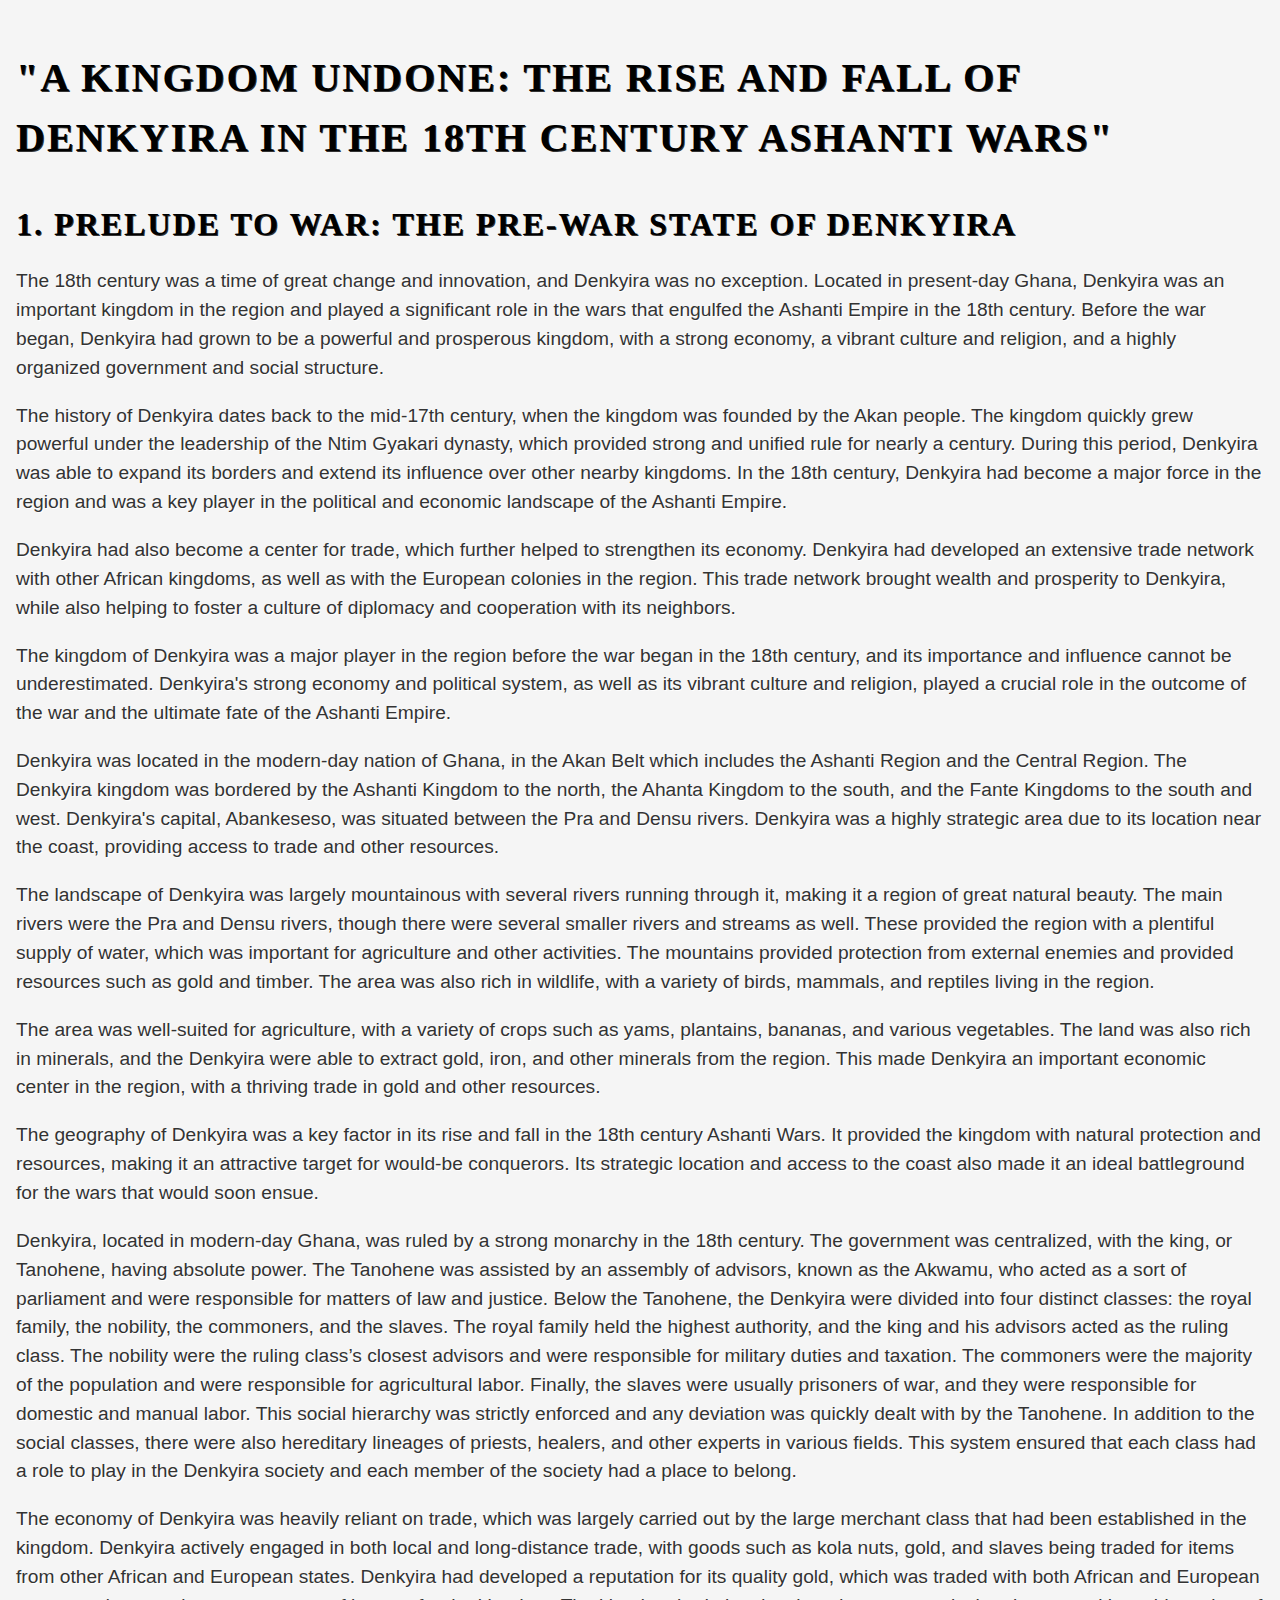
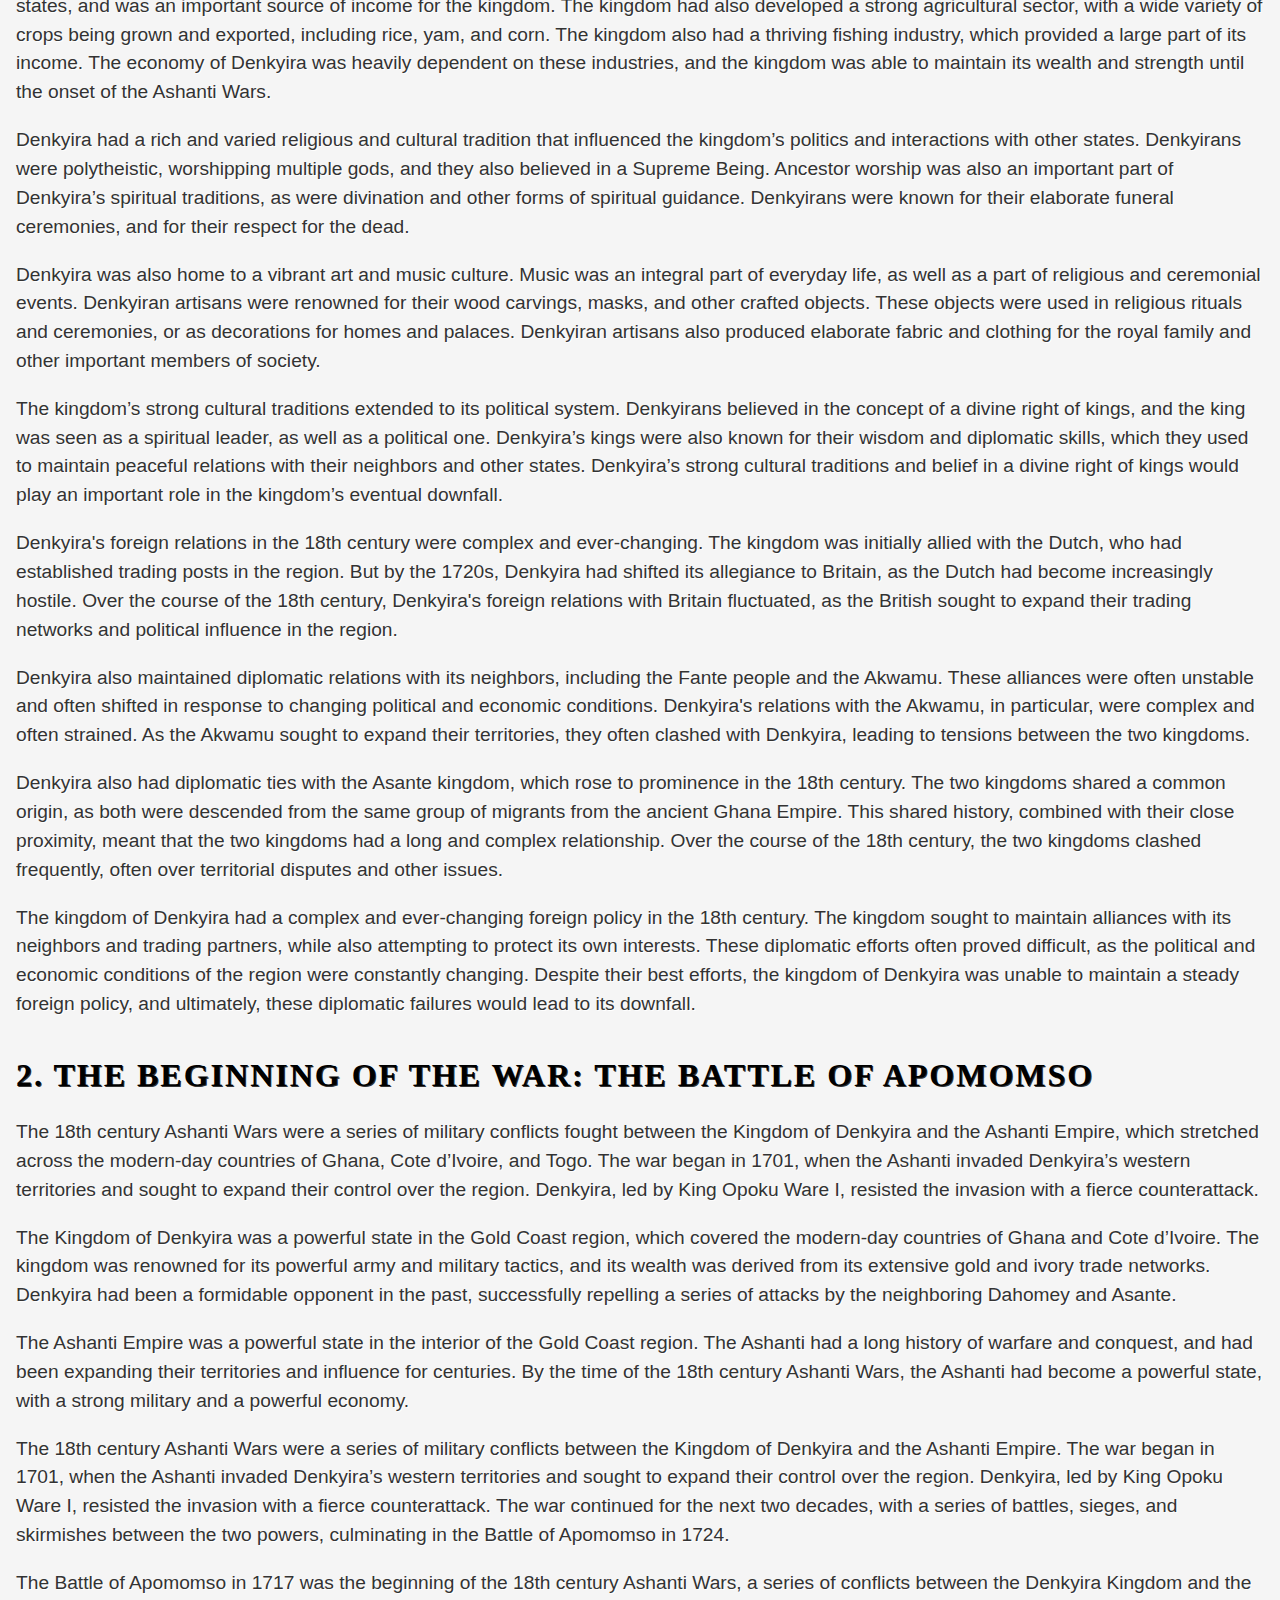
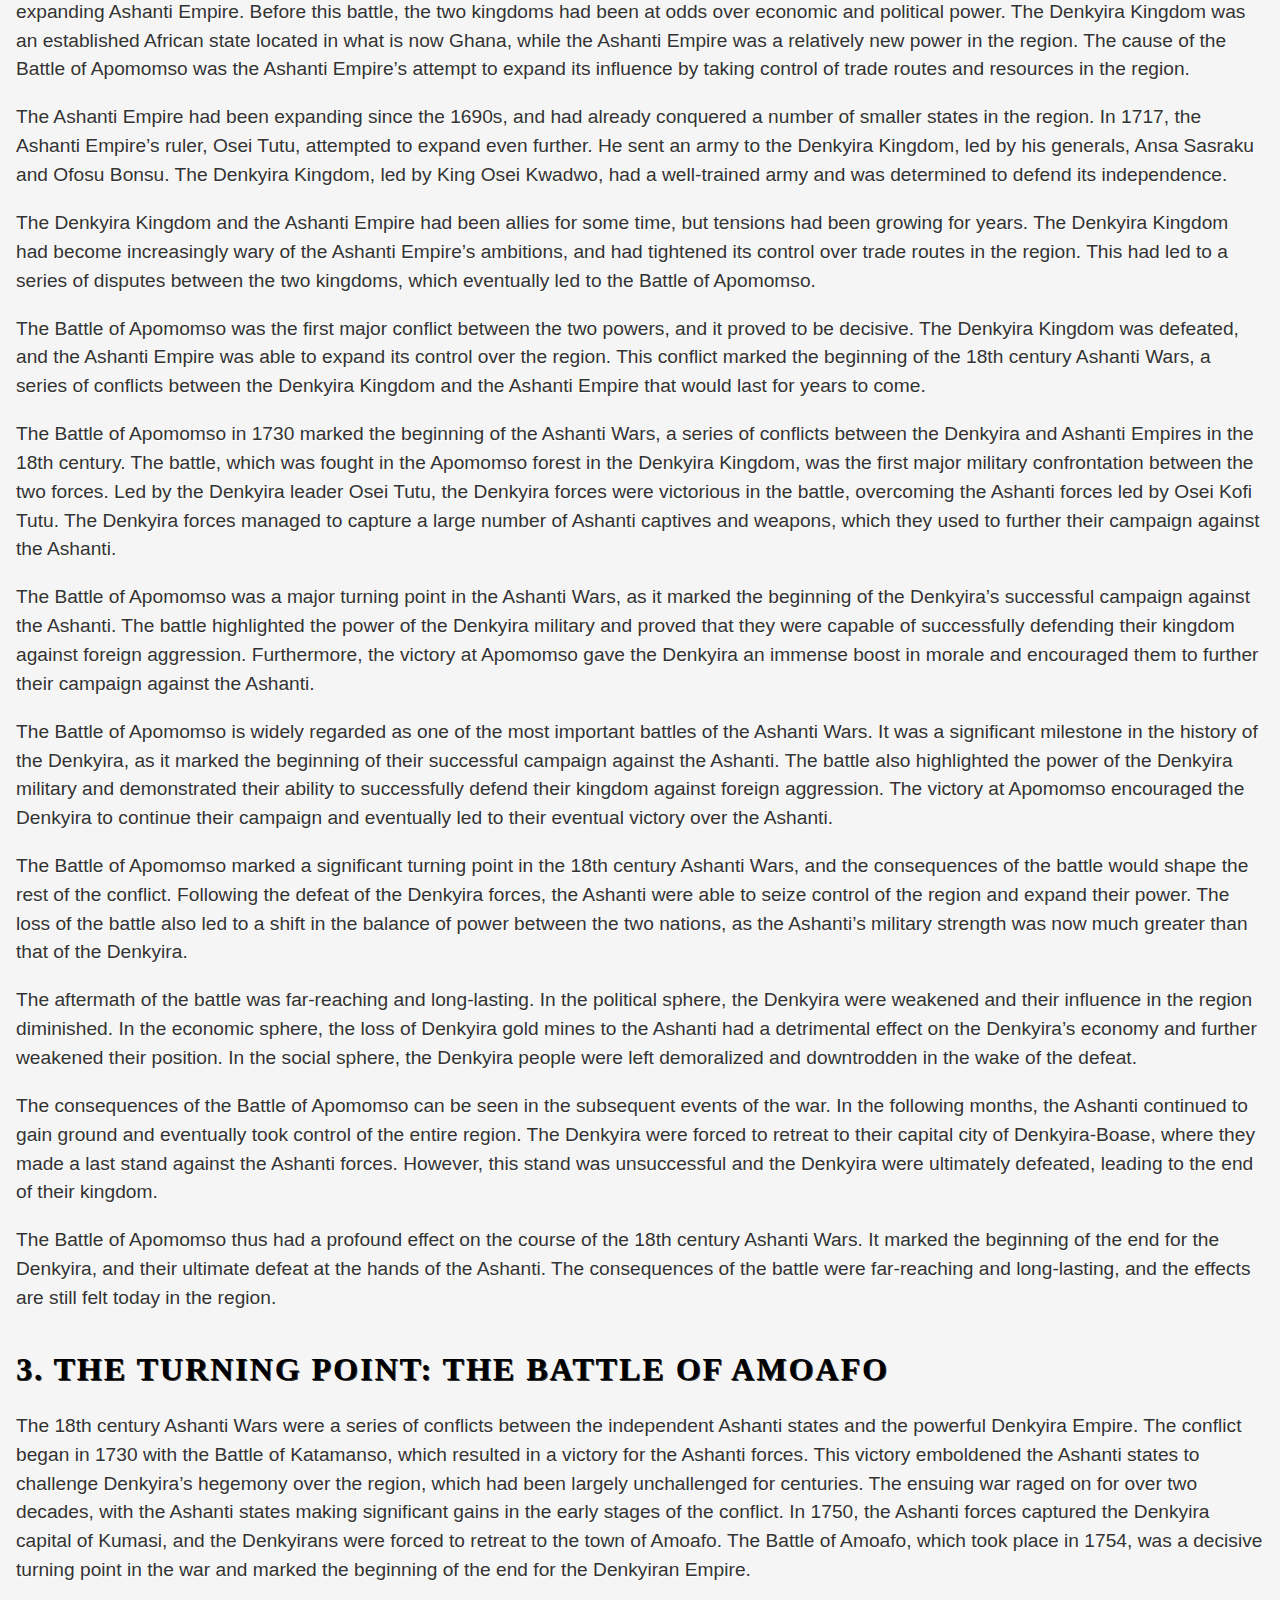
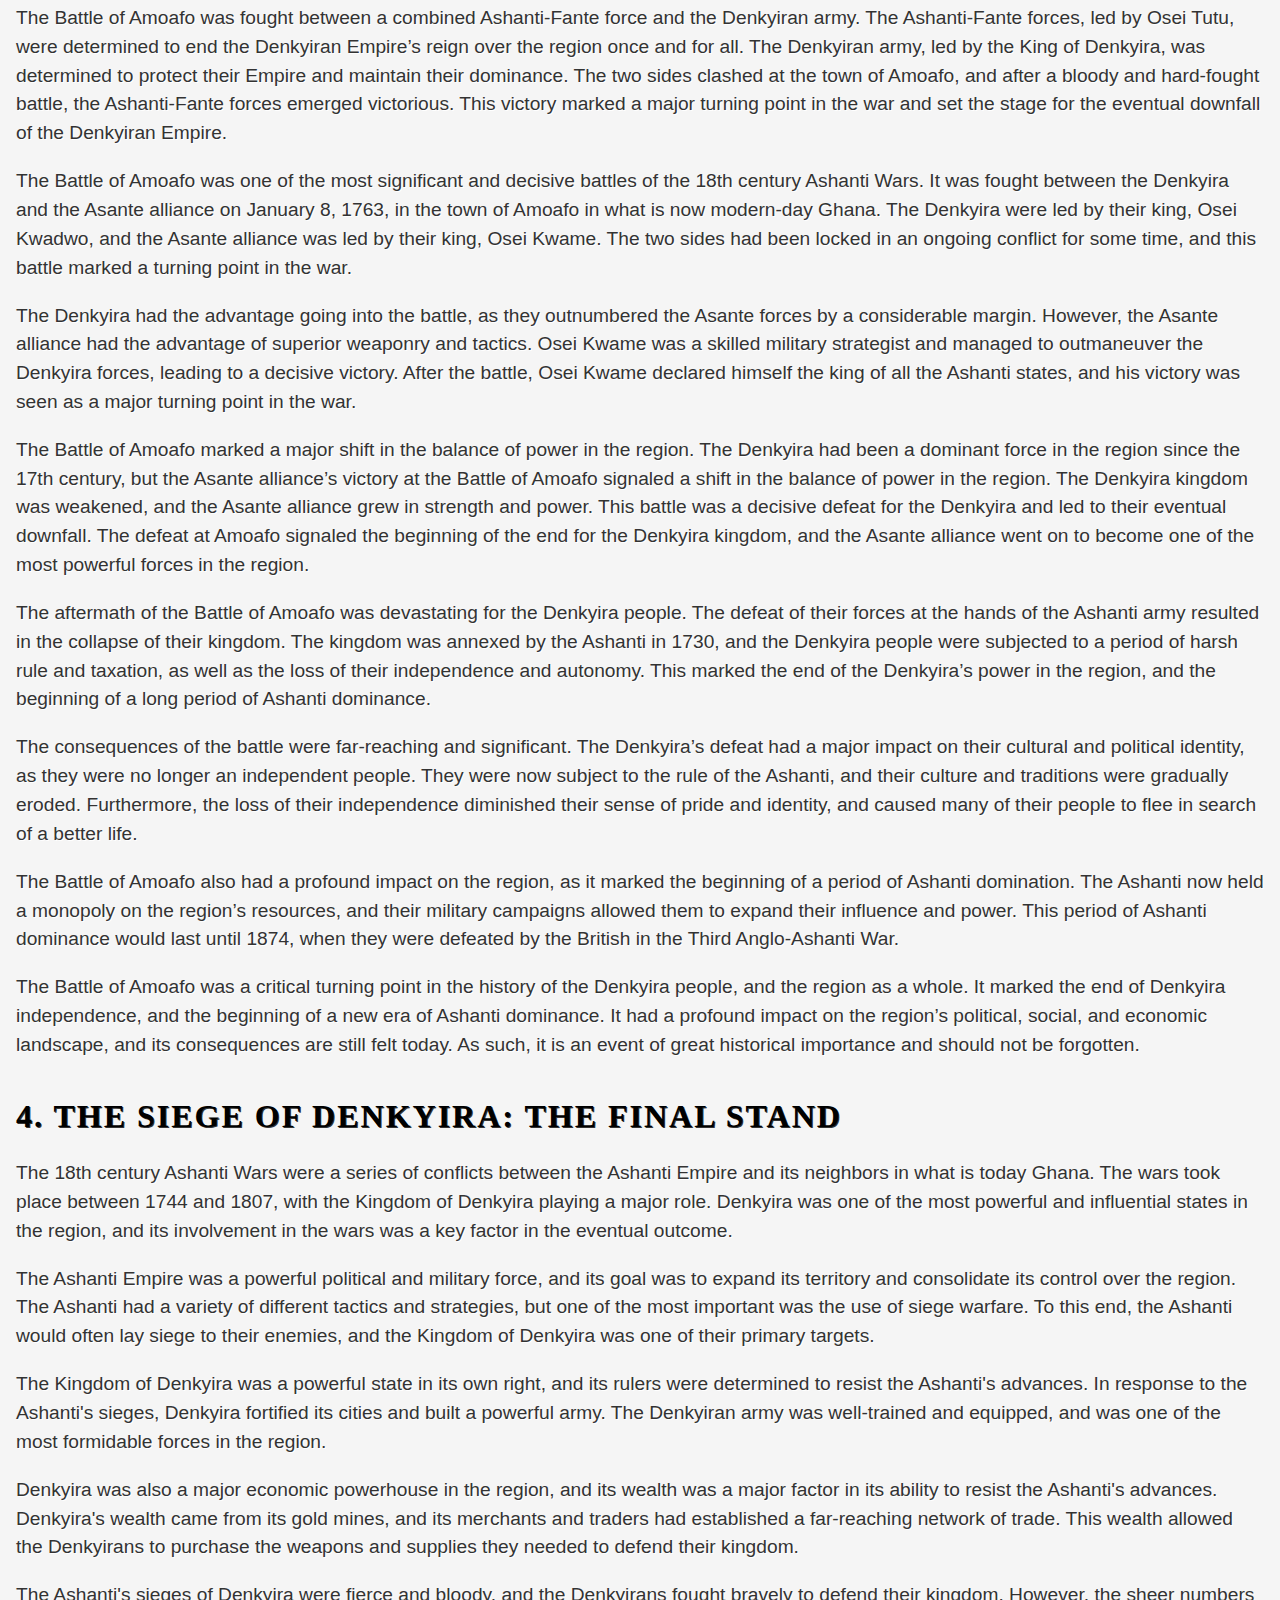
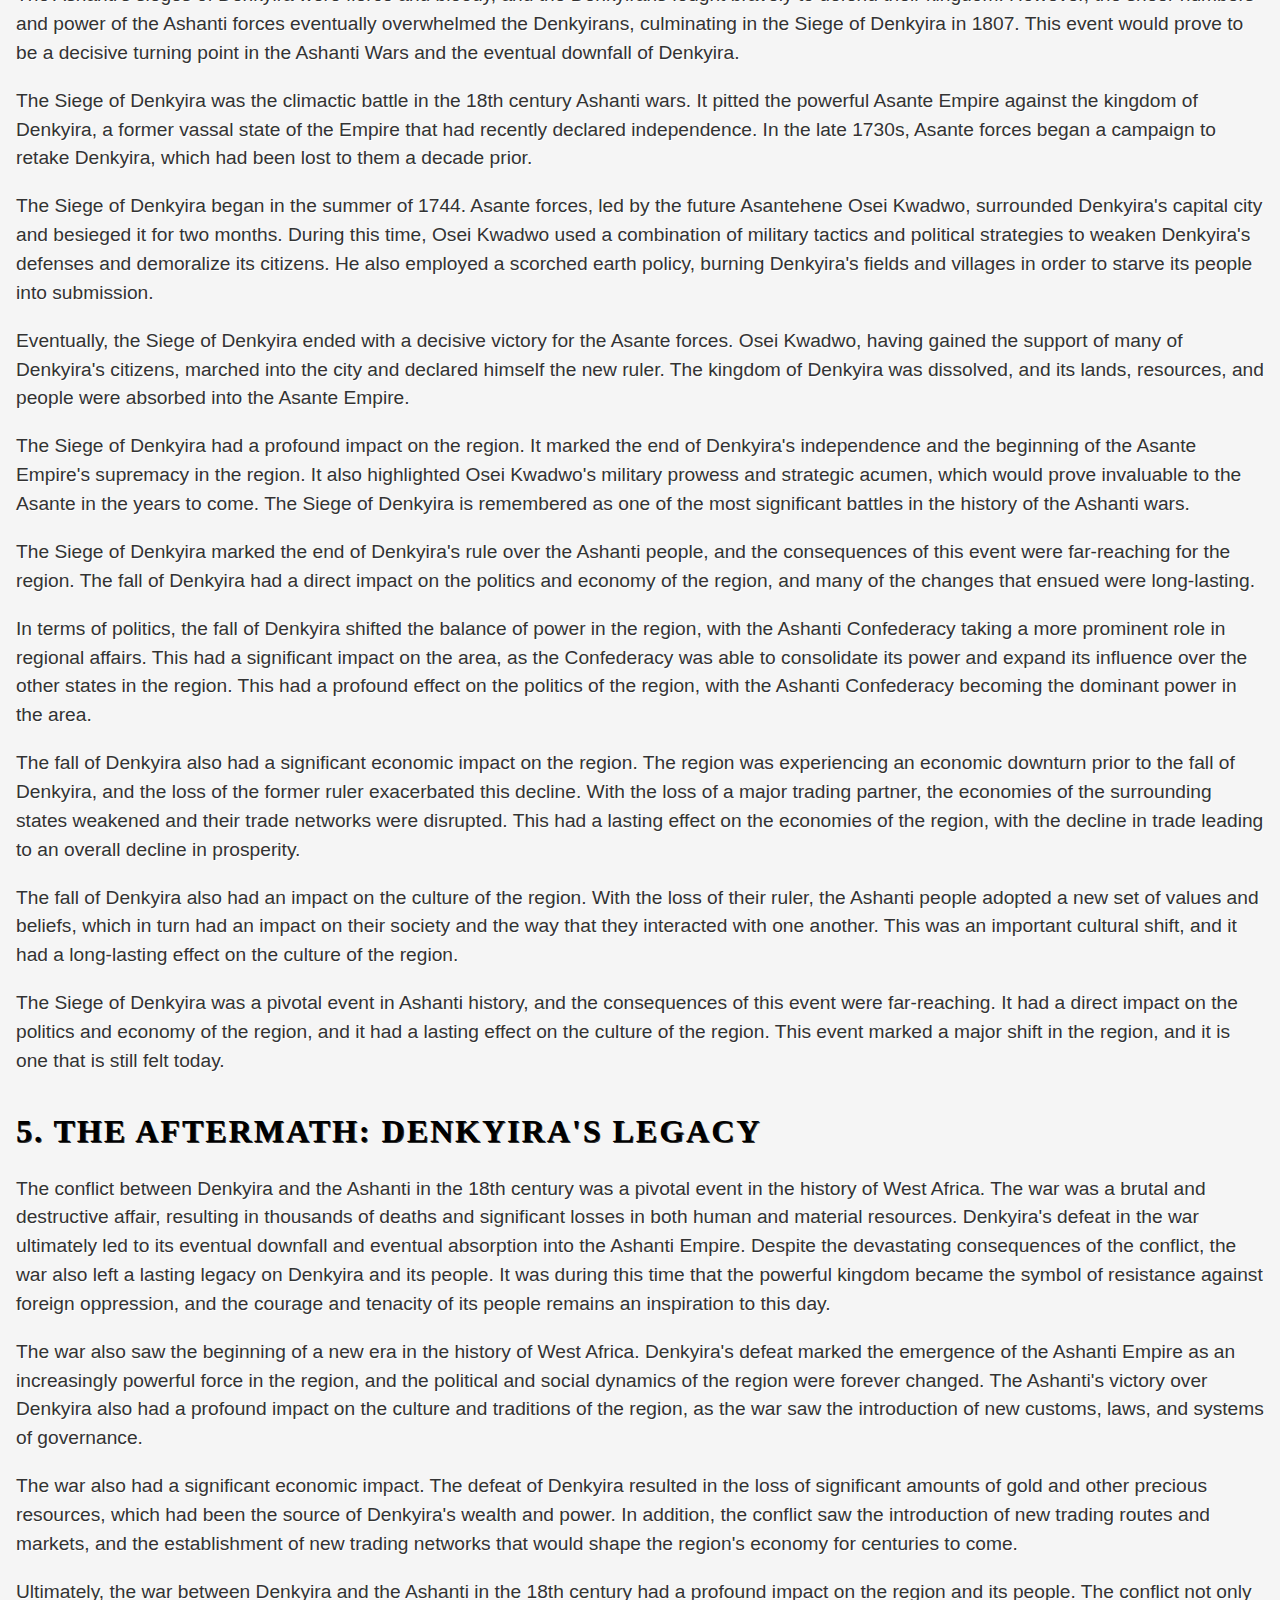
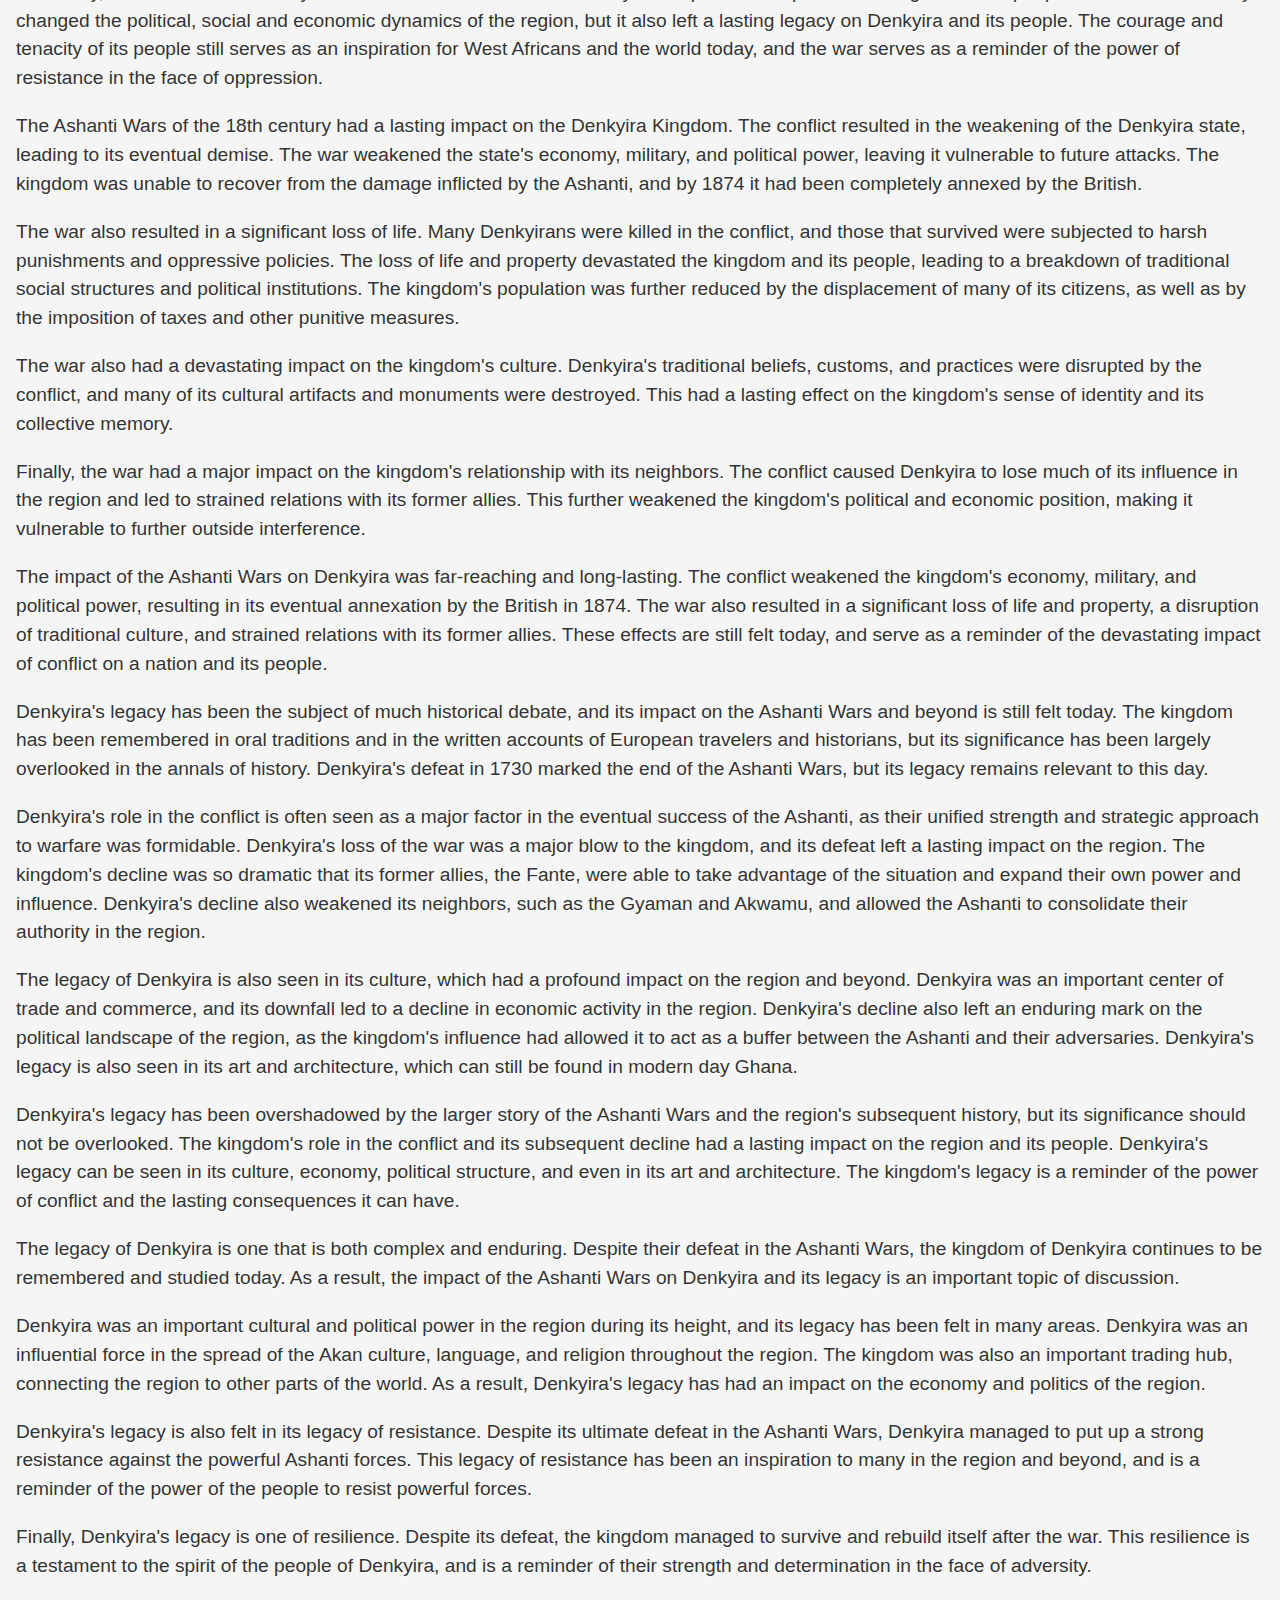
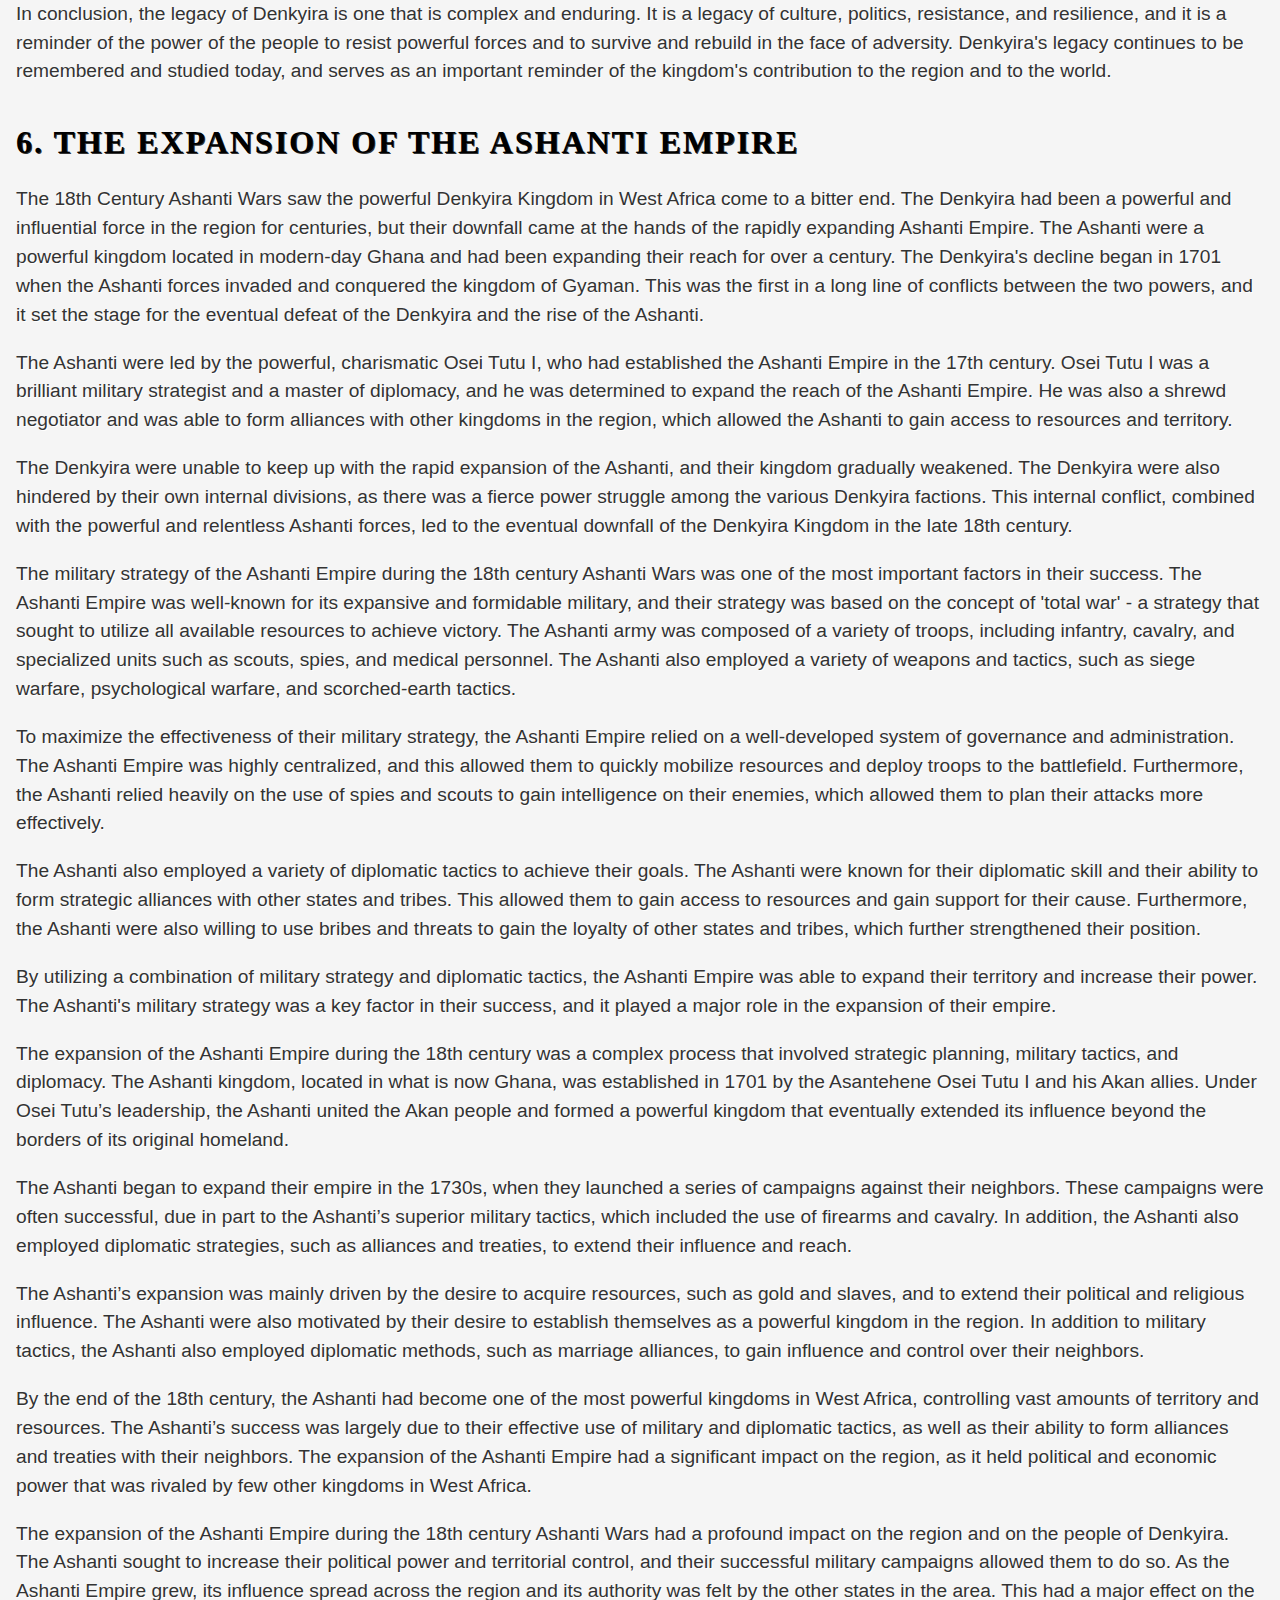
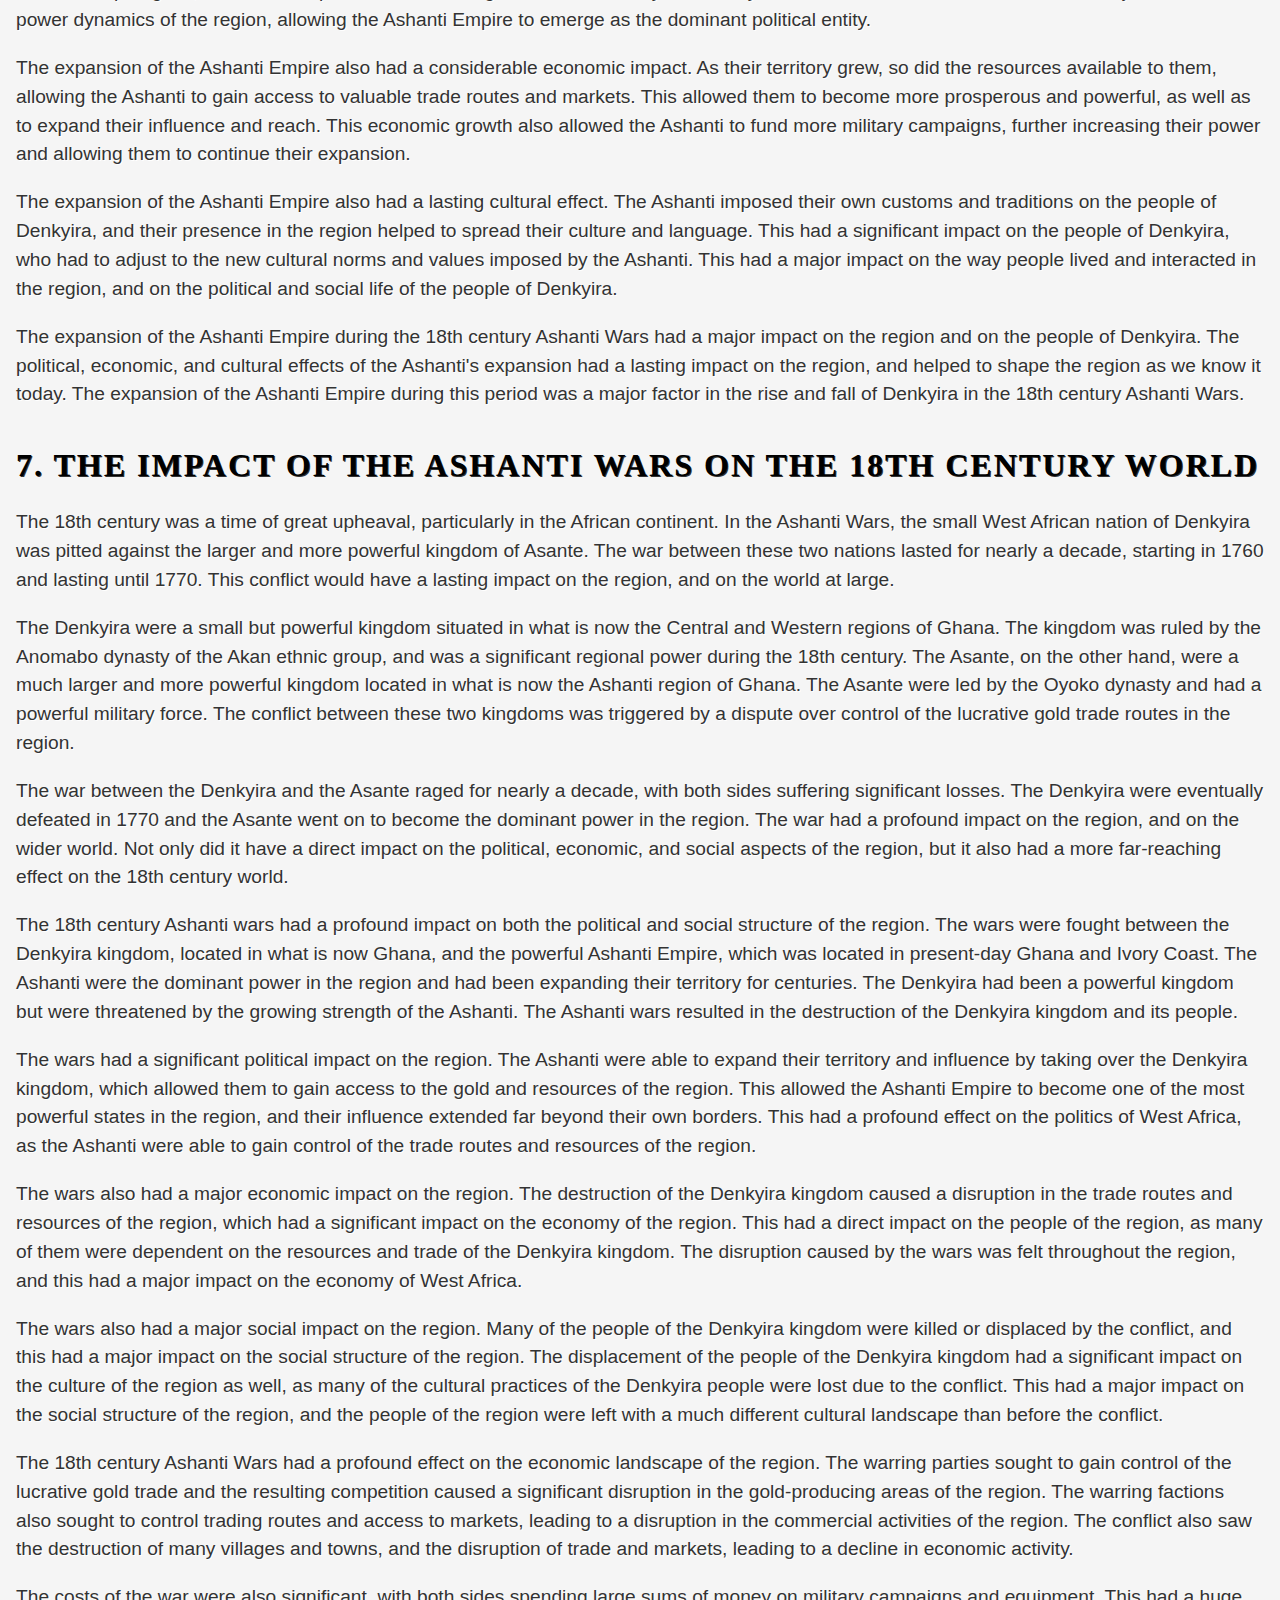
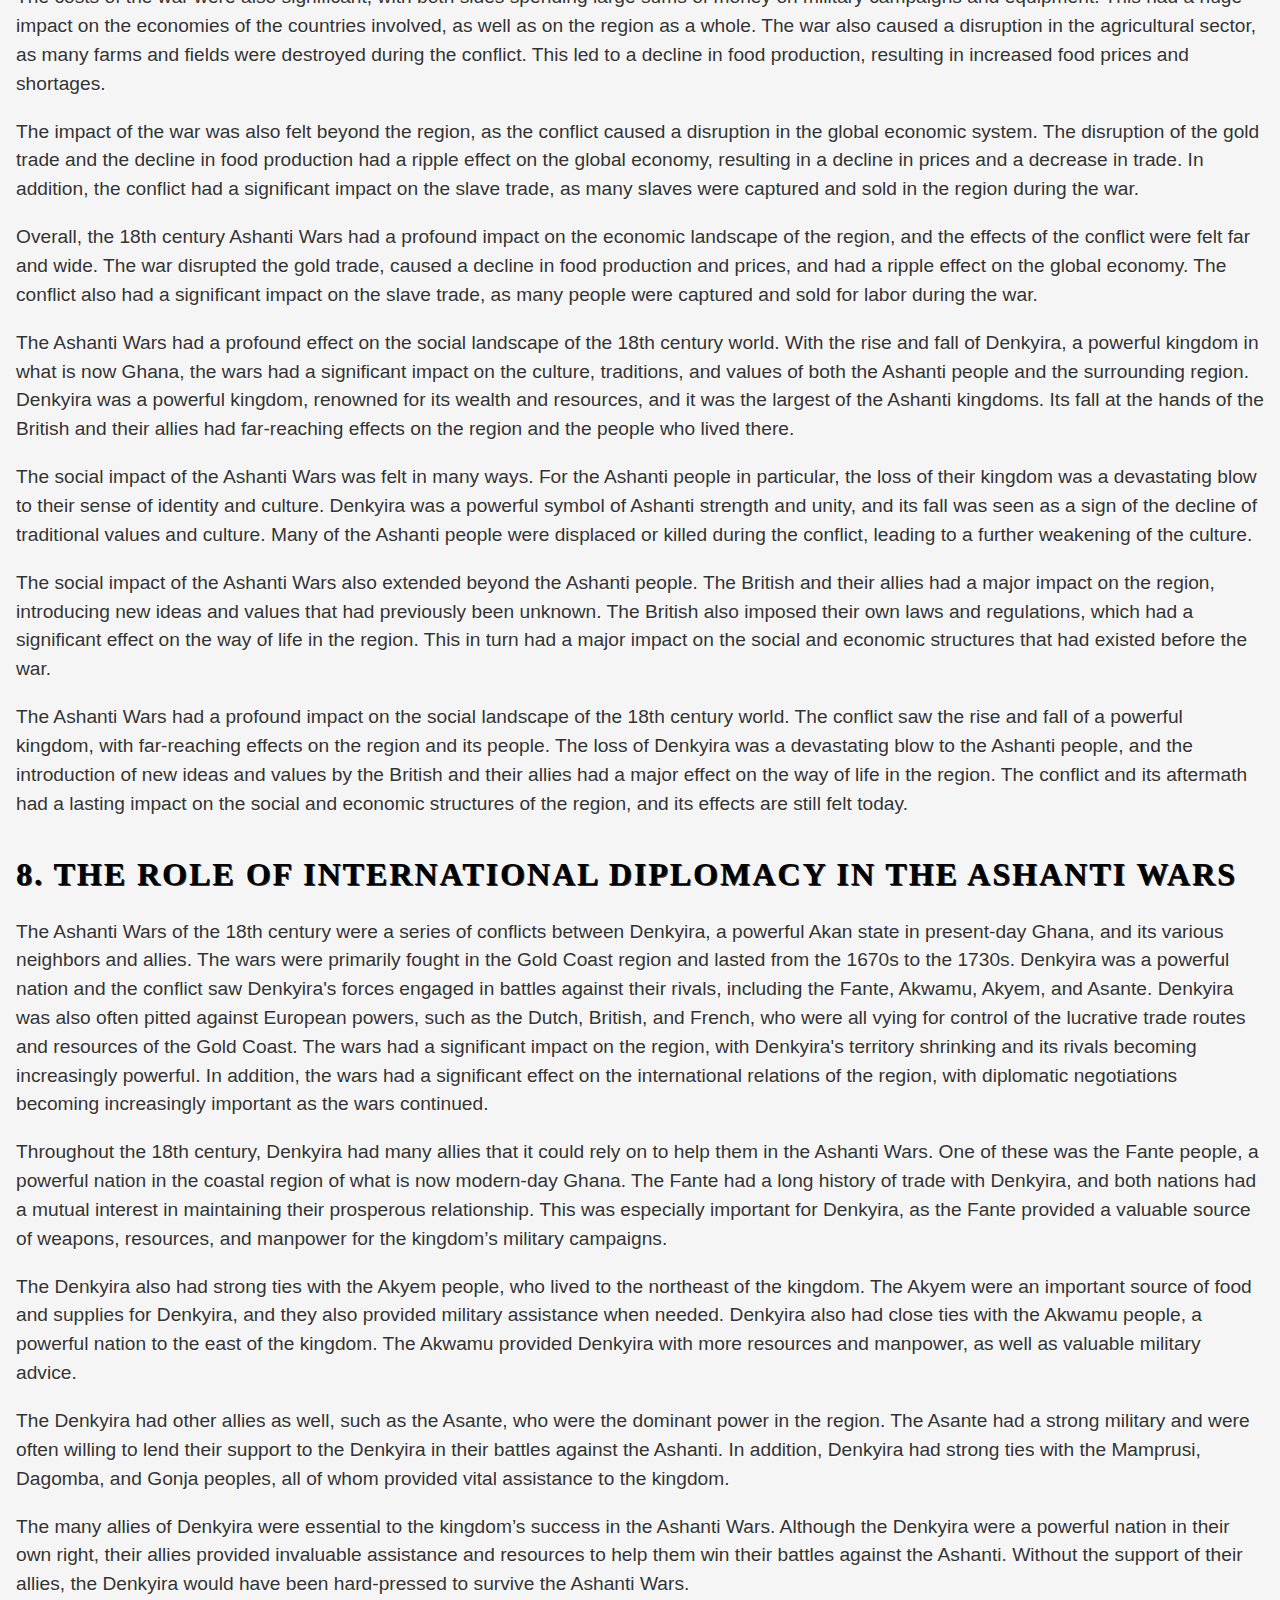
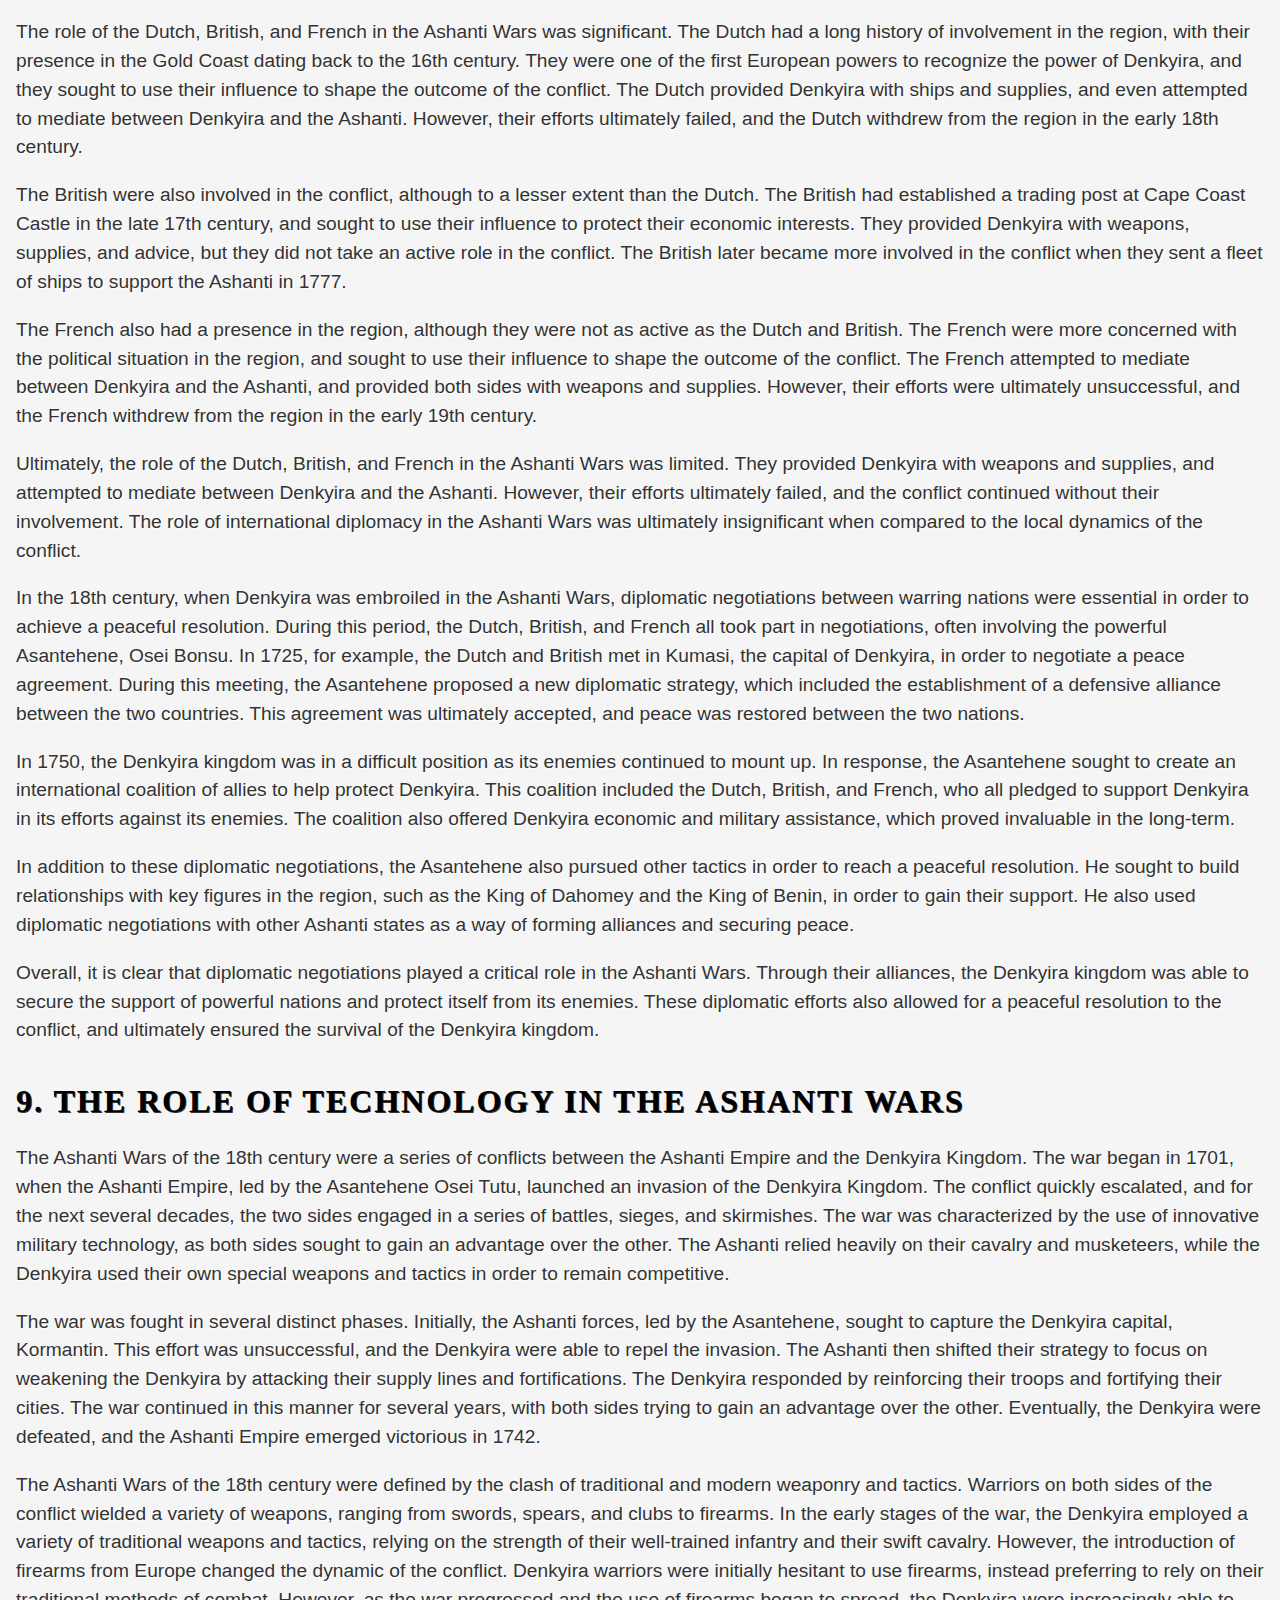
<file: index.html>
<!DOCTYPE html>
<html lang="en">
<head>
    <meta charset="UTF-8">
    <meta http-equiv="X-UA-Compatible" content="IE=edge">
    <meta name="viewport" content="width=device-width, initial-scale=1.0">
    <title>A Kingdom Undone: The Rise and Fall of Denkyira in the 18th Century Ashanti Wars</title>
    <link rel="stylesheet" type="text/css" href="style.css">
</head>
<body>
    <h1>"A Kingdom Undone: The Rise and Fall of Denkyira in the 18th Century Ashanti Wars"</h1>
<h2>1. Prelude to War: The Pre-War State of Denkyira</h2>
<p>The 18th century was a time of great change and innovation, and Denkyira was no exception. Located in present-day Ghana, Denkyira was an important kingdom in the region and played a significant role in the wars that engulfed the Ashanti Empire in the 18th century. Before the war began, Denkyira had grown to be a powerful and prosperous kingdom, with a strong economy, a vibrant culture and religion, and a highly organized government and social structure. </p>
<p>The history of Denkyira dates back to the mid-17th century, when the kingdom was founded by the Akan people. The kingdom quickly grew powerful under the leadership of the Ntim Gyakari dynasty, which provided strong and unified rule for nearly a century. During this period, Denkyira was able to expand its borders and extend its influence over other nearby kingdoms. In the 18th century, Denkyira had become a major force in the region and was a key player in the political and economic landscape of the Ashanti Empire. </p>
<p>Denkyira had also become a center for trade, which further helped to strengthen its economy. Denkyira had developed an extensive trade network with other African kingdoms, as well as with the European colonies in the region. This trade network brought wealth and prosperity to Denkyira, while also helping to foster a culture of diplomacy and cooperation with its neighbors. </p>
<p>The kingdom of Denkyira was a major player in the region before the war began in the 18th century, and its importance and influence cannot be underestimated. Denkyira's strong economy and political system, as well as its vibrant culture and religion, played a crucial role in the outcome of the war and the ultimate fate of the Ashanti Empire.</p>
<p>Denkyira was located in the modern-day nation of Ghana, in the Akan Belt which includes the Ashanti Region and the Central Region. The Denkyira kingdom was bordered by the Ashanti Kingdom to the north, the Ahanta Kingdom to the south, and the Fante Kingdoms to the south and west. Denkyira's capital, Abankeseso, was situated between the Pra and Densu rivers. Denkyira was a highly strategic area due to its location near the coast, providing access to trade and other resources.</p>
<p>The landscape of Denkyira was largely mountainous with several rivers running through it, making it a region of great natural beauty. The main rivers were the Pra and Densu rivers, though there were several smaller rivers and streams as well. These provided the region with a plentiful supply of water, which was important for agriculture and other activities. The mountains provided protection from external enemies and provided resources such as gold and timber. The area was also rich in wildlife, with a variety of birds, mammals, and reptiles living in the region. </p>
<p>The area was well-suited for agriculture, with a variety of crops such as yams, plantains, bananas, and various vegetables. The land was also rich in minerals, and the Denkyira were able to extract gold, iron, and other minerals from the region. This made Denkyira an important economic center in the region, with a thriving trade in gold and other resources. </p>
<p>The geography of Denkyira was a key factor in its rise and fall in the 18th century Ashanti Wars. It provided the kingdom with natural protection and resources, making it an attractive target for would-be conquerors. Its strategic location and access to the coast also made it an ideal battleground for the wars that would soon ensue.</p>
<p>Denkyira, located in modern-day Ghana, was ruled by a strong monarchy in the 18th century. The government was centralized, with the king, or Tanohene, having absolute power. The Tanohene was assisted by an assembly of advisors, known as the Akwamu, who acted as a sort of parliament and were responsible for matters of law and justice. Below the Tanohene, the Denkyira were divided into four distinct classes: the royal family, the nobility, the commoners, and the slaves. The royal family held the highest authority, and the king and his advisors acted as the ruling class. The nobility were the ruling class’s closest advisors and were responsible for military duties and taxation. The commoners were the majority of the population and were responsible for agricultural labor. Finally, the slaves were usually prisoners of war, and they were responsible for domestic and manual labor. This social hierarchy was strictly enforced and any deviation was quickly dealt with by the Tanohene. In addition to the social classes, there were also hereditary lineages of priests, healers, and other experts in various fields. This system ensured that each class had a role to play in the Denkyira society and each member of the society had a place to belong.</p>
<p>The economy of Denkyira was heavily reliant on trade, which was largely carried out by the large merchant class that had been established in the kingdom. Denkyira actively engaged in both local and long-distance trade, with goods such as kola nuts, gold, and slaves being traded for items from other African and European states. Denkyira had developed a reputation for its quality gold, which was traded with both African and European states, and was an important source of income for the kingdom. The kingdom had also developed a strong agricultural sector, with a wide variety of crops being grown and exported, including rice, yam, and corn. The kingdom also had a thriving fishing industry, which provided a large part of its income. The economy of Denkyira was heavily dependent on these industries, and the kingdom was able to maintain its wealth and strength until the onset of the Ashanti Wars.</p>
<p>Denkyira had a rich and varied religious and cultural tradition that influenced the kingdom’s politics and interactions with other states. Denkyirans were polytheistic, worshipping multiple gods, and they also believed in a Supreme Being. Ancestor worship was also an important part of Denkyira’s spiritual traditions, as were divination and other forms of spiritual guidance. Denkyirans were known for their elaborate funeral ceremonies, and for their respect for the dead.</p>
<p>Denkyira was also home to a vibrant art and music culture. Music was an integral part of everyday life, as well as a part of religious and ceremonial events. Denkyiran artisans were renowned for their wood carvings, masks, and other crafted objects. These objects were used in religious rituals and ceremonies, or as decorations for homes and palaces. Denkyiran artisans also produced elaborate fabric and clothing for the royal family and other important members of society.</p>
<p>The kingdom’s strong cultural traditions extended to its political system. Denkyirans believed in the concept of a divine right of kings, and the king was seen as a spiritual leader, as well as a political one. Denkyira’s kings were also known for their wisdom and diplomatic skills, which they used to maintain peaceful relations with their neighbors and other states. Denkyira’s strong cultural traditions and belief in a divine right of kings would play an important role in the kingdom’s eventual downfall.</p>
<p>Denkyira's foreign relations in the 18th century were complex and ever-changing. The kingdom was initially allied with the Dutch, who had established trading posts in the region. But by the 1720s, Denkyira had shifted its allegiance to Britain, as the Dutch had become increasingly hostile. Over the course of the 18th century, Denkyira's foreign relations with Britain fluctuated, as the British sought to expand their trading networks and political influence in the region. </p>
<p>Denkyira also maintained diplomatic relations with its neighbors, including the Fante people and the Akwamu. These alliances were often unstable and often shifted in response to changing political and economic conditions. Denkyira's relations with the Akwamu, in particular, were complex and often strained. As the Akwamu sought to expand their territories, they often clashed with Denkyira, leading to tensions between the two kingdoms. </p>
<p>Denkyira also had diplomatic ties with the Asante kingdom, which rose to prominence in the 18th century. The two kingdoms shared a common origin, as both were descended from the same group of migrants from the ancient Ghana Empire. This shared history, combined with their close proximity, meant that the two kingdoms had a long and complex relationship. Over the course of the 18th century, the two kingdoms clashed frequently, often over territorial disputes and other issues. </p>
<p>The kingdom of Denkyira had a complex and ever-changing foreign policy in the 18th century. The kingdom sought to maintain alliances with its neighbors and trading partners, while also attempting to protect its own interests. These diplomatic efforts often proved difficult, as the political and economic conditions of the region were constantly changing. Despite their best efforts, the kingdom of Denkyira was unable to maintain a steady foreign policy, and ultimately, these diplomatic failures would lead to its downfall.</p>
<h2>2. The Beginning of the War: The Battle of Apomomso</h2>
<p>The 18th century Ashanti Wars were a series of military conflicts fought between the Kingdom of Denkyira and the Ashanti Empire, which stretched across the modern-day countries of Ghana, Cote d’Ivoire, and Togo. The war began in 1701, when the Ashanti invaded Denkyira’s western territories and sought to expand their control over the region. Denkyira, led by King Opoku Ware I, resisted the invasion with a fierce counterattack.</p>
<p>The Kingdom of Denkyira was a powerful state in the Gold Coast region, which covered the modern-day countries of Ghana and Cote d’Ivoire. The kingdom was renowned for its powerful army and military tactics, and its wealth was derived from its extensive gold and ivory trade networks. Denkyira had been a formidable opponent in the past, successfully repelling a series of attacks by the neighboring Dahomey and Asante.</p>
<p>The Ashanti Empire was a powerful state in the interior of the Gold Coast region. The Ashanti had a long history of warfare and conquest, and had been expanding their territories and influence for centuries. By the time of the 18th century Ashanti Wars, the Ashanti had become a powerful state, with a strong military and a powerful economy.</p>
<p>The 18th century Ashanti Wars were a series of military conflicts between the Kingdom of Denkyira and the Ashanti Empire. The war began in 1701, when the Ashanti invaded Denkyira’s western territories and sought to expand their control over the region. Denkyira, led by King Opoku Ware I, resisted the invasion with a fierce counterattack. The war continued for the next two decades, with a series of battles, sieges, and skirmishes between the two powers, culminating in the Battle of Apomomso in 1724.</p>
<p>The Battle of Apomomso in 1717 was the beginning of the 18th century Ashanti Wars, a series of conflicts between the Denkyira Kingdom and the expanding Ashanti Empire. Before this battle, the two kingdoms had been at odds over economic and political power. The Denkyira Kingdom was an established African state located in what is now Ghana, while the Ashanti Empire was a relatively new power in the region. The cause of the Battle of Apomomso was the Ashanti Empire’s attempt to expand its influence by taking control of trade routes and resources in the region.</p>
<p>The Ashanti Empire had been expanding since the 1690s, and had already conquered a number of smaller states in the region. In 1717, the Ashanti Empire’s ruler, Osei Tutu, attempted to expand even further. He sent an army to the Denkyira Kingdom, led by his generals, Ansa Sasraku and Ofosu Bonsu. The Denkyira Kingdom, led by King Osei Kwadwo, had a well-trained army and was determined to defend its independence.</p>
<p>The Denkyira Kingdom and the Ashanti Empire had been allies for some time, but tensions had been growing for years. The Denkyira Kingdom had become increasingly wary of the Ashanti Empire’s ambitions, and had tightened its control over trade routes in the region. This had led to a series of disputes between the two kingdoms, which eventually led to the Battle of Apomomso.</p>
<p>The Battle of Apomomso was the first major conflict between the two powers, and it proved to be decisive. The Denkyira Kingdom was defeated, and the Ashanti Empire was able to expand its control over the region. This conflict marked the beginning of the 18th century Ashanti Wars, a series of conflicts between the Denkyira Kingdom and the Ashanti Empire that would last for years to come.</p>
<p>The Battle of Apomomso in 1730 marked the beginning of the Ashanti Wars, a series of conflicts between the Denkyira and Ashanti Empires in the 18th century. The battle, which was fought in the Apomomso forest in the Denkyira Kingdom, was the first major military confrontation between the two forces. Led by the Denkyira leader Osei Tutu, the Denkyira forces were victorious in the battle, overcoming the Ashanti forces led by Osei Kofi Tutu. The Denkyira forces managed to capture a large number of Ashanti captives and weapons, which they used to further their campaign against the Ashanti.</p>
<p>The Battle of Apomomso was a major turning point in the Ashanti Wars, as it marked the beginning of the Denkyira’s successful campaign against the Ashanti. The battle highlighted the power of the Denkyira military and proved that they were capable of successfully defending their kingdom against foreign aggression. Furthermore, the victory at Apomomso gave the Denkyira an immense boost in morale and encouraged them to further their campaign against the Ashanti.</p>
<p>The Battle of Apomomso is widely regarded as one of the most important battles of the Ashanti Wars. It was a significant milestone in the history of the Denkyira, as it marked the beginning of their successful campaign against the Ashanti. The battle also highlighted the power of the Denkyira military and demonstrated their ability to successfully defend their kingdom against foreign aggression. The victory at Apomomso encouraged the Denkyira to continue their campaign and eventually led to their eventual victory over the Ashanti.</p>
<p>The Battle of Apomomso marked a significant turning point in the 18th century Ashanti Wars, and the consequences of the battle would shape the rest of the conflict. Following the defeat of the Denkyira forces, the Ashanti were able to seize control of the region and expand their power. The loss of the battle also led to a shift in the balance of power between the two nations, as the Ashanti’s military strength was now much greater than that of the Denkyira. </p>
<p>The aftermath of the battle was far-reaching and long-lasting. In the political sphere, the Denkyira were weakened and their influence in the region diminished. In the economic sphere, the loss of Denkyira gold mines to the Ashanti had a detrimental effect on the Denkyira’s economy and further weakened their position. In the social sphere, the Denkyira people were left demoralized and downtrodden in the wake of the defeat.</p>
<p>The consequences of the Battle of Apomomso can be seen in the subsequent events of the war. In the following months, the Ashanti continued to gain ground and eventually took control of the entire region. The Denkyira were forced to retreat to their capital city of Denkyira-Boase, where they made a last stand against the Ashanti forces. However, this stand was unsuccessful and the Denkyira were ultimately defeated, leading to the end of their kingdom.</p>
<p>The Battle of Apomomso thus had a profound effect on the course of the 18th century Ashanti Wars. It marked the beginning of the end for the Denkyira, and their ultimate defeat at the hands of the Ashanti. The consequences of the battle were far-reaching and long-lasting, and the effects are still felt today in the region.</p>
<h2>3. The Turning Point: The Battle of Amoafo</h2>
<p>The 18th century Ashanti Wars were a series of conflicts between the independent Ashanti states and the powerful Denkyira Empire. The conflict began in 1730 with the Battle of Katamanso, which resulted in a victory for the Ashanti forces. This victory emboldened the Ashanti states to challenge Denkyira’s hegemony over the region, which had been largely unchallenged for centuries. The ensuing war raged on for over two decades, with the Ashanti states making significant gains in the early stages of the conflict. In 1750, the Ashanti forces captured the Denkyira capital of Kumasi, and the Denkyirans were forced to retreat to the town of Amoafo. The Battle of Amoafo, which took place in 1754, was a decisive turning point in the war and marked the beginning of the end for the Denkyiran Empire. </p>
<p>The Battle of Amoafo was fought between a combined Ashanti-Fante force and the Denkyiran army. The Ashanti-Fante forces, led by Osei Tutu, were determined to end the Denkyiran Empire’s reign over the region once and for all. The Denkyiran army, led by the King of Denkyira, was determined to protect their Empire and maintain their dominance. The two sides clashed at the town of Amoafo, and after a bloody and hard-fought battle, the Ashanti-Fante forces emerged victorious. This victory marked a major turning point in the war and set the stage for the eventual downfall of the Denkyiran Empire.</p>
<p>The Battle of Amoafo was one of the most significant and decisive battles of the 18th century Ashanti Wars. It was fought between the Denkyira and the Asante alliance on January 8, 1763, in the town of Amoafo in what is now modern-day Ghana. The Denkyira were led by their king, Osei Kwadwo, and the Asante alliance was led by their king, Osei Kwame. The two sides had been locked in an ongoing conflict for some time, and this battle marked a turning point in the war.</p>
<p>The Denkyira had the advantage going into the battle, as they outnumbered the Asante forces by a considerable margin. However, the Asante alliance had the advantage of superior weaponry and tactics. Osei Kwame was a skilled military strategist and managed to outmaneuver the Denkyira forces, leading to a decisive victory. After the battle, Osei Kwame declared himself the king of all the Ashanti states, and his victory was seen as a major turning point in the war.</p>
<p>The Battle of Amoafo marked a major shift in the balance of power in the region. The Denkyira had been a dominant force in the region since the 17th century, but the Asante alliance’s victory at the Battle of Amoafo signaled a shift in the balance of power in the region. The Denkyira kingdom was weakened, and the Asante alliance grew in strength and power. This battle was a decisive defeat for the Denkyira and led to their eventual downfall. The defeat at Amoafo signaled the beginning of the end for the Denkyira kingdom, and the Asante alliance went on to become one of the most powerful forces in the region.</p>
<p>The aftermath of the Battle of Amoafo was devastating for the Denkyira people. The defeat of their forces at the hands of the Ashanti army resulted in the collapse of their kingdom. The kingdom was annexed by the Ashanti in 1730, and the Denkyira people were subjected to a period of harsh rule and taxation, as well as the loss of their independence and autonomy. This marked the end of the Denkyira’s power in the region, and the beginning of a long period of Ashanti dominance.</p>
<p>The consequences of the battle were far-reaching and significant. The Denkyira’s defeat had a major impact on their cultural and political identity, as they were no longer an independent people. They were now subject to the rule of the Ashanti, and their culture and traditions were gradually eroded. Furthermore, the loss of their independence diminished their sense of pride and identity, and caused many of their people to flee in search of a better life.</p>
<p>The Battle of Amoafo also had a profound impact on the region, as it marked the beginning of a period of Ashanti domination. The Ashanti now held a monopoly on the region’s resources, and their military campaigns allowed them to expand their influence and power. This period of Ashanti dominance would last until 1874, when they were defeated by the British in the Third Anglo-Ashanti War.</p>
<p>The Battle of Amoafo was a critical turning point in the history of the Denkyira people, and the region as a whole. It marked the end of Denkyira independence, and the beginning of a new era of Ashanti dominance. It had a profound impact on the region’s political, social, and economic landscape, and its consequences are still felt today. As such, it is an event of great historical importance and should not be forgotten.</p>
<h2>4. The Siege of Denkyira: The Final Stand</h2>
<p>The 18th century Ashanti Wars were a series of conflicts between the Ashanti Empire and its neighbors in what is today Ghana. The wars took place between 1744 and 1807, with the Kingdom of Denkyira playing a major role. Denkyira was one of the most powerful and influential states in the region, and its involvement in the wars was a key factor in the eventual outcome.</p>
<p>The Ashanti Empire was a powerful political and military force, and its goal was to expand its territory and consolidate its control over the region. The Ashanti had a variety of different tactics and strategies, but one of the most important was the use of siege warfare. To this end, the Ashanti would often lay siege to their enemies, and the Kingdom of Denkyira was one of their primary targets.</p>
<p>The Kingdom of Denkyira was a powerful state in its own right, and its rulers were determined to resist the Ashanti's advances. In response to the Ashanti's sieges, Denkyira fortified its cities and built a powerful army. The Denkyiran army was well-trained and equipped, and was one of the most formidable forces in the region.</p>
<p>Denkyira was also a major economic powerhouse in the region, and its wealth was a major factor in its ability to resist the Ashanti's advances. Denkyira's wealth came from its gold mines, and its merchants and traders had established a far-reaching network of trade. This wealth allowed the Denkyirans to purchase the weapons and supplies they needed to defend their kingdom.</p>
<p>The Ashanti's sieges of Denkyira were fierce and bloody, and the Denkyirans fought bravely to defend their kingdom. However, the sheer numbers and power of the Ashanti forces eventually overwhelmed the Denkyirans, culminating in the Siege of Denkyira in 1807. This event would prove to be a decisive turning point in the Ashanti Wars and the eventual downfall of Denkyira.</p>
<p>The Siege of Denkyira was the climactic battle in the 18th century Ashanti wars. It pitted the powerful Asante Empire against the kingdom of Denkyira, a former vassal state of the Empire that had recently declared independence. In the late 1730s, Asante forces began a campaign to retake Denkyira, which had been lost to them a decade prior.</p>
<p>The Siege of Denkyira began in the summer of 1744. Asante forces, led by the future Asantehene Osei Kwadwo, surrounded Denkyira's capital city and besieged it for two months. During this time, Osei Kwadwo used a combination of military tactics and political strategies to weaken Denkyira's defenses and demoralize its citizens. He also employed a scorched earth policy, burning Denkyira's fields and villages in order to starve its people into submission.</p>
<p>Eventually, the Siege of Denkyira ended with a decisive victory for the Asante forces. Osei Kwadwo, having gained the support of many of Denkyira's citizens, marched into the city and declared himself the new ruler. The kingdom of Denkyira was dissolved, and its lands, resources, and people were absorbed into the Asante Empire.</p>
<p>The Siege of Denkyira had a profound impact on the region. It marked the end of Denkyira's independence and the beginning of the Asante Empire's supremacy in the region. It also highlighted Osei Kwadwo's military prowess and strategic acumen, which would prove invaluable to the Asante in the years to come. The Siege of Denkyira is remembered as one of the most significant battles in the history of the Ashanti wars.</p>
<p>The Siege of Denkyira marked the end of Denkyira's rule over the Ashanti people, and the consequences of this event were far-reaching for the region. The fall of Denkyira had a direct impact on the politics and economy of the region, and many of the changes that ensued were long-lasting. </p>
<p>In terms of politics, the fall of Denkyira shifted the balance of power in the region, with the Ashanti Confederacy taking a more prominent role in regional affairs. This had a significant impact on the area, as the Confederacy was able to consolidate its power and expand its influence over the other states in the region. This had a profound effect on the politics of the region, with the Ashanti Confederacy becoming the dominant power in the area.</p>
<p>The fall of Denkyira also had a significant economic impact on the region. The region was experiencing an economic downturn prior to the fall of Denkyira, and the loss of the former ruler exacerbated this decline. With the loss of a major trading partner, the economies of the surrounding states weakened and their trade networks were disrupted. This had a lasting effect on the economies of the region, with the decline in trade leading to an overall decline in prosperity.</p>
<p>The fall of Denkyira also had an impact on the culture of the region. With the loss of their ruler, the Ashanti people adopted a new set of values and beliefs, which in turn had an impact on their society and the way that they interacted with one another. This was an important cultural shift, and it had a long-lasting effect on the culture of the region.</p>
<p>The Siege of Denkyira was a pivotal event in Ashanti history, and the consequences of this event were far-reaching. It had a direct impact on the politics and economy of the region, and it had a lasting effect on the culture of the region. This event marked a major shift in the region, and it is one that is still felt today.</p>
<h2>5. The Aftermath: Denkyira's Legacy</h2>
<p>The conflict between Denkyira and the Ashanti in the 18th century was a pivotal event in the history of West Africa. The war was a brutal and destructive affair, resulting in thousands of deaths and significant losses in both human and material resources. Denkyira's defeat in the war ultimately led to its eventual downfall and eventual absorption into the Ashanti Empire. Despite the devastating consequences of the conflict, the war also left a lasting legacy on Denkyira and its people. It was during this time that the powerful kingdom became the symbol of resistance against foreign oppression, and the courage and tenacity of its people remains an inspiration to this day. </p>
<p>The war also saw the beginning of a new era in the history of West Africa. Denkyira's defeat marked the emergence of the Ashanti Empire as an increasingly powerful force in the region, and the political and social dynamics of the region were forever changed. The Ashanti's victory over Denkyira also had a profound impact on the culture and traditions of the region, as the war saw the introduction of new customs, laws, and systems of governance. </p>
<p>The war also had a significant economic impact. The defeat of Denkyira resulted in the loss of significant amounts of gold and other precious resources, which had been the source of Denkyira's wealth and power. In addition, the conflict saw the introduction of new trading routes and markets, and the establishment of new trading networks that would shape the region's economy for centuries to come. </p>
<p>Ultimately, the war between Denkyira and the Ashanti in the 18th century had a profound impact on the region and its people. The conflict not only changed the political, social and economic dynamics of the region, but it also left a lasting legacy on Denkyira and its people. The courage and tenacity of its people still serves as an inspiration for West Africans and the world today, and the war serves as a reminder of the power of resistance in the face of oppression.</p>
<p>The Ashanti Wars of the 18th century had a lasting impact on the Denkyira Kingdom. The conflict resulted in the weakening of the Denkyira state, leading to its eventual demise. The war weakened the state's economy, military, and political power, leaving it vulnerable to future attacks. The kingdom was unable to recover from the damage inflicted by the Ashanti, and by 1874 it had been completely annexed by the British.</p>
<p>The war also resulted in a significant loss of life. Many Denkyirans were killed in the conflict, and those that survived were subjected to harsh punishments and oppressive policies. The loss of life and property devastated the kingdom and its people, leading to a breakdown of traditional social structures and political institutions. The kingdom's population was further reduced by the displacement of many of its citizens, as well as by the imposition of taxes and other punitive measures.</p>
<p>The war also had a devastating impact on the kingdom's culture. Denkyira's traditional beliefs, customs, and practices were disrupted by the conflict, and many of its cultural artifacts and monuments were destroyed. This had a lasting effect on the kingdom's sense of identity and its collective memory.</p>
<p>Finally, the war had a major impact on the kingdom's relationship with its neighbors. The conflict caused Denkyira to lose much of its influence in the region and led to strained relations with its former allies. This further weakened the kingdom's political and economic position, making it vulnerable to further outside interference.</p>
<p>The impact of the Ashanti Wars on Denkyira was far-reaching and long-lasting. The conflict weakened the kingdom's economy, military, and political power, resulting in its eventual annexation by the British in 1874. The war also resulted in a significant loss of life and property, a disruption of traditional culture, and strained relations with its former allies. These effects are still felt today, and serve as a reminder of the devastating impact of conflict on a nation and its people.</p>
<p>Denkyira's legacy has been the subject of much historical debate, and its impact on the Ashanti Wars and beyond is still felt today. The kingdom has been remembered in oral traditions and in the written accounts of European travelers and historians, but its significance has been largely overlooked in the annals of history. Denkyira's defeat in 1730 marked the end of the Ashanti Wars, but its legacy remains relevant to this day.</p>
<p>Denkyira's role in the conflict is often seen as a major factor in the eventual success of the Ashanti, as their unified strength and strategic approach to warfare was formidable. Denkyira's loss of the war was a major blow to the kingdom, and its defeat left a lasting impact on the region. The kingdom's decline was so dramatic that its former allies, the Fante, were able to take advantage of the situation and expand their own power and influence. Denkyira's decline also weakened its neighbors, such as the Gyaman and Akwamu, and allowed the Ashanti to consolidate their authority in the region.</p>
<p>The legacy of Denkyira is also seen in its culture, which had a profound impact on the region and beyond. Denkyira was an important center of trade and commerce, and its downfall led to a decline in economic activity in the region. Denkyira's decline also left an enduring mark on the political landscape of the region, as the kingdom's influence had allowed it to act as a buffer between the Ashanti and their adversaries. Denkyira's legacy is also seen in its art and architecture, which can still be found in modern day Ghana.</p>
<p>Denkyira's legacy has been overshadowed by the larger story of the Ashanti Wars and the region's subsequent history, but its significance should not be overlooked. The kingdom's role in the conflict and its subsequent decline had a lasting impact on the region and its people. Denkyira's legacy can be seen in its culture, economy, political structure, and even in its art and architecture. The kingdom's legacy is a reminder of the power of conflict and the lasting consequences it can have.</p>
<p>The legacy of Denkyira is one that is both complex and enduring. Despite their defeat in the Ashanti Wars, the kingdom of Denkyira continues to be remembered and studied today. As a result, the impact of the Ashanti Wars on Denkyira and its legacy is an important topic of discussion. </p>
<p>Denkyira was an important cultural and political power in the region during its height, and its legacy has been felt in many areas. Denkyira was an influential force in the spread of the Akan culture, language, and religion throughout the region. The kingdom was also an important trading hub, connecting the region to other parts of the world. As a result, Denkyira's legacy has had an impact on the economy and politics of the region.</p>
<p>Denkyira's legacy is also felt in its legacy of resistance. Despite its ultimate defeat in the Ashanti Wars, Denkyira managed to put up a strong resistance against the powerful Ashanti forces. This legacy of resistance has been an inspiration to many in the region and beyond, and is a reminder of the power of the people to resist powerful forces.</p>
<p>Finally, Denkyira's legacy is one of resilience. Despite its defeat, the kingdom managed to survive and rebuild itself after the war. This resilience is a testament to the spirit of the people of Denkyira, and is a reminder of their strength and determination in the face of adversity.</p>
<p>In conclusion, the legacy of Denkyira is one that is complex and enduring. It is a legacy of culture, politics, resistance, and resilience, and it is a reminder of the power of the people to resist powerful forces and to survive and rebuild in the face of adversity. Denkyira's legacy continues to be remembered and studied today, and serves as an important reminder of the kingdom's contribution to the region and to the world.</p>
<h2>6. The Expansion of the Ashanti Empire</h2>
<p>The 18th Century Ashanti Wars saw the powerful Denkyira Kingdom in West Africa come to a bitter end. The Denkyira had been a powerful and influential force in the region for centuries, but their downfall came at the hands of the rapidly expanding Ashanti Empire. The Ashanti were a powerful kingdom located in modern-day Ghana and had been expanding their reach for over a century. The Denkyira's decline began in 1701 when the Ashanti forces invaded and conquered the kingdom of Gyaman. This was the first in a long line of conflicts between the two powers, and it set the stage for the eventual defeat of the Denkyira and the rise of the Ashanti.</p>
<p>The Ashanti were led by the powerful, charismatic Osei Tutu I, who had established the Ashanti Empire in the 17th century. Osei Tutu I was a brilliant military strategist and a master of diplomacy, and he was determined to expand the reach of the Ashanti Empire. He was also a shrewd negotiator and was able to form alliances with other kingdoms in the region, which allowed the Ashanti to gain access to resources and territory.</p>
<p>The Denkyira were unable to keep up with the rapid expansion of the Ashanti, and their kingdom gradually weakened. The Denkyira were also hindered by their own internal divisions, as there was a fierce power struggle among the various Denkyira factions. This internal conflict, combined with the powerful and relentless Ashanti forces, led to the eventual downfall of the Denkyira Kingdom in the late 18th century.</p>
<p>The military strategy of the Ashanti Empire during the 18th century Ashanti Wars was one of the most important factors in their success. The Ashanti Empire was well-known for its expansive and formidable military, and their strategy was based on the concept of 'total war' - a strategy that sought to utilize all available resources to achieve victory. The Ashanti army was composed of a variety of troops, including infantry, cavalry, and specialized units such as scouts, spies, and medical personnel. The Ashanti also employed a variety of weapons and tactics, such as siege warfare, psychological warfare, and scorched-earth tactics.</p>
<p>To maximize the effectiveness of their military strategy, the Ashanti Empire relied on a well-developed system of governance and administration. The Ashanti Empire was highly centralized, and this allowed them to quickly mobilize resources and deploy troops to the battlefield. Furthermore, the Ashanti relied heavily on the use of spies and scouts to gain intelligence on their enemies, which allowed them to plan their attacks more effectively. </p>
<p>The Ashanti also employed a variety of diplomatic tactics to achieve their goals. The Ashanti were known for their diplomatic skill and their ability to form strategic alliances with other states and tribes. This allowed them to gain access to resources and gain support for their cause. Furthermore, the Ashanti were also willing to use bribes and threats to gain the loyalty of other states and tribes, which further strengthened their position. </p>
<p>By utilizing a combination of military strategy and diplomatic tactics, the Ashanti Empire was able to expand their territory and increase their power. The Ashanti's military strategy was a key factor in their success, and it played a major role in the expansion of their empire.</p>
<p>The expansion of the Ashanti Empire during the 18th century was a complex process that involved strategic planning, military tactics, and diplomacy. The Ashanti kingdom, located in what is now Ghana, was established in 1701 by the Asantehene Osei Tutu I and his Akan allies. Under Osei Tutu’s leadership, the Ashanti united the Akan people and formed a powerful kingdom that eventually extended its influence beyond the borders of its original homeland.</p>
<p>The Ashanti began to expand their empire in the 1730s, when they launched a series of campaigns against their neighbors. These campaigns were often successful, due in part to the Ashanti’s superior military tactics, which included the use of firearms and cavalry. In addition, the Ashanti also employed diplomatic strategies, such as alliances and treaties, to extend their influence and reach.</p>
<p>The Ashanti’s expansion was mainly driven by the desire to acquire resources, such as gold and slaves, and to extend their political and religious influence. The Ashanti were also motivated by their desire to establish themselves as a powerful kingdom in the region. In addition to military tactics, the Ashanti also employed diplomatic methods, such as marriage alliances, to gain influence and control over their neighbors.</p>
<p>By the end of the 18th century, the Ashanti had become one of the most powerful kingdoms in West Africa, controlling vast amounts of territory and resources. The Ashanti’s success was largely due to their effective use of military and diplomatic tactics, as well as their ability to form alliances and treaties with their neighbors. The expansion of the Ashanti Empire had a significant impact on the region, as it held political and economic power that was rivaled by few other kingdoms in West Africa.</p>
<p>The expansion of the Ashanti Empire during the 18th century Ashanti Wars had a profound impact on the region and on the people of Denkyira. The Ashanti sought to increase their political power and territorial control, and their successful military campaigns allowed them to do so. As the Ashanti Empire grew, its influence spread across the region and its authority was felt by the other states in the area. This had a major effect on the power dynamics of the region, allowing the Ashanti Empire to emerge as the dominant political entity.</p>
<p>The expansion of the Ashanti Empire also had a considerable economic impact. As their territory grew, so did the resources available to them, allowing the Ashanti to gain access to valuable trade routes and markets. This allowed them to become more prosperous and powerful, as well as to expand their influence and reach. This economic growth also allowed the Ashanti to fund more military campaigns, further increasing their power and allowing them to continue their expansion.</p>
<p>The expansion of the Ashanti Empire also had a lasting cultural effect. The Ashanti imposed their own customs and traditions on the people of Denkyira, and their presence in the region helped to spread their culture and language. This had a significant impact on the people of Denkyira, who had to adjust to the new cultural norms and values imposed by the Ashanti. This had a major impact on the way people lived and interacted in the region, and on the political and social life of the people of Denkyira.</p>
<p>The expansion of the Ashanti Empire during the 18th century Ashanti Wars had a major impact on the region and on the people of Denkyira. The political, economic, and cultural effects of the Ashanti's expansion had a lasting impact on the region, and helped to shape the region as we know it today. The expansion of the Ashanti Empire during this period was a major factor in the rise and fall of Denkyira in the 18th century Ashanti Wars.</p>
<h2>7. The Impact of the Ashanti Wars on the 18th Century World</h2>
<p>The 18th century was a time of great upheaval, particularly in the African continent. In the Ashanti Wars, the small West African nation of Denkyira was pitted against the larger and more powerful kingdom of Asante. The war between these two nations lasted for nearly a decade, starting in 1760 and lasting until 1770. This conflict would have a lasting impact on the region, and on the world at large.</p>
<p>The Denkyira were a small but powerful kingdom situated in what is now the Central and Western regions of Ghana. The kingdom was ruled by the Anomabo dynasty of the Akan ethnic group, and was a significant regional power during the 18th century. The Asante, on the other hand, were a much larger and more powerful kingdom located in what is now the Ashanti region of Ghana. The Asante were led by the Oyoko dynasty and had a powerful military force. The conflict between these two kingdoms was triggered by a dispute over control of the lucrative gold trade routes in the region.</p>
<p>The war between the Denkyira and the Asante raged for nearly a decade, with both sides suffering significant losses. The Denkyira were eventually defeated in 1770 and the Asante went on to become the dominant power in the region. The war had a profound impact on the region, and on the wider world. Not only did it have a direct impact on the political, economic, and social aspects of the region, but it also had a more far-reaching effect on the 18th century world.</p>
<p>The 18th century Ashanti wars had a profound impact on both the political and social structure of the region. The wars were fought between the Denkyira kingdom, located in what is now Ghana, and the powerful Ashanti Empire, which was located in present-day Ghana and Ivory Coast. The Ashanti were the dominant power in the region and had been expanding their territory for centuries. The Denkyira had been a powerful kingdom but were threatened by the growing strength of the Ashanti. The Ashanti wars resulted in the destruction of the Denkyira kingdom and its people.</p>
<p>The wars had a significant political impact on the region. The Ashanti were able to expand their territory and influence by taking over the Denkyira kingdom, which allowed them to gain access to the gold and resources of the region. This allowed the Ashanti Empire to become one of the most powerful states in the region, and their influence extended far beyond their own borders. This had a profound effect on the politics of West Africa, as the Ashanti were able to gain control of the trade routes and resources of the region.</p>
<p>The wars also had a major economic impact on the region. The destruction of the Denkyira kingdom caused a disruption in the trade routes and resources of the region, which had a significant impact on the economy of the region. This had a direct impact on the people of the region, as many of them were dependent on the resources and trade of the Denkyira kingdom. The disruption caused by the wars was felt throughout the region, and this had a major impact on the economy of West Africa.</p>
<p>The wars also had a major social impact on the region. Many of the people of the Denkyira kingdom were killed or displaced by the conflict, and this had a major impact on the social structure of the region. The displacement of the people of the Denkyira kingdom had a significant impact on the culture of the region as well, as many of the cultural practices of the Denkyira people were lost due to the conflict. This had a major impact on the social structure of the region, and the people of the region were left with a much different cultural landscape than before the conflict.</p>
<p>The 18th century Ashanti Wars had a profound effect on the economic landscape of the region. The warring parties sought to gain control of the lucrative gold trade and the resulting competition caused a significant disruption in the gold-producing areas of the region. The warring factions also sought to control trading routes and access to markets, leading to a disruption in the commercial activities of the region. The conflict also saw the destruction of many villages and towns, and the disruption of trade and markets, leading to a decline in economic activity.</p>
<p>The costs of the war were also significant, with both sides spending large sums of money on military campaigns and equipment. This had a huge impact on the economies of the countries involved, as well as on the region as a whole. The war also caused a disruption in the agricultural sector, as many farms and fields were destroyed during the conflict. This led to a decline in food production, resulting in increased food prices and shortages.</p>
<p>The impact of the war was also felt beyond the region, as the conflict caused a disruption in the global economic system. The disruption of the gold trade and the decline in food production had a ripple effect on the global economy, resulting in a decline in prices and a decrease in trade. In addition, the conflict had a significant impact on the slave trade, as many slaves were captured and sold in the region during the war.</p>
<p>Overall, the 18th century Ashanti Wars had a profound impact on the economic landscape of the region, and the effects of the conflict were felt far and wide. The war disrupted the gold trade, caused a decline in food production and prices, and had a ripple effect on the global economy. The conflict also had a significant impact on the slave trade, as many people were captured and sold for labor during the war.</p>
<p>The Ashanti Wars had a profound effect on the social landscape of the 18th century world. With the rise and fall of Denkyira, a powerful kingdom in what is now Ghana, the wars had a significant impact on the culture, traditions, and values of both the Ashanti people and the surrounding region. Denkyira was a powerful kingdom, renowned for its wealth and resources, and it was the largest of the Ashanti kingdoms. Its fall at the hands of the British and their allies had far-reaching effects on the region and the people who lived there.</p>
<p>The social impact of the Ashanti Wars was felt in many ways. For the Ashanti people in particular, the loss of their kingdom was a devastating blow to their sense of identity and culture. Denkyira was a powerful symbol of Ashanti strength and unity, and its fall was seen as a sign of the decline of traditional values and culture. Many of the Ashanti people were displaced or killed during the conflict, leading to a further weakening of the culture.</p>
<p>The social impact of the Ashanti Wars also extended beyond the Ashanti people. The British and their allies had a major impact on the region, introducing new ideas and values that had previously been unknown. The British also imposed their own laws and regulations, which had a significant effect on the way of life in the region. This in turn had a major impact on the social and economic structures that had existed before the war.</p>
<p>The Ashanti Wars had a profound impact on the social landscape of the 18th century world. The conflict saw the rise and fall of a powerful kingdom, with far-reaching effects on the region and its people. The loss of Denkyira was a devastating blow to the Ashanti people, and the introduction of new ideas and values by the British and their allies had a major effect on the way of life in the region. The conflict and its aftermath had a lasting impact on the social and economic structures of the region, and its effects are still felt today.</p>
<h2>8. The Role of International Diplomacy in the Ashanti Wars</h2>
<p>The Ashanti Wars of the 18th century were a series of conflicts between Denkyira, a powerful Akan state in present-day Ghana, and its various neighbors and allies. The wars were primarily fought in the Gold Coast region and lasted from the 1670s to the 1730s. Denkyira was a powerful nation and the conflict saw Denkyira's forces engaged in battles against their rivals, including the Fante, Akwamu, Akyem, and Asante. Denkyira was also often pitted against European powers, such as the Dutch, British, and French, who were all vying for control of the lucrative trade routes and resources of the Gold Coast. The wars had a significant impact on the region, with Denkyira's territory shrinking and its rivals becoming increasingly powerful. In addition, the wars had a significant effect on the international relations of the region, with diplomatic negotiations becoming increasingly important as the wars continued.</p>
<p>Throughout the 18th century, Denkyira had many allies that it could rely on to help them in the Ashanti Wars. One of these was the Fante people, a powerful nation in the coastal region of what is now modern-day Ghana. The Fante had a long history of trade with Denkyira, and both nations had a mutual interest in maintaining their prosperous relationship. This was especially important for Denkyira, as the Fante provided a valuable source of weapons, resources, and manpower for the kingdom’s military campaigns. </p>
<p>The Denkyira also had strong ties with the Akyem people, who lived to the northeast of the kingdom. The Akyem were an important source of food and supplies for Denkyira, and they also provided military assistance when needed. Denkyira also had close ties with the Akwamu people, a powerful nation to the east of the kingdom. The Akwamu provided Denkyira with more resources and manpower, as well as valuable military advice. </p>
<p>The Denkyira had other allies as well, such as the Asante, who were the dominant power in the region. The Asante had a strong military and were often willing to lend their support to the Denkyira in their battles against the Ashanti. In addition, Denkyira had strong ties with the Mamprusi, Dagomba, and Gonja peoples, all of whom provided vital assistance to the kingdom. </p>
<p>The many allies of Denkyira were essential to the kingdom’s success in the Ashanti Wars. Although the Denkyira were a powerful nation in their own right, their allies provided invaluable assistance and resources to help them win their battles against the Ashanti. Without the support of their allies, the Denkyira would have been hard-pressed to survive the Ashanti Wars.</p>
<p>The role of the Dutch, British, and French in the Ashanti Wars was significant. The Dutch had a long history of involvement in the region, with their presence in the Gold Coast dating back to the 16th century. They were one of the first European powers to recognize the power of Denkyira, and they sought to use their influence to shape the outcome of the conflict. The Dutch provided Denkyira with ships and supplies, and even attempted to mediate between Denkyira and the Ashanti. However, their efforts ultimately failed, and the Dutch withdrew from the region in the early 18th century.</p>
<p>The British were also involved in the conflict, although to a lesser extent than the Dutch. The British had established a trading post at Cape Coast Castle in the late 17th century, and sought to use their influence to protect their economic interests. They provided Denkyira with weapons, supplies, and advice, but they did not take an active role in the conflict. The British later became more involved in the conflict when they sent a fleet of ships to support the Ashanti in 1777.</p>
<p>The French also had a presence in the region, although they were not as active as the Dutch and British. The French were more concerned with the political situation in the region, and sought to use their influence to shape the outcome of the conflict. The French attempted to mediate between Denkyira and the Ashanti, and provided both sides with weapons and supplies. However, their efforts were ultimately unsuccessful, and the French withdrew from the region in the early 19th century.</p>
<p>Ultimately, the role of the Dutch, British, and French in the Ashanti Wars was limited. They provided Denkyira with weapons and supplies, and attempted to mediate between Denkyira and the Ashanti. However, their efforts ultimately failed, and the conflict continued without their involvement. The role of international diplomacy in the Ashanti Wars was ultimately insignificant when compared to the local dynamics of the conflict.</p>
<p>In the 18th century, when Denkyira was embroiled in the Ashanti Wars, diplomatic negotiations between warring nations were essential in order to achieve a peaceful resolution. During this period, the Dutch, British, and French all took part in negotiations, often involving the powerful Asantehene, Osei Bonsu. In 1725, for example, the Dutch and British met in Kumasi, the capital of Denkyira, in order to negotiate a peace agreement. During this meeting, the Asantehene proposed a new diplomatic strategy, which included the establishment of a defensive alliance between the two countries. This agreement was ultimately accepted, and peace was restored between the two nations.</p>
<p>In 1750, the Denkyira kingdom was in a difficult position as its enemies continued to mount up. In response, the Asantehene sought to create an international coalition of allies to help protect Denkyira. This coalition included the Dutch, British, and French, who all pledged to support Denkyira in its efforts against its enemies. The coalition also offered Denkyira economic and military assistance, which proved invaluable in the long-term.</p>
<p>In addition to these diplomatic negotiations, the Asantehene also pursued other tactics in order to reach a peaceful resolution. He sought to build relationships with key figures in the region, such as the King of Dahomey and the King of Benin, in order to gain their support. He also used diplomatic negotiations with other Ashanti states as a way of forming alliances and securing peace.</p>
<p>Overall, it is clear that diplomatic negotiations played a critical role in the Ashanti Wars. Through their alliances, the Denkyira kingdom was able to secure the support of powerful nations and protect itself from its enemies. These diplomatic efforts also allowed for a peaceful resolution to the conflict, and ultimately ensured the survival of the Denkyira kingdom.</p>
<h2>9. The Role of Technology in the Ashanti Wars</h2>
<p>The Ashanti Wars of the 18th century were a series of conflicts between the Ashanti Empire and the Denkyira Kingdom. The war began in 1701, when the Ashanti Empire, led by the Asantehene Osei Tutu, launched an invasion of the Denkyira Kingdom. The conflict quickly escalated, and for the next several decades, the two sides engaged in a series of battles, sieges, and skirmishes. The war was characterized by the use of innovative military technology, as both sides sought to gain an advantage over the other. The Ashanti relied heavily on their cavalry and musketeers, while the Denkyira used their own special weapons and tactics in order to remain competitive. </p>
<p>The war was fought in several distinct phases. Initially, the Ashanti forces, led by the Asantehene, sought to capture the Denkyira capital, Kormantin. This effort was unsuccessful, and the Denkyira were able to repel the invasion. The Ashanti then shifted their strategy to focus on weakening the Denkyira by attacking their supply lines and fortifications. The Denkyira responded by reinforcing their troops and fortifying their cities. The war continued in this manner for several years, with both sides trying to gain an advantage over the other. Eventually, the Denkyira were defeated, and the Ashanti Empire emerged victorious in 1742.</p>
<p>The Ashanti Wars of the 18th century were defined by the clash of traditional and modern weaponry and tactics. Warriors on both sides of the conflict wielded a variety of weapons, ranging from swords, spears, and clubs to firearms. In the early stages of the war, the Denkyira employed a variety of traditional weapons and tactics, relying on the strength of their well-trained infantry and their swift cavalry. However, the introduction of firearms from Europe changed the dynamic of the conflict. Denkyira warriors were initially hesitant to use firearms, instead preferring to rely on their traditional methods of combat. However, as the war progressed and the use of firearms began to spread, the Denkyira were increasingly able to utilize the more modern weapons and tactics. </p>
<p>The Denkyira warriors soon adopted powerful muskets, which allowed them to engage in battle from a greater distance and with more accuracy. They also adopted more effective tactics, such as ambushes, flanking maneuvers, and the use of snipers. These tactics allowed them to gain an advantage over their opponents, and they soon became a formidable force on the battlefield. The Denkyira also made use of fortifications and siege engines, as well as utilizing hit-and-run tactics. In addition to the use of firearms, the Denkyira also made use of a variety of other weapons, such as bows and arrows, to supplement their traditional weapons and tactics. </p>
<p>By utilizing a combination of traditional and modern weapons and tactics, the Denkyira were able to gain a decisive advantage over their opponents. This allowed them to gain a strategic edge in the Ashanti Wars, and ultimately led to their success in the conflict.</p>
<p>European influence in the Ashanti Wars was pervasive. The European powers had been trading with the West African coast since the fifteenth century, and as such had a vested interest in the region's politics and conflicts. During the eighteenth century, Europeans began to take a more active role in the region's affairs, providing military support and weapons to the various African states. This included the Ashanti and the Denkyira, who both sought to gain the upper hand in the conflict. Denkyira was particularly adept at taking advantage of new technology, incorporating it into their military tactics and strategies. They were the first to introduce the use of muskets, a type of firearm that was both more powerful and accurate than the traditional weapons of the region. Denkyira also employed European mercenaries to lead their troops and teach them new tactics. This allowed the Denkyira to gain an edge in the conflict and gave them an advantage over the Ashanti, who had yet to fully embrace the power of European technology. Ultimately, the Denkyira's embrace of new technology and tactics would prove to be a decisive factor in their defeat in the Ashanti Wars.</p>
<p>Denkyira’s innovation during the 18th century Ashanti Wars was remarkable, particularly when compared to other contemporary African powers. While the Ashanti Empire was able to field large numbers of warriors and was renowned for its impressive military organization, the Denkyira were able to gain an edge through their technological advancements. </p>
<p>One of their most important contributions was their sophisticated use of firearms. The Denkyira were able to acquire guns from Europeans and then modify them to their own needs. They created a type of flintlock musket that was lighter and easier to carry than standard muskets, allowing their warriors to move quickly and fight more efficiently. The Denkyira also developed a new type of cannon that was a hybrid of a musket and artillery, which allowed them to target enemies from a greater distance. </p>
<p>The Denkyira also used technological advances to develop a complex network of communication and intelligence. They were able to utilize signals from drums to quickly send messages throughout their kingdom. The drums were also used to alert warriors of potential attacks, allowing the Denkyira to mobilize their forces quickly and efficiently. In addition, the Denkyira made use of spies and scouts to gather intelligence about the movements of their enemies. This enabled them to anticipate and respond to enemy attacks more effectively. </p>
<p>The Denkyira’s technological advances helped them to gain an edge in the Ashanti Wars and enabled them to become one of the most powerful African kingdoms of the 18th century. The Denkyira’s ability to adapt and innovate allowed them to remain a formidable opponent in the region, despite facing superior numbers and military organization from the Ashanti Empire. The Denkyira’s contributions to the Ashanti Wars were a major factor in their success and ultimately helped them to achieve a decisive victory.</p>
<h2>10. Denkyira in Historical Memory: Reflections on the Rise and Fall of a Kingdom</h2>
<p>The 18th century Ashanti wars were a series of conflicts between the Ashanti Empire and the Denkyira Kingdom, two powerful African states. This period saw the emergence of the Ashanti Empire as a major force in the region, and the subsequent collapse of the Denkyira Kingdom, which had previously been the dominant power. The conflict began when the Denkyira ruler, Osei Tutu, launched an expedition against the Akwamu state in 1730. This was the first of many battles between the two states, and tensions between them increased steadily until the Ashanti invasion of Denkyira in 1763. This invasion led to the ultimate downfall of Denkyira, as the Ashanti forces destroyed its capital of Abankeseso and captured its king, Kofi Karikari.</p>
<p>The Denkyira-Ashanti wars were also marked by a number of significant events, such as the battle of Feyiase in 1764, in which the Ashanti forces defeated the Denkyira and took control of the entire region. This victory marked the beginning of the end for the Denkyira, as it lost its independence and became a vassal of the Ashanti Empire. The wars also saw the rise of the influential Ashanti ruler, Asantehene Osei Kwadwo, who was instrumental in the Ashanti's victory. In addition, the wars saw the expansion of Ashanti influence into neighboring territories, as well as the emergence of a new trading network, which allowed them to exercise economic control over the region. Ultimately, the Ashanti wars were a major turning point in the history of the region, and their legacy still resonates today.</p>
<p>Denkyira's legacy is one of both success and failure. As one of the largest and most powerful of the Ashanti kingdoms, Denkyira was able to maintain its power and influence in the region for a considerable period of time. At its peak, the kingdom was known for its strong military, advanced economy, and widespread trade networks. Denkyira was also the birthplace of the Asantehene, the leader of the Ashanti people and a symbol of unity among the various Ashanti kingdoms.</p>
<p>However, Denkyira's legacy is also marred by its ultimate downfall in the 18th century Ashanti Wars. Despite its military prowess and strong economy, Denkyira's forces were eventually overwhelmed by the combined forces of the other Ashanti kingdoms and the British. The kingdom was ultimately defeated in the Battle of Feyiase in 1701, and its power and influence began to decline thereafter.</p>
<p>Denkyira's legacy also reflects the importance of the Ashanti Wars in shaping the history of the region. The wars were the first major conflict between the European powers and the African kingdoms, and they resulted in a major shift in the balance of power in the region. As a result, the Ashanti Wars had a significant impact on the development of the region, and Denkyira's defeat was seen as a symbol of the larger European domination of the African continent.</p>
<p>Overall, Denkyira's legacy is an example of both success and failure. On the one hand, the kingdom was able to maintain its power and influence for a considerable period of time, and its defeat in the Ashanti Wars had a major impact on the development of the region. On the other hand, the kingdom's ultimate downfall in the wars serves as a reminder of the power of the European forces in the region, and their ability to shape the course of history.</p>
<p>In the 18th century, the Ashanti Wars were a period of conflict between the Denkyira kingdom and the larger Ashanti Empire. During this time, Denkyira was a major player in the region, leading the charge against the Ashanti forces. As a result, Denkyira has become a significant figure in the global memory of the Ashanti Wars.</p>
<p>Denkyira's legacy is remembered in a variety of ways. For example, the Denkyira people are remembered for their bravery and tenacity as they resisted the overwhelming force of the Ashanti Empire. The Denkyira people were also known for their skill in battle, having developed sophisticated military tactics and strategies that allowed them to hold their own against the Ashanti forces. The Denkyira people also had a strong sense of loyalty to their kingdom and its people, which they demonstrated through their willingness to fight and die for their home.</p>
<p>Denkyira's contribution to the global memory of the Ashanti Wars is also seen in the way they are remembered in popular culture. Denkyira is often depicted in literature, films, and other forms of media as a powerful and courageous kingdom that stood up to the might of the Ashanti Empire. This representation of Denkyira has been used to inspire and motivate people from a variety of backgrounds, reminding them of the importance of standing up for what is right and not being afraid to fight for one's beliefs.</p>
<p>In addition, Denkyira's legacy is also remembered in the way they are remembered by historians. Denkyira is seen as an important example of a kingdom that was able to resist the overwhelming force of a larger empire, and this is often used as an example of how even the smallest of nations can stand up for their rights and beliefs. Denkyira's legacy is also remembered for its contribution to the development of the Ashanti Empire, as their resistance provided the empire with an important lesson in military tactics and strategy. </p>
<p>Overall, Denkyira's legacy in the global memory of the Ashanti Wars is one of courage and resilience. The Denkyira people are remembered for their bravery and skill in battle, as well as their loyalty to their kingdom and its people. They are also remembered for the way they are depicted in popular culture, as well as the important example they have provided to historians and others. Denkyira's legacy continues to be remembered, and serves as an important reminder of the power of resistance and the importance of standing up for one's beliefs.</p>
<p>The Ashanti Wars of the 18th century left an indelible mark on the history of the Denkyira Kingdom and the region at large. Denkyira, once a prosperous and powerful kingdom, was brought to its knees by the powerful forces of the Ashanti Empire. As a result, the conflict had a profound impact on Denkyira's political, economic, and social structure. It also had a lasting effect on the collective memory of the region, as the Ashanti Wars became a source of both pride and sorrow for the Denkyira people.</p>
<p>Politically, the Ashanti Wars changed the Denkyira's political landscape. After the wars, the Denkyira Kingdom was broken up into smaller states, each of which had its own ruler. This resulted in a weakened central government and a much more decentralized system of governance. Economically, the wars had a devastating impact on the Denkyira Kingdom. As the warring powers fought over land and resources, Denkyira's economy was severely damaged, leading to a drastic decrease in production and trade. This, in turn, led to widespread poverty and famine in the kingdom.</p>
<p>Socially, the Ashanti Wars had a considerable impact on the Denkyira people. The conflict caused widespread death, destruction, and displacement, leaving many Denkyira people homeless and without resources. This had a profound psychological impact on the Denkyira people, as they were forced to cope with the loss of their homeland and the trauma of war.</p>
<p>The Ashanti Wars also left a lasting impression on global memory. The conflict was an important event in the history of the region, and it quickly became part of the collective memory of the people. In Denkyira, the wars are remembered as a source of pride and sorrow, as the Denkyira people paid a heavy price for their resistance to the Ashanti Empire. As such, the legacy of the wars is still present in the region and serves as a reminder of the power of the Denkyira people.</p>
<p>In conclusion, the Ashanti Wars had a profound impact on the Denkyira Kingdom and its people. The conflict changed the political and economic landscape of the region, and had a lasting effect on global memory. The legacy of the wars serves as a reminder of the power of the Denkyira people, and the importance of resisting oppression. The Ashanti Wars will remain in the collective memory of the region, and serve as a source of both pride and sorrow for the Denkyira people.</p>
</body>
</html>
</file>
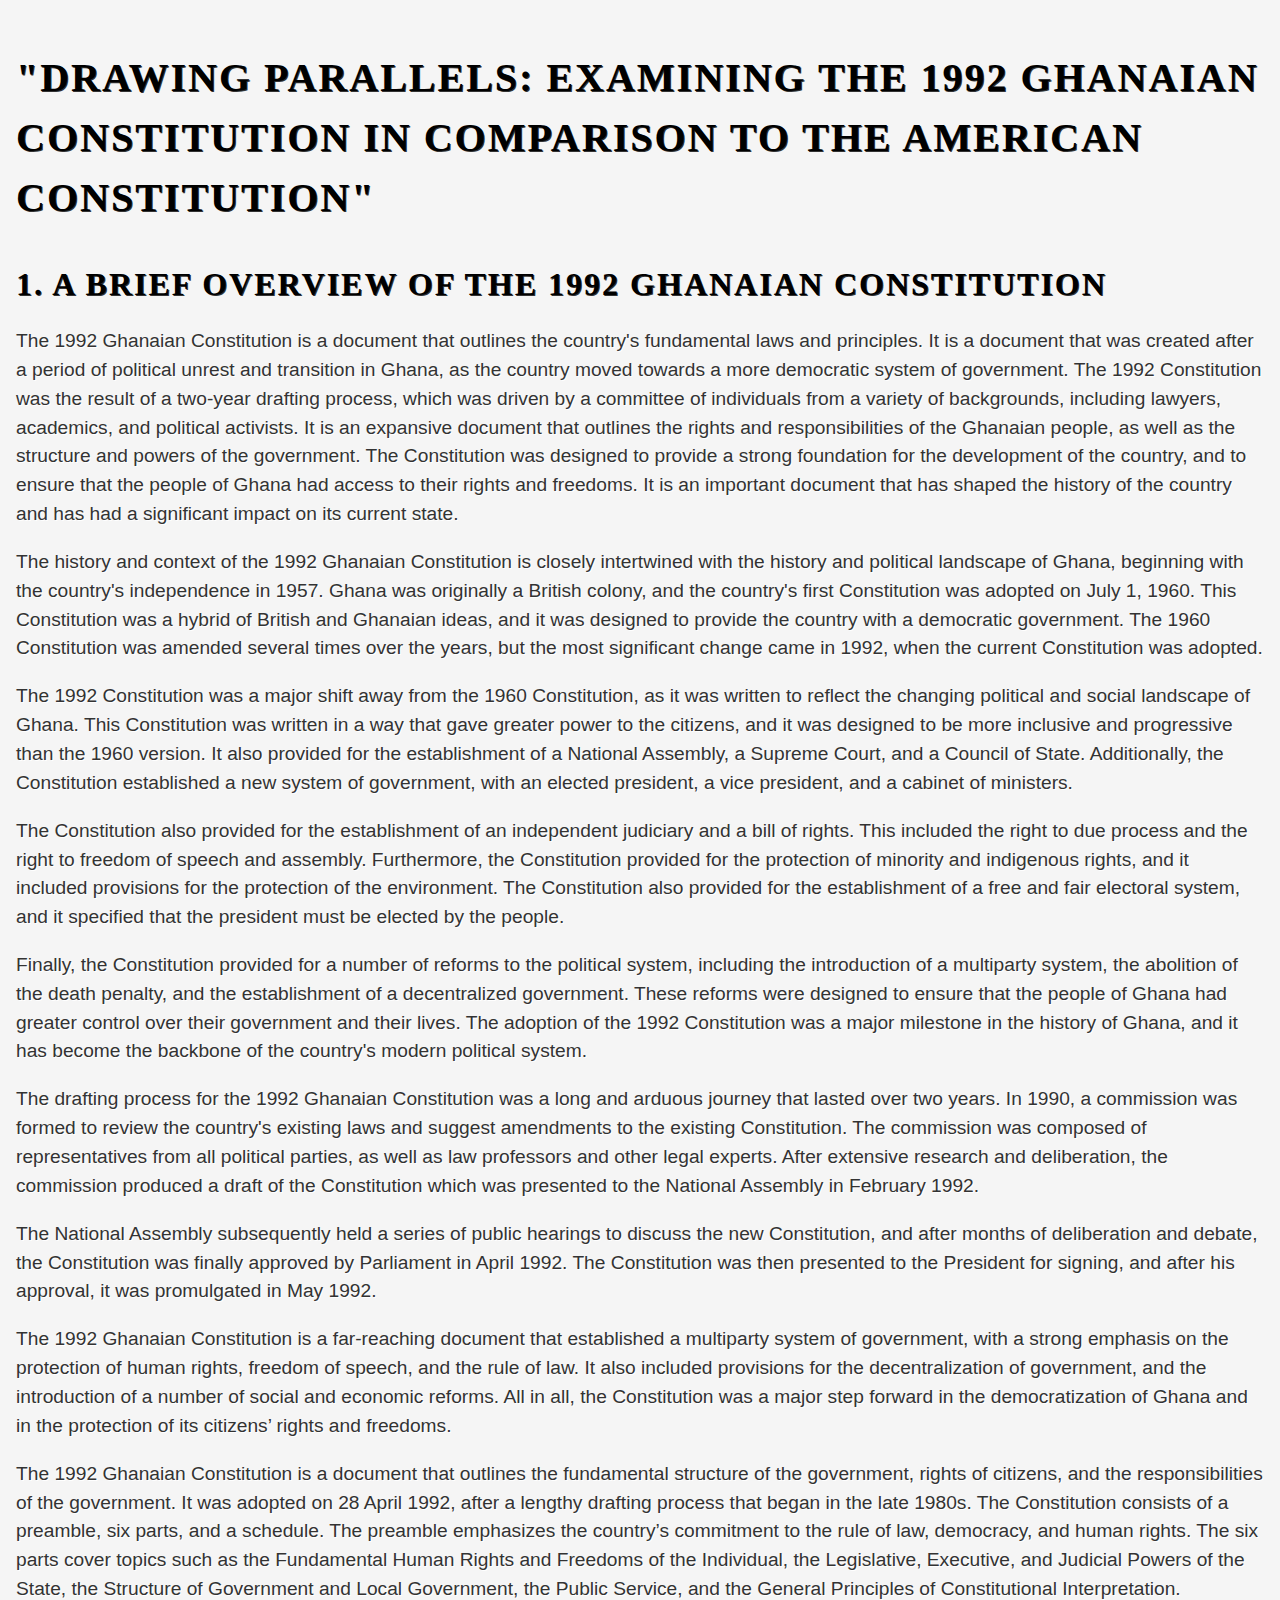
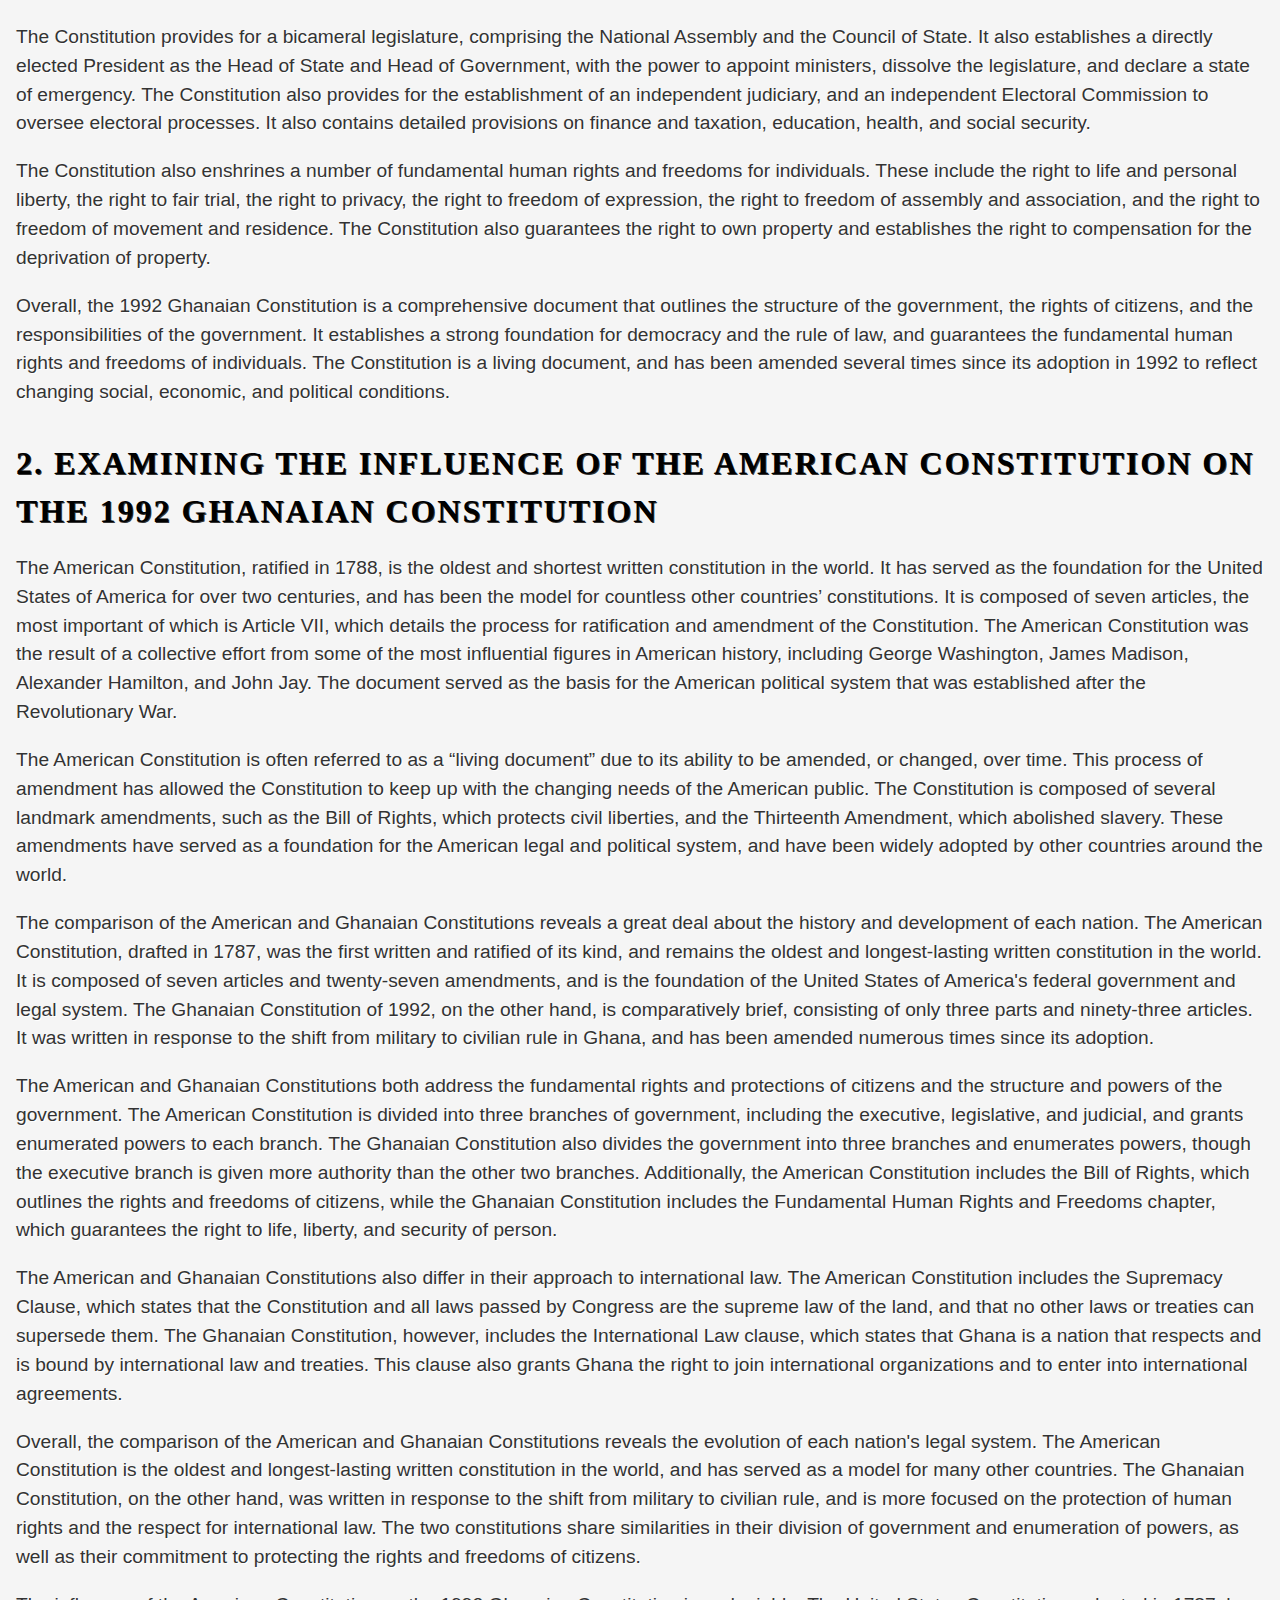
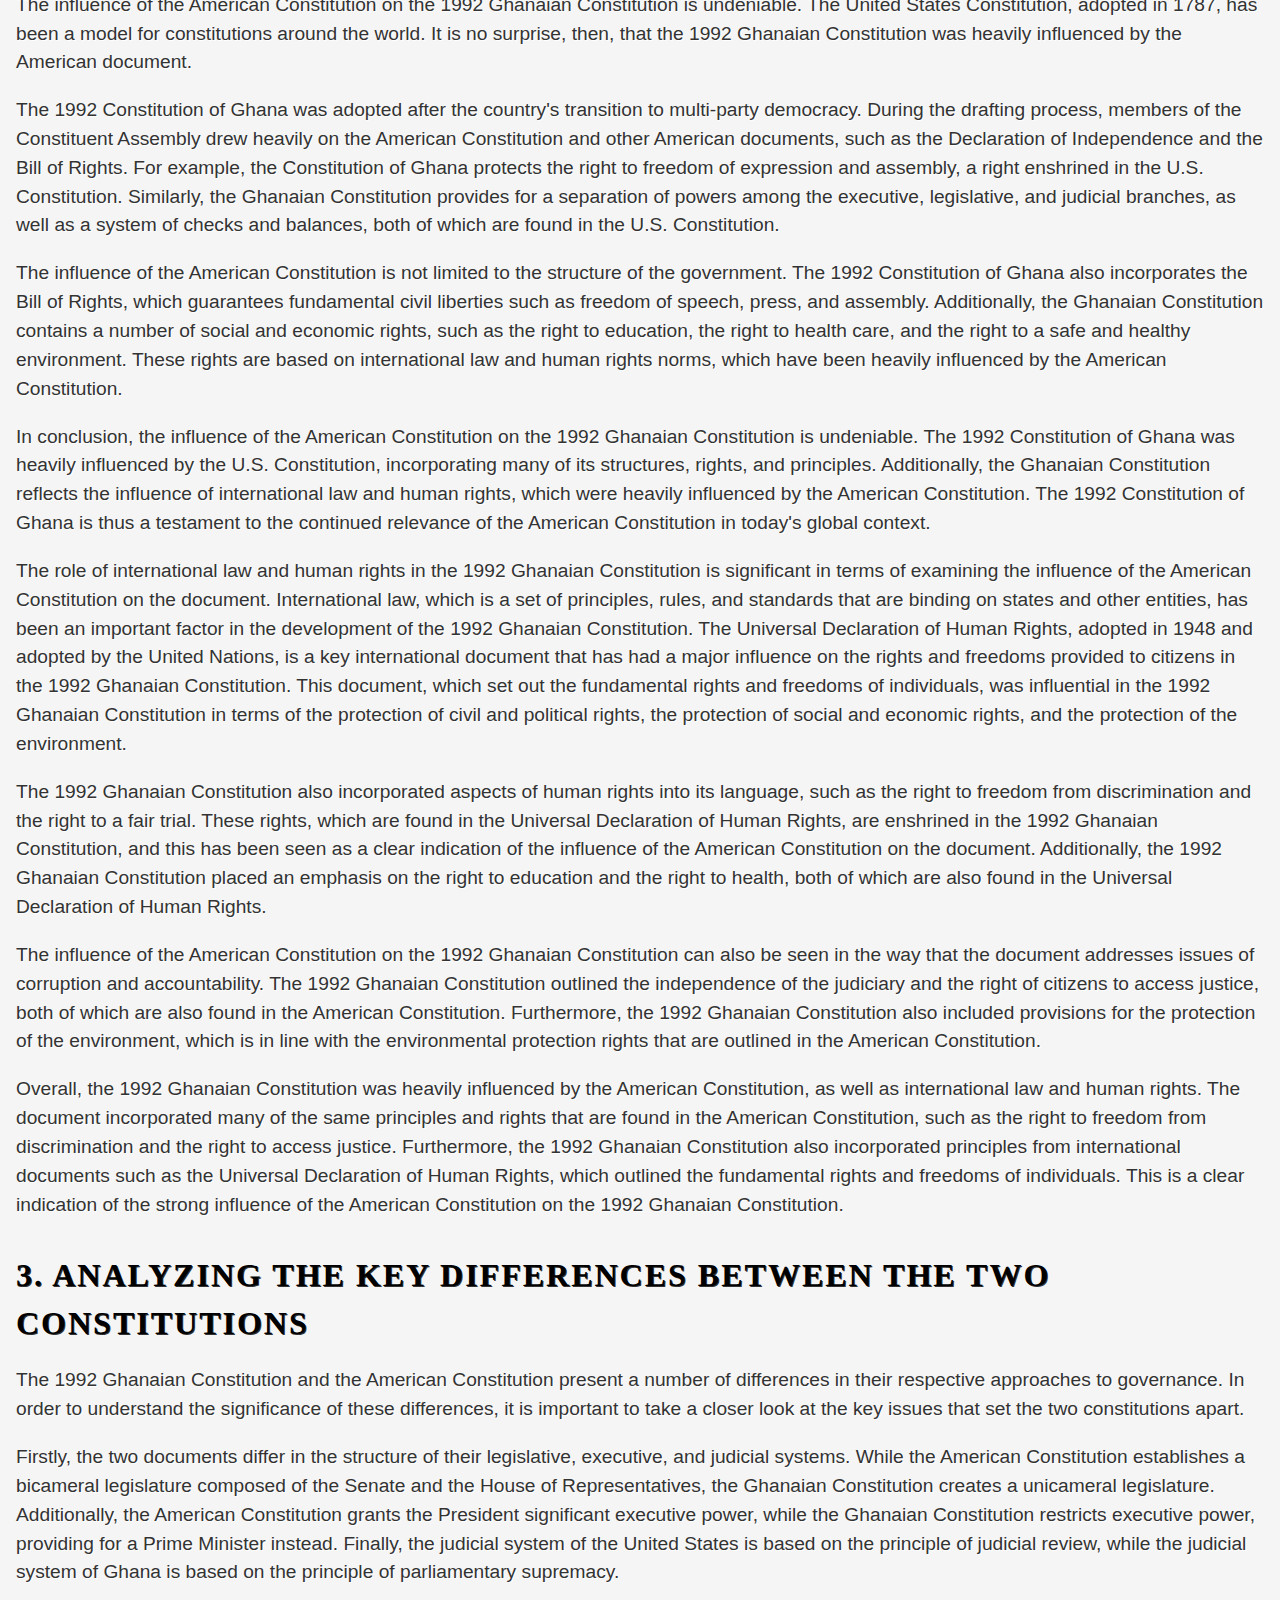
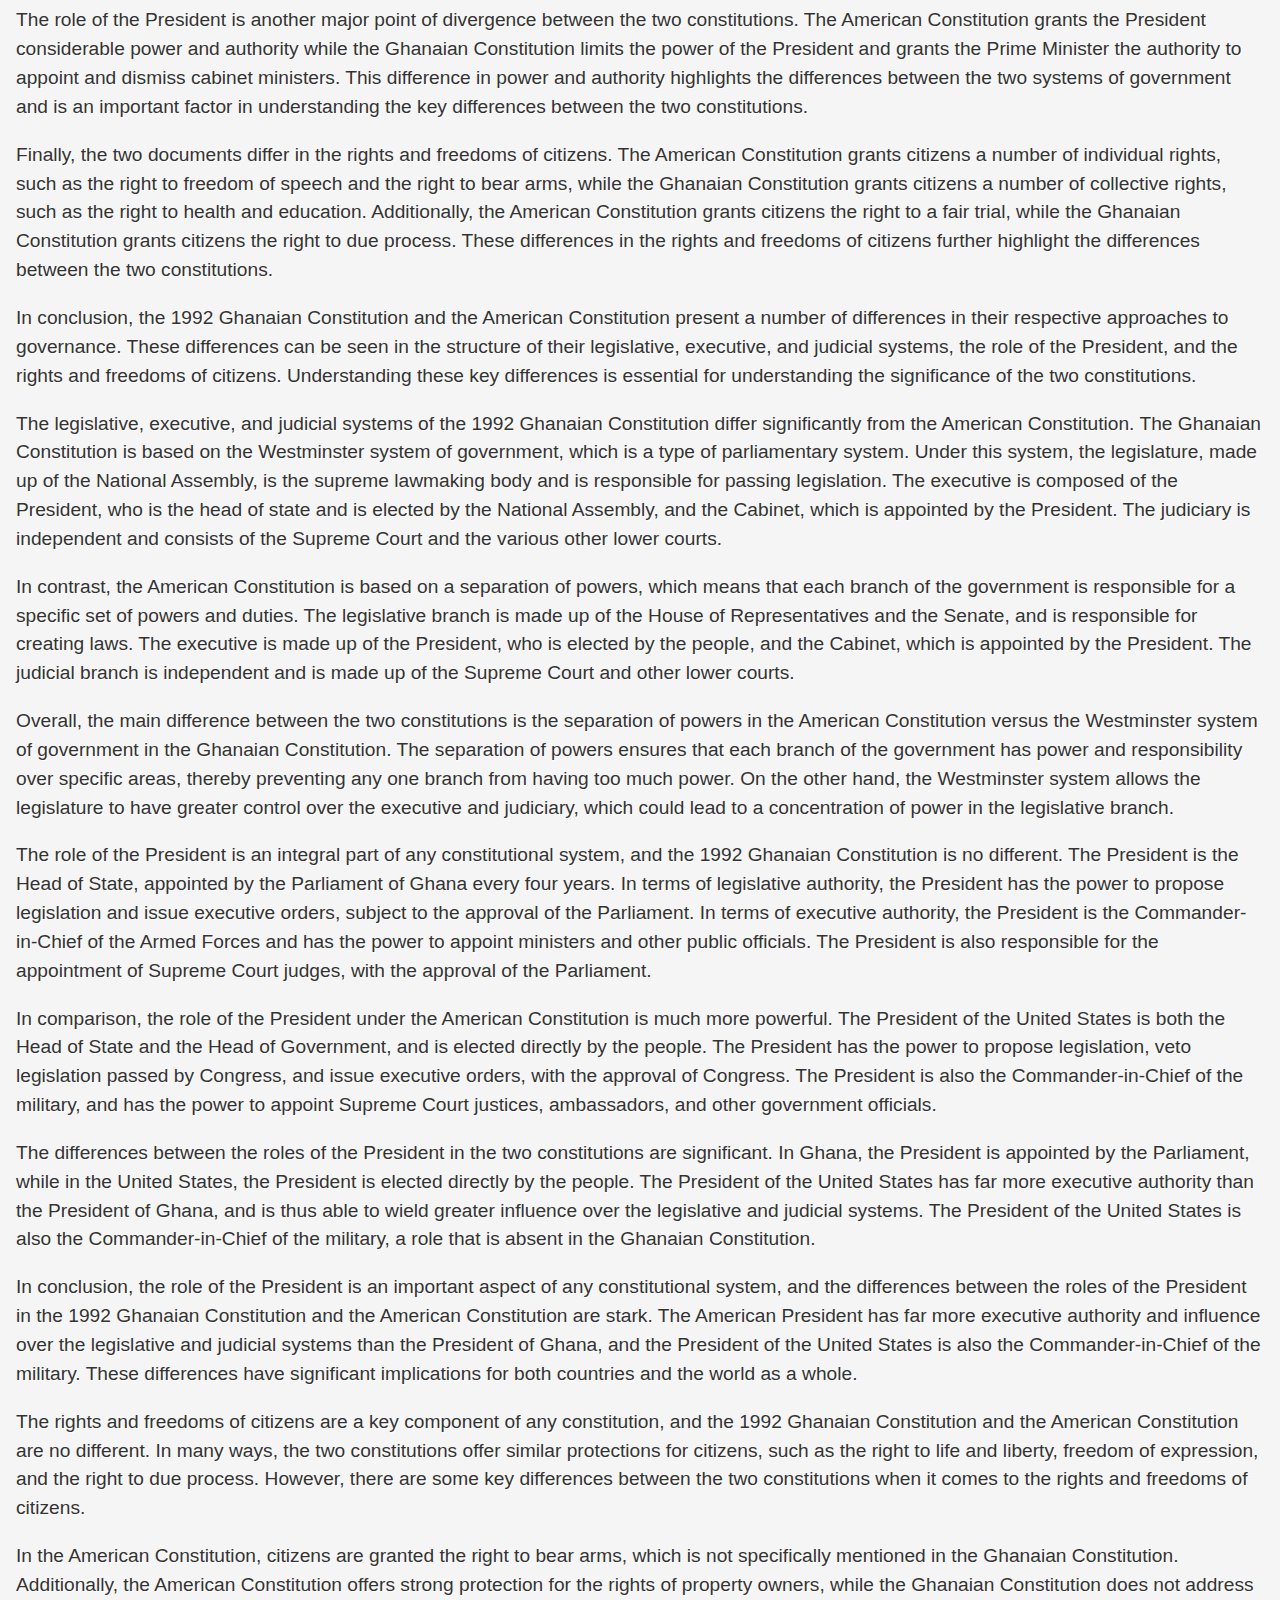
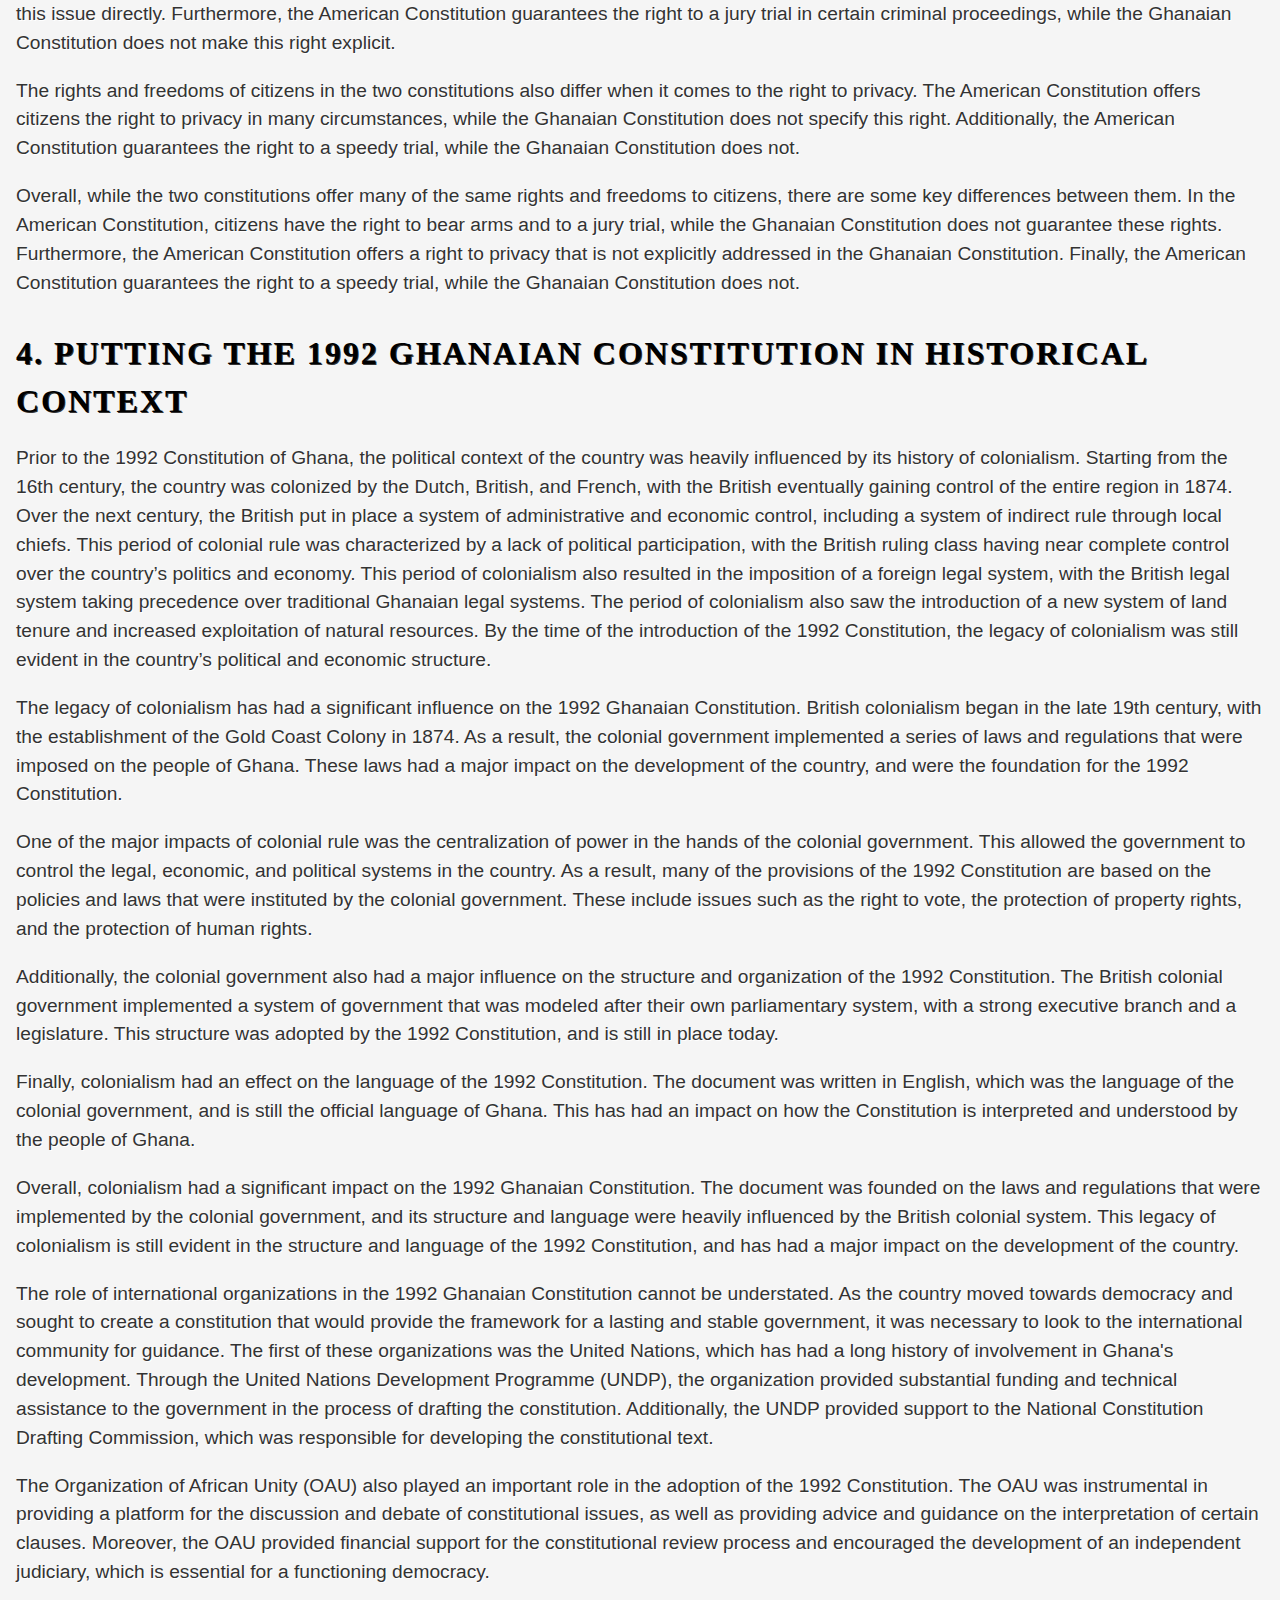
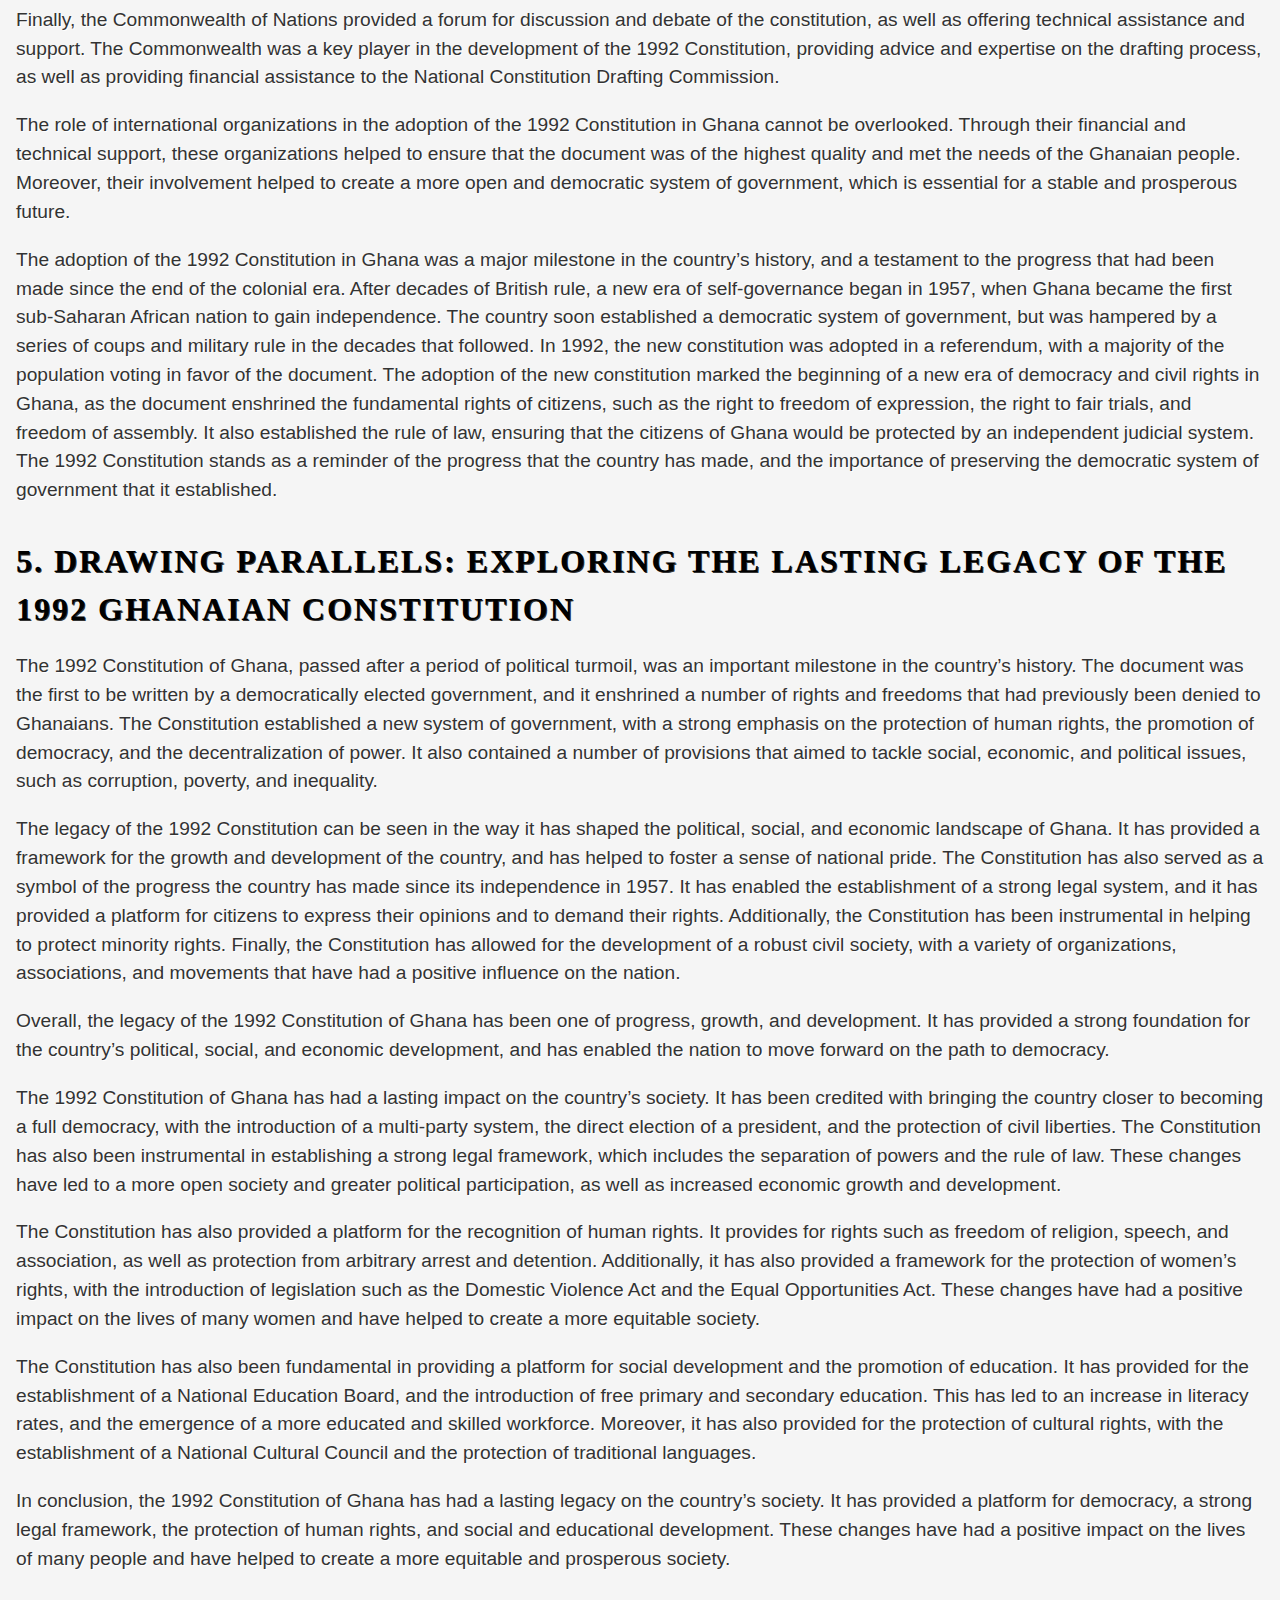
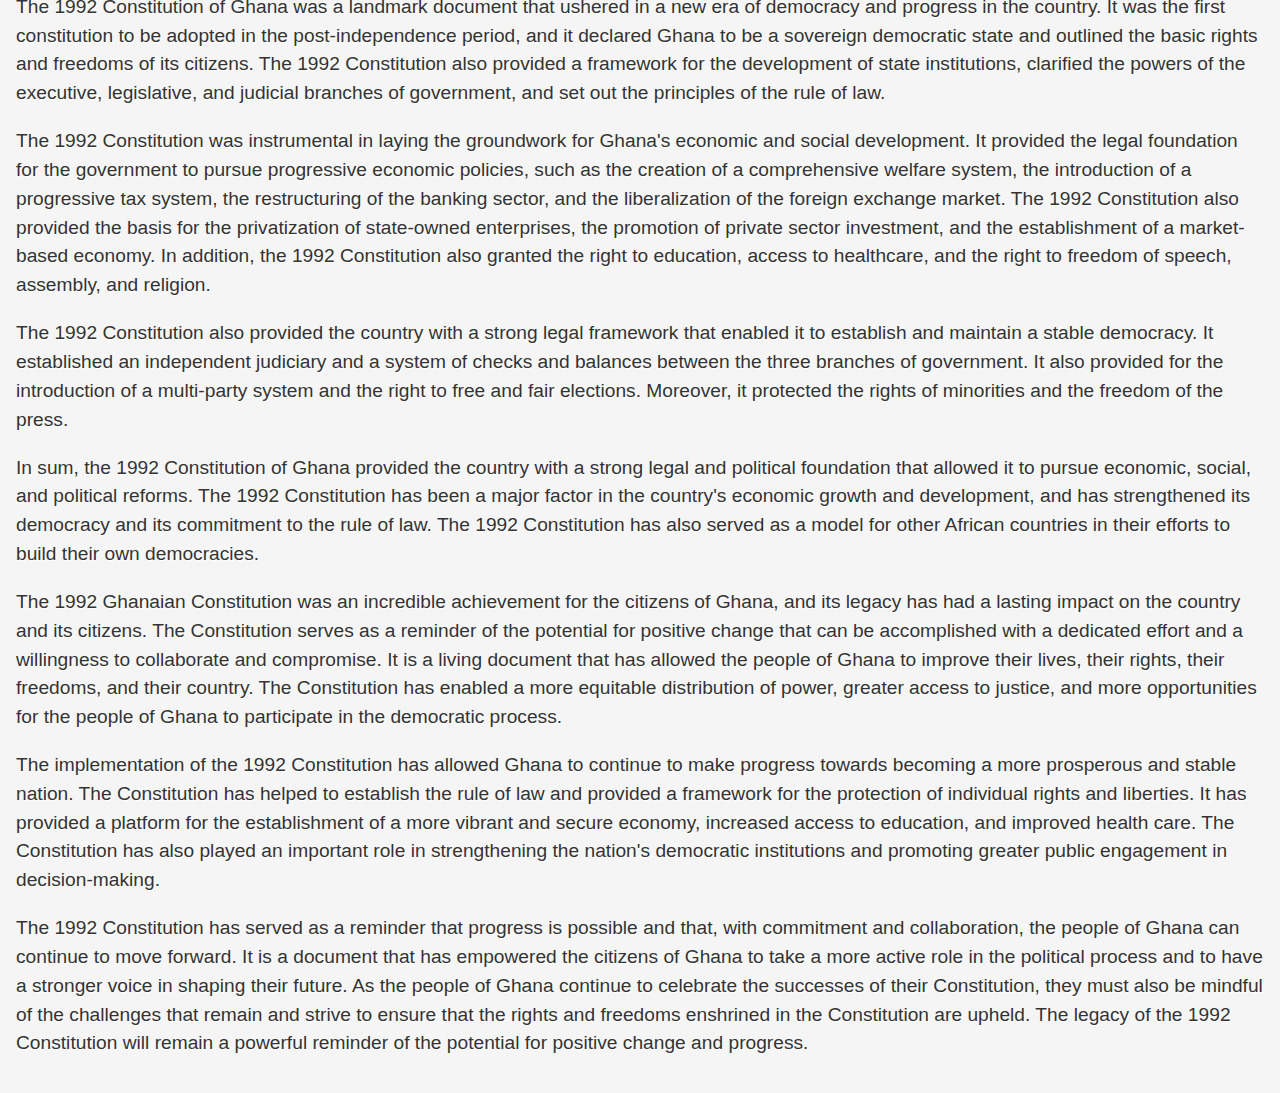
<file: 1992.html>
<!DOCTYPE html>
<html lang="en">
<head>
    <meta charset="UTF-8">
    <meta http-equiv="X-UA-Compatible" content="IE=edge">
    <meta name="viewport" content="width=device-width, initial-scale=1.0">
    <title>A Kingdom Undone: The Rise and Fall of Denkyira in the 18th Century Ashanti Wars</title>
    <link rel="stylesheet" type="text/css" href="style.css">
</head>
<body>
  <h1>"Drawing Parallels: Examining the 1992 Ghanaian Constitution in Comparison to the American Constitution"</h1>
<h2>1. A Brief Overview of the 1992 Ghanaian Constitution</h2>
<p>The 1992 Ghanaian Constitution is a document that outlines the country's fundamental laws and principles. It is a document that was created after a period of political unrest and transition in Ghana, as the country moved towards a more democratic system of government. The 1992 Constitution was the result of a two-year drafting process, which was driven by a committee of individuals from a variety of backgrounds, including lawyers, academics, and political activists. It is an expansive document that outlines the rights and responsibilities of the Ghanaian people, as well as the structure and powers of the government. The Constitution was designed to provide a strong foundation for the development of the country, and to ensure that the people of Ghana had access to their rights and freedoms. It is an important document that has shaped the history of the country and has had a significant impact on its current state.</p>
<p>The history and context of the 1992 Ghanaian Constitution is closely intertwined with the history and political landscape of Ghana, beginning with the country's independence in 1957. Ghana was originally a British colony, and the country's first Constitution was adopted on July 1, 1960. This Constitution was a hybrid of British and Ghanaian ideas, and it was designed to provide the country with a democratic government. The 1960 Constitution was amended several times over the years, but the most significant change came in 1992, when the current Constitution was adopted.</p>
<p>The 1992 Constitution was a major shift away from the 1960 Constitution, as it was written to reflect the changing political and social landscape of Ghana. This Constitution was written in a way that gave greater power to the citizens, and it was designed to be more inclusive and progressive than the 1960 version. It also provided for the establishment of a National Assembly, a Supreme Court, and a Council of State. Additionally, the Constitution established a new system of government, with an elected president, a vice president, and a cabinet of ministers.</p>
<p>The Constitution also provided for the establishment of an independent judiciary and a bill of rights. This included the right to due process and the right to freedom of speech and assembly. Furthermore, the Constitution provided for the protection of minority and indigenous rights, and it included provisions for the protection of the environment. The Constitution also provided for the establishment of a free and fair electoral system, and it specified that the president must be elected by the people.</p>
<p>Finally, the Constitution provided for a number of reforms to the political system, including the introduction of a multiparty system, the abolition of the death penalty, and the establishment of a decentralized government. These reforms were designed to ensure that the people of Ghana had greater control over their government and their lives. The adoption of the 1992 Constitution was a major milestone in the history of Ghana, and it has become the backbone of the country's modern political system.</p>
<p>The drafting process for the 1992 Ghanaian Constitution was a long and arduous journey that lasted over two years. In 1990, a commission was formed to review the country's existing laws and suggest amendments to the existing Constitution. The commission was composed of representatives from all political parties, as well as law professors and other legal experts. After extensive research and deliberation, the commission produced a draft of the Constitution which was presented to the National Assembly in February 1992.</p>
<p>The National Assembly subsequently held a series of public hearings to discuss the new Constitution, and after months of deliberation and debate, the Constitution was finally approved by Parliament in April 1992. The Constitution was then presented to the President for signing, and after his approval, it was promulgated in May 1992.</p>
<p>The 1992 Ghanaian Constitution is a far-reaching document that established a multiparty system of government, with a strong emphasis on the protection of human rights, freedom of speech, and the rule of law. It also included provisions for the decentralization of government, and the introduction of a number of social and economic reforms. All in all, the Constitution was a major step forward in the democratization of Ghana and in the protection of its citizens’ rights and freedoms.</p>
<p>The 1992 Ghanaian Constitution is a document that outlines the fundamental structure of the government, rights of citizens, and the responsibilities of the government. It was adopted on 28 April 1992, after a lengthy drafting process that began in the late 1980s. The Constitution consists of a preamble, six parts, and a schedule. The preamble emphasizes the country’s commitment to the rule of law, democracy, and human rights. The six parts cover topics such as the Fundamental Human Rights and Freedoms of the Individual, the Legislative, Executive, and Judicial Powers of the State, the Structure of Government and Local Government, the Public Service, and the General Principles of Constitutional Interpretation. </p>
<p>The Constitution provides for a bicameral legislature, comprising the National Assembly and the Council of State. It also establishes a directly elected President as the Head of State and Head of Government, with the power to appoint ministers, dissolve the legislature, and declare a state of emergency. The Constitution also provides for the establishment of an independent judiciary, and an independent Electoral Commission to oversee electoral processes. It also contains detailed provisions on finance and taxation, education, health, and social security.</p>
<p>The Constitution also enshrines a number of fundamental human rights and freedoms for individuals. These include the right to life and personal liberty, the right to fair trial, the right to privacy, the right to freedom of expression, the right to freedom of assembly and association, and the right to freedom of movement and residence. The Constitution also guarantees the right to own property and establishes the right to compensation for the deprivation of property. </p>
<p>Overall, the 1992 Ghanaian Constitution is a comprehensive document that outlines the structure of the government, the rights of citizens, and the responsibilities of the government. It establishes a strong foundation for democracy and the rule of law, and guarantees the fundamental human rights and freedoms of individuals. The Constitution is a living document, and has been amended several times since its adoption in 1992 to reflect changing social, economic, and political conditions.</p>
<h2>2. Examining the Influence of the American Constitution on the 1992 Ghanaian Constitution</h2>
<p>The American Constitution, ratified in 1788, is the oldest and shortest written constitution in the world. It has served as the foundation for the United States of America for over two centuries, and has been the model for countless other countries’ constitutions. It is composed of seven articles, the most important of which is Article VII, which details the process for ratification and amendment of the Constitution. The American Constitution was the result of a collective effort from some of the most influential figures in American history, including George Washington, James Madison, Alexander Hamilton, and John Jay. The document served as the basis for the American political system that was established after the Revolutionary War.</p>
<p>The American Constitution is often referred to as a “living document” due to its ability to be amended, or changed, over time. This process of amendment has allowed the Constitution to keep up with the changing needs of the American public. The Constitution is composed of several landmark amendments, such as the Bill of Rights, which protects civil liberties, and the Thirteenth Amendment, which abolished slavery. These amendments have served as a foundation for the American legal and political system, and have been widely adopted by other countries around the world.</p>
<p>The comparison of the American and Ghanaian Constitutions reveals a great deal about the history and development of each nation. The American Constitution, drafted in 1787, was the first written and ratified of its kind, and remains the oldest and longest-lasting written constitution in the world. It is composed of seven articles and twenty-seven amendments, and is the foundation of the United States of America's federal government and legal system. The Ghanaian Constitution of 1992, on the other hand, is comparatively brief, consisting of only three parts and ninety-three articles. It was written in response to the shift from military to civilian rule in Ghana, and has been amended numerous times since its adoption.</p>
<p>The American and Ghanaian Constitutions both address the fundamental rights and protections of citizens and the structure and powers of the government. The American Constitution is divided into three branches of government, including the executive, legislative, and judicial, and grants enumerated powers to each branch. The Ghanaian Constitution also divides the government into three branches and enumerates powers, though the executive branch is given more authority than the other two branches. Additionally, the American Constitution includes the Bill of Rights, which outlines the rights and freedoms of citizens, while the Ghanaian Constitution includes the Fundamental Human Rights and Freedoms chapter, which guarantees the right to life, liberty, and security of person.</p>
<p>The American and Ghanaian Constitutions also differ in their approach to international law. The American Constitution includes the Supremacy Clause, which states that the Constitution and all laws passed by Congress are the supreme law of the land, and that no other laws or treaties can supersede them. The Ghanaian Constitution, however, includes the International Law clause, which states that Ghana is a nation that respects and is bound by international law and treaties. This clause also grants Ghana the right to join international organizations and to enter into international agreements.</p>
<p>Overall, the comparison of the American and Ghanaian Constitutions reveals the evolution of each nation's legal system. The American Constitution is the oldest and longest-lasting written constitution in the world, and has served as a model for many other countries. The Ghanaian Constitution, on the other hand, was written in response to the shift from military to civilian rule, and is more focused on the protection of human rights and the respect for international law. The two constitutions share similarities in their division of government and enumeration of powers, as well as their commitment to protecting the rights and freedoms of citizens.</p>
<p>The influence of the American Constitution on the 1992 Ghanaian Constitution is undeniable. The United States Constitution, adopted in 1787, has been a model for constitutions around the world. It is no surprise, then, that the 1992 Ghanaian Constitution was heavily influenced by the American document. </p>
<p>The 1992 Constitution of Ghana was adopted after the country's transition to multi-party democracy. During the drafting process, members of the Constituent Assembly drew heavily on the American Constitution and other American documents, such as the Declaration of Independence and the Bill of Rights. For example, the Constitution of Ghana protects the right to freedom of expression and assembly, a right enshrined in the U.S. Constitution. Similarly, the Ghanaian Constitution provides for a separation of powers among the executive, legislative, and judicial branches, as well as a system of checks and balances, both of which are found in the U.S. Constitution.</p>
<p>The influence of the American Constitution is not limited to the structure of the government. The 1992 Constitution of Ghana also incorporates the Bill of Rights, which guarantees fundamental civil liberties such as freedom of speech, press, and assembly. Additionally, the Ghanaian Constitution contains a number of social and economic rights, such as the right to education, the right to health care, and the right to a safe and healthy environment. These rights are based on international law and human rights norms, which have been heavily influenced by the American Constitution.</p>
<p>In conclusion, the influence of the American Constitution on the 1992 Ghanaian Constitution is undeniable. The 1992 Constitution of Ghana was heavily influenced by the U.S. Constitution, incorporating many of its structures, rights, and principles. Additionally, the Ghanaian Constitution reflects the influence of international law and human rights, which were heavily influenced by the American Constitution. The 1992 Constitution of Ghana is thus a testament to the continued relevance of the American Constitution in today's global context.</p>
<p>The role of international law and human rights in the 1992 Ghanaian Constitution is significant in terms of examining the influence of the American Constitution on the document. International law, which is a set of principles, rules, and standards that are binding on states and other entities, has been an important factor in the development of the 1992 Ghanaian Constitution. The Universal Declaration of Human Rights, adopted in 1948 and adopted by the United Nations, is a key international document that has had a major influence on the rights and freedoms provided to citizens in the 1992 Ghanaian Constitution. This document, which set out the fundamental rights and freedoms of individuals, was influential in the 1992 Ghanaian Constitution in terms of the protection of civil and political rights, the protection of social and economic rights, and the protection of the environment.</p>
<p>The 1992 Ghanaian Constitution also incorporated aspects of human rights into its language, such as the right to freedom from discrimination and the right to a fair trial. These rights, which are found in the Universal Declaration of Human Rights, are enshrined in the 1992 Ghanaian Constitution, and this has been seen as a clear indication of the influence of the American Constitution on the document. Additionally, the 1992 Ghanaian Constitution placed an emphasis on the right to education and the right to health, both of which are also found in the Universal Declaration of Human Rights.</p>
<p>The influence of the American Constitution on the 1992 Ghanaian Constitution can also be seen in the way that the document addresses issues of corruption and accountability. The 1992 Ghanaian Constitution outlined the independence of the judiciary and the right of citizens to access justice, both of which are also found in the American Constitution. Furthermore, the 1992 Ghanaian Constitution also included provisions for the protection of the environment, which is in line with the environmental protection rights that are outlined in the American Constitution.</p>
<p>Overall, the 1992 Ghanaian Constitution was heavily influenced by the American Constitution, as well as international law and human rights. The document incorporated many of the same principles and rights that are found in the American Constitution, such as the right to freedom from discrimination and the right to access justice. Furthermore, the 1992 Ghanaian Constitution also incorporated principles from international documents such as the Universal Declaration of Human Rights, which outlined the fundamental rights and freedoms of individuals. This is a clear indication of the strong influence of the American Constitution on the 1992 Ghanaian Constitution.</p>
<h2>3. Analyzing the Key Differences between the Two Constitutions</h2>
<p>The 1992 Ghanaian Constitution and the American Constitution present a number of differences in their respective approaches to governance. In order to understand the significance of these differences, it is important to take a closer look at the key issues that set the two constitutions apart. </p>
<p>Firstly, the two documents differ in the structure of their legislative, executive, and judicial systems. While the American Constitution establishes a bicameral legislature composed of the Senate and the House of Representatives, the Ghanaian Constitution creates a unicameral legislature. Additionally, the American Constitution grants the President significant executive power, while the Ghanaian Constitution restricts executive power, providing for a Prime Minister instead. Finally, the judicial system of the United States is based on the principle of judicial review, while the judicial system of Ghana is based on the principle of parliamentary supremacy.</p>
<p>The role of the President is another major point of divergence between the two constitutions. The American Constitution grants the President considerable power and authority while the Ghanaian Constitution limits the power of the President and grants the Prime Minister the authority to appoint and dismiss cabinet ministers. This difference in power and authority highlights the differences between the two systems of government and is an important factor in understanding the key differences between the two constitutions.</p>
<p>Finally, the two documents differ in the rights and freedoms of citizens. The American Constitution grants citizens a number of individual rights, such as the right to freedom of speech and the right to bear arms, while the Ghanaian Constitution grants citizens a number of collective rights, such as the right to health and education. Additionally, the American Constitution grants citizens the right to a fair trial, while the Ghanaian Constitution grants citizens the right to due process. These differences in the rights and freedoms of citizens further highlight the differences between the two constitutions.</p>
<p>In conclusion, the 1992 Ghanaian Constitution and the American Constitution present a number of differences in their respective approaches to governance. These differences can be seen in the structure of their legislative, executive, and judicial systems, the role of the President, and the rights and freedoms of citizens. Understanding these key differences is essential for understanding the significance of the two constitutions.</p>
<p>The legislative, executive, and judicial systems of the 1992 Ghanaian Constitution differ significantly from the American Constitution. The Ghanaian Constitution is based on the Westminster system of government, which is a type of parliamentary system. Under this system, the legislature, made up of the National Assembly, is the supreme lawmaking body and is responsible for passing legislation. The executive is composed of the President, who is the head of state and is elected by the National Assembly, and the Cabinet, which is appointed by the President. The judiciary is independent and consists of the Supreme Court and the various other lower courts.</p>
<p>In contrast, the American Constitution is based on a separation of powers, which means that each branch of the government is responsible for a specific set of powers and duties. The legislative branch is made up of the House of Representatives and the Senate, and is responsible for creating laws. The executive is made up of the President, who is elected by the people, and the Cabinet, which is appointed by the President. The judicial branch is independent and is made up of the Supreme Court and other lower courts.</p>
<p>Overall, the main difference between the two constitutions is the separation of powers in the American Constitution versus the Westminster system of government in the Ghanaian Constitution. The separation of powers ensures that each branch of the government has power and responsibility over specific areas, thereby preventing any one branch from having too much power. On the other hand, the Westminster system allows the legislature to have greater control over the executive and judiciary, which could lead to a concentration of power in the legislative branch.</p>
<p>The role of the President is an integral part of any constitutional system, and the 1992 Ghanaian Constitution is no different. The President is the Head of State, appointed by the Parliament of Ghana every four years. In terms of legislative authority, the President has the power to propose legislation and issue executive orders, subject to the approval of the Parliament. In terms of executive authority, the President is the Commander-in-Chief of the Armed Forces and has the power to appoint ministers and other public officials. The President is also responsible for the appointment of Supreme Court judges, with the approval of the Parliament.</p>
<p>In comparison, the role of the President under the American Constitution is much more powerful. The President of the United States is both the Head of State and the Head of Government, and is elected directly by the people. The President has the power to propose legislation, veto legislation passed by Congress, and issue executive orders, with the approval of Congress. The President is also the Commander-in-Chief of the military, and has the power to appoint Supreme Court justices, ambassadors, and other government officials.</p>
<p>The differences between the roles of the President in the two constitutions are significant. In Ghana, the President is appointed by the Parliament, while in the United States, the President is elected directly by the people. The President of the United States has far more executive authority than the President of Ghana, and is thus able to wield greater influence over the legislative and judicial systems. The President of the United States is also the Commander-in-Chief of the military, a role that is absent in the Ghanaian Constitution. </p>
<p>In conclusion, the role of the President is an important aspect of any constitutional system, and the differences between the roles of the President in the 1992 Ghanaian Constitution and the American Constitution are stark. The American President has far more executive authority and influence over the legislative and judicial systems than the President of Ghana, and the President of the United States is also the Commander-in-Chief of the military. These differences have significant implications for both countries and the world as a whole.</p>
<p>The rights and freedoms of citizens are a key component of any constitution, and the 1992 Ghanaian Constitution and the American Constitution are no different. In many ways, the two constitutions offer similar protections for citizens, such as the right to life and liberty, freedom of expression, and the right to due process. However, there are some key differences between the two constitutions when it comes to the rights and freedoms of citizens.</p>
<p>In the American Constitution, citizens are granted the right to bear arms, which is not specifically mentioned in the Ghanaian Constitution. Additionally, the American Constitution offers strong protection for the rights of property owners, while the Ghanaian Constitution does not address this issue directly. Furthermore, the American Constitution guarantees the right to a jury trial in certain criminal proceedings, while the Ghanaian Constitution does not make this right explicit.</p>
<p>The rights and freedoms of citizens in the two constitutions also differ when it comes to the right to privacy. The American Constitution offers citizens the right to privacy in many circumstances, while the Ghanaian Constitution does not specify this right. Additionally, the American Constitution guarantees the right to a speedy trial, while the Ghanaian Constitution does not. </p>
<p>Overall, while the two constitutions offer many of the same rights and freedoms to citizens, there are some key differences between them. In the American Constitution, citizens have the right to bear arms and to a jury trial, while the Ghanaian Constitution does not guarantee these rights. Furthermore, the American Constitution offers a right to privacy that is not explicitly addressed in the Ghanaian Constitution. Finally, the American Constitution guarantees the right to a speedy trial, while the Ghanaian Constitution does not.</p>
<h2>4. Putting the 1992 Ghanaian Constitution in Historical Context</h2>
<p>Prior to the 1992 Constitution of Ghana, the political context of the country was heavily influenced by its history of colonialism. Starting from the 16th century, the country was colonized by the Dutch, British, and French, with the British eventually gaining control of the entire region in 1874. Over the next century, the British put in place a system of administrative and economic control, including a system of indirect rule through local chiefs. This period of colonial rule was characterized by a lack of political participation, with the British ruling class having near complete control over the country’s politics and economy. This period of colonialism also resulted in the imposition of a foreign legal system, with the British legal system taking precedence over traditional Ghanaian legal systems. The period of colonialism also saw the introduction of a new system of land tenure and increased exploitation of natural resources. By the time of the introduction of the 1992 Constitution, the legacy of colonialism was still evident in the country’s political and economic structure.</p>
<p>The legacy of colonialism has had a significant influence on the 1992 Ghanaian Constitution. British colonialism began in the late 19th century, with the establishment of the Gold Coast Colony in 1874. As a result, the colonial government implemented a series of laws and regulations that were imposed on the people of Ghana. These laws had a major impact on the development of the country, and were the foundation for the 1992 Constitution.</p>
<p>One of the major impacts of colonial rule was the centralization of power in the hands of the colonial government. This allowed the government to control the legal, economic, and political systems in the country. As a result, many of the provisions of the 1992 Constitution are based on the policies and laws that were instituted by the colonial government. These include issues such as the right to vote, the protection of property rights, and the protection of human rights.</p>
<p>Additionally, the colonial government also had a major influence on the structure and organization of the 1992 Constitution. The British colonial government implemented a system of government that was modeled after their own parliamentary system, with a strong executive branch and a legislature. This structure was adopted by the 1992 Constitution, and is still in place today.</p>
<p>Finally, colonialism had an effect on the language of the 1992 Constitution. The document was written in English, which was the language of the colonial government, and is still the official language of Ghana. This has had an impact on how the Constitution is interpreted and understood by the people of Ghana.</p>
<p>Overall, colonialism had a significant impact on the 1992 Ghanaian Constitution. The document was founded on the laws and regulations that were implemented by the colonial government, and its structure and language were heavily influenced by the British colonial system. This legacy of colonialism is still evident in the structure and language of the 1992 Constitution, and has had a major impact on the development of the country.</p>
<p>The role of international organizations in the 1992 Ghanaian Constitution cannot be understated. As the country moved towards democracy and sought to create a constitution that would provide the framework for a lasting and stable government, it was necessary to look to the international community for guidance. The first of these organizations was the United Nations, which has had a long history of involvement in Ghana's development. Through the United Nations Development Programme (UNDP), the organization provided substantial funding and technical assistance to the government in the process of drafting the constitution. Additionally, the UNDP provided support to the National Constitution Drafting Commission, which was responsible for developing the constitutional text. </p>
<p>The Organization of African Unity (OAU) also played an important role in the adoption of the 1992 Constitution. The OAU was instrumental in providing a platform for the discussion and debate of constitutional issues, as well as providing advice and guidance on the interpretation of certain clauses. Moreover, the OAU provided financial support for the constitutional review process and encouraged the development of an independent judiciary, which is essential for a functioning democracy. </p>
<p>Finally, the Commonwealth of Nations provided a forum for discussion and debate of the constitution, as well as offering technical assistance and support. The Commonwealth was a key player in the development of the 1992 Constitution, providing advice and expertise on the drafting process, as well as providing financial assistance to the National Constitution Drafting Commission. </p>
<p>The role of international organizations in the adoption of the 1992 Constitution in Ghana cannot be overlooked. Through their financial and technical support, these organizations helped to ensure that the document was of the highest quality and met the needs of the Ghanaian people. Moreover, their involvement helped to create a more open and democratic system of government, which is essential for a stable and prosperous future.</p>
<p>The adoption of the 1992 Constitution in Ghana was a major milestone in the country’s history, and a testament to the progress that had been made since the end of the colonial era. After decades of British rule, a new era of self-governance began in 1957, when Ghana became the first sub-Saharan African nation to gain independence. The country soon established a democratic system of government, but was hampered by a series of coups and military rule in the decades that followed. In 1992, the new constitution was adopted in a referendum, with a majority of the population voting in favor of the document. The adoption of the new constitution marked the beginning of a new era of democracy and civil rights in Ghana, as the document enshrined the fundamental rights of citizens, such as the right to freedom of expression, the right to fair trials, and freedom of assembly. It also established the rule of law, ensuring that the citizens of Ghana would be protected by an independent judicial system. The 1992 Constitution stands as a reminder of the progress that the country has made, and the importance of preserving the democratic system of government that it established.</p>
<h2>5. Drawing Parallels: Exploring the Lasting Legacy of the 1992 Ghanaian Constitution</h2>
<p>The 1992 Constitution of Ghana, passed after a period of political turmoil, was an important milestone in the country’s history. The document was the first to be written by a democratically elected government, and it enshrined a number of rights and freedoms that had previously been denied to Ghanaians. The Constitution established a new system of government, with a strong emphasis on the protection of human rights, the promotion of democracy, and the decentralization of power. It also contained a number of provisions that aimed to tackle social, economic, and political issues, such as corruption, poverty, and inequality.</p>
<p>The legacy of the 1992 Constitution can be seen in the way it has shaped the political, social, and economic landscape of Ghana. It has provided a framework for the growth and development of the country, and has helped to foster a sense of national pride. The Constitution has also served as a symbol of the progress the country has made since its independence in 1957. It has enabled the establishment of a strong legal system, and it has provided a platform for citizens to express their opinions and to demand their rights. Additionally, the Constitution has been instrumental in helping to protect minority rights. Finally, the Constitution has allowed for the development of a robust civil society, with a variety of organizations, associations, and movements that have had a positive influence on the nation. </p>
<p>Overall, the legacy of the 1992 Constitution of Ghana has been one of progress, growth, and development. It has provided a strong foundation for the country’s political, social, and economic development, and has enabled the nation to move forward on the path to democracy.</p>
<p>The 1992 Constitution of Ghana has had a lasting impact on the country’s society. It has been credited with bringing the country closer to becoming a full democracy, with the introduction of a multi-party system, the direct election of a president, and the protection of civil liberties. The Constitution has also been instrumental in establishing a strong legal framework, which includes the separation of powers and the rule of law. These changes have led to a more open society and greater political participation, as well as increased economic growth and development. </p>
<p>The Constitution has also provided a platform for the recognition of human rights. It provides for rights such as freedom of religion, speech, and association, as well as protection from arbitrary arrest and detention. Additionally, it has also provided a framework for the protection of women’s rights, with the introduction of legislation such as the Domestic Violence Act and the Equal Opportunities Act. These changes have had a positive impact on the lives of many women and have helped to create a more equitable society. </p>
<p>The Constitution has also been fundamental in providing a platform for social development and the promotion of education. It has provided for the establishment of a National Education Board, and the introduction of free primary and secondary education. This has led to an increase in literacy rates, and the emergence of a more educated and skilled workforce. Moreover, it has also provided for the protection of cultural rights, with the establishment of a National Cultural Council and the protection of traditional languages. </p>
<p>In conclusion, the 1992 Constitution of Ghana has had a lasting legacy on the country’s society. It has provided a platform for democracy, a strong legal framework, the protection of human rights, and social and educational development. These changes have had a positive impact on the lives of many people and have helped to create a more equitable and prosperous society.</p>
<p>The 1992 Constitution of Ghana was a landmark document that ushered in a new era of democracy and progress in the country. It was the first constitution to be adopted in the post-independence period, and it declared Ghana to be a sovereign democratic state and outlined the basic rights and freedoms of its citizens. The 1992 Constitution also provided a framework for the development of state institutions, clarified the powers of the executive, legislative, and judicial branches of government, and set out the principles of the rule of law.</p>
<p>The 1992 Constitution was instrumental in laying the groundwork for Ghana's economic and social development. It provided the legal foundation for the government to pursue progressive economic policies, such as the creation of a comprehensive welfare system, the introduction of a progressive tax system, the restructuring of the banking sector, and the liberalization of the foreign exchange market. The 1992 Constitution also provided the basis for the privatization of state-owned enterprises, the promotion of private sector investment, and the establishment of a market-based economy. In addition, the 1992 Constitution also granted the right to education, access to healthcare, and the right to freedom of speech, assembly, and religion.</p>
<p>The 1992 Constitution also provided the country with a strong legal framework that enabled it to establish and maintain a stable democracy. It established an independent judiciary and a system of checks and balances between the three branches of government. It also provided for the introduction of a multi-party system and the right to free and fair elections. Moreover, it protected the rights of minorities and the freedom of the press. </p>
<p>In sum, the 1992 Constitution of Ghana provided the country with a strong legal and political foundation that allowed it to pursue economic, social, and political reforms. The 1992 Constitution has been a major factor in the country's economic growth and development, and has strengthened its democracy and its commitment to the rule of law. The 1992 Constitution has also served as a model for other African countries in their efforts to build their own democracies.</p>
<p>The 1992 Ghanaian Constitution was an incredible achievement for the citizens of Ghana, and its legacy has had a lasting impact on the country and its citizens. The Constitution serves as a reminder of the potential for positive change that can be accomplished with a dedicated effort and a willingness to collaborate and compromise. It is a living document that has allowed the people of Ghana to improve their lives, their rights, their freedoms, and their country. The Constitution has enabled a more equitable distribution of power, greater access to justice, and more opportunities for the people of Ghana to participate in the democratic process.</p>
<p>The implementation of the 1992 Constitution has allowed Ghana to continue to make progress towards becoming a more prosperous and stable nation. The Constitution has helped to establish the rule of law and provided a framework for the protection of individual rights and liberties. It has provided a platform for the establishment of a more vibrant and secure economy, increased access to education, and improved health care. The Constitution has also played an important role in strengthening the nation's democratic institutions and promoting greater public engagement in decision-making.</p>
<p>The 1992 Constitution has served as a reminder that progress is possible and that, with commitment and collaboration, the people of Ghana can continue to move forward. It is a document that has empowered the citizens of Ghana to take a more active role in the political process and to have a stronger voice in shaping their future. As the people of Ghana continue to celebrate the successes of their Constitution, they must also be mindful of the challenges that remain and strive to ensure that the rights and freedoms enshrined in the Constitution are upheld. The legacy of the 1992 Constitution will remain a powerful reminder of the potential for positive change and progress.</p>
  </body>
</html>
</file>
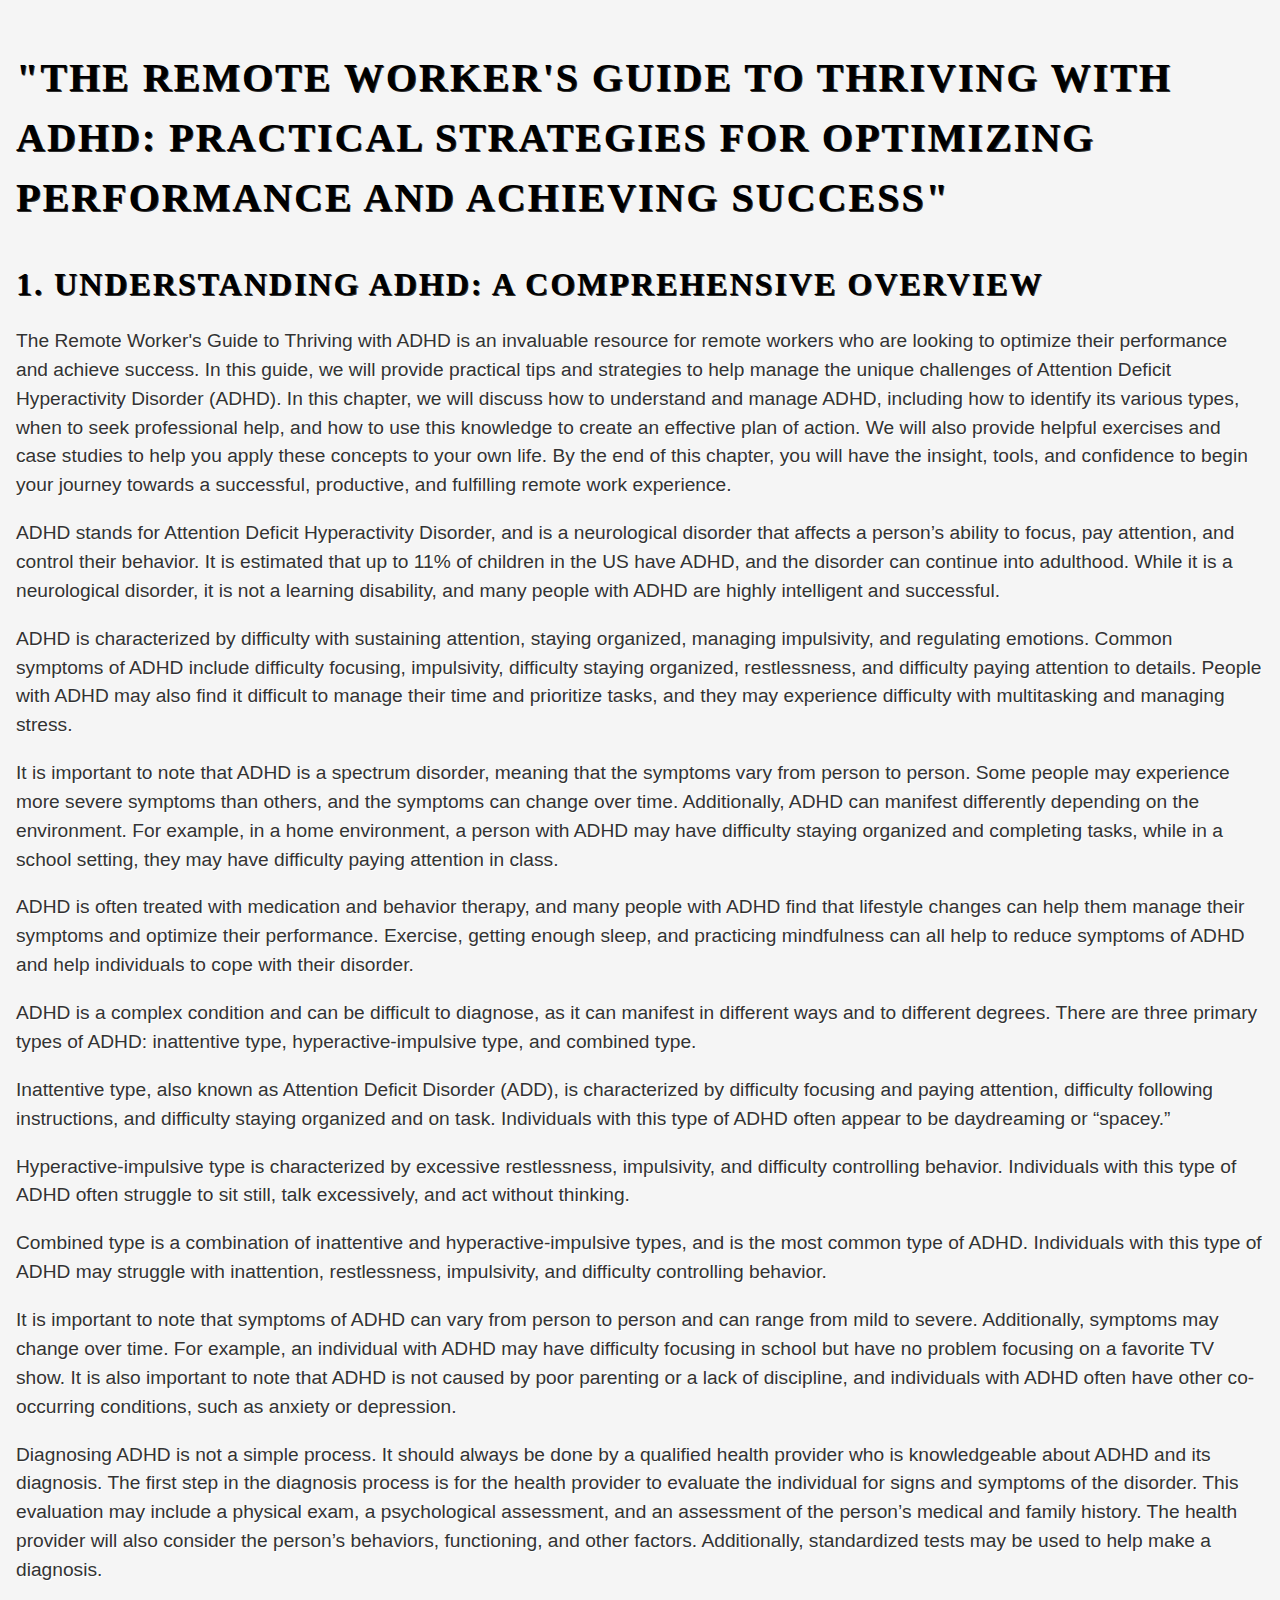
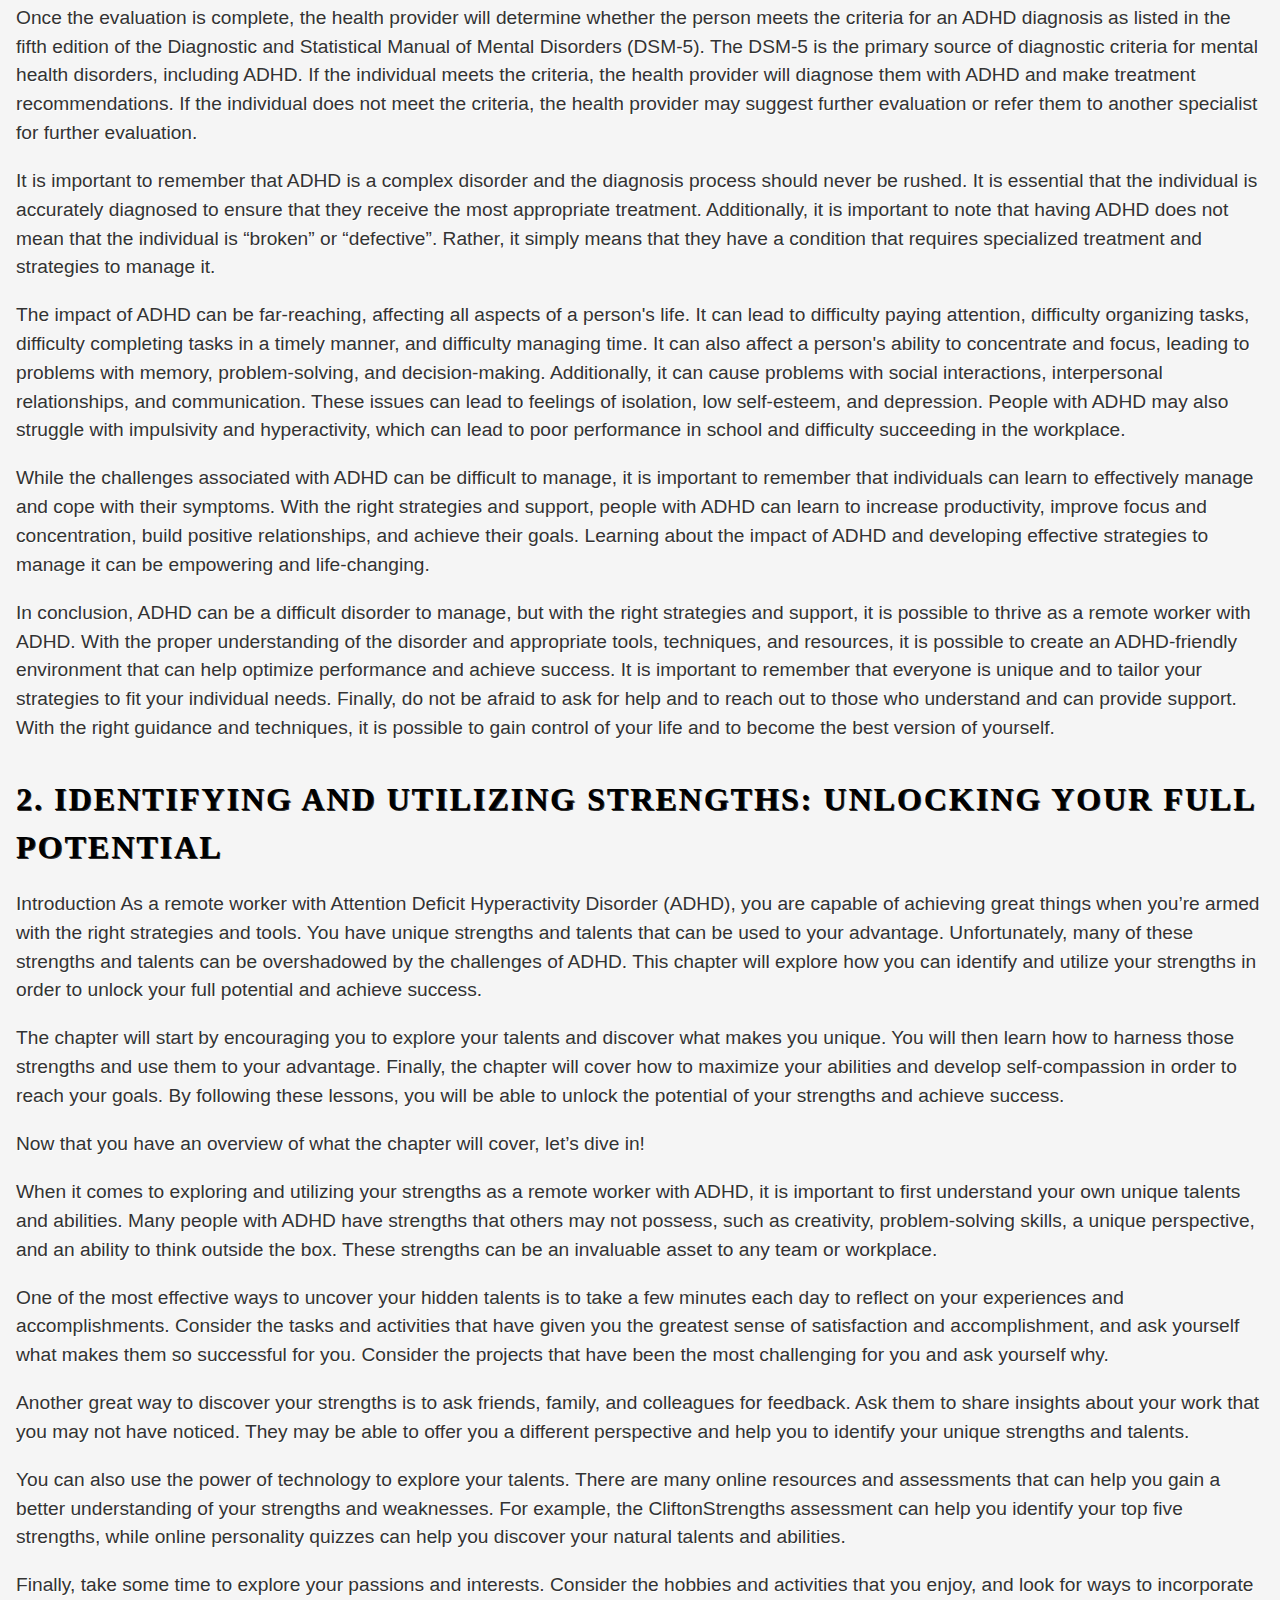
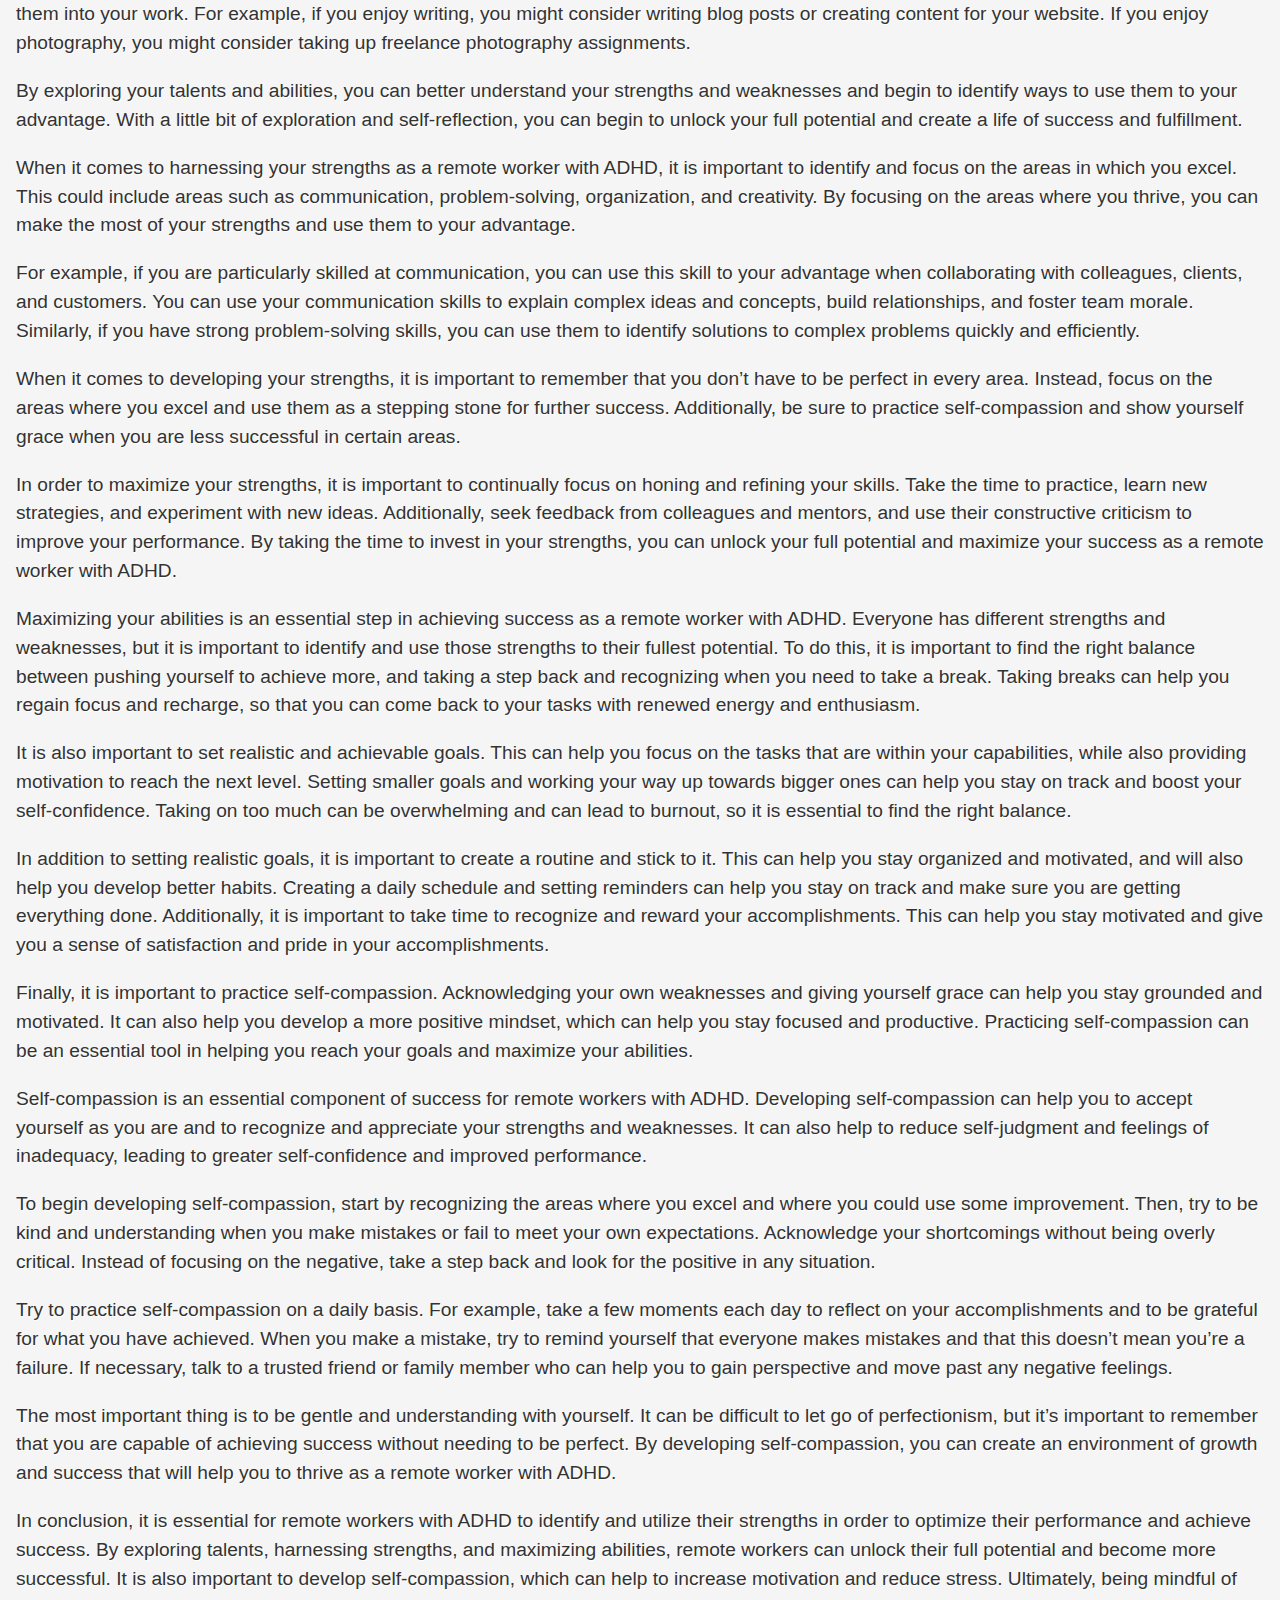
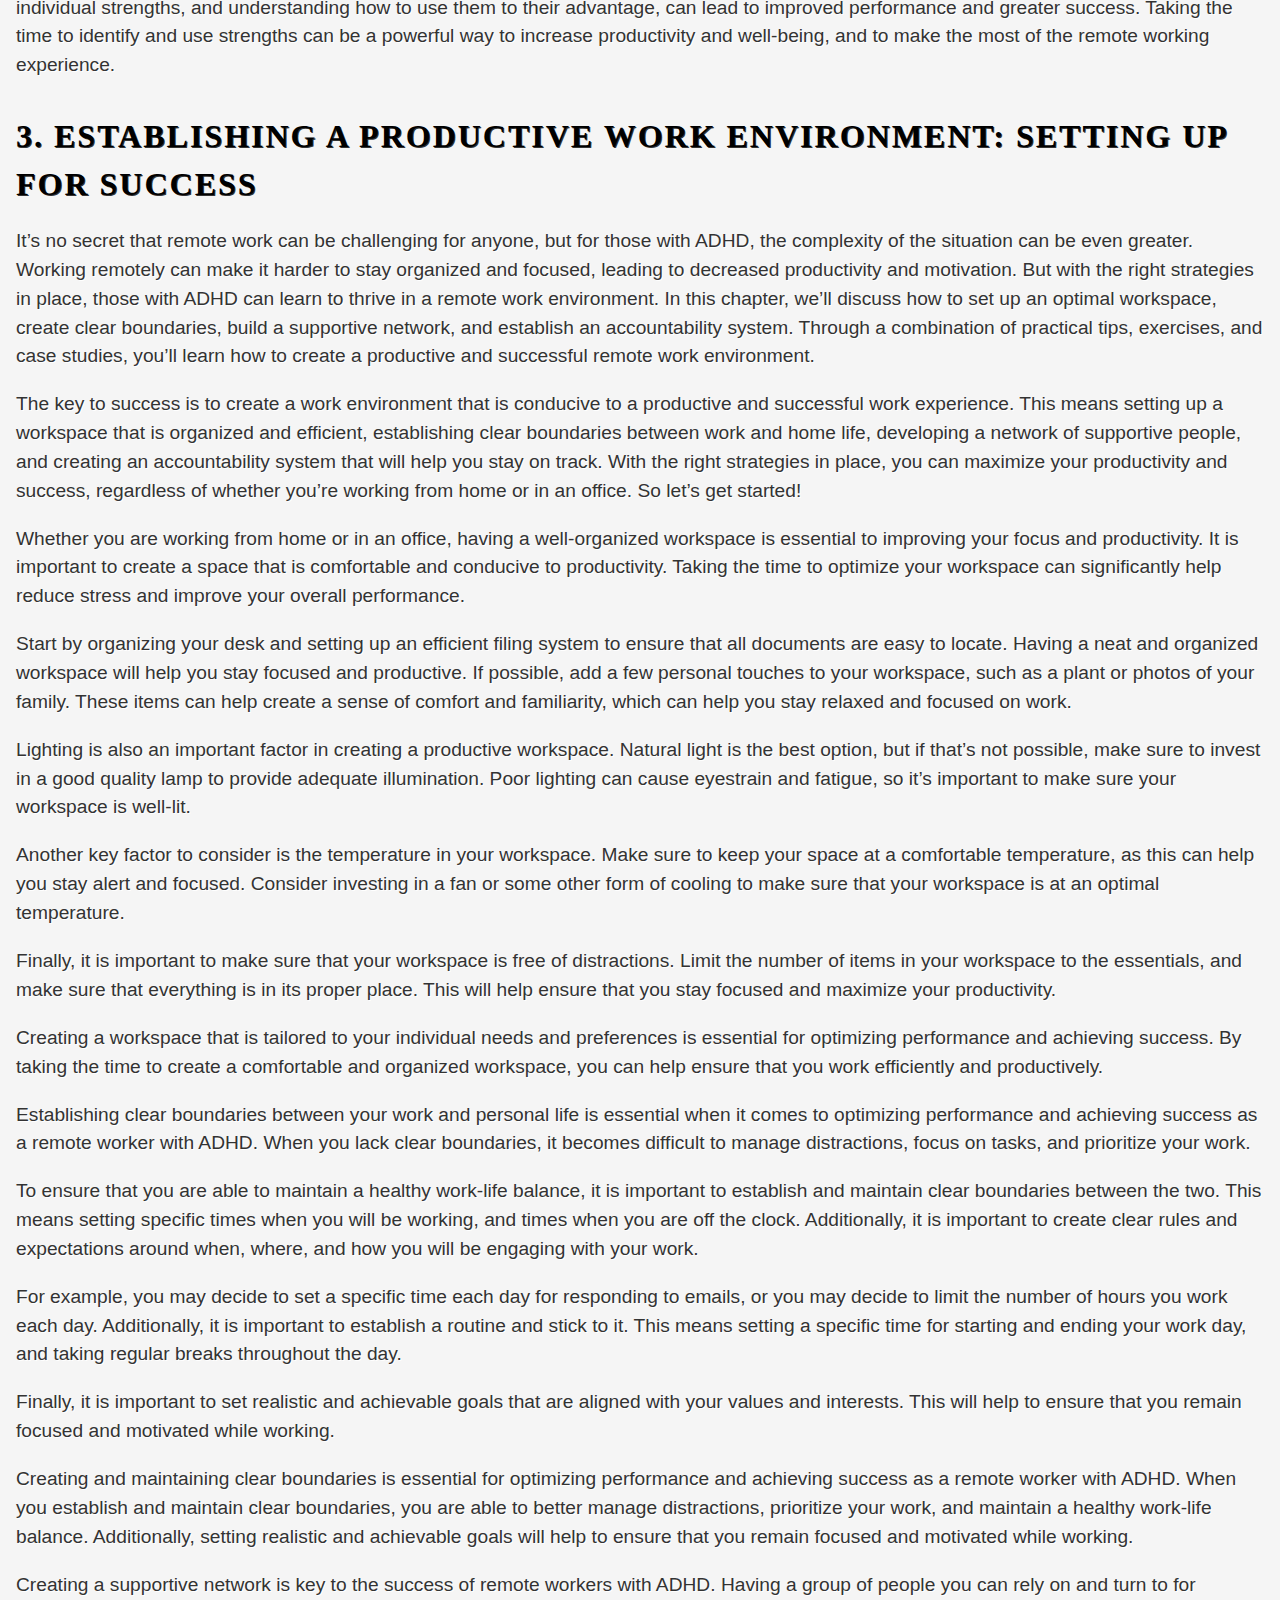
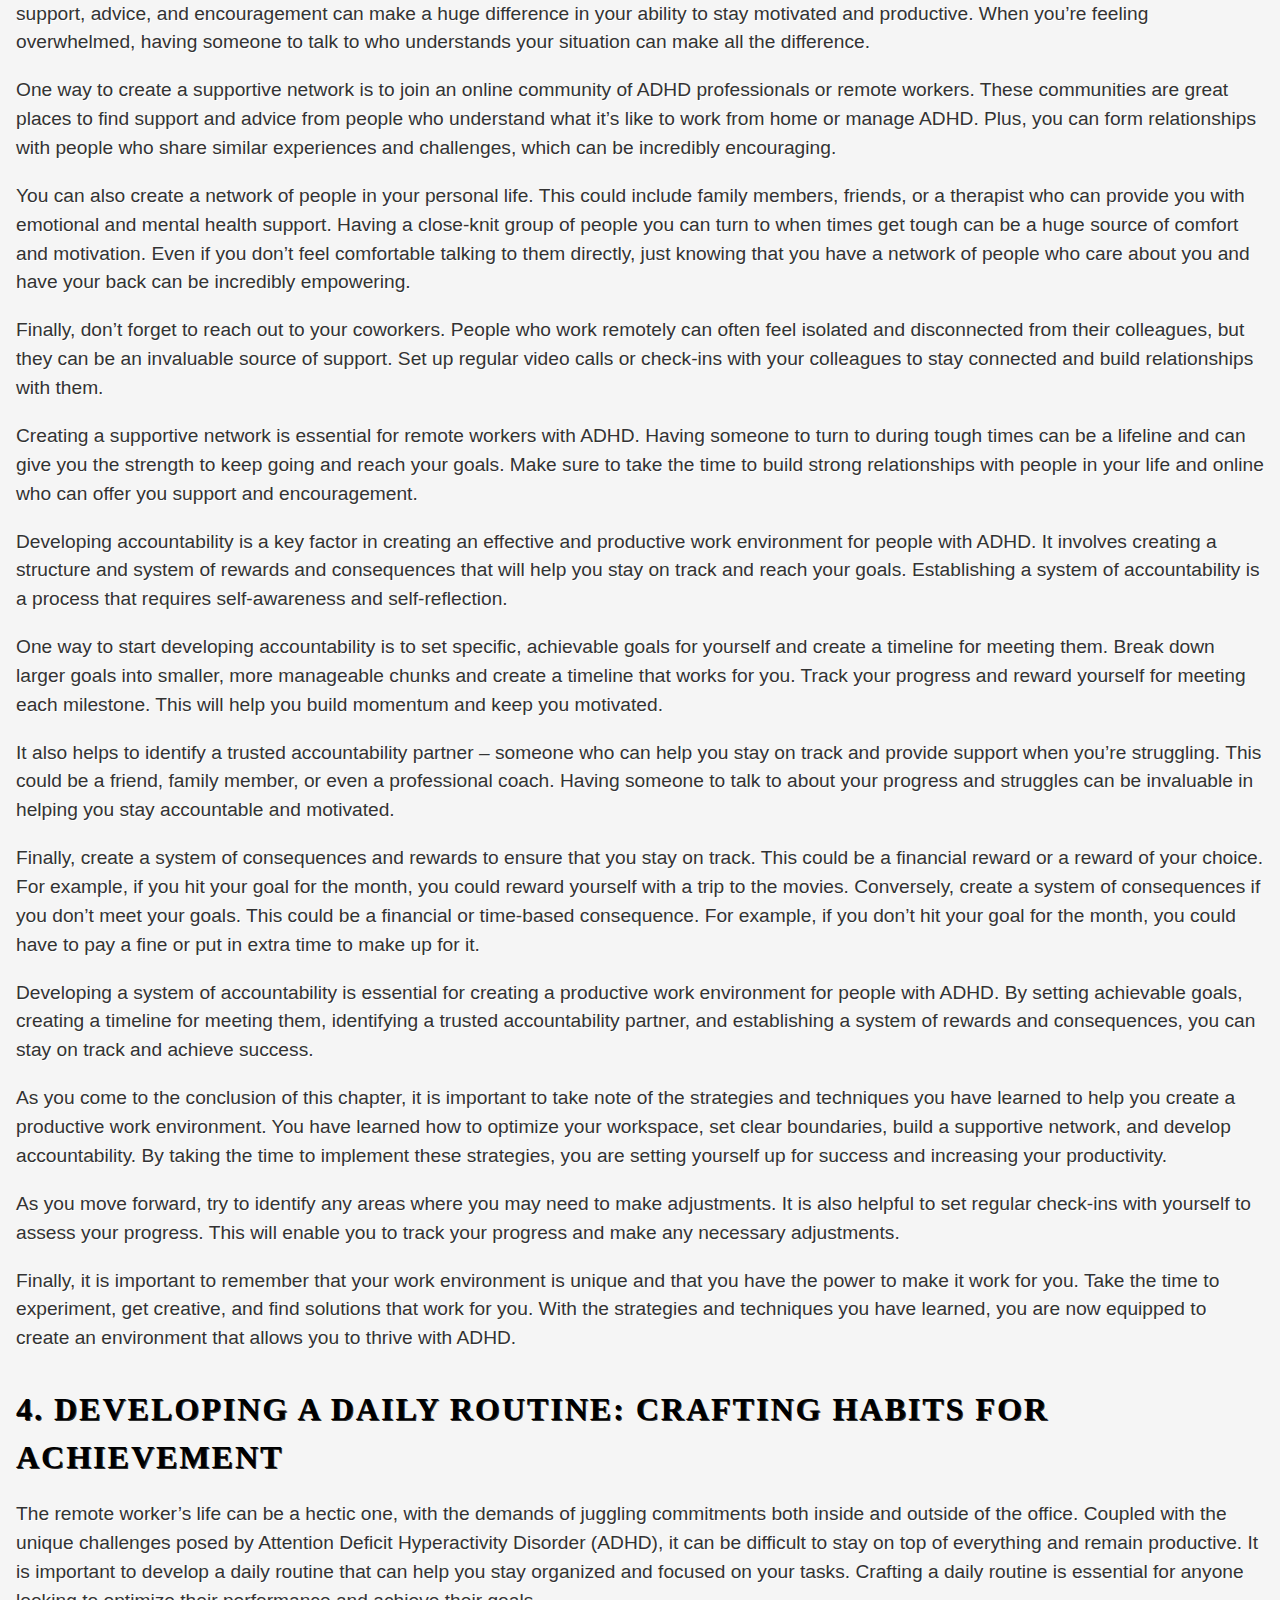
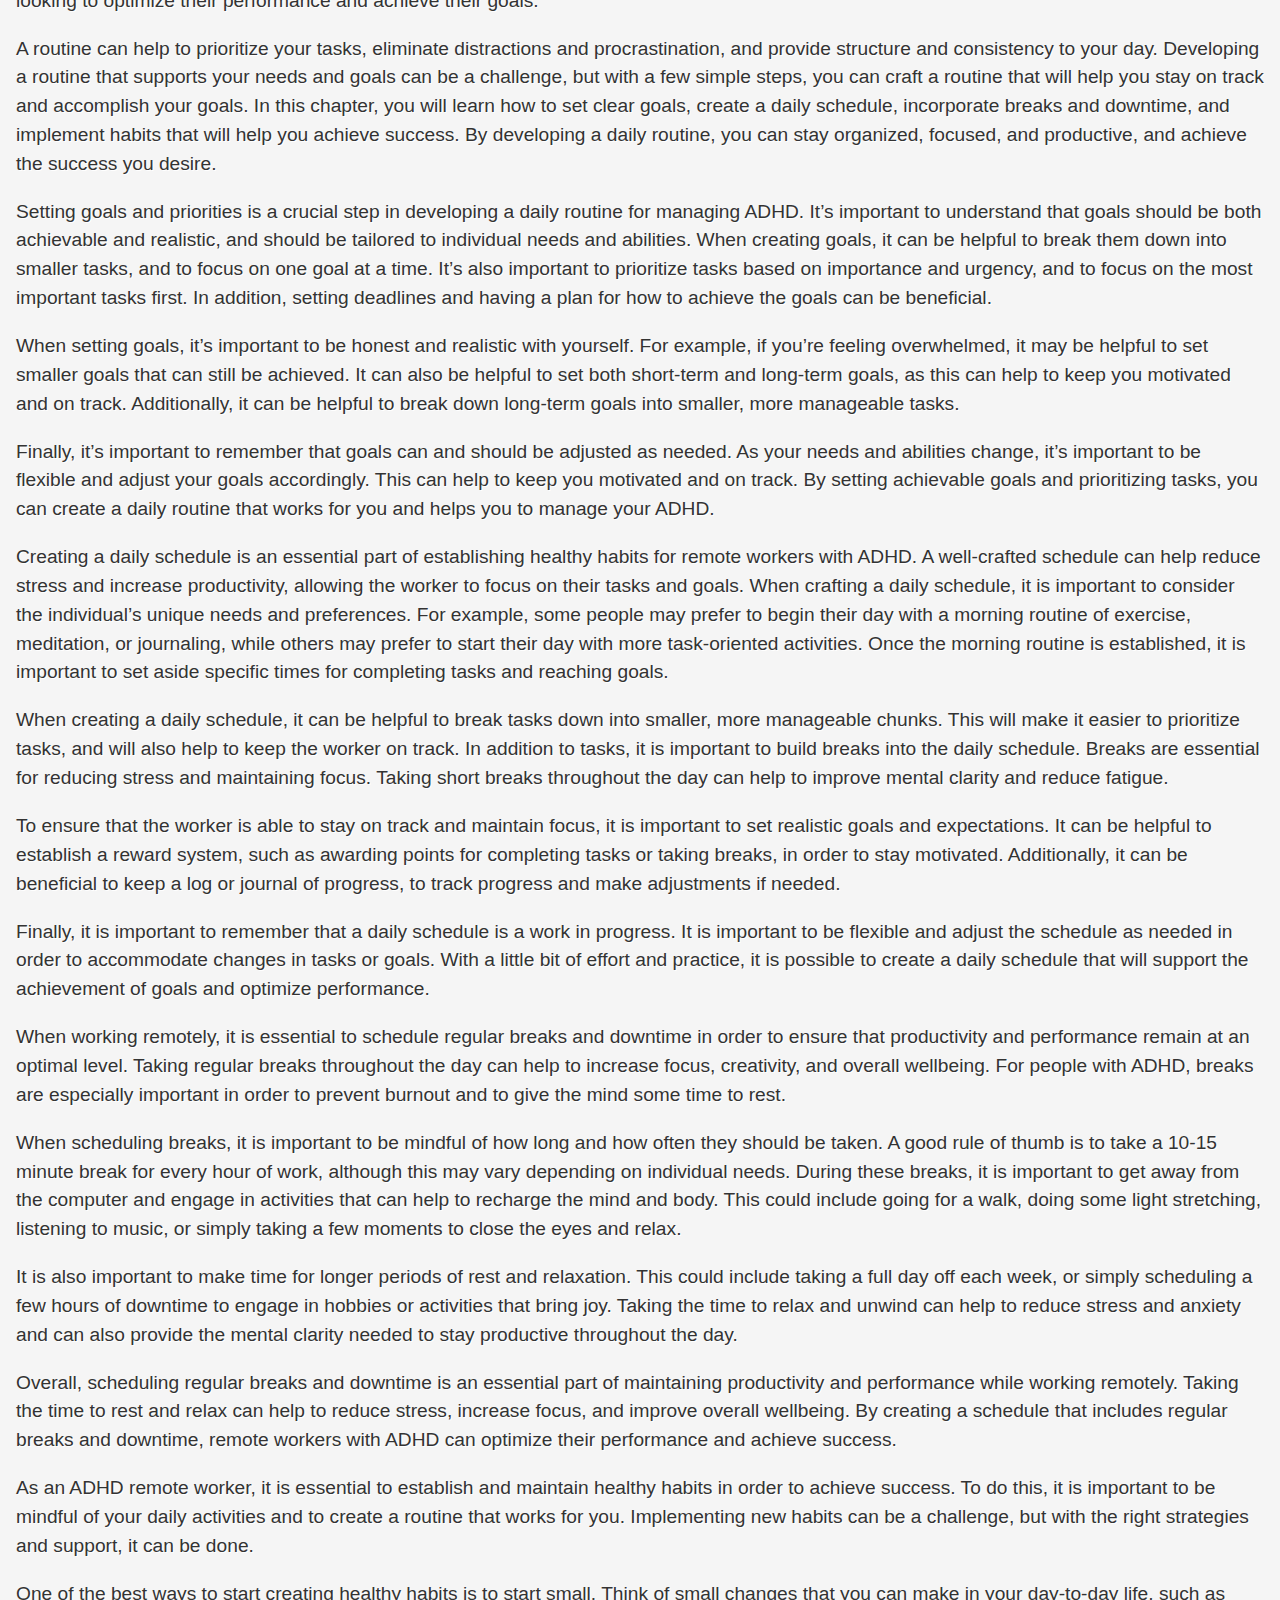
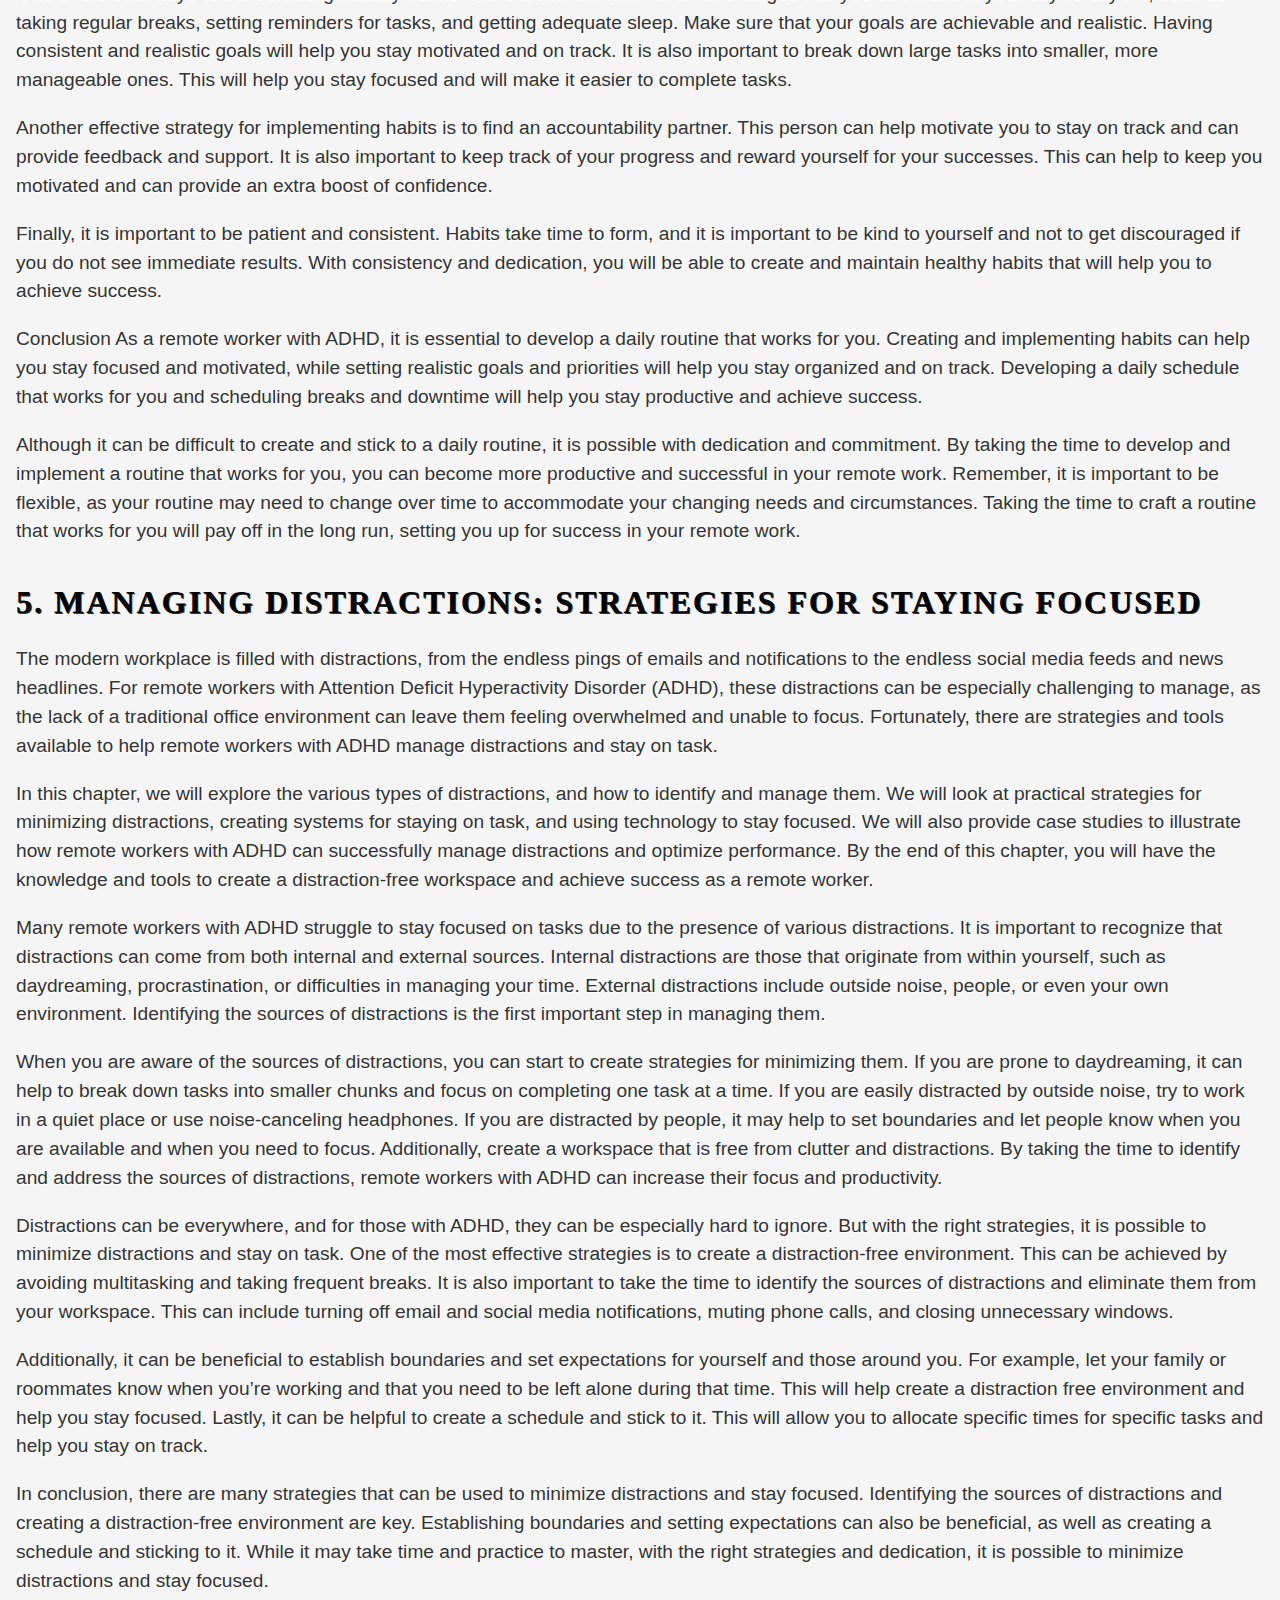
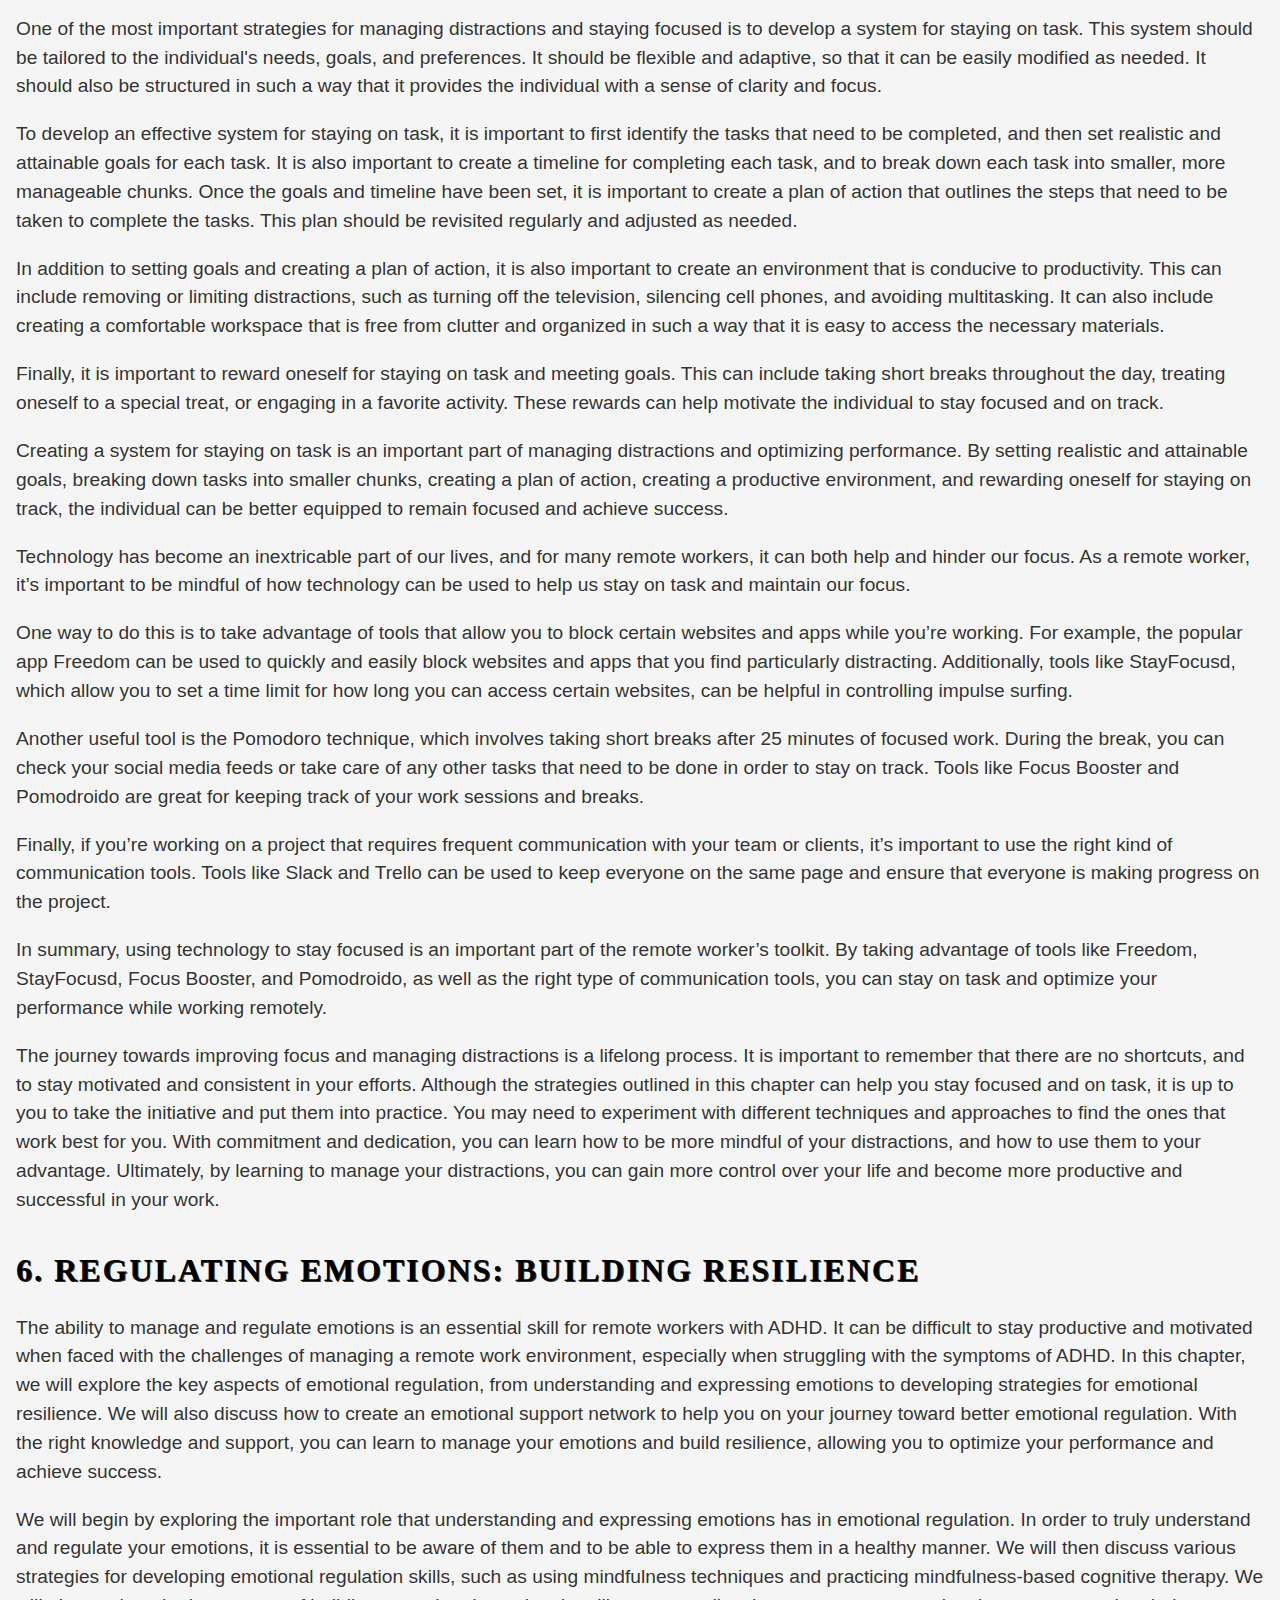
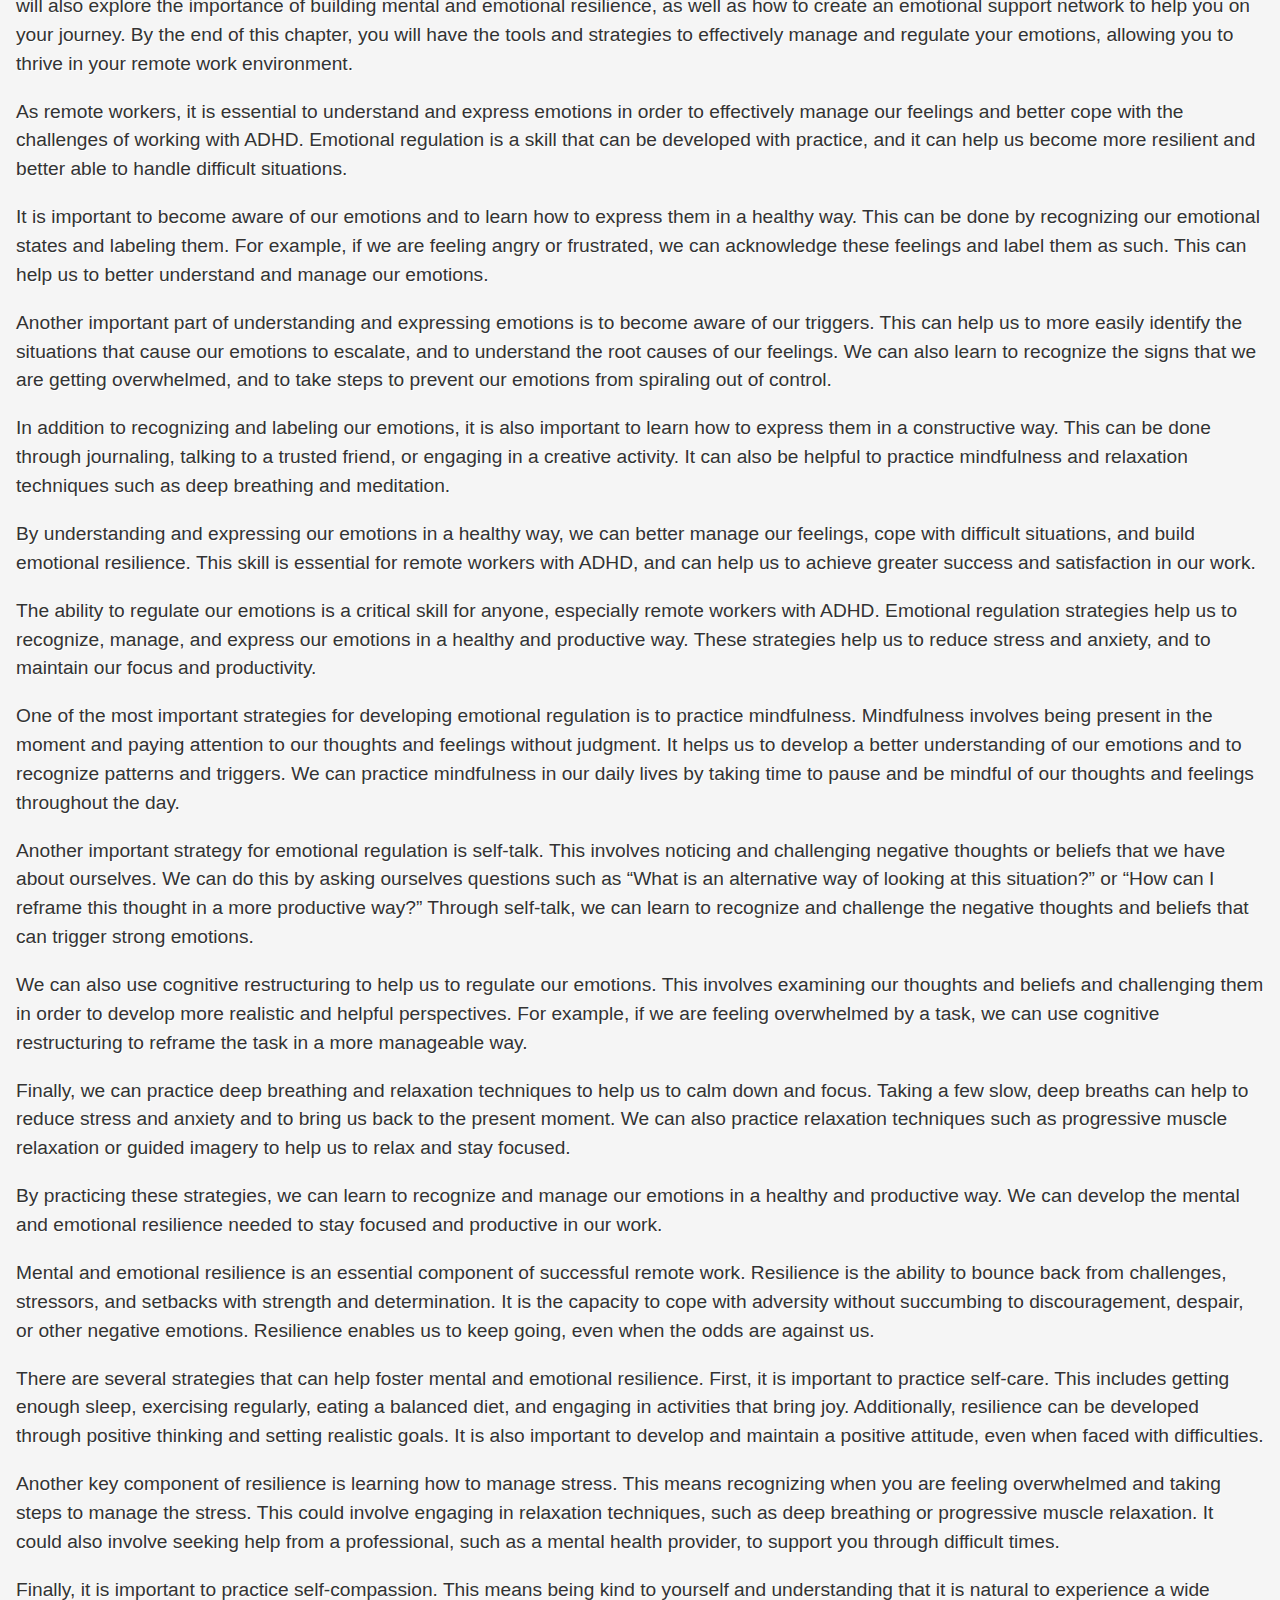
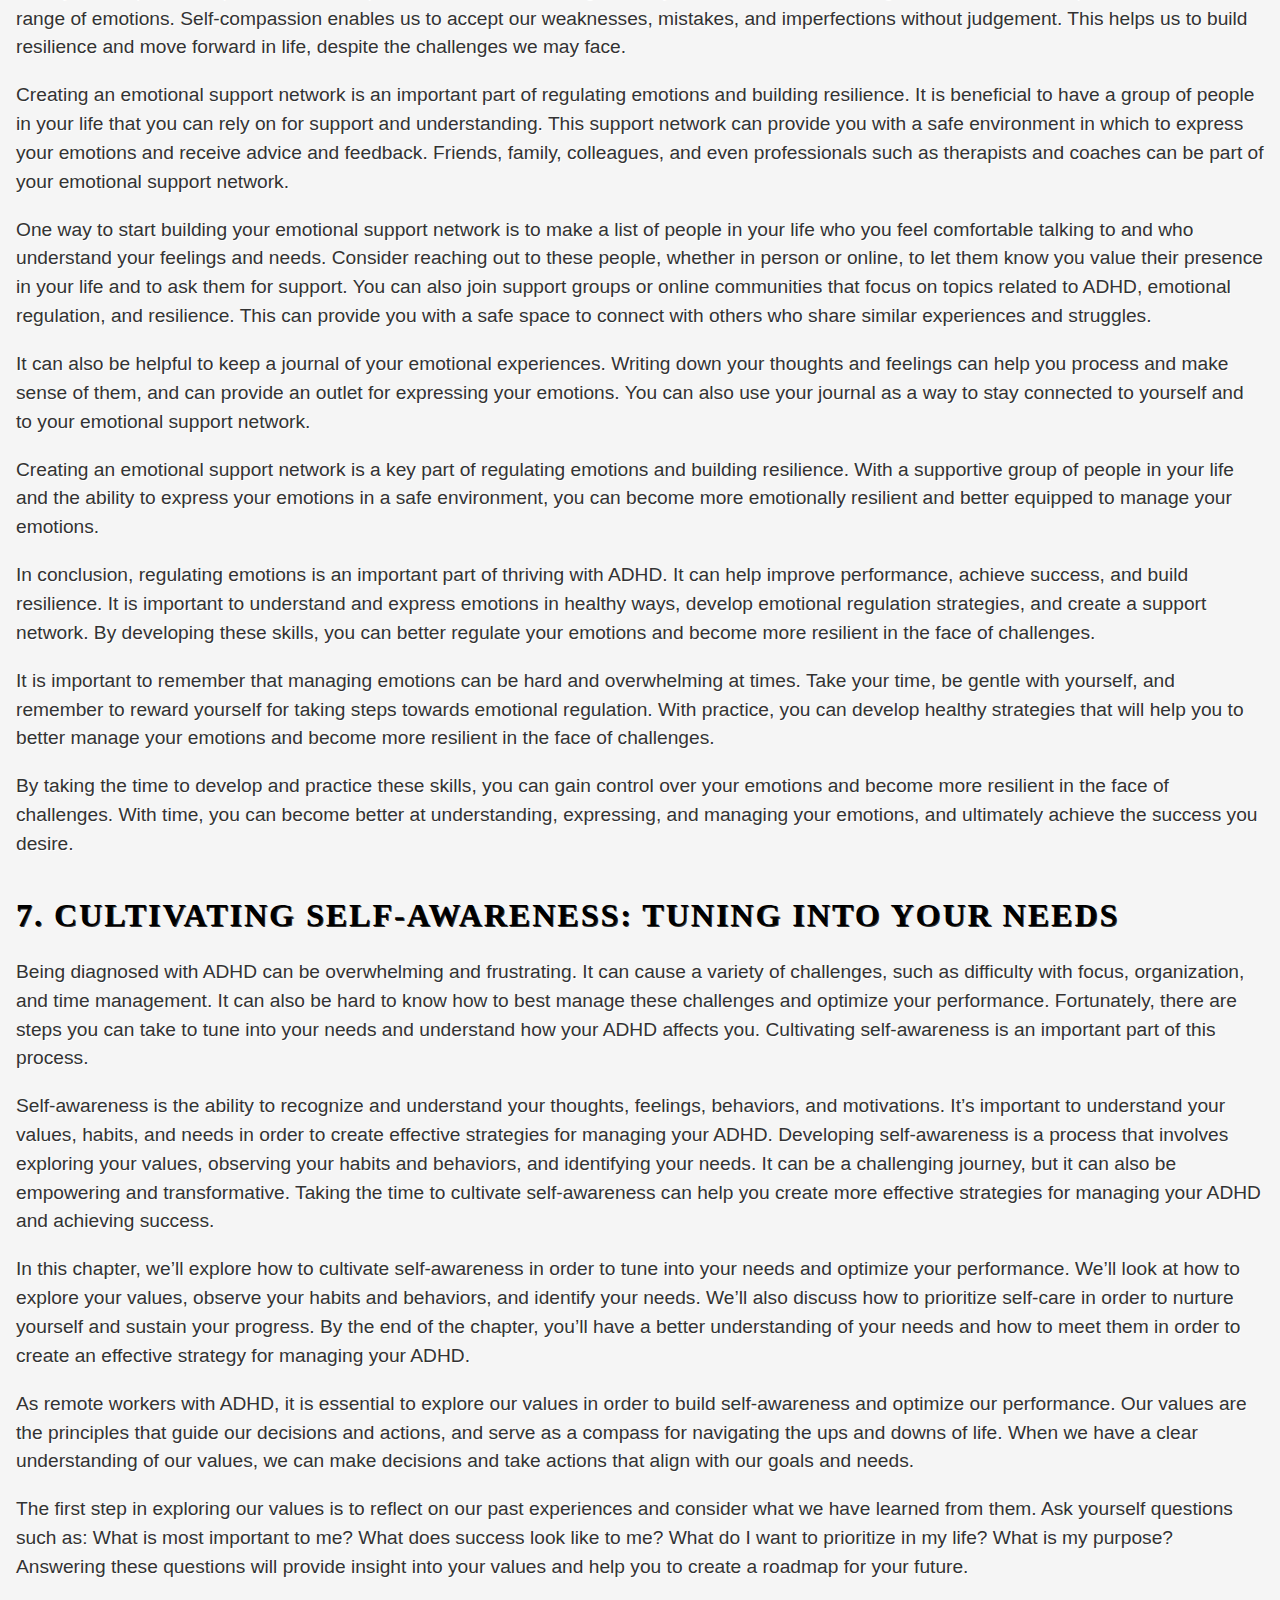
<file: adhd.html>
<!DOCTYPE html>
<html lang="en">
<head>
    <meta charset="UTF-8">
    <meta http-equiv="X-UA-Compatible" content="IE=edge">
    <meta name="viewport" content="width=device-width, initial-scale=1.0">
    <title>The Remote Worker's Guide to Thriving with ADHD: Practical Strategies for Optimizing Performance and Achieving Success</title>
    <link rel="stylesheet" type="text/css" href="style.css">
</head>
<body>
  <h1>"The Remote Worker's Guide to Thriving with ADHD: Practical Strategies for Optimizing Performance and Achieving Success"</h1>
<h2>1. Understanding ADHD: A Comprehensive Overview</h2>
<p>The Remote Worker's Guide to Thriving with ADHD is an invaluable resource for remote workers who are looking to optimize their performance and achieve success. In this guide, we will provide practical tips and strategies to help manage the unique challenges of Attention Deficit Hyperactivity Disorder (ADHD). In this chapter, we will discuss how to understand and manage ADHD, including how to identify its various types, when to seek professional help, and how to use this knowledge to create an effective plan of action. We will also provide helpful exercises and case studies to help you apply these concepts to your own life. By the end of this chapter, you will have the insight, tools, and confidence to begin your journey towards a successful, productive, and fulfilling remote work experience.</p>
<p>ADHD stands for Attention Deficit Hyperactivity Disorder, and is a neurological disorder that affects a person’s ability to focus, pay attention, and control their behavior. It is estimated that up to 11% of children in the US have ADHD, and the disorder can continue into adulthood. While it is a neurological disorder, it is not a learning disability, and many people with ADHD are highly intelligent and successful.</p>
<p>ADHD is characterized by difficulty with sustaining attention, staying organized, managing impulsivity, and regulating emotions. Common symptoms of ADHD include difficulty focusing, impulsivity, difficulty staying organized, restlessness, and difficulty paying attention to details. People with ADHD may also find it difficult to manage their time and prioritize tasks, and they may experience difficulty with multitasking and managing stress.</p>
<p>It is important to note that ADHD is a spectrum disorder, meaning that the symptoms vary from person to person. Some people may experience more severe symptoms than others, and the symptoms can change over time. Additionally, ADHD can manifest differently depending on the environment. For example, in a home environment, a person with ADHD may have difficulty staying organized and completing tasks, while in a school setting, they may have difficulty paying attention in class.</p>
<p>ADHD is often treated with medication and behavior therapy, and many people with ADHD find that lifestyle changes can help them manage their symptoms and optimize their performance. Exercise, getting enough sleep, and practicing mindfulness can all help to reduce symptoms of ADHD and help individuals to cope with their disorder.</p>
<p>ADHD is a complex condition and can be difficult to diagnose, as it can manifest in different ways and to different degrees. There are three primary types of ADHD: inattentive type, hyperactive-impulsive type, and combined type. </p>
<p>Inattentive type, also known as Attention Deficit Disorder (ADD), is characterized by difficulty focusing and paying attention, difficulty following instructions, and difficulty staying organized and on task. Individuals with this type of ADHD often appear to be daydreaming or “spacey.”</p>
<p>Hyperactive-impulsive type is characterized by excessive restlessness, impulsivity, and difficulty controlling behavior. Individuals with this type of ADHD often struggle to sit still, talk excessively, and act without thinking.</p>
<p>Combined type is a combination of inattentive and hyperactive-impulsive types, and is the most common type of ADHD. Individuals with this type of ADHD may struggle with inattention, restlessness, impulsivity, and difficulty controlling behavior.</p>
<p>It is important to note that symptoms of ADHD can vary from person to person and can range from mild to severe. Additionally, symptoms may change over time. For example, an individual with ADHD may have difficulty focusing in school but have no problem focusing on a favorite TV show. It is also important to note that ADHD is not caused by poor parenting or a lack of discipline, and individuals with ADHD often have other co-occurring conditions, such as anxiety or depression.</p>
<p>Diagnosing ADHD is not a simple process. It should always be done by a qualified health provider who is knowledgeable about ADHD and its diagnosis. The first step in the diagnosis process is for the health provider to evaluate the individual for signs and symptoms of the disorder. This evaluation may include a physical exam, a psychological assessment, and an assessment of the person’s medical and family history. The health provider will also consider the person’s behaviors, functioning, and other factors. Additionally, standardized tests may be used to help make a diagnosis.</p>
<p>Once the evaluation is complete, the health provider will determine whether the person meets the criteria for an ADHD diagnosis as listed in the fifth edition of the Diagnostic and Statistical Manual of Mental Disorders (DSM-5). The DSM-5 is the primary source of diagnostic criteria for mental health disorders, including ADHD. If the individual meets the criteria, the health provider will diagnose them with ADHD and make treatment recommendations. If the individual does not meet the criteria, the health provider may suggest further evaluation or refer them to another specialist for further evaluation. </p>
<p>It is important to remember that ADHD is a complex disorder and the diagnosis process should never be rushed. It is essential that the individual is accurately diagnosed to ensure that they receive the most appropriate treatment. Additionally, it is important to note that having ADHD does not mean that the individual is “broken” or “defective”. Rather, it simply means that they have a condition that requires specialized treatment and strategies to manage it.</p>
<p>The impact of ADHD can be far-reaching, affecting all aspects of a person's life. It can lead to difficulty paying attention, difficulty organizing tasks, difficulty completing tasks in a timely manner, and difficulty managing time. It can also affect a person's ability to concentrate and focus, leading to problems with memory, problem-solving, and decision-making. Additionally, it can cause problems with social interactions, interpersonal relationships, and communication. These issues can lead to feelings of isolation, low self-esteem, and depression. People with ADHD may also struggle with impulsivity and hyperactivity, which can lead to poor performance in school and difficulty succeeding in the workplace. </p>
<p>While the challenges associated with ADHD can be difficult to manage, it is important to remember that individuals can learn to effectively manage and cope with their symptoms. With the right strategies and support, people with ADHD can learn to increase productivity, improve focus and concentration, build positive relationships, and achieve their goals. Learning about the impact of ADHD and developing effective strategies to manage it can be empowering and life-changing.</p>
<p>In conclusion, ADHD can be a difficult disorder to manage, but with the right strategies and support, it is possible to thrive as a remote worker with ADHD. With the proper understanding of the disorder and appropriate tools, techniques, and resources, it is possible to create an ADHD-friendly environment that can help optimize performance and achieve success. It is important to remember that everyone is unique and to tailor your strategies to fit your individual needs. Finally, do not be afraid to ask for help and to reach out to those who understand and can provide support. With the right guidance and techniques, it is possible to gain control of your life and to become the best version of yourself.</p>
<h2>2. Identifying and Utilizing Strengths: Unlocking Your Full Potential</h2>
<p>Introduction
As a remote worker with Attention Deficit Hyperactivity Disorder (ADHD), you are capable of achieving great things when you’re armed with the right strategies and tools. You have unique strengths and talents that can be used to your advantage. Unfortunately, many of these strengths and talents can be overshadowed by the challenges of ADHD. This chapter will explore how you can identify and utilize your strengths in order to unlock your full potential and achieve success. </p>
<p>The chapter will start by encouraging you to explore your talents and discover what makes you unique. You will then learn how to harness those strengths and use them to your advantage. Finally, the chapter will cover how to maximize your abilities and develop self-compassion in order to reach your goals. By following these lessons, you will be able to unlock the potential of your strengths and achieve success. </p>
<p>Now that you have an overview of what the chapter will cover, let’s dive in!</p>
<p>When it comes to exploring and utilizing your strengths as a remote worker with ADHD, it is important to first understand your own unique talents and abilities. Many people with ADHD have strengths that others may not possess, such as creativity, problem-solving skills, a unique perspective, and an ability to think outside the box. These strengths can be an invaluable asset to any team or workplace. </p>
<p>One of the most effective ways to uncover your hidden talents is to take a few minutes each day to reflect on your experiences and accomplishments. Consider the tasks and activities that have given you the greatest sense of satisfaction and accomplishment, and ask yourself what makes them so successful for you. Consider the projects that have been the most challenging for you and ask yourself why. </p>
<p>Another great way to discover your strengths is to ask friends, family, and colleagues for feedback. Ask them to share insights about your work that you may not have noticed. They may be able to offer you a different perspective and help you to identify your unique strengths and talents. </p>
<p>You can also use the power of technology to explore your talents. There are many online resources and assessments that can help you gain a better understanding of your strengths and weaknesses. For example, the CliftonStrengths assessment can help you identify your top five strengths, while online personality quizzes can help you discover your natural talents and abilities. </p>
<p>Finally, take some time to explore your passions and interests. Consider the hobbies and activities that you enjoy, and look for ways to incorporate them into your work. For example, if you enjoy writing, you might consider writing blog posts or creating content for your website. If you enjoy photography, you might consider taking up freelance photography assignments. </p>
<p>By exploring your talents and abilities, you can better understand your strengths and weaknesses and begin to identify ways to use them to your advantage. With a little bit of exploration and self-reflection, you can begin to unlock your full potential and create a life of success and fulfillment.</p>
<p>When it comes to harnessing your strengths as a remote worker with ADHD, it is important to identify and focus on the areas in which you excel. This could include areas such as communication, problem-solving, organization, and creativity. By focusing on the areas where you thrive, you can make the most of your strengths and use them to your advantage.</p>
<p>For example, if you are particularly skilled at communication, you can use this skill to your advantage when collaborating with colleagues, clients, and customers. You can use your communication skills to explain complex ideas and concepts, build relationships, and foster team morale. Similarly, if you have strong problem-solving skills, you can use them to identify solutions to complex problems quickly and efficiently.</p>
<p>When it comes to developing your strengths, it is important to remember that you don’t have to be perfect in every area. Instead, focus on the areas where you excel and use them as a stepping stone for further success. Additionally, be sure to practice self-compassion and show yourself grace when you are less successful in certain areas.</p>
<p>In order to maximize your strengths, it is important to continually focus on honing and refining your skills. Take the time to practice, learn new strategies, and experiment with new ideas. Additionally, seek feedback from colleagues and mentors, and use their constructive criticism to improve your performance. By taking the time to invest in your strengths, you can unlock your full potential and maximize your success as a remote worker with ADHD.</p>
<p>Maximizing your abilities is an essential step in achieving success as a remote worker with ADHD. Everyone has different strengths and weaknesses, but it is important to identify and use those strengths to their fullest potential. To do this, it is important to find the right balance between pushing yourself to achieve more, and taking a step back and recognizing when you need to take a break. Taking breaks can help you regain focus and recharge, so that you can come back to your tasks with renewed energy and enthusiasm.</p>
<p>It is also important to set realistic and achievable goals. This can help you focus on the tasks that are within your capabilities, while also providing motivation to reach the next level. Setting smaller goals and working your way up towards bigger ones can help you stay on track and boost your self-confidence. Taking on too much can be overwhelming and can lead to burnout, so it is essential to find the right balance.</p>
<p>In addition to setting realistic goals, it is important to create a routine and stick to it. This can help you stay organized and motivated, and will also help you develop better habits. Creating a daily schedule and setting reminders can help you stay on track and make sure you are getting everything done. Additionally, it is important to take time to recognize and reward your accomplishments. This can help you stay motivated and give you a sense of satisfaction and pride in your accomplishments.</p>
<p>Finally, it is important to practice self-compassion. Acknowledging your own weaknesses and giving yourself grace can help you stay grounded and motivated. It can also help you develop a more positive mindset, which can help you stay focused and productive. Practicing self-compassion can be an essential tool in helping you reach your goals and maximize your abilities.</p>
<p>Self-compassion is an essential component of success for remote workers with ADHD. Developing self-compassion can help you to accept yourself as you are and to recognize and appreciate your strengths and weaknesses. It can also help to reduce self-judgment and feelings of inadequacy, leading to greater self-confidence and improved performance.</p>
<p>To begin developing self-compassion, start by recognizing the areas where you excel and where you could use some improvement. Then, try to be kind and understanding when you make mistakes or fail to meet your own expectations. Acknowledge your shortcomings without being overly critical. Instead of focusing on the negative, take a step back and look for the positive in any situation.</p>
<p>Try to practice self-compassion on a daily basis. For example, take a few moments each day to reflect on your accomplishments and to be grateful for what you have achieved. When you make a mistake, try to remind yourself that everyone makes mistakes and that this doesn’t mean you’re a failure. If necessary, talk to a trusted friend or family member who can help you to gain perspective and move past any negative feelings.</p>
<p>The most important thing is to be gentle and understanding with yourself. It can be difficult to let go of perfectionism, but it’s important to remember that you are capable of achieving success without needing to be perfect. By developing self-compassion, you can create an environment of growth and success that will help you to thrive as a remote worker with ADHD.</p>
<p>In conclusion, it is essential for remote workers with ADHD to identify and utilize their strengths in order to optimize their performance and achieve success. By exploring talents, harnessing strengths, and maximizing abilities, remote workers can unlock their full potential and become more successful. It is also important to develop self-compassion, which can help to increase motivation and reduce stress. Ultimately, being mindful of individual strengths, and understanding how to use them to their advantage, can lead to improved performance and greater success. Taking the time to identify and use strengths can be a powerful way to increase productivity and well-being, and to make the most of the remote working experience.</p>
<h2>3. Establishing a Productive Work Environment: Setting Up for Success</h2>
<p>It’s no secret that remote work can be challenging for anyone, but for those with ADHD, the complexity of the situation can be even greater. Working remotely can make it harder to stay organized and focused, leading to decreased productivity and motivation. But with the right strategies in place, those with ADHD can learn to thrive in a remote work environment. In this chapter, we’ll discuss how to set up an optimal workspace, create clear boundaries, build a supportive network, and establish an accountability system. Through a combination of practical tips, exercises, and case studies, you’ll learn how to create a productive and successful remote work environment. </p>
<p>The key to success is to create a work environment that is conducive to a productive and successful work experience. This means setting up a workspace that is organized and efficient, establishing clear boundaries between work and home life, developing a network of supportive people, and creating an accountability system that will help you stay on track. With the right strategies in place, you can maximize your productivity and success, regardless of whether you’re working from home or in an office. So let’s get started!</p>
<p>Whether you are working from home or in an office, having a well-organized workspace is essential to improving your focus and productivity. It is important to create a space that is comfortable and conducive to productivity. Taking the time to optimize your workspace can significantly help reduce stress and improve your overall performance.</p>
<p>Start by organizing your desk and setting up an efficient filing system to ensure that all documents are easy to locate. Having a neat and organized workspace will help you stay focused and productive. If possible, add a few personal touches to your workspace, such as a plant or photos of your family. These items can help create a sense of comfort and familiarity, which can help you stay relaxed and focused on work.</p>
<p>Lighting is also an important factor in creating a productive workspace. Natural light is the best option, but if that’s not possible, make sure to invest in a good quality lamp to provide adequate illumination. Poor lighting can cause eyestrain and fatigue, so it’s important to make sure your workspace is well-lit.</p>
<p>Another key factor to consider is the temperature in your workspace. Make sure to keep your space at a comfortable temperature, as this can help you stay alert and focused. Consider investing in a fan or some other form of cooling to make sure that your workspace is at an optimal temperature.</p>
<p>Finally, it is important to make sure that your workspace is free of distractions. Limit the number of items in your workspace to the essentials, and make sure that everything is in its proper place. This will help ensure that you stay focused and maximize your productivity.</p>
<p>Creating a workspace that is tailored to your individual needs and preferences is essential for optimizing performance and achieving success. By taking the time to create a comfortable and organized workspace, you can help ensure that you work efficiently and productively.</p>
<p>Establishing clear boundaries between your work and personal life is essential when it comes to optimizing performance and achieving success as a remote worker with ADHD. When you lack clear boundaries, it becomes difficult to manage distractions, focus on tasks, and prioritize your work.</p>
<p>To ensure that you are able to maintain a healthy work-life balance, it is important to establish and maintain clear boundaries between the two. This means setting specific times when you will be working, and times when you are off the clock. Additionally, it is important to create clear rules and expectations around when, where, and how you will be engaging with your work.</p>
<p>For example, you may decide to set a specific time each day for responding to emails, or you may decide to limit the number of hours you work each day. Additionally, it is important to establish a routine and stick to it. This means setting a specific time for starting and ending your work day, and taking regular breaks throughout the day.</p>
<p>Finally, it is important to set realistic and achievable goals that are aligned with your values and interests. This will help to ensure that you remain focused and motivated while working.</p>
<p>Creating and maintaining clear boundaries is essential for optimizing performance and achieving success as a remote worker with ADHD. When you establish and maintain clear boundaries, you are able to better manage distractions, prioritize your work, and maintain a healthy work-life balance. Additionally, setting realistic and achievable goals will help to ensure that you remain focused and motivated while working.</p>
<p>Creating a supportive network is key to the success of remote workers with ADHD. Having a group of people you can rely on and turn to for support, advice, and encouragement can make a huge difference in your ability to stay motivated and productive. When you’re feeling overwhelmed, having someone to talk to who understands your situation can make all the difference.</p>
<p>One way to create a supportive network is to join an online community of ADHD professionals or remote workers. These communities are great places to find support and advice from people who understand what it’s like to work from home or manage ADHD. Plus, you can form relationships with people who share similar experiences and challenges, which can be incredibly encouraging.</p>
<p>You can also create a network of people in your personal life. This could include family members, friends, or a therapist who can provide you with emotional and mental health support. Having a close-knit group of people you can turn to when times get tough can be a huge source of comfort and motivation. Even if you don’t feel comfortable talking to them directly, just knowing that you have a network of people who care about you and have your back can be incredibly empowering.</p>
<p>Finally, don’t forget to reach out to your coworkers. People who work remotely can often feel isolated and disconnected from their colleagues, but they can be an invaluable source of support. Set up regular video calls or check-ins with your colleagues to stay connected and build relationships with them.</p>
<p>Creating a supportive network is essential for remote workers with ADHD. Having someone to turn to during tough times can be a lifeline and can give you the strength to keep going and reach your goals. Make sure to take the time to build strong relationships with people in your life and online who can offer you support and encouragement.</p>
<p>Developing accountability is a key factor in creating an effective and productive work environment for people with ADHD. It involves creating a structure and system of rewards and consequences that will help you stay on track and reach your goals. Establishing a system of accountability is a process that requires self-awareness and self-reflection.</p>
<p>One way to start developing accountability is to set specific, achievable goals for yourself and create a timeline for meeting them. Break down larger goals into smaller, more manageable chunks and create a timeline that works for you. Track your progress and reward yourself for meeting each milestone. This will help you build momentum and keep you motivated.</p>
<p>It also helps to identify a trusted accountability partner – someone who can help you stay on track and provide support when you’re struggling. This could be a friend, family member, or even a professional coach. Having someone to talk to about your progress and struggles can be invaluable in helping you stay accountable and motivated.</p>
<p>Finally, create a system of consequences and rewards to ensure that you stay on track. This could be a financial reward or a reward of your choice. For example, if you hit your goal for the month, you could reward yourself with a trip to the movies. Conversely, create a system of consequences if you don’t meet your goals. This could be a financial or time-based consequence. For example, if you don’t hit your goal for the month, you could have to pay a fine or put in extra time to make up for it.</p>
<p>Developing a system of accountability is essential for creating a productive work environment for people with ADHD. By setting achievable goals, creating a timeline for meeting them, identifying a trusted accountability partner, and establishing a system of rewards and consequences, you can stay on track and achieve success.</p>
<p>As you come to the conclusion of this chapter, it is important to take note of the strategies and techniques you have learned to help you create a productive work environment. You have learned how to optimize your workspace, set clear boundaries, build a supportive network, and develop accountability. By taking the time to implement these strategies, you are setting yourself up for success and increasing your productivity. </p>
<p>As you move forward, try to identify any areas where you may need to make adjustments. It is also helpful to set regular check-ins with yourself to assess your progress. This will enable you to track your progress and make any necessary adjustments. </p>
<p>Finally, it is important to remember that your work environment is unique and that you have the power to make it work for you. Take the time to experiment, get creative, and find solutions that work for you. With the strategies and techniques you have learned, you are now equipped to create an environment that allows you to thrive with ADHD.</p>
<h2>4. Developing a Daily Routine: Crafting Habits for Achievement</h2>
<p>The remote worker’s life can be a hectic one, with the demands of juggling commitments both inside and outside of the office. Coupled with the unique challenges posed by Attention Deficit Hyperactivity Disorder (ADHD), it can be difficult to stay on top of everything and remain productive. It is important to develop a daily routine that can help you stay organized and focused on your tasks. Crafting a daily routine is essential for anyone looking to optimize their performance and achieve their goals.</p>
<p>A routine can help to prioritize your tasks, eliminate distractions and procrastination, and provide structure and consistency to your day. Developing a routine that supports your needs and goals can be a challenge, but with a few simple steps, you can craft a routine that will help you stay on track and accomplish your goals. In this chapter, you will learn how to set clear goals, create a daily schedule, incorporate breaks and downtime, and implement habits that will help you achieve success. By developing a daily routine, you can stay organized, focused, and productive, and achieve the success you desire.</p>
<p>Setting goals and priorities is a crucial step in developing a daily routine for managing ADHD. It’s important to understand that goals should be both achievable and realistic, and should be tailored to individual needs and abilities. When creating goals, it can be helpful to break them down into smaller tasks, and to focus on one goal at a time. It’s also important to prioritize tasks based on importance and urgency, and to focus on the most important tasks first. In addition, setting deadlines and having a plan for how to achieve the goals can be beneficial. </p>
<p>When setting goals, it’s important to be honest and realistic with yourself. For example, if you’re feeling overwhelmed, it may be helpful to set smaller goals that can still be achieved. It can also be helpful to set both short-term and long-term goals, as this can help to keep you motivated and on track. Additionally, it can be helpful to break down long-term goals into smaller, more manageable tasks. </p>
<p>Finally, it’s important to remember that goals can and should be adjusted as needed. As your needs and abilities change, it’s important to be flexible and adjust your goals accordingly. This can help to keep you motivated and on track. By setting achievable goals and prioritizing tasks, you can create a daily routine that works for you and helps you to manage your ADHD.</p>
<p>Creating a daily schedule is an essential part of establishing healthy habits for remote workers with ADHD. A well-crafted schedule can help reduce stress and increase productivity, allowing the worker to focus on their tasks and goals. When crafting a daily schedule, it is important to consider the individual’s unique needs and preferences. For example, some people may prefer to begin their day with a morning routine of exercise, meditation, or journaling, while others may prefer to start their day with more task-oriented activities. Once the morning routine is established, it is important to set aside specific times for completing tasks and reaching goals. </p>
<p>When creating a daily schedule, it can be helpful to break tasks down into smaller, more manageable chunks. This will make it easier to prioritize tasks, and will also help to keep the worker on track. In addition to tasks, it is important to build breaks into the daily schedule. Breaks are essential for reducing stress and maintaining focus. Taking short breaks throughout the day can help to improve mental clarity and reduce fatigue.</p>
<p>To ensure that the worker is able to stay on track and maintain focus, it is important to set realistic goals and expectations. It can be helpful to establish a reward system, such as awarding points for completing tasks or taking breaks, in order to stay motivated. Additionally, it can be beneficial to keep a log or journal of progress, to track progress and make adjustments if needed.</p>
<p>Finally, it is important to remember that a daily schedule is a work in progress. It is important to be flexible and adjust the schedule as needed in order to accommodate changes in tasks or goals. With a little bit of effort and practice, it is possible to create a daily schedule that will support the achievement of goals and optimize performance.</p>
<p>When working remotely, it is essential to schedule regular breaks and downtime in order to ensure that productivity and performance remain at an optimal level. Taking regular breaks throughout the day can help to increase focus, creativity, and overall wellbeing. For people with ADHD, breaks are especially important in order to prevent burnout and to give the mind some time to rest. </p>
<p>When scheduling breaks, it is important to be mindful of how long and how often they should be taken. A good rule of thumb is to take a 10-15 minute break for every hour of work, although this may vary depending on individual needs. During these breaks, it is important to get away from the computer and engage in activities that can help to recharge the mind and body. This could include going for a walk, doing some light stretching, listening to music, or simply taking a few moments to close the eyes and relax. </p>
<p>It is also important to make time for longer periods of rest and relaxation. This could include taking a full day off each week, or simply scheduling a few hours of downtime to engage in hobbies or activities that bring joy. Taking the time to relax and unwind can help to reduce stress and anxiety and can also provide the mental clarity needed to stay productive throughout the day. </p>
<p>Overall, scheduling regular breaks and downtime is an essential part of maintaining productivity and performance while working remotely. Taking the time to rest and relax can help to reduce stress, increase focus, and improve overall wellbeing. By creating a schedule that includes regular breaks and downtime, remote workers with ADHD can optimize their performance and achieve success.</p>
<p>As an ADHD remote worker, it is essential to establish and maintain healthy habits in order to achieve success. To do this, it is important to be mindful of your daily activities and to create a routine that works for you. Implementing new habits can be a challenge, but with the right strategies and support, it can be done. </p>
<p>One of the best ways to start creating healthy habits is to start small. Think of small changes that you can make in your day-to-day life, such as taking regular breaks, setting reminders for tasks, and getting adequate sleep. Make sure that your goals are achievable and realistic. Having consistent and realistic goals will help you stay motivated and on track. It is also important to break down large tasks into smaller, more manageable ones. This will help you stay focused and will make it easier to complete tasks.</p>
<p>Another effective strategy for implementing habits is to find an accountability partner. This person can help motivate you to stay on track and can provide feedback and support. It is also important to keep track of your progress and reward yourself for your successes. This can help to keep you motivated and can provide an extra boost of confidence.</p>
<p>Finally, it is important to be patient and consistent. Habits take time to form, and it is important to be kind to yourself and not to get discouraged if you do not see immediate results. With consistency and dedication, you will be able to create and maintain healthy habits that will help you to achieve success.</p>
<p>Conclusion
As a remote worker with ADHD, it is essential to develop a daily routine that works for you. Creating and implementing habits can help you stay focused and motivated, while setting realistic goals and priorities will help you stay organized and on track. Developing a daily schedule that works for you and scheduling breaks and downtime will help you stay productive and achieve success.</p>
<p>Although it can be difficult to create and stick to a daily routine, it is possible with dedication and commitment. By taking the time to develop and implement a routine that works for you, you can become more productive and successful in your remote work. Remember, it is important to be flexible, as your routine may need to change over time to accommodate your changing needs and circumstances. Taking the time to craft a routine that works for you will pay off in the long run, setting you up for success in your remote work.</p>
<h2>5. Managing Distractions: Strategies for Staying Focused</h2>
<p>The modern workplace is filled with distractions, from the endless pings of emails and notifications to the endless social media feeds and news headlines. For remote workers with Attention Deficit Hyperactivity Disorder (ADHD), these distractions can be especially challenging to manage, as the lack of a traditional office environment can leave them feeling overwhelmed and unable to focus. Fortunately, there are strategies and tools available to help remote workers with ADHD manage distractions and stay on task. </p>
<p>In this chapter, we will explore the various types of distractions, and how to identify and manage them. We will look at practical strategies for minimizing distractions, creating systems for staying on task, and using technology to stay focused. We will also provide case studies to illustrate how remote workers with ADHD can successfully manage distractions and optimize performance. By the end of this chapter, you will have the knowledge and tools to create a distraction-free workspace and achieve success as a remote worker.</p>
<p>Many remote workers with ADHD struggle to stay focused on tasks due to the presence of various distractions. It is important to recognize that distractions can come from both internal and external sources. Internal distractions are those that originate from within yourself, such as daydreaming, procrastination, or difficulties in managing your time. External distractions include outside noise, people, or even your own environment. Identifying the sources of distractions is the first important step in managing them.</p>
<p>When you are aware of the sources of distractions, you can start to create strategies for minimizing them. If you are prone to daydreaming, it can help to break down tasks into smaller chunks and focus on completing one task at a time. If you are easily distracted by outside noise, try to work in a quiet place or use noise-canceling headphones. If you are distracted by people, it may help to set boundaries and let people know when you are available and when you need to focus. Additionally, create a workspace that is free from clutter and distractions. By taking the time to identify and address the sources of distractions, remote workers with ADHD can increase their focus and productivity.</p>
<p>Distractions can be everywhere, and for those with ADHD, they can be especially hard to ignore. But with the right strategies, it is possible to minimize distractions and stay on task. One of the most effective strategies is to create a distraction-free environment. This can be achieved by avoiding multitasking and taking frequent breaks. It is also important to take the time to identify the sources of distractions and eliminate them from your workspace. This can include turning off email and social media notifications, muting phone calls, and closing unnecessary windows.</p>
<p>Additionally, it can be beneficial to establish boundaries and set expectations for yourself and those around you. For example, let your family or roommates know when you’re working and that you need to be left alone during that time. This will help create a distraction free environment and help you stay focused. Lastly, it can be helpful to create a schedule and stick to it. This will allow you to allocate specific times for specific tasks and help you stay on track. </p>
<p>In conclusion, there are many strategies that can be used to minimize distractions and stay focused. Identifying the sources of distractions and creating a distraction-free environment are key. Establishing boundaries and setting expectations can also be beneficial, as well as creating a schedule and sticking to it. While it may take time and practice to master, with the right strategies and dedication, it is possible to minimize distractions and stay focused.</p>
<p>One of the most important strategies for managing distractions and staying focused is to develop a system for staying on task. This system should be tailored to the individual's needs, goals, and preferences. It should be flexible and adaptive, so that it can be easily modified as needed. It should also be structured in such a way that it provides the individual with a sense of clarity and focus.</p>
<p>To develop an effective system for staying on task, it is important to first identify the tasks that need to be completed, and then set realistic and attainable goals for each task. It is also important to create a timeline for completing each task, and to break down each task into smaller, more manageable chunks. Once the goals and timeline have been set, it is important to create a plan of action that outlines the steps that need to be taken to complete the tasks. This plan should be revisited regularly and adjusted as needed.</p>
<p>In addition to setting goals and creating a plan of action, it is also important to create an environment that is conducive to productivity. This can include removing or limiting distractions, such as turning off the television, silencing cell phones, and avoiding multitasking. It can also include creating a comfortable workspace that is free from clutter and organized in such a way that it is easy to access the necessary materials.</p>
<p>Finally, it is important to reward oneself for staying on task and meeting goals. This can include taking short breaks throughout the day, treating oneself to a special treat, or engaging in a favorite activity. These rewards can help motivate the individual to stay focused and on track.</p>
<p>Creating a system for staying on task is an important part of managing distractions and optimizing performance. By setting realistic and attainable goals, breaking down tasks into smaller chunks, creating a plan of action, creating a productive environment, and rewarding oneself for staying on track, the individual can be better equipped to remain focused and achieve success.</p>
<p>Technology has become an inextricable part of our lives, and for many remote workers, it can both help and hinder our focus. As a remote worker, it’s important to be mindful of how technology can be used to help us stay on task and maintain our focus. </p>
<p>One way to do this is to take advantage of tools that allow you to block certain websites and apps while you’re working. For example, the popular app Freedom can be used to quickly and easily block websites and apps that you find particularly distracting. Additionally, tools like StayFocusd, which allow you to set a time limit for how long you can access certain websites, can be helpful in controlling impulse surfing.</p>
<p>Another useful tool is the Pomodoro technique, which involves taking short breaks after 25 minutes of focused work. During the break, you can check your social media feeds or take care of any other tasks that need to be done in order to stay on track. Tools like Focus Booster and Pomodroido are great for keeping track of your work sessions and breaks. </p>
<p>Finally, if you’re working on a project that requires frequent communication with your team or clients, it’s important to use the right kind of communication tools. Tools like Slack and Trello can be used to keep everyone on the same page and ensure that everyone is making progress on the project.</p>
<p>In summary, using technology to stay focused is an important part of the remote worker’s toolkit. By taking advantage of tools like Freedom, StayFocusd, Focus Booster, and Pomodroido, as well as the right type of communication tools, you can stay on task and optimize your performance while working remotely.</p>
<p>The journey towards improving focus and managing distractions is a lifelong process. It is important to remember that there are no shortcuts, and to stay motivated and consistent in your efforts. Although the strategies outlined in this chapter can help you stay focused and on task, it is up to you to take the initiative and put them into practice. You may need to experiment with different techniques and approaches to find the ones that work best for you. With commitment and dedication, you can learn how to be more mindful of your distractions, and how to use them to your advantage. Ultimately, by learning to manage your distractions, you can gain more control over your life and become more productive and successful in your work.</p>
<h2>6. Regulating Emotions: Building Resilience</h2>
<p>The ability to manage and regulate emotions is an essential skill for remote workers with ADHD. It can be difficult to stay productive and motivated when faced with the challenges of managing a remote work environment, especially when struggling with the symptoms of ADHD. In this chapter, we will explore the key aspects of emotional regulation, from understanding and expressing emotions to developing strategies for emotional resilience. We will also discuss how to create an emotional support network to help you on your journey toward better emotional regulation. With the right knowledge and support, you can learn to manage your emotions and build resilience, allowing you to optimize your performance and achieve success. </p>
<p>We will begin by exploring the important role that understanding and expressing emotions has in emotional regulation. In order to truly understand and regulate your emotions, it is essential to be aware of them and to be able to express them in a healthy manner. We will then discuss various strategies for developing emotional regulation skills, such as using mindfulness techniques and practicing mindfulness-based cognitive therapy. We will also explore the importance of building mental and emotional resilience, as well as how to create an emotional support network to help you on your journey. By the end of this chapter, you will have the tools and strategies to effectively manage and regulate your emotions, allowing you to thrive in your remote work environment.</p>
<p>As remote workers, it is essential to understand and express emotions in order to effectively manage our feelings and better cope with the challenges of working with ADHD. Emotional regulation is a skill that can be developed with practice, and it can help us become more resilient and better able to handle difficult situations. </p>
<p>It is important to become aware of our emotions and to learn how to express them in a healthy way. This can be done by recognizing our emotional states and labeling them. For example, if we are feeling angry or frustrated, we can acknowledge these feelings and label them as such. This can help us to better understand and manage our emotions. </p>
<p>Another important part of understanding and expressing emotions is to become aware of our triggers. This can help us to more easily identify the situations that cause our emotions to escalate, and to understand the root causes of our feelings. We can also learn to recognize the signs that we are getting overwhelmed, and to take steps to prevent our emotions from spiraling out of control. </p>
<p>In addition to recognizing and labeling our emotions, it is also important to learn how to express them in a constructive way. This can be done through journaling, talking to a trusted friend, or engaging in a creative activity. It can also be helpful to practice mindfulness and relaxation techniques such as deep breathing and meditation. </p>
<p>By understanding and expressing our emotions in a healthy way, we can better manage our feelings, cope with difficult situations, and build emotional resilience. This skill is essential for remote workers with ADHD, and can help us to achieve greater success and satisfaction in our work.</p>
<p>The ability to regulate our emotions is a critical skill for anyone, especially remote workers with ADHD. Emotional regulation strategies help us to recognize, manage, and express our emotions in a healthy and productive way. These strategies help us to reduce stress and anxiety, and to maintain our focus and productivity.</p>
<p>One of the most important strategies for developing emotional regulation is to practice mindfulness. Mindfulness involves being present in the moment and paying attention to our thoughts and feelings without judgment. It helps us to develop a better understanding of our emotions and to recognize patterns and triggers. We can practice mindfulness in our daily lives by taking time to pause and be mindful of our thoughts and feelings throughout the day.</p>
<p>Another important strategy for emotional regulation is self-talk. This involves noticing and challenging negative thoughts or beliefs that we have about ourselves. We can do this by asking ourselves questions such as “What is an alternative way of looking at this situation?” or “How can I reframe this thought in a more productive way?” Through self-talk, we can learn to recognize and challenge the negative thoughts and beliefs that can trigger strong emotions.</p>
<p>We can also use cognitive restructuring to help us to regulate our emotions. This involves examining our thoughts and beliefs and challenging them in order to develop more realistic and helpful perspectives. For example, if we are feeling overwhelmed by a task, we can use cognitive restructuring to reframe the task in a more manageable way.</p>
<p>Finally, we can practice deep breathing and relaxation techniques to help us to calm down and focus. Taking a few slow, deep breaths can help to reduce stress and anxiety and to bring us back to the present moment. We can also practice relaxation techniques such as progressive muscle relaxation or guided imagery to help us to relax and stay focused.</p>
<p>By practicing these strategies, we can learn to recognize and manage our emotions in a healthy and productive way. We can develop the mental and emotional resilience needed to stay focused and productive in our work.</p>
<p>Mental and emotional resilience is an essential component of successful remote work. Resilience is the ability to bounce back from challenges, stressors, and setbacks with strength and determination. It is the capacity to cope with adversity without succumbing to discouragement, despair, or other negative emotions. Resilience enables us to keep going, even when the odds are against us.</p>
<p>There are several strategies that can help foster mental and emotional resilience. First, it is important to practice self-care. This includes getting enough sleep, exercising regularly, eating a balanced diet, and engaging in activities that bring joy. Additionally, resilience can be developed through positive thinking and setting realistic goals. It is also important to develop and maintain a positive attitude, even when faced with difficulties.</p>
<p>Another key component of resilience is learning how to manage stress. This means recognizing when you are feeling overwhelmed and taking steps to manage the stress. This could involve engaging in relaxation techniques, such as deep breathing or progressive muscle relaxation. It could also involve seeking help from a professional, such as a mental health provider, to support you through difficult times.</p>
<p>Finally, it is important to practice self-compassion. This means being kind to yourself and understanding that it is natural to experience a wide range of emotions. Self-compassion enables us to accept our weaknesses, mistakes, and imperfections without judgement. This helps us to build resilience and move forward in life, despite the challenges we may face.</p>
<p>Creating an emotional support network is an important part of regulating emotions and building resilience. It is beneficial to have a group of people in your life that you can rely on for support and understanding. This support network can provide you with a safe environment in which to express your emotions and receive advice and feedback. Friends, family, colleagues, and even professionals such as therapists and coaches can be part of your emotional support network.</p>
<p>One way to start building your emotional support network is to make a list of people in your life who you feel comfortable talking to and who understand your feelings and needs. Consider reaching out to these people, whether in person or online, to let them know you value their presence in your life and to ask them for support. You can also join support groups or online communities that focus on topics related to ADHD, emotional regulation, and resilience. This can provide you with a safe space to connect with others who share similar experiences and struggles.</p>
<p>It can also be helpful to keep a journal of your emotional experiences. Writing down your thoughts and feelings can help you process and make sense of them, and can provide an outlet for expressing your emotions. You can also use your journal as a way to stay connected to yourself and to your emotional support network.</p>
<p>Creating an emotional support network is a key part of regulating emotions and building resilience. With a supportive group of people in your life and the ability to express your emotions in a safe environment, you can become more emotionally resilient and better equipped to manage your emotions.</p>
<p>In conclusion, regulating emotions is an important part of thriving with ADHD. It can help improve performance, achieve success, and build resilience. It is important to understand and express emotions in healthy ways, develop emotional regulation strategies, and create a support network. By developing these skills, you can better regulate your emotions and become more resilient in the face of challenges.</p>
<p>It is important to remember that managing emotions can be hard and overwhelming at times. Take your time, be gentle with yourself, and remember to reward yourself for taking steps towards emotional regulation. With practice, you can develop healthy strategies that will help you to better manage your emotions and become more resilient in the face of challenges. </p>
<p>By taking the time to develop and practice these skills, you can gain control over your emotions and become more resilient in the face of challenges. With time, you can become better at understanding, expressing, and managing your emotions, and ultimately achieve the success you desire.</p>
<h2>7. Cultivating Self-Awareness: Tuning into Your Needs</h2>
<p>Being diagnosed with ADHD can be overwhelming and frustrating. It can cause a variety of challenges, such as difficulty with focus, organization, and time management. It can also be hard to know how to best manage these challenges and optimize your performance. Fortunately, there are steps you can take to tune into your needs and understand how your ADHD affects you. Cultivating self-awareness is an important part of this process.</p>
<p>Self-awareness is the ability to recognize and understand your thoughts, feelings, behaviors, and motivations. It’s important to understand your values, habits, and needs in order to create effective strategies for managing your ADHD. Developing self-awareness is a process that involves exploring your values, observing your habits and behaviors, and identifying your needs. It can be a challenging journey, but it can also be empowering and transformative. Taking the time to cultivate self-awareness can help you create more effective strategies for managing your ADHD and achieving success. </p>
<p>In this chapter, we’ll explore how to cultivate self-awareness in order to tune into your needs and optimize your performance. We’ll look at how to explore your values, observe your habits and behaviors, and identify your needs. We’ll also discuss how to prioritize self-care in order to nurture yourself and sustain your progress. By the end of the chapter, you’ll have a better understanding of your needs and how to meet them in order to create an effective strategy for managing your ADHD.</p>
<p>As remote workers with ADHD, it is essential to explore our values in order to build self-awareness and optimize our performance. Our values are the principles that guide our decisions and actions, and serve as a compass for navigating the ups and downs of life. When we have a clear understanding of our values, we can make decisions and take actions that align with our goals and needs.</p>
<p>The first step in exploring our values is to reflect on our past experiences and consider what we have learned from them. Ask yourself questions such as: What is most important to me? What does success look like to me? What do I want to prioritize in my life? What is my purpose? Answering these questions will provide insight into your values and help you to create a roadmap for your future.</p>
<p>You can also explore your values by talking to people you trust. Ask them questions such as: What values do you think are important? What do you value in life? What do you think is most important to me? These conversations can provide valuable insight into our values and help us to identify areas of growth and improvement.</p>
<p>Finally, you can explore your values by engaging in activities that bring you joy and fulfillment. Ask yourself: What activities do I enjoy? What do I find meaningful? What do I want to spend my time doing? Doing activities that bring us joy and fulfillment is an important part of self-care, and can provide us with clarity about our values. </p>
<p>Exploring our values is an important step in cultivating self-awareness. It can help us to gain clarity about our goals and needs, and make informed decisions. Knowing our values can also help us to prioritize our self-care, and create an environment that supports our success.</p>
<p>Observing your habits and behaviors is an essential part of cultivating self-awareness. To get started, it’s important to take a step back and examine your patterns of behavior, both good and bad. Taking time to observe what you do on a daily basis can provide insight into how you think, feel, and act. It can also be helpful to consider how your behaviors have changed over time and how they might be impacting your performance.</p>
<p>When it comes to self-awareness, it can be helpful to ask yourself questions such as: How do my thoughts and feelings influence my behavior? What triggers cause me to act a certain way? How do I respond to different situations? Answering these questions can help you better understand your own behaviors and responses, and how they affect the people around you.</p>
<p>By observing your habits and behaviors, you can begin to identify any areas where you can improve. For example, if you find yourself procrastinating on important tasks, you can take steps to improve your time management and organization. Or, if you often feel overwhelmed or stressed, you can look for ways to reduce your stress levels and focus on positive self-care practices.</p>
<p>Through self-observation, you can also become aware of the impact that your behavior has on others. For example, if you frequently make mistakes due to inattention or lack of focus, it can be helpful to take steps to improve your concentration and focus. By doing so, you can increase your effectiveness and make sure that your work is of the highest quality.</p>
<p>Observing your habits and behaviors can provide valuable insight into your thought processes and motivations. By developing self-awareness, you can make positive changes to your behavior, increase your performance, and ultimately achieve greater success.</p>
<p>Identifying your needs is an important step in cultivating self-awareness and understanding your ADHD. When you take the time to become aware of what you need to feel your best, you can make better decisions about how to prioritize and manage your time. </p>
<p>One way to begin exploring your needs is to reflect on how you feel after completing specific tasks. What activities make you feel energized and motivated? What activities leave you feeling drained or overwhelmed? Do you feel more productive in the morning or at night? When do you feel the most creative and inspired? </p>
<p>Another way to identify your needs is to consider what distractions or triggers cause you to become overwhelmed or anxious. Do you have difficulty focusing when there is background noise or clutter? Are there certain environments that make it hard to stay on task? By recognizing your triggers, you can make mindful decisions about when and how to best manage your ADHD symptoms. </p>
<p>Finally, it’s important to pay attention to how your mental and emotional states affect your productivity. Do you feel energized when you have a clear plan and structure to follow? Or do you prefer to have more flexibility and freedom? By recognizing your emotional needs, you can create an environment that is conducive to your success. </p>
<p>Identifying your needs is a vital step in cultivating self-awareness and optimizing performance with ADHD. Taking the time to recognize what helps you feel your best, and what activities cause you to become overwhelmed or anxious, can help you make more informed decisions and create an environment that is conducive to your success.</p>
<p>Prioritizing self-care is an important part of managing ADHD and optimizing performance. Self-care is defined as the practice of taking time out to care for our mental, emotional, and physical wellbeing. When we prioritize self-care, it can help us to stay productive, reduce stress, and build resilience. </p>
<p>A key part of prioritizing self-care is recognizing our needs and taking steps to meet them. This can include things like: getting regular physical exercise, eating a balanced diet, getting enough sleep, and engaging in activities that bring us joy. Other important aspects of self-care include setting boundaries, practicing mindfulness, and managing difficult emotions. </p>
<p>Self-care can also extend to our work life. This can involve identifying and addressing areas of our work life that might be causing us stress or anxiety. This could include taking regular breaks, setting realistic expectations, asking for help when needed, and setting aside time to focus on the tasks that are most important. </p>
<p>It is also important to remember that self-care is not selfish. It is an important part of managing our ADHD and achieving success. When we prioritize self-care, we are showing ourselves respect and investing in our own wellbeing. This can help us to become more productive, create better work-life balance, and ultimately achieve our goals. </p>
<p>Prioritizing self-care is an important step in managing ADHD and optimizing performance. It requires us to take the time to understand our needs and take steps to meet them. This can help us to become more productive, reduce stress, and build resilience. It is an investment in ourselves and our future.</p>
<p>As we come to the conclusion of this chapter, it is important to remember that cultivating self-awareness is an on-going process. It does not happen overnight and it takes commitment, effort, and dedication. However, the rewards of cultivating self-awareness are numerous. When we take the time to tune into our needs and prioritize self-care, we are better able to manage our ADHD, increase our productivity, and achieve our goals.</p>
<p>For those of us living with ADHD, cultivating self-awareness can be a difficult and challenging task. But with practice and persistence, the rewards can be great. By exploring our values, observing our habits and behaviors, identifying our needs, and prioritizing self-care, we can become more aware of our triggers, better manage our symptoms, and create a work environment that is conducive to our success.</p>
<p>With this newfound self-awareness, we can create our own solutions and strategies to help us manage our ADHD symptoms and achieve success. It's a journey of self-discovery that can lead to greater success, clarity, and contentment. So, take the time to explore, observe, and identify what works for you and commit to a regular practice of self-care. Doing so can change your life for the better and help you reach your full potential as a remote worker.</p>
<h2>8. Overcoming Procrastination: Taking Action Now</h2>
<p>The challenge of procrastination can be a daunting one for remote workers with ADHD. It can be difficult to stay focused, stay on task, and take action when distractions are plentiful and the feeling of overwhelm can be overwhelming. But procrastination can be overcome with the right strategies and tools. In this chapter, you'll learn how to identify and overcome procrastination triggers, develop strategies for taking action, create an action plan, and reward yourself for taking action. You'll gain insight into the psychology of procrastination and how to use it to your advantage. You'll also learn how to establish new habits and routines that will help you stay on track and take action on the things that matter most. By the end of this chapter, you'll have the tools and strategies you need to break through procrastination and start taking action.</p>
<p>It is important to identify the triggers that lead to procrastination in order to effectively combat it. Procrastination is often triggered by fear, insecurity, and low self-esteem. It can also be caused by perfectionism, a lack of motivation, or a lack of confidence in one’s ability. Identifying what triggers your procrastination will help you take steps to overcome it. </p>
<p>For example, if you struggle with perfectionism, you may be tempted to procrastinate because you feel like you can’t do anything perfectly. Knowing this, you can work to reframe your thinking and accept that you don’t have to do everything perfectly. Additionally, if you have a fear of failure, you may put off tasks because you don’t want to risk failing. Recognizing this fear can help you to take action anyway, even if you’re afraid of not succeeding. </p>
<p>It’s important to take the time to look inward and reflect on what triggers your procrastination. Doing so will help you to identify the root cause and develop strategies to overcome it. Moreover, it can be helpful to talk to a therapist or a coach to gain insight into why you procrastinate and develop strategies to combat it. Once you have identified the triggers for your procrastination, you can begin to take action to move forward.</p>
<p>One of the most effective strategies for overcoming procrastination is to break down large tasks into smaller, more manageable pieces. By breaking down a large task into smaller steps, it becomes easier to focus on the task at hand and take action. For example, if you have a project due, break it down into smaller steps and set deadlines for each step. This is a great way to stay on track and ensure that you are making progress towards your goal.</p>
<p>It is also important to focus on the task at hand and avoid getting distracted by external stimuli. Learn to recognize and identify when you are procrastinating and take steps to break the cycle. For instance, creating a distraction-free environment and setting a timer to limit how much time you spend on a task are two great strategies for staying focused and avoiding procrastination.</p>
<p>It is also important to set realistic expectations for yourself. Don’t set unreachable goals and then become overwhelmed when you can’t meet them. Instead, focus on achievable goals and celebrate the small successes along the way. This will help to keep you motivated and on track.</p>
<p>Finally, remember to take time for yourself and to practice self-care. Make sure to take breaks and engage in activities that bring you joy. This will help to recharge your batteries and keep you energized and motivated. </p>
<p>By implementing these strategies, you will be able to overcome procrastination and take action towards achieving your goals. While it may take some time and effort to break old habits, the rewards will be worth it in the end. So, take the time to identify your procrastination triggers and put in place strategies to help you take action and reach your goals.</p>
<p>Creating an action plan is essential to overcoming procrastination. It is important to establish a plan that is realistic and achievable, and that sets clear goals and timelines to ensure progress is made. Doing so will help to break down large tasks into manageable chunks, and will provide a sense of direction and purpose. </p>
<p>The first step in creating an action plan is to identify the goals that the remote worker wants to accomplish. These goals should be specific and measurable, and should be realistic and achievable. For example, a remote worker with ADHD may have a goal of completing a work project by a certain deadline, or of increasing their productivity over a certain time period. Once the goals have been identified, the remote worker can create a plan of action that includes specific tasks and timelines for each goal. </p>
<p>The action plan should be broken down into smaller, achievable tasks, with realistic deadlines for each one. This will help the remote worker stay focused and motivated, and will give them a sense of accomplishment as they move through their action plan. It is also important to schedule breaks into the plan, as well as rewards upon completing certain tasks. This will help to keep the remote worker motivated and on track, and will provide them with a sense of satisfaction when they reach their goals. </p>
<p>In order to ensure success, it is important for the remote worker to be honest with themselves and to set realistic expectations. It may also be beneficial to enlist the help of a trusted friend or colleague who can provide support and accountability. Having someone to talk to and to help keep the remote worker on track can be invaluable in the process of overcoming procrastination. </p>
<p>Creating an action plan is an essential step towards overcoming procrastination and achieving success as a remote worker with ADHD. By breaking down tasks into smaller, achievable goals, and by setting realistic timelines and rewards, the remote worker can stay focused, motivated, and on track to achieve their goals.</p>
<p>Rewarding yourself for taking action is an essential part of overcoming procrastination. When we do something that is important, but difficult, it is important to recognize the accomplishment and it's worth. The reward should be something that is meaningful to you, and it should be something that will encourage you to continue taking action.</p>
<p>One way to reward yourself is to give yourself a small treat. For example, if you complete a task that you have been procrastinating on, reward yourself with a delicious meal, a new book, or a movie night. Another way to reward yourself is through relaxation. Take a break from work to spend time with friends or family, engage in a hobby, or take a much-needed nap. </p>
<p>You could also reward yourself with a purchase that is meaningful to you. If you have been working hard to accomplish a goal, reward yourself with something that will help you continue this journey. For instance, if you have been working on improving your skills, purchase a course or software that will help you continue to grow.</p>
<p>Finally, reward yourself with a meaningful experience. Treat yourself to a spa day or a day trip to a place that has special meaning to you. These experiences will help you to stay motivated and will remind you that you are capable of overcoming procrastination and achieving success.</p>
<p>Rewarding yourself for taking action is essential for overcoming procrastination. It helps to remind us that our hard work is worth it and that we are capable of achieving our goals. Find activities, experiences, or purchases that are meaningful to you, and use them as rewards to help you stay motivated and keep taking action.</p>
<p>When it comes to overcoming procrastination and taking action, the key is to make small changes that add up to big results. It’s important to remember that you don’t have to make drastic changes overnight. Instead, focus on making small shifts that add up to big progress over time. It’s also important to reward yourself for taking action. You’ve already taken the biggest step by identifying your procrastination triggers and developing strategies to overcome them. Taking action will lead to greater success and satisfaction in the long-run. Finally, never forget that you are in control of your own success. You have the power to take action and make the changes that you need in order to reach your goals. With dedication and perseverance, you can achieve anything that you set your mind to.</p>
<h2>9. Creating Balance: Prioritizing Well-Being</h2>
<p>Introduction
As a remote worker living with ADHD, achieving balance in your life can be a challenge. You may experience difficulty managing your work, home, and personal life, while also dealing with the symptoms of ADHD. It is important to recognize that balance is key to achieving success and optimizing your performance as a remote worker. In this chapter, we will explore the importance of creating balance, and provide practical steps and strategies for prioritizing well-being and achieving success. </p>
<p>We will start by exploring your passions and discovering what brings you joy. From there, we will discuss how to create healthy habits, such as establishing a routine and setting boundaries. We will also talk about how to find meaningful connections with others and how to live with purpose. Finally, we will discuss the importance of taking breaks and making time for yourself. By following the tips and strategies outlined in this chapter, you can create balance in your life and achieve success as a remote worker.</p>
<p>In this step of creating balance and prioritizing well-being, we will explore your passions. We all have different interests, hobbies, and activities that bring us joy, and it is essential that we make time for those activities in order to stay balanced and fulfilled. It is important to recognize and lean into whatever brings you joy, whether that is cooking, playing a musical instrument, writing, or spending time with family. Exploring your passions can be a great way to find structure and purpose in your life, and to make time for activities that bring you joy.</p>
<p>To get started, think about activities that bring you joy and make a list of them. Make sure to include everything from simple tasks such as reading books, going for a walk, or listening to music, to the more complex activities such as painting, woodworking, or gardening. You can also consider activities that help you connect with others, such as joining a club or volunteering. Once you have a list, think about how you can incorporate these activities into your daily or weekly routine.</p>
<p>The next step is to make a plan for how you will incorporate these activities into your life. You may want to start with small steps, such as devoting a few minutes each day to explore your passions. If you have the ability and resources, you can also dedicate an entire day to exploring your passions. For example, you can plan a day to go on a hike, cook a special meal, or take a dance class. This can provide you with the opportunity to fully immerse yourself in activities that bring you joy.</p>
<p>Finally, remember that exploring your passions should be a priority. Make time for activities that bring you joy and fulfillment, and keep your list of activities close at hand. This will help you stay motivated and focused on creating a balanced, fulfilling life.</p>
<p>It is essential for remote workers with ADHD to create healthy habits to ensure that they are able to stay on top of their work. It can be easy to get lost in the day-to-day grind and neglect our physical and mental health. That is why it is important to make an effort to prioritize our well-being. Here are some tips for creating healthy habits: </p>
<p>First, set up a routine. Develop a consistent plan for how your day will look, and try to stick to it as much as possible. This can include when you wake up and go to bed, when you take breaks, and when you fit in your work. Having a routine can help keep your mind focused and reduce distractions.</p>
<p>Second, practice self-care. Make sure to take time each day to do something that nourishes you. This can be anything from yoga or meditation to going for a walk or taking a break from work. Whatever it is, it should leave you feeling refreshed and energized.</p>
<p>Third, find ways to stay organized. Having a plan for how you will accomplish your tasks can help you stay focused and on track. This can include using a task-management app, writing out a to-do list, or breaking down bigger tasks into smaller chunks.</p>
<p>Finally, make time for yourself. It can be easy to get lost in work and neglect our own needs. Set aside time every day to do something that you enjoy, whether it’s reading a book, watching a movie, or playing a game. This will help restore balance in your life and keep you motivated.</p>
<p>By creating healthy habits, remote workers with ADHD can optimize their performance and achieve success. Setting up a routine, practicing self-care, staying organized, and making time for yourself are all important steps in creating balance and prioritizing your well-being. With dedication and commitment, you can take control of your life and reach your goals!</p>
<p>Creating meaningful connections with others is an essential part of thriving with ADHD. When you foster and nurture relationships, you can find comfort, support, and understanding. People who are diagnosed with ADHD can often feel isolated and misunderstood, so seeking out meaningful connections can be an important step towards feeling happier and more fulfilled.</p>
<p>One way to start creating meaningful connections is to join a community or support group. These groups can provide a safe space where you can share your experiences and learn from others. Many online groups and forums offer support for individuals with ADHD, and they can be an invaluable resource. Additionally, look for local in-person support groups or activities that can help you build relationships with people who understand your challenges.</p>
<p>Another way to build meaningful connections is to reach out to friends and family. Connecting with people who know you and care about you can be a great source of support and comfort. Try to set aside time each week for meaningful conversations and spend quality time with the people you care about. This can be as simple as having a regular game night, or getting together for coffee or dinner once a week.</p>
<p>Finally, don’t be afraid to connect with strangers. Look for ways to meet new people and develop meaningful relationships. One great way to do this is to join a club or take a class. This may seem intimidating at first, but it can be a great way to build connections with new people and expand your social circle.</p>
<p>Creating meaningful connections is a great way to thrive with ADHD. It can help boost your self-esteem, provide support, and give you a sense of purpose. With a little effort and patience, you can create meaningful connections with people who understand your challenges and offer support.</p>
<p>Living with purpose is an important part of thriving with ADHD. Finding your purpose can give you direction, focus, and motivation. It can also be an effective way to manage the symptoms of ADHD. When you know what you’re striving for, it’s easier to stay organized and remain on task.</p>
<p>There are a few ways to find your purpose. Start by reflecting on what brings you joy and fulfillment. What do you enjoy doing? What kind of activities do you find meaningful? Take some time to think about your interests, passions, and talents. Once you’ve identified what’s important to you, figure out how you can incorporate those elements into your work and daily life.</p>
<p>You can also look outside of yourself for inspiration. What causes do you care about? What kind of difference do you want to make in the world? Consider how you can contribute to society and make a positive impact.</p>
<p>Living with purpose can help you stay motivated and organized, and it can also reduce stress and anxiety. It can give you a sense of purpose and direction, and help you stay focused on the things that matter most. When you have a clear understanding of your goals, it’s easier to stay on track and meet your objectives. The key is to find something that resonates with you and that you’re passionate about. When you’re able to do that, you’ll be able to live with purpose and thrive with ADHD.</p>
<p>As a remote worker living with ADHD, it is essential to prioritize your well-being in order to optimize your performance and achieve success. Taking the time to explore your passions, create healthy habits, and find meaningful connections can help you to live with purpose and achieve balance. By applying the lessons and tools outlined in this chapter, you will be able to create a life that is full of joy, meaning, and fulfillment. It's important to remember that you are not alone in this journey and that there is help available to support you. Reach out to a mental health professional if you need assistance navigating the challenges of living and working with ADHD. With the right resources and strategies, you can find balance and success in your remote working journey.</p>
<h2>10. Achieving Success: Celebrating Your Progress</h2>
<p>Introduction
The road to success can be a long and difficult one, especially for those with ADHD. It requires an immense amount of dedication, effort, and perseverance; it also requires you to have an effective strategy in place. But, with the right strategies and techniques, it is possible to achieve success as a remote worker with ADHD. This chapter will provide practical tips and strategies to help you set realistic goals, track and evaluate your progress, and celebrate your accomplishments. </p>
<p>By understanding the challenges and opportunities associated with succeeding as a remote worker with ADHD, you can develop an effective strategy to reach your goals. You will also learn how to stay motivated and focused on the tasks that are necessary for achieving success. By implementing these strategies, you will be able to make significant progress towards your goals, and ultimately reach success.</p>
<p>Success is a highly individualized and subjective concept. Everyone has their own unique goals and definitions of success. When it comes to thriving with ADHD, it is important to have a clear idea of what success looks like to you. This will help you set realistic and achievable goals that will allow you to feel a sense of accomplishment. </p>
<p>Start by taking the time to reflect on your long-term goals and ambitions. What do you want to achieve in the next five years? How will you measure your success? Do you want to progress in your career, start a business, or pursue a passion project? Think about what success would mean for you in terms of financial stability, creative fulfillment, and personal satisfaction. </p>
<p>Once you have identified your goals, break them down into smaller, more achievable milestones. This will help you focus on the tasks that will move you closer to achieving your goals. It is important to remember that success is not only defined by reaching your end-goal, but also by the progress you make along the way. Celebrate the small victories, as they will help you stay motivated and remind you of what you are working towards. </p>
<p>Finally, take the time to understand your personal values and priorities. What is important to you? How do you prioritize your time and energy? What kind of lifestyle do you want to live? Understanding your values will help you make decisions that are in line with your goals and help you stay focused and on track. </p>
<p>By taking the time to define your success, you will have a clearer understanding of what success looks like to you, what steps you need to take to get there, and how to measure your progress. This will help you stay motivated, focused, and confident in your ability to achieve your goals.</p>
<p>Establishing realistic goals is an important step in achieving success with ADHD. Goals should be specific, measurable, and achievable. Start by breaking down your larger goals into smaller, more manageable tasks. This will make them easier to track and evaluate progress. For example, if your goal is to improve your productivity, you could break it down into smaller tasks such as spending fewer hours on social media, working in shorter bursts, and delegating tasks. You will also need to figure out what resources and support you need to reach your goals. This could include making a to-do list, setting up reminders, or hiring a coach or mentor.</p>
<p>When setting goals, it’s important to remember to be realistic and achievable. Don’t set yourself up for failure by setting goals that are too ambitious or unattainable. Also, be sure to give yourself enough time to complete tasks and reach your goals. Finally, don’t forget to reward yourself for progress made, even if it’s small. Celebrating small successes can help keep you motivated and encouraged.</p>
<p>Tracking and evaluating progress is an essential part of achieving success. Without taking the time to measure the progress you make, it can be difficult to stay motivated and on track with your goals. To ensure that you are making progress, set up a system to track your progress and regularly review it. This can be as simple as keeping a journal or creating a spreadsheet to record your successes and failures.</p>
<p>When you track and evaluate your progress, it is important to be honest and realistic. Take the time to assess your accomplishments, and recognize areas that need improvement. Celebrate your successes and identify the areas where you can improve. By tracking and evaluating your progress, you can identify areas for growth and improvement and take steps to improve.</p>
<p>It can also be helpful to set up a system to reward yourself for reaching milestones or goals. This could be something as simple as taking a day off to celebrate a success, or rewarding yourself with something special like a trip or a treat. The important thing is to give yourself recognition for the progress you make.</p>
<p>Finally, it is important to remember that progress is not always linear. There will be periods when you make great progress, and other times when progress seems to be slower. It is important to remain patient and keep striving towards your goals, even when progress feels slow. By tracking and evaluating your progress, you can stay motivated and keep pushing forward.</p>
<p>Celebrating accomplishments is an important part of the journey to success. It is essential to recognize and appreciate the small successes we achieve along the way, as they can serve as a source of motivation and help us stay focused on our goals. Celebrating accomplishments allows us to savor our hard work and recognize our progress.</p>
<p>One way to celebrate accomplishments is to reward yourself with something small and special. This could be something as simple as taking a few minutes to relax and enjoy a hot cup of coffee, or taking a break to watch a movie or go for a walk. Celebrating accomplishments can also be done by engaging in activities that bring joy and happiness, such as spending time with loved ones, attempting a new craft, or taking a day trip.</p>
<p>Creating a success journal is another great way to celebrate accomplishments. This journal can be used to document successes, large and small, and can be used to reflect upon progress made. Additionally, setting aside time to reflect on our achievements and progress can help us stay motivated and focused on our goals.</p>
<p>Finally, it is important to recognize and celebrate accomplishments with others. Sharing successes with a friend, mentor, or colleague can be a great way to boost moral and provide much-needed support. Celebrating accomplishments with others can also be a great way to inspire and motivate others to reach their own goals.</p>
<p>Celebrating accomplishments is an important part of achieving success. By taking the time to recognize and appreciate our successes, we can stay motivated and inspired to reach our goals. Celebrating accomplishments allows us to savor our hard work and recognize our progress.</p>
<p>As we’ve discussed, achieving success with ADHD requires a comprehensive approach that includes setting realistic goals, tracking and evaluating progress, and celebrating accomplishments. The key is to focus on small wins, which will help to keep you motivated and on track. With the right strategies and support, you can develop the skills and habits needed to reach your goals and make progress with your ADHD.</p>
<p>At the end of the day, your success is ultimately up to you. It’s essential to have a positive attitude and to stay focused on the progress you’ve already made. By recognizing and celebrating your successes, no matter how small they may be, you can stay motivated and continue to move towards your goals.</p>
<p>With the right mindset and the right strategies, you can take control of your ADHD and create the success that you’re looking for. You have the power to make meaningful progress and to create a life that is fulfilling and successful. All it takes is a little determination and the willingness to take action. So take a deep breath, trust yourself, and start celebrating your successes today.</p>
  </body>
</html>
</file>
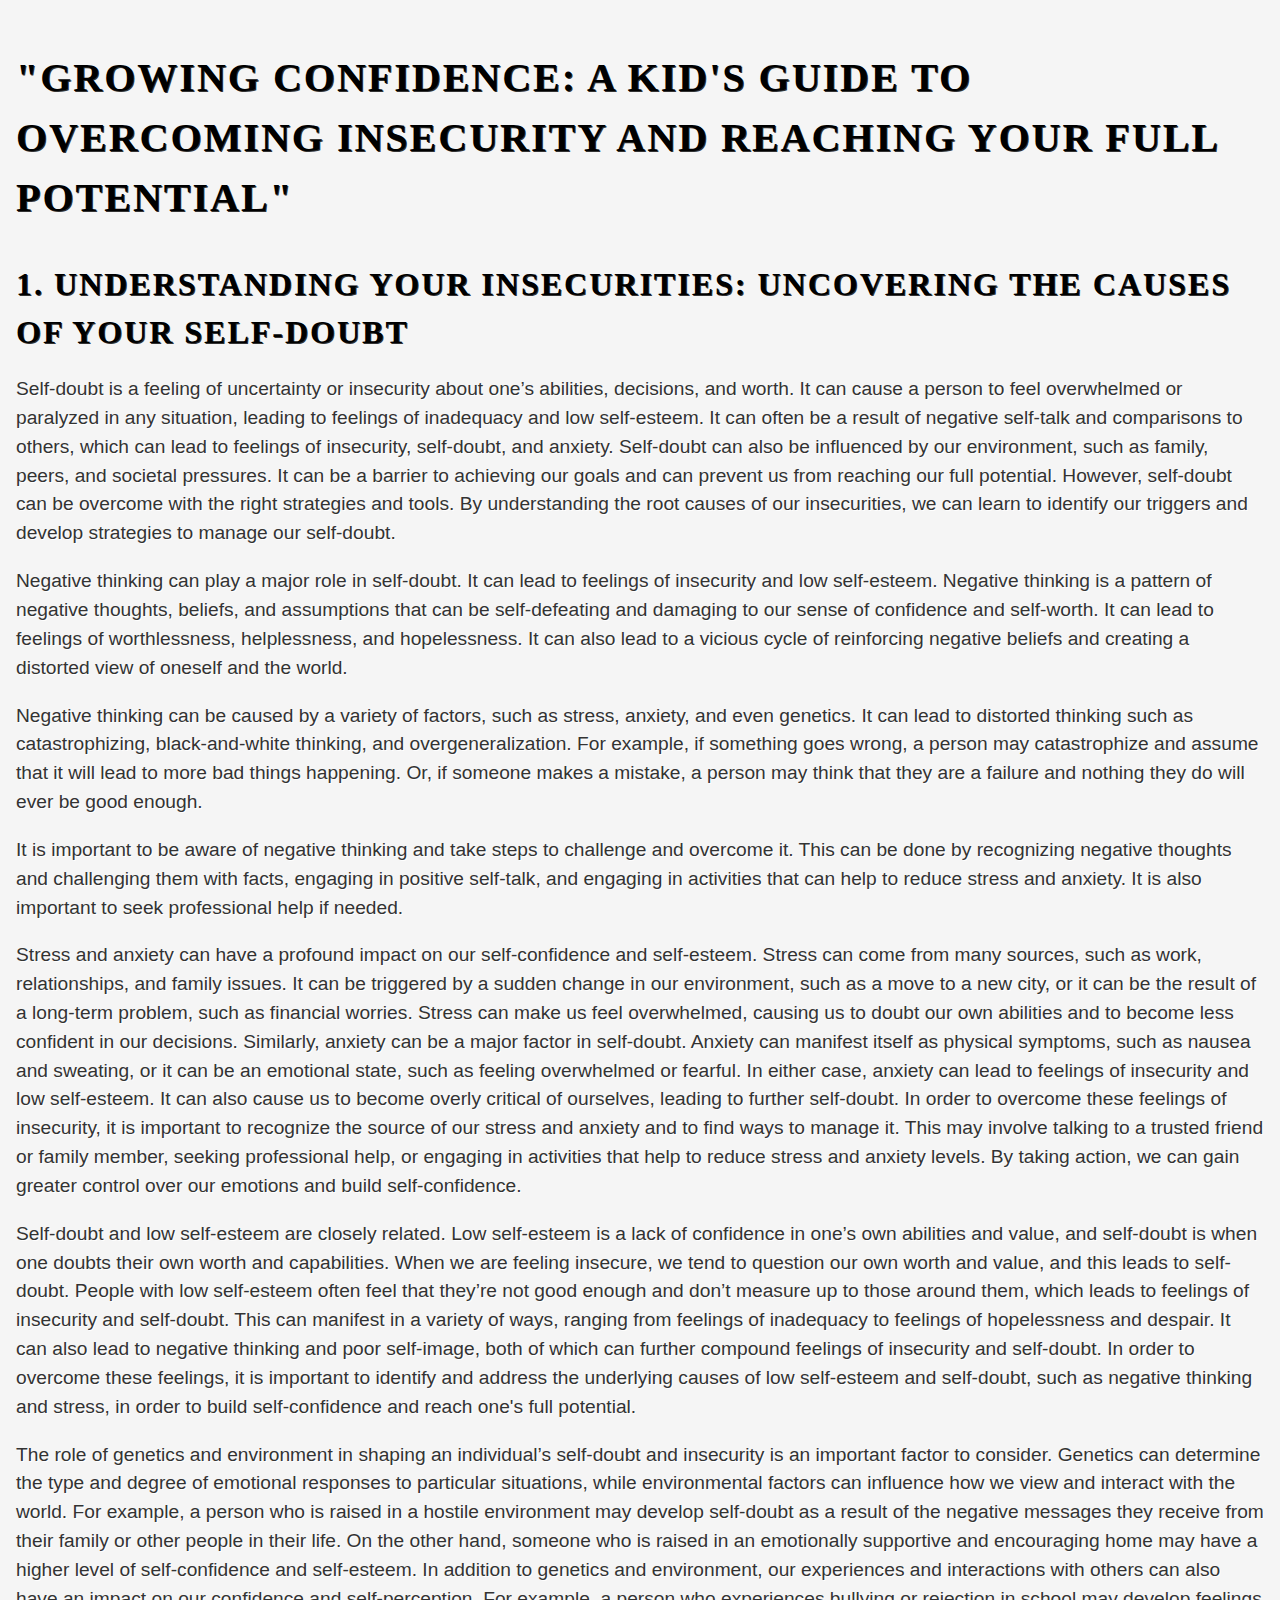
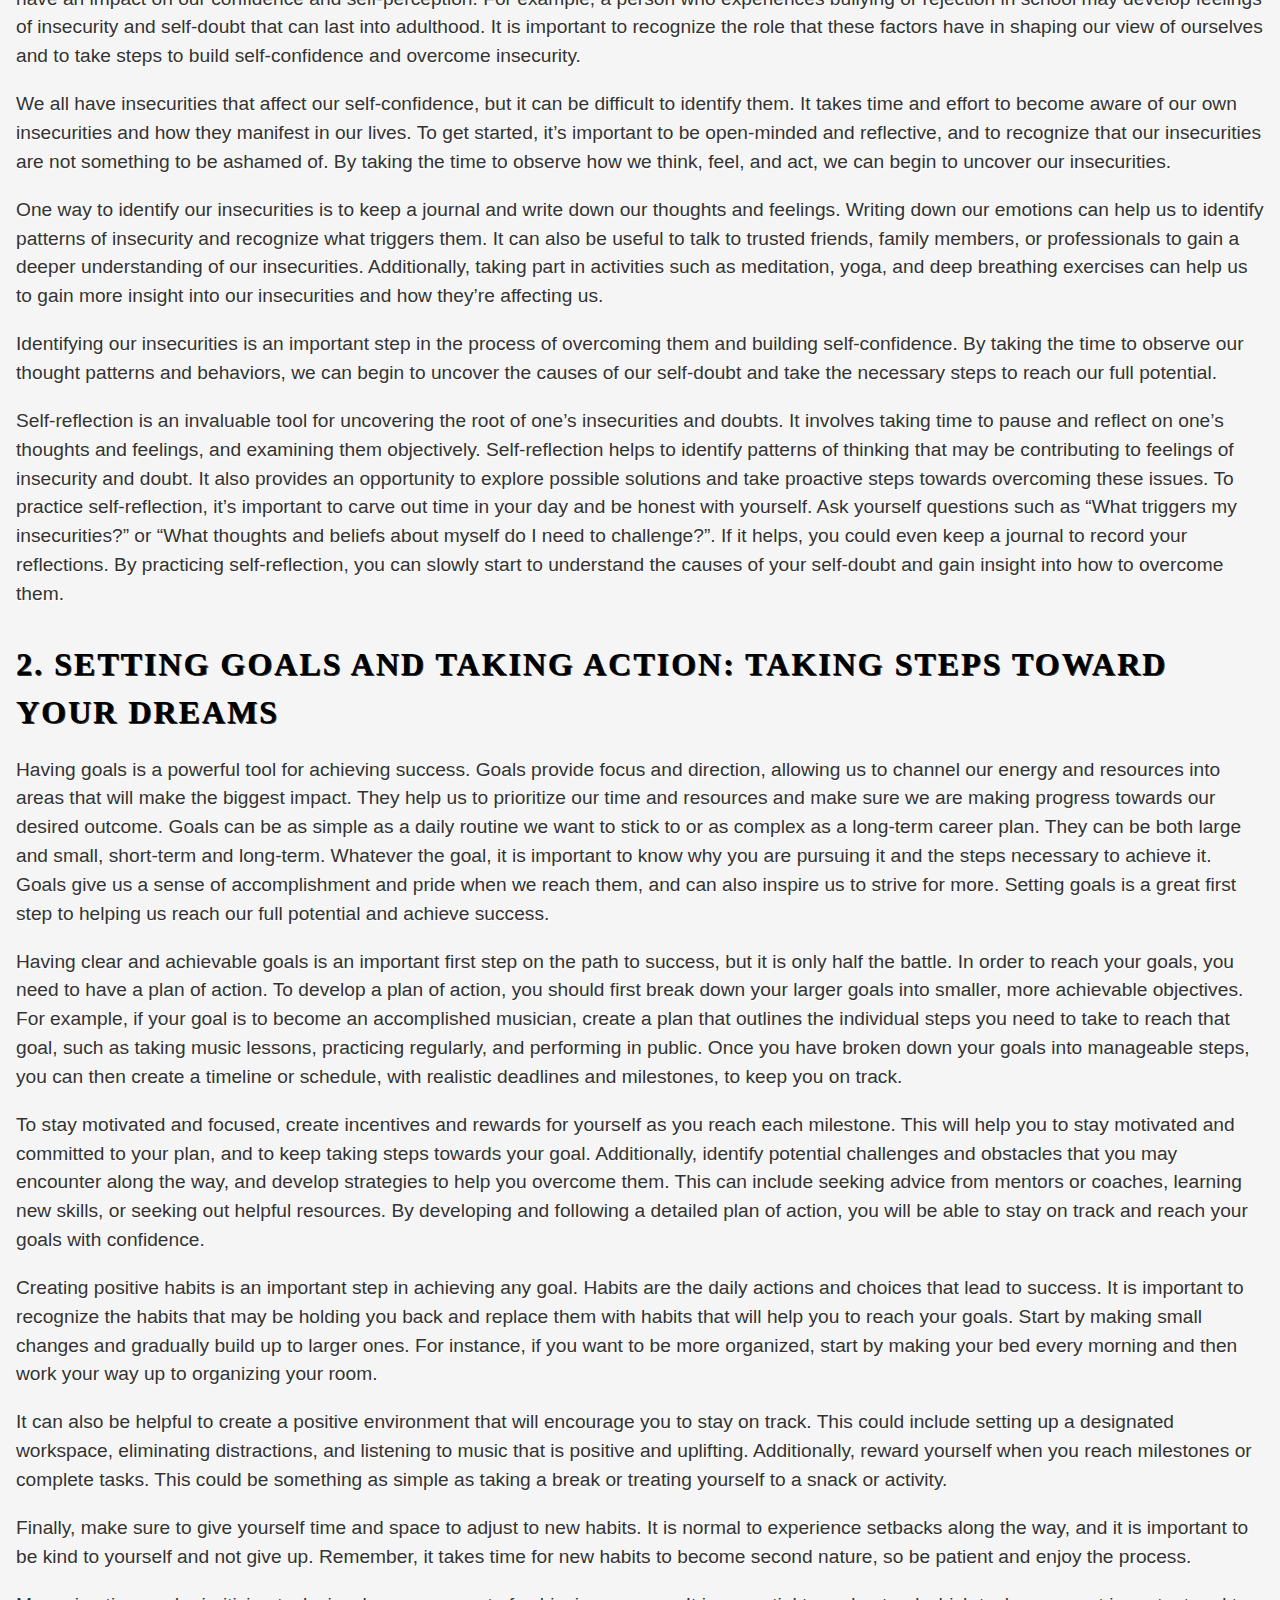
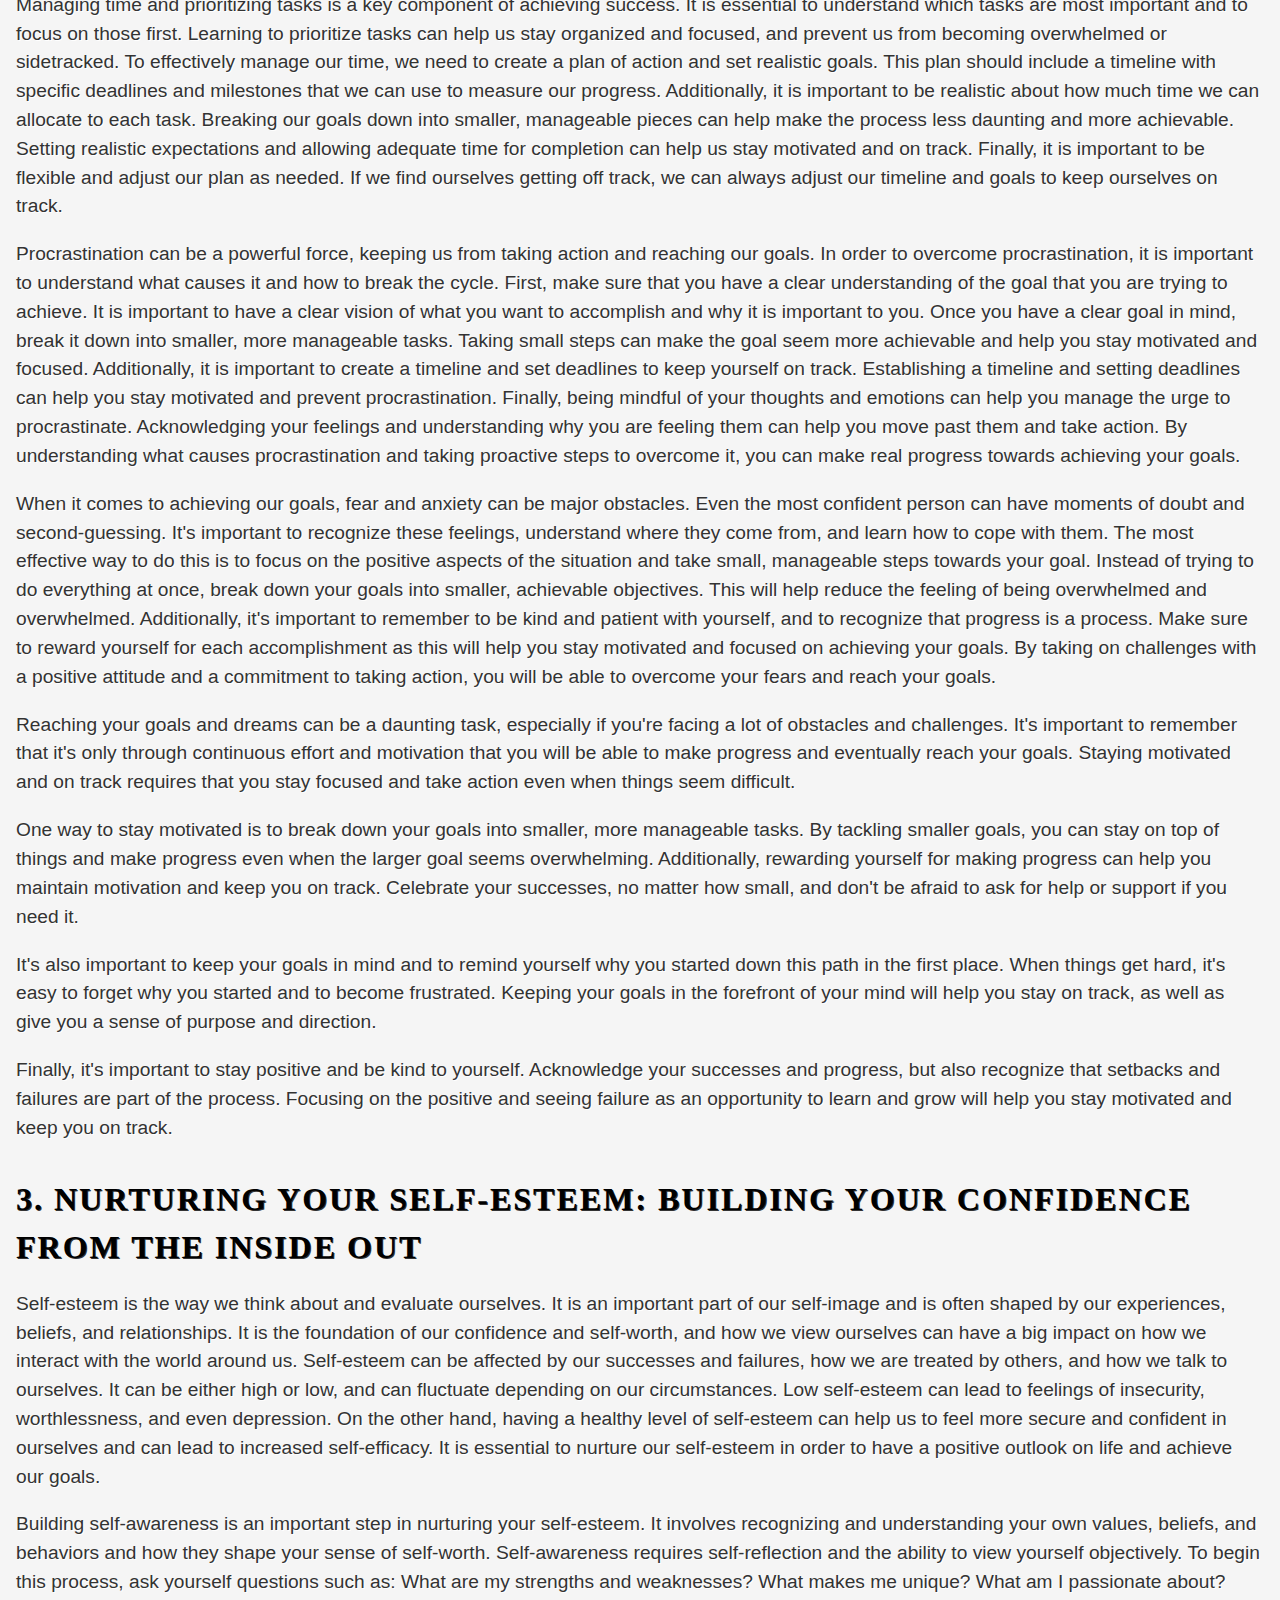
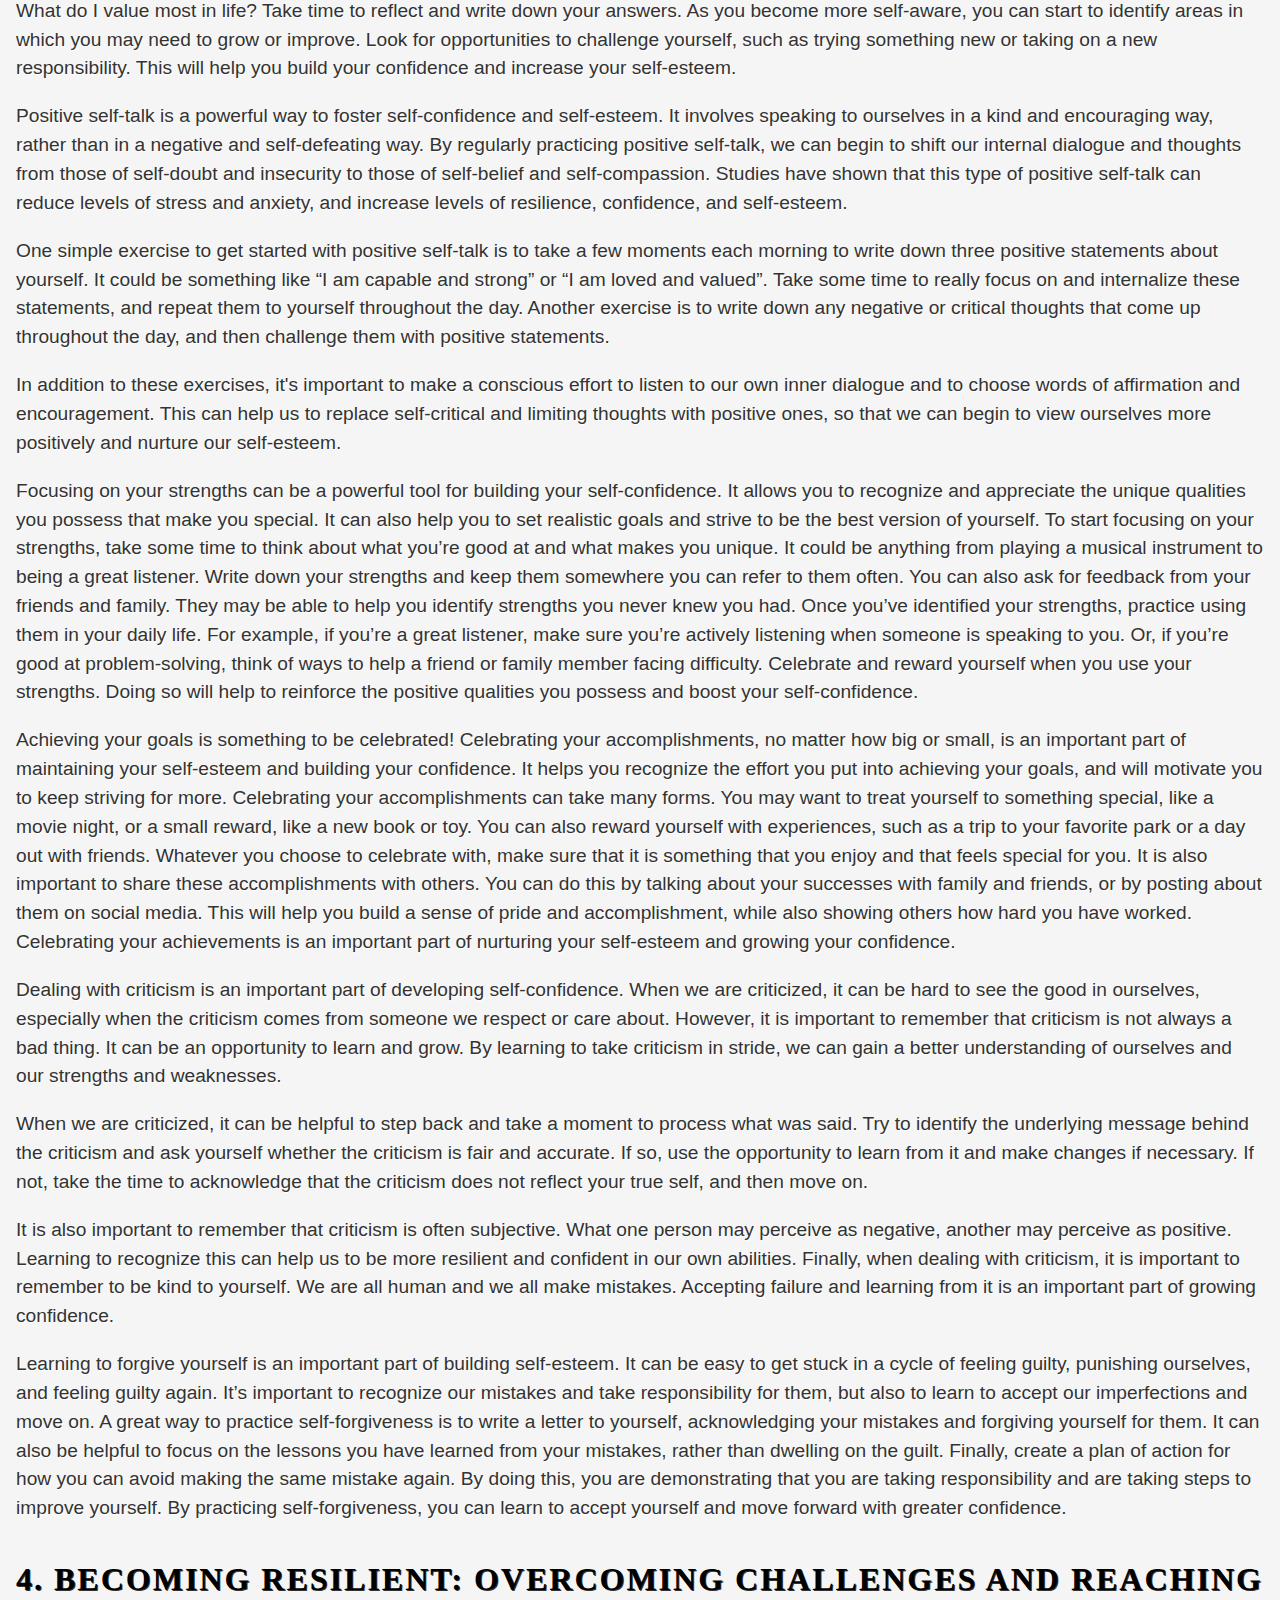
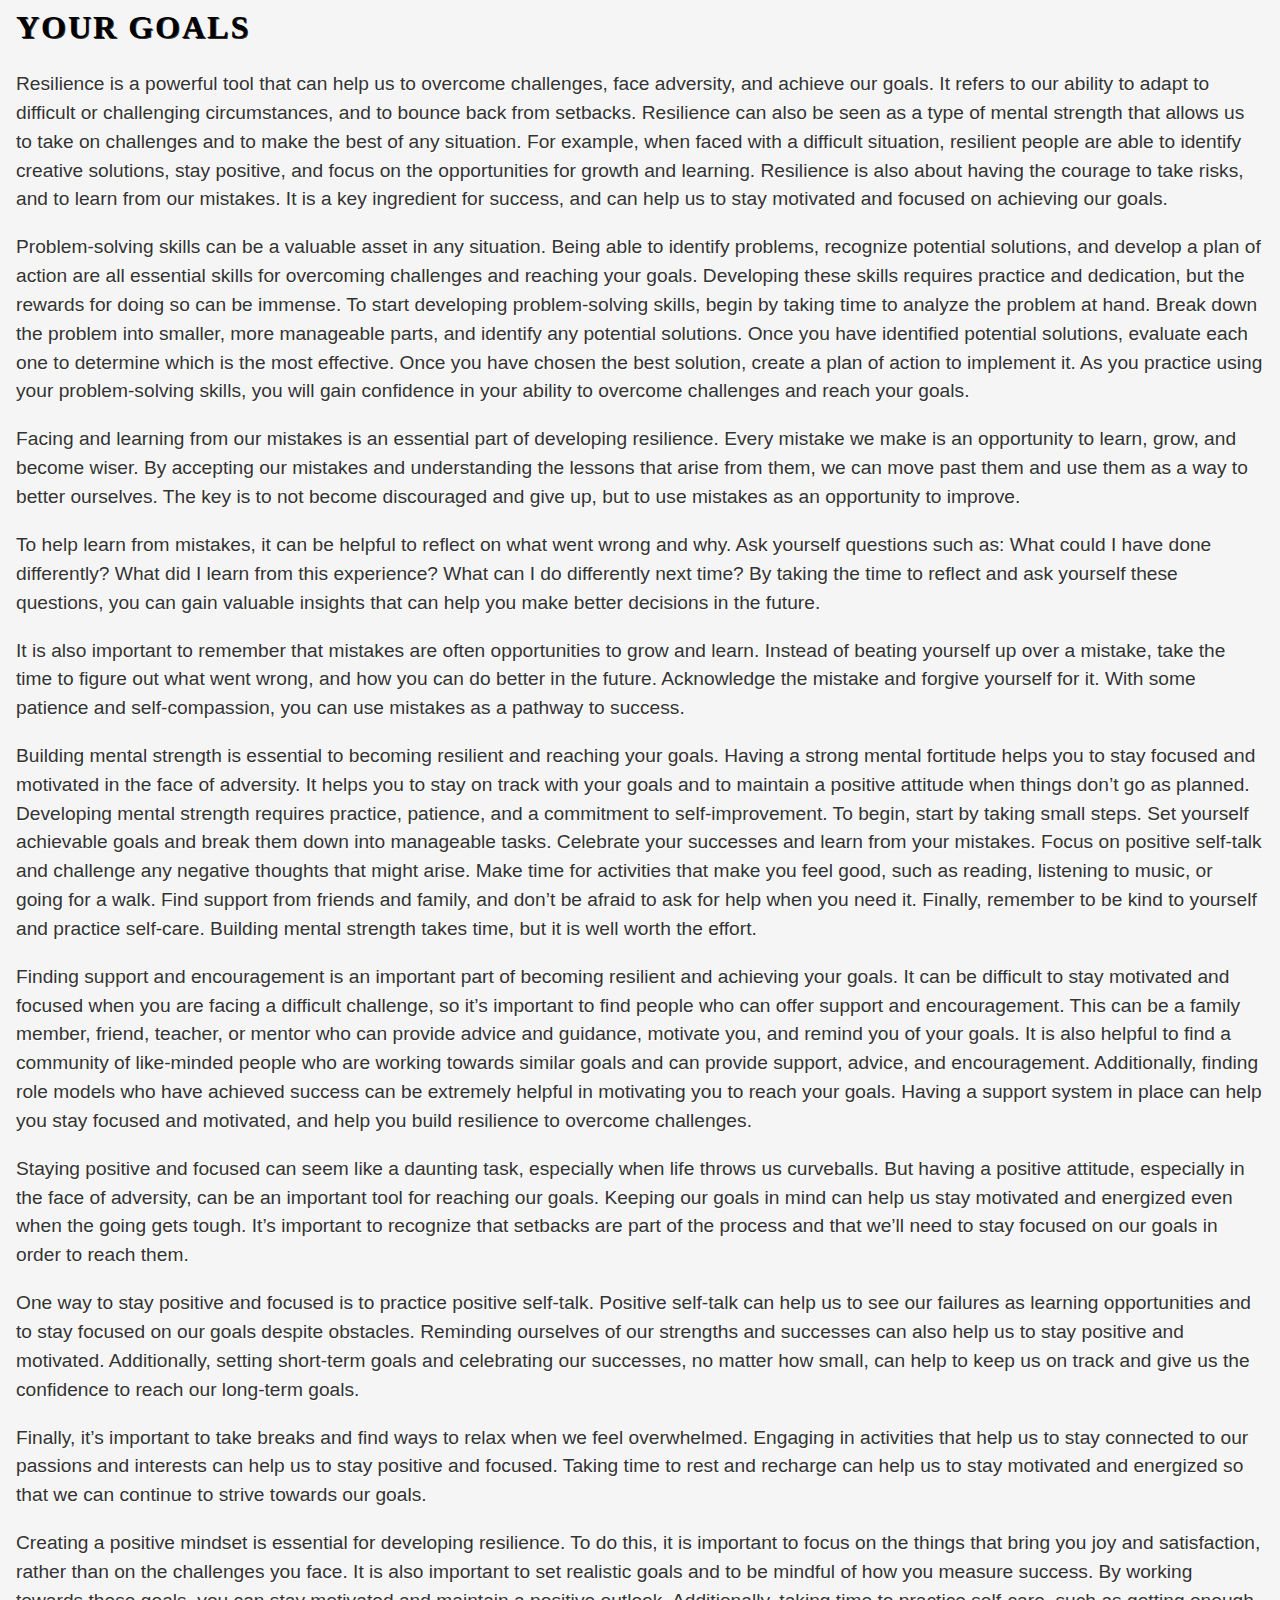
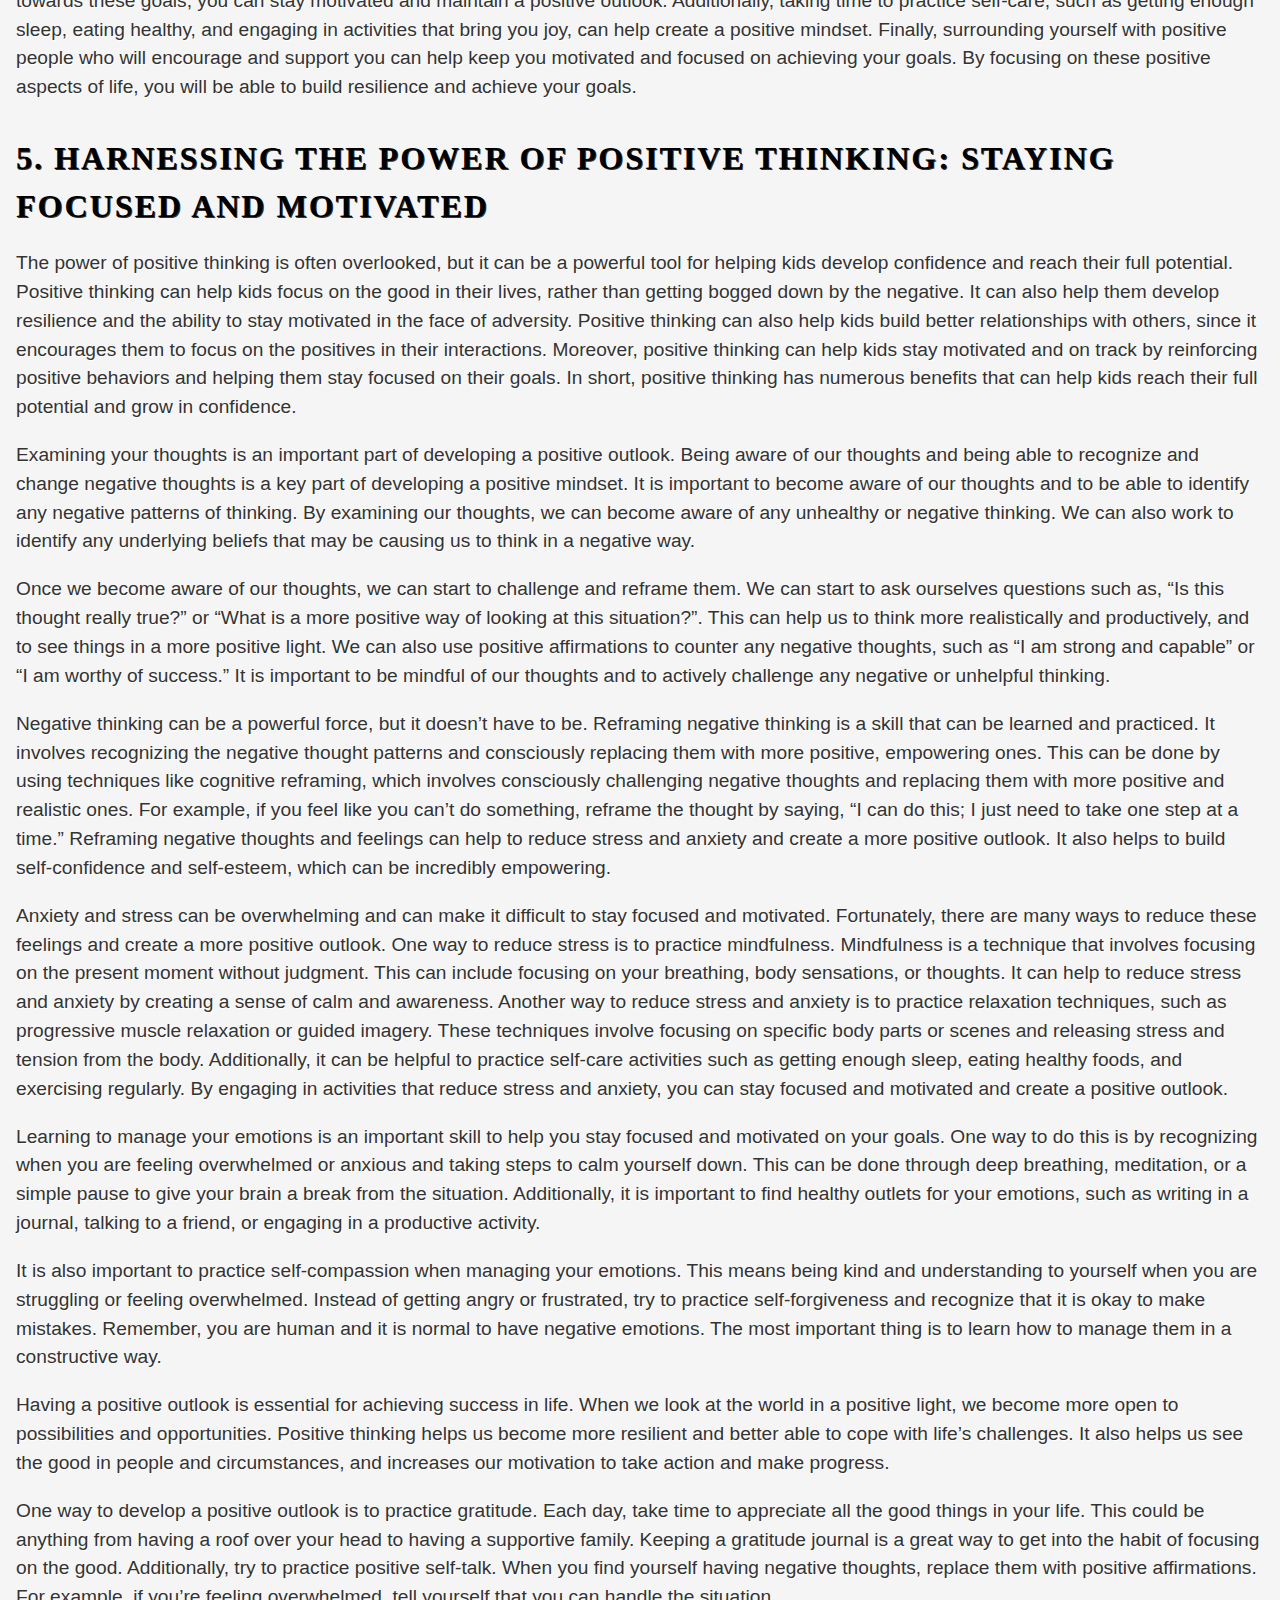
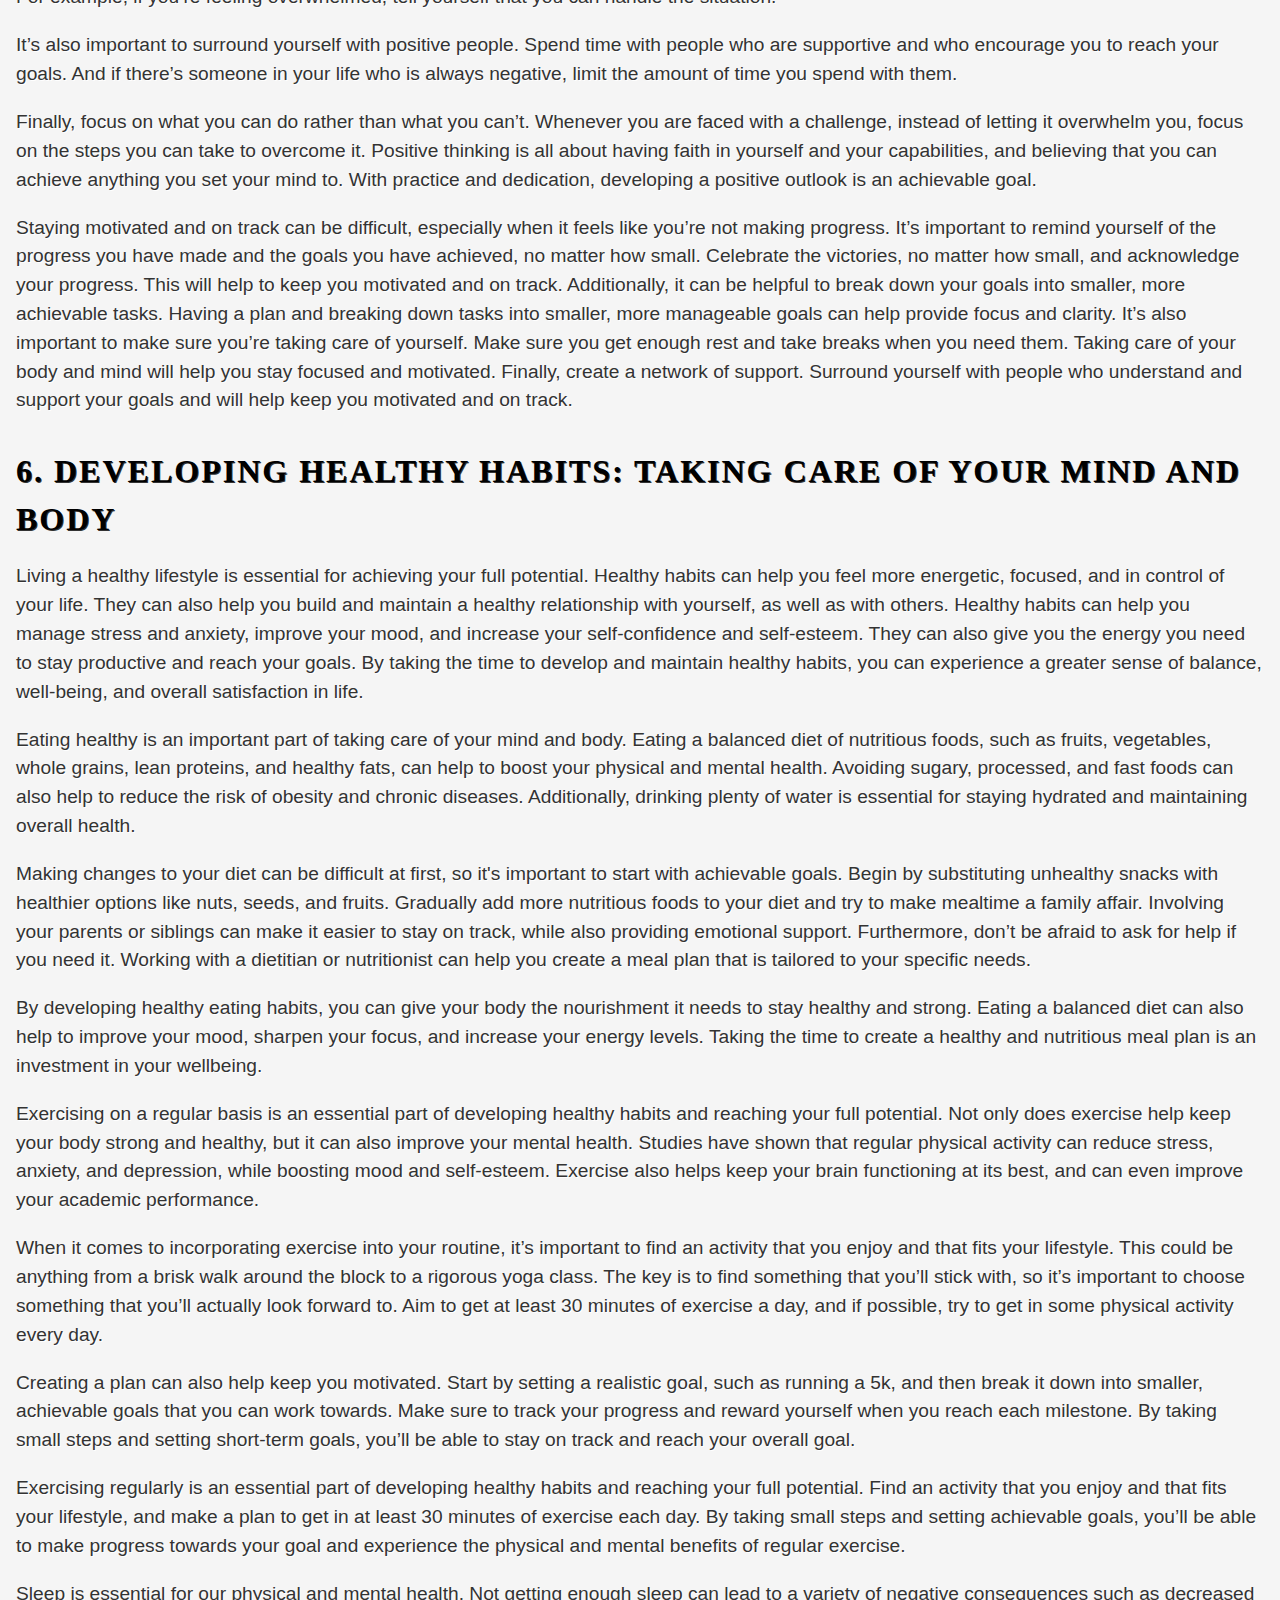
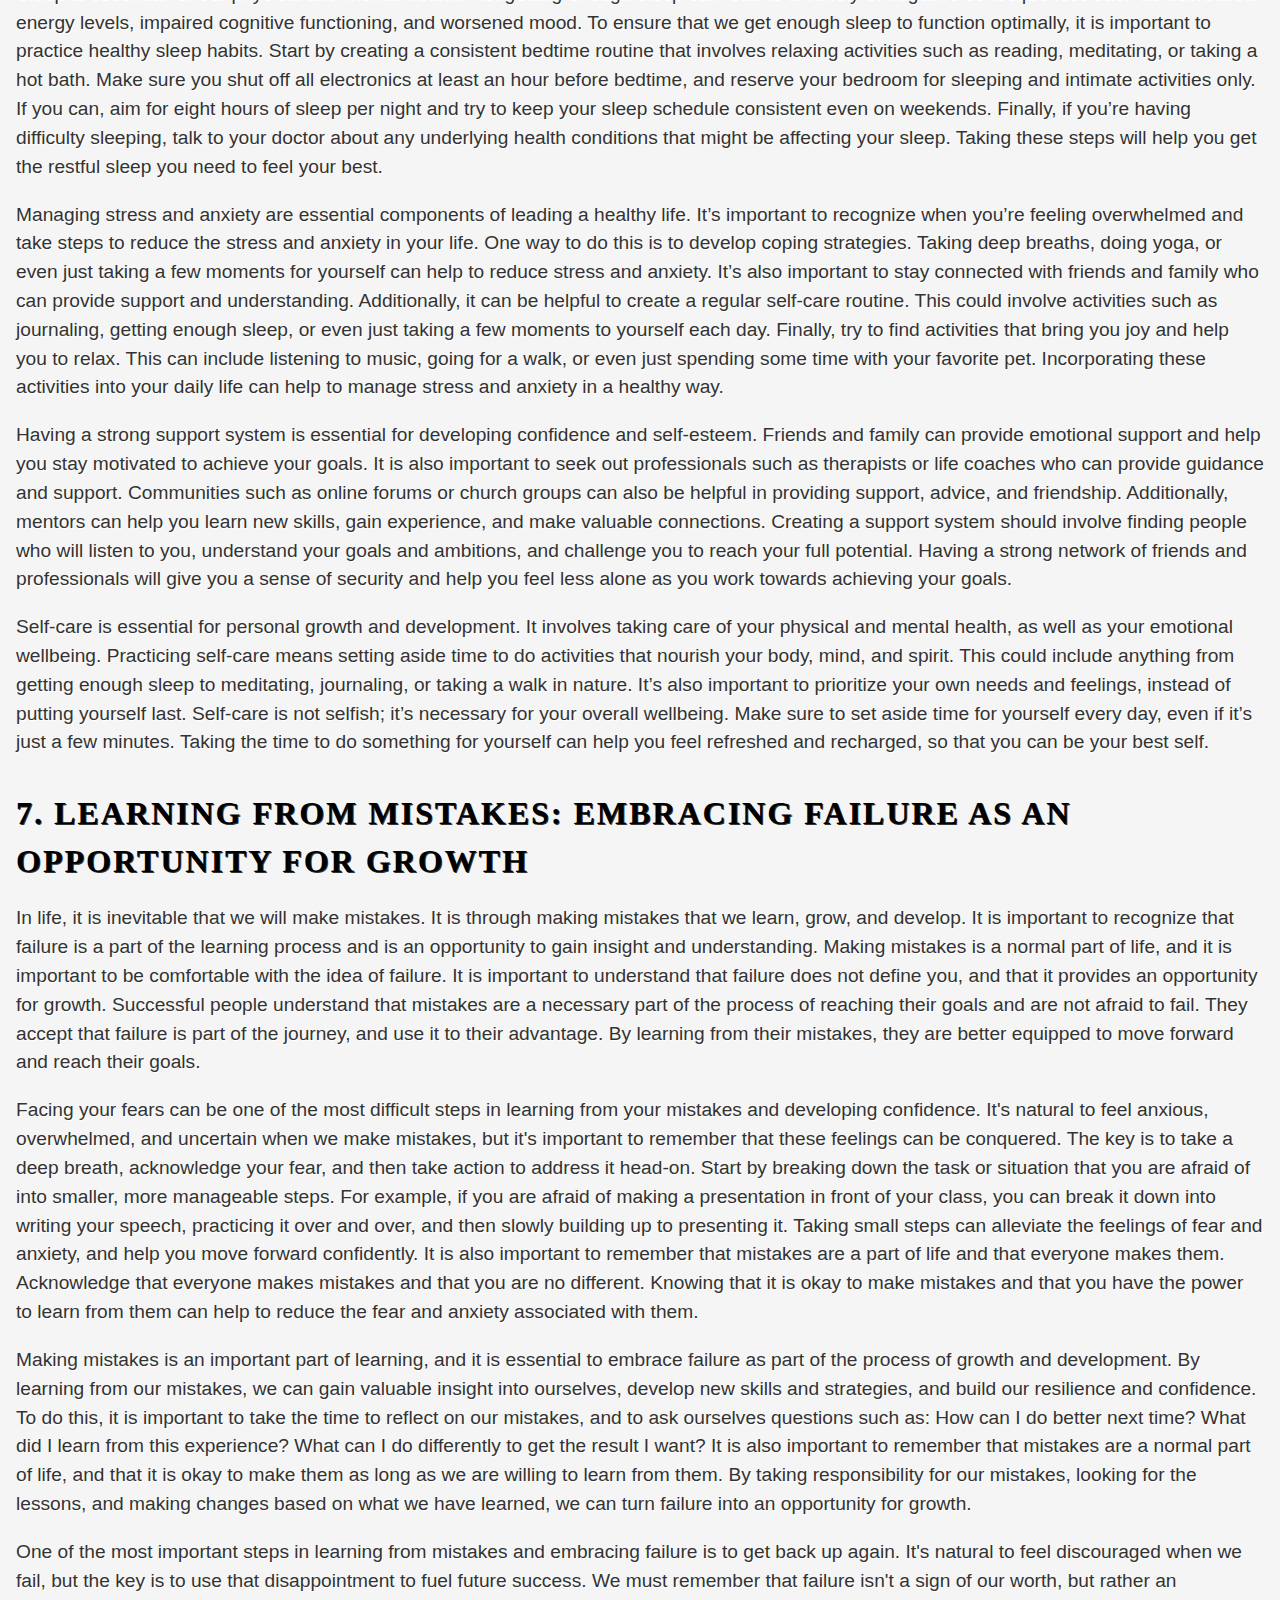
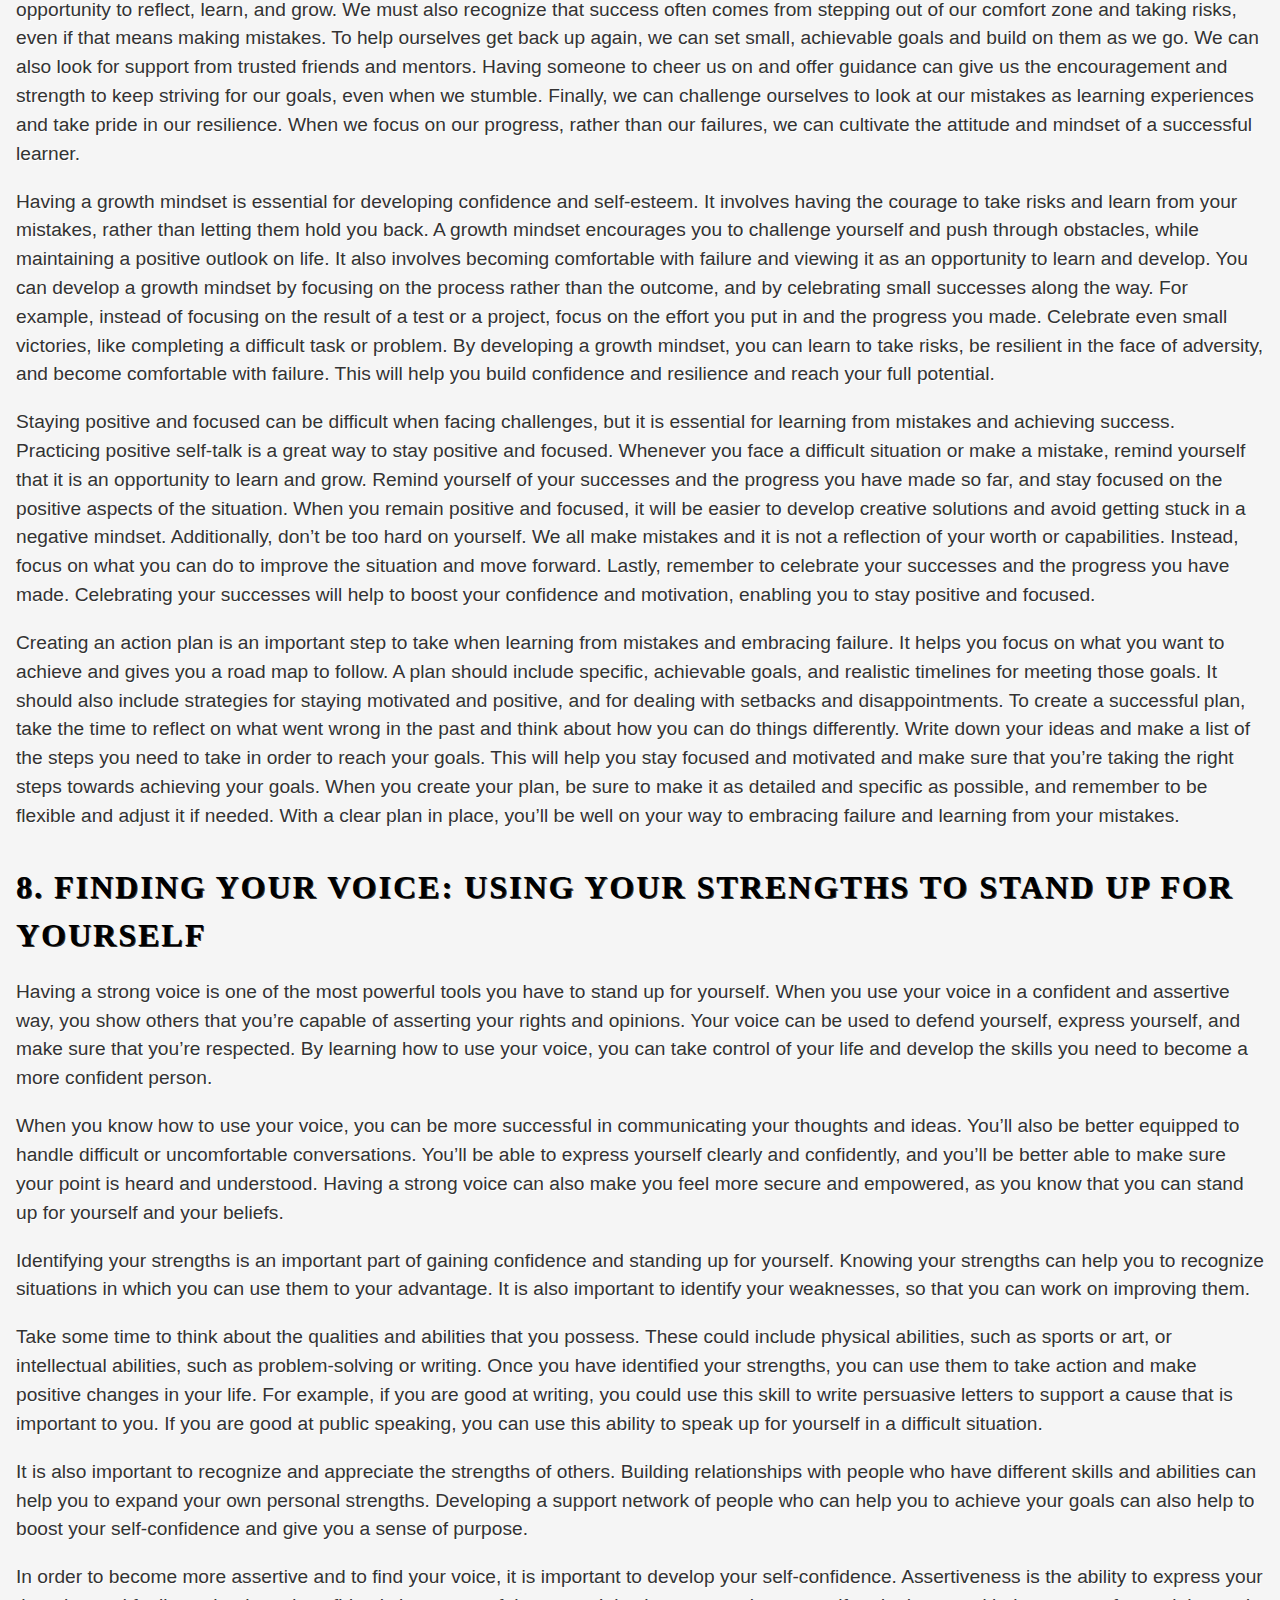
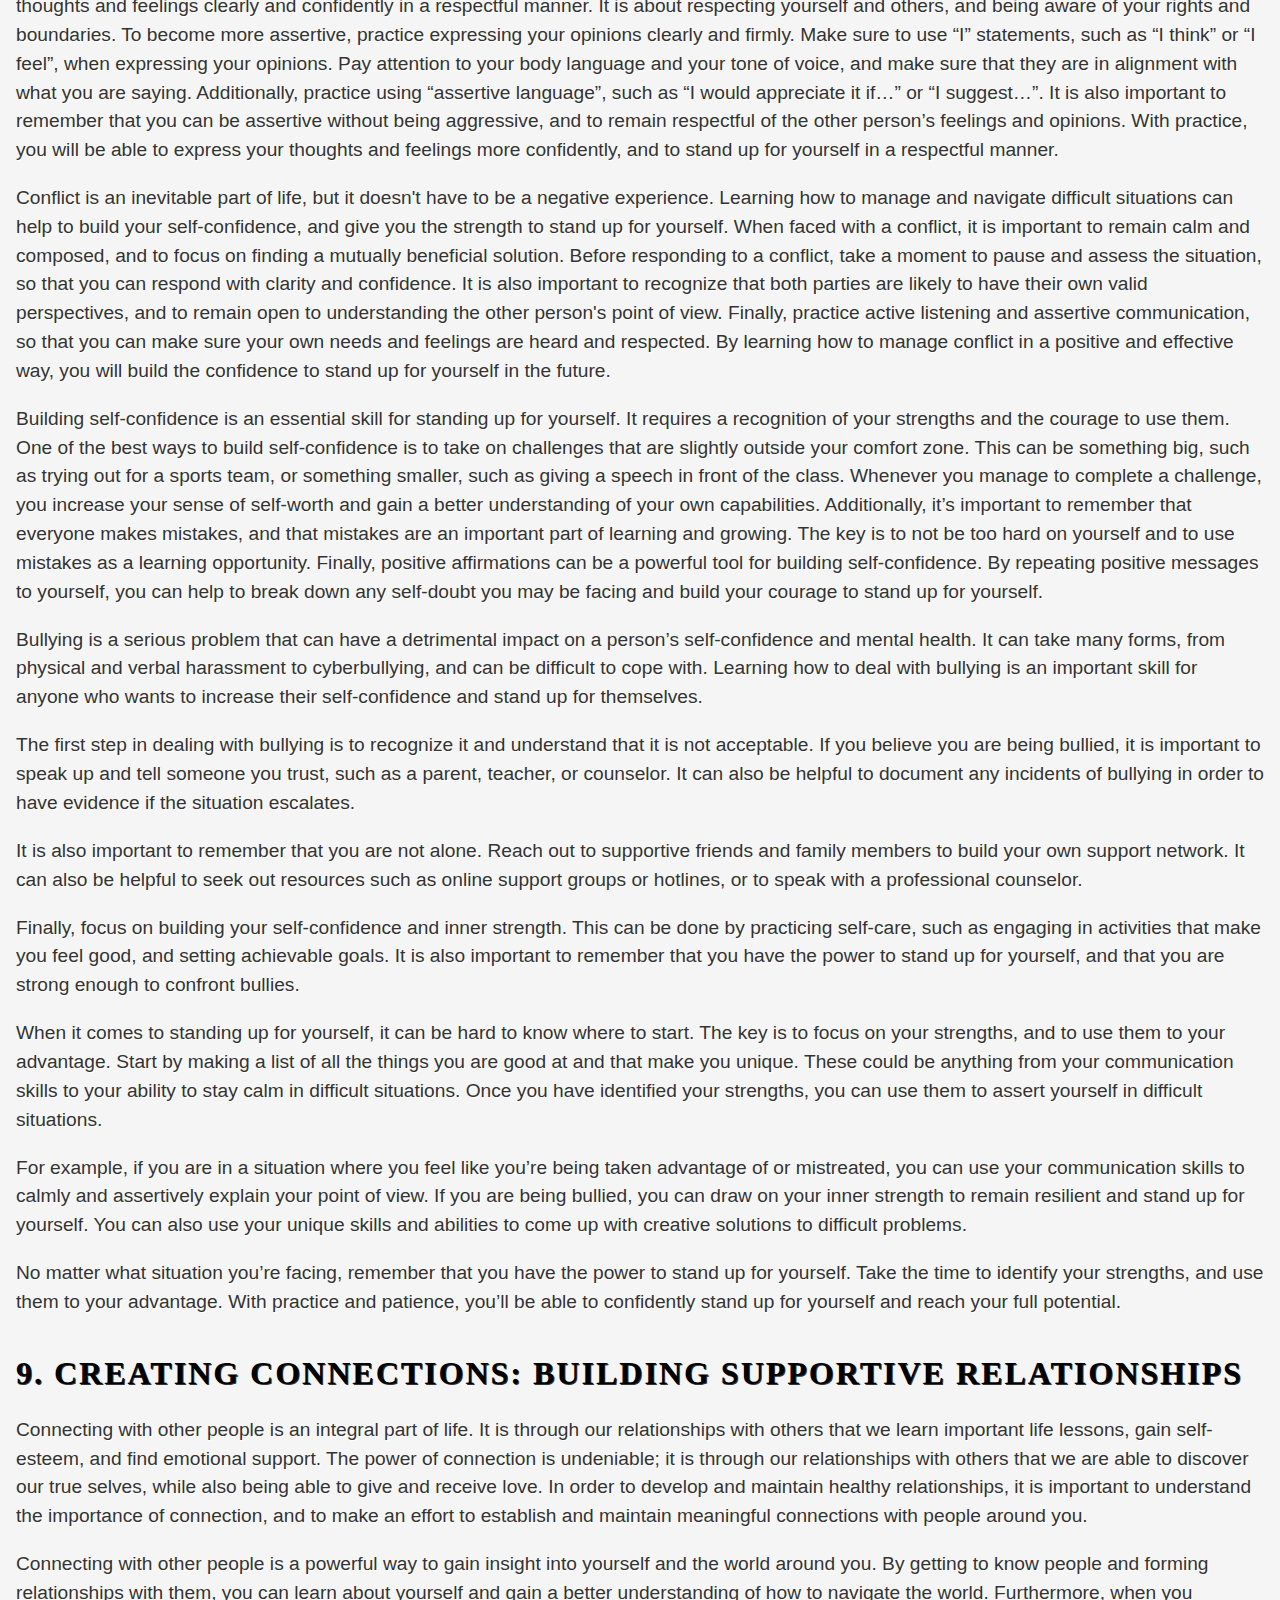
<file: confidence.html>
<!DOCTYPE html>
<html lang="en">
<head>
    <meta charset="UTF-8">
    <meta http-equiv="X-UA-Compatible" content="IE=edge">
    <meta name="viewport" content="width=device-width, initial-scale=1.0">
    <title>A Kingdom Undone: The Rise and Fall of Denkyira in the 18th Century Ashanti Wars</title>
    <link rel="stylesheet" type="text/css" href="style.css">
</head>
<body>
  <h1>"Growing Confidence: A Kid's Guide to Overcoming Insecurity and Reaching Your Full Potential"</h1>
<h2>1. Understanding Your Insecurities: Uncovering the Causes of Your Self-Doubt</h2>
<p>Self-doubt is a feeling of uncertainty or insecurity about one’s abilities, decisions, and worth. It can cause a person to feel overwhelmed or paralyzed in any situation, leading to feelings of inadequacy and low self-esteem. It can often be a result of negative self-talk and comparisons to others, which can lead to feelings of insecurity, self-doubt, and anxiety. Self-doubt can also be influenced by our environment, such as family, peers, and societal pressures. It can be a barrier to achieving our goals and can prevent us from reaching our full potential. However, self-doubt can be overcome with the right strategies and tools. By understanding the root causes of our insecurities, we can learn to identify our triggers and develop strategies to manage our self-doubt.</p>
<p>Negative thinking can play a major role in self-doubt. It can lead to feelings of insecurity and low self-esteem. Negative thinking is a pattern of negative thoughts, beliefs, and assumptions that can be self-defeating and damaging to our sense of confidence and self-worth. It can lead to feelings of worthlessness, helplessness, and hopelessness. It can also lead to a vicious cycle of reinforcing negative beliefs and creating a distorted view of oneself and the world. </p>
<p>Negative thinking can be caused by a variety of factors, such as stress, anxiety, and even genetics. It can lead to distorted thinking such as catastrophizing, black-and-white thinking, and overgeneralization. For example, if something goes wrong, a person may catastrophize and assume that it will lead to more bad things happening. Or, if someone makes a mistake, a person may think that they are a failure and nothing they do will ever be good enough. </p>
<p>It is important to be aware of negative thinking and take steps to challenge and overcome it. This can be done by recognizing negative thoughts and challenging them with facts, engaging in positive self-talk, and engaging in activities that can help to reduce stress and anxiety. It is also important to seek professional help if needed.</p>
<p>Stress and anxiety can have a profound impact on our self-confidence and self-esteem. Stress can come from many sources, such as work, relationships, and family issues. It can be triggered by a sudden change in our environment, such as a move to a new city, or it can be the result of a long-term problem, such as financial worries. Stress can make us feel overwhelmed, causing us to doubt our own abilities and to become less confident in our decisions. Similarly, anxiety can be a major factor in self-doubt. Anxiety can manifest itself as physical symptoms, such as nausea and sweating, or it can be an emotional state, such as feeling overwhelmed or fearful. In either case, anxiety can lead to feelings of insecurity and low self-esteem. It can also cause us to become overly critical of ourselves, leading to further self-doubt. In order to overcome these feelings of insecurity, it is important to recognize the source of our stress and anxiety and to find ways to manage it. This may involve talking to a trusted friend or family member, seeking professional help, or engaging in activities that help to reduce stress and anxiety levels. By taking action, we can gain greater control over our emotions and build self-confidence.</p>
<p>Self-doubt and low self-esteem are closely related. Low self-esteem is a lack of confidence in one’s own abilities and value, and self-doubt is when one doubts their own worth and capabilities. When we are feeling insecure, we tend to question our own worth and value, and this leads to self-doubt. People with low self-esteem often feel that they’re not good enough and don’t measure up to those around them, which leads to feelings of insecurity and self-doubt. This can manifest in a variety of ways, ranging from feelings of inadequacy to feelings of hopelessness and despair. It can also lead to negative thinking and poor self-image, both of which can further compound feelings of insecurity and self-doubt. In order to overcome these feelings, it is important to identify and address the underlying causes of low self-esteem and self-doubt, such as negative thinking and stress, in order to build self-confidence and reach one's full potential.</p>
<p>The role of genetics and environment in shaping an individual’s self-doubt and insecurity is an important factor to consider. Genetics can determine the type and degree of emotional responses to particular situations, while environmental factors can influence how we view and interact with the world. For example, a person who is raised in a hostile environment may develop self-doubt as a result of the negative messages they receive from their family or other people in their life. On the other hand, someone who is raised in an emotionally supportive and encouraging home may have a higher level of self-confidence and self-esteem. In addition to genetics and environment, our experiences and interactions with others can also have an impact on our confidence and self-perception. For example, a person who experiences bullying or rejection in school may develop feelings of insecurity and self-doubt that can last into adulthood. It is important to recognize the role that these factors have in shaping our view of ourselves and to take steps to build self-confidence and overcome insecurity.</p>
<p>We all have insecurities that affect our self-confidence, but it can be difficult to identify them. It takes time and effort to become aware of our own insecurities and how they manifest in our lives. To get started, it’s important to be open-minded and reflective, and to recognize that our insecurities are not something to be ashamed of. By taking the time to observe how we think, feel, and act, we can begin to uncover our insecurities. </p>
<p>One way to identify our insecurities is to keep a journal and write down our thoughts and feelings. Writing down our emotions can help us to identify patterns of insecurity and recognize what triggers them. It can also be useful to talk to trusted friends, family members, or professionals to gain a deeper understanding of our insecurities. Additionally, taking part in activities such as meditation, yoga, and deep breathing exercises can help us to gain more insight into our insecurities and how they’re affecting us. </p>
<p>Identifying our insecurities is an important step in the process of overcoming them and building self-confidence. By taking the time to observe our thought patterns and behaviors, we can begin to uncover the causes of our self-doubt and take the necessary steps to reach our full potential.</p>
<p>Self-reflection is an invaluable tool for uncovering the root of one’s insecurities and doubts. It involves taking time to pause and reflect on one’s thoughts and feelings, and examining them objectively. Self-reflection helps to identify patterns of thinking that may be contributing to feelings of insecurity and doubt. It also provides an opportunity to explore possible solutions and take proactive steps towards overcoming these issues. To practice self-reflection, it’s important to carve out time in your day and be honest with yourself. Ask yourself questions such as “What triggers my insecurities?” or “What thoughts and beliefs about myself do I need to challenge?”. If it helps, you could even keep a journal to record your reflections. By practicing self-reflection, you can slowly start to understand the causes of your self-doubt and gain insight into how to overcome them.</p>
<h2>2. Setting Goals and Taking Action: Taking Steps Toward Your Dreams</h2>
<p>Having goals is a powerful tool for achieving success. Goals provide focus and direction, allowing us to channel our energy and resources into areas that will make the biggest impact. They help us to prioritize our time and resources and make sure we are making progress towards our desired outcome. Goals can be as simple as a daily routine we want to stick to or as complex as a long-term career plan. They can be both large and small, short-term and long-term. Whatever the goal, it is important to know why you are pursuing it and the steps necessary to achieve it. Goals give us a sense of accomplishment and pride when we reach them, and can also inspire us to strive for more. Setting goals is a great first step to helping us reach our full potential and achieve success.</p>
<p>Having clear and achievable goals is an important first step on the path to success, but it is only half the battle. In order to reach your goals, you need to have a plan of action. To develop a plan of action, you should first break down your larger goals into smaller, more achievable objectives. For example, if your goal is to become an accomplished musician, create a plan that outlines the individual steps you need to take to reach that goal, such as taking music lessons, practicing regularly, and performing in public. Once you have broken down your goals into manageable steps, you can then create a timeline or schedule, with realistic deadlines and milestones, to keep you on track.</p>
<p>To stay motivated and focused, create incentives and rewards for yourself as you reach each milestone. This will help you to stay motivated and committed to your plan, and to keep taking steps towards your goal. Additionally, identify potential challenges and obstacles that you may encounter along the way, and develop strategies to help you overcome them. This can include seeking advice from mentors or coaches, learning new skills, or seeking out helpful resources. By developing and following a detailed plan of action, you will be able to stay on track and reach your goals with confidence.</p>
<p>Creating positive habits is an important step in achieving any goal. Habits are the daily actions and choices that lead to success. It is important to recognize the habits that may be holding you back and replace them with habits that will help you to reach your goals. Start by making small changes and gradually build up to larger ones. For instance, if you want to be more organized, start by making your bed every morning and then work your way up to organizing your room. </p>
<p>It can also be helpful to create a positive environment that will encourage you to stay on track. This could include setting up a designated workspace, eliminating distractions, and listening to music that is positive and uplifting. Additionally, reward yourself when you reach milestones or complete tasks. This could be something as simple as taking a break or treating yourself to a snack or activity. </p>
<p>Finally, make sure to give yourself time and space to adjust to new habits. It is normal to experience setbacks along the way, and it is important to be kind to yourself and not give up. Remember, it takes time for new habits to become second nature, so be patient and enjoy the process.</p>
<p>Managing time and prioritizing tasks is a key component of achieving success. It is essential to understand which tasks are most important and to focus on those first. Learning to prioritize tasks can help us stay organized and focused, and prevent us from becoming overwhelmed or sidetracked. To effectively manage our time, we need to create a plan of action and set realistic goals. This plan should include a timeline with specific deadlines and milestones that we can use to measure our progress. Additionally, it is important to be realistic about how much time we can allocate to each task. Breaking our goals down into smaller, manageable pieces can help make the process less daunting and more achievable. Setting realistic expectations and allowing adequate time for completion can help us stay motivated and on track. Finally, it is important to be flexible and adjust our plan as needed. If we find ourselves getting off track, we can always adjust our timeline and goals to keep ourselves on track.</p>
<p>Procrastination can be a powerful force, keeping us from taking action and reaching our goals. In order to overcome procrastination, it is important to understand what causes it and how to break the cycle. First, make sure that you have a clear understanding of the goal that you are trying to achieve. It is important to have a clear vision of what you want to accomplish and why it is important to you. Once you have a clear goal in mind, break it down into smaller, more manageable tasks. Taking small steps can make the goal seem more achievable and help you stay motivated and focused. Additionally, it is important to create a timeline and set deadlines to keep yourself on track. Establishing a timeline and setting deadlines can help you stay motivated and prevent procrastination. Finally, being mindful of your thoughts and emotions can help you manage the urge to procrastinate. Acknowledging your feelings and understanding why you are feeling them can help you move past them and take action. By understanding what causes procrastination and taking proactive steps to overcome it, you can make real progress towards achieving your goals.</p>
<p>When it comes to achieving our goals, fear and anxiety can be major obstacles. Even the most confident person can have moments of doubt and second-guessing. It's important to recognize these feelings, understand where they come from, and learn how to cope with them. The most effective way to do this is to focus on the positive aspects of the situation and take small, manageable steps towards your goal. Instead of trying to do everything at once, break down your goals into smaller, achievable objectives. This will help reduce the feeling of being overwhelmed and overwhelmed. Additionally, it's important to remember to be kind and patient with yourself, and to recognize that progress is a process. Make sure to reward yourself for each accomplishment as this will help you stay motivated and focused on achieving your goals. By taking on challenges with a positive attitude and a commitment to taking action, you will be able to overcome your fears and reach your goals.</p>
<p>Reaching your goals and dreams can be a daunting task, especially if you're facing a lot of obstacles and challenges. It's important to remember that it's only through continuous effort and motivation that you will be able to make progress and eventually reach your goals. Staying motivated and on track requires that you stay focused and take action even when things seem difficult. </p>
<p>One way to stay motivated is to break down your goals into smaller, more manageable tasks. By tackling smaller goals, you can stay on top of things and make progress even when the larger goal seems overwhelming. Additionally, rewarding yourself for making progress can help you maintain motivation and keep you on track. Celebrate your successes, no matter how small, and don't be afraid to ask for help or support if you need it.</p>
<p>It's also important to keep your goals in mind and to remind yourself why you started down this path in the first place. When things get hard, it's easy to forget why you started and to become frustrated. Keeping your goals in the forefront of your mind will help you stay on track, as well as give you a sense of purpose and direction.</p>
<p>Finally, it's important to stay positive and be kind to yourself. Acknowledge your successes and progress, but also recognize that setbacks and failures are part of the process. Focusing on the positive and seeing failure as an opportunity to learn and grow will help you stay motivated and keep you on track.</p>
<h2>3. Nurturing Your Self-Esteem: Building Your Confidence from the Inside Out</h2>
<p>Self-esteem is the way we think about and evaluate ourselves. It is an important part of our self-image and is often shaped by our experiences, beliefs, and relationships. It is the foundation of our confidence and self-worth, and how we view ourselves can have a big impact on how we interact with the world around us. Self-esteem can be affected by our successes and failures, how we are treated by others, and how we talk to ourselves. It can be either high or low, and can fluctuate depending on our circumstances. Low self-esteem can lead to feelings of insecurity, worthlessness, and even depression. On the other hand, having a healthy level of self-esteem can help us to feel more secure and confident in ourselves and can lead to increased self-efficacy. It is essential to nurture our self-esteem in order to have a positive outlook on life and achieve our goals.</p>
<p>Building self-awareness is an important step in nurturing your self-esteem. It involves recognizing and understanding your own values, beliefs, and behaviors and how they shape your sense of self-worth. Self-awareness requires self-reflection and the ability to view yourself objectively. To begin this process, ask yourself questions such as: What are my strengths and weaknesses? What makes me unique? What am I passionate about? What do I value most in life? Take time to reflect and write down your answers. As you become more self-aware, you can start to identify areas in which you may need to grow or improve. Look for opportunities to challenge yourself, such as trying something new or taking on a new responsibility. This will help you build your confidence and increase your self-esteem.</p>
<p>Positive self-talk is a powerful way to foster self-confidence and self-esteem. It involves speaking to ourselves in a kind and encouraging way, rather than in a negative and self-defeating way. By regularly practicing positive self-talk, we can begin to shift our internal dialogue and thoughts from those of self-doubt and insecurity to those of self-belief and self-compassion. Studies have shown that this type of positive self-talk can reduce levels of stress and anxiety, and increase levels of resilience, confidence, and self-esteem.</p>
<p>One simple exercise to get started with positive self-talk is to take a few moments each morning to write down three positive statements about yourself. It could be something like “I am capable and strong” or “I am loved and valued”. Take some time to really focus on and internalize these statements, and repeat them to yourself throughout the day. Another exercise is to write down any negative or critical thoughts that come up throughout the day, and then challenge them with positive statements.</p>
<p>In addition to these exercises, it's important to make a conscious effort to listen to our own inner dialogue and to choose words of affirmation and encouragement. This can help us to replace self-critical and limiting thoughts with positive ones, so that we can begin to view ourselves more positively and nurture our self-esteem.</p>
<p>Focusing on your strengths can be a powerful tool for building your self-confidence. It allows you to recognize and appreciate the unique qualities you possess that make you special. It can also help you to set realistic goals and strive to be the best version of yourself. To start focusing on your strengths, take some time to think about what you’re good at and what makes you unique. It could be anything from playing a musical instrument to being a great listener. Write down your strengths and keep them somewhere you can refer to them often. You can also ask for feedback from your friends and family. They may be able to help you identify strengths you never knew you had. Once you’ve identified your strengths, practice using them in your daily life. For example, if you’re a great listener, make sure you’re actively listening when someone is speaking to you. Or, if you’re good at problem-solving, think of ways to help a friend or family member facing difficulty. Celebrate and reward yourself when you use your strengths. Doing so will help to reinforce the positive qualities you possess and boost your self-confidence.</p>
<p>Achieving your goals is something to be celebrated! Celebrating your accomplishments, no matter how big or small, is an important part of maintaining your self-esteem and building your confidence. It helps you recognize the effort you put into achieving your goals, and will motivate you to keep striving for more. Celebrating your accomplishments can take many forms. You may want to treat yourself to something special, like a movie night, or a small reward, like a new book or toy. You can also reward yourself with experiences, such as a trip to your favorite park or a day out with friends. Whatever you choose to celebrate with, make sure that it is something that you enjoy and that feels special for you. It is also important to share these accomplishments with others. You can do this by talking about your successes with family and friends, or by posting about them on social media. This will help you build a sense of pride and accomplishment, while also showing others how hard you have worked. Celebrating your achievements is an important part of nurturing your self-esteem and growing your confidence.</p>
<p>Dealing with criticism is an important part of developing self-confidence. When we are criticized, it can be hard to see the good in ourselves, especially when the criticism comes from someone we respect or care about. However, it is important to remember that criticism is not always a bad thing. It can be an opportunity to learn and grow. By learning to take criticism in stride, we can gain a better understanding of ourselves and our strengths and weaknesses. </p>
<p>When we are criticized, it can be helpful to step back and take a moment to process what was said. Try to identify the underlying message behind the criticism and ask yourself whether the criticism is fair and accurate. If so, use the opportunity to learn from it and make changes if necessary. If not, take the time to acknowledge that the criticism does not reflect your true self, and then move on. </p>
<p>It is also important to remember that criticism is often subjective. What one person may perceive as negative, another may perceive as positive. Learning to recognize this can help us to be more resilient and confident in our own abilities. Finally, when dealing with criticism, it is important to remember to be kind to yourself. We are all human and we all make mistakes. Accepting failure and learning from it is an important part of growing confidence.</p>
<p>Learning to forgive yourself is an important part of building self-esteem. It can be easy to get stuck in a cycle of feeling guilty, punishing ourselves, and feeling guilty again. It’s important to recognize our mistakes and take responsibility for them, but also to learn to accept our imperfections and move on. A great way to practice self-forgiveness is to write a letter to yourself, acknowledging your mistakes and forgiving yourself for them. It can also be helpful to focus on the lessons you have learned from your mistakes, rather than dwelling on the guilt. Finally, create a plan of action for how you can avoid making the same mistake again. By doing this, you are demonstrating that you are taking responsibility and are taking steps to improve yourself. By practicing self-forgiveness, you can learn to accept yourself and move forward with greater confidence.</p>
<h2>4. Becoming Resilient: Overcoming Challenges and Reaching Your Goals</h2>
<p>Resilience is a powerful tool that can help us to overcome challenges, face adversity, and achieve our goals. It refers to our ability to adapt to difficult or challenging circumstances, and to bounce back from setbacks. Resilience can also be seen as a type of mental strength that allows us to take on challenges and to make the best of any situation. For example, when faced with a difficult situation, resilient people are able to identify creative solutions, stay positive, and focus on the opportunities for growth and learning. Resilience is also about having the courage to take risks, and to learn from our mistakes. It is a key ingredient for success, and can help us to stay motivated and focused on achieving our goals.</p>
<p>Problem-solving skills can be a valuable asset in any situation. Being able to identify problems, recognize potential solutions, and develop a plan of action are all essential skills for overcoming challenges and reaching your goals. Developing these skills requires practice and dedication, but the rewards for doing so can be immense. To start developing problem-solving skills, begin by taking time to analyze the problem at hand. Break down the problem into smaller, more manageable parts, and identify any potential solutions. Once you have identified potential solutions, evaluate each one to determine which is the most effective. Once you have chosen the best solution, create a plan of action to implement it. As you practice using your problem-solving skills, you will gain confidence in your ability to overcome challenges and reach your goals.</p>
<p>Facing and learning from our mistakes is an essential part of developing resilience. Every mistake we make is an opportunity to learn, grow, and become wiser. By accepting our mistakes and understanding the lessons that arise from them, we can move past them and use them as a way to better ourselves. The key is to not become discouraged and give up, but to use mistakes as an opportunity to improve. </p>
<p>To help learn from mistakes, it can be helpful to reflect on what went wrong and why. Ask yourself questions such as: What could I have done differently? What did I learn from this experience? What can I do differently next time? By taking the time to reflect and ask yourself these questions, you can gain valuable insights that can help you make better decisions in the future. </p>
<p>It is also important to remember that mistakes are often opportunities to grow and learn. Instead of beating yourself up over a mistake, take the time to figure out what went wrong, and how you can do better in the future. Acknowledge the mistake and forgive yourself for it. With some patience and self-compassion, you can use mistakes as a pathway to success.</p>
<p>Building mental strength is essential to becoming resilient and reaching your goals. Having a strong mental fortitude helps you to stay focused and motivated in the face of adversity. It helps you to stay on track with your goals and to maintain a positive attitude when things don’t go as planned. Developing mental strength requires practice, patience, and a commitment to self-improvement. To begin, start by taking small steps. Set yourself achievable goals and break them down into manageable tasks. Celebrate your successes and learn from your mistakes. Focus on positive self-talk and challenge any negative thoughts that might arise. Make time for activities that make you feel good, such as reading, listening to music, or going for a walk. Find support from friends and family, and don’t be afraid to ask for help when you need it. Finally, remember to be kind to yourself and practice self-care. Building mental strength takes time, but it is well worth the effort.</p>
<p>Finding support and encouragement is an important part of becoming resilient and achieving your goals. It can be difficult to stay motivated and focused when you are facing a difficult challenge, so it’s important to find people who can offer support and encouragement. This can be a family member, friend, teacher, or mentor who can provide advice and guidance, motivate you, and remind you of your goals. It is also helpful to find a community of like-minded people who are working towards similar goals and can provide support, advice, and encouragement. Additionally, finding role models who have achieved success can be extremely helpful in motivating you to reach your goals. Having a support system in place can help you stay focused and motivated, and help you build resilience to overcome challenges.</p>
<p>Staying positive and focused can seem like a daunting task, especially when life throws us curveballs. But having a positive attitude, especially in the face of adversity, can be an important tool for reaching our goals. Keeping our goals in mind can help us stay motivated and energized even when the going gets tough. It’s important to recognize that setbacks are part of the process and that we’ll need to stay focused on our goals in order to reach them. </p>
<p>One way to stay positive and focused is to practice positive self-talk. Positive self-talk can help us to see our failures as learning opportunities and to stay focused on our goals despite obstacles. Reminding ourselves of our strengths and successes can also help us to stay positive and motivated. Additionally, setting short-term goals and celebrating our successes, no matter how small, can help to keep us on track and give us the confidence to reach our long-term goals. </p>
<p>Finally, it’s important to take breaks and find ways to relax when we feel overwhelmed. Engaging in activities that help us to stay connected to our passions and interests can help us to stay positive and focused. Taking time to rest and recharge can help us to stay motivated and energized so that we can continue to strive towards our goals.</p>
<p>Creating a positive mindset is essential for developing resilience. To do this, it is important to focus on the things that bring you joy and satisfaction, rather than on the challenges you face. It is also important to set realistic goals and to be mindful of how you measure success. By working towards these goals, you can stay motivated and maintain a positive outlook. Additionally, taking time to practice self-care, such as getting enough sleep, eating healthy, and engaging in activities that bring you joy, can help create a positive mindset. Finally, surrounding yourself with positive people who will encourage and support you can help keep you motivated and focused on achieving your goals. By focusing on these positive aspects of life, you will be able to build resilience and achieve your goals.</p>
<h2>5. Harnessing the Power of Positive Thinking: Staying Focused and Motivated</h2>
<p>The power of positive thinking is often overlooked, but it can be a powerful tool for helping kids develop confidence and reach their full potential. Positive thinking can help kids focus on the good in their lives, rather than getting bogged down by the negative. It can also help them develop resilience and the ability to stay motivated in the face of adversity. Positive thinking can also help kids build better relationships with others, since it encourages them to focus on the positives in their interactions. Moreover, positive thinking can help kids stay motivated and on track by reinforcing positive behaviors and helping them stay focused on their goals. In short, positive thinking has numerous benefits that can help kids reach their full potential and grow in confidence.</p>
<p>Examining your thoughts is an important part of developing a positive outlook. Being aware of our thoughts and being able to recognize and change negative thoughts is a key part of developing a positive mindset. It is important to become aware of our thoughts and to be able to identify any negative patterns of thinking. By examining our thoughts, we can become aware of any unhealthy or negative thinking. We can also work to identify any underlying beliefs that may be causing us to think in a negative way. </p>
<p>Once we become aware of our thoughts, we can start to challenge and reframe them. We can start to ask ourselves questions such as, “Is this thought really true?” or “What is a more positive way of looking at this situation?”. This can help us to think more realistically and productively, and to see things in a more positive light. We can also use positive affirmations to counter any negative thoughts, such as “I am strong and capable” or “I am worthy of success.” It is important to be mindful of our thoughts and to actively challenge any negative or unhelpful thinking.</p>
<p>Negative thinking can be a powerful force, but it doesn’t have to be. Reframing negative thinking is a skill that can be learned and practiced. It involves recognizing the negative thought patterns and consciously replacing them with more positive, empowering ones. This can be done by using techniques like cognitive reframing, which involves consciously challenging negative thoughts and replacing them with more positive and realistic ones. For example, if you feel like you can’t do something, reframe the thought by saying, “I can do this; I just need to take one step at a time.” Reframing negative thoughts and feelings can help to reduce stress and anxiety and create a more positive outlook. It also helps to build self-confidence and self-esteem, which can be incredibly empowering.</p>
<p>Anxiety and stress can be overwhelming and can make it difficult to stay focused and motivated. Fortunately, there are many ways to reduce these feelings and create a more positive outlook. One way to reduce stress is to practice mindfulness. Mindfulness is a technique that involves focusing on the present moment without judgment. This can include focusing on your breathing, body sensations, or thoughts. It can help to reduce stress and anxiety by creating a sense of calm and awareness. Another way to reduce stress and anxiety is to practice relaxation techniques, such as progressive muscle relaxation or guided imagery. These techniques involve focusing on specific body parts or scenes and releasing stress and tension from the body. Additionally, it can be helpful to practice self-care activities such as getting enough sleep, eating healthy foods, and exercising regularly. By engaging in activities that reduce stress and anxiety, you can stay focused and motivated and create a positive outlook.</p>
<p>Learning to manage your emotions is an important skill to help you stay focused and motivated on your goals. One way to do this is by recognizing when you are feeling overwhelmed or anxious and taking steps to calm yourself down. This can be done through deep breathing, meditation, or a simple pause to give your brain a break from the situation. Additionally, it is important to find healthy outlets for your emotions, such as writing in a journal, talking to a friend, or engaging in a productive activity.</p>
<p>It is also important to practice self-compassion when managing your emotions. This means being kind and understanding to yourself when you are struggling or feeling overwhelmed. Instead of getting angry or frustrated, try to practice self-forgiveness and recognize that it is okay to make mistakes. Remember, you are human and it is normal to have negative emotions. The most important thing is to learn how to manage them in a constructive way.</p>
<p>Having a positive outlook is essential for achieving success in life. When we look at the world in a positive light, we become more open to possibilities and opportunities. Positive thinking helps us become more resilient and better able to cope with life’s challenges. It also helps us see the good in people and circumstances, and increases our motivation to take action and make progress. </p>
<p>One way to develop a positive outlook is to practice gratitude. Each day, take time to appreciate all the good things in your life. This could be anything from having a roof over your head to having a supportive family. Keeping a gratitude journal is a great way to get into the habit of focusing on the good. Additionally, try to practice positive self-talk. When you find yourself having negative thoughts, replace them with positive affirmations. For example, if you’re feeling overwhelmed, tell yourself that you can handle the situation. </p>
<p>It’s also important to surround yourself with positive people. Spend time with people who are supportive and who encourage you to reach your goals. And if there’s someone in your life who is always negative, limit the amount of time you spend with them.</p>
<p>Finally, focus on what you can do rather than what you can’t. Whenever you are faced with a challenge, instead of letting it overwhelm you, focus on the steps you can take to overcome it. Positive thinking is all about having faith in yourself and your capabilities, and believing that you can achieve anything you set your mind to. With practice and dedication, developing a positive outlook is an achievable goal.</p>
<p>Staying motivated and on track can be difficult, especially when it feels like you’re not making progress. It’s important to remind yourself of the progress you have made and the goals you have achieved, no matter how small. Celebrate the victories, no matter how small, and acknowledge your progress. This will help to keep you motivated and on track. Additionally, it can be helpful to break down your goals into smaller, more achievable tasks. Having a plan and breaking down tasks into smaller, more manageable goals can help provide focus and clarity. It’s also important to make sure you’re taking care of yourself. Make sure you get enough rest and take breaks when you need them. Taking care of your body and mind will help you stay focused and motivated. Finally, create a network of support. Surround yourself with people who understand and support your goals and will help keep you motivated and on track.</p>
<h2>6. Developing Healthy Habits: Taking Care of Your Mind and Body</h2>
<p>Living a healthy lifestyle is essential for achieving your full potential. Healthy habits can help you feel more energetic, focused, and in control of your life. They can also help you build and maintain a healthy relationship with yourself, as well as with others. Healthy habits can help you manage stress and anxiety, improve your mood, and increase your self-confidence and self-esteem. They can also give you the energy you need to stay productive and reach your goals. By taking the time to develop and maintain healthy habits, you can experience a greater sense of balance, well-being, and overall satisfaction in life.</p>
<p>Eating healthy is an important part of taking care of your mind and body. Eating a balanced diet of nutritious foods, such as fruits, vegetables, whole grains, lean proteins, and healthy fats, can help to boost your physical and mental health. Avoiding sugary, processed, and fast foods can also help to reduce the risk of obesity and chronic diseases. Additionally, drinking plenty of water is essential for staying hydrated and maintaining overall health. </p>
<p>Making changes to your diet can be difficult at first, so it's important to start with achievable goals. Begin by substituting unhealthy snacks with healthier options like nuts, seeds, and fruits. Gradually add more nutritious foods to your diet and try to make mealtime a family affair. Involving your parents or siblings can make it easier to stay on track, while also providing emotional support. Furthermore, don’t be afraid to ask for help if you need it. Working with a dietitian or nutritionist can help you create a meal plan that is tailored to your specific needs. </p>
<p>By developing healthy eating habits, you can give your body the nourishment it needs to stay healthy and strong. Eating a balanced diet can also help to improve your mood, sharpen your focus, and increase your energy levels. Taking the time to create a healthy and nutritious meal plan is an investment in your wellbeing.</p>
<p>Exercising on a regular basis is an essential part of developing healthy habits and reaching your full potential. Not only does exercise help keep your body strong and healthy, but it can also improve your mental health. Studies have shown that regular physical activity can reduce stress, anxiety, and depression, while boosting mood and self-esteem. Exercise also helps keep your brain functioning at its best, and can even improve your academic performance. </p>
<p>When it comes to incorporating exercise into your routine, it’s important to find an activity that you enjoy and that fits your lifestyle. This could be anything from a brisk walk around the block to a rigorous yoga class. The key is to find something that you’ll stick with, so it’s important to choose something that you’ll actually look forward to. Aim to get at least 30 minutes of exercise a day, and if possible, try to get in some physical activity every day. </p>
<p>Creating a plan can also help keep you motivated. Start by setting a realistic goal, such as running a 5k, and then break it down into smaller, achievable goals that you can work towards. Make sure to track your progress and reward yourself when you reach each milestone. By taking small steps and setting short-term goals, you’ll be able to stay on track and reach your overall goal. </p>
<p>Exercising regularly is an essential part of developing healthy habits and reaching your full potential. Find an activity that you enjoy and that fits your lifestyle, and make a plan to get in at least 30 minutes of exercise each day. By taking small steps and setting achievable goals, you’ll be able to make progress towards your goal and experience the physical and mental benefits of regular exercise. </p>
<p>Sleep is essential for our physical and mental health. Not getting enough sleep can lead to a variety of negative consequences such as decreased energy levels, impaired cognitive functioning, and worsened mood. To ensure that we get enough sleep to function optimally, it is important to practice healthy sleep habits. Start by creating a consistent bedtime routine that involves relaxing activities such as reading, meditating, or taking a hot bath. Make sure you shut off all electronics at least an hour before bedtime, and reserve your bedroom for sleeping and intimate activities only. If you can, aim for eight hours of sleep per night and try to keep your sleep schedule consistent even on weekends. Finally, if you’re having difficulty sleeping, talk to your doctor about any underlying health conditions that might be affecting your sleep. Taking these steps will help you get the restful sleep you need to feel your best.</p>
<p>Managing stress and anxiety are essential components of leading a healthy life. It’s important to recognize when you’re feeling overwhelmed and take steps to reduce the stress and anxiety in your life. One way to do this is to develop coping strategies. Taking deep breaths, doing yoga, or even just taking a few moments for yourself can help to reduce stress and anxiety. It’s also important to stay connected with friends and family who can provide support and understanding. Additionally, it can be helpful to create a regular self-care routine. This could involve activities such as journaling, getting enough sleep, or even just taking a few moments to yourself each day. Finally, try to find activities that bring you joy and help you to relax. This can include listening to music, going for a walk, or even just spending some time with your favorite pet. Incorporating these activities into your daily life can help to manage stress and anxiety in a healthy way.</p>
<p>Having a strong support system is essential for developing confidence and self-esteem. Friends and family can provide emotional support and help you stay motivated to achieve your goals. It is also important to seek out professionals such as therapists or life coaches who can provide guidance and support. Communities such as online forums or church groups can also be helpful in providing support, advice, and friendship. Additionally, mentors can help you learn new skills, gain experience, and make valuable connections. Creating a support system should involve finding people who will listen to you, understand your goals and ambitions, and challenge you to reach your full potential. Having a strong network of friends and professionals will give you a sense of security and help you feel less alone as you work towards achieving your goals.</p>
<p>Self-care is essential for personal growth and development. It involves taking care of your physical and mental health, as well as your emotional wellbeing. Practicing self-care means setting aside time to do activities that nourish your body, mind, and spirit. This could include anything from getting enough sleep to meditating, journaling, or taking a walk in nature. It’s also important to prioritize your own needs and feelings, instead of putting yourself last. Self-care is not selfish; it’s necessary for your overall wellbeing. Make sure to set aside time for yourself every day, even if it’s just a few minutes. Taking the time to do something for yourself can help you feel refreshed and recharged, so that you can be your best self.</p>
<h2>7. Learning from Mistakes: Embracing Failure as an Opportunity for Growth</h2>
<p>In life, it is inevitable that we will make mistakes. It is through making mistakes that we learn, grow, and develop. It is important to recognize that failure is a part of the learning process and is an opportunity to gain insight and understanding. Making mistakes is a normal part of life, and it is important to be comfortable with the idea of failure. It is important to understand that failure does not define you, and that it provides an opportunity for growth. Successful people understand that mistakes are a necessary part of the process of reaching their goals and are not afraid to fail. They accept that failure is part of the journey, and use it to their advantage. By learning from their mistakes, they are better equipped to move forward and reach their goals.</p>
<p>Facing your fears can be one of the most difficult steps in learning from your mistakes and developing confidence. It's natural to feel anxious, overwhelmed, and uncertain when we make mistakes, but it's important to remember that these feelings can be conquered. The key is to take a deep breath, acknowledge your fear, and then take action to address it head-on. Start by breaking down the task or situation that you are afraid of into smaller, more manageable steps. For example, if you are afraid of making a presentation in front of your class, you can break it down into writing your speech, practicing it over and over, and then slowly building up to presenting it. Taking small steps can alleviate the feelings of fear and anxiety, and help you move forward confidently. It is also important to remember that mistakes are a part of life and that everyone makes them. Acknowledge that everyone makes mistakes and that you are no different. Knowing that it is okay to make mistakes and that you have the power to learn from them can help to reduce the fear and anxiety associated with them.</p>
<p>Making mistakes is an important part of learning, and it is essential to embrace failure as part of the process of growth and development. By learning from our mistakes, we can gain valuable insight into ourselves, develop new skills and strategies, and build our resilience and confidence. To do this, it is important to take the time to reflect on our mistakes, and to ask ourselves questions such as: How can I do better next time? What did I learn from this experience? What can I do differently to get the result I want? It is also important to remember that mistakes are a normal part of life, and that it is okay to make them as long as we are willing to learn from them. By taking responsibility for our mistakes, looking for the lessons, and making changes based on what we have learned, we can turn failure into an opportunity for growth.</p>
<p>One of the most important steps in learning from mistakes and embracing failure is to get back up again. It's natural to feel discouraged when we fail, but the key is to use that disappointment to fuel future success. We must remember that failure isn't a sign of our worth, but rather an opportunity to reflect, learn, and grow. We must also recognize that success often comes from stepping out of our comfort zone and taking risks, even if that means making mistakes. To help ourselves get back up again, we can set small, achievable goals and build on them as we go. We can also look for support from trusted friends and mentors. Having someone to cheer us on and offer guidance can give us the encouragement and strength to keep striving for our goals, even when we stumble. Finally, we can challenge ourselves to look at our mistakes as learning experiences and take pride in our resilience. When we focus on our progress, rather than our failures, we can cultivate the attitude and mindset of a successful learner.</p>
<p>Having a growth mindset is essential for developing confidence and self-esteem. It involves having the courage to take risks and learn from your mistakes, rather than letting them hold you back. A growth mindset encourages you to challenge yourself and push through obstacles, while maintaining a positive outlook on life. It also involves becoming comfortable with failure and viewing it as an opportunity to learn and develop. You can develop a growth mindset by focusing on the process rather than the outcome, and by celebrating small successes along the way. For example, instead of focusing on the result of a test or a project, focus on the effort you put in and the progress you made. Celebrate even small victories, like completing a difficult task or problem. By developing a growth mindset, you can learn to take risks, be resilient in the face of adversity, and become comfortable with failure. This will help you build confidence and resilience and reach your full potential.</p>
<p>Staying positive and focused can be difficult when facing challenges, but it is essential for learning from mistakes and achieving success. Practicing positive self-talk is a great way to stay positive and focused. Whenever you face a difficult situation or make a mistake, remind yourself that it is an opportunity to learn and grow. Remind yourself of your successes and the progress you have made so far, and stay focused on the positive aspects of the situation. When you remain positive and focused, it will be easier to develop creative solutions and avoid getting stuck in a negative mindset. Additionally, don’t be too hard on yourself. We all make mistakes and it is not a reflection of your worth or capabilities. Instead, focus on what you can do to improve the situation and move forward. Lastly, remember to celebrate your successes and the progress you have made. Celebrating your successes will help to boost your confidence and motivation, enabling you to stay positive and focused.</p>
<p>Creating an action plan is an important step to take when learning from mistakes and embracing failure. It helps you focus on what you want to achieve and gives you a road map to follow. A plan should include specific, achievable goals, and realistic timelines for meeting those goals. It should also include strategies for staying motivated and positive, and for dealing with setbacks and disappointments. To create a successful plan, take the time to reflect on what went wrong in the past and think about how you can do things differently. Write down your ideas and make a list of the steps you need to take in order to reach your goals. This will help you stay focused and motivated and make sure that you’re taking the right steps towards achieving your goals. When you create your plan, be sure to make it as detailed and specific as possible, and remember to be flexible and adjust it if needed. With a clear plan in place, you’ll be well on your way to embracing failure and learning from your mistakes.</p>
<h2>8. Finding Your Voice: Using Your Strengths to Stand Up for Yourself</h2>
<p>Having a strong voice is one of the most powerful tools you have to stand up for yourself. When you use your voice in a confident and assertive way, you show others that you’re capable of asserting your rights and opinions. Your voice can be used to defend yourself, express yourself, and make sure that you’re respected. By learning how to use your voice, you can take control of your life and develop the skills you need to become a more confident person.</p>
<p>When you know how to use your voice, you can be more successful in communicating your thoughts and ideas. You’ll also be better equipped to handle difficult or uncomfortable conversations. You’ll be able to express yourself clearly and confidently, and you’ll be better able to make sure your point is heard and understood. Having a strong voice can also make you feel more secure and empowered, as you know that you can stand up for yourself and your beliefs.</p>
<p>Identifying your strengths is an important part of gaining confidence and standing up for yourself. Knowing your strengths can help you to recognize situations in which you can use them to your advantage. It is also important to identify your weaknesses, so that you can work on improving them. </p>
<p>Take some time to think about the qualities and abilities that you possess. These could include physical abilities, such as sports or art, or intellectual abilities, such as problem-solving or writing. Once you have identified your strengths, you can use them to take action and make positive changes in your life. For example, if you are good at writing, you could use this skill to write persuasive letters to support a cause that is important to you. If you are good at public speaking, you can use this ability to speak up for yourself in a difficult situation. </p>
<p>It is also important to recognize and appreciate the strengths of others. Building relationships with people who have different skills and abilities can help you to expand your own personal strengths. Developing a support network of people who can help you to achieve your goals can also help to boost your self-confidence and give you a sense of purpose.</p>
<p>In order to become more assertive and to find your voice, it is important to develop your self-confidence. Assertiveness is the ability to express your thoughts and feelings clearly and confidently in a respectful manner. It is about respecting yourself and others, and being aware of your rights and boundaries. To become more assertive, practice expressing your opinions clearly and firmly. Make sure to use “I” statements, such as “I think” or “I feel”, when expressing your opinions. Pay attention to your body language and your tone of voice, and make sure that they are in alignment with what you are saying. Additionally, practice using “assertive language”, such as “I would appreciate it if…” or “I suggest…”. It is also important to remember that you can be assertive without being aggressive, and to remain respectful of the other person’s feelings and opinions. With practice, you will be able to express your thoughts and feelings more confidently, and to stand up for yourself in a respectful manner.</p>
<p>Conflict is an inevitable part of life, but it doesn't have to be a negative experience. Learning how to manage and navigate difficult situations can help to build your self-confidence, and give you the strength to stand up for yourself. When faced with a conflict, it is important to remain calm and composed, and to focus on finding a mutually beneficial solution. Before responding to a conflict, take a moment to pause and assess the situation, so that you can respond with clarity and confidence. It is also important to recognize that both parties are likely to have their own valid perspectives, and to remain open to understanding the other person's point of view. Finally, practice active listening and assertive communication, so that you can make sure your own needs and feelings are heard and respected. By learning how to manage conflict in a positive and effective way, you will build the confidence to stand up for yourself in the future.</p>
<p>Building self-confidence is an essential skill for standing up for yourself. It requires a recognition of your strengths and the courage to use them. One of the best ways to build self-confidence is to take on challenges that are slightly outside your comfort zone. This can be something big, such as trying out for a sports team, or something smaller, such as giving a speech in front of the class. Whenever you manage to complete a challenge, you increase your sense of self-worth and gain a better understanding of your own capabilities. Additionally, it’s important to remember that everyone makes mistakes, and that mistakes are an important part of learning and growing. The key is to not be too hard on yourself and to use mistakes as a learning opportunity. Finally, positive affirmations can be a powerful tool for building self-confidence. By repeating positive messages to yourself, you can help to break down any self-doubt you may be facing and build your courage to stand up for yourself.</p>
<p>Bullying is a serious problem that can have a detrimental impact on a person’s self-confidence and mental health. It can take many forms, from physical and verbal harassment to cyberbullying, and can be difficult to cope with. Learning how to deal with bullying is an important skill for anyone who wants to increase their self-confidence and stand up for themselves. </p>
<p>The first step in dealing with bullying is to recognize it and understand that it is not acceptable. If you believe you are being bullied, it is important to speak up and tell someone you trust, such as a parent, teacher, or counselor. It can also be helpful to document any incidents of bullying in order to have evidence if the situation escalates. </p>
<p>It is also important to remember that you are not alone. Reach out to supportive friends and family members to build your own support network. It can also be helpful to seek out resources such as online support groups or hotlines, or to speak with a professional counselor. </p>
<p>Finally, focus on building your self-confidence and inner strength. This can be done by practicing self-care, such as engaging in activities that make you feel good, and setting achievable goals. It is also important to remember that you have the power to stand up for yourself, and that you are strong enough to confront bullies.</p>
<p>When it comes to standing up for yourself, it can be hard to know where to start. The key is to focus on your strengths, and to use them to your advantage. Start by making a list of all the things you are good at and that make you unique. These could be anything from your communication skills to your ability to stay calm in difficult situations. Once you have identified your strengths, you can use them to assert yourself in difficult situations. </p>
<p>For example, if you are in a situation where you feel like you’re being taken advantage of or mistreated, you can use your communication skills to calmly and assertively explain your point of view. If you are being bullied, you can draw on your inner strength to remain resilient and stand up for yourself. You can also use your unique skills and abilities to come up with creative solutions to difficult problems.</p>
<p>No matter what situation you’re facing, remember that you have the power to stand up for yourself. Take the time to identify your strengths, and use them to your advantage. With practice and patience, you’ll be able to confidently stand up for yourself and reach your full potential.</p>
<h2>9. Creating Connections: Building Supportive Relationships</h2>
<p>Connecting with other people is an integral part of life. It is through our relationships with others that we learn important life lessons, gain self-esteem, and find emotional support. The power of connection is undeniable; it is through our relationships with others that we are able to discover our true selves, while also being able to give and receive love. In order to develop and maintain healthy relationships, it is important to understand the importance of connection, and to make an effort to establish and maintain meaningful connections with people around you. </p>
<p>Connecting with other people is a powerful way to gain insight into yourself and the world around you. By getting to know people and forming relationships with them, you can learn about yourself and gain a better understanding of how to navigate the world. Furthermore, when you connect with others, you can learn to trust yourself and establish healthy boundaries. Through meaningful connections, you can become more confident in your own abilities and learn to better handle difficult situations. </p>
<p>Connection is also an important part of emotional well-being. When we are able to connect with those around us, we can receive emotional support and comfort. This can be especially helpful in moments of stress or anxiety, when we need the support of those around us to help us get through. By forming meaningful connections, we can develop strong and lasting friendships that are essential for our emotional health and wellbeing. </p>
<p>Connection is an essential part of life. It is through our relationships with others that we learn, grow, and develop as individuals. By understanding the importance of connection and developing meaningful relationships, we can gain the confidence and security we need to reach our full potential.</p>
<p>It is important to recognize the difference between healthy and unhealthy relationships. Healthy relationships are based on mutual respect, trust, and communication. They involve two people who are emotionally available and supportive of one another. In healthy relationships, both parties feel safe to express themselves, talk about their feelings, and take care of each other. Healthy relationships are often characterized by mutual respect, support, and understanding. They involve two people who are open to talking about their issues and working through them together. Healthy relationships also involve healthy boundaries, which allow each person to have their own space and freedom. Unhealthy relationships, on the other hand, often involve manipulation, control, and disrespect. They involve two people who are emotionally unavailable and unable to express themselves. Unhealthy relationships can negatively affect your mental and physical health, so it is important to recognize the signs of an unhealthy relationship and take appropriate action.</p>
<p>Effective communication is essential for healthy relationships. Good communication skills come from being able to express yourself clearly and openly, while also listening with respect and understanding. It is important to develop the ability to communicate honestly and openly with the people around you, and to understand that the way you choose to communicate can have a big impact on how your relationships develop. </p>
<p>One way to practice healthy communication is to be mindful of your tone and body language, especially when you are feeling emotional. It is important to take time to calm down and collect your thoughts before engaging in a conversation. Being mindful of your emotions and how they might influence the conversation can help you communicate more effectively. </p>
<p>Learning to actively listen is also a key part of healthy communication. Active listening involves not only listening to what the other person is saying, but also taking the time to understand their perspective and feelings. Showing your interest and understanding by asking questions or repeating back what you heard can be a great way to demonstrate your commitment to listening. </p>
<p>Finally, it is important to be mindful of how you communicate feedback or criticism. Constructive feedback can be very beneficial, but it is important to communicate it in an appropriate and respectful manner. Being mindful of how you communicate can help to build trust and respect within your relationships.</p>
<p>Creating healthy and supportive relationships is an important part of increasing confidence. In order to have these relationships, it is essential to create and maintain boundaries. Boundaries are limits that we set for ourselves and our relationships, and they allow us to protect our physical and emotional safety. Establishing boundaries is a process of self-discovery, and it can involve setting limits on what kind of behavior is acceptable in your relationships. For example, it is important to be able to say “no” when someone asks you to do something that you are not comfortable with. It is also important to know when it is ok to ask for help or to take a break from a situation or conversation.</p>
<p>Creating boundaries can also involve setting aside time for yourself. This can be done by setting aside time for activities that you enjoy, such as reading, spending time with friends, or taking part in hobbies. It is also important to set aside time for self-care, such as getting enough sleep and eating healthy meals. This can help to reduce stress and build resilience, which can in turn increase your confidence. Finally, it is important to remember that your boundaries are individual to you and that they can change over time. By understanding and honoring your own boundaries, you can create stronger and more meaningful connections with yourself and others.</p>
<p>Building emotional intimacy is a key step in creating supportive relationships. It involves developing a deep understanding of the thoughts, feelings, and needs of the other person. It is not just about expressing your own feelings, but also listening and understanding the other person's perspective. To successfully build emotional intimacy, it is important to practice active listening and be open to learning more about the other person. Ask questions, be curious, and take the time to truly understand the other person. Showing genuine interest and care will help build trust and create a strong emotional connection. Additionally, it is important to be honest and authentic in order to foster emotional intimacy. Being open and vulnerable with the other person can help create a lasting bond. These strategies will help you create strong, meaningful relationships with the people in your life.</p>
<p>Conflict is an inevitable part of life, but it doesn’t have to be a negative experience. Conflict can be an opportunity to learn and grow and strengthen relationships. Understanding how to effectively deal with conflict is an essential life skill. When faced with a conflict, it’s important to stay calm and be open to understanding the other person’s perspective. Ask questions and listen carefully to their answers. Speak in a respectful and non-confrontational manner. Be assertive and express your feelings and needs in a clear and direct way. Take responsibility for your part in the conflict and be willing to compromise and make necessary changes. Conflict can be a stressful experience, so remember to take care of yourself by taking breaks, getting some fresh air, and engaging in activities that make you feel comfortable and relaxed. With practice, you can learn to confidently and peacefully manage conflict.</p>
<p>Practicing self-awareness is a key component of building supportive relationships. It is important to recognize your own feelings and understand how your emotions and reactions affect those around you. It is also important to pay attention to how others are feeling and to be aware of the impact of your words and actions. One way to practice self-awareness is to set aside time for self-reflection. This can be done through journaling, meditation, or simply taking a few moments to check in with yourself and identify how you are feeling. You can also practice self-awareness by being mindful of your own actions and reactions. This means taking a step back and considering how your words and actions might be perceived by those around you. Being mindful of your own behavior can help you to be more aware of how your relationships affect you and those around you. By practicing self-awareness, you can build more supportive relationships and create a healthier environment for yourself and those around you.</p>
<h2>10. Reaching Your Full Potential: Celebrating Your Successes and Moving Forward</h2>
<p>We all have the potential to do great things. Whether it's reaching for a new career path, mastering a new skill, or just being the best version of ourselves, the power of your potential is limitless. It's important to remember that everyone has unique strengths and talents, and with the right mindset and determination, you can use those to achieve anything you set your mind to. </p>
<p>It's essential to recognize the importance of self-belief, and to understand that the only limits are the ones we set for ourselves. We can all strive to become the best versions of ourselves, no matter our current situation. With hard work and dedication, we can transform our lives and reach our full potential. </p>
<p>It's also important to remember that failure can be a great teacher. Every misstep is an opportunity to learn and grow. With each challenge, we become more resilient and confident, which can ultimately lead to success. So don't be discouraged by a few setbacks. Instead, use them as an opportunity to learn and grow. </p>
<p>The power of your potential is vast and exciting. With the right mindset and determination, you can achieve anything you set your mind to. So don't be afraid to reach for the stars and strive for greatness. You can do it!</p>
<p>Developing your inner strength is a key component of reaching your full potential. It involves recognizing the unique gifts, talents, and abilities you possess and learning to use them to their fullest potential. You can develop your inner strength by taking time to reflect on your strengths and weaknesses, as well as setting goals that are achievable and realistic. It also means working to build your confidence and self-esteem, so that you can be your best self.</p>
<p>As you work on developing your inner strength, it’s important to recognize and celebrate the successes you experience. Take the time to congratulate yourself for achieving even small goals, and recognize the progress you have made. Celebrating your successes can be an important part of the process, as it can help to reinforce positive behaviors and attitudes. Additionally, it can help to create a sense of accomplishment and strengthen your commitment to reaching your full potential.</p>
<p>Celebrating your successes is a powerful way to build your confidence and self-esteem. It is essential to take the time to recognize and acknowledge the accomplishments you have made, no matter how small they may seem. Doing so will help to create a positive momentum that will propel you towards further successes. For example, if you set a goal to read one book a month, take the time to celebrate each book you finish. Write down your successes in a journal, and take a moment to reflect on what you achieved. Give yourself the credit you deserve, and be proud of the progress you have made. Celebrating your successes can also be a great way to stay motivated and stay on track with your goals. When you recognize and appreciate your achievements, it will give you the courage and strength to continue striving towards the next goal.</p>
<p>Living mindfully is essential for reaching one's full potential. It involves being aware of the present moment and recognizing the thoughts, feelings, and sensations that arise within it. It involves accepting oneself and the circumstances of life without judgment or expectation. Through living mindfully, we can become more grounded and centered, allowing us to make better decisions and take action in alignment with our true values.</p>
<p>Mindful living is not a one-time event; it is an ongoing practice. It involves learning to observe our thoughts and feelings without getting caught up in them. It also involves paying close attention to our physical environment and being aware of our body and its sensations. Practicing mindfulness can help us to stay connected to what matters most in life. It can help us to become more attuned to our inner wisdom, allowing us to make decisions that are in alignment with our values and goals.</p>
<p>Finally, living mindfully can help us to be more resilient in the face of life's challenges. When we pay attention to our thoughts, feelings, and sensations, we can develop an understanding of ourselves and learn to accept whatever arises in the present moment. This kind of self-awareness can help us to respond to life's challenges with greater clarity and composure. This can ultimately help us to reach our full potential and live a purpose-filled life.</p>
<p>Fear and anxiety can be paralyzing and overwhelming, but they don't have to be. With the right strategies, you can learn to manage them and take back control of your life. The key is to identify your own unique triggers and develop an individualized plan that works for you. For example, if you experience fear when speaking in front of a group, you can create a plan that includes practicing your speech ahead of time, using calming breathing techniques, and visualizing yourself succeeding. It's also important to recognize that fear and anxiety are natural responses to challenging situations and to be kind to yourself when you experience them. With practice and patience, you can learn to manage your fear and anxiety and reach your full potential.</p>
<p>Reaching for new goals is an important part of growing confidence. It is easy to become complacent and stagnant when we feel secure and satisfied with our current accomplishments. However, we can take this opportunity to push ourselves out of our comfort zones and strive for greater achievement. The key to reaching new goals is to set realistic expectations and to have a plan of action in place. Make sure that your goals are achievable and that you have a clear and achievable timeline in place. In order to stay motivated and on track, break the goal down into smaller steps and set mini-goals along the way. Celebrate your successes and don’t be afraid to adjust your goals if needed. Most importantly, focus on the process and the journey and enjoy the learning experiences that come with striving for new goals. Reaching for new goals can be a challenging and rewarding experience. With dedication, commitment, and the right attitude, you can reach your full potential and continue to grow your confidence.</p>
<p>Living with purpose is a key component of reaching your full potential and achieving success. To live with purpose means to have a clear direction and sense of meaning in your life. It means that you are actively making choices that are aligned with your values and that are in line with the goals you have set for yourself. Having a sense of purpose gives you the motivation and drive to keep going even when things get hard or challenging. It also helps to create a sense of satisfaction and fulfillment when you are able to take action towards your goals.</p>
<p>To find your purpose, start by reflecting on what matters most to you and what you want to accomplish in life. Think about the things that make you feel most alive and what brings you joy. This can be anything from pursuing a hobby, to engaging in creative projects, to volunteering in your community, to discovering new cultures. Once you have identified what brings you alive, you can take actionable steps towards achieving it.</p>
<p>Living with purpose gives you a sense of direction and purpose, and it also helps you to stay focused and motivated. It can be a powerful force in your life, allowing you to create meaningful experiences and reach your full potential. Take some time to explore what matters most to you and to create an action plan for how you can make it a reality. Living with purpose can be a rewarding and empowering experience, and it can help you to reach your full potential and achieve success.</p>
  </body>
</html>
</file>
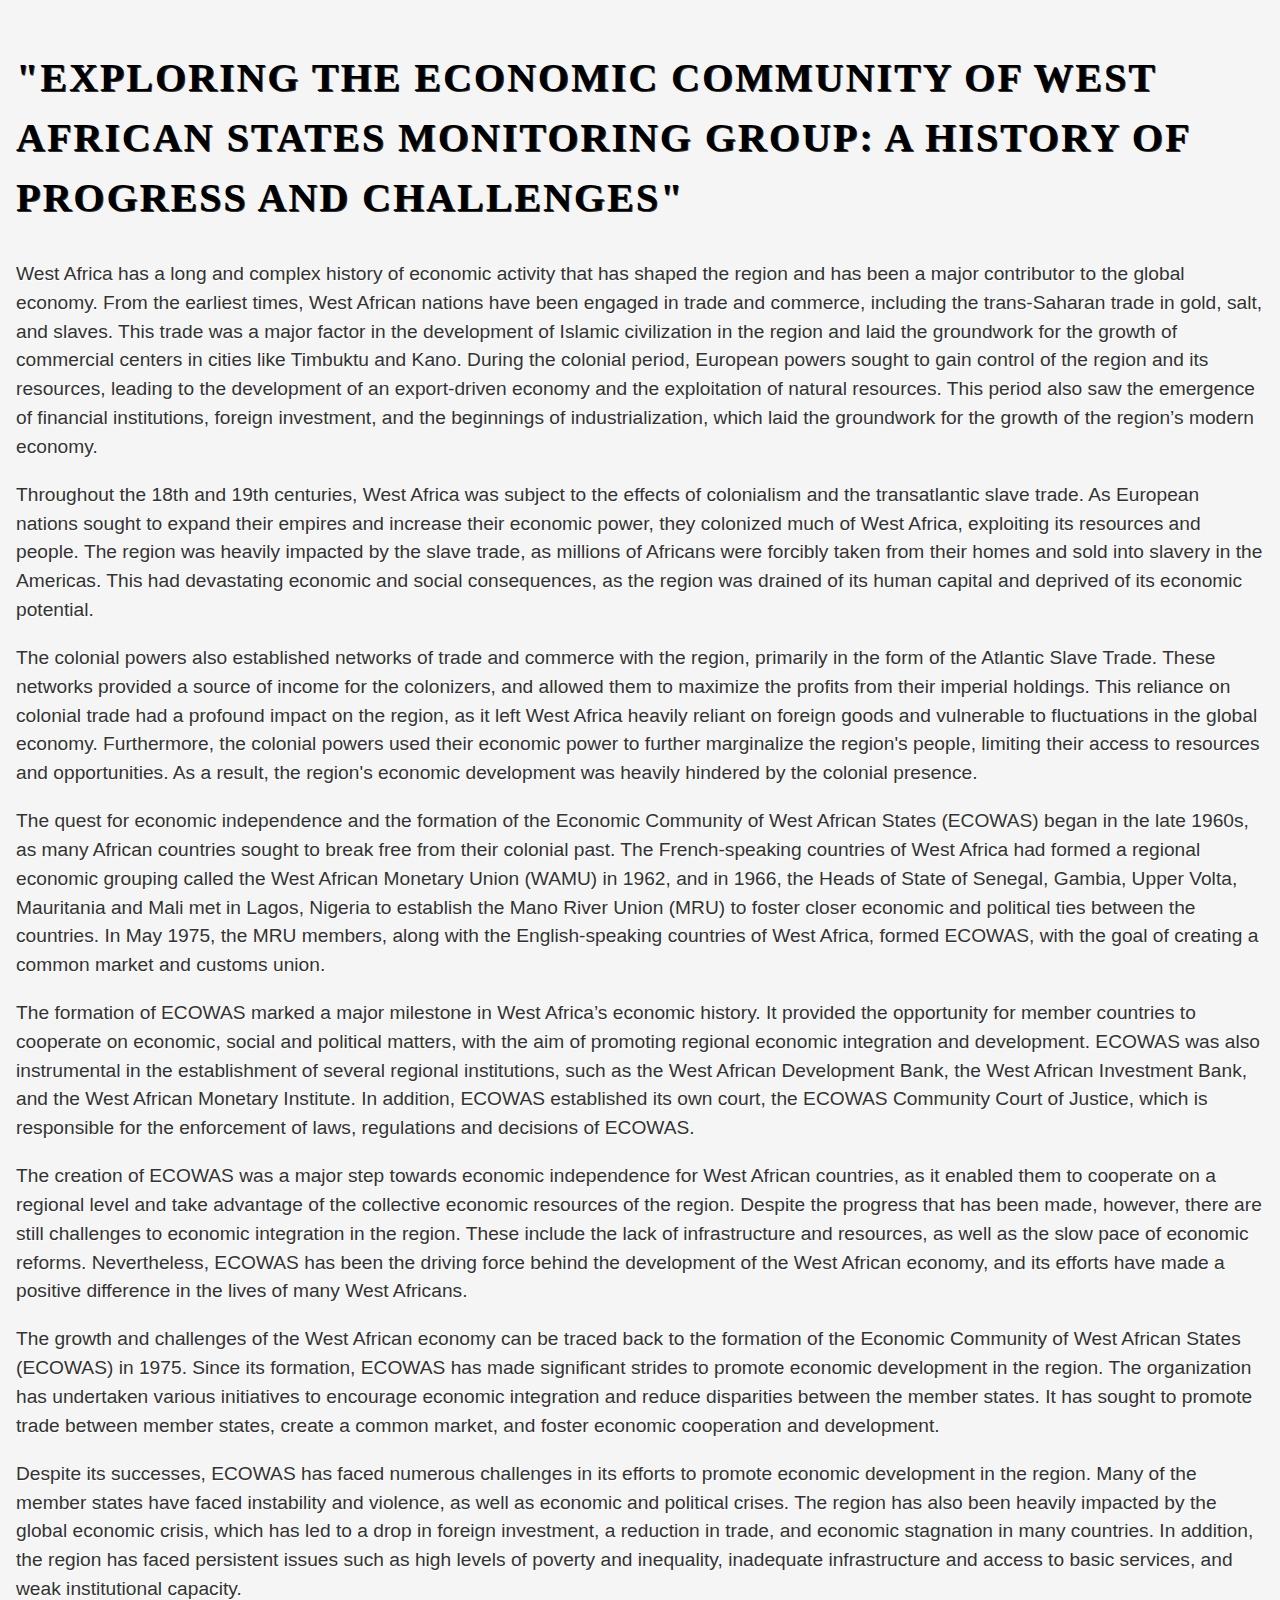
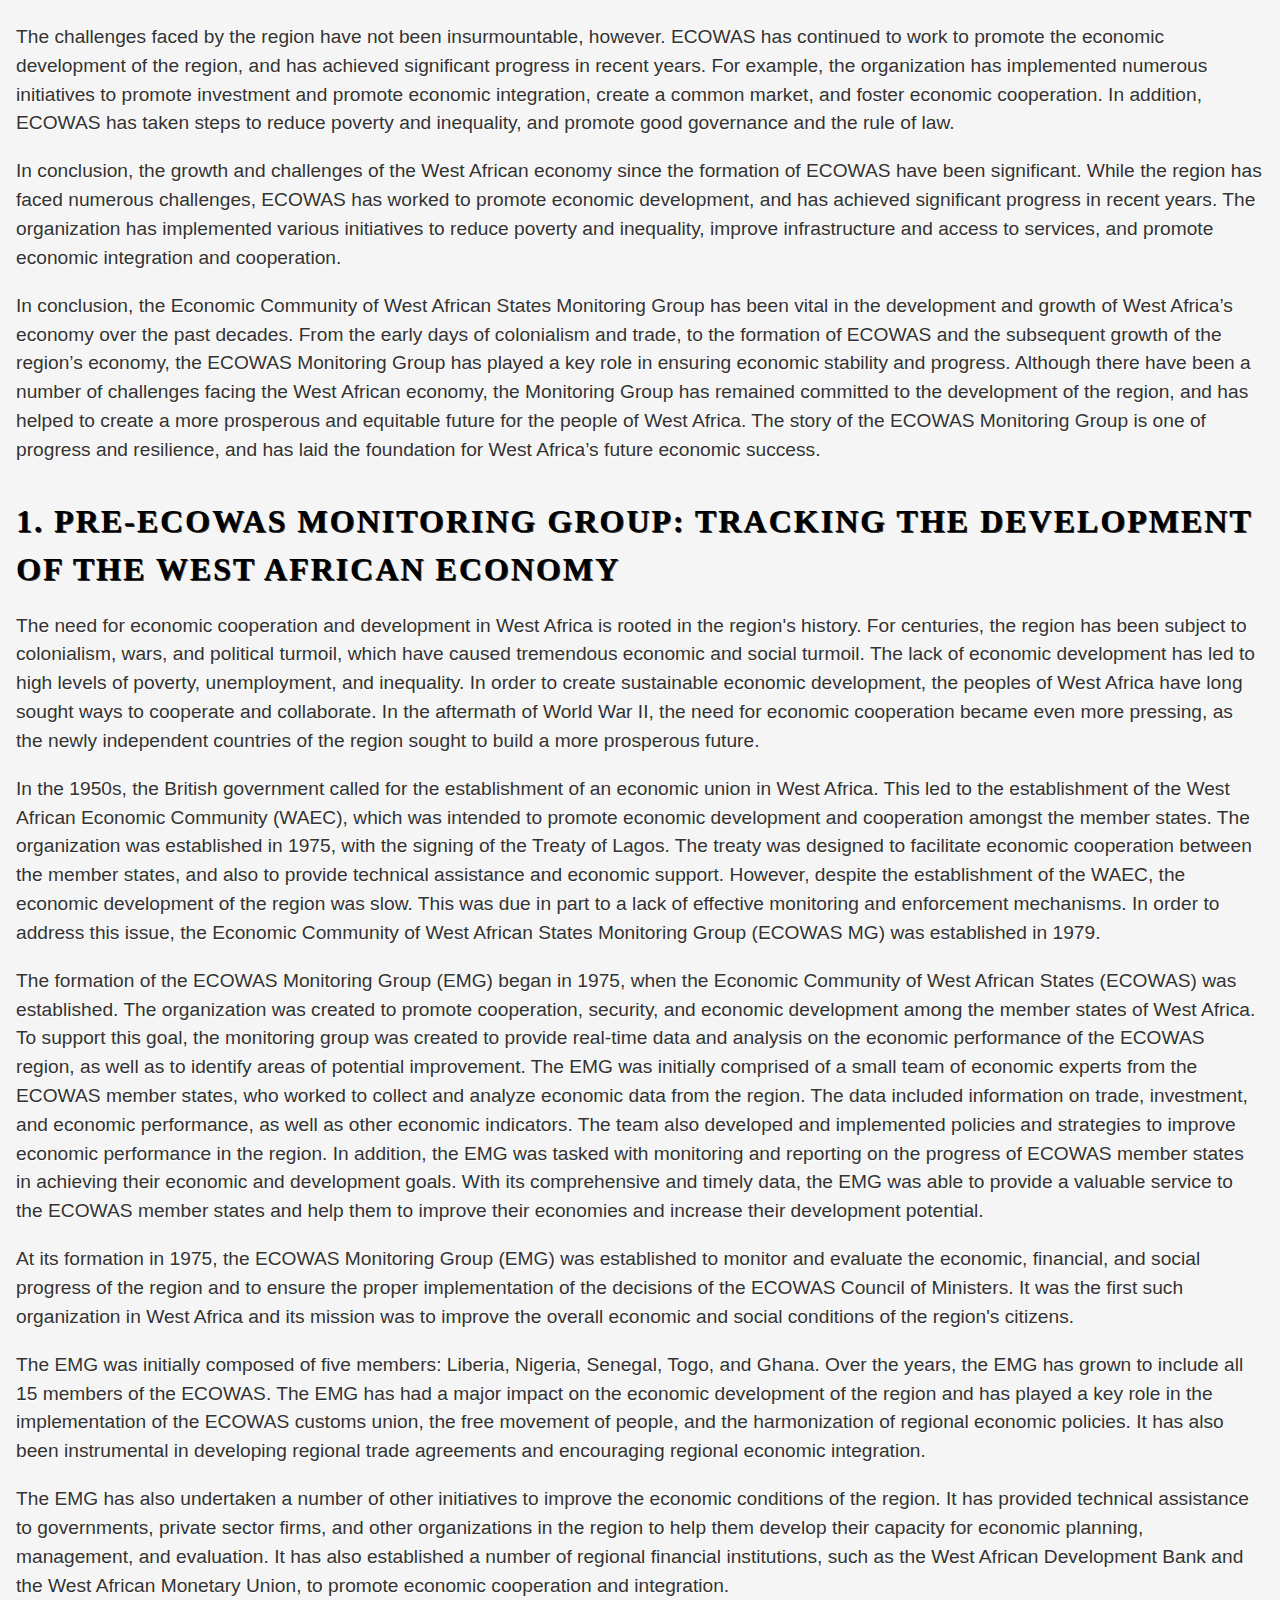
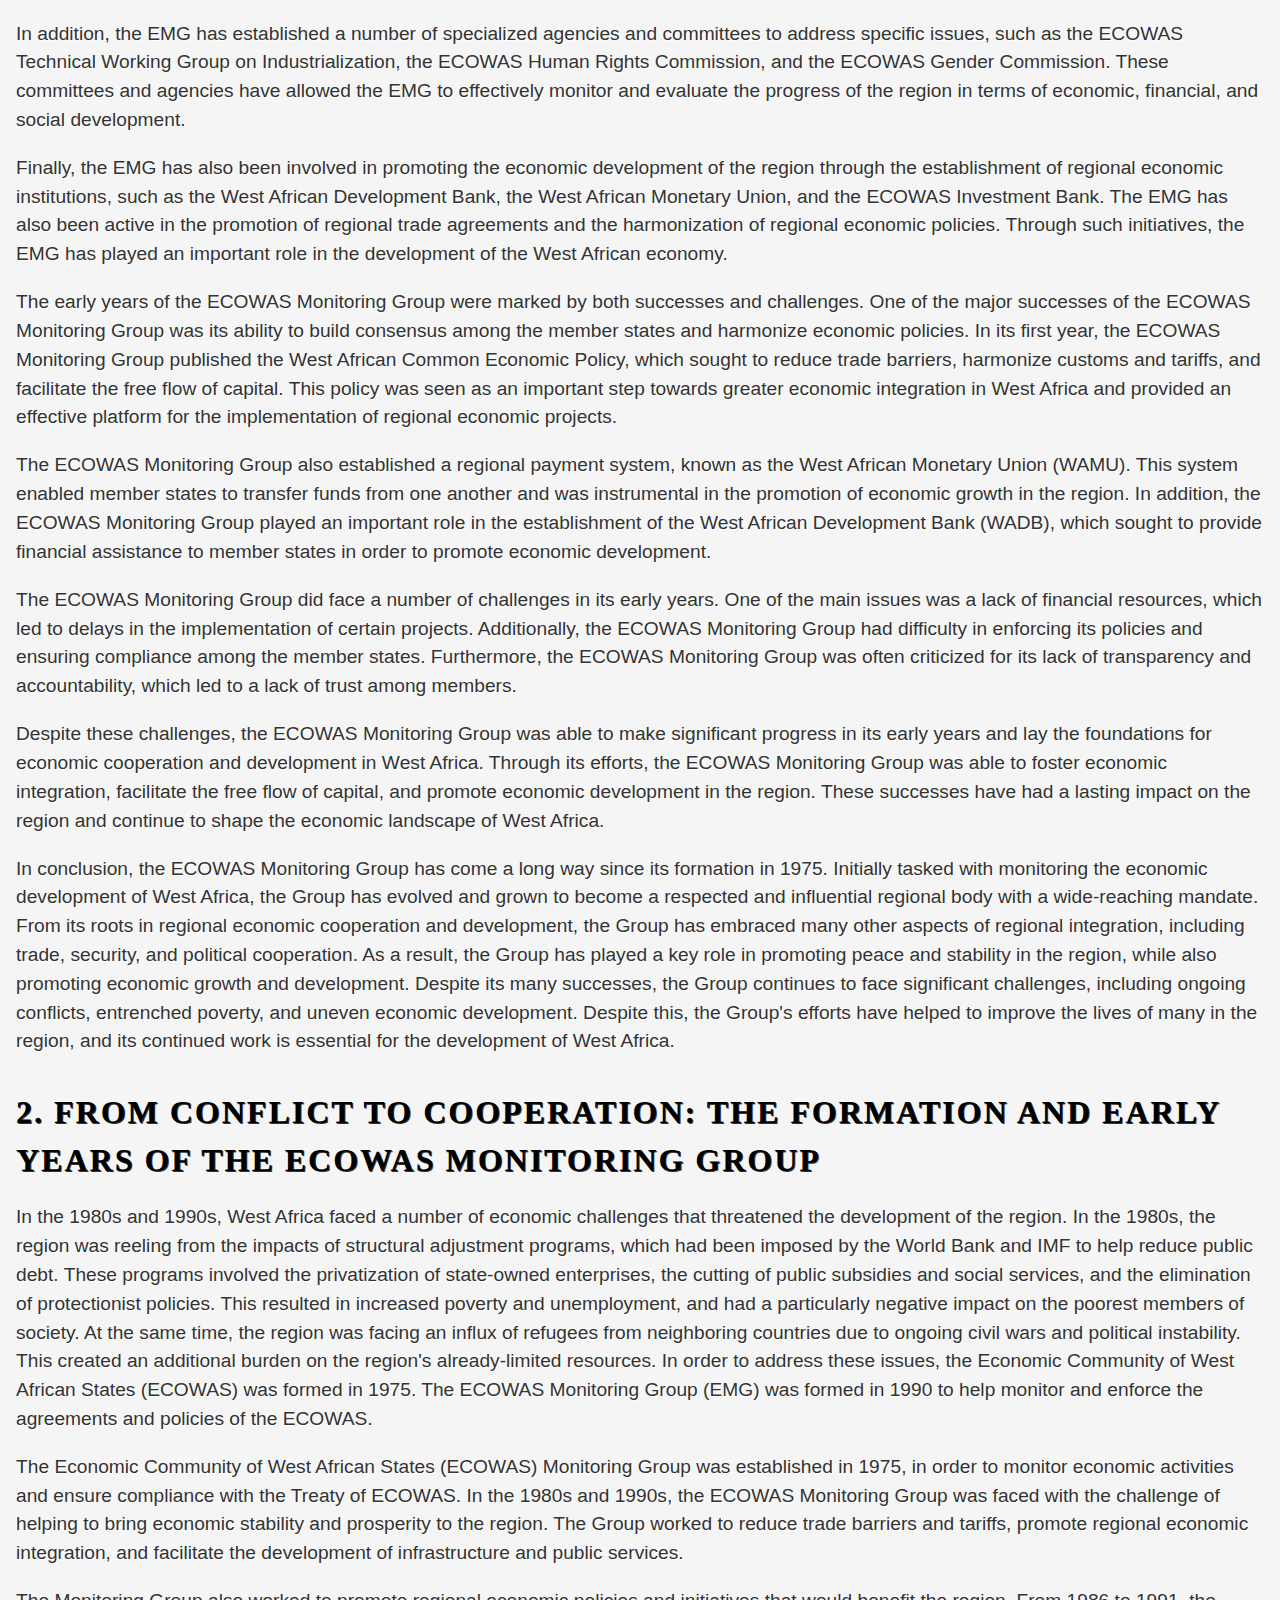
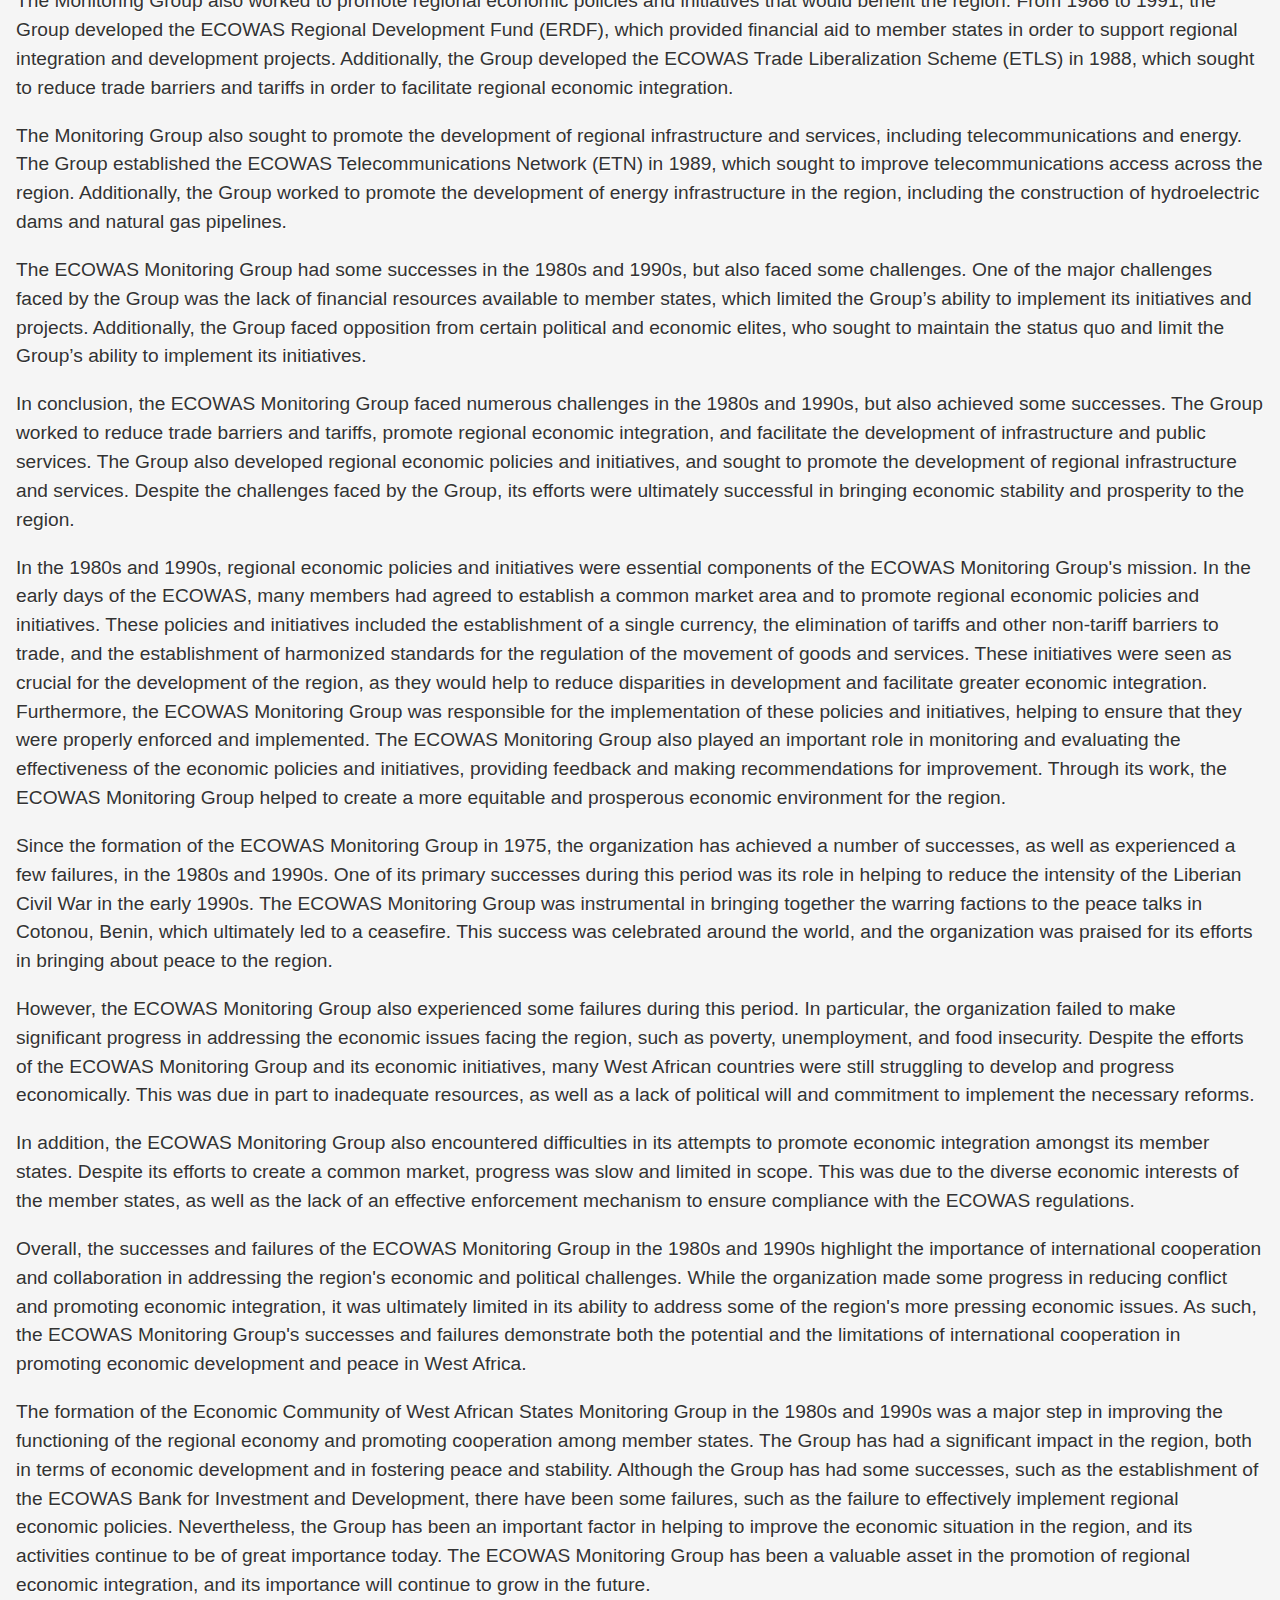
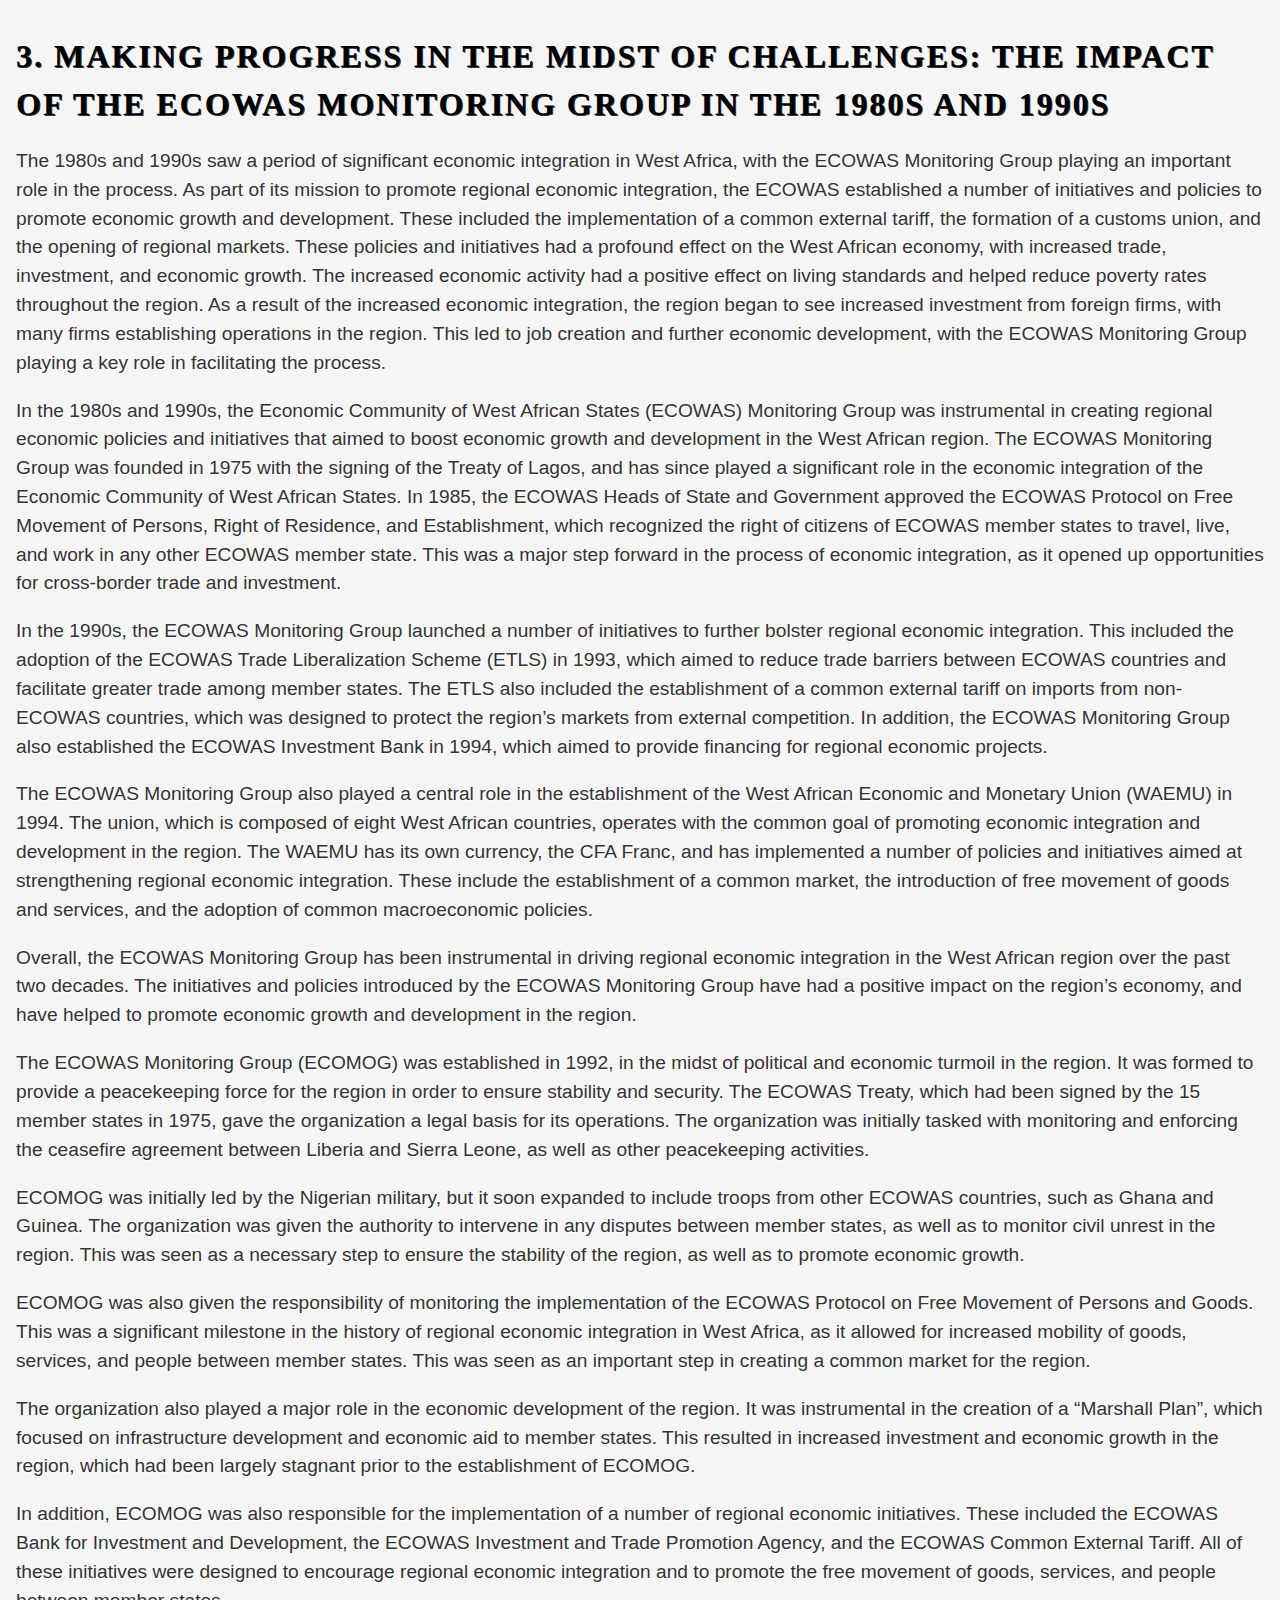
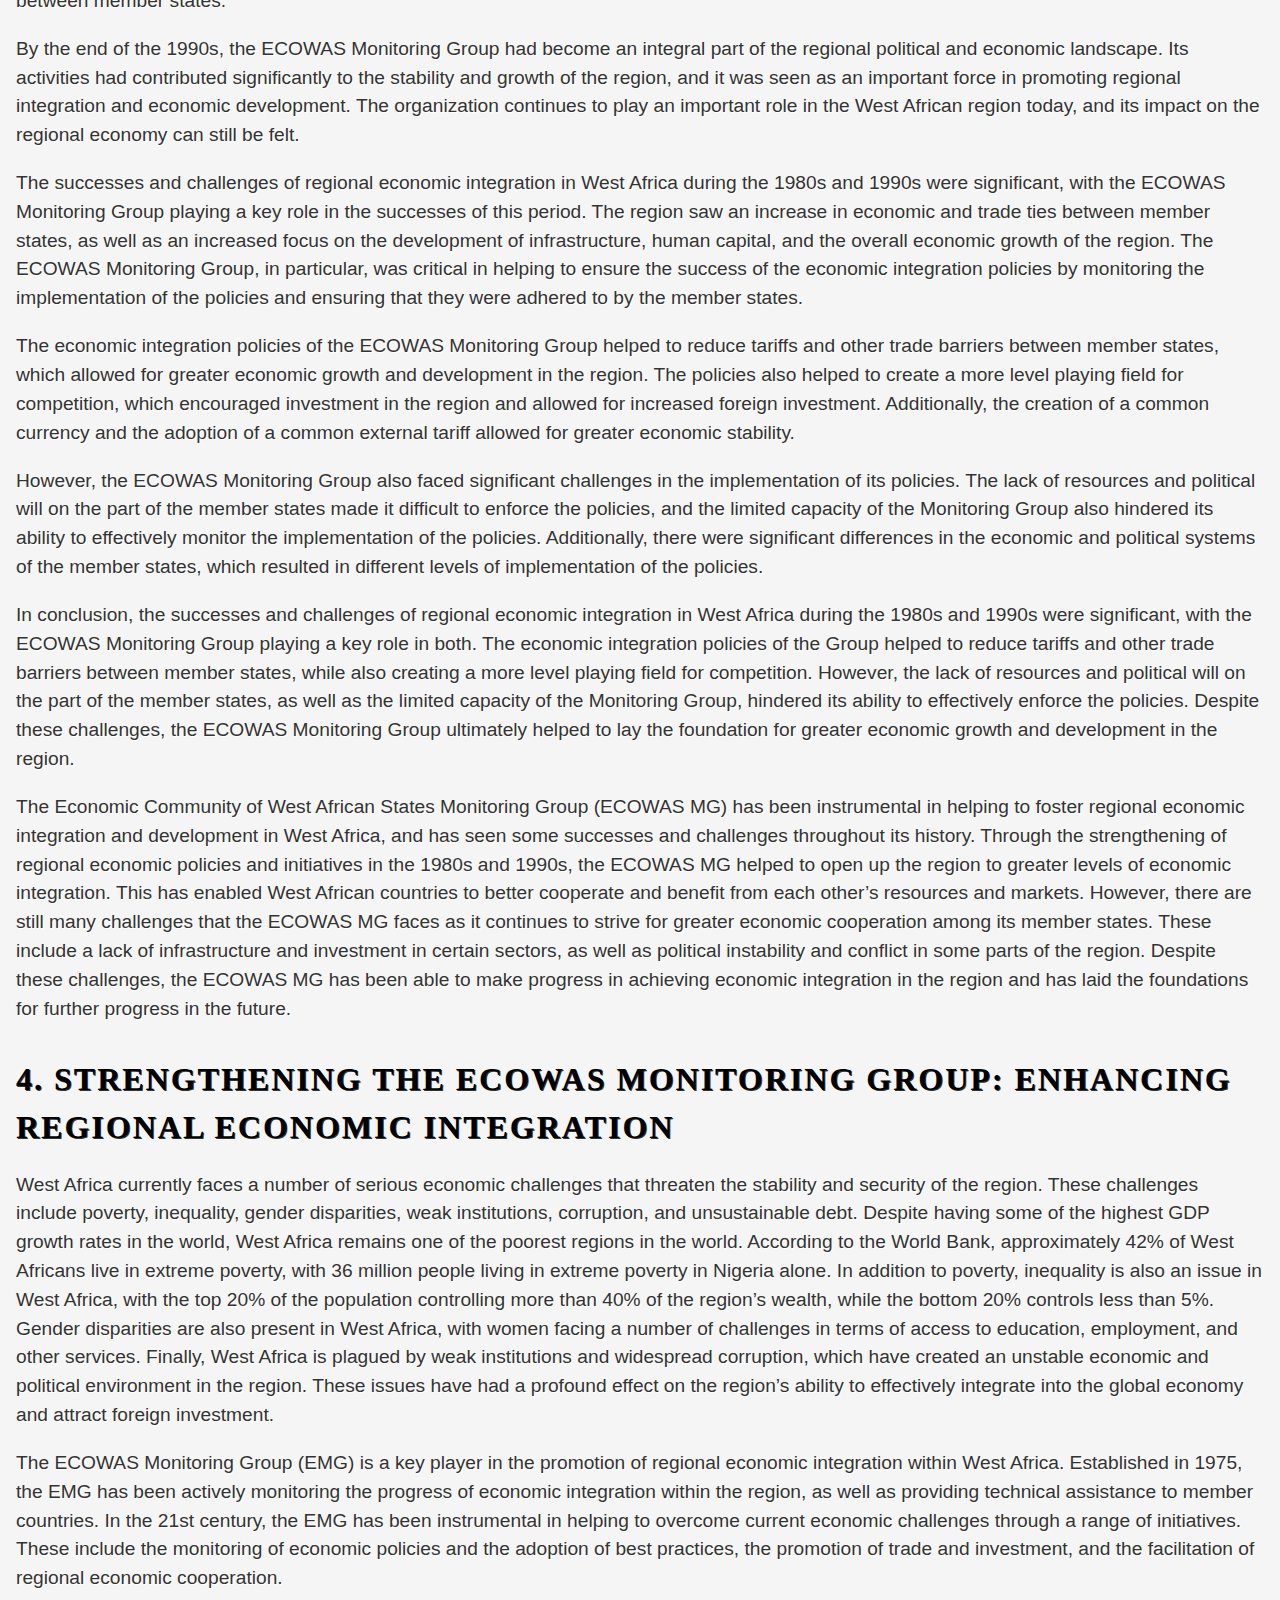
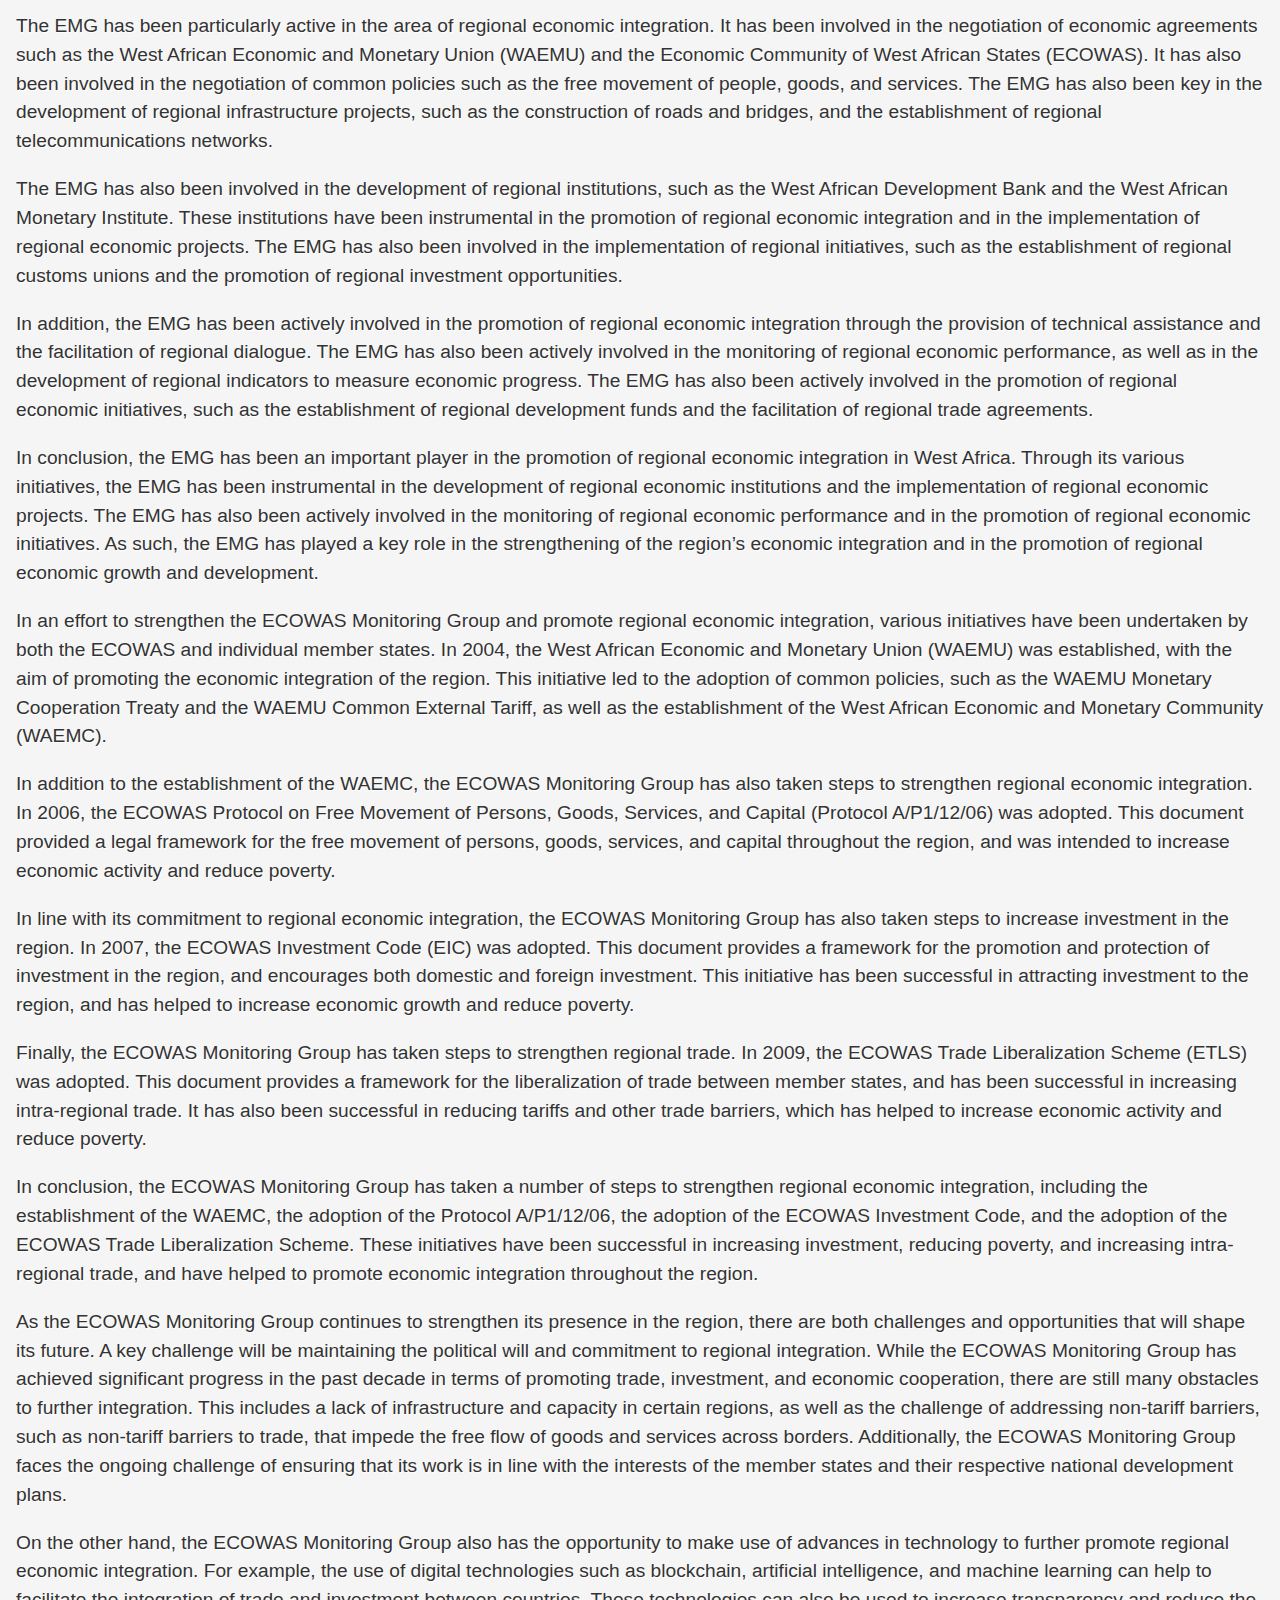
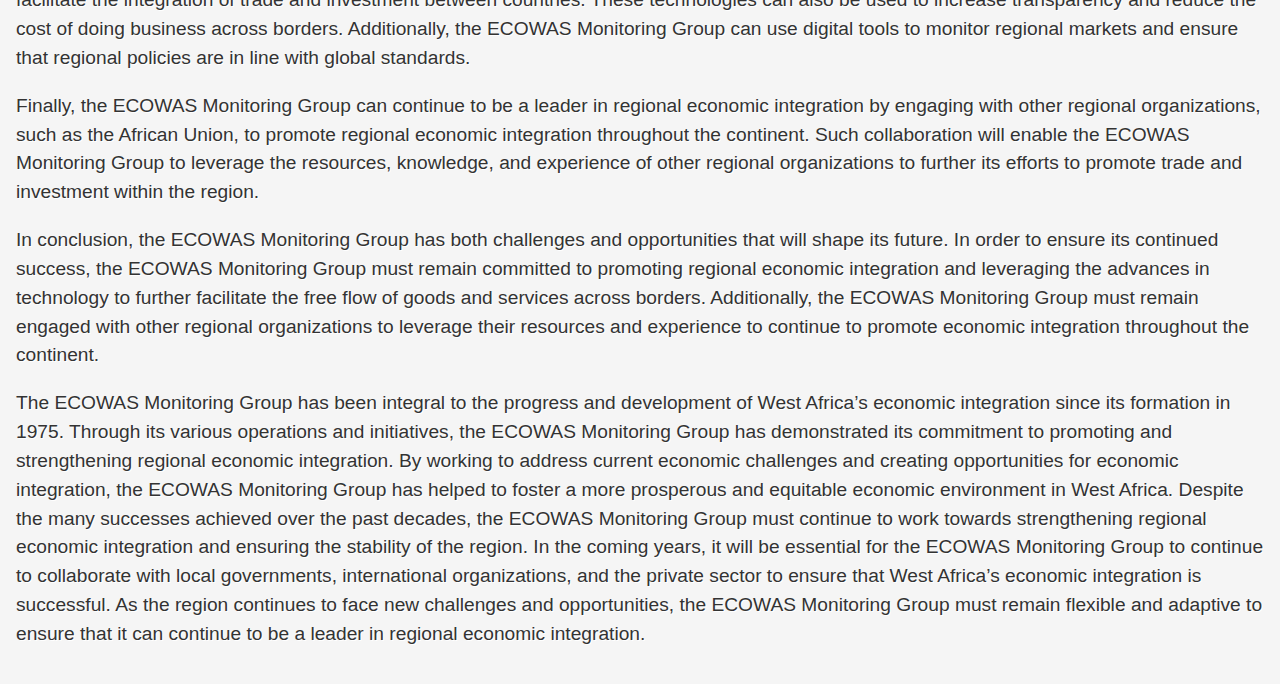
<file: ecomog.html>
<!DOCTYPE html>
<html lang="en">
<head>
    <meta charset="UTF-8">
    <meta http-equiv="X-UA-Compatible" content="IE=edge">
    <meta name="viewport" content="width=device-width, initial-scale=1.0">
    <title>A Kingdom Undone: The Rise and Fall of Denkyira in the 18th Century Ashanti Wars</title>
    <link rel="stylesheet" type="text/css" href="style.css">
</head>
<body>
  <h1>"Exploring the Economic Community of West African States Monitoring Group: A History of Progress and Challenges"</h1>
<h2></h2>
<p>West Africa has a long and complex history of economic activity that has shaped the region and has been a major contributor to the global economy. From the earliest times, West African nations have been engaged in trade and commerce, including the trans-Saharan trade in gold, salt, and slaves. This trade was a major factor in the development of Islamic civilization in the region and laid the groundwork for the growth of commercial centers in cities like Timbuktu and Kano. During the colonial period, European powers sought to gain control of the region and its resources, leading to the development of an export-driven economy and the exploitation of natural resources. This period also saw the emergence of financial institutions, foreign investment, and the beginnings of industrialization, which laid the groundwork for the growth of the region’s modern economy.</p>
<p>Throughout the 18th and 19th centuries, West Africa was subject to the effects of colonialism and the transatlantic slave trade. As European nations sought to expand their empires and increase their economic power, they colonized much of West Africa, exploiting its resources and people. The region was heavily impacted by the slave trade, as millions of Africans were forcibly taken from their homes and sold into slavery in the Americas. This had devastating economic and social consequences, as the region was drained of its human capital and deprived of its economic potential.</p>
<p>The colonial powers also established networks of trade and commerce with the region, primarily in the form of the Atlantic Slave Trade. These networks provided a source of income for the colonizers, and allowed them to maximize the profits from their imperial holdings. This reliance on colonial trade had a profound impact on the region, as it left West Africa heavily reliant on foreign goods and vulnerable to fluctuations in the global economy. Furthermore, the colonial powers used their economic power to further marginalize the region's people, limiting their access to resources and opportunities. As a result, the region's economic development was heavily hindered by the colonial presence.</p>
<p>The quest for economic independence and the formation of the Economic Community of West African States (ECOWAS) began in the late 1960s, as many African countries sought to break free from their colonial past. The French-speaking countries of West Africa had formed a regional economic grouping called the West African Monetary Union (WAMU) in 1962, and in 1966, the Heads of State of Senegal, Gambia, Upper Volta, Mauritania and Mali met in Lagos, Nigeria to establish the Mano River Union (MRU) to foster closer economic and political ties between the countries. In May 1975, the MRU members, along with the English-speaking countries of West Africa, formed ECOWAS, with the goal of creating a common market and customs union.</p>
<p>The formation of ECOWAS marked a major milestone in West Africa’s economic history. It provided the opportunity for member countries to cooperate on economic, social and political matters, with the aim of promoting regional economic integration and development. ECOWAS was also instrumental in the establishment of several regional institutions, such as the West African Development Bank, the West African Investment Bank, and the West African Monetary Institute. In addition, ECOWAS established its own court, the ECOWAS Community Court of Justice, which is responsible for the enforcement of laws, regulations and decisions of ECOWAS. </p>
<p>The creation of ECOWAS was a major step towards economic independence for West African countries, as it enabled them to cooperate on a regional level and take advantage of the collective economic resources of the region. Despite the progress that has been made, however, there are still challenges to economic integration in the region. These include the lack of infrastructure and resources, as well as the slow pace of economic reforms. Nevertheless, ECOWAS has been the driving force behind the development of the West African economy, and its efforts have made a positive difference in the lives of many West Africans.</p>
<p>The growth and challenges of the West African economy can be traced back to the formation of the Economic Community of West African States (ECOWAS) in 1975. Since its formation, ECOWAS has made significant strides to promote economic development in the region. The organization has undertaken various initiatives to encourage economic integration and reduce disparities between the member states. It has sought to promote trade between member states, create a common market, and foster economic cooperation and development.</p>
<p>Despite its successes, ECOWAS has faced numerous challenges in its efforts to promote economic development in the region. Many of the member states have faced instability and violence, as well as economic and political crises. The region has also been heavily impacted by the global economic crisis, which has led to a drop in foreign investment, a reduction in trade, and economic stagnation in many countries. In addition, the region has faced persistent issues such as high levels of poverty and inequality, inadequate infrastructure and access to basic services, and weak institutional capacity.</p>
<p>The challenges faced by the region have not been insurmountable, however. ECOWAS has continued to work to promote the economic development of the region, and has achieved significant progress in recent years. For example, the organization has implemented numerous initiatives to promote investment and promote economic integration, create a common market, and foster economic cooperation. In addition, ECOWAS has taken steps to reduce poverty and inequality, and promote good governance and the rule of law.</p>
<p>In conclusion, the growth and challenges of the West African economy since the formation of ECOWAS have been significant. While the region has faced numerous challenges, ECOWAS has worked to promote economic development, and has achieved significant progress in recent years. The organization has implemented various initiatives to reduce poverty and inequality, improve infrastructure and access to services, and promote economic integration and cooperation.</p>
<p>In conclusion, the Economic Community of West African States Monitoring Group has been vital in the development and growth of West Africa’s economy over the past decades. From the early days of colonialism and trade, to the formation of ECOWAS and the subsequent growth of the region’s economy, the ECOWAS Monitoring Group has played a key role in ensuring economic stability and progress. Although there have been a number of challenges facing the West African economy, the Monitoring Group has remained committed to the development of the region, and has helped to create a more prosperous and equitable future for the people of West Africa. The story of the ECOWAS Monitoring Group is one of progress and resilience, and has laid the foundation for West Africa’s future economic success.</p>
<h2>1. Pre-ECOWAS Monitoring Group: Tracking the Development of the West African Economy</h2>
<p>The need for economic cooperation and development in West Africa is rooted in the region's history. For centuries, the region has been subject to colonialism, wars, and political turmoil, which have caused tremendous economic and social turmoil. The lack of economic development has led to high levels of poverty, unemployment, and inequality. In order to create sustainable economic development, the peoples of West Africa have long sought ways to cooperate and collaborate. In the aftermath of World War II, the need for economic cooperation became even more pressing, as the newly independent countries of the region sought to build a more prosperous future. </p>
<p>In the 1950s, the British government called for the establishment of an economic union in West Africa. This led to the establishment of the West African Economic Community (WAEC), which was intended to promote economic development and cooperation amongst the member states. The organization was established in 1975, with the signing of the Treaty of Lagos. The treaty was designed to facilitate economic cooperation between the member states, and also to provide technical assistance and economic support. However, despite the establishment of the WAEC, the economic development of the region was slow. This was due in part to a lack of effective monitoring and enforcement mechanisms. In order to address this issue, the Economic Community of West African States Monitoring Group (ECOWAS MG) was established in 1979.</p>
<p>The formation of the ECOWAS Monitoring Group (EMG) began in 1975, when the Economic Community of West African States (ECOWAS) was established. The organization was created to promote cooperation, security, and economic development among the member states of West Africa. To support this goal, the monitoring group was created to provide real-time data and analysis on the economic performance of the ECOWAS region, as well as to identify areas of potential improvement. The EMG was initially comprised of a small team of economic experts from the ECOWAS member states, who worked to collect and analyze economic data from the region. The data included information on trade, investment, and economic performance, as well as other economic indicators. The team also developed and implemented policies and strategies to improve economic performance in the region. In addition, the EMG was tasked with monitoring and reporting on the progress of ECOWAS member states in achieving their economic and development goals. With its comprehensive and timely data, the EMG was able to provide a valuable service to the ECOWAS member states and help them to improve their economies and increase their development potential.</p>
<p>At its formation in 1975, the ECOWAS Monitoring Group (EMG) was established to monitor and evaluate the economic, financial, and social progress of the region and to ensure the proper implementation of the decisions of the ECOWAS Council of Ministers. It was the first such organization in West Africa and its mission was to improve the overall economic and social conditions of the region's citizens.</p>
<p>The EMG was initially composed of five members: Liberia, Nigeria, Senegal, Togo, and Ghana. Over the years, the EMG has grown to include all 15 members of the ECOWAS. The EMG has had a major impact on the economic development of the region and has played a key role in the implementation of the ECOWAS customs union, the free movement of people, and the harmonization of regional economic policies. It has also been instrumental in developing regional trade agreements and encouraging regional economic integration.</p>
<p>The EMG has also undertaken a number of other initiatives to improve the economic conditions of the region. It has provided technical assistance to governments, private sector firms, and other organizations in the region to help them develop their capacity for economic planning, management, and evaluation. It has also established a number of regional financial institutions, such as the West African Development Bank and the West African Monetary Union, to promote economic cooperation and integration.</p>
<p>In addition, the EMG has established a number of specialized agencies and committees to address specific issues, such as the ECOWAS Technical Working Group on Industrialization, the ECOWAS Human Rights Commission, and the ECOWAS Gender Commission. These committees and agencies have allowed the EMG to effectively monitor and evaluate the progress of the region in terms of economic, financial, and social development.</p>
<p>Finally, the EMG has also been involved in promoting the economic development of the region through the establishment of regional economic institutions, such as the West African Development Bank, the West African Monetary Union, and the ECOWAS Investment Bank. The EMG has also been active in the promotion of regional trade agreements and the harmonization of regional economic policies. Through such initiatives, the EMG has played an important role in the development of the West African economy.</p>
<p>The early years of the ECOWAS Monitoring Group were marked by both successes and challenges. One of the major successes of the ECOWAS Monitoring Group was its ability to build consensus among the member states and harmonize economic policies. In its first year, the ECOWAS Monitoring Group published the West African Common Economic Policy, which sought to reduce trade barriers, harmonize customs and tariffs, and facilitate the free flow of capital. This policy was seen as an important step towards greater economic integration in West Africa and provided an effective platform for the implementation of regional economic projects.</p>
<p>The ECOWAS Monitoring Group also established a regional payment system, known as the West African Monetary Union (WAMU). This system enabled member states to transfer funds from one another and was instrumental in the promotion of economic growth in the region. In addition, the ECOWAS Monitoring Group played an important role in the establishment of the West African Development Bank (WADB), which sought to provide financial assistance to member states in order to promote economic development.</p>
<p>The ECOWAS Monitoring Group did face a number of challenges in its early years. One of the main issues was a lack of financial resources, which led to delays in the implementation of certain projects. Additionally, the ECOWAS Monitoring Group had difficulty in enforcing its policies and ensuring compliance among the member states. Furthermore, the ECOWAS Monitoring Group was often criticized for its lack of transparency and accountability, which led to a lack of trust among members.</p>
<p>Despite these challenges, the ECOWAS Monitoring Group was able to make significant progress in its early years and lay the foundations for economic cooperation and development in West Africa. Through its efforts, the ECOWAS Monitoring Group was able to foster economic integration, facilitate the free flow of capital, and promote economic development in the region. These successes have had a lasting impact on the region and continue to shape the economic landscape of West Africa.</p>
<p>In conclusion, the ECOWAS Monitoring Group has come a long way since its formation in 1975. Initially tasked with monitoring the economic development of West Africa, the Group has evolved and grown to become a respected and influential regional body with a wide-reaching mandate. From its roots in regional economic cooperation and development, the Group has embraced many other aspects of regional integration, including trade, security, and political cooperation. As a result, the Group has played a key role in promoting peace and stability in the region, while also promoting economic growth and development. Despite its many successes, the Group continues to face significant challenges, including ongoing conflicts, entrenched poverty, and uneven economic development. Despite this, the Group's efforts have helped to improve the lives of many in the region, and its continued work is essential for the development of West Africa.</p>
<h2>2. From Conflict to Cooperation: The Formation and Early Years of the ECOWAS Monitoring Group</h2>
<p>In the 1980s and 1990s, West Africa faced a number of economic challenges that threatened the development of the region. In the 1980s, the region was reeling from the impacts of structural adjustment programs, which had been imposed by the World Bank and IMF to help reduce public debt. These programs involved the privatization of state-owned enterprises, the cutting of public subsidies and social services, and the elimination of protectionist policies. This resulted in increased poverty and unemployment, and had a particularly negative impact on the poorest members of society. At the same time, the region was facing an influx of refugees from neighboring countries due to ongoing civil wars and political instability. This created an additional burden on the region's already-limited resources. In order to address these issues, the Economic Community of West African States (ECOWAS) was formed in 1975. The ECOWAS Monitoring Group (EMG) was formed in 1990 to help monitor and enforce the agreements and policies of the ECOWAS.</p>
<p>The Economic Community of West African States (ECOWAS) Monitoring Group was established in 1975, in order to monitor economic activities and ensure compliance with the Treaty of ECOWAS. In the 1980s and 1990s, the ECOWAS Monitoring Group was faced with the challenge of helping to bring economic stability and prosperity to the region. The Group worked to reduce trade barriers and tariffs, promote regional economic integration, and facilitate the development of infrastructure and public services. </p>
<p>The Monitoring Group also worked to promote regional economic policies and initiatives that would benefit the region. From 1986 to 1991, the Group developed the ECOWAS Regional Development Fund (ERDF), which provided financial aid to member states in order to support regional integration and development projects. Additionally, the Group developed the ECOWAS Trade Liberalization Scheme (ETLS) in 1988, which sought to reduce trade barriers and tariffs in order to facilitate regional economic integration. </p>
<p>The Monitoring Group also sought to promote the development of regional infrastructure and services, including telecommunications and energy. The Group established the ECOWAS Telecommunications Network (ETN) in 1989, which sought to improve telecommunications access across the region. Additionally, the Group worked to promote the development of energy infrastructure in the region, including the construction of hydroelectric dams and natural gas pipelines. </p>
<p>The ECOWAS Monitoring Group had some successes in the 1980s and 1990s, but also faced some challenges. One of the major challenges faced by the Group was the lack of financial resources available to member states, which limited the Group’s ability to implement its initiatives and projects. Additionally, the Group faced opposition from certain political and economic elites, who sought to maintain the status quo and limit the Group’s ability to implement its initiatives. </p>
<p>In conclusion, the ECOWAS Monitoring Group faced numerous challenges in the 1980s and 1990s, but also achieved some successes. The Group worked to reduce trade barriers and tariffs, promote regional economic integration, and facilitate the development of infrastructure and public services. The Group also developed regional economic policies and initiatives, and sought to promote the development of regional infrastructure and services. Despite the challenges faced by the Group, its efforts were ultimately successful in bringing economic stability and prosperity to the region.</p>
<p>In the 1980s and 1990s, regional economic policies and initiatives were essential components of the ECOWAS Monitoring Group's mission. In the early days of the ECOWAS, many members had agreed to establish a common market area and to promote regional economic policies and initiatives. These policies and initiatives included the establishment of a single currency, the elimination of tariffs and other non-tariff barriers to trade, and the establishment of harmonized standards for the regulation of the movement of goods and services. These initiatives were seen as crucial for the development of the region, as they would help to reduce disparities in development and facilitate greater economic integration. Furthermore, the ECOWAS Monitoring Group was responsible for the implementation of these policies and initiatives, helping to ensure that they were properly enforced and implemented. The ECOWAS Monitoring Group also played an important role in monitoring and evaluating the effectiveness of the economic policies and initiatives, providing feedback and making recommendations for improvement. Through its work, the ECOWAS Monitoring Group helped to create a more equitable and prosperous economic environment for the region.</p>
<p>Since the formation of the ECOWAS Monitoring Group in 1975, the organization has achieved a number of successes, as well as experienced a few failures, in the 1980s and 1990s. One of its primary successes during this period was its role in helping to reduce the intensity of the Liberian Civil War in the early 1990s. The ECOWAS Monitoring Group was instrumental in bringing together the warring factions to the peace talks in Cotonou, Benin, which ultimately led to a ceasefire. This success was celebrated around the world, and the organization was praised for its efforts in bringing about peace to the region.</p>
<p>However, the ECOWAS Monitoring Group also experienced some failures during this period. In particular, the organization failed to make significant progress in addressing the economic issues facing the region, such as poverty, unemployment, and food insecurity. Despite the efforts of the ECOWAS Monitoring Group and its economic initiatives, many West African countries were still struggling to develop and progress economically. This was due in part to inadequate resources, as well as a lack of political will and commitment to implement the necessary reforms.</p>
<p>In addition, the ECOWAS Monitoring Group also encountered difficulties in its attempts to promote economic integration amongst its member states. Despite its efforts to create a common market, progress was slow and limited in scope. This was due to the diverse economic interests of the member states, as well as the lack of an effective enforcement mechanism to ensure compliance with the ECOWAS regulations.</p>
<p>Overall, the successes and failures of the ECOWAS Monitoring Group in the 1980s and 1990s highlight the importance of international cooperation and collaboration in addressing the region's economic and political challenges. While the organization made some progress in reducing conflict and promoting economic integration, it was ultimately limited in its ability to address some of the region's more pressing economic issues. As such, the ECOWAS Monitoring Group's successes and failures demonstrate both the potential and the limitations of international cooperation in promoting economic development and peace in West Africa.</p>
<p>The formation of the Economic Community of West African States Monitoring Group in the 1980s and 1990s was a major step in improving the functioning of the regional economy and promoting cooperation among member states. The Group has had a significant impact in the region, both in terms of economic development and in fostering peace and stability. Although the Group has had some successes, such as the establishment of the ECOWAS Bank for Investment and Development, there have been some failures, such as the failure to effectively implement regional economic policies. Nevertheless, the Group has been an important factor in helping to improve the economic situation in the region, and its activities continue to be of great importance today. The ECOWAS Monitoring Group has been a valuable asset in the promotion of regional economic integration, and its importance will continue to grow in the future.</p>
<h2>3. Making Progress in the Midst of Challenges: The Impact of the ECOWAS Monitoring Group in the 1980s and 1990s</h2>
<p>The 1980s and 1990s saw a period of significant economic integration in West Africa, with the ECOWAS Monitoring Group playing an important role in the process. As part of its mission to promote regional economic integration, the ECOWAS established a number of initiatives and policies to promote economic growth and development. These included the implementation of a common external tariff, the formation of a customs union, and the opening of regional markets. These policies and initiatives had a profound effect on the West African economy, with increased trade, investment, and economic growth. The increased economic activity had a positive effect on living standards and helped reduce poverty rates throughout the region. As a result of the increased economic integration, the region began to see increased investment from foreign firms, with many firms establishing operations in the region. This led to job creation and further economic development, with the ECOWAS Monitoring Group playing a key role in facilitating the process.</p>
<p>In the 1980s and 1990s, the Economic Community of West African States (ECOWAS) Monitoring Group was instrumental in creating regional economic policies and initiatives that aimed to boost economic growth and development in the West African region. The ECOWAS Monitoring Group was founded in 1975 with the signing of the Treaty of Lagos, and has since played a significant role in the economic integration of the Economic Community of West African States. In 1985, the ECOWAS Heads of State and Government approved the ECOWAS Protocol on Free Movement of Persons, Right of Residence, and Establishment, which recognized the right of citizens of ECOWAS member states to travel, live, and work in any other ECOWAS member state. This was a major step forward in the process of economic integration, as it opened up opportunities for cross-border trade and investment.</p>
<p>In the 1990s, the ECOWAS Monitoring Group launched a number of initiatives to further bolster regional economic integration. This included the adoption of the ECOWAS Trade Liberalization Scheme (ETLS) in 1993, which aimed to reduce trade barriers between ECOWAS countries and facilitate greater trade among member states. The ETLS also included the establishment of a common external tariff on imports from non-ECOWAS countries, which was designed to protect the region’s markets from external competition. In addition, the ECOWAS Monitoring Group also established the ECOWAS Investment Bank in 1994, which aimed to provide financing for regional economic projects.</p>
<p>The ECOWAS Monitoring Group also played a central role in the establishment of the West African Economic and Monetary Union (WAEMU) in 1994. The union, which is composed of eight West African countries, operates with the common goal of promoting economic integration and development in the region. The WAEMU has its own currency, the CFA Franc, and has implemented a number of policies and initiatives aimed at strengthening regional economic integration. These include the establishment of a common market, the introduction of free movement of goods and services, and the adoption of common macroeconomic policies.</p>
<p>Overall, the ECOWAS Monitoring Group has been instrumental in driving regional economic integration in the West African region over the past two decades. The initiatives and policies introduced by the ECOWAS Monitoring Group have had a positive impact on the region’s economy, and have helped to promote economic growth and development in the region.</p>
<p>The ECOWAS Monitoring Group (ECOMOG) was established in 1992, in the midst of political and economic turmoil in the region. It was formed to provide a peacekeeping force for the region in order to ensure stability and security. The ECOWAS Treaty, which had been signed by the 15 member states in 1975, gave the organization a legal basis for its operations. The organization was initially tasked with monitoring and enforcing the ceasefire agreement between Liberia and Sierra Leone, as well as other peacekeeping activities.</p>
<p>ECOMOG was initially led by the Nigerian military, but it soon expanded to include troops from other ECOWAS countries, such as Ghana and Guinea. The organization was given the authority to intervene in any disputes between member states, as well as to monitor civil unrest in the region. This was seen as a necessary step to ensure the stability of the region, as well as to promote economic growth.</p>
<p>ECOMOG was also given the responsibility of monitoring the implementation of the ECOWAS Protocol on Free Movement of Persons and Goods. This was a significant milestone in the history of regional economic integration in West Africa, as it allowed for increased mobility of goods, services, and people between member states. This was seen as an important step in creating a common market for the region.</p>
<p>The organization also played a major role in the economic development of the region. It was instrumental in the creation of a “Marshall Plan”, which focused on infrastructure development and economic aid to member states. This resulted in increased investment and economic growth in the region, which had been largely stagnant prior to the establishment of ECOMOG.</p>
<p>In addition, ECOMOG was also responsible for the implementation of a number of regional economic initiatives. These included the ECOWAS Bank for Investment and Development, the ECOWAS Investment and Trade Promotion Agency, and the ECOWAS Common External Tariff. All of these initiatives were designed to encourage regional economic integration and to promote the free movement of goods, services, and people between member states.</p>
<p>By the end of the 1990s, the ECOWAS Monitoring Group had become an integral part of the regional political and economic landscape. Its activities had contributed significantly to the stability and growth of the region, and it was seen as an important force in promoting regional integration and economic development. The organization continues to play an important role in the West African region today, and its impact on the regional economy can still be felt.</p>
<p>The successes and challenges of regional economic integration in West Africa during the 1980s and 1990s were significant, with the ECOWAS Monitoring Group playing a key role in the successes of this period. The region saw an increase in economic and trade ties between member states, as well as an increased focus on the development of infrastructure, human capital, and the overall economic growth of the region. The ECOWAS Monitoring Group, in particular, was critical in helping to ensure the success of the economic integration policies by monitoring the implementation of the policies and ensuring that they were adhered to by the member states.</p>
<p>The economic integration policies of the ECOWAS Monitoring Group helped to reduce tariffs and other trade barriers between member states, which allowed for greater economic growth and development in the region. The policies also helped to create a more level playing field for competition, which encouraged investment in the region and allowed for increased foreign investment. Additionally, the creation of a common currency and the adoption of a common external tariff allowed for greater economic stability.</p>
<p>However, the ECOWAS Monitoring Group also faced significant challenges in the implementation of its policies. The lack of resources and political will on the part of the member states made it difficult to enforce the policies, and the limited capacity of the Monitoring Group also hindered its ability to effectively monitor the implementation of the policies. Additionally, there were significant differences in the economic and political systems of the member states, which resulted in different levels of implementation of the policies. </p>
<p>In conclusion, the successes and challenges of regional economic integration in West Africa during the 1980s and 1990s were significant, with the ECOWAS Monitoring Group playing a key role in both. The economic integration policies of the Group helped to reduce tariffs and other trade barriers between member states, while also creating a more level playing field for competition. However, the lack of resources and political will on the part of the member states, as well as the limited capacity of the Monitoring Group, hindered its ability to effectively enforce the policies. Despite these challenges, the ECOWAS Monitoring Group ultimately helped to lay the foundation for greater economic growth and development in the region.</p>
<p>The Economic Community of West African States Monitoring Group (ECOWAS MG) has been instrumental in helping to foster regional economic integration and development in West Africa, and has seen some successes and challenges throughout its history. Through the strengthening of regional economic policies and initiatives in the 1980s and 1990s, the ECOWAS MG helped to open up the region to greater levels of economic integration. This has enabled West African countries to better cooperate and benefit from each other’s resources and markets. However, there are still many challenges that the ECOWAS MG faces as it continues to strive for greater economic cooperation among its member states. These include a lack of infrastructure and investment in certain sectors, as well as political instability and conflict in some parts of the region. Despite these challenges, the ECOWAS MG has been able to make progress in achieving economic integration in the region and has laid the foundations for further progress in the future.</p>
<h2>4. Strengthening the ECOWAS Monitoring Group: Enhancing Regional Economic Integration</h2>
<p>West Africa currently faces a number of serious economic challenges that threaten the stability and security of the region. These challenges include poverty, inequality, gender disparities, weak institutions, corruption, and unsustainable debt. Despite having some of the highest GDP growth rates in the world, West Africa remains one of the poorest regions in the world. According to the World Bank, approximately 42% of West Africans live in extreme poverty, with 36 million people living in extreme poverty in Nigeria alone. In addition to poverty, inequality is also an issue in West Africa, with the top 20% of the population controlling more than 40% of the region’s wealth, while the bottom 20% controls less than 5%. Gender disparities are also present in West Africa, with women facing a number of challenges in terms of access to education, employment, and other services. Finally, West Africa is plagued by weak institutions and widespread corruption, which have created an unstable economic and political environment in the region. These issues have had a profound effect on the region’s ability to effectively integrate into the global economy and attract foreign investment.</p>
<p>The ECOWAS Monitoring Group (EMG) is a key player in the promotion of regional economic integration within West Africa. Established in 1975, the EMG has been actively monitoring the progress of economic integration within the region, as well as providing technical assistance to member countries. In the 21st century, the EMG has been instrumental in helping to overcome current economic challenges through a range of initiatives. These include the monitoring of economic policies and the adoption of best practices, the promotion of trade and investment, and the facilitation of regional economic cooperation. </p>
<p>The EMG has been particularly active in the area of regional economic integration. It has been involved in the negotiation of economic agreements such as the West African Economic and Monetary Union (WAEMU) and the Economic Community of West African States (ECOWAS). It has also been involved in the negotiation of common policies such as the free movement of people, goods, and services. The EMG has also been key in the development of regional infrastructure projects, such as the construction of roads and bridges, and the establishment of regional telecommunications networks. </p>
<p>The EMG has also been involved in the development of regional institutions, such as the West African Development Bank and the West African Monetary Institute. These institutions have been instrumental in the promotion of regional economic integration and in the implementation of regional economic projects. The EMG has also been involved in the implementation of regional initiatives, such as the establishment of regional customs unions and the promotion of regional investment opportunities. </p>
<p>In addition, the EMG has been actively involved in the promotion of regional economic integration through the provision of technical assistance and the facilitation of regional dialogue. The EMG has also been actively involved in the monitoring of regional economic performance, as well as in the development of regional indicators to measure economic progress. The EMG has also been actively involved in the promotion of regional economic initiatives, such as the establishment of regional development funds and the facilitation of regional trade agreements. </p>
<p>In conclusion, the EMG has been an important player in the promotion of regional economic integration in West Africa. Through its various initiatives, the EMG has been instrumental in the development of regional economic institutions and the implementation of regional economic projects. The EMG has also been actively involved in the monitoring of regional economic performance and in the promotion of regional economic initiatives. As such, the EMG has played a key role in the strengthening of the region’s economic integration and in the promotion of regional economic growth and development.</p>
<p>In an effort to strengthen the ECOWAS Monitoring Group and promote regional economic integration, various initiatives have been undertaken by both the ECOWAS and individual member states. In 2004, the West African Economic and Monetary Union (WAEMU) was established, with the aim of promoting the economic integration of the region. This initiative led to the adoption of common policies, such as the WAEMU Monetary Cooperation Treaty and the WAEMU Common External Tariff, as well as the establishment of the West African Economic and Monetary Community (WAEMC).</p>
<p>In addition to the establishment of the WAEMC, the ECOWAS Monitoring Group has also taken steps to strengthen regional economic integration. In 2006, the ECOWAS Protocol on Free Movement of Persons, Goods, Services, and Capital (Protocol A/P1/12/06) was adopted. This document provided a legal framework for the free movement of persons, goods, services, and capital throughout the region, and was intended to increase economic activity and reduce poverty.</p>
<p>In line with its commitment to regional economic integration, the ECOWAS Monitoring Group has also taken steps to increase investment in the region. In 2007, the ECOWAS Investment Code (EIC) was adopted. This document provides a framework for the promotion and protection of investment in the region, and encourages both domestic and foreign investment. This initiative has been successful in attracting investment to the region, and has helped to increase economic growth and reduce poverty.</p>
<p>Finally, the ECOWAS Monitoring Group has taken steps to strengthen regional trade. In 2009, the ECOWAS Trade Liberalization Scheme (ETLS) was adopted. This document provides a framework for the liberalization of trade between member states, and has been successful in increasing intra-regional trade. It has also been successful in reducing tariffs and other trade barriers, which has helped to increase economic activity and reduce poverty.</p>
<p>In conclusion, the ECOWAS Monitoring Group has taken a number of steps to strengthen regional economic integration, including the establishment of the WAEMC, the adoption of the Protocol A/P1/12/06, the adoption of the ECOWAS Investment Code, and the adoption of the ECOWAS Trade Liberalization Scheme. These initiatives have been successful in increasing investment, reducing poverty, and increasing intra-regional trade, and have helped to promote economic integration throughout the region.</p>
<p>As the ECOWAS Monitoring Group continues to strengthen its presence in the region, there are both challenges and opportunities that will shape its future. A key challenge will be maintaining the political will and commitment to regional integration. While the ECOWAS Monitoring Group has achieved significant progress in the past decade in terms of promoting trade, investment, and economic cooperation, there are still many obstacles to further integration. This includes a lack of infrastructure and capacity in certain regions, as well as the challenge of addressing non-tariff barriers, such as non-tariff barriers to trade, that impede the free flow of goods and services across borders. Additionally, the ECOWAS Monitoring Group faces the ongoing challenge of ensuring that its work is in line with the interests of the member states and their respective national development plans.</p>
<p>On the other hand, the ECOWAS Monitoring Group also has the opportunity to make use of advances in technology to further promote regional economic integration. For example, the use of digital technologies such as blockchain, artificial intelligence, and machine learning can help to facilitate the integration of trade and investment between countries. These technologies can also be used to increase transparency and reduce the cost of doing business across borders. Additionally, the ECOWAS Monitoring Group can use digital tools to monitor regional markets and ensure that regional policies are in line with global standards.</p>
<p>Finally, the ECOWAS Monitoring Group can continue to be a leader in regional economic integration by engaging with other regional organizations, such as the African Union, to promote regional economic integration throughout the continent. Such collaboration will enable the ECOWAS Monitoring Group to leverage the resources, knowledge, and experience of other regional organizations to further its efforts to promote trade and investment within the region. </p>
<p>In conclusion, the ECOWAS Monitoring Group has both challenges and opportunities that will shape its future. In order to ensure its continued success, the ECOWAS Monitoring Group must remain committed to promoting regional economic integration and leveraging the advances in technology to further facilitate the free flow of goods and services across borders. Additionally, the ECOWAS Monitoring Group must remain engaged with other regional organizations to leverage their resources and experience to continue to promote economic integration throughout the continent.</p>
<p>The ECOWAS Monitoring Group has been integral to the progress and development of West Africa’s economic integration since its formation in 1975. Through its various operations and initiatives, the ECOWAS Monitoring Group has demonstrated its commitment to promoting and strengthening regional economic integration. By working to address current economic challenges and creating opportunities for economic integration, the ECOWAS Monitoring Group has helped to foster a more prosperous and equitable economic environment in West Africa. Despite the many successes achieved over the past decades, the ECOWAS Monitoring Group must continue to work towards strengthening regional economic integration and ensuring the stability of the region. In the coming years, it will be essential for the ECOWAS Monitoring Group to continue to collaborate with local governments, international organizations, and the private sector to ensure that West Africa’s economic integration is successful. As the region continues to face new challenges and opportunities, the ECOWAS Monitoring Group must remain flexible and adaptive to ensure that it can continue to be a leader in regional economic integration.</p>
  </body>
</html>
</file>
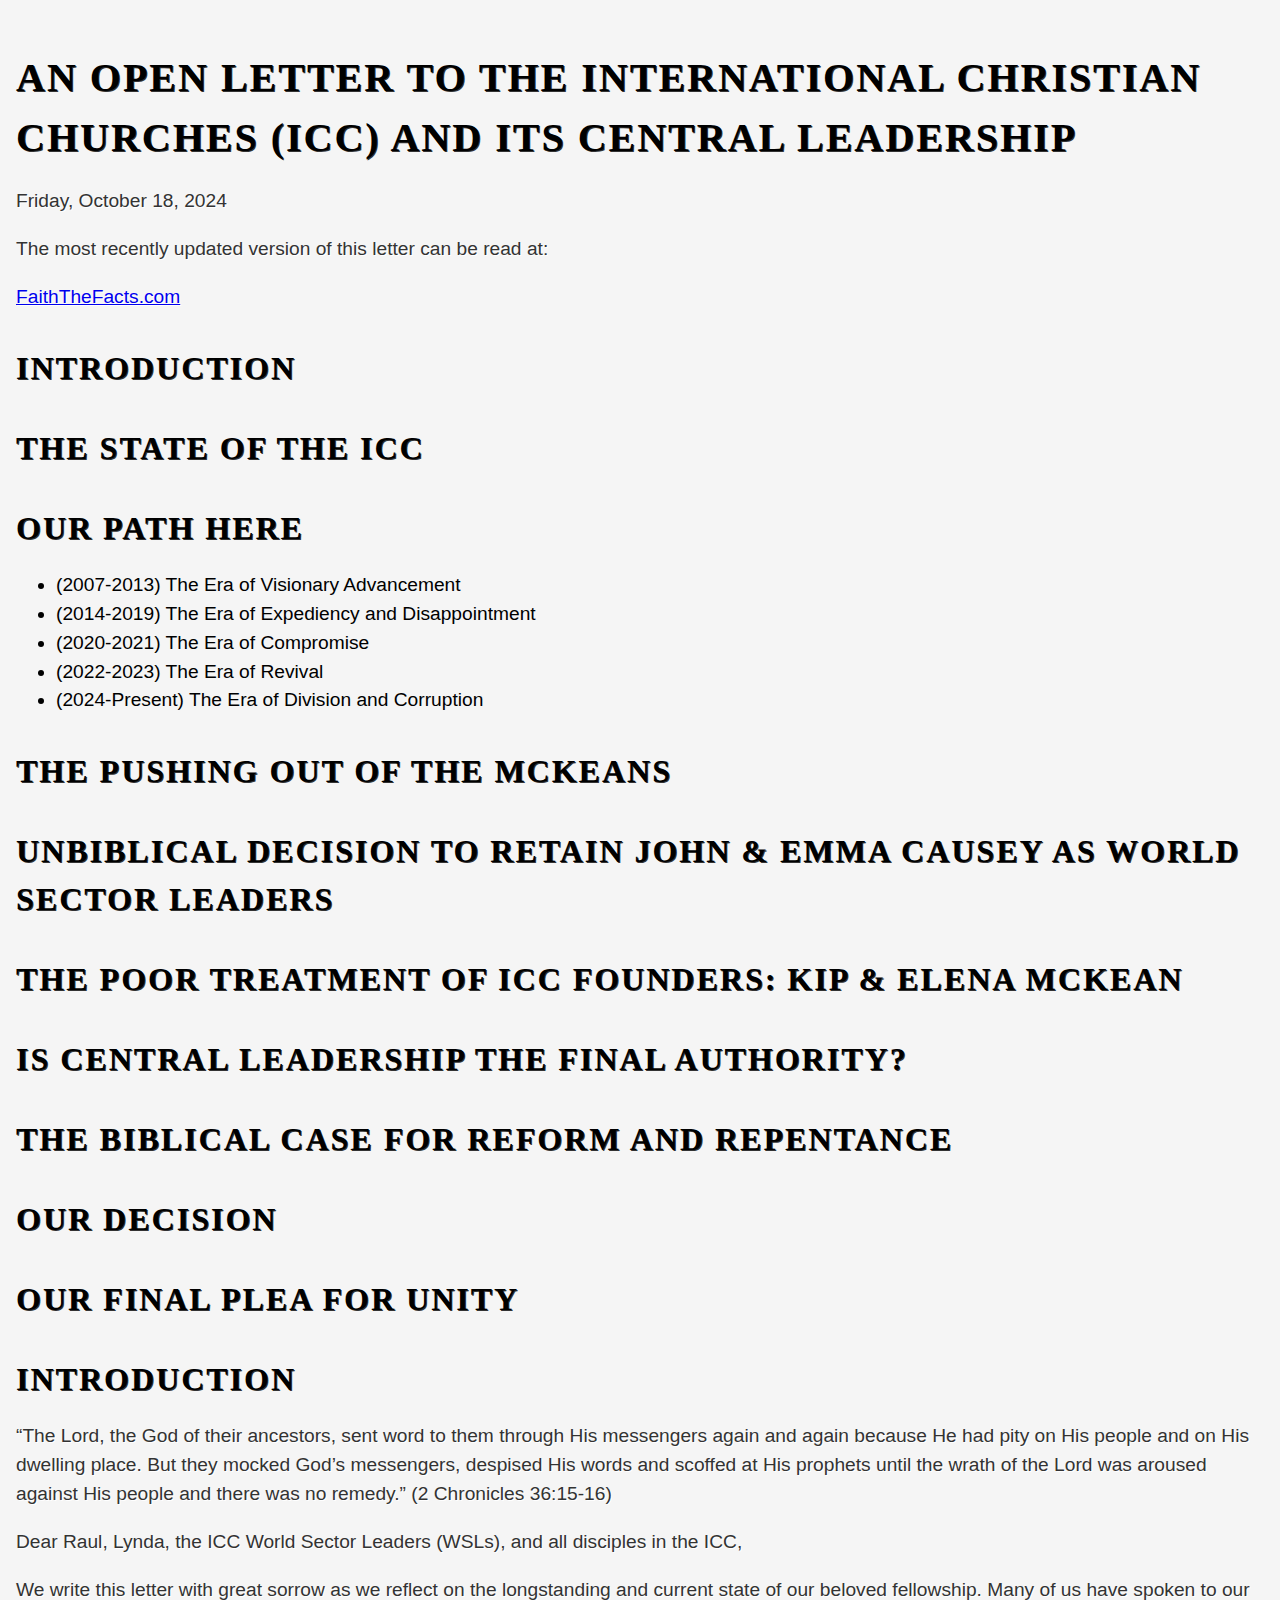
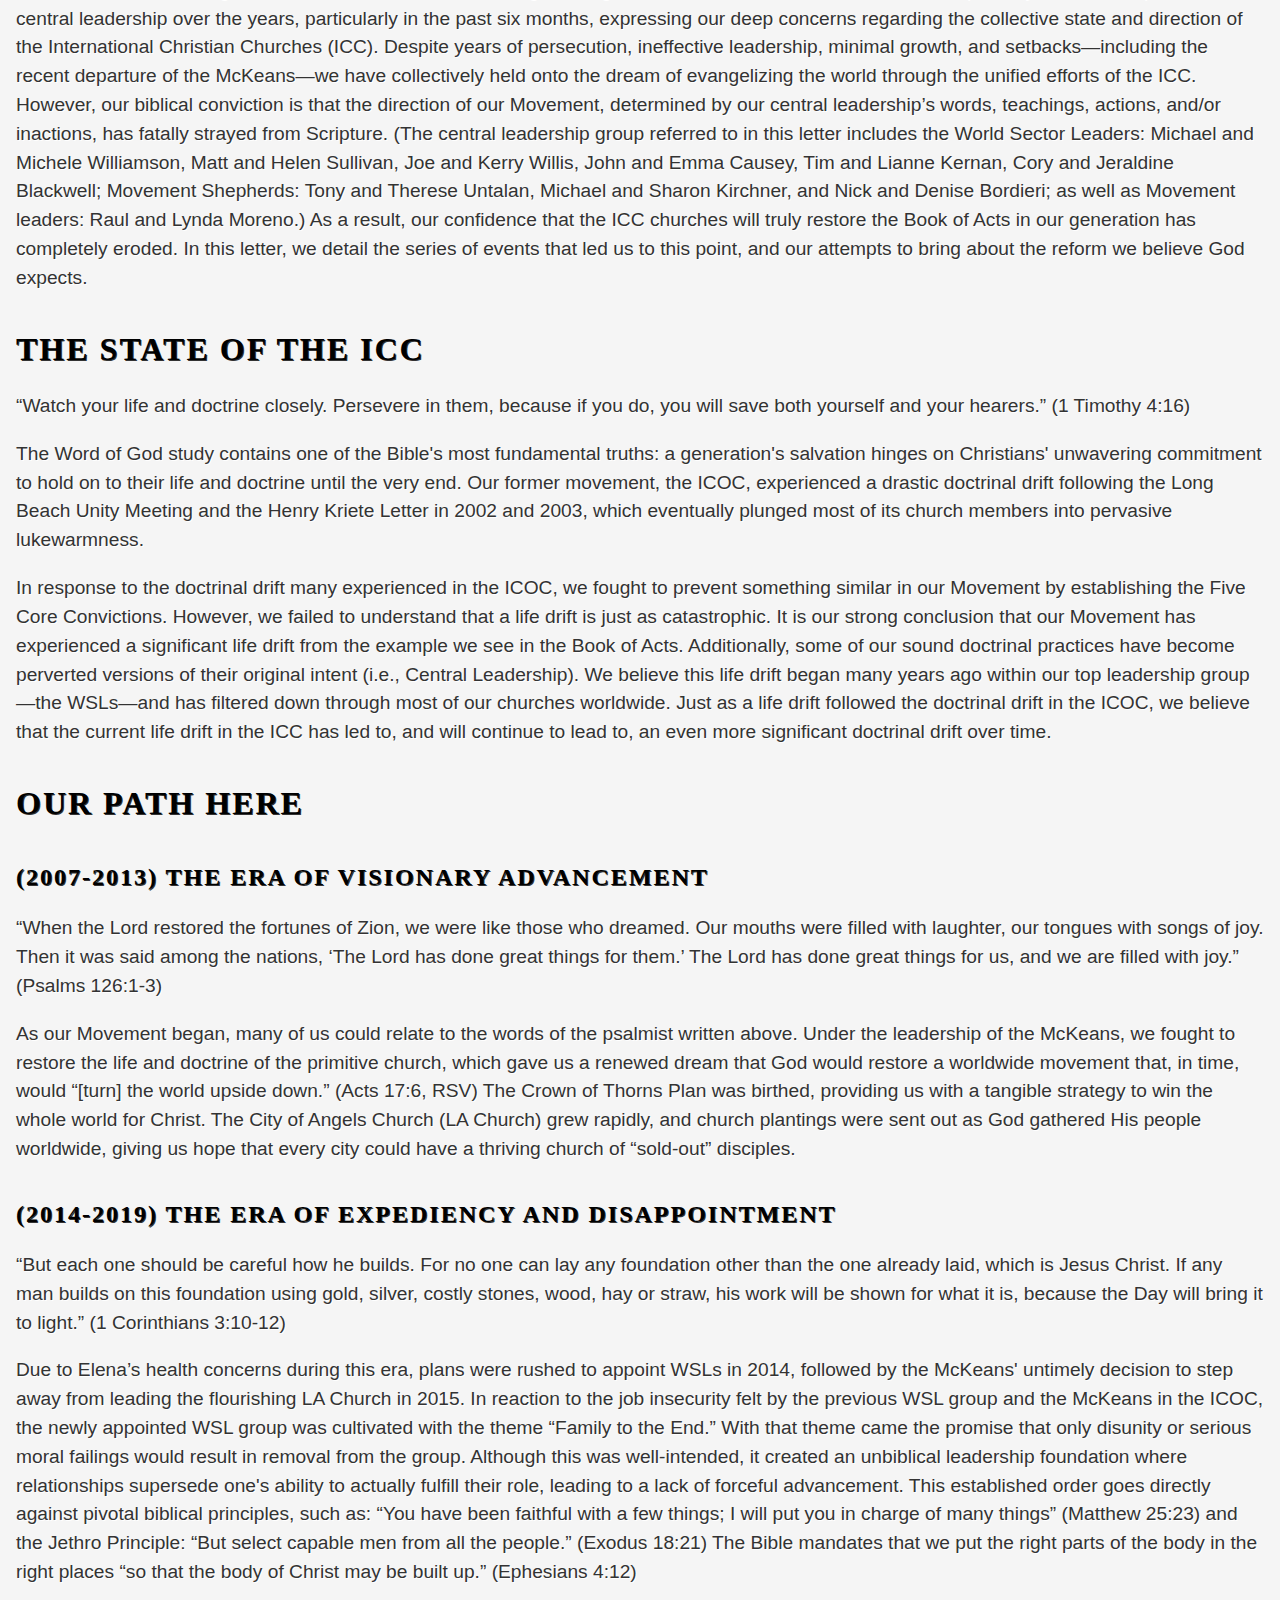
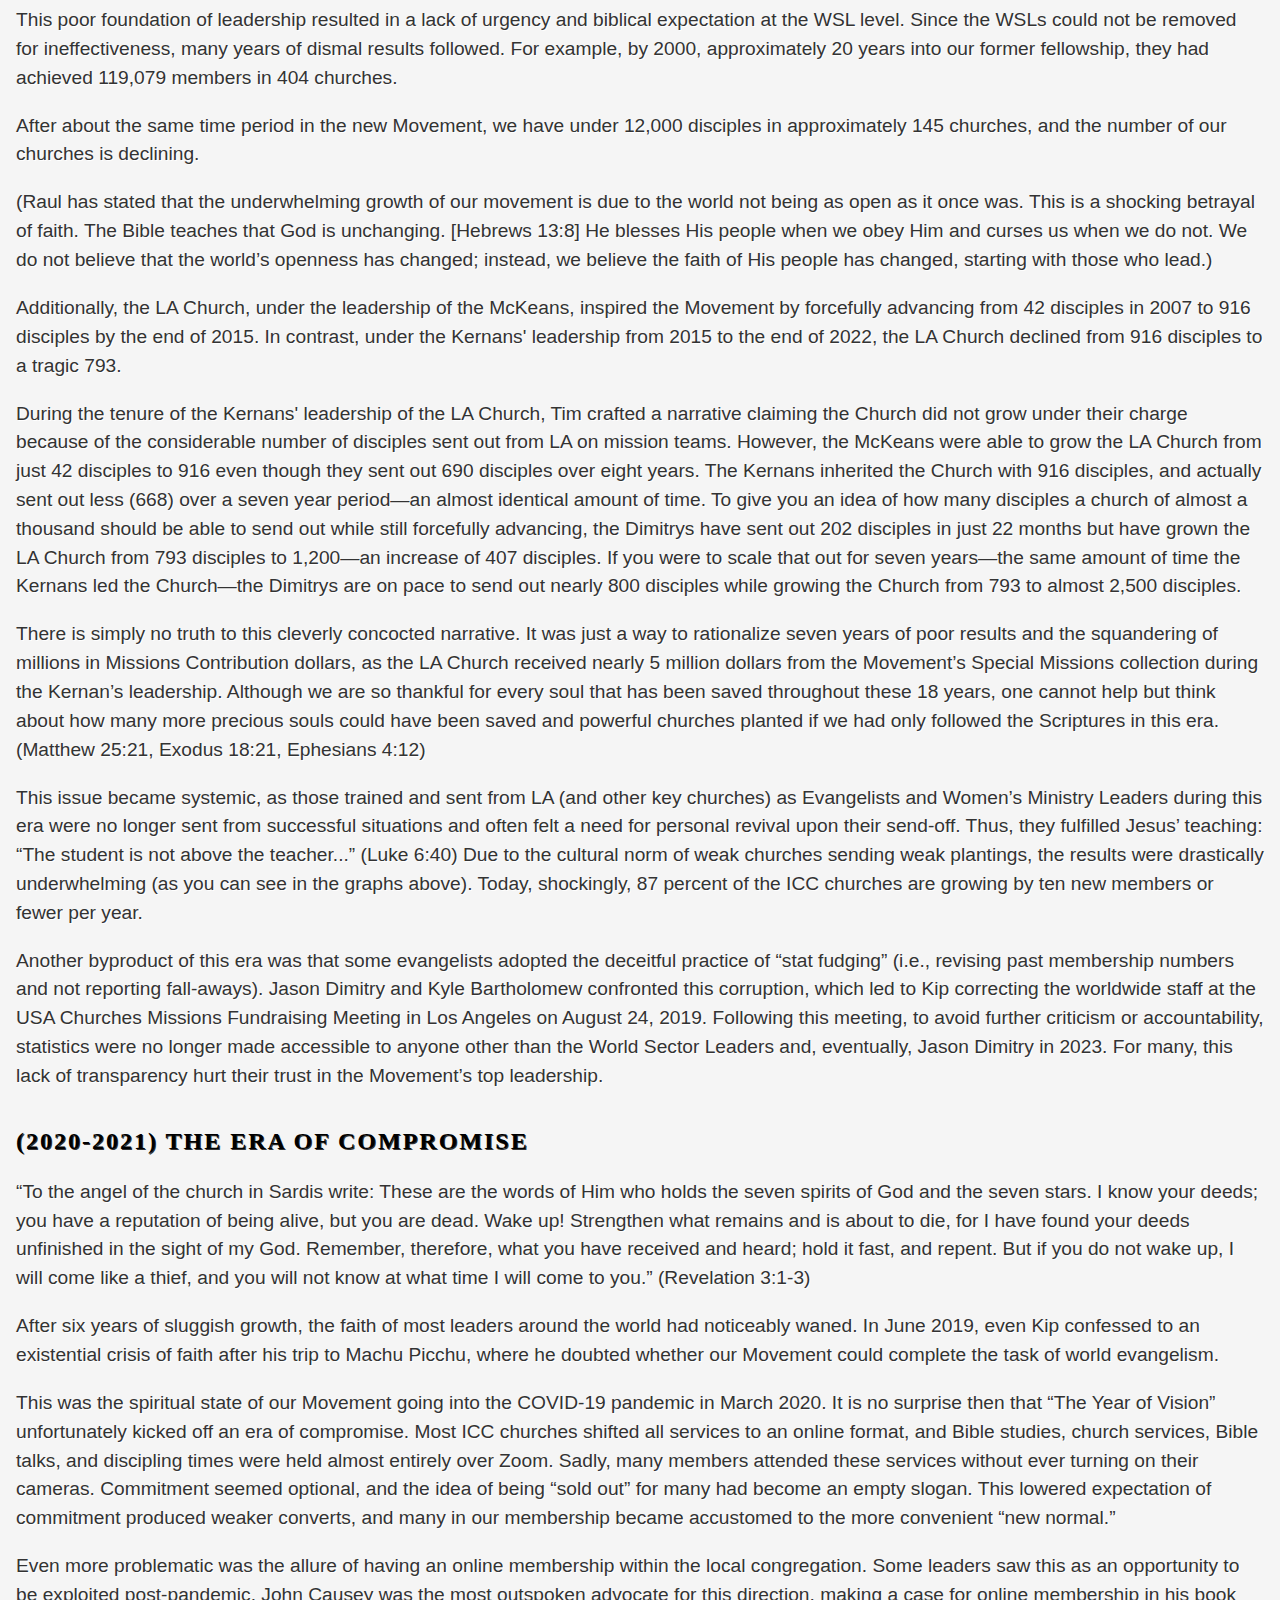
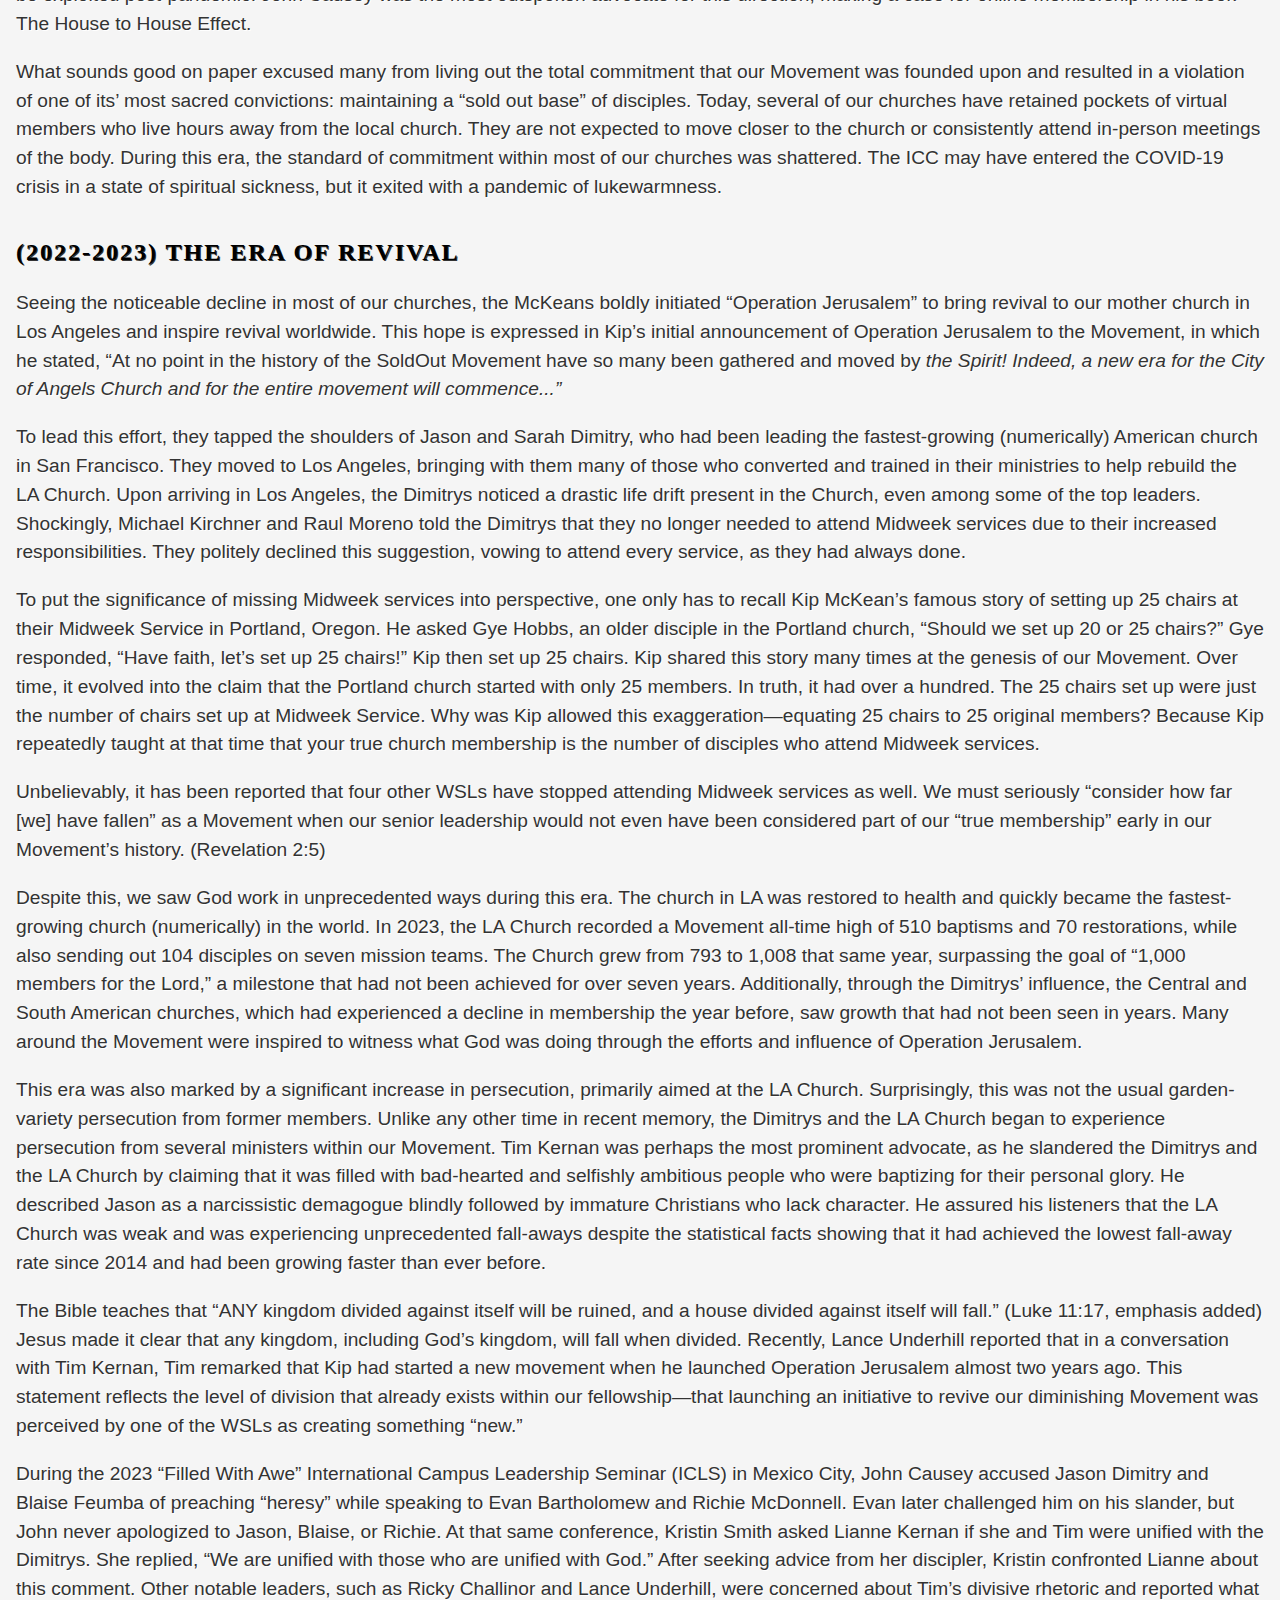
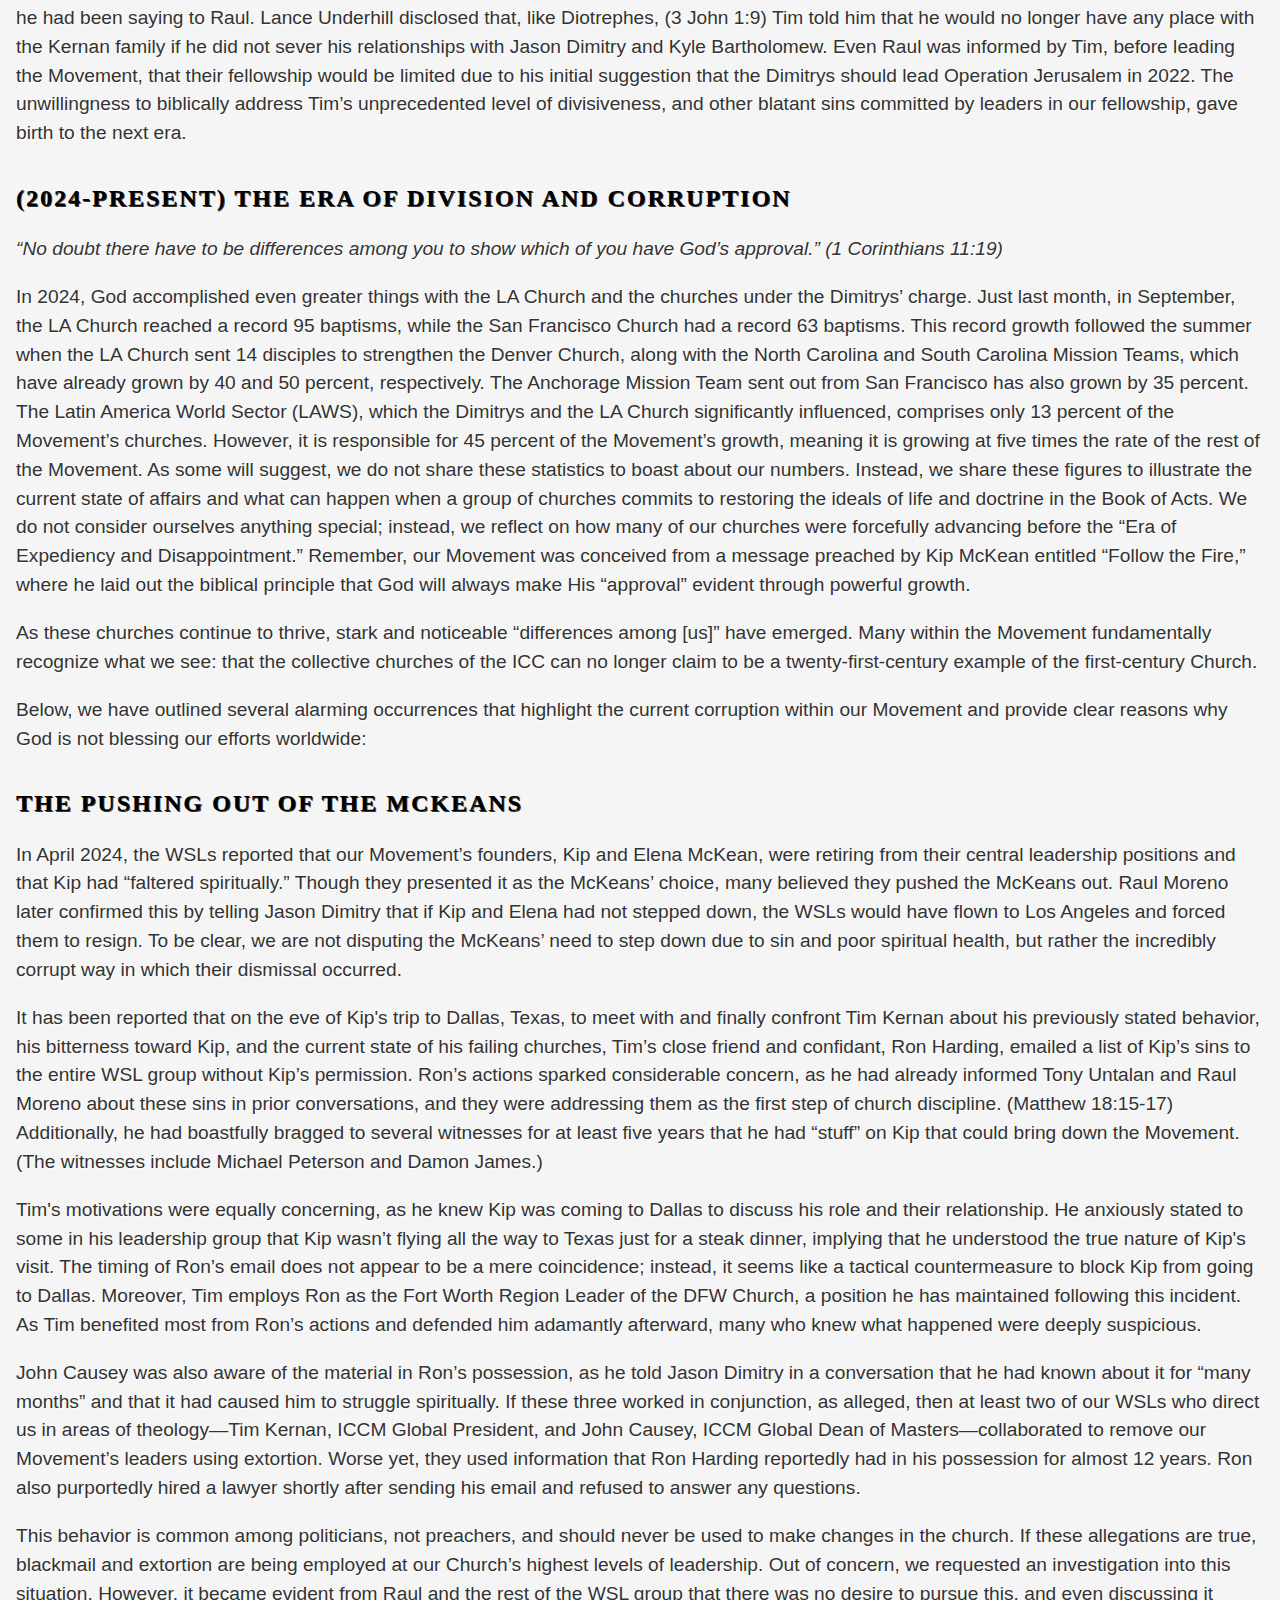
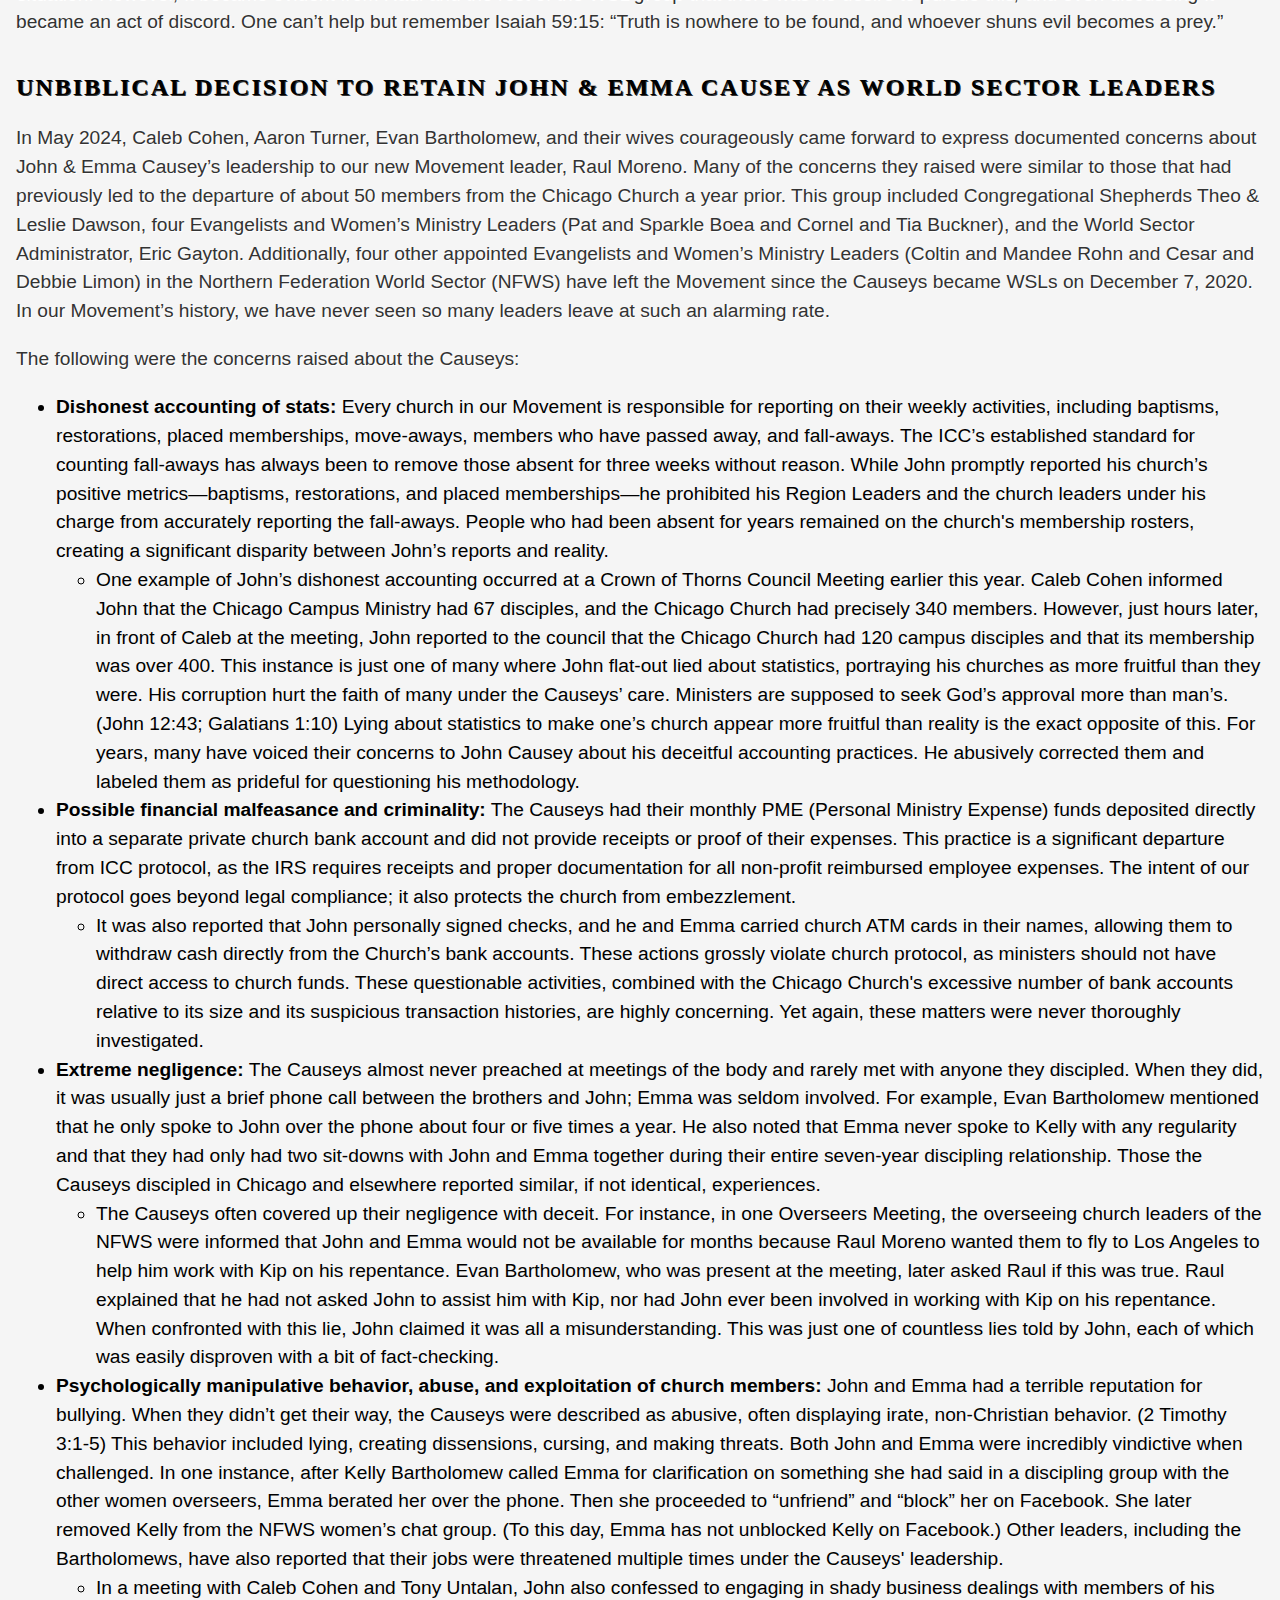
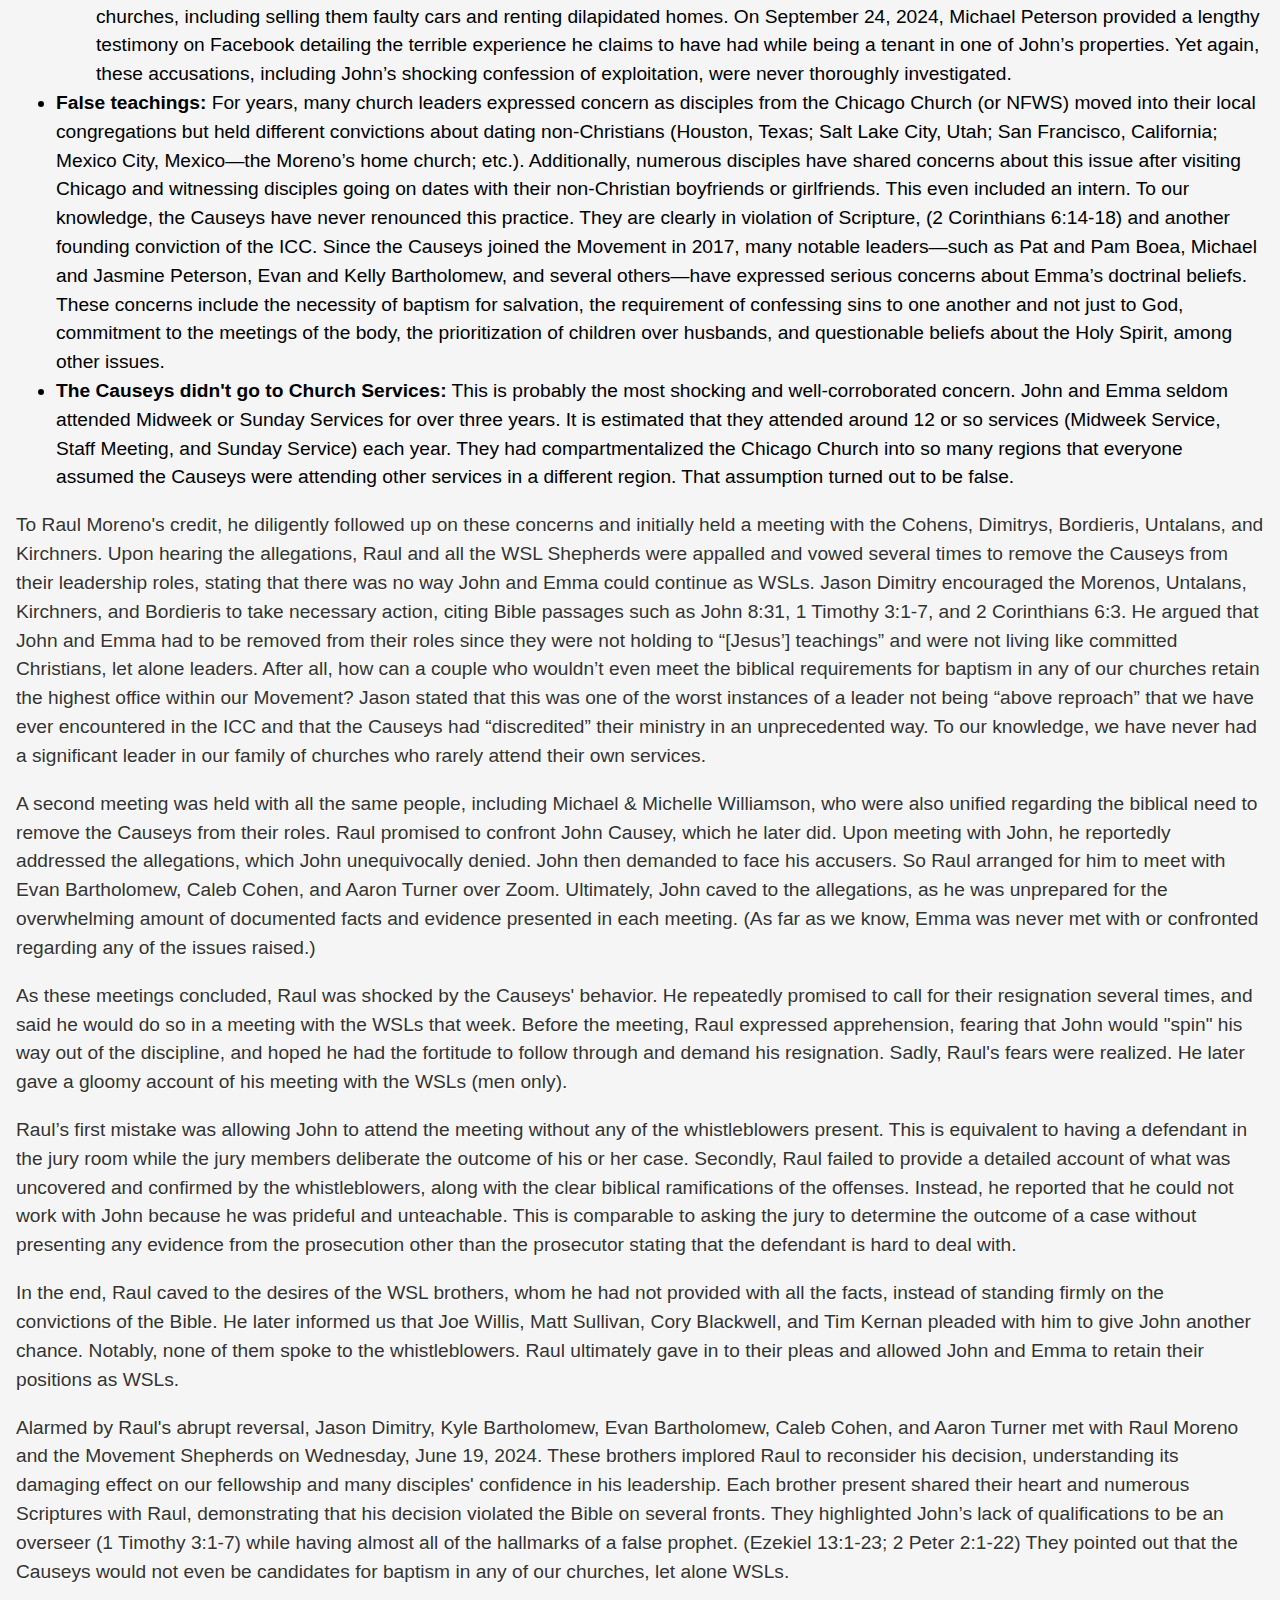
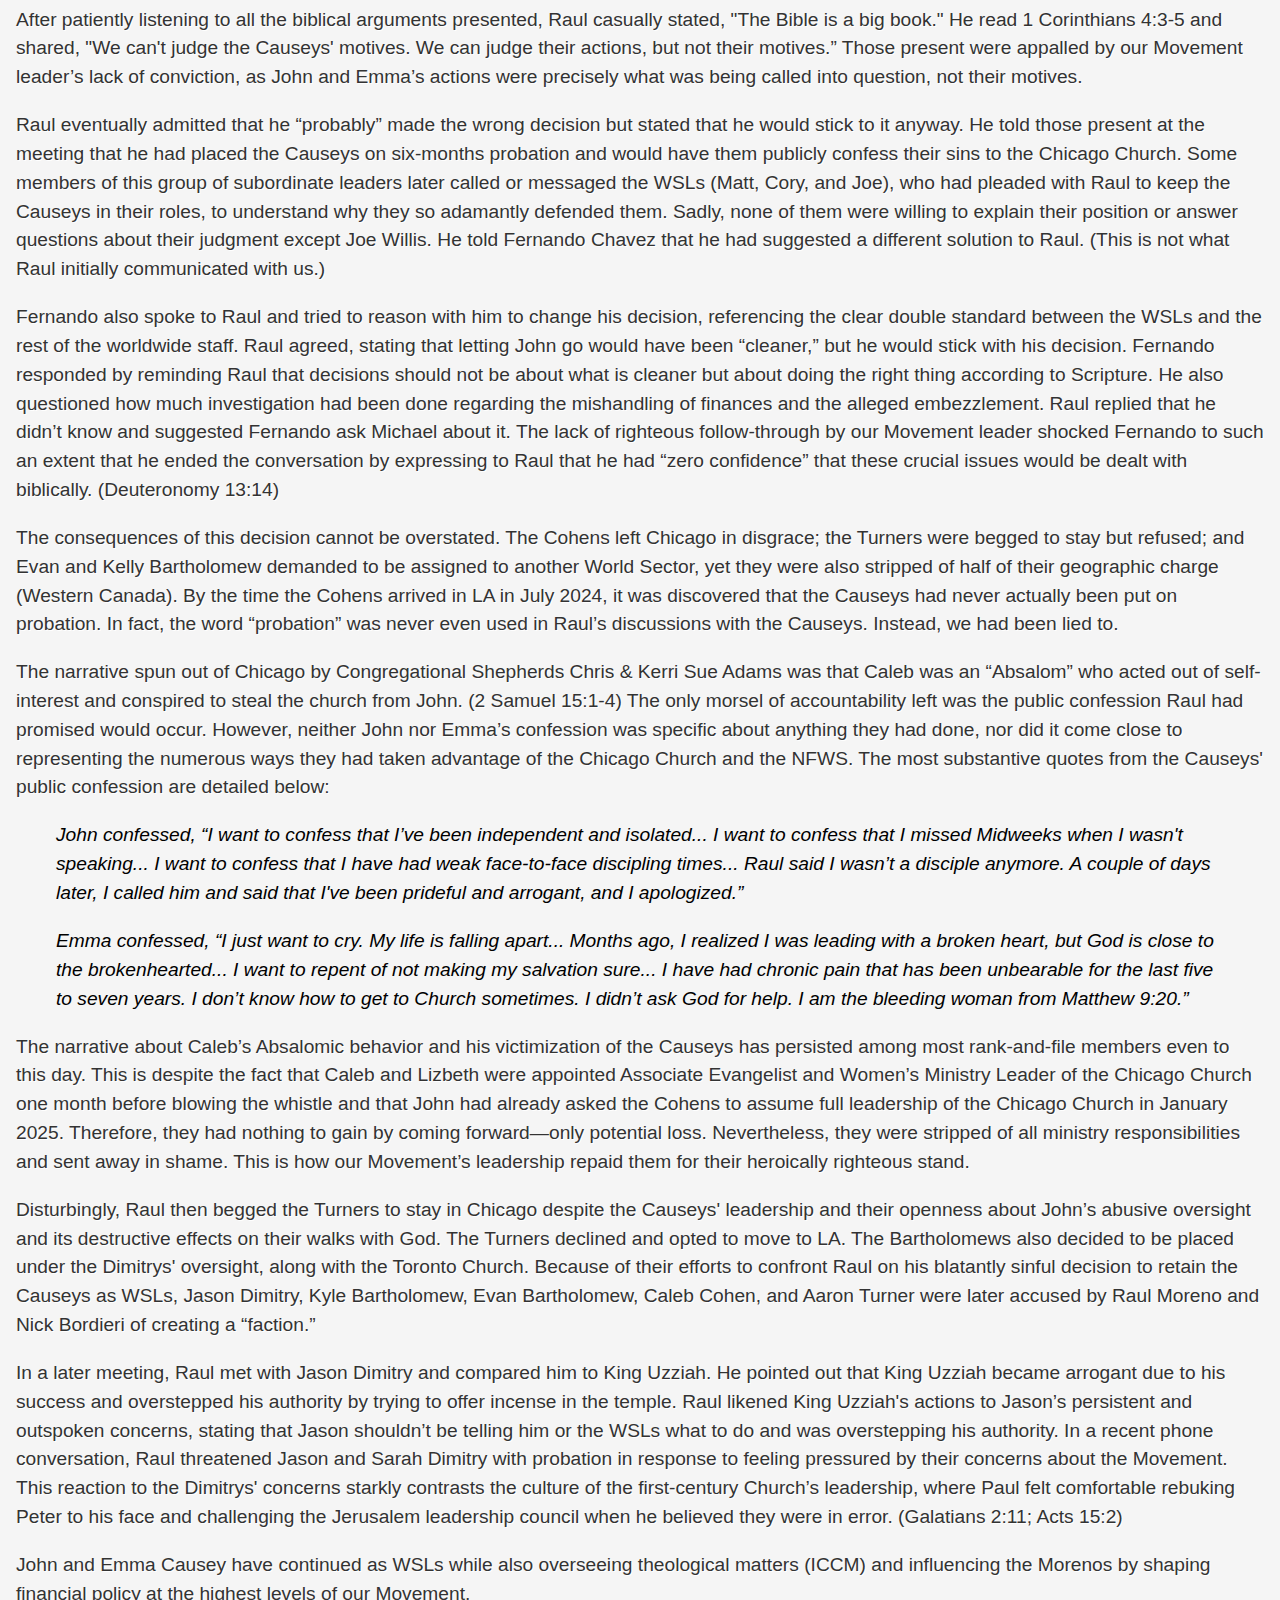
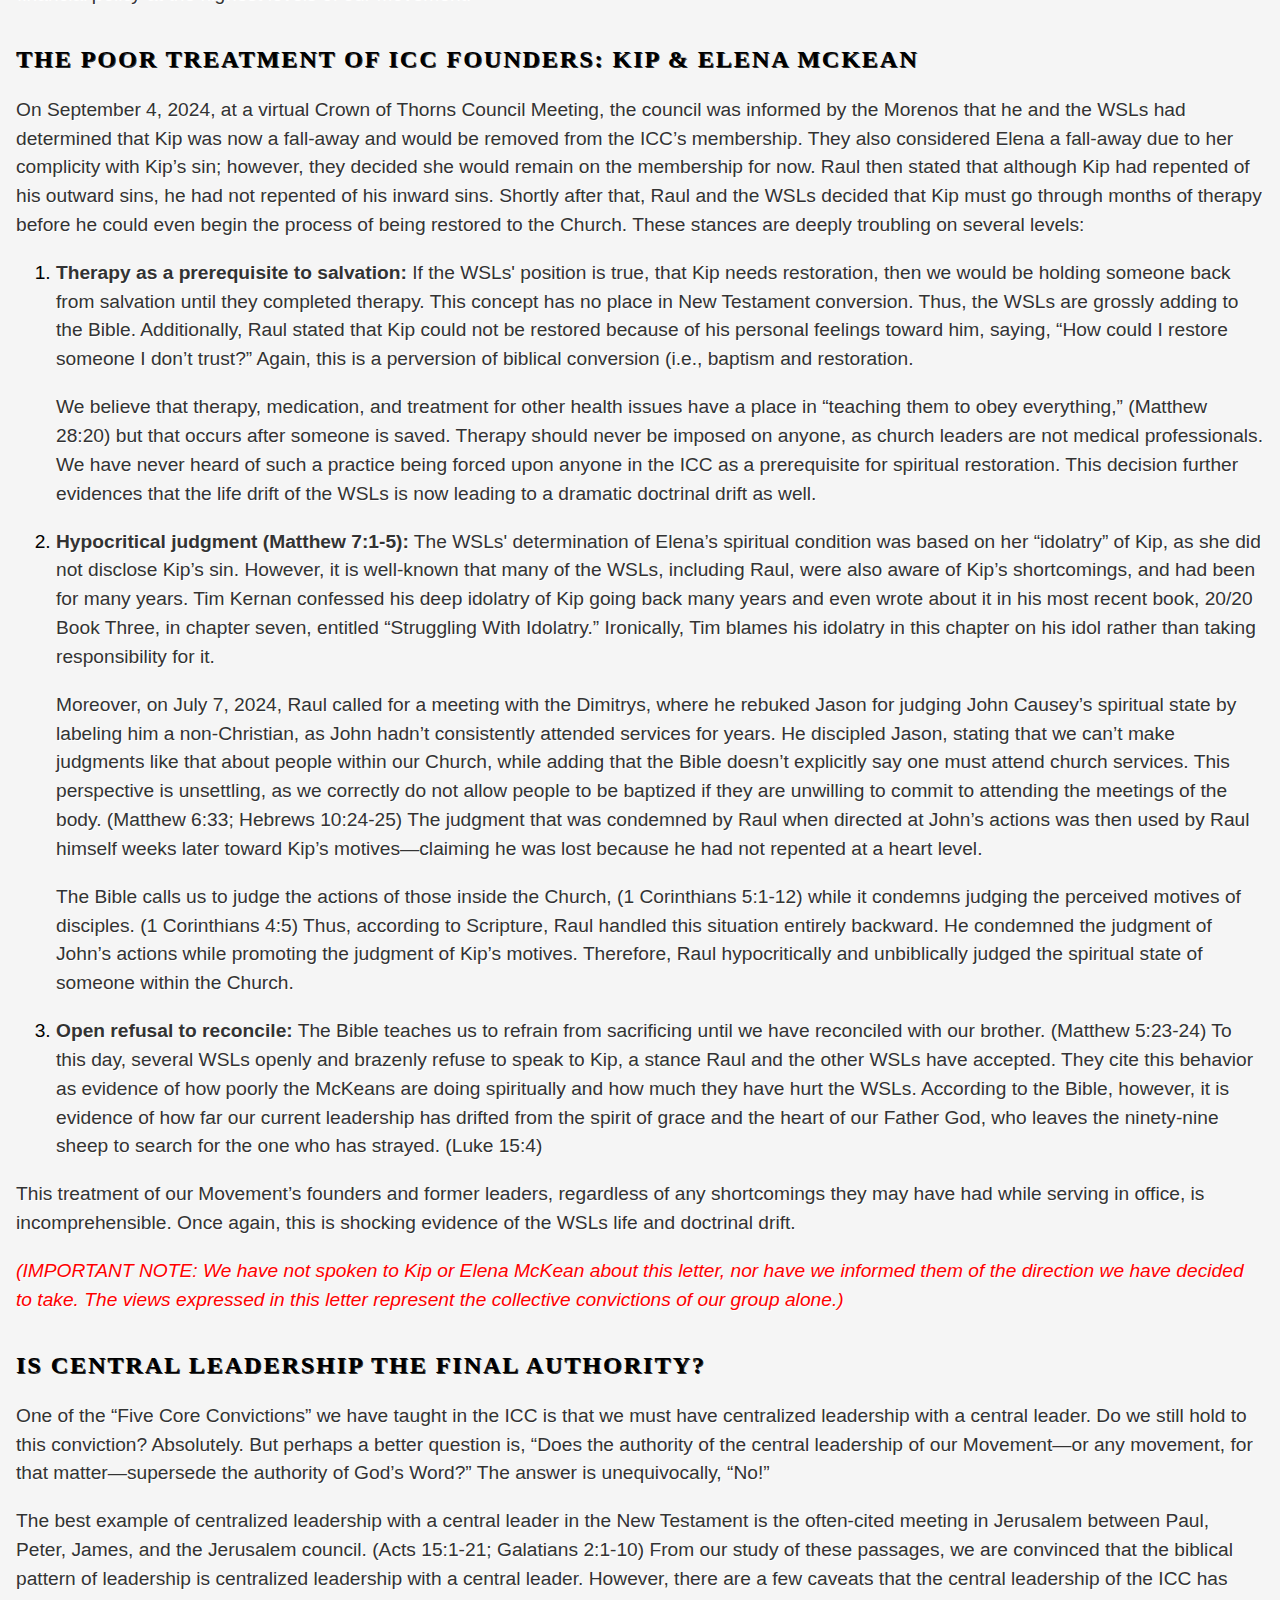
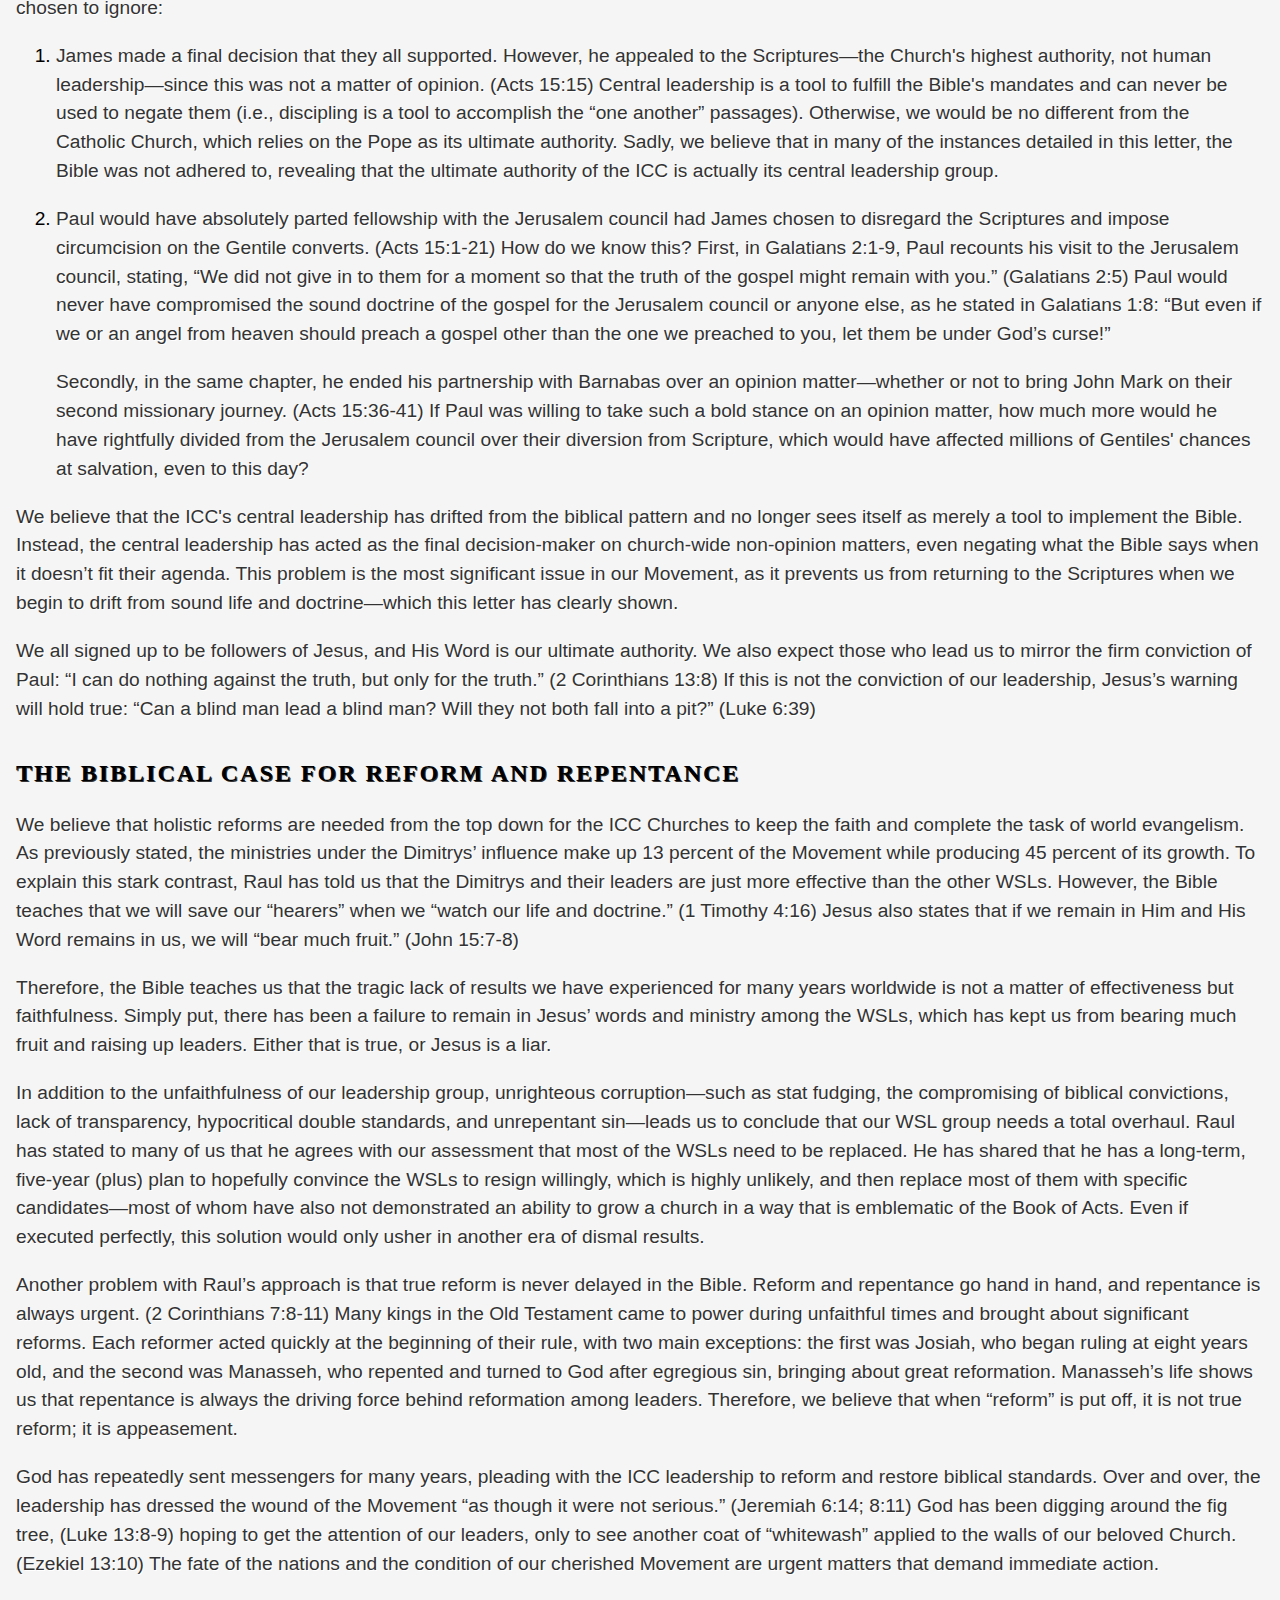
<file: icc-split.html>
<!DOCTYPE html>
<html lang="en">
	<head>
		<meta charset="UTF-8">
		<meta http-equiv="X-UA-Compatible" content="IE=edge">
		<meta name="viewport" content="width=device-width, initial-scale=1.0">
		<title>An Open Letter to the International Christian Churches (ICC) and Its Central Leadership</title>
		<link rel="stylesheet" type="text/css" href="style.css">
	</head>
	<body>
		<h1>An Open Letter to the International Christian Churches (ICC) and Its Central Leadership</h1>

		<p>Friday, October 18, 2024</p>

		<p>The most recently updated version of this letter can be read at:</p>

		<p>
			<a href="https://FaithTheFacts.com">FaithTheFacts.com</a>
		</p>

		<h2>Introduction</h2>
		<h2>The State of The ICC</h2>
		<h2>Our Path Here</h2>
		<ul>
			<li>(2007-2013) The Era of Visionary Advancement</li>
			<li>(2014-2019) The Era of Expediency and Disappointment</li>
			<li>(2020-2021) The Era of Compromise</li>
			<li>(2022-2023) The Era of Revival</li>
			<li>(2024-Present) The Era of Division and Corruption</li>
		</ul>
		<h2>The Pushing Out of The McKeans</h2>
		<h2>Unbiblical Decision to Retain John & Emma Causey as World Sector Leaders</h2>
		<h2>The Poor Treatment of ICC Founders: Kip & Elena McKean</h2>
		<h2>Is Central Leadership The Final Authority?</h2>
		<h2>The Biblical Case For Reform and Repentance</h2>
		<h2>Our Decision</h2>
		<h2>Our Final Plea For Unity</h2>

		<h2>Introduction</h2>

		<p>“The Lord, the God of their ancestors, sent word to them through His messengers again and
			again because He had pity on His people and on His dwelling place. But they mocked God’s
			messengers, despised His words and scoffed at His prophets until the wrath of the Lord was
			aroused against His people and there was no remedy.” (2 Chronicles 36:15-16)</p>

		<p>Dear Raul, Lynda, the ICC World Sector Leaders (WSLs), and all disciples in the ICC,</p>

		<p>We write this letter with great sorrow as we reflect on the longstanding and current state of our beloved
			fellowship. Many of us have spoken to our central leadership over the years, particularly in the past six
			months, expressing our deep concerns regarding the collective state and direction of the International
			Christian Churches (ICC). Despite years of persecution, ineffective leadership, minimal growth, and
			setbacks—including the recent departure of the McKeans—we have collectively held onto the dream
			of evangelizing the world through the unified efforts of the ICC. However, our biblical conviction is
			that the direction of our Movement, determined by our central leadership’s words, teachings, actions,
			and/or inactions, has fatally strayed from Scripture. (The central leadership group referred to in this
			letter includes the World Sector Leaders: Michael and Michele Williamson, Matt and Helen Sullivan,
			Joe and Kerry Willis, John and Emma Causey, Tim and Lianne Kernan, Cory and Jeraldine Blackwell;
			Movement Shepherds: Tony and Therese Untalan, Michael and Sharon Kirchner, and Nick and
			Denise Bordieri; as well as Movement leaders: Raul and Lynda Moreno.) As a result, our confidence
			that the ICC churches will truly restore the Book of Acts in our generation has completely eroded. In
			this letter, we detail the series of events that led us to this point, and our attempts to bring about the
			reform we believe God expects.</p>

		<h2>The State of The ICC</h2>

		<p>“Watch your life and doctrine closely. Persevere in them, because if you do, you will save both
			yourself and your hearers.” (1 Timothy 4:16)</p>
		<p>The Word of God study contains one of the Bible's most fundamental truths: a generation's salvation
			hinges on Christians' unwavering commitment to hold on to their life and doctrine until the very end.
			Our former movement, the ICOC, experienced a drastic doctrinal drift following the Long Beach
			Unity Meeting and the Henry Kriete Letter in 2002 and 2003, which eventually plunged most of its
			church members into pervasive lukewarmness.</p>
		<p>In response to the doctrinal drift many experienced in the ICOC, we fought to prevent something
			similar in our Movement by establishing the Five Core Convictions. However, we failed to understand
			that a life drift is just as catastrophic. It is our strong conclusion that our Movement has experienced a
			significant life drift from the example we see in the Book of Acts. Additionally, some of our sound
			doctrinal practices have become perverted versions of their original intent (i.e., Central Leadership). We
			believe this life drift began many years ago within our top leadership group—the WSLs—and has
			filtered down through most of our churches worldwide. Just as a life drift followed the doctrinal drift
			in the ICOC, we believe that the current life drift in the ICC has led to, and will continue to lead to, an
			even more significant doctrinal drift over time.</p>

		<h2>Our Path Here</h2>
		<h3>(2007-2013) The Era of Visionary Advancement</h3>

		<p>“When the Lord restored the fortunes of Zion, we were like those who dreamed. Our mouths
			were filled with laughter, our tongues with songs of joy. Then it was said among the nations,
			‘The Lord has done great things for them.’ The Lord has done great things for us, and we are
			filled with joy.” (Psalms 126:1-3)</p>

		<p>As our Movement began, many of us could relate to the words of the psalmist written above. Under
			the leadership of the McKeans, we fought to restore the life and doctrine of the primitive church,
			which gave us a renewed dream that God would restore a worldwide movement that, in time, would
			“[turn] the world upside down.” (Acts 17:6, RSV) The Crown of Thorns Plan was birthed,
			providing us with a tangible strategy to win the whole world for Christ. The City of Angels Church
			(LA Church) grew rapidly, and church plantings were sent out as God gathered His people worldwide,
			giving us hope that every city could have a thriving church of “sold-out” disciples.</p>

		<h3>(2014-2019) The Era of Expediency and Disappointment</h3>

		<p>“But each one should be careful how he builds. For no one can lay any foundation other than
			the one already laid, which is Jesus Christ. If any man builds on this foundation using gold,
			silver, costly stones, wood, hay or straw, his work will be shown for what it is, because the Day
			will bring it to light.” (1 Corinthians 3:10-12)</p>

		<p>Due to Elena’s health concerns during this era, plans were rushed to appoint WSLs in 2014, followed
			by the McKeans' untimely decision to step away from leading the flourishing LA Church in 2015. In
			reaction to the job insecurity felt by the previous WSL group and the McKeans in the ICOC, the
			newly appointed WSL group was cultivated with the theme “Family to the End.” With that theme
			came the promise that only disunity or serious moral failings would result in removal from the group.
			Although this was well-intended, it created an unbiblical leadership foundation where relationships
			supersede one's ability to actually fulfill their role, leading to a lack of forceful advancement. This
			established order goes directly against pivotal biblical principles, such as: “You have been faithful
			with a few things; I will put you in charge of many things” (Matthew 25:23) and the Jethro
			Principle: “But select capable men from all the people.” (Exodus 18:21) The Bible mandates that
			we put the right parts of the body in the right places “so that the body of Christ may be built up.”
			(Ephesians 4:12)</p>

		<p>This poor foundation of leadership resulted in a lack of urgency and biblical expectation at the WSL
			level. Since the WSLs could not be removed for ineffectiveness, many years of dismal results followed.
			For example, by 2000, approximately 20 years into our former fellowship, they had achieved 119,079
			members in 404 churches.</p>

		<p>After about the same time period in the new Movement, we have under
			12,000 disciples in approximately 145 churches, and the number of our churches is declining.</p>
		<p>(Raul has stated that the underwhelming growth of our movement is due to the world not being as open as it once was. This is a shocking betrayal of faith. The Bible teaches that God is unchanging. [Hebrews 13:8] He blesses His people when we obey Him and curses us when we do not. We do not believe that the world’s openness has changed; instead, we believe the faith of His people has changed, starting with those who lead.)</p>

		<p>Additionally, the LA Church, under the leadership of the McKeans, inspired the Movement by forcefully advancing from 42 disciples in 2007 to 916 disciples by the end of 2015. In contrast, under the Kernans' leadership from 2015 to the end of 2022, the LA Church declined from 916 disciples to a tragic 793.</p>

		<p>During the tenure of the Kernans' leadership of the LA Church, Tim crafted a narrative claiming the Church did not grow under their charge because of the considerable number of disciples sent out from LA on mission teams. However, the McKeans were able to grow the LA Church from just 42 disciples to 916 even though they sent out 690 disciples over eight years. The Kernans inherited the Church with 916 disciples, and actually sent out less (668) over a seven year period—an almost identical amount of time. To give you an idea of how many disciples a church of almost a thousand should be able to send out while still forcefully advancing, the Dimitrys have sent out 202 disciples in just 22 months but have grown the LA Church from 793 disciples to 1,200—an increase of 407 disciples. If you were to scale that out for seven years—the same amount of time the Kernans led the Church—the Dimitrys are on pace to send out nearly 800 disciples while growing the Church from 793 to almost 2,500 disciples.</p>

		<p>There is simply no truth to this cleverly concocted narrative. It was just a way to rationalize seven years of poor results and the squandering of millions in Missions Contribution dollars, as the LA Church received nearly 5 million dollars from the Movement’s Special Missions collection during the Kernan’s leadership. Although we are so thankful for every soul that has been saved throughout these 18 years, one cannot help but think about how many more precious souls could have been saved and powerful churches planted if we had only followed the Scriptures in this era. (Matthew 25:21, Exodus 18:21, Ephesians 4:12)</p>

		<p>This issue became systemic, as those trained and sent from LA (and other key churches) as Evangelists and Women’s Ministry Leaders during this era were no longer sent from successful situations and often felt a need for personal revival upon their send-off. Thus, they fulfilled Jesus’ teaching: “The student is not above the teacher...” (Luke 6:40) Due to the cultural norm of weak churches sending weak plantings, the results were drastically underwhelming (as you can see in the graphs above). Today, shockingly, 87 percent of the ICC churches are growing by ten new members or fewer per year.</p>

		<p>Another byproduct of this era was that some evangelists adopted the deceitful practice of “stat fudging” (i.e., revising past membership numbers and not reporting fall-aways). Jason Dimitry and Kyle Bartholomew confronted this corruption, which led to Kip correcting the worldwide staff at the USA Churches Missions Fundraising Meeting in Los Angeles on August 24, 2019. Following this meeting, to avoid further criticism or accountability, statistics were no longer made accessible to anyone other than the World Sector Leaders and, eventually, Jason Dimitry in 2023. For many, this lack of transparency hurt their trust in the Movement’s top leadership.</p>

		<h3>(2020-2021) The Era of Compromise</h3>

		<p>“To the angel of the church in Sardis write: These are the words of Him who holds the seven
			spirits of God and the seven stars. I know your deeds; you have a reputation of being alive,
			but you are dead. Wake up! Strengthen what remains and is about to die, for I have found
			your deeds unfinished in the sight of my God. Remember, therefore, what you have received
			and heard; hold it fast, and repent. But if you do not wake up, I will come like a thief, and
			    you will not know at what time I will come to you.” (Revelation 3:1-3)</p>


		<p>After six years of sluggish growth, the faith of most leaders around the world had noticeably waned. In
			June 2019, even Kip confessed to an existential crisis of faith after his trip to Machu Picchu, where he
			doubted whether our Movement could complete the task of world evangelism.</p>

		<p>This was the spiritual state of our Movement going into the COVID-19 pandemic in March 2020. It is no surprise then that
			“The Year of Vision” unfortunately kicked off an era of compromise.
			Most ICC churches shifted all services to an online format, and Bible studies, church services, Bible
			talks, and discipling times were held almost entirely over Zoom. Sadly, many members attended these
			services without ever turning on their cameras. Commitment seemed optional, and the idea of being
			“sold out” for many had become an empty slogan. This lowered expectation of commitment produced
			weaker converts, and many in our membership became accustomed to the more convenient “new
			    normal.”</p>
		<p>
			Even more problematic was the allure of having an online membership within the local congregation.
			Some leaders saw this as an opportunity to be exploited post-pandemic. John Causey was the most
			outspoken advocate for this direction, making a case for online membership in his book The House to
			House Effect.</p>

		<p>What sounds good on paper excused many from living out the total commitment that
			our Movement was founded upon and resulted in a violation of one of its’ most sacred convictions:
			maintaining a “sold out base” of disciples. Today, several of our churches have retained pockets of
			virtual members who live hours away from the local church. They are not expected to move closer to
			the church or consistently attend in-person meetings of the body. During this era, the standard of
			commitment within most of our churches was shattered. The ICC may have entered the COVID-19
			crisis in a state of spiritual sickness, but it exited with a pandemic of lukewarmness.
		</p>
		<p>

			<h3>(2022-2023) The Era of Revival</h3>
		</p>
		<p>
			Seeing the noticeable decline in most of our churches, the McKeans boldly initiated “Operation
			    Jerusalem” to bring revival to our mother church in Los Angeles and inspire revival worldwide. This
			    hope is expressed in Kip’s initial announcement of Operation Jerusalem to the Movement, in which he
			    stated, “At no point in the history of the SoldOut Movement have so many been gathered and moved by


			<i>the Spirit! Indeed, a new era for the City of Angels Church and for the entire movement will
				        commence...”</i>
		</p>


		<p>To lead this effort, they tapped the shoulders of Jason and Sarah Dimitry, who had been leading the
			    fastest-growing (numerically) American church in San Francisco. They moved to Los Angeles,
			    bringing with them many of those who converted and trained in their ministries to help rebuild the LA
			    Church. Upon arriving in Los Angeles, the Dimitrys noticed a drastic life drift present in the Church,
			    even among some of the top leaders. Shockingly, Michael Kirchner and Raul Moreno told the
			    Dimitrys that they no longer needed to attend Midweek services due to their increased responsibilities.
			    They politely declined this suggestion, vowing to attend every service, as they had always done.</p>

		<p>
			To put the significance of missing Midweek services into perspective, one only has to recall Kip
			    McKean’s famous story of setting up 25 chairs at their Midweek Service in Portland, Oregon.
			    He
			    asked Gye Hobbs, an older disciple in the Portland church, “Should we set up 20 or 25 chairs?” Gye
			    responded, “Have faith, let’s set up 25 chairs!” Kip then set up 25 chairs. Kip shared this story many
			    times at the genesis of our Movement. Over time, it evolved into the claim that the Portland church
			    started with only 25 members. In truth, it had over a hundred. The 25 chairs set up were just the
			    number of chairs set up at Midweek Service. Why was Kip allowed this exaggeration—equating 25
			    chairs to 25 original members? Because Kip repeatedly taught at that time that your true church
			    membership is the number of disciples who attend Midweek services.
		</p>
		<p>
			Unbelievably, it has been reported that four other WSLs have stopped attending Midweek services as
			    well. We must seriously “consider how far [we] have fallen” as a Movement when our senior
			    leadership would not even have been considered part of our “true membership” early in our
			    Movement’s history. (Revelation 2:5)
		</p>
		<p>
			Despite this, we saw God work in unprecedented ways during this era. The church in LA was restored
			    to health and quickly became the fastest-growing church (numerically) in the world. In 2023, the LA
			    Church recorded a Movement all-time high of 510 baptisms and 70 restorations, while also sending
			    out 104 disciples on seven mission teams. The Church grew from 793 to 1,008 that same year,
			    surpassing the goal of “1,000 members for the Lord,” a milestone that had not been achieved for over
			    seven years. Additionally, through the Dimitrys’ influence, the Central and South American churches,
			    which had experienced a decline in membership the year before, saw growth that had not been seen in



			    years. Many around the Movement were inspired to witness what God was doing through the efforts
			    and influence of Operation Jerusalem.
		</p>
		<p>
			This era was also marked by a significant increase in persecution, primarily aimed at the LA Church.
			    Surprisingly, this was not the usual garden-variety persecution from former members. Unlike any other
			    time in recent memory, the Dimitrys and the LA Church began to experience persecution from several
			    ministers within our Movement. Tim Kernan was perhaps the most prominent advocate, as he
			    slandered the Dimitrys and the LA Church by claiming that it was filled with bad-hearted and selfishly
			    ambitious people who were baptizing for their personal glory. He described Jason as a narcissistic
			    demagogue blindly followed by immature Christians who lack character. He assured his listeners that
			    the LA Church was weak and was experiencing unprecedented fall-aways despite the statistical facts
			    showing that it had achieved the lowest fall-away rate since 2014 and had been growing faster than ever
			    before.
		</p>

		<p>
			The Bible teaches that “ANY kingdom divided against itself will be ruined, and a house
			    divided against itself will fall.” (Luke 11:17, emphasis added) Jesus made it clear that any kingdom,
			    including God’s kingdom, will fall when divided. Recently, Lance Underhill reported that in a
			    conversation with Tim Kernan, Tim remarked that Kip had started a new movement when he
			    launched Operation Jerusalem almost two years ago. This statement reflects the level of division that
			    already exists within our fellowship—that launching an initiative to revive our diminishing Movement
			    was perceived by one of the WSLs as creating something “new.”
		</p>


		<p>
			During the 2023 “Filled With Awe” International Campus Leadership Seminar (ICLS) in Mexico City,
			    John Causey accused Jason Dimitry and Blaise Feumba of preaching “heresy” while speaking to Evan
			    Bartholomew and Richie McDonnell. Evan later challenged him on his slander, but John never
			    apologized to Jason, Blaise, or Richie. At that same conference, Kristin Smith asked Lianne Kernan if
			    she and Tim were unified with the Dimitrys. She replied, “We are unified with those who are unified
			    with God.” After seeking advice from her discipler, Kristin confronted Lianne about this comment.
			    Other notable leaders, such as Ricky Challinor and Lance Underhill, were concerned about Tim’s
			    divisive rhetoric and reported what he had been saying to Raul. Lance Underhill disclosed that, like
			    Diotrephes, (3 John 1:9) Tim told him that he would no longer have any place with the Kernan family
			    if he did not sever his relationships with Jason Dimitry and Kyle Bartholomew. Even Raul was
			    informed by Tim, before leading the Movement, that their fellowship would be limited due to his
			    initial suggestion that the Dimitrys should lead Operation Jerusalem in 2022. The unwillingness to
			    biblically address Tim’s unprecedented level of divisiveness, and other blatant sins committed by
			    leaders in our fellowship, gave birth to the next era.
		</p>

		<h3>(2024-Present) The Era of Division and Corruption</h3>

		<p>
			<em>“No doubt there have to be differences among you to show which of you have God’s
				    approval.” (1 Corinthians 11:19)</em>
		</p>
		<p>In 2024, God accomplished even greater things with the LA Church and the churches under the
			    Dimitrys’ charge. Just last month, in September, the LA Church reached a record 95 baptisms, while
			    the San Francisco Church had a record 63 baptisms. This record growth followed the summer when
			    the LA Church sent 14 disciples to strengthen the Denver Church, along with the North Carolina and
			    South Carolina Mission Teams, which have already grown by 40 and 50 percent, respectively. The
			    Anchorage Mission Team sent out from San Francisco has also grown by 35 percent. The Latin
			    America World Sector (LAWS), which the Dimitrys and the LA Church significantly influenced,
			    comprises only 13 percent of the Movement’s churches. However, it is responsible for 45 percent of
			    the Movement’s growth, meaning it is growing at five times the rate of the rest of the Movement.
			    As some will suggest, we do not share these statistics to boast about our numbers. Instead, we share
			    these figures to illustrate the current state of affairs and what can happen when a group of churches
			    commits to restoring the ideals of life and doctrine in the Book of Acts. We do not consider ourselves
			    anything special; instead, we reflect on how many of our churches were forcefully advancing before the



			    “Era of Expediency and Disappointment.” Remember, our Movement was conceived from a message
			    preached by Kip McKean entitled “Follow the Fire,” where he laid out the biblical principle that God
			    will always make His “approval” evident through powerful growth.</p>
		<p>As these churches continue to thrive, stark and noticeable “differences among [us]” have emerged.
			    Many within the Movement fundamentally recognize what we see: that the collective churches of the
			    ICC can no longer claim to be a twenty-first-century example of the first-century Church.</p>
		<p>
			Below, we have outlined several alarming occurrences that highlight the current corruption within our
			    Movement and provide clear reasons why God is not blessing our efforts worldwide:
		</p>

		<h3>The Pushing Out of The McKeans</h3>

		<p>
			In April 2024, the WSLs reported that our Movement’s founders, Kip and Elena McKean, were
			    retiring from their central leadership positions and that Kip had “faltered spiritually.”

			    Though they
			    presented it as the McKeans’ choice, many believed they pushed the McKeans out. Raul Moreno later
			    confirmed this by telling Jason Dimitry that if Kip and Elena had not stepped down, the WSLs would
			    have flown to Los Angeles and forced them to resign. To be clear, we are not disputing the McKeans’
			    need to step down due to sin and poor spiritual health, but rather the incredibly corrupt way in which
			    their dismissal occurred.
		</p>
		<p>
			It has been reported that on the eve of Kip's trip to Dallas, Texas, to meet with and finally confront
			    Tim Kernan about his previously stated behavior, his bitterness toward Kip, and the current state of
			    his failing churches, Tim’s close friend and confidant, Ron Harding, emailed a list of Kip’s sins to the
			    entire WSL group without Kip’s permission. Ron’s actions sparked considerable concern, as he had
			    already informed Tony Untalan and Raul Moreno about these sins in prior conversations, and they
			    were addressing them as the first step of church discipline. (Matthew 18:15-17) Additionally, he had
			    boastfully bragged to several witnesses for at least five years that he had “stuff” on Kip that could bring
			    down the Movement. (The witnesses include Michael Peterson and Damon James.)
		</p>
		<p>
			Tim's motivations were equally concerning, as he knew Kip was coming to Dallas to discuss his role
			    and their relationship. He anxiously stated to some in his leadership group that Kip wasn’t flying all the
			    way to Texas just for a steak dinner, implying that he understood the true nature of Kip's visit. The


			    timing of Ron’s email does not appear to be a mere coincidence; instead, it seems like a tactical
			    countermeasure to block Kip from going to Dallas. Moreover, Tim employs Ron as the Fort Worth
			    Region Leader of the DFW Church, a position he has maintained following this incident. As Tim
			    benefited most from Ron’s actions and defended him adamantly afterward, many who knew what
			    happened were deeply suspicious.
		</p>
		<p>John Causey was also aware of the material in Ron’s possession, as he told Jason Dimitry in a
			    conversation that he had known about it for “many months” and that it had caused him to struggle
			    spiritually. If these three worked in conjunction, as alleged, then at least two of our WSLs who direct us
			    in areas of theology—Tim Kernan, ICCM Global President, and John Causey, ICCM Global Dean of
			    Masters—collaborated to remove our Movement’s leaders using extortion. Worse yet, they used
			    information that Ron Harding reportedly had in his possession for almost 12 years. Ron also
			    purportedly hired a lawyer shortly after sending his email and refused to answer any questions.</p>
		<p>This behavior is common among politicians, not preachers, and should never be used to make changes
			    in the church. If these allegations are true, blackmail and extortion are being employed at our Church’s
			    highest levels of leadership. Out of concern, we requested an investigation into this situation. However,
			    it became evident from Raul and the rest of the WSL group that there was no desire to pursue this, and
			    even discussing it became an act of discord. One can’t help but remember Isaiah 59:15: “Truth is
			    nowhere to be found, and whoever shuns evil becomes a prey.”</p>

		<h3>Unbiblical Decision to Retain John & Emma Causey as World Sector Leaders</h3>

		<p>
			In May 2024, Caleb Cohen, Aaron Turner, Evan Bartholomew, and their wives courageously came
			    forward to express documented concerns about John & Emma Causey’s leadership to our new
			    Movement leader, Raul Moreno. Many of the concerns they raised were similar to those that had
			    previously led to the departure of about 50 members from the Chicago Church a year prior. This
			    group included Congregational Shepherds Theo & Leslie Dawson, four Evangelists and Women’s
			    Ministry Leaders (Pat and Sparkle Boea and Cornel and Tia Buckner), and the World Sector
			    Administrator, Eric Gayton. Additionally, four other appointed Evangelists and Women’s Ministry
			    Leaders (Coltin and Mandee Rohn and Cesar and Debbie Limon) in the Northern Federation World
			    Sector (NFWS) have left the Movement since the Causeys became WSLs on December 7, 2020. In our
			    Movement’s history, we have never seen so many leaders leave at such an alarming rate.
		</p>
		<p>The following were the concerns raised about the Causeys:</p>

		<ul>
			<li>
				<strong>Dishonest accounting of stats:</strong>
				Every church in our Movement is responsible for reporting on their weekly activities, including baptisms, restorations, placed memberships, move-aways, members who have passed away, and fall-aways. The ICC’s established standard for counting fall-aways has always been to remove those absent for three weeks without reason. While John promptly reported his church’s positive metrics—baptisms, restorations, and placed memberships—he prohibited his Region Leaders and the church leaders under his charge from accurately reporting the fall-aways. People who had been absent for years remained on the church's membership rosters, creating a significant disparity between John’s reports and reality.
				<ul>
					<li>One example of John’s dishonest accounting occurred at a Crown of Thorns Council Meeting earlier this year. Caleb Cohen informed John that the Chicago Campus Ministry had 67 disciples, and the Chicago Church had precisely 340 members. However, just hours later, in front of Caleb at the meeting, John reported to the council that the Chicago Church had 120 campus disciples and that its membership was over 400. This instance is just one of many where John flat-out lied about statistics, portraying his churches as more fruitful than they were. His corruption hurt the faith of many under the Causeys’ care. Ministers are supposed to seek God’s approval more than man’s. (John 12:43; Galatians 1:10) Lying about statistics to make one’s church appear more fruitful than reality is the exact opposite of this. For years, many have voiced their concerns to John Causey about his deceitful accounting practices. He abusively corrected them and labeled them as prideful for questioning his methodology.</li>
				</ul>
			</li>
			<li>
				<strong>Possible financial malfeasance and criminality:</strong>
				The Causeys had their monthly PME (Personal Ministry Expense) funds deposited directly into a separate private church bank account and did not provide receipts or proof of their expenses. This practice is a significant departure from ICC protocol, as the IRS requires receipts and proper documentation for all non-profit reimbursed employee expenses. The intent of our protocol goes beyond legal compliance; it also protects the church from embezzlement.
				<ul>
					<li>It was also reported that John personally signed checks, and he and Emma carried church ATM cards in their names, allowing them to withdraw cash directly from the Church’s bank accounts. These actions grossly violate church protocol, as ministers should not have direct access to church funds. These questionable activities, combined with the Chicago Church's excessive number of bank accounts relative to its size and its suspicious transaction histories, are highly concerning. Yet again, these matters were never thoroughly investigated.</li>
				</ul>
			</li>
			<li>
				<strong>Extreme negligence:</strong>
				The Causeys almost never preached at meetings of the body and rarely met with anyone they discipled. When they did, it was usually just a brief phone call between the brothers and John; Emma was seldom involved. For example, Evan Bartholomew mentioned that he only spoke to John over the phone about four or five times a year. He also noted that Emma never spoke to Kelly with any regularity and that they had only had two sit-downs with John and Emma together during their entire seven-year discipling relationship. Those the Causeys discipled in Chicago and elsewhere reported similar, if not identical, experiences.
				<ul>
					<li>The Causeys often covered up their negligence with deceit. For instance, in one Overseers Meeting, the overseeing church leaders of the NFWS were informed that John and Emma would not be available for months because Raul Moreno wanted them to fly to Los Angeles to help him work with Kip on his repentance. Evan Bartholomew, who was present at the meeting, later asked Raul if this was true. Raul explained that he had not asked John to assist him with Kip, nor had John ever been involved in working with Kip on his repentance. When confronted with this lie, John claimed it was all a misunderstanding. This was just one of countless lies told by John, each of which was easily disproven with a bit of fact-checking.</li>
				</ul>
			</li>
			<li>
				<strong>Psychologically manipulative behavior, abuse, and exploitation of church members:</strong>
				John and Emma had a terrible reputation for bullying. When they didn’t get their way, the Causeys were described as abusive, often displaying irate, non-Christian behavior. (2 Timothy 3:1-5) This behavior included lying, creating dissensions, cursing, and making threats. Both John and Emma were incredibly vindictive when challenged. In one instance, after Kelly Bartholomew called Emma for clarification on something she had said in a discipling group with the other women overseers, Emma berated her over the phone. Then she proceeded to “unfriend” and “block” her on Facebook. She later removed Kelly from the NFWS women’s chat group. (To this day, Emma has not unblocked Kelly on Facebook.) Other leaders, including the Bartholomews, have also reported that their jobs were threatened multiple times under the Causeys' leadership.
				<ul>
					<li>In a meeting with Caleb Cohen and Tony Untalan, John also confessed to engaging in shady business dealings with members of his churches, including selling them faulty cars and renting dilapidated homes. On September 24, 2024, Michael Peterson provided a lengthy testimony on Facebook detailing the terrible experience he claims to have had while being a tenant in one of John’s properties. Yet again, these accusations, including John’s shocking confession of exploitation, were never thoroughly investigated.</li>
				</ul>
			</li>
			<li>
				<strong>False teachings:</strong>
				For years, many church leaders expressed concern as disciples from the Chicago Church (or NFWS) moved into their local congregations but held different convictions about dating non-Christians (Houston, Texas; Salt Lake City, Utah; San Francisco, California; Mexico City, Mexico—the Moreno’s home church; etc.). Additionally, numerous disciples have shared concerns about this issue after visiting Chicago and witnessing disciples going on dates with their non-Christian boyfriends or girlfriends. This even included an intern. To our knowledge, the Causeys have never renounced this practice. They are clearly in violation of Scripture, (2 Corinthians 6:14-18) and another founding conviction of the ICC.
				        Since the Causeys joined the Movement in 2017, many notable leaders—such as Pat and Pam Boea, Michael and Jasmine Peterson, Evan and Kelly Bartholomew, and several others—have expressed serious concerns about Emma’s doctrinal beliefs. These concerns include the necessity of baptism for salvation, the requirement of confessing sins to one another and not just to God, commitment to the meetings of the body, the prioritization of children over husbands, and questionable beliefs about the Holy Spirit, among other issues.
			</li>
			<li>
				<strong>The Causeys didn't go to Church Services:</strong>
				This is probably the most shocking and well-corroborated concern. John and Emma seldom attended Midweek or Sunday Services for over three years. It is estimated that they attended around 12 or so services (Midweek Service, Staff Meeting, and Sunday Service) each year. They had compartmentalized the Chicago Church into so many regions that everyone assumed the Causeys were attending other services in a different region. That assumption turned out to be false.
			</li>
		</ul>

		<p>
			To Raul Moreno's credit, he diligently followed up on these concerns and initially held a meeting with
			the Cohens, Dimitrys, Bordieris, Untalans, and Kirchners. Upon hearing the allegations, Raul and all
			the WSL Shepherds were appalled and vowed several times to remove the Causeys from their leadership
			roles, stating that there was no way John and Emma could continue as WSLs. Jason Dimitry
			encouraged the Morenos, Untalans, Kirchners, and Bordieris to take necessary action, citing Bible
			passages such as John 8:31, 1 Timothy 3:1-7, and 2 Corinthians 6:3. He argued that John and Emma
			had to be removed from their roles since they were not holding to “[Jesus’] teachings” and were not



			living like committed Christians, let alone leaders. After all, how can a couple who wouldn’t even meet
			the biblical requirements for baptism in any of our churches retain the highest office within our
			Movement? Jason stated that this was one of the worst instances of a leader not being “above
			reproach” that we have ever encountered in the ICC and that the Causeys had “discredited” their
			ministry in an unprecedented way. To our knowledge, we have never had a significant leader in our
			    family of churches who rarely attend their own services.
		</p>

		<p>A second meeting was held with all the same people, including Michael & Michelle Williamson, who
			were also unified regarding the biblical need to remove the Causeys from their roles. Raul promised to
			confront John Causey, which he later did. Upon meeting with John, he reportedly addressed the
			allegations, which John unequivocally denied. John then demanded to face his accusers. So Raul
			arranged for him to meet with Evan Bartholomew, Caleb Cohen, and Aaron Turner over Zoom.
			Ultimately, John caved to the allegations, as he was unprepared for the overwhelming amount of
			documented facts and evidence presented in each meeting. (As far as we know, Emma was never met
			with or confronted regarding any of the issues raised.)</p>

		<p>As these meetings concluded, Raul was shocked by the Causeys' behavior. He repeatedly promised to
			call for their resignation several times, and said he would do so in a meeting with the WSLs that week.
			Before the meeting, Raul expressed apprehension, fearing that John would "spin" his way out of the
			discipline, and hoped he had the fortitude to follow through and demand his resignation. Sadly, Raul's
			fears were realized. He later gave a gloomy account of his meeting with the WSLs (men only).</p>

		<p>Raul’s first mistake was allowing John to attend the meeting without any of the whistleblowers
			present. This is equivalent to having a defendant in the jury room while the jury members deliberate
			the outcome of his or her case. Secondly, Raul failed to provide a detailed account of what was
			uncovered and confirmed by the whistleblowers, along with the clear biblical ramifications of the
			offenses. Instead, he reported that he could not work with John because he was prideful and
			unteachable. This is comparable to asking the jury to determine the outcome of a case without
			presenting any evidence from the prosecution other than the prosecutor stating that the defendant is
			hard to deal with.</p>

		<p>In the end, Raul caved to the desires of the WSL brothers, whom he had not provided with all the
			facts, instead of standing firmly on the convictions of the Bible. He later informed us that Joe Willis,
			Matt Sullivan, Cory Blackwell, and Tim Kernan pleaded with him to give John another chance.
			Notably, none of them spoke to the whistleblowers. Raul ultimately gave in to their pleas and allowed
			John and Emma to retain their positions as WSLs.</p>


		<p>Alarmed by Raul's abrupt reversal, Jason Dimitry, Kyle Bartholomew, Evan Bartholomew, Caleb
			Cohen, and Aaron Turner met with Raul Moreno and the Movement Shepherds on Wednesday, June
			19, 2024. These brothers implored Raul to reconsider his decision, understanding its damaging effect
			on our fellowship and many disciples' confidence in his leadership. Each brother present shared their
			heart and numerous Scriptures with Raul, demonstrating that his decision violated the Bible on several
			fronts. They highlighted John’s lack of qualifications to be an overseer (1 Timothy 3:1-7) while having
			almost all of the hallmarks of a false prophet. (Ezekiel 13:1-23; 2 Peter 2:1-22) They pointed out that
			the Causeys would not even be candidates for baptism in any of our churches, let alone WSLs.</p>

		<p>After patiently listening to all the biblical arguments presented, Raul casually stated, "The Bible is a big
			book." He read 1 Corinthians 4:3-5 and shared, "We can't judge the Causeys' motives. We can judge their
			actions, but not their motives.” Those present were appalled by our Movement leader’s lack of
			conviction, as John and Emma’s actions were precisely what was being called into question, not their
			motives.</p>

		<p>Raul eventually admitted that he “probably” made the wrong decision but stated that he would stick to
			it anyway. He told those present at the meeting that he had placed the Causeys on six-months
			probation and would have them publicly confess their sins to the Chicago Church. Some members of
			this group of subordinate leaders later called or messaged the WSLs (Matt, Cory, and Joe), who had
			pleaded with Raul to keep the Causeys in their roles, to understand why they so adamantly defended
			them. Sadly, none of them were willing to explain their position or answer questions about their
			judgment except Joe Willis. He told Fernando Chavez that he had suggested a different solution to
			Raul. (This is not what Raul initially communicated with us.)</p>

		<p>Fernando also spoke to Raul and tried to reason with him to change his decision, referencing the clear
			double standard between the WSLs and the rest of the worldwide staff. Raul agreed, stating that letting
			John go would have been “cleaner,” but he would stick with his decision. Fernando responded by
			reminding Raul that decisions should not be about what is cleaner but about doing the right thing
			according to Scripture. He also questioned how much investigation had been done regarding the
			mishandling of finances and the alleged embezzlement. Raul replied that he didn’t know and suggested
			Fernando ask Michael about it. The lack of righteous follow-through by our Movement leader shocked
			Fernando to such an extent that he ended the conversation by expressing to Raul that he had “zero
			confidence” that these crucial issues would be dealt with biblically. (Deuteronomy 13:14)</p>

		<p>The consequences of this decision cannot be overstated. The Cohens left Chicago in disgrace; the
			Turners were begged to stay but refused; and Evan and Kelly Bartholomew demanded to be assigned to
			another World Sector, yet they were also stripped of half of their geographic charge (Western Canada).
			By the time the Cohens arrived in LA in July 2024, it was discovered that the Causeys had never
			actually been put on probation. In fact, the word “probation” was never even used in Raul’s
			discussions with the Causeys. Instead, we had been lied to.</p>

		<p>The narrative spun out of Chicago by Congregational Shepherds Chris & Kerri Sue Adams was that
			    Caleb was an “Absalom” who acted out of self-interest and conspired to steal the church from John.
			    (2 Samuel 15:1-4) The only morsel of accountability left was the public confession Raul had promised
			    would occur. However, neither John nor Emma’s confession was specific about anything they had
			    done, nor did it come close to representing the numerous ways they had taken advantage of the
			    Chicago Church and the NFWS. The most substantive quotes from the Causeys' public confession are
			    detailed below:
		</p>

		<blockquote>
			<em>John confessed, “I want to confess that I’ve been independent and isolated... I want to confess that
				    I missed Midweeks when I wasn't speaking... I want to confess that I have had weak face-to-face
				    discipling times... Raul said I wasn’t a disciple anymore. A couple of days later, I called him and
				        said that I've been prideful and arrogant, and I apologized.”</em>
		</blockquote>

		<blockquote>
			<em>
				Emma confessed, “I just want to cry. My life is falling apart... Months ago, I realized I was
				        leading with a broken heart, but God is close to the brokenhearted... I want to repent of not
				        making my salvation sure... I have had chronic pain that has been unbearable for the last five to
				        seven years. I don’t know how to get to Church sometimes. I didn’t ask God for help. I am the
				        bleeding woman from Matthew 9:20.”</em>
		</blockquote>

		<p>The narrative about Caleb’s Absalomic behavior and his victimization of the Causeys has persisted
			among most rank-and-file members even to this day. This is despite the fact that Caleb and Lizbeth
			were appointed Associate Evangelist and Women’s Ministry Leader of the Chicago Church one month
			before blowing the whistle and that John had already asked the Cohens to assume full leadership of the
			Chicago Church in January 2025. Therefore, they had nothing to gain by coming forward—only
			potential loss. Nevertheless, they were stripped of all ministry responsibilities and sent away in shame.
			This is how our Movement’s leadership repaid them for their heroically righteous stand.</p>

		<p>Disturbingly, Raul then begged the Turners to stay in Chicago despite the Causeys' leadership and
			their openness about John’s abusive oversight and its destructive effects on their walks with God. The
			Turners declined and opted to move to LA. The Bartholomews also decided to be placed under the
			Dimitrys' oversight, along with the Toronto Church. Because of their efforts to confront Raul on his
			blatantly sinful decision to retain the Causeys as WSLs, Jason Dimitry, Kyle Bartholomew, Evan
			Bartholomew, Caleb Cohen, and Aaron Turner were later accused by Raul Moreno and Nick Bordieri
			of creating a “faction.”</p>

		<p>In a later meeting, Raul met with Jason Dimitry and compared him to King Uzziah. He pointed out
			that King Uzziah became arrogant due to his success and overstepped his authority by trying to offer
			incense in the temple. Raul likened King Uzziah's actions to Jason’s persistent and outspoken
			concerns, stating that Jason shouldn’t be telling him or the WSLs what to do and was overstepping his
			authority. In a recent phone conversation, Raul threatened Jason and Sarah Dimitry with probation in
			response to feeling pressured by their concerns about the Movement. This reaction to the Dimitrys'
			concerns starkly contrasts the culture of the first-century Church’s leadership, where Paul felt
			comfortable rebuking Peter to his face and challenging the Jerusalem leadership council when he
			believed they were in error. (Galatians 2:11; Acts 15:2)</p>

		<p>John and Emma Causey have continued as WSLs while also overseeing theological matters (ICCM)
			and influencing the Morenos by shaping financial policy at the highest levels of our Movement.</p>

		<h3>The Poor Treatment of ICC Founders: Kip & Elena McKean</h3>

		<p>On September 4, 2024, at a virtual Crown of Thorns Council Meeting, the council was informed by
			    the Morenos that he and the WSLs had determined that Kip was now a fall-away and would be
			    removed from the ICC’s membership. They also considered Elena a fall-away due to her complicity
			    with Kip’s sin; however, they decided she would remain on the membership for now. Raul then stated
			    that although Kip had repented of his outward sins, he had not repented of his inward sins. Shortly
			    after that, Raul and the WSLs decided that Kip must go through months of therapy before he could
			    even begin the process of being restored to the Church.

			    These stances are deeply troubling on several levels:</p>
		<ol>
			<li>
				<p>
					<strong>Therapy as a prerequisite to salvation:</strong>
					If the WSLs' position is true, that Kip needs restoration, then we would be holding someone back from salvation until they completed therapy. This concept has no place in New Testament conversion. Thus, the WSLs are grossly adding to the Bible. Additionally, Raul stated that Kip could not be restored because of his personal feelings toward him, saying, “How could I restore someone I don’t trust?” Again, this is a perversion of biblical conversion (i.e., baptism and restoration.</p>
				<p>We believe that therapy, medication, and treatment for other health issues have a place in “teaching them to obey everything,” (Matthew 28:20) but that occurs after someone is saved. Therapy should never be imposed on anyone, as church leaders are not medical professionals. We have never heard of such a practice being forced upon anyone in the ICC as a prerequisite for spiritual restoration. This decision further evidences that the life drift of the WSLs is now leading to a dramatic doctrinal drift as well.</p>
			</li>
			<li>
				<p>
					<strong>Hypocritical judgment (Matthew 7:1-5):</strong>
					The WSLs' determination of Elena’s spiritual condition was based on her “idolatry” of Kip, as she did not disclose Kip’s sin. However, it is well-known that many of the WSLs, including Raul, were also aware of Kip’s shortcomings, and had been for many years. Tim Kernan confessed his deep idolatry of Kip going back many years and even wrote about it in his most recent book, 20/20 Book Three, in chapter seven, entitled “Struggling With Idolatry.” Ironically, Tim blames his idolatry in this chapter on his idol rather than taking responsibility for it.</p>
				<p>Moreover, on July 7, 2024, Raul called for a meeting with the Dimitrys, where he rebuked Jason for judging John Causey’s spiritual state by labeling him a non-Christian, as John hadn’t consistently attended services for years. He discipled Jason, stating that we can’t make judgments like that about people within our Church, while adding that the Bible doesn’t explicitly say one must attend church services. This perspective is unsettling, as we correctly do not allow people to be baptized if they are unwilling to commit to attending the meetings of the body. (Matthew 6:33; Hebrews 10:24-25) The judgment that was condemned by Raul when directed at John’s actions was then used by Raul himself weeks later toward Kip’s motives—claiming he was lost because he had not repented at a heart level.</p>
				<p>The Bible calls us to judge the actions of those inside the Church, (1 Corinthians 5:1-12) while it condemns judging the perceived motives of disciples. (1 Corinthians 4:5) Thus, according to Scripture, Raul handled this situation entirely backward. He condemned the judgment of John’s actions while promoting the judgment of Kip’s motives. Therefore, Raul hypocritically and unbiblically judged the spiritual state of someone within the Church.</p>
			</li>
			<li>
				<p>
					<strong>Open refusal to reconcile:</strong>
					The Bible teaches us to refrain from sacrificing until we have reconciled with our brother. (Matthew 5:23-24) To this day, several WSLs openly and brazenly refuse to speak to Kip, a stance Raul and the other WSLs have accepted. They cite this behavior as evidence of how poorly the McKeans are doing spiritually and how much they have hurt the WSLs. According to the Bible, however, it is evidence of how far our current leadership has drifted from the spirit of grace and the heart of our Father God, who leaves the ninety-nine sheep to search for the one who has strayed. (Luke 15:4)</p>
			</li>
		</ol>

		<p>This treatment of our Movement’s founders and former leaders, regardless of any shortcomings they
			    may have had while serving in office, is incomprehensible. Once again, this is shocking evidence of the
			    WSLs life and doctrinal drift.</p>

		<p>
			<em style="color:red">(IMPORTANT NOTE: We have not spoken to Kip or Elena McKean about this letter, nor have we
				    informed them of the direction we have decided to take. The views expressed in this letter represent the
				    collective convictions of our group alone.)</em>
		</p>

		<h3>Is Central Leadership The Final Authority?</h3>

		<p>One of the “Five Core Convictions” we have taught in the ICC is that we must have centralized
			leadership with a central leader. Do we still hold to this conviction? Absolutely. But perhaps a better
			question is, “Does the authority of the central leadership of our Movement—or any movement, for
			that matter—supersede the authority of God’s Word?” The answer is unequivocally, “No!”</p>

		<p>The best example of centralized leadership with a central leader in the New Testament is the
			often-cited meeting in Jerusalem between Paul, Peter, James, and the Jerusalem council. (Acts 15:1-21;
			Galatians 2:1-10) From our study of these passages, we are convinced that the biblical pattern of
			leadership is centralized leadership with a central leader. However, there are a few caveats that the
			central leadership of the ICC has chosen to ignore:</p>

		<ol>
			<li>
				<p>James made a final decision that they all supported. However, he appealed to the Scriptures—the Church's highest authority, not human leadership—since this was not a matter of opinion. (Acts 15:15) Central leadership is a tool to fulfill the Bible's mandates and can never be used to negate them (i.e., discipling is a tool to accomplish the “one another” passages). Otherwise, we would be no different from the Catholic Church, which relies on the Pope as its ultimate authority. Sadly, we believe that in many of the instances detailed in this letter, the Bible was not adhered to, revealing that the ultimate authority of the ICC is actually its central leadership group.</p>
			</li>
			<li>
				<p>Paul would have absolutely parted fellowship with the Jerusalem council had James chosen to disregard the Scriptures and impose circumcision on the Gentile converts. (Acts 15:1-21) How do we know this? First, in Galatians 2:1-9, Paul recounts his visit to the Jerusalem council, stating, “We did not give in to them for a moment so that the truth of the gospel might remain with you.” (Galatians 2:5) Paul would never have compromised the sound doctrine of the gospel for the Jerusalem council or anyone else, as he stated in Galatians 1:8: “But even if we or an angel from heaven should preach a gospel other than the one we preached to you, let them be under God’s curse!”</p>
				<p>Secondly, in the same chapter, he ended his partnership with Barnabas over an opinion matter—whether or not to bring John Mark on their second missionary journey. (Acts 15:36-41) If Paul was willing to take such a bold stance on an opinion matter, how much more would he have rightfully divided from the Jerusalem council over their diversion from Scripture, which would have affected millions of Gentiles' chances at salvation, even to this day?</p>
			</li>
		</ol>

		<p>We believe that the ICC's central leadership has drifted from the biblical pattern and no longer sees
			itself as merely a tool to implement the Bible. Instead, the central leadership has acted as the final
			decision-maker on church-wide non-opinion matters, even negating what the Bible says when it
			doesn’t fit their agenda. This problem is the most significant issue in our Movement, as it prevents us
			from returning to the Scriptures when we begin to drift from sound life and doctrine—which this
			letter has clearly shown.</p>

		<p>We all signed up to be followers of Jesus, and His Word is our ultimate authority. We also expect those
			who lead us to mirror the firm conviction of Paul: “I can do nothing against the truth, but only
			for the truth.” (2 Corinthians 13:8) If this is not the conviction of our leadership, Jesus’s warning will
			hold true: “Can a blind man lead a blind man? Will they not both fall into a pit?” (Luke 6:39)</p>


		<h3>The Biblical Case For Reform and Repentance</h3>

		<p>We believe that holistic reforms are needed from the top down for the ICC Churches to keep the faith and complete the task of world evangelism. As previously stated, the ministries under the Dimitrys’ influence make up 13 percent of the Movement while producing 45 percent of its growth. To explain this stark contrast, Raul has told us that the Dimitrys and their leaders are just more effective than the other WSLs. However, the Bible teaches that we will save our “hearers” when we “watch our life and doctrine.” (1 Timothy 4:16) Jesus also states that if we remain in Him and His Word remains in us, we will “bear much fruit.” (John 15:7-8)</p>

		<p>Therefore, the Bible teaches us that the tragic lack of results we have experienced for many years worldwide is not a matter of effectiveness but faithfulness. Simply put, there has been a failure to remain in Jesus’ words and ministry among the WSLs, which has kept us from bearing much fruit and raising up leaders. Either that is true, or Jesus is a liar.</p>

		<p>In addition to the unfaithfulness of our leadership group, unrighteous corruption—such as stat fudging, the compromising of biblical convictions, lack of transparency, hypocritical double standards, and unrepentant sin—leads us to conclude that our WSL group needs a total overhaul. Raul has stated to many of us that he agrees with our assessment that most of the WSLs need to be replaced. He has shared that he has a long-term, five-year (plus) plan to hopefully convince the WSLs to resign willingly, which is highly unlikely, and then replace most of them with specific candidates—most of whom have also not demonstrated an ability to grow a church in a way that is emblematic of the Book of Acts. Even if executed perfectly, this solution would only usher in another era of dismal results.</p>

		<p>Another problem with Raul’s approach is that true reform is never delayed in the Bible. Reform and repentance go hand in hand, and repentance is always urgent. (2 Corinthians 7:8-11) Many kings in the Old Testament came to power during unfaithful times and brought about significant reforms. Each reformer acted quickly at the beginning of their rule, with two main exceptions: the first was Josiah, who began ruling at eight years old, and the second was Manasseh, who repented and turned to God after egregious sin, bringing about great reformation. Manasseh’s life shows us that repentance is always the driving force behind reformation among leaders. Therefore, we believe that when “reform” is put off, it is not true reform; it is appeasement.</p>

		<p>God has repeatedly sent messengers for many years, pleading with the ICC leadership to reform and
			restore biblical standards. Over and over, the leadership has dressed the wound of the Movement “as
			though it were not serious.” (Jeremiah 6:14; 8:11) God has been digging around the fig tree, (Luke
			13:8-9) hoping to get the attention of our leaders, only to see another coat of “whitewash” applied to
			the walls of our beloved Church. (Ezekiel 13:10) The fate of the nations and the condition of our
			cherished Movement are urgent matters that demand immediate action.</p>

		<p>Our hearts are weary from fielding phone calls from geographical areas beyond our influence, where
			people cry out for help because their local church is lukewarm or dying, feeling trapped under
			leadership that can’t or won’t do anything to help them. We are convinced that most Movement
			churches no longer resemble those in the Book of Acts. Raul has even cautioned us to be careful not to
			compare the Church to the Book of Acts, which is a shocking statement from our Movement
			leader—especially since the very reason we commonly refer to our Church as a “Restoration
			Movement” is because we are trying to live out the Book of Acts in our generation.</p>

		<p>Although we dearly love Raul and understand that he stepped into a very difficult role, it is extremely
			clear that he lacks the conviction and faith needed to build an unstoppable movement that can reach all
			nations, have a significant worldwide impact, and triumph over evil in this corrupt generation. We have
			also witnessed firsthand how Raul has reversed several of his initial promises, and we have lost all
			confidence in his ability to bring about the necessary reforms.</p>

		<h3>Our Decision</h3>

		<p>
			<strong>“Neither do people pour new wine into old wineskins. If they do, the skins will burst; the wine
				    will run out and the wineskins will be ruined. No, they pour new wine into new wineskins,
				    and both are preserved.”
			</strong>(Matthew 9:17)</p>

		<p>While praying and fasting through everything detailed in this letter, we have concluded that the ICC
			central leadership is unwilling or unable to make the necessary reforms to turn our beloved fellowship
			back into a vibrant Book of Acts movement that can win our generation for Christ. We believe that we
			have reached a “no remedy” situation, similar to what the Israelites faced before God sent them into
			exile. (2 Chronicles 36:15) God’s prophets have always been the remedy to turn His people back to
			Him. However, when those in power refuse to listen to the prophets of truth among them, exile
			becomes inevitable.</p>

		<p>We love every one of you immensely and would want nothing more than to stay and continue doing
			what we can in our corner of the world while believing that we could still succeed collectively. But Jesus
			commissioned His people to create a worldwide movement that wins their generation, as demonstrated
			in the Book of Acts. To do this, we must be “new wine” in “new wineskins.”</p>

		<p>Evidence of this mandate is that currently, apart from the churches under the Dimitrys' charge, the
			ICC is growing at approximately nine percent. If you project that over the next 12 years, the ICC will
			reach just over 29,000 members. That would be 30 years since the commencement of the ICC in
			2007—what we have traditionally referred to as a generation. With over eight billion people on the
			planet, we would deceive ourselves by claiming we are accomplishing the great commission.</p>

		<p>In contrast, if we started anew, truly restoring the life and doctrine of the Book of Acts, and scaled out
			the current growth rate of the Dimitrys' family of churches, we would reach a staggering 1,743,487
			disciples in that same 30-year period. Given the shocking disparity of these projections, which path
			would a God who “wants all people to be saved and come to a knowledge of the truth” have us
			take? (1 Timothy 2:4)</p>

		<p>Therefore, we must make the hard but necessary decision to start a new fellowship to keep the hope of
			an evangelized world alive in the twenty-first century. We will continue the original dream that the
			Restoration Movement was founded on, including the ICC, to restore the Church to the principles of
			the Book of Acts. We began this movement with the understanding that God’s people are free to place
			themselves under different leadership if those in power are no longer leading us in the right direction,
			which we collectively now believe. This separation is called “godly division,” a concept we teach in our
			Church Study.</p>

		<p>To be clear, we are not leaving the Movement because it is full of sinners; we, too, are sinners. In our
			departure, we know that some will say we left because we are arrogant and think we are better. This
			sentiment is categorically untrue. We simply desire to hold on to the original convictions and culture
			upon which the ICC was founded. We know that along the way, we will face similar challenges.
			Nevertheless, we are determined to build a family of churches led with transparency and an unwavering
			commitment to the Scriptures, no matter the cost. We believe that Jesus' promise in Matthew 28:20 is
			still true: if we dare to be His people and pursue His dream, He will be with us “to the very end of
			the age.”</p>

		<h3>Our Final Plea For Unity</h3>

		<p>
			Though we have decided to leave the ICC, we remain open to reuniting if real, meaningful, and
			    immediate reforms are made. These reforms would include:</p>

		<ol>
			<li>
				<strong>A total overhaul of our leadership hierarchy, starting at the top.</strong>
				Unqualified,
				    unrepentant, or ineffective leaders need to be replaced by those who have demonstrated an
				    ability to do God’s work and have been faithful to their charge. Additionally, our central
				    leadership group must return to the Bible as the final governing authority rather than relying
				    on its consensus.</li>

			<li>
				<strong>Restoring the Church in the Bible through careful adherence to God’s Word and a
					        radical willingness to obey it.</strong>
				We must eliminate unbiblical practices, such as excessively
				    long conversion cycles that are not found in Scripture, along with extensive unbiblical
				    requirements for baptism or restoration that have been unnecessarily added to New Testament
				    conversion.</li>

			<li>
				<strong>Commitment to the truth and a spirit of full transparency.</strong>
				There must be an
				    immediate investigation into the use of corruption, blackmail, and extortion mentioned in this
				    letter, and there must be a future willingness to investigate corruption regardless of title or
				    position.</li>

			<li>
				<strong>A return to a “sold-out” base of disciples.</strong>
				There must be an immediate end to systematic
				    whitewashing practices, such as failing to report fall-aways, recording someone as present at
				    church services when they are actually taking communion at home, or allowing virtual
				    memberships instead of calling people to move.</li>
		</ol>

		<p>If the ICC Central Leadership is willing to adhere to these terms of restoration, the WSLs may
			    schedule a meeting with our collective leadership group: Jason Dimitry, Kyle Bartholomew, Fernando
			    Chavez, and Evan Bartholomew. Otherwise, we will focus on forcefully advancing our family of
			    churches.</p>
		<p>With all our love,</p>

		<ol>
			<li>Jason Dimitry</li>
			<li>Sarah Dimitry</li>
			<li>Fernando Chavez</li>
			<li>Jackie Chavez</li>
			<li>Kyle Bartholomew</li>
			<li>Janien Bartholomew</li>
			<li>Evan Bartholomew</li>
			<li>Kelly Bartholomew</li>
			<li>Jason Woody</li>
			<li>Daniella Woody</li>
			<li>Tyler Sears</li>
			<li>Shay Sears</li>
			<li>Joey Gregory</li>
			<li>Karen Gregory</li>
			<li>Olay Oredola</li>
			<li>Regine Oredola</li>
			<li>Matthew Rodriquez</li>
			<li>Salma Rodriguez</li>
			<li>Mike Patterson</li>
			<li>Chenelle Patterson</li>
			<li>Caleb Cohen</li>
			<li>Lizbeth Cohen</li>
			<li>Hugo Melendez</li>
			<li>Paulina Melendez</li>
			<li>Nate Pavon</li>
			<li>Sam Pavon</li>
			<li>Adam Zepeda</li>
			<li>Lauren Zepeda</li>
			<li>Tyler Jongsma</li>
			<li>Tahlia Jongsma</li>
			<li>Steven Grizzle</li>
			<li>Edie Grizzle</li>
			<li>Kirk Hamula</li>
			<li>Margarite Hamula</li>
			<li>Aaron Turner</li>
			<li>Sheila Turner</li>
			<li>Austin Alexander</li>
			<li>Giann Alexander</li>
			<li>Christian Enos</li>
			<li>Devon Enos</li>
			<li>Tyre Ellison</li>
			<li>Jael Ellison</li>
			<li>Paco Garcia</li>
			<li>Haley Garcia</li>
			<li>Victor Pulido</li>
			<li>Abigail Pulido</li>
			<li>Nick Valadez</li>
			<li>Rachel Valadez</li>
			<li>Israel Escobar</li>
			<li>Jennifer Escobar</li>
			<li>Bob Luzolanu</li>
			<li>Sophia Azebe-Osime</li>
			<li>Hector Mogollon</li>
			<li>Taylor Mogollon</li>
			<li>Sharvell Austin</li>
			<li>Lesley Austin</li>
			<li>Erik Rodas</li>
			<li>Gabriella Rodas</li>
			<li>Scott Lunde</li>
			<li>Sandy Lunde</li>
			<li>Josiah Smith</li>
			<li>Kristen Smith</li>
		</ol>

	</body>

</html>
</file>
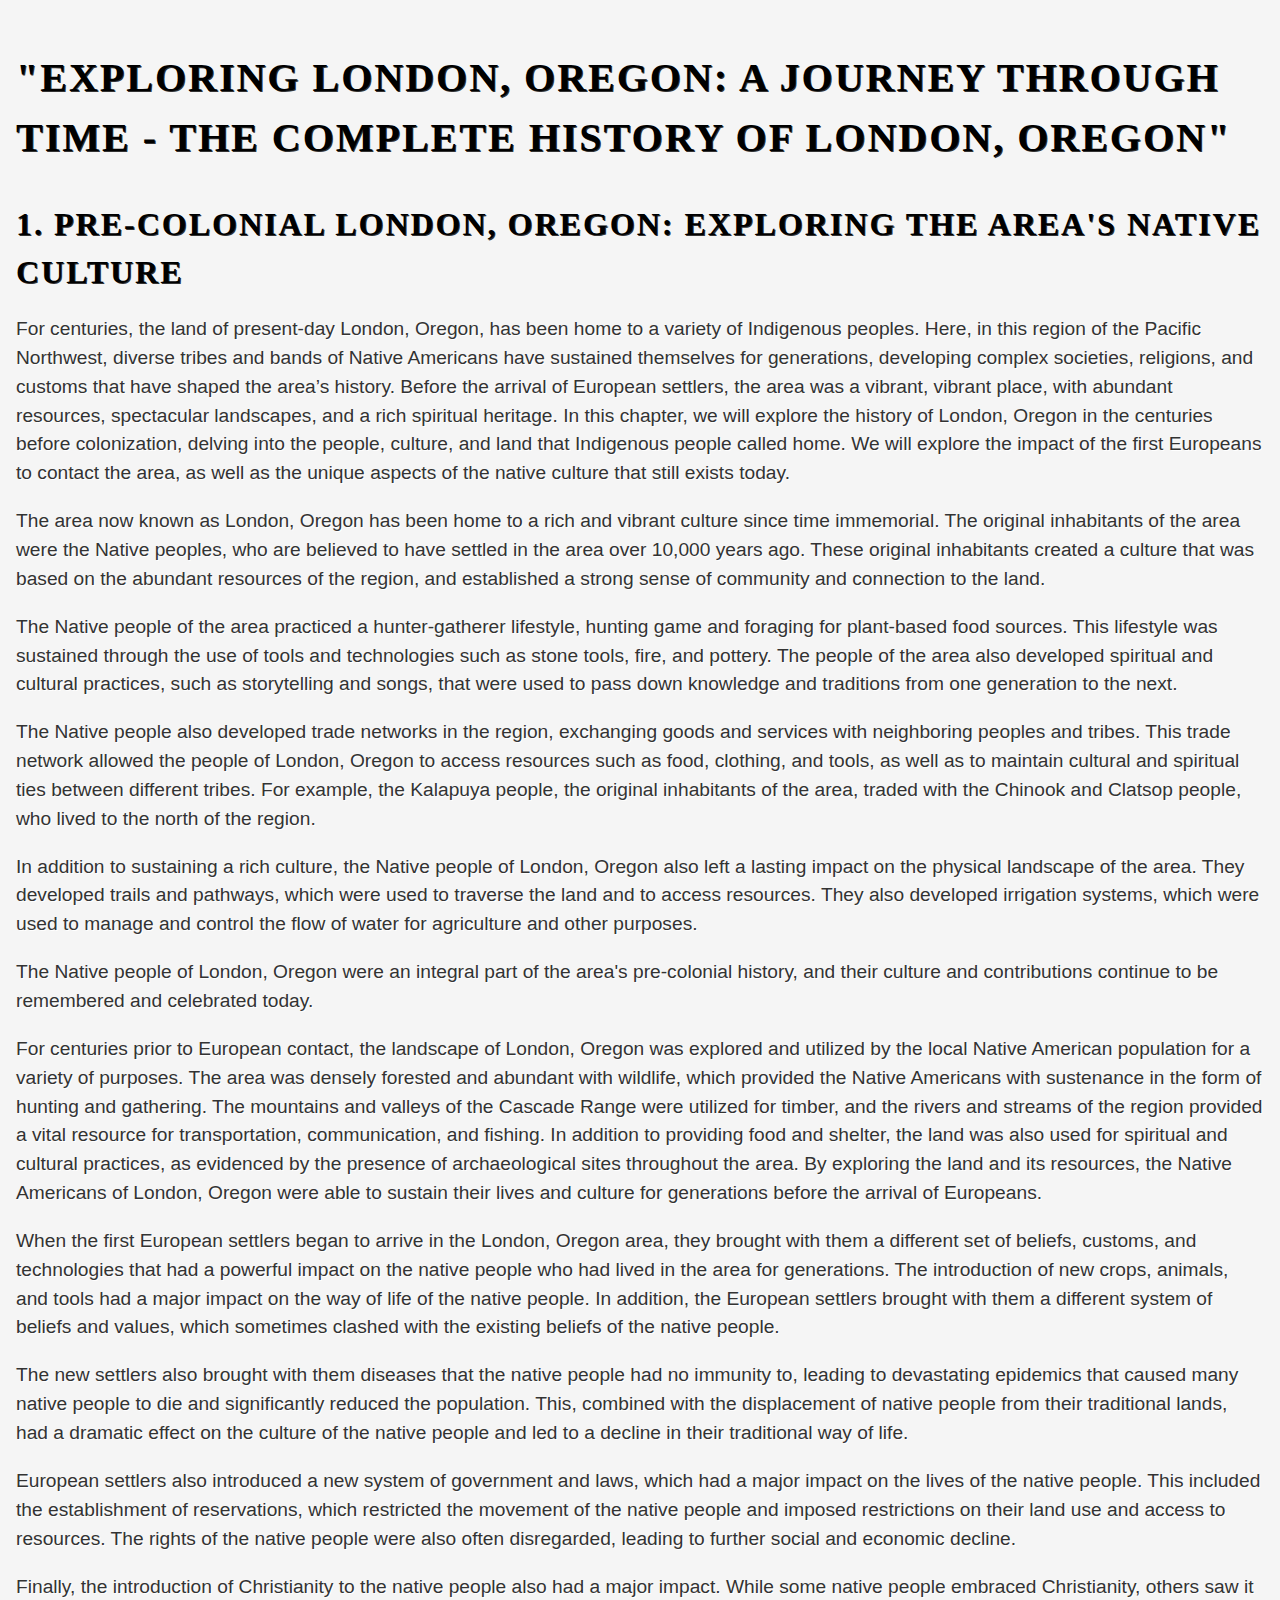
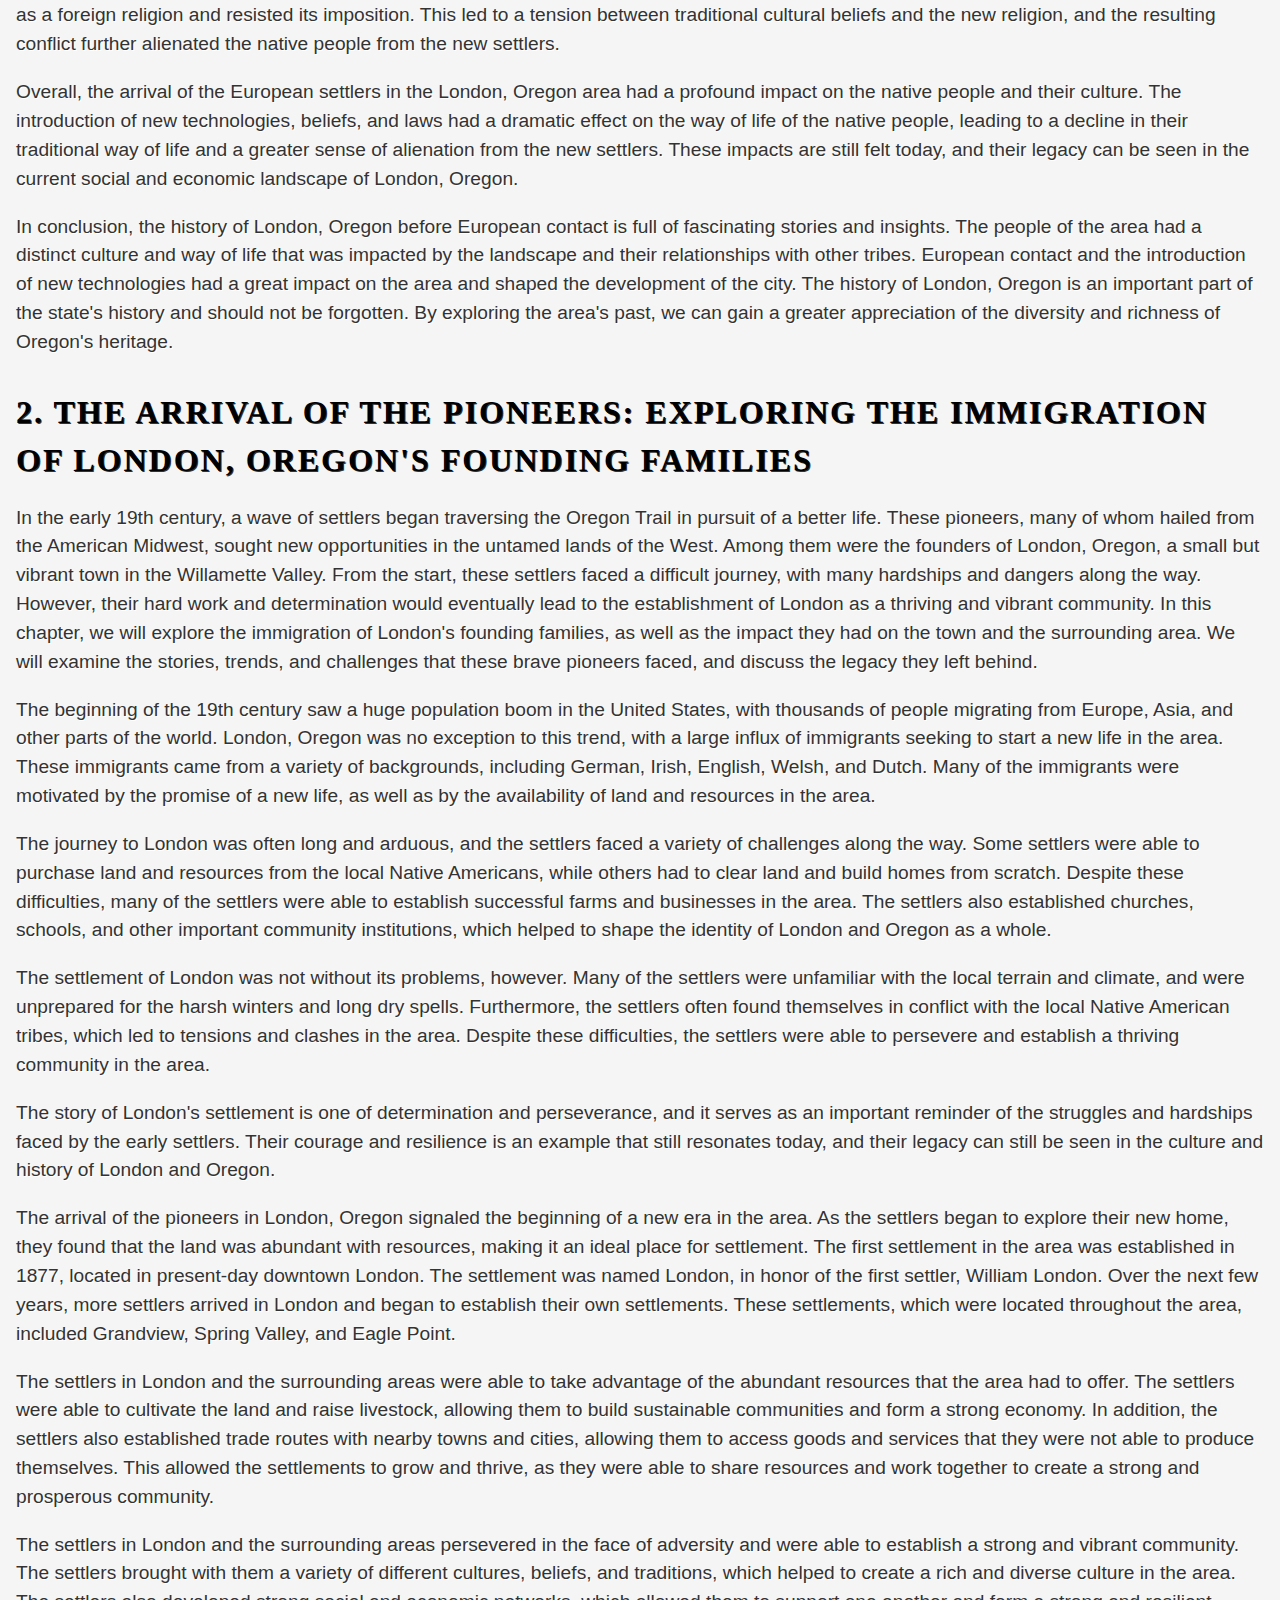
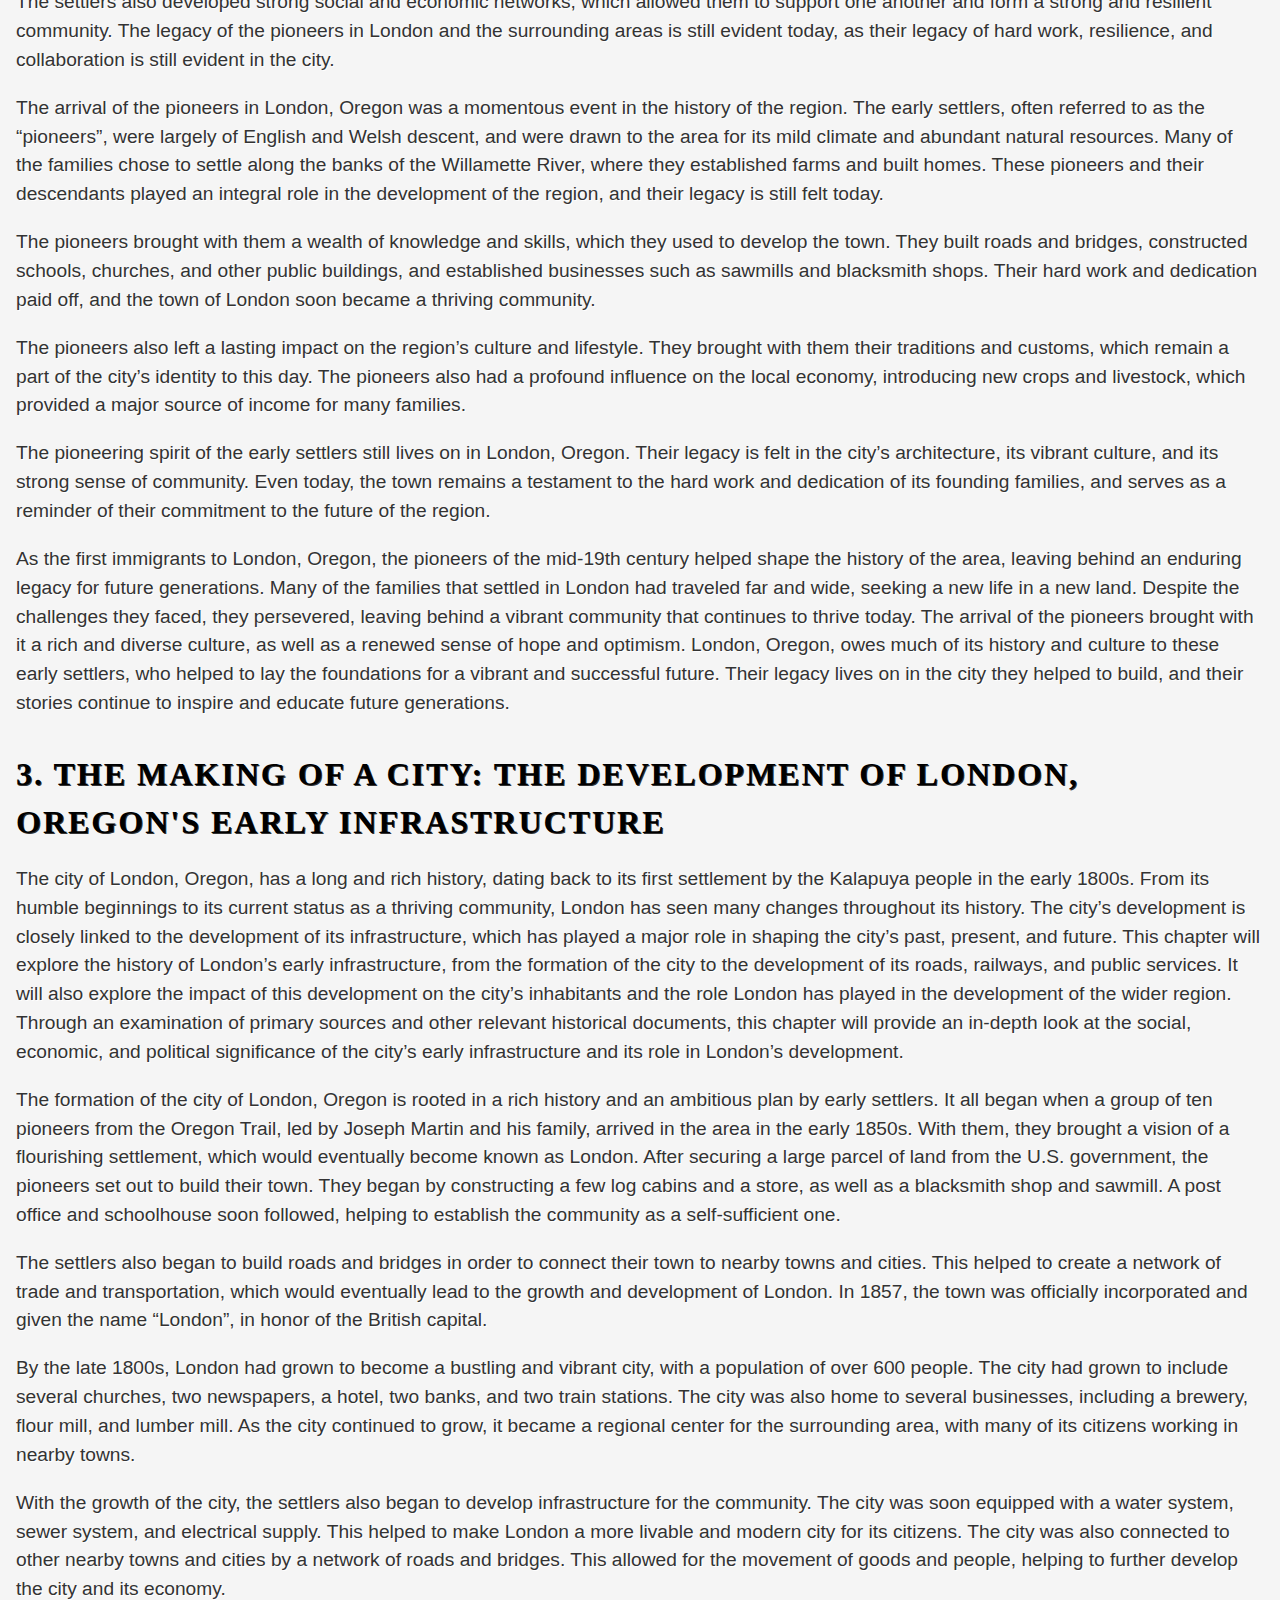
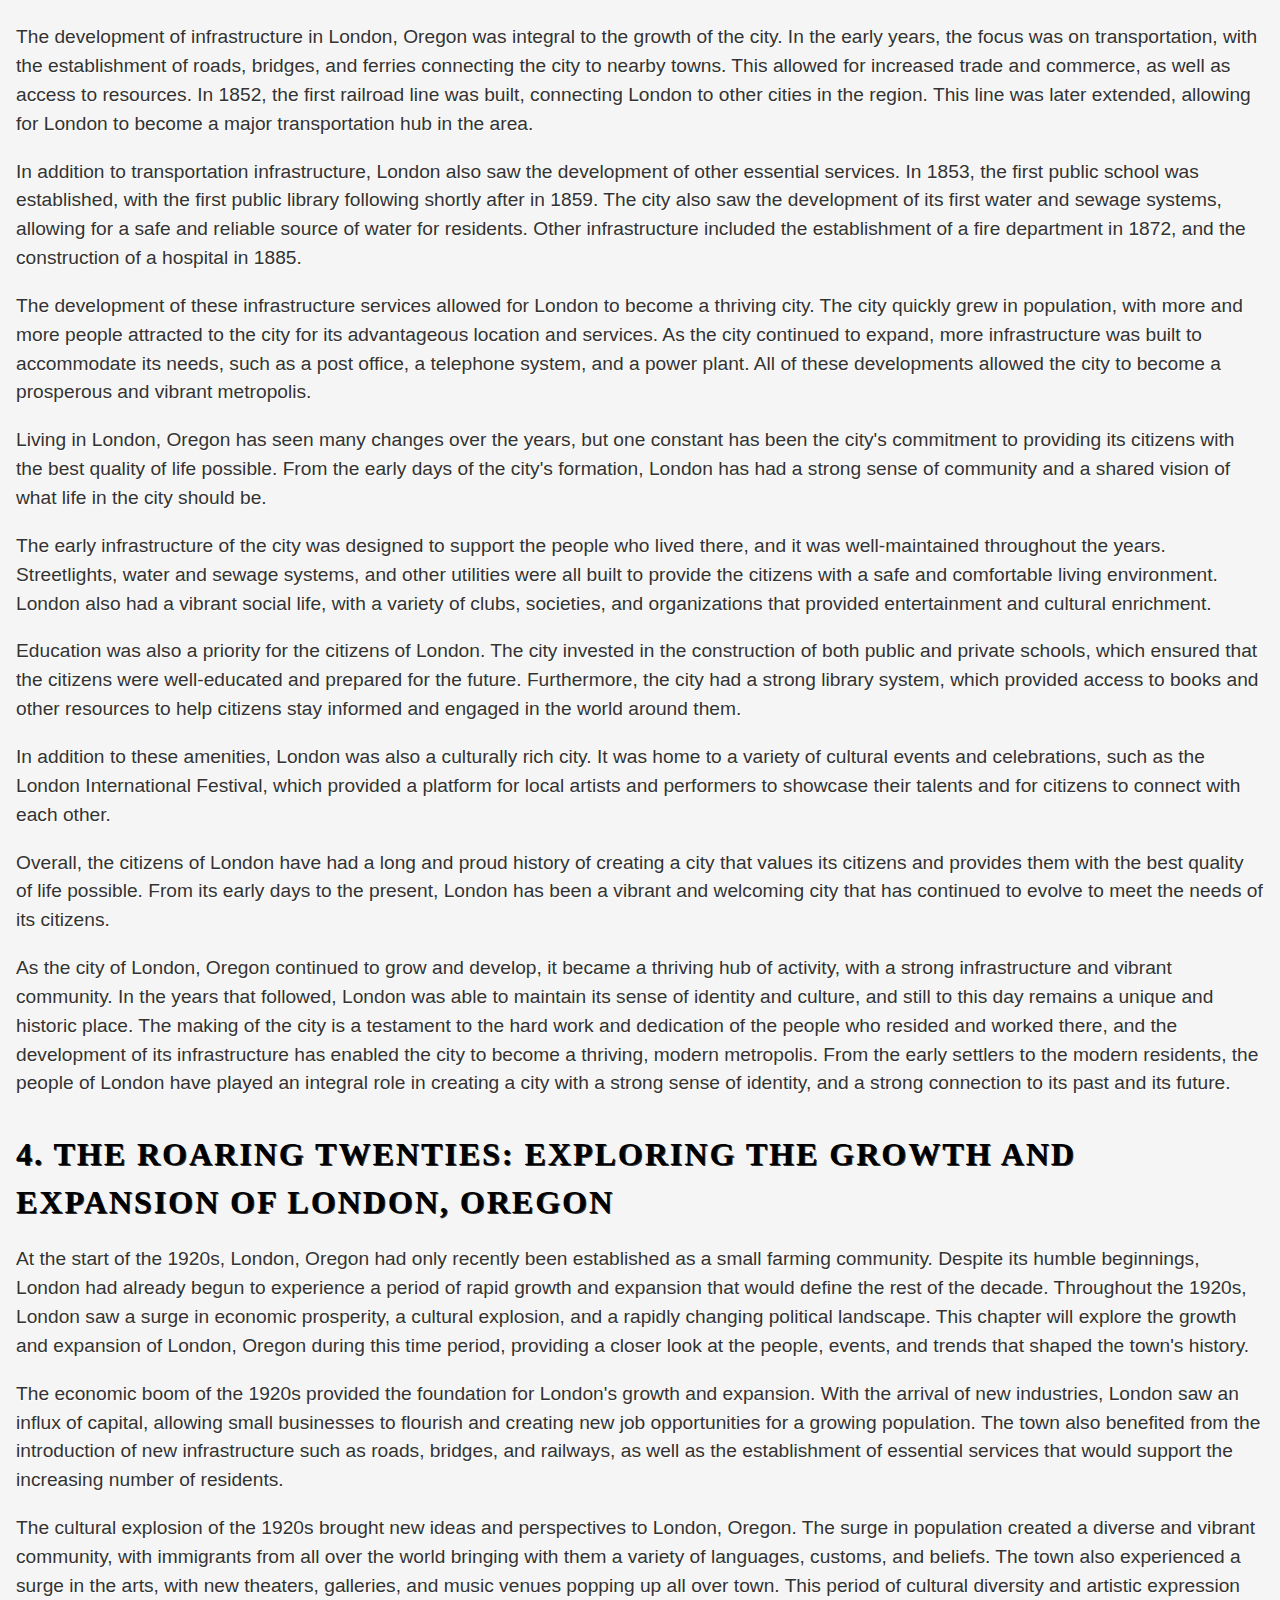
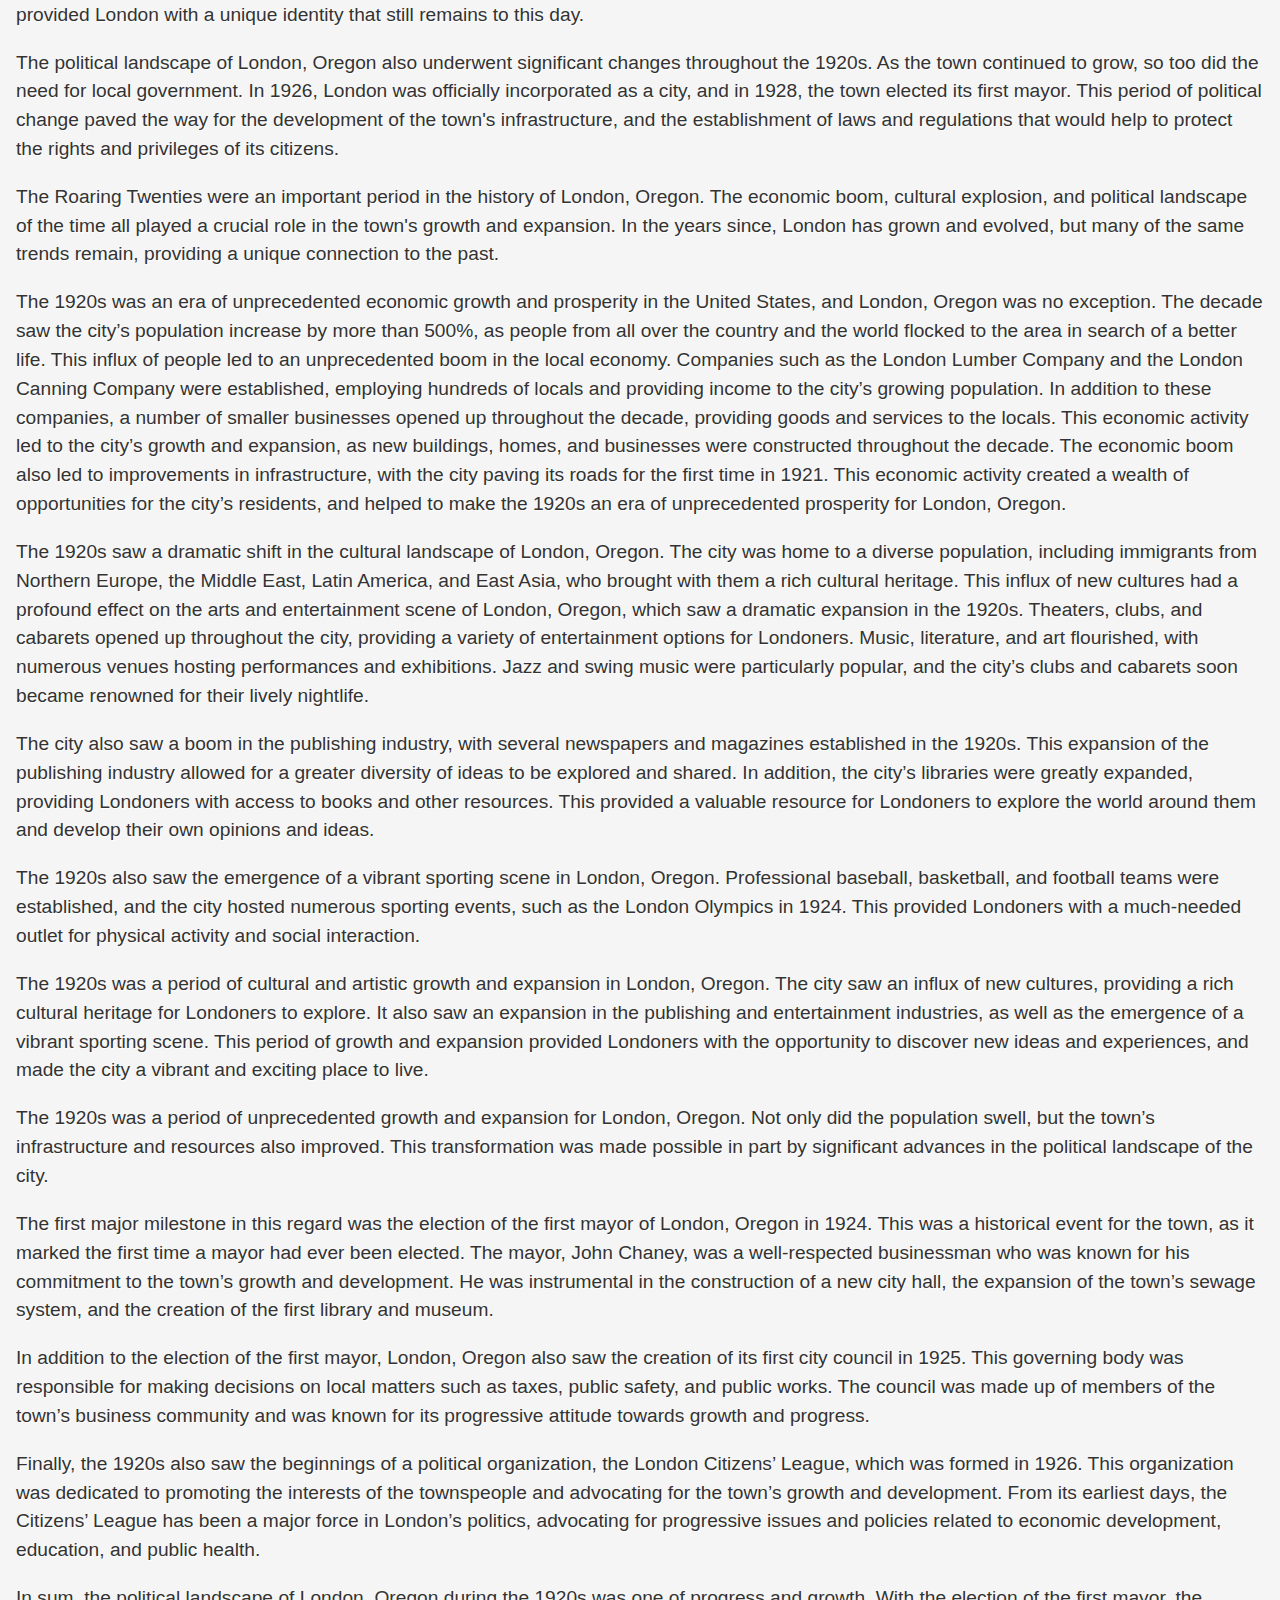
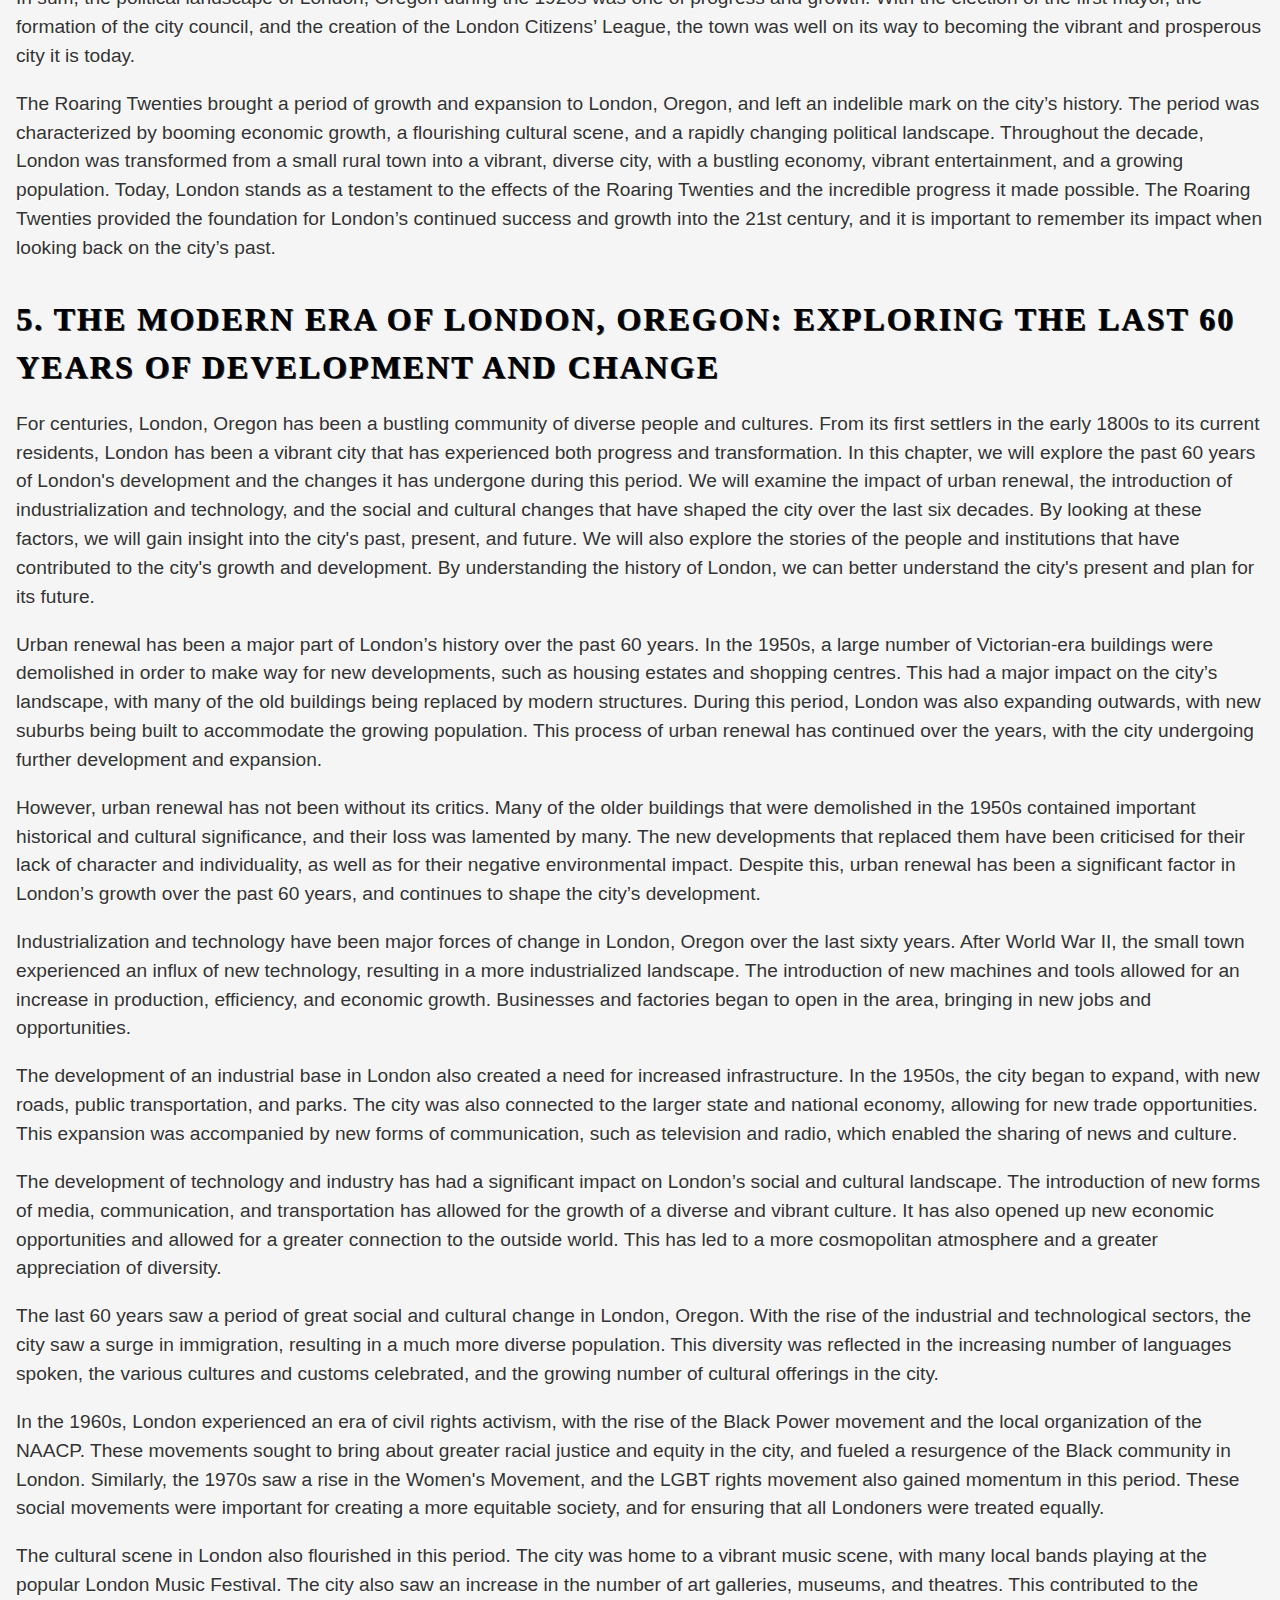
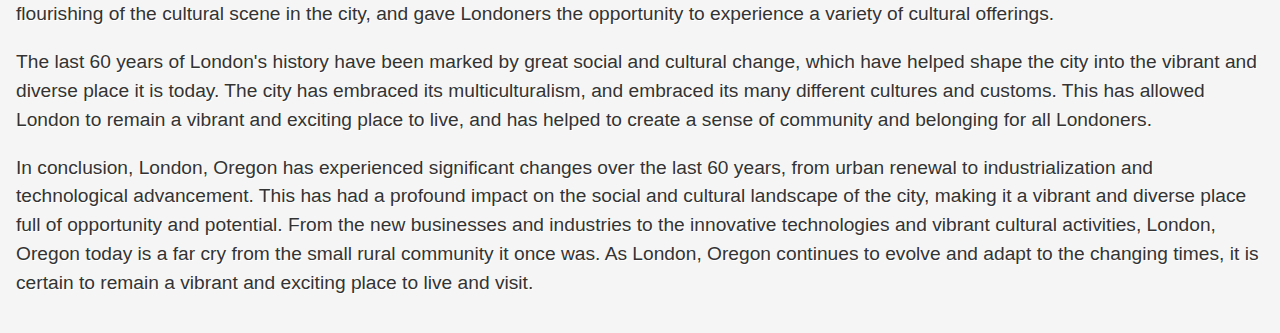
<file: london.html>
<!DOCTYPE html>
<html lang="en">
<head>
    <meta charset="UTF-8">
    <meta http-equiv="X-UA-Compatible" content="IE=edge">
    <meta name="viewport" content="width=device-width, initial-scale=1.0">
    <title>A Kingdom Undone: The Rise and Fall of Denkyira in the 18th Century Ashanti Wars</title>
    <link rel="stylesheet" type="text/css" href="style.css">
</head>
<body>
<h1>"Exploring London, Oregon: A Journey Through Time - The Complete History of London, Oregon"</h1>
<h2>1. Pre-Colonial London, Oregon: Exploring the Area's Native Culture</h2>
<p>For centuries, the land of present-day London, Oregon, has been home to a variety of Indigenous peoples. Here, in this region of the Pacific Northwest, diverse tribes and bands of Native Americans have sustained themselves for generations, developing complex societies, religions, and customs that have shaped the area’s history. Before the arrival of European settlers, the area was a vibrant, vibrant place, with abundant resources, spectacular landscapes, and a rich spiritual heritage. In this chapter, we will explore the history of London, Oregon in the centuries before colonization, delving into the people, culture, and land that Indigenous people called home. We will explore the impact of the first Europeans to contact the area, as well as the unique aspects of the native culture that still exists today.</p>
<p>The area now known as London, Oregon has been home to a rich and vibrant culture since time immemorial. The original inhabitants of the area were the Native peoples, who are believed to have settled in the area over 10,000 years ago. These original inhabitants created a culture that was based on the abundant resources of the region, and established a strong sense of community and connection to the land. </p>
<p>The Native people of the area practiced a hunter-gatherer lifestyle, hunting game and foraging for plant-based food sources. This lifestyle was sustained through the use of tools and technologies such as stone tools, fire, and pottery. The people of the area also developed spiritual and cultural practices, such as storytelling and songs, that were used to pass down knowledge and traditions from one generation to the next. </p>
<p>The Native people also developed trade networks in the region, exchanging goods and services with neighboring peoples and tribes. This trade network allowed the people of London, Oregon to access resources such as food, clothing, and tools, as well as to maintain cultural and spiritual ties between different tribes. For example, the Kalapuya people, the original inhabitants of the area, traded with the Chinook and Clatsop people, who lived to the north of the region. </p>
<p>In addition to sustaining a rich culture, the Native people of London, Oregon also left a lasting impact on the physical landscape of the area. They developed trails and pathways, which were used to traverse the land and to access resources. They also developed irrigation systems, which were used to manage and control the flow of water for agriculture and other purposes. </p>
<p>The Native people of London, Oregon were an integral part of the area's pre-colonial history, and their culture and contributions continue to be remembered and celebrated today.</p>
<p>For centuries prior to European contact, the landscape of London, Oregon was explored and utilized by the local Native American population for a variety of purposes. The area was densely forested and abundant with wildlife, which provided the Native Americans with sustenance in the form of hunting and gathering. The mountains and valleys of the Cascade Range were utilized for timber, and the rivers and streams of the region provided a vital resource for transportation, communication, and fishing. In addition to providing food and shelter, the land was also used for spiritual and cultural practices, as evidenced by the presence of archaeological sites throughout the area. By exploring the land and its resources, the Native Americans of London, Oregon were able to sustain their lives and culture for generations before the arrival of Europeans.</p>
<p>When the first European settlers began to arrive in the London, Oregon area, they brought with them a different set of beliefs, customs, and technologies that had a powerful impact on the native people who had lived in the area for generations. The introduction of new crops, animals, and tools had a major impact on the way of life of the native people. In addition, the European settlers brought with them a different system of beliefs and values, which sometimes clashed with the existing beliefs of the native people.</p>
<p>The new settlers also brought with them diseases that the native people had no immunity to, leading to devastating epidemics that caused many native people to die and significantly reduced the population. This, combined with the displacement of native people from their traditional lands, had a dramatic effect on the culture of the native people and led to a decline in their traditional way of life.</p>
<p>European settlers also introduced a new system of government and laws, which had a major impact on the lives of the native people. This included the establishment of reservations, which restricted the movement of the native people and imposed restrictions on their land use and access to resources. The rights of the native people were also often disregarded, leading to further social and economic decline.</p>
<p>Finally, the introduction of Christianity to the native people also had a major impact. While some native people embraced Christianity, others saw it as a foreign religion and resisted its imposition. This led to a tension between traditional cultural beliefs and the new religion, and the resulting conflict further alienated the native people from the new settlers.</p>
<p>Overall, the arrival of the European settlers in the London, Oregon area had a profound impact on the native people and their culture. The introduction of new technologies, beliefs, and laws had a dramatic effect on the way of life of the native people, leading to a decline in their traditional way of life and a greater sense of alienation from the new settlers. These impacts are still felt today, and their legacy can be seen in the current social and economic landscape of London, Oregon.</p>
<p>In conclusion, the history of London, Oregon before European contact is full of fascinating stories and insights. The people of the area had a distinct culture and way of life that was impacted by the landscape and their relationships with other tribes. European contact and the introduction of new technologies had a great impact on the area and shaped the development of the city. The history of London, Oregon is an important part of the state's history and should not be forgotten. By exploring the area's past, we can gain a greater appreciation of the diversity and richness of Oregon's heritage.</p>
<h2>2. The Arrival of the Pioneers: Exploring the Immigration of London, Oregon's Founding Families</h2>
<p>In the early 19th century, a wave of settlers began traversing the Oregon Trail in pursuit of a better life. These pioneers, many of whom hailed from the American Midwest, sought new opportunities in the untamed lands of the West. Among them were the founders of London, Oregon, a small but vibrant town in the Willamette Valley. From the start, these settlers faced a difficult journey, with many hardships and dangers along the way. However, their hard work and determination would eventually lead to the establishment of London as a thriving and vibrant community. In this chapter, we will explore the immigration of London's founding families, as well as the impact they had on the town and the surrounding area. We will examine the stories, trends, and challenges that these brave pioneers faced, and discuss the legacy they left behind.</p>
<p>The beginning of the 19th century saw a huge population boom in the United States, with thousands of people migrating from Europe, Asia, and other parts of the world. London, Oregon was no exception to this trend, with a large influx of immigrants seeking to start a new life in the area. These immigrants came from a variety of backgrounds, including German, Irish, English, Welsh, and Dutch. Many of the immigrants were motivated by the promise of a new life, as well as by the availability of land and resources in the area. </p>
<p>The journey to London was often long and arduous, and the settlers faced a variety of challenges along the way. Some settlers were able to purchase land and resources from the local Native Americans, while others had to clear land and build homes from scratch. Despite these difficulties, many of the settlers were able to establish successful farms and businesses in the area. The settlers also established churches, schools, and other important community institutions, which helped to shape the identity of London and Oregon as a whole. </p>
<p>The settlement of London was not without its problems, however. Many of the settlers were unfamiliar with the local terrain and climate, and were unprepared for the harsh winters and long dry spells. Furthermore, the settlers often found themselves in conflict with the local Native American tribes, which led to tensions and clashes in the area. Despite these difficulties, the settlers were able to persevere and establish a thriving community in the area. </p>
<p>The story of London's settlement is one of determination and perseverance, and it serves as an important reminder of the struggles and hardships faced by the early settlers. Their courage and resilience is an example that still resonates today, and their legacy can still be seen in the culture and history of London and Oregon.</p>
<p>The arrival of the pioneers in London, Oregon signaled the beginning of a new era in the area. As the settlers began to explore their new home, they found that the land was abundant with resources, making it an ideal place for settlement. The first settlement in the area was established in 1877, located in present-day downtown London. The settlement was named London, in honor of the first settler, William London. Over the next few years, more settlers arrived in London and began to establish their own settlements. These settlements, which were located throughout the area, included Grandview, Spring Valley, and Eagle Point. </p>
<p>The settlers in London and the surrounding areas were able to take advantage of the abundant resources that the area had to offer. The settlers were able to cultivate the land and raise livestock, allowing them to build sustainable communities and form a strong economy. In addition, the settlers also established trade routes with nearby towns and cities, allowing them to access goods and services that they were not able to produce themselves. This allowed the settlements to grow and thrive, as they were able to share resources and work together to create a strong and prosperous community. </p>
<p>The settlers in London and the surrounding areas persevered in the face of adversity and were able to establish a strong and vibrant community. The settlers brought with them a variety of different cultures, beliefs, and traditions, which helped to create a rich and diverse culture in the area. The settlers also developed strong social and economic networks, which allowed them to support one another and form a strong and resilient community. The legacy of the pioneers in London and the surrounding areas is still evident today, as their legacy of hard work, resilience, and collaboration is still evident in the city.</p>
<p>The arrival of the pioneers in London, Oregon was a momentous event in the history of the region. The early settlers, often referred to as the “pioneers”, were largely of English and Welsh descent, and were drawn to the area for its mild climate and abundant natural resources. Many of the families chose to settle along the banks of the Willamette River, where they established farms and built homes. These pioneers and their descendants played an integral role in the development of the region, and their legacy is still felt today.</p>
<p>The pioneers brought with them a wealth of knowledge and skills, which they used to develop the town. They built roads and bridges, constructed schools, churches, and other public buildings, and established businesses such as sawmills and blacksmith shops. Their hard work and dedication paid off, and the town of London soon became a thriving community.</p>
<p>The pioneers also left a lasting impact on the region’s culture and lifestyle. They brought with them their traditions and customs, which remain a part of the city’s identity to this day. The pioneers also had a profound influence on the local economy, introducing new crops and livestock, which provided a major source of income for many families.</p>
<p>The pioneering spirit of the early settlers still lives on in London, Oregon. Their legacy is felt in the city’s architecture, its vibrant culture, and its strong sense of community. Even today, the town remains a testament to the hard work and dedication of its founding families, and serves as a reminder of their commitment to the future of the region.</p>
<p>As the first immigrants to London, Oregon, the pioneers of the mid-19th century helped shape the history of the area, leaving behind an enduring legacy for future generations. Many of the families that settled in London had traveled far and wide, seeking a new life in a new land. Despite the challenges they faced, they persevered, leaving behind a vibrant community that continues to thrive today. The arrival of the pioneers brought with it a rich and diverse culture, as well as a renewed sense of hope and optimism. London, Oregon, owes much of its history and culture to these early settlers, who helped to lay the foundations for a vibrant and successful future. Their legacy lives on in the city they helped to build, and their stories continue to inspire and educate future generations.</p>
<h2>3. The Making of a City: The Development of London, Oregon's Early Infrastructure</h2>
<p>The city of London, Oregon, has a long and rich history, dating back to its first settlement by the Kalapuya people in the early 1800s. From its humble beginnings to its current status as a thriving community, London has seen many changes throughout its history. The city’s development is closely linked to the development of its infrastructure, which has played a major role in shaping the city’s past, present, and future. This chapter will explore the history of London’s early infrastructure, from the formation of the city to the development of its roads, railways, and public services. It will also explore the impact of this development on the city’s inhabitants and the role London has played in the development of the wider region. Through an examination of primary sources and other relevant historical documents, this chapter will provide an in-depth look at the social, economic, and political significance of the city’s early infrastructure and its role in London’s development.</p>
<p>The formation of the city of London, Oregon is rooted in a rich history and an ambitious plan by early settlers. It all began when a group of ten pioneers from the Oregon Trail, led by Joseph Martin and his family, arrived in the area in the early 1850s. With them, they brought a vision of a flourishing settlement, which would eventually become known as London. After securing a large parcel of land from the U.S. government, the pioneers set out to build their town. They began by constructing a few log cabins and a store, as well as a blacksmith shop and sawmill. A post office and schoolhouse soon followed, helping to establish the community as a self-sufficient one.</p>
<p>The settlers also began to build roads and bridges in order to connect their town to nearby towns and cities. This helped to create a network of trade and transportation, which would eventually lead to the growth and development of London. In 1857, the town was officially incorporated and given the name “London”, in honor of the British capital.</p>
<p>By the late 1800s, London had grown to become a bustling and vibrant city, with a population of over 600 people. The city had grown to include several churches, two newspapers, a hotel, two banks, and two train stations. The city was also home to several businesses, including a brewery, flour mill, and lumber mill. As the city continued to grow, it became a regional center for the surrounding area, with many of its citizens working in nearby towns.</p>
<p>With the growth of the city, the settlers also began to develop infrastructure for the community. The city was soon equipped with a water system, sewer system, and electrical supply. This helped to make London a more livable and modern city for its citizens. The city was also connected to other nearby towns and cities by a network of roads and bridges. This allowed for the movement of goods and people, helping to further develop the city and its economy.</p>
<p>The development of infrastructure in London, Oregon was integral to the growth of the city. In the early years, the focus was on transportation, with the establishment of roads, bridges, and ferries connecting the city to nearby towns. This allowed for increased trade and commerce, as well as access to resources. In 1852, the first railroad line was built, connecting London to other cities in the region. This line was later extended, allowing for London to become a major transportation hub in the area.</p>
<p>In addition to transportation infrastructure, London also saw the development of other essential services. In 1853, the first public school was established, with the first public library following shortly after in 1859. The city also saw the development of its first water and sewage systems, allowing for a safe and reliable source of water for residents. Other infrastructure included the establishment of a fire department in 1872, and the construction of a hospital in 1885.</p>
<p>The development of these infrastructure services allowed for London to become a thriving city. The city quickly grew in population, with more and more people attracted to the city for its advantageous location and services. As the city continued to expand, more infrastructure was built to accommodate its needs, such as a post office, a telephone system, and a power plant. All of these developments allowed the city to become a prosperous and vibrant metropolis.</p>
<p>Living in London, Oregon has seen many changes over the years, but one constant has been the city's commitment to providing its citizens with the best quality of life possible. From the early days of the city's formation, London has had a strong sense of community and a shared vision of what life in the city should be. </p>
<p>The early infrastructure of the city was designed to support the people who lived there, and it was well-maintained throughout the years. Streetlights, water and sewage systems, and other utilities were all built to provide the citizens with a safe and comfortable living environment. London also had a vibrant social life, with a variety of clubs, societies, and organizations that provided entertainment and cultural enrichment. </p>
<p>Education was also a priority for the citizens of London. The city invested in the construction of both public and private schools, which ensured that the citizens were well-educated and prepared for the future. Furthermore, the city had a strong library system, which provided access to books and other resources to help citizens stay informed and engaged in the world around them. </p>
<p>In addition to these amenities, London was also a culturally rich city. It was home to a variety of cultural events and celebrations, such as the London International Festival, which provided a platform for local artists and performers to showcase their talents and for citizens to connect with each other. </p>
<p>Overall, the citizens of London have had a long and proud history of creating a city that values its citizens and provides them with the best quality of life possible. From its early days to the present, London has been a vibrant and welcoming city that has continued to evolve to meet the needs of its citizens.</p>
<p>As the city of London, Oregon continued to grow and develop, it became a thriving hub of activity, with a strong infrastructure and vibrant community. In the years that followed, London was able to maintain its sense of identity and culture, and still to this day remains a unique and historic place. The making of the city is a testament to the hard work and dedication of the people who resided and worked there, and the development of its infrastructure has enabled the city to become a thriving, modern metropolis. From the early settlers to the modern residents, the people of London have played an integral role in creating a city with a strong sense of identity, and a strong connection to its past and its future.</p>
<h2>4. The Roaring Twenties: Exploring the Growth and Expansion of London, Oregon</h2>
<p>At the start of the 1920s, London, Oregon had only recently been established as a small farming community. Despite its humble beginnings, London had already begun to experience a period of rapid growth and expansion that would define the rest of the decade. Throughout the 1920s, London saw a surge in economic prosperity, a cultural explosion, and a rapidly changing political landscape. This chapter will explore the growth and expansion of London, Oregon during this time period, providing a closer look at the people, events, and trends that shaped the town's history. </p>
<p>The economic boom of the 1920s provided the foundation for London's growth and expansion. With the arrival of new industries, London saw an influx of capital, allowing small businesses to flourish and creating new job opportunities for a growing population. The town also benefited from the introduction of new infrastructure such as roads, bridges, and railways, as well as the establishment of essential services that would support the increasing number of residents. </p>
<p>The cultural explosion of the 1920s brought new ideas and perspectives to London, Oregon. The surge in population created a diverse and vibrant community, with immigrants from all over the world bringing with them a variety of languages, customs, and beliefs. The town also experienced a surge in the arts, with new theaters, galleries, and music venues popping up all over town. This period of cultural diversity and artistic expression provided London with a unique identity that still remains to this day. </p>
<p>The political landscape of London, Oregon also underwent significant changes throughout the 1920s. As the town continued to grow, so too did the need for local government. In 1926, London was officially incorporated as a city, and in 1928, the town elected its first mayor. This period of political change paved the way for the development of the town's infrastructure, and the establishment of laws and regulations that would help to protect the rights and privileges of its citizens. </p>
<p>The Roaring Twenties were an important period in the history of London, Oregon. The economic boom, cultural explosion, and political landscape of the time all played a crucial role in the town's growth and expansion. In the years since, London has grown and evolved, but many of the same trends remain, providing a unique connection to the past.</p>
<p>The 1920s was an era of unprecedented economic growth and prosperity in the United States, and London, Oregon was no exception. The decade saw the city’s population increase by more than 500%, as people from all over the country and the world flocked to the area in search of a better life. This influx of people led to an unprecedented boom in the local economy. Companies such as the London Lumber Company and the London Canning Company were established, employing hundreds of locals and providing income to the city’s growing population. In addition to these companies, a number of smaller businesses opened up throughout the decade, providing goods and services to the locals. This economic activity led to the city’s growth and expansion, as new buildings, homes, and businesses were constructed throughout the decade. The economic boom also led to improvements in infrastructure, with the city paving its roads for the first time in 1921. This economic activity created a wealth of opportunities for the city’s residents, and helped to make the 1920s an era of unprecedented prosperity for London, Oregon.</p>
<p>The 1920s saw a dramatic shift in the cultural landscape of London, Oregon. The city was home to a diverse population, including immigrants from Northern Europe, the Middle East, Latin America, and East Asia, who brought with them a rich cultural heritage. This influx of new cultures had a profound effect on the arts and entertainment scene of London, Oregon, which saw a dramatic expansion in the 1920s. Theaters, clubs, and cabarets opened up throughout the city, providing a variety of entertainment options for Londoners. Music, literature, and art flourished, with numerous venues hosting performances and exhibitions. Jazz and swing music were particularly popular, and the city’s clubs and cabarets soon became renowned for their lively nightlife. </p>
<p>The city also saw a boom in the publishing industry, with several newspapers and magazines established in the 1920s. This expansion of the publishing industry allowed for a greater diversity of ideas to be explored and shared. In addition, the city’s libraries were greatly expanded, providing Londoners with access to books and other resources. This provided a valuable resource for Londoners to explore the world around them and develop their own opinions and ideas. </p>
<p>The 1920s also saw the emergence of a vibrant sporting scene in London, Oregon. Professional baseball, basketball, and football teams were established, and the city hosted numerous sporting events, such as the London Olympics in 1924. This provided Londoners with a much-needed outlet for physical activity and social interaction. </p>
<p>The 1920s was a period of cultural and artistic growth and expansion in London, Oregon. The city saw an influx of new cultures, providing a rich cultural heritage for Londoners to explore. It also saw an expansion in the publishing and entertainment industries, as well as the emergence of a vibrant sporting scene. This period of growth and expansion provided Londoners with the opportunity to discover new ideas and experiences, and made the city a vibrant and exciting place to live.</p>
<p>The 1920s was a period of unprecedented growth and expansion for London, Oregon. Not only did the population swell, but the town’s infrastructure and resources also improved. This transformation was made possible in part by significant advances in the political landscape of the city.</p>
<p>The first major milestone in this regard was the election of the first mayor of London, Oregon in 1924. This was a historical event for the town, as it marked the first time a mayor had ever been elected. The mayor, John Chaney, was a well-respected businessman who was known for his commitment to the town’s growth and development. He was instrumental in the construction of a new city hall, the expansion of the town’s sewage system, and the creation of the first library and museum.</p>
<p>In addition to the election of the first mayor, London, Oregon also saw the creation of its first city council in 1925. This governing body was responsible for making decisions on local matters such as taxes, public safety, and public works. The council was made up of members of the town’s business community and was known for its progressive attitude towards growth and progress.</p>
<p>Finally, the 1920s also saw the beginnings of a political organization, the London Citizens’ League, which was formed in 1926. This organization was dedicated to promoting the interests of the townspeople and advocating for the town’s growth and development. From its earliest days, the Citizens’ League has been a major force in London’s politics, advocating for progressive issues and policies related to economic development, education, and public health.</p>
<p>In sum, the political landscape of London, Oregon during the 1920s was one of progress and growth. With the election of the first mayor, the formation of the city council, and the creation of the London Citizens’ League, the town was well on its way to becoming the vibrant and prosperous city it is today.</p>
<p>The Roaring Twenties brought a period of growth and expansion to London, Oregon, and left an indelible mark on the city’s history. The period was characterized by booming economic growth, a flourishing cultural scene, and a rapidly changing political landscape. Throughout the decade, London was transformed from a small rural town into a vibrant, diverse city, with a bustling economy, vibrant entertainment, and a growing population. Today, London stands as a testament to the effects of the Roaring Twenties and the incredible progress it made possible. The Roaring Twenties provided the foundation for London’s continued success and growth into the 21st century, and it is important to remember its impact when looking back on the city’s past.</p>
<h2>5. The Modern Era of London, Oregon: Exploring the Last 60 Years of Development and Change</h2>
<p>For centuries, London, Oregon has been a bustling community of diverse people and cultures. From its first settlers in the early 1800s to its current residents, London has been a vibrant city that has experienced both progress and transformation. In this chapter, we will explore the past 60 years of London's development and the changes it has undergone during this period. We will examine the impact of urban renewal, the introduction of industrialization and technology, and the social and cultural changes that have shaped the city over the last six decades. By looking at these factors, we will gain insight into the city's past, present, and future. We will also explore the stories of the people and institutions that have contributed to the city's growth and development. By understanding the history of London, we can better understand the city's present and plan for its future.</p>
<p>Urban renewal has been a major part of London’s history over the past 60 years. In the 1950s, a large number of Victorian-era buildings were demolished in order to make way for new developments, such as housing estates and shopping centres. This had a major impact on the city’s landscape, with many of the old buildings being replaced by modern structures. During this period, London was also expanding outwards, with new suburbs being built to accommodate the growing population. This process of urban renewal has continued over the years, with the city undergoing further development and expansion.</p>
<p>However, urban renewal has not been without its critics. Many of the older buildings that were demolished in the 1950s contained important historical and cultural significance, and their loss was lamented by many. The new developments that replaced them have been criticised for their lack of character and individuality, as well as for their negative environmental impact. Despite this, urban renewal has been a significant factor in London’s growth over the past 60 years, and continues to shape the city’s development.</p>
<p>Industrialization and technology have been major forces of change in London, Oregon over the last sixty years. After World War II, the small town experienced an influx of new technology, resulting in a more industrialized landscape. The introduction of new machines and tools allowed for an increase in production, efficiency, and economic growth. Businesses and factories began to open in the area, bringing in new jobs and opportunities. </p>
<p>The development of an industrial base in London also created a need for increased infrastructure. In the 1950s, the city began to expand, with new roads, public transportation, and parks. The city was also connected to the larger state and national economy, allowing for new trade opportunities. This expansion was accompanied by new forms of communication, such as television and radio, which enabled the sharing of news and culture.</p>
<p>The development of technology and industry has had a significant impact on London’s social and cultural landscape. The introduction of new forms of media, communication, and transportation has allowed for the growth of a diverse and vibrant culture. It has also opened up new economic opportunities and allowed for a greater connection to the outside world. This has led to a more cosmopolitan atmosphere and a greater appreciation of diversity.</p>
<p>The last 60 years saw a period of great social and cultural change in London, Oregon. With the rise of the industrial and technological sectors, the city saw a surge in immigration, resulting in a much more diverse population. This diversity was reflected in the increasing number of languages spoken, the various cultures and customs celebrated, and the growing number of cultural offerings in the city. </p>
<p>In the 1960s, London experienced an era of civil rights activism, with the rise of the Black Power movement and the local organization of the NAACP. These movements sought to bring about greater racial justice and equity in the city, and fueled a resurgence of the Black community in London. Similarly, the 1970s saw a rise in the Women's Movement, and the LGBT rights movement also gained momentum in this period. These social movements were important for creating a more equitable society, and for ensuring that all Londoners were treated equally.</p>
<p>The cultural scene in London also flourished in this period. The city was home to a vibrant music scene, with many local bands playing at the popular London Music Festival. The city also saw an increase in the number of art galleries, museums, and theatres. This contributed to the flourishing of the cultural scene in the city, and gave Londoners the opportunity to experience a variety of cultural offerings.</p>
<p>The last 60 years of London's history have been marked by great social and cultural change, which have helped shape the city into the vibrant and diverse place it is today. The city has embraced its multiculturalism, and embraced its many different cultures and customs. This has allowed London to remain a vibrant and exciting place to live, and has helped to create a sense of community and belonging for all Londoners.</p>
<p>In conclusion, London, Oregon has experienced significant changes over the last 60 years, from urban renewal to industrialization and technological advancement. This has had a profound impact on the social and cultural landscape of the city, making it a vibrant and diverse place full of opportunity and potential. From the new businesses and industries to the innovative technologies and vibrant cultural activities, London, Oregon today is a far cry from the small rural community it once was. As London, Oregon continues to evolve and adapt to the changing times, it is certain to remain a vibrant and exciting place to live and visit.</p>
</body>
</html>
</file>
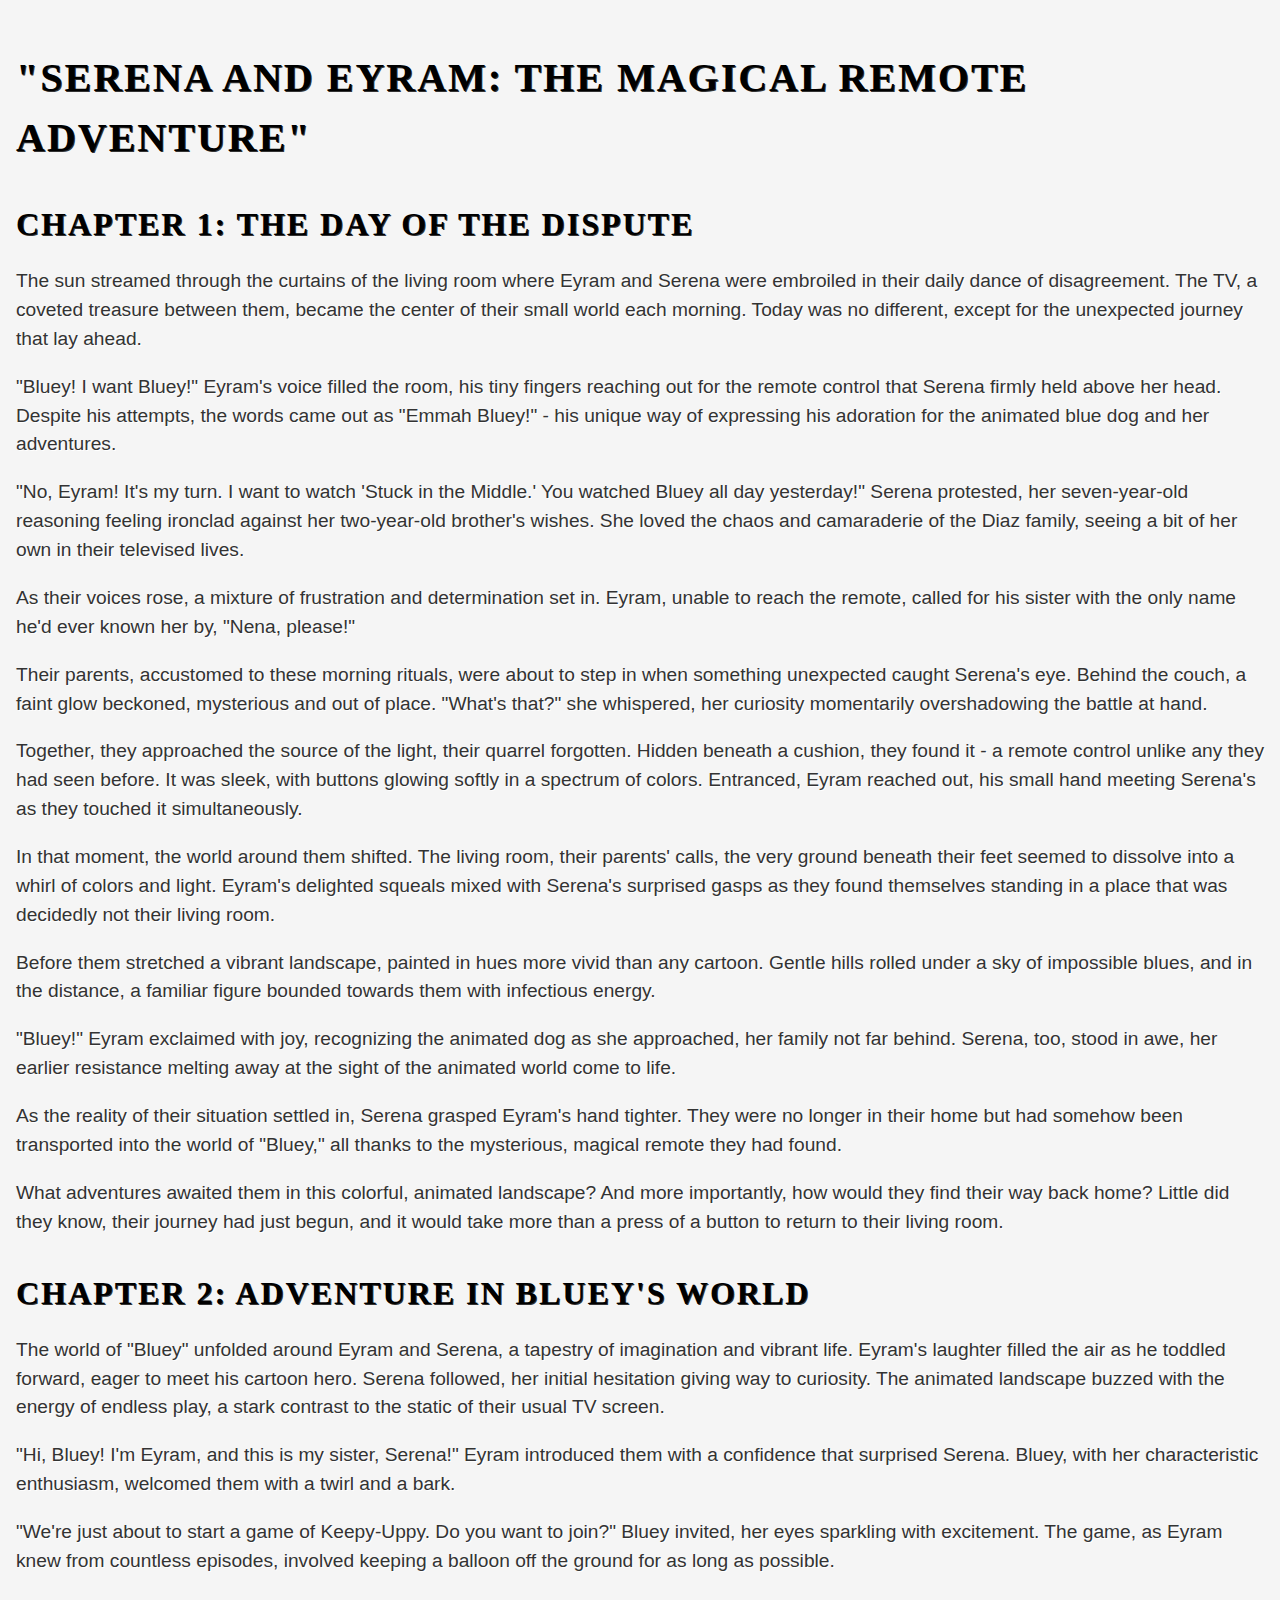
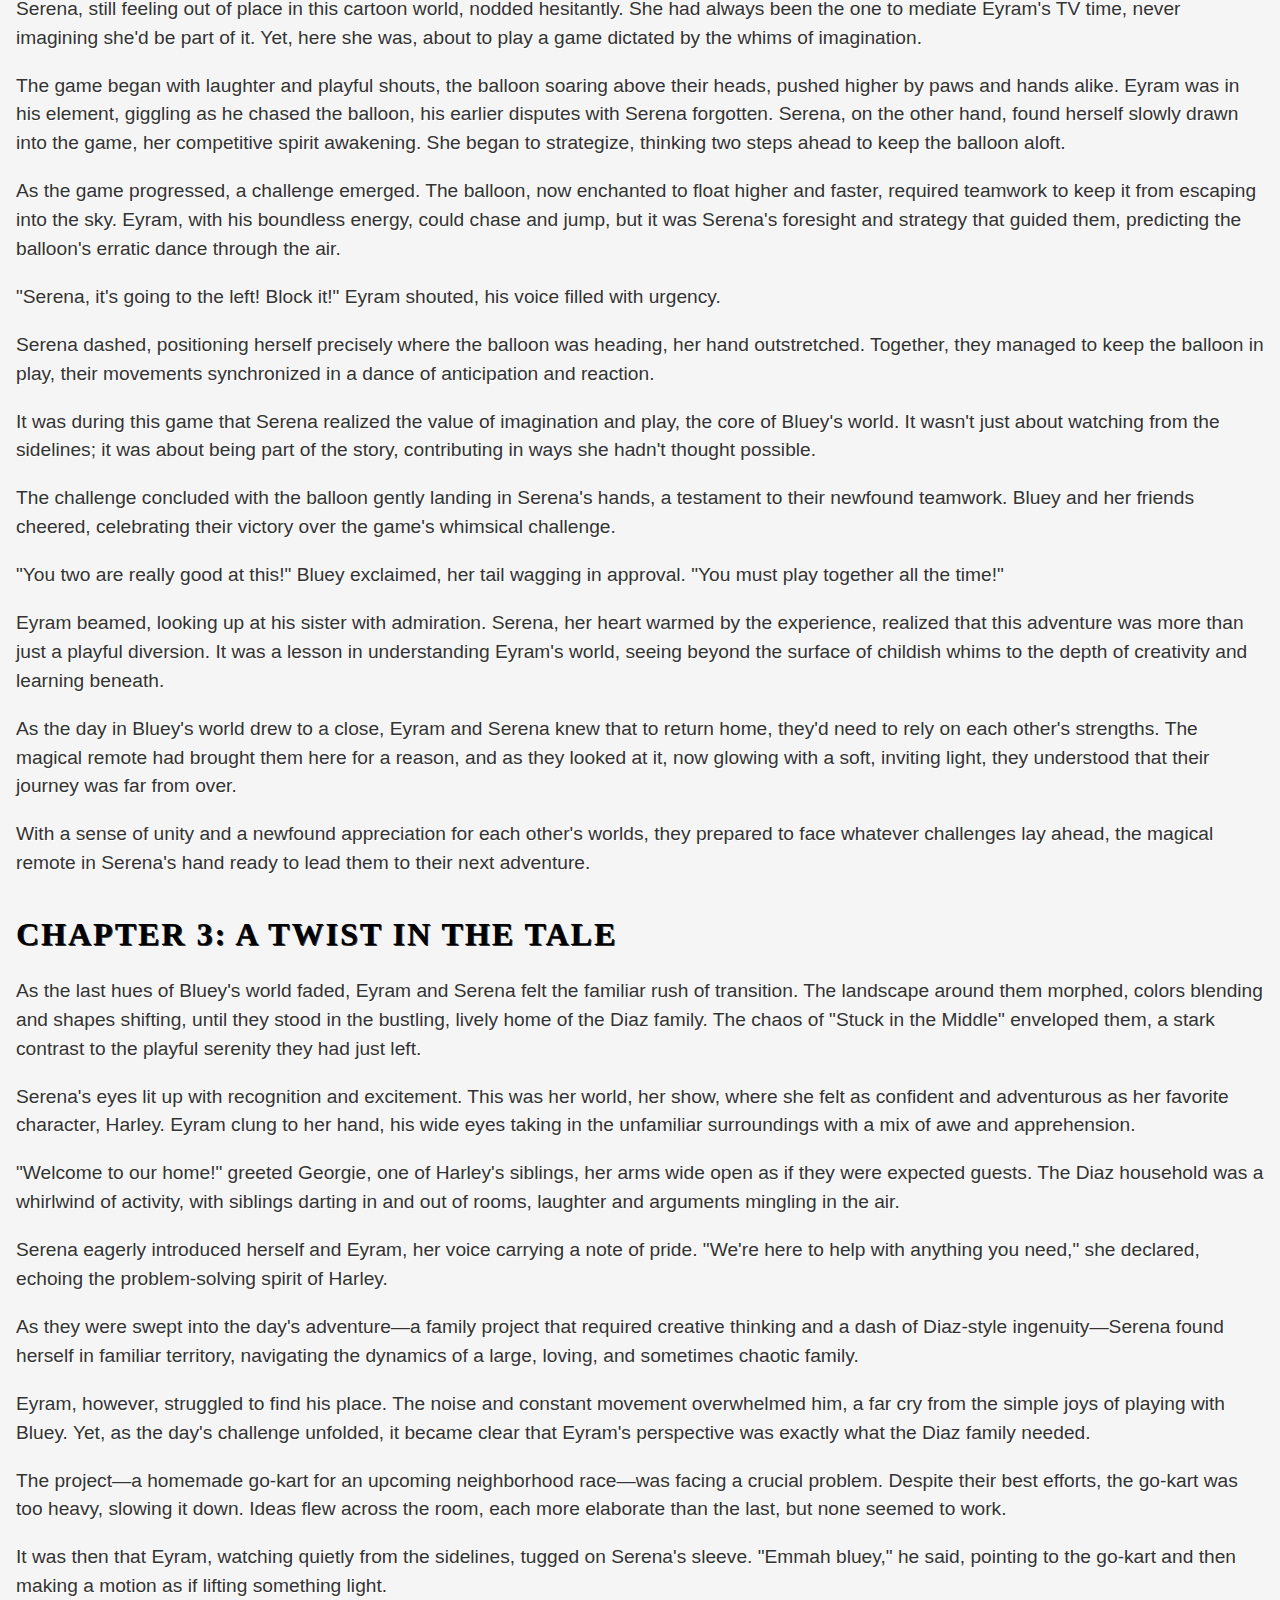
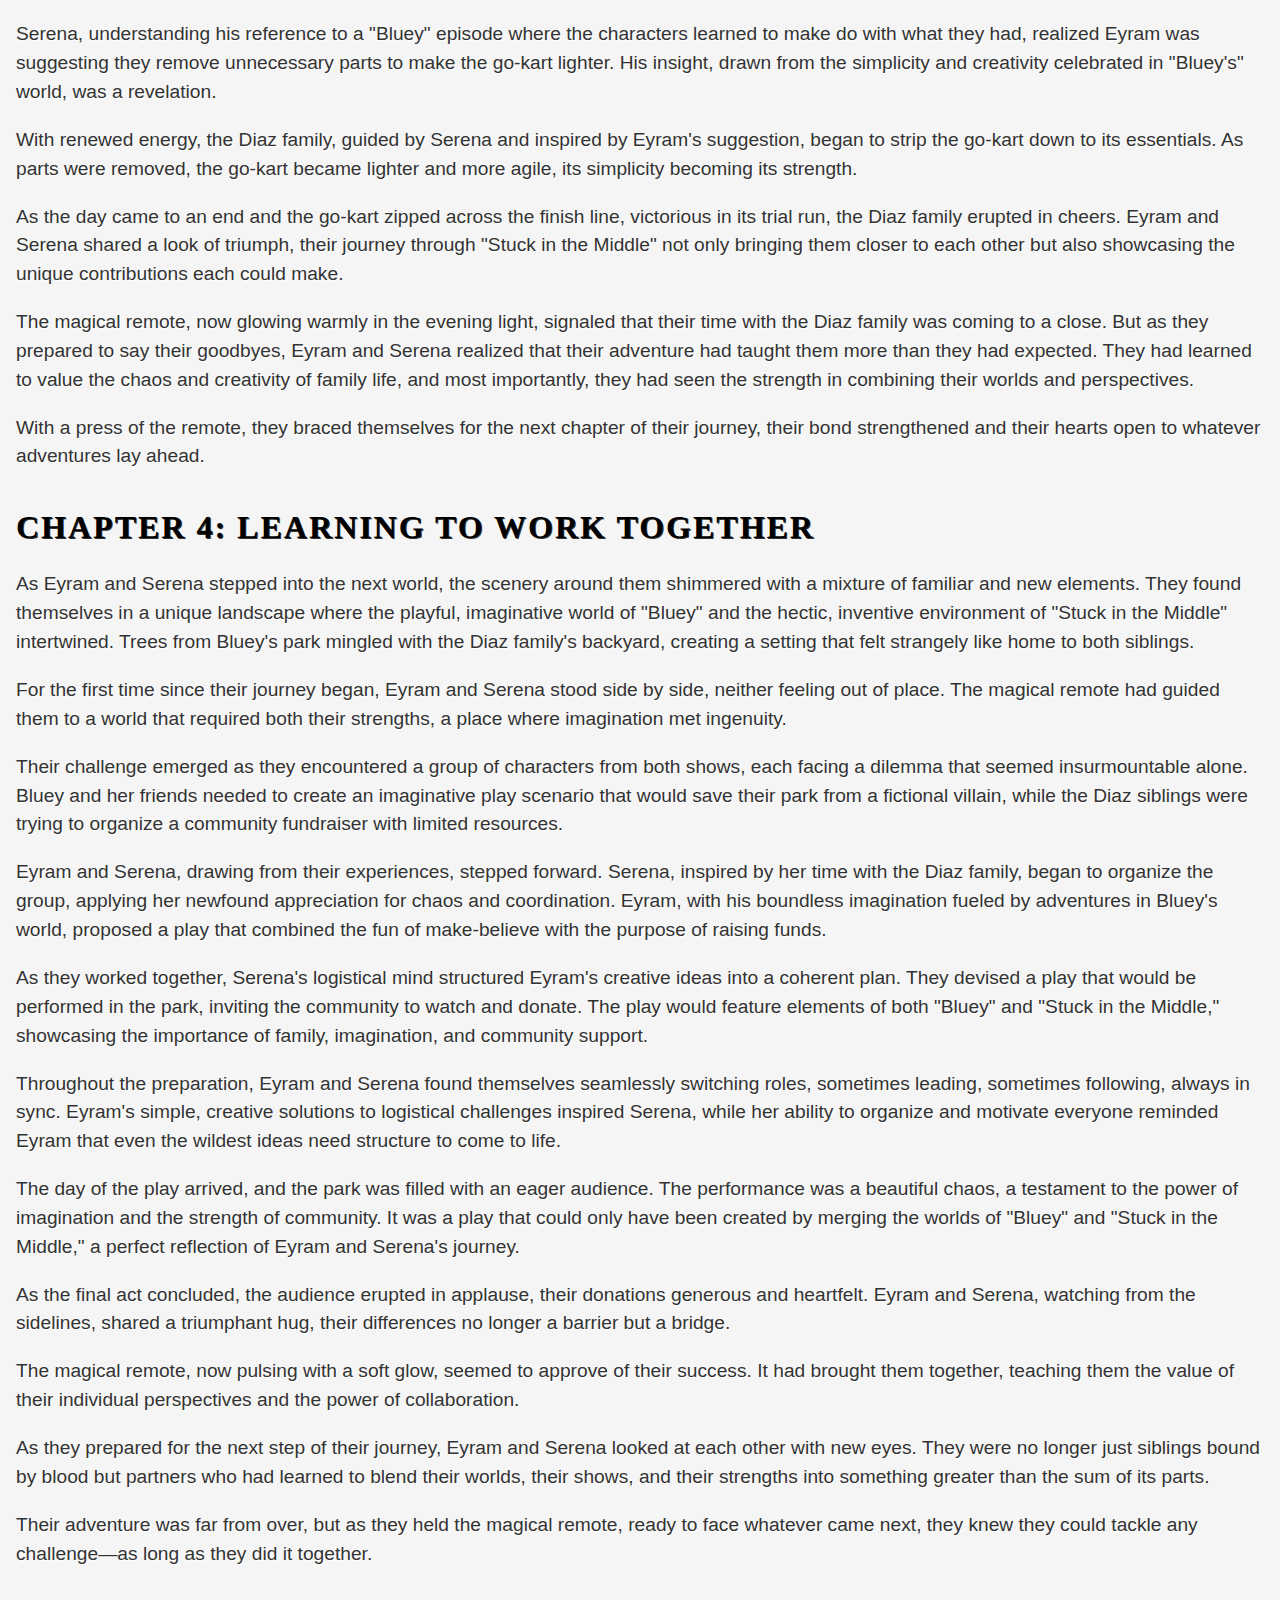
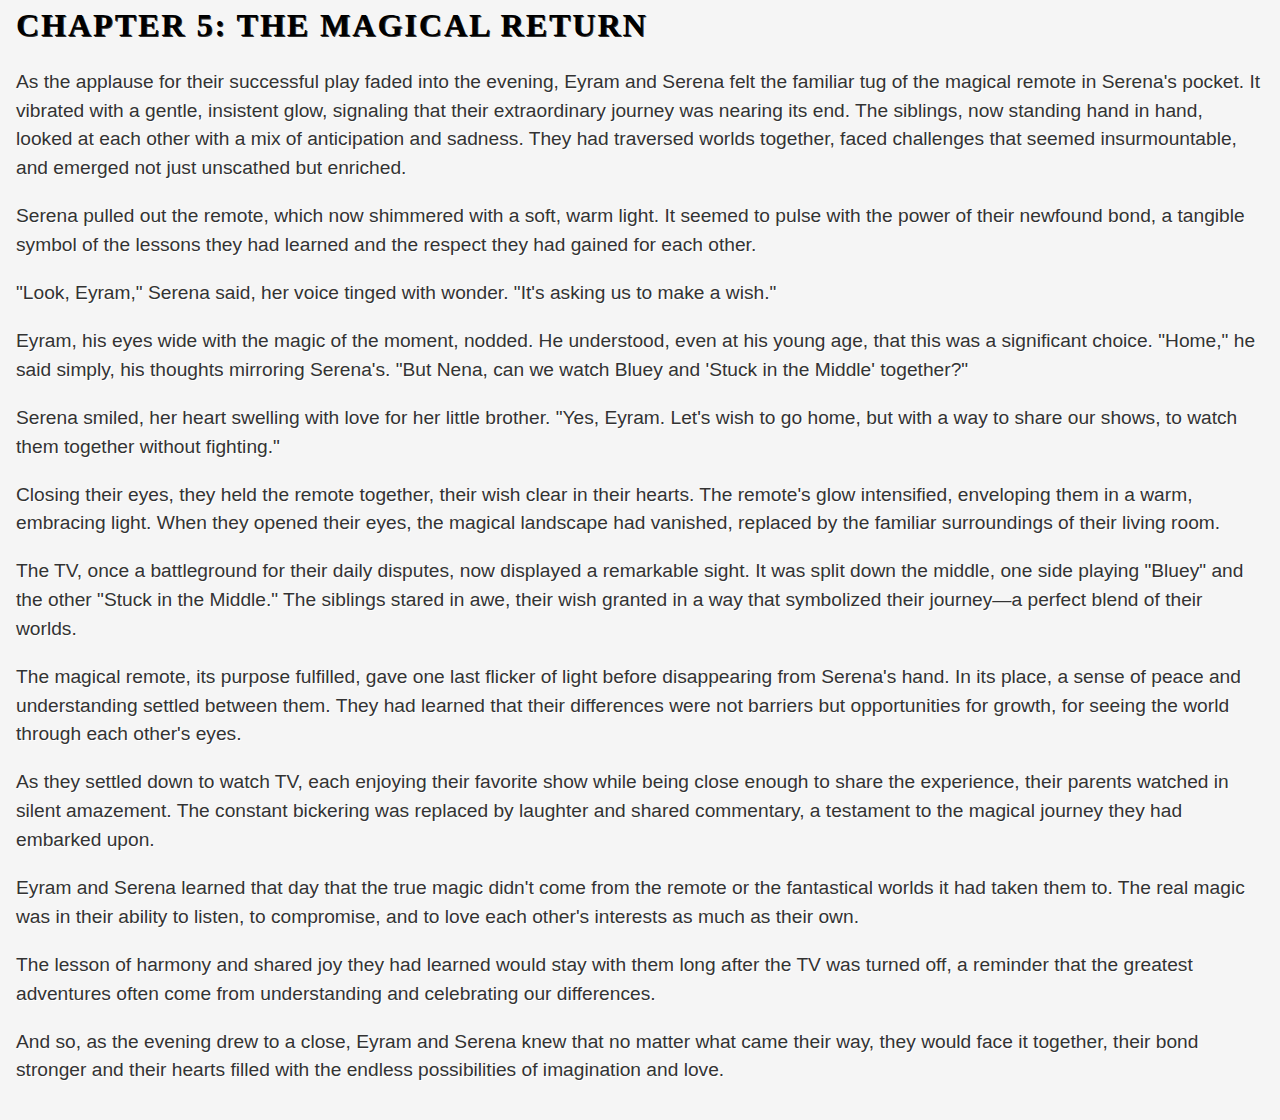
<file: magicalremote.html>
<!DOCTYPE html>
<html lang="en">
<head>
<meta charset="UTF-8">
<meta http-equiv="X-UA-Compatible" content="IE=edge">
<meta name="viewport" content="width=device-width, initial-scale=1.0">
<title>Serena and Eyram: The Magical Remote Adventure</title>
<link rel="stylesheet" type="text/css" href="style.css">
</head>
<body>
<h1>"Serena and Eyram: The Magical Remote Adventure"</h1>

<h2>Chapter 1: The Day of the Dispute</h2>

<p>The sun streamed through the curtains of the living room where Eyram and Serena were embroiled in their daily dance of disagreement. The TV, a coveted treasure between them, became the center of their small world each morning. Today was no different, except for the unexpected journey that lay ahead.</p>

<p>"Bluey! I want Bluey!" Eyram's voice filled the room, his tiny fingers reaching out for the remote control that Serena firmly held above her head. Despite his attempts, the words came out as "Emmah Bluey!" - his unique way of expressing his adoration for the animated blue dog and her adventures.</p>

<p>"No, Eyram! It's my turn. I want to watch 'Stuck in the Middle.' You watched Bluey all day yesterday!" Serena protested, her seven-year-old reasoning feeling ironclad against her two-year-old brother's wishes. She loved the chaos and camaraderie of the Diaz family, seeing a bit of her own in their televised lives.</p>

<p>As their voices rose, a mixture of frustration and determination set in. Eyram, unable to reach the remote, called for his sister with the only name he'd ever known her by, "Nena, please!"</p>

<p>Their parents, accustomed to these morning rituals, were about to step in when something unexpected caught Serena's eye. Behind the couch, a faint glow beckoned, mysterious and out of place. "What's that?" she whispered, her curiosity momentarily overshadowing the battle at hand.</p>

<p>Together, they approached the source of the light, their quarrel forgotten. Hidden beneath a cushion, they found it - a remote control unlike any they had seen before. It was sleek, with buttons glowing softly in a spectrum of colors. Entranced, Eyram reached out, his small hand meeting Serena's as they touched it simultaneously.</p>

<p>In that moment, the world around them shifted. The living room, their parents' calls, the very ground beneath their feet seemed to dissolve into a whirl of colors and light. Eyram's delighted squeals mixed with Serena's surprised gasps as they found themselves standing in a place that was decidedly not their living room.</p>

<p>Before them stretched a vibrant landscape, painted in hues more vivid than any cartoon. Gentle hills rolled under a sky of impossible blues, and in the distance, a familiar figure bounded towards them with infectious energy.</p>

<p>"Bluey!" Eyram exclaimed with joy, recognizing the animated dog as she approached, her family not far behind. Serena, too, stood in awe, her earlier resistance melting away at the sight of the animated world come to life.</p>

<p>As the reality of their situation settled in, Serena grasped Eyram's hand tighter. They were no longer in their home but had somehow been transported into the world of "Bluey," all thanks to the mysterious, magical remote they had found.</p>

<p>What adventures awaited them in this colorful, animated landscape? And more importantly, how would they find their way back home? Little did they know, their journey had just begun, and it would take more than a press of a button to return to their living room.</p>

<h2>Chapter 2: Adventure in Bluey's World </h2> 

<p>The world of "Bluey" unfolded around Eyram and Serena, a tapestry of imagination and vibrant life. Eyram's laughter filled the air as he toddled forward, eager to meet his cartoon hero. Serena followed, her initial hesitation giving way to curiosity. The animated landscape buzzed with the energy of endless play, a stark contrast to the static of their usual TV screen.</p>

<p>"Hi, Bluey! I'm Eyram, and this is my sister, Serena!" Eyram introduced them with a confidence that surprised Serena. Bluey, with her characteristic enthusiasm, welcomed them with a twirl and a bark.</p>

<p>"We're just about to start a game of Keepy-Uppy. Do you want to join?" Bluey invited, her eyes sparkling with excitement. The game, as Eyram knew from countless episodes, involved keeping a balloon off the ground for as long as possible.</p>

<p>Serena, still feeling out of place in this cartoon world, nodded hesitantly. She had always been the one to mediate Eyram's TV time, never imagining she'd be part of it. Yet, here she was, about to play a game dictated by the whims of imagination.</p>

<p>The game began with laughter and playful shouts, the balloon soaring above their heads, pushed higher by paws and hands alike. Eyram was in his element, giggling as he chased the balloon, his earlier disputes with Serena forgotten. Serena, on the other hand, found herself slowly drawn into the game, her competitive spirit awakening. She began to strategize, thinking two steps ahead to keep the balloon aloft.</p>

<p>As the game progressed, a challenge emerged. The balloon, now enchanted to float higher and faster, required teamwork to keep it from escaping into the sky. Eyram, with his boundless energy, could chase and jump, but it was Serena's foresight and strategy that guided them, predicting the balloon's erratic dance through the air.</p>

<p>"Serena, it's going to the left! Block it!" Eyram shouted, his voice filled with urgency.</p>

<p>Serena dashed, positioning herself precisely where the balloon was heading, her hand outstretched. Together, they managed to keep the balloon in play, their movements synchronized in a dance of anticipation and reaction.</p>

<p>It was during this game that Serena realized the value of imagination and play, the core of Bluey's world. It wasn't just about watching from the sidelines; it was about being part of the story, contributing in ways she hadn't thought possible.</p>

<p>The challenge concluded with the balloon gently landing in Serena's hands, a testament to their newfound teamwork. Bluey and her friends cheered, celebrating their victory over the game's whimsical challenge.</p>

<p>"You two are really good at this!" Bluey exclaimed, her tail wagging in approval. "You must play together all the time!"</p>

<p>Eyram beamed, looking up at his sister with admiration. Serena, her heart warmed by the experience, realized that this adventure was more than just a playful diversion. It was a lesson in understanding Eyram's world, seeing beyond the surface of childish whims to the depth of creativity and learning beneath.</p>

<p>As the day in Bluey's world drew to a close, Eyram and Serena knew that to return home, they'd need to rely on each other's strengths. The magical remote had brought them here for a reason, and as they looked at it, now glowing with a soft, inviting light, they understood that their journey was far from over.</p>

<p>With a sense of unity and a newfound appreciation for each other's worlds, they prepared to face whatever challenges lay ahead, the magical remote in Serena's hand ready to lead them to their next adventure.</p>

<h2>Chapter 3: A Twist in the Tale</h2>

<p>As the last hues of Bluey's world faded, Eyram and Serena felt the familiar rush of transition. The landscape around them morphed, colors blending and shapes shifting, until they stood in the bustling, lively home of the Diaz family. The chaos of "Stuck in the Middle" enveloped them, a stark contrast to the playful serenity they had just left.</p>

<p>Serena's eyes lit up with recognition and excitement. This was her world, her show, where she felt as confident and adventurous as her favorite character, Harley. Eyram clung to her hand, his wide eyes taking in the unfamiliar surroundings with a mix of awe and apprehension.</p>

<p>"Welcome to our home!" greeted Georgie, one of Harley's siblings, her arms wide open as if they were expected guests. The Diaz household was a whirlwind of activity, with siblings darting in and out of rooms, laughter and arguments mingling in the air.</p>

<p>Serena eagerly introduced herself and Eyram, her voice carrying a note of pride. "We're here to help with anything you need," she declared, echoing the problem-solving spirit of Harley.</p>

<p>As they were swept into the day's adventure—a family project that required creative thinking and a dash of Diaz-style ingenuity—Serena found herself in familiar territory, navigating the dynamics of a large, loving, and sometimes chaotic family.</p>

<p>Eyram, however, struggled to find his place. The noise and constant movement overwhelmed him, a far cry from the simple joys of playing with Bluey. Yet, as the day's challenge unfolded, it became clear that Eyram's perspective was exactly what the Diaz family needed.</p>

<p>The project—a homemade go-kart for an upcoming neighborhood race—was facing a crucial problem. Despite their best efforts, the go-kart was too heavy, slowing it down. Ideas flew across the room, each more elaborate than the last, but none seemed to work.</p>

<p>It was then that Eyram, watching quietly from the sidelines, tugged on Serena's sleeve. "Emmah bluey," he said, pointing to the go-kart and then making a motion as if lifting something light.</p>

<p>Serena, understanding his reference to a "Bluey" episode where the characters learned to make do with what they had, realized Eyram was suggesting they remove unnecessary parts to make the go-kart lighter. His insight, drawn from the simplicity and creativity celebrated in "Bluey's" world, was a revelation.</p>

<p>With renewed energy, the Diaz family, guided by Serena and inspired by Eyram's suggestion, began to strip the go-kart down to its essentials. As parts were removed, the go-kart became lighter and more agile, its simplicity becoming its strength.</p>

<p>As the day came to an end and the go-kart zipped across the finish line, victorious in its trial run, the Diaz family erupted in cheers. Eyram and Serena shared a look of triumph, their journey through "Stuck in the Middle" not only bringing them closer to each other but also showcasing the unique contributions each could make.</p>

<p>The magical remote, now glowing warmly in the evening light, signaled that their time with the Diaz family was coming to a close. But as they prepared to say their goodbyes, Eyram and Serena realized that their adventure had taught them more than they had expected. They had learned to value the chaos and creativity of family life, and most importantly, they had seen the strength in combining their worlds and perspectives.</p>

<p>With a press of the remote, they braced themselves for the next chapter of their journey, their bond strengthened and their hearts open to whatever adventures lay ahead.</p>

<h2>Chapter 4: Learning to Work Together</h2>

<p>As Eyram and Serena stepped into the next world, the scenery around them shimmered with a mixture of familiar and new elements. They found themselves in a unique landscape where the playful, imaginative world of "Bluey" and the hectic, inventive environment of "Stuck in the Middle" intertwined. Trees from Bluey's park mingled with the Diaz family's backyard, creating a setting that felt strangely like home to both siblings.</p>

<p>For the first time since their journey began, Eyram and Serena stood side by side, neither feeling out of place. The magical remote had guided them to a world that required both their strengths, a place where imagination met ingenuity.</p>

<p>Their challenge emerged as they encountered a group of characters from both shows, each facing a dilemma that seemed insurmountable alone. Bluey and her friends needed to create an imaginative play scenario that would save their park from a fictional villain, while the Diaz siblings were trying to organize a community fundraiser with limited resources.</p>

<p>Eyram and Serena, drawing from their experiences, stepped forward. Serena, inspired by her time with the Diaz family, began to organize the group, applying her newfound appreciation for chaos and coordination. Eyram, with his boundless imagination fueled by adventures in Bluey's world, proposed a play that combined the fun of make-believe with the purpose of raising funds.</p>

<p>As they worked together, Serena's logistical mind structured Eyram's creative ideas into a coherent plan. They devised a play that would be performed in the park, inviting the community to watch and donate. The play would feature elements of both "Bluey" and "Stuck in the Middle," showcasing the importance of family, imagination, and community support.</p>

<p>Throughout the preparation, Eyram and Serena found themselves seamlessly switching roles, sometimes leading, sometimes following, always in sync. Eyram's simple, creative solutions to logistical challenges inspired Serena, while her ability to organize and motivate everyone reminded Eyram that even the wildest ideas need structure to come to life.</p>

<p>The day of the play arrived, and the park was filled with an eager audience. The performance was a beautiful chaos, a testament to the power of imagination and the strength of community. It was a play that could only have been created by merging the worlds of "Bluey" and "Stuck in the Middle," a perfect reflection of Eyram and Serena's journey.</p>

<p>As the final act concluded, the audience erupted in applause, their donations generous and heartfelt. Eyram and Serena, watching from the sidelines, shared a triumphant hug, their differences no longer a barrier but a bridge.</p>

<p>The magical remote, now pulsing with a soft glow, seemed to approve of their success. It had brought them together, teaching them the value of their individual perspectives and the power of collaboration.</p>

<p>As they prepared for the next step of their journey, Eyram and Serena looked at each other with new eyes. They were no longer just siblings bound by blood but partners who had learned to blend their worlds, their shows, and their strengths into something greater than the sum of its parts.</p>

<p>Their adventure was far from over, but as they held the magical remote, ready to face whatever came next, they knew they could tackle any challenge—as long as they did it together.</p>

<h2>Chapter 5: The Magical Return </h2>

<p>As the applause for their successful play faded into the evening, Eyram and Serena felt the familiar tug of the magical remote in Serena's pocket. It vibrated with a gentle, insistent glow, signaling that their extraordinary journey was nearing its end. The siblings, now standing hand in hand, looked at each other with a mix of anticipation and sadness. They had traversed worlds together, faced challenges that seemed insurmountable, and emerged not just unscathed but enriched.</p>

<p>Serena pulled out the remote, which now shimmered with a soft, warm light. It seemed to pulse with the power of their newfound bond, a tangible symbol of the lessons they had learned and the respect they had gained for each other.</p>

<p>"Look, Eyram," Serena said, her voice tinged with wonder. "It's asking us to make a wish."</p>

<p>Eyram, his eyes wide with the magic of the moment, nodded. He understood, even at his young age, that this was a significant choice. "Home," he said simply, his thoughts mirroring Serena's. "But Nena, can we watch Bluey and 'Stuck in the Middle' together?"</p>

<p>Serena smiled, her heart swelling with love for her little brother. "Yes, Eyram. Let's wish to go home, but with a way to share our shows, to watch them together without fighting."</p>

<p>Closing their eyes, they held the remote together, their wish clear in their hearts. The remote's glow intensified, enveloping them in a warm, embracing light. When they opened their eyes, the magical landscape had vanished, replaced by the familiar surroundings of their living room.</p>

<p>The TV, once a battleground for their daily disputes, now displayed a remarkable sight. It was split down the middle, one side playing "Bluey" and the other "Stuck in the Middle." The siblings stared in awe, their wish granted in a way that symbolized their journey—a perfect blend of their worlds.</p>

<p>The magical remote, its purpose fulfilled, gave one last flicker of light before disappearing from Serena's hand. In its place, a sense of peace and understanding settled between them. They had learned that their differences were not barriers but opportunities for growth, for seeing the world through each other's eyes.</p>

<p>As they settled down to watch TV, each enjoying their favorite show while being close enough to share the experience, their parents watched in silent amazement. The constant bickering was replaced by laughter and shared commentary, a testament to the magical journey they had embarked upon.</p>

<p>Eyram and Serena learned that day that the true magic didn't come from the remote or the fantastical worlds it had taken them to. The real magic was in their ability to listen, to compromise, and to love each other's interests as much as their own.</p>

<p>The lesson of harmony and shared joy they had learned would stay with them long after the TV was turned off, a reminder that the greatest adventures often come from understanding and celebrating our differences.</p>

<p>And so, as the evening drew to a close, Eyram and Serena knew that no matter what came their way, they would face it together, their bond stronger and their hearts filled with the endless possibilities of imagination and love.</p>

</body>
</html>
</file>
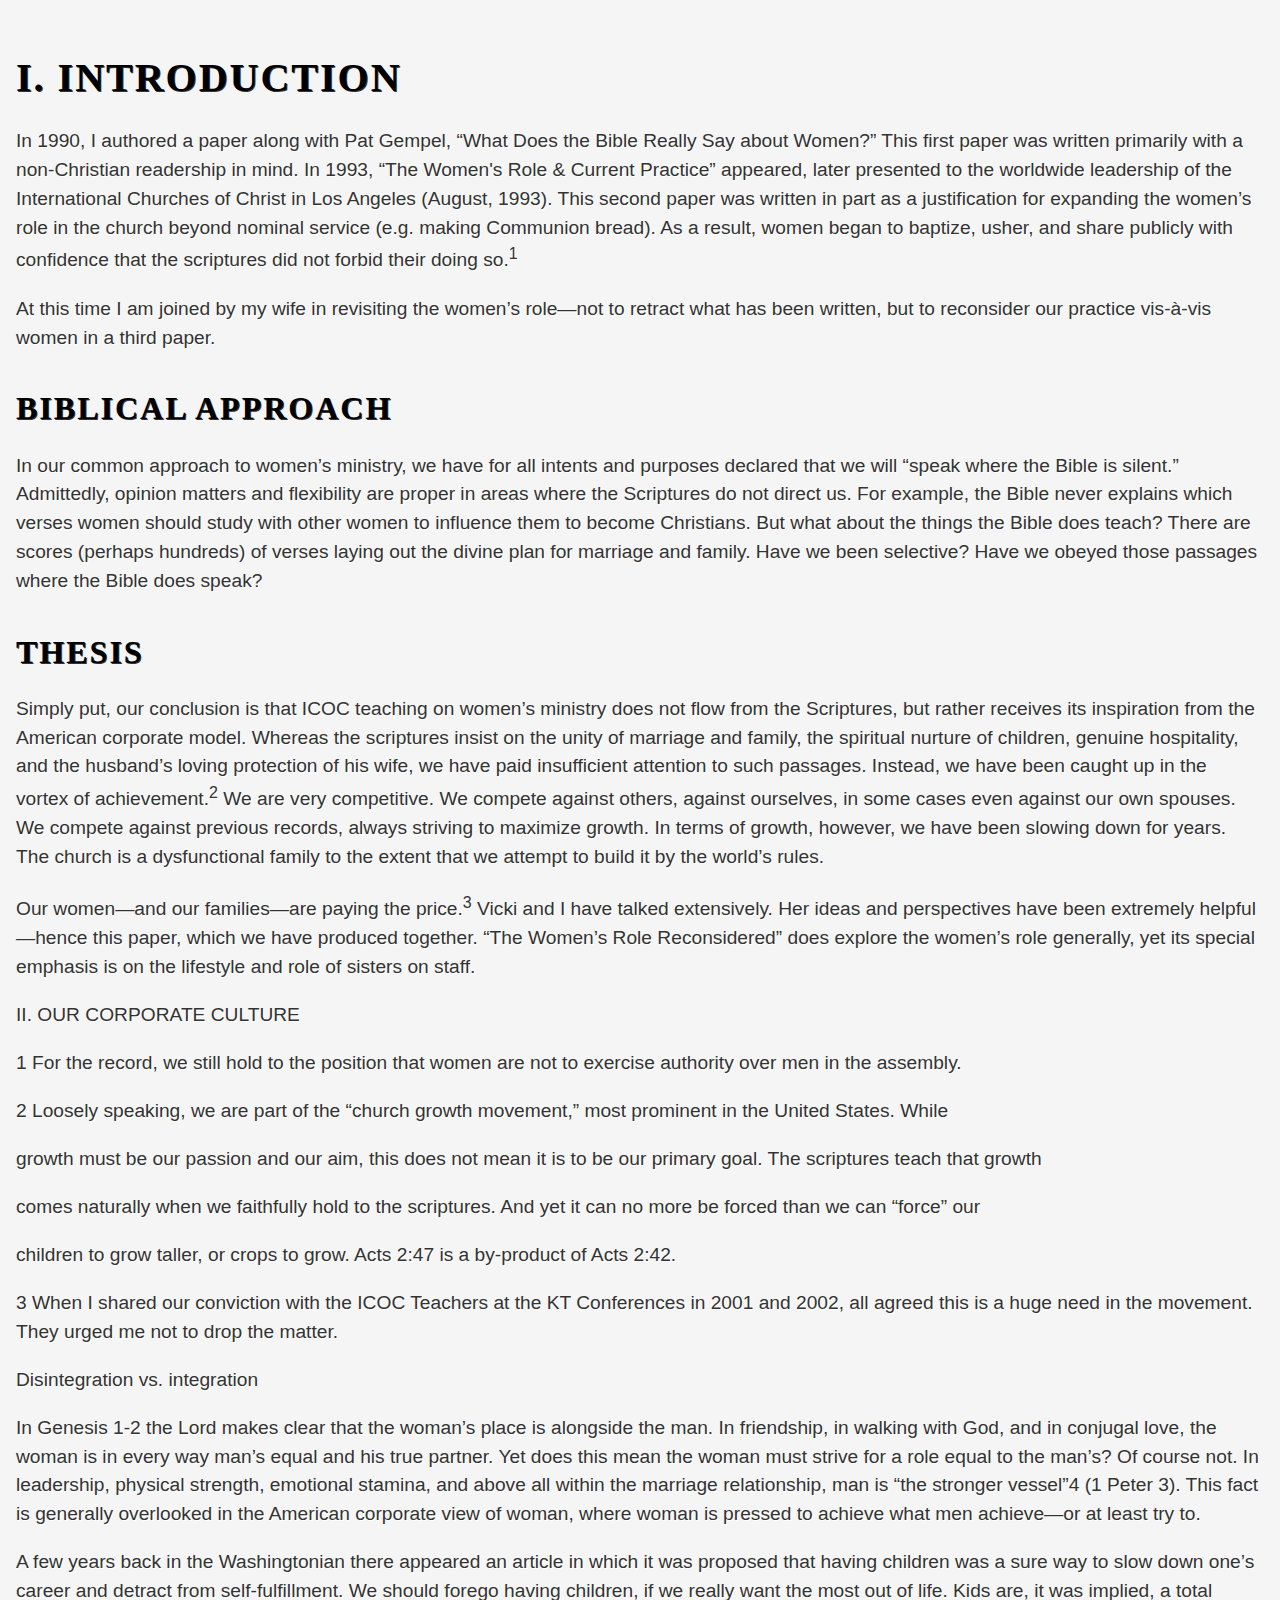
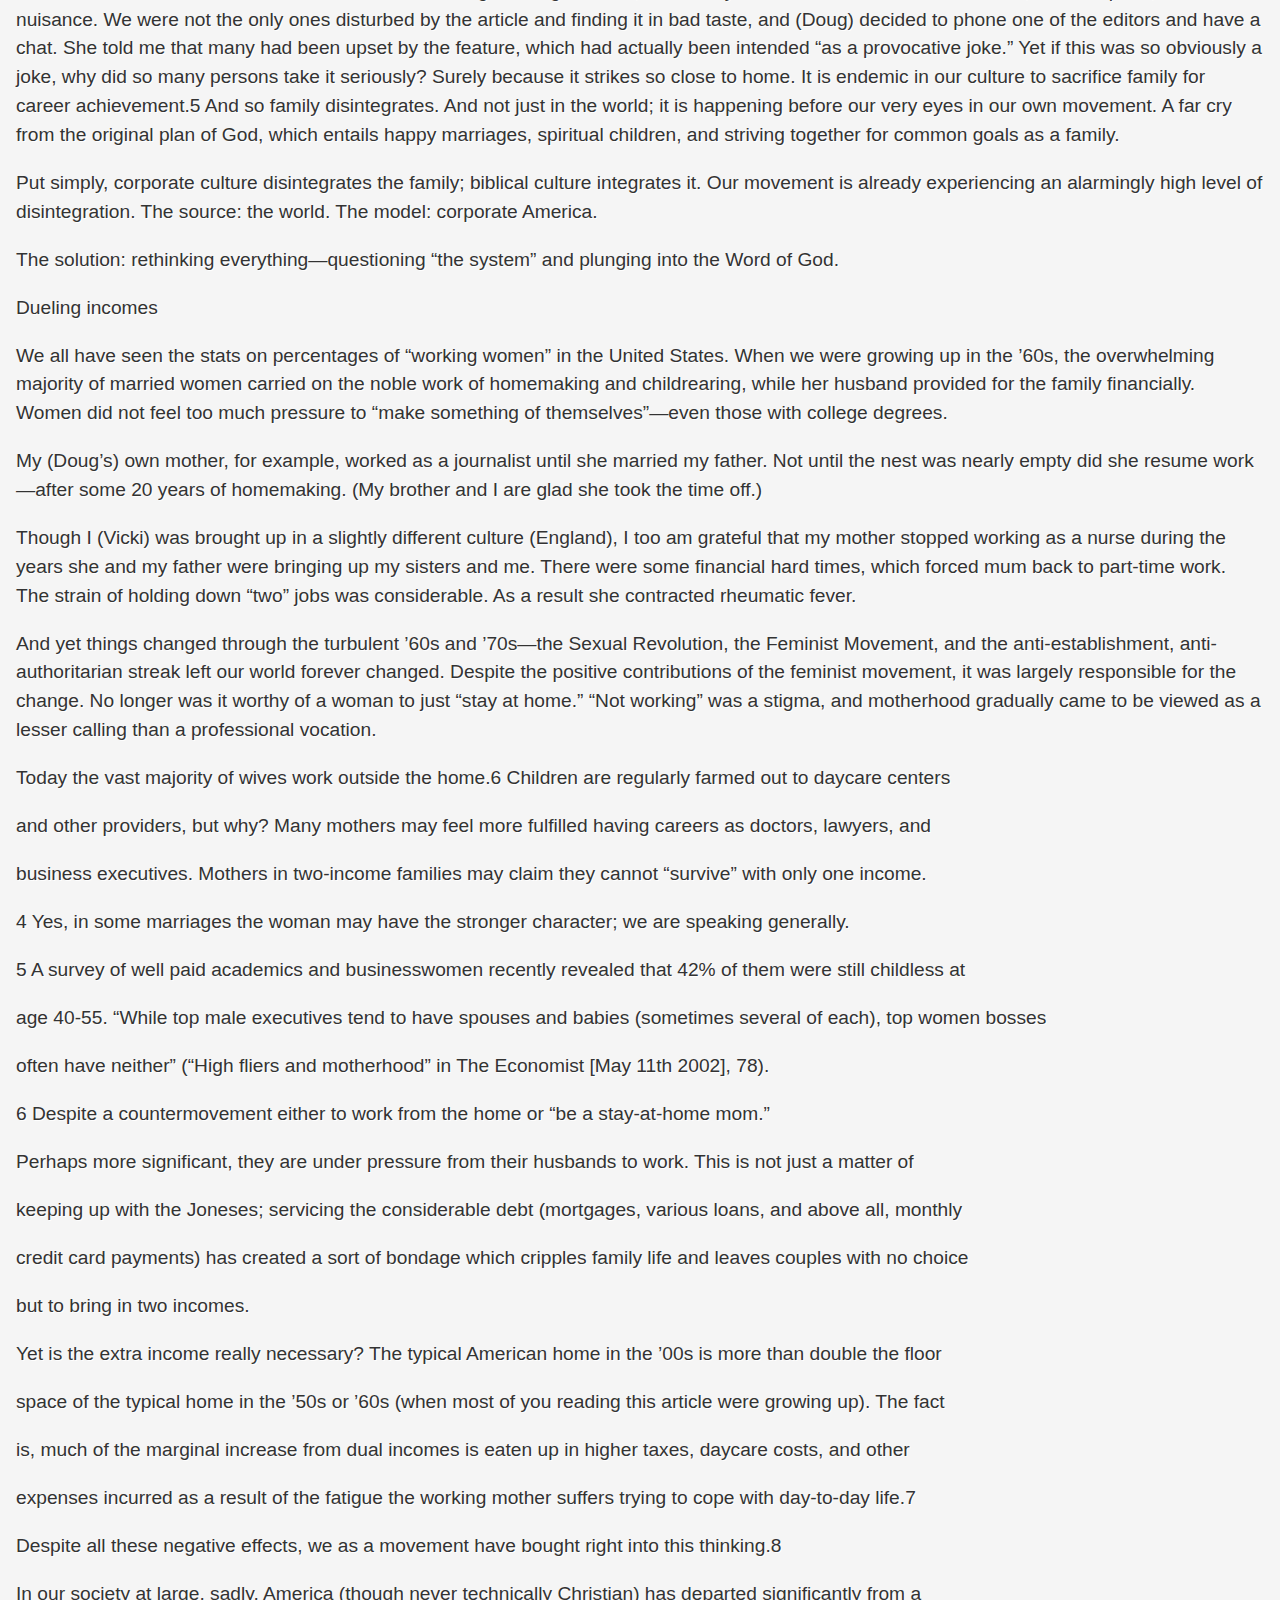
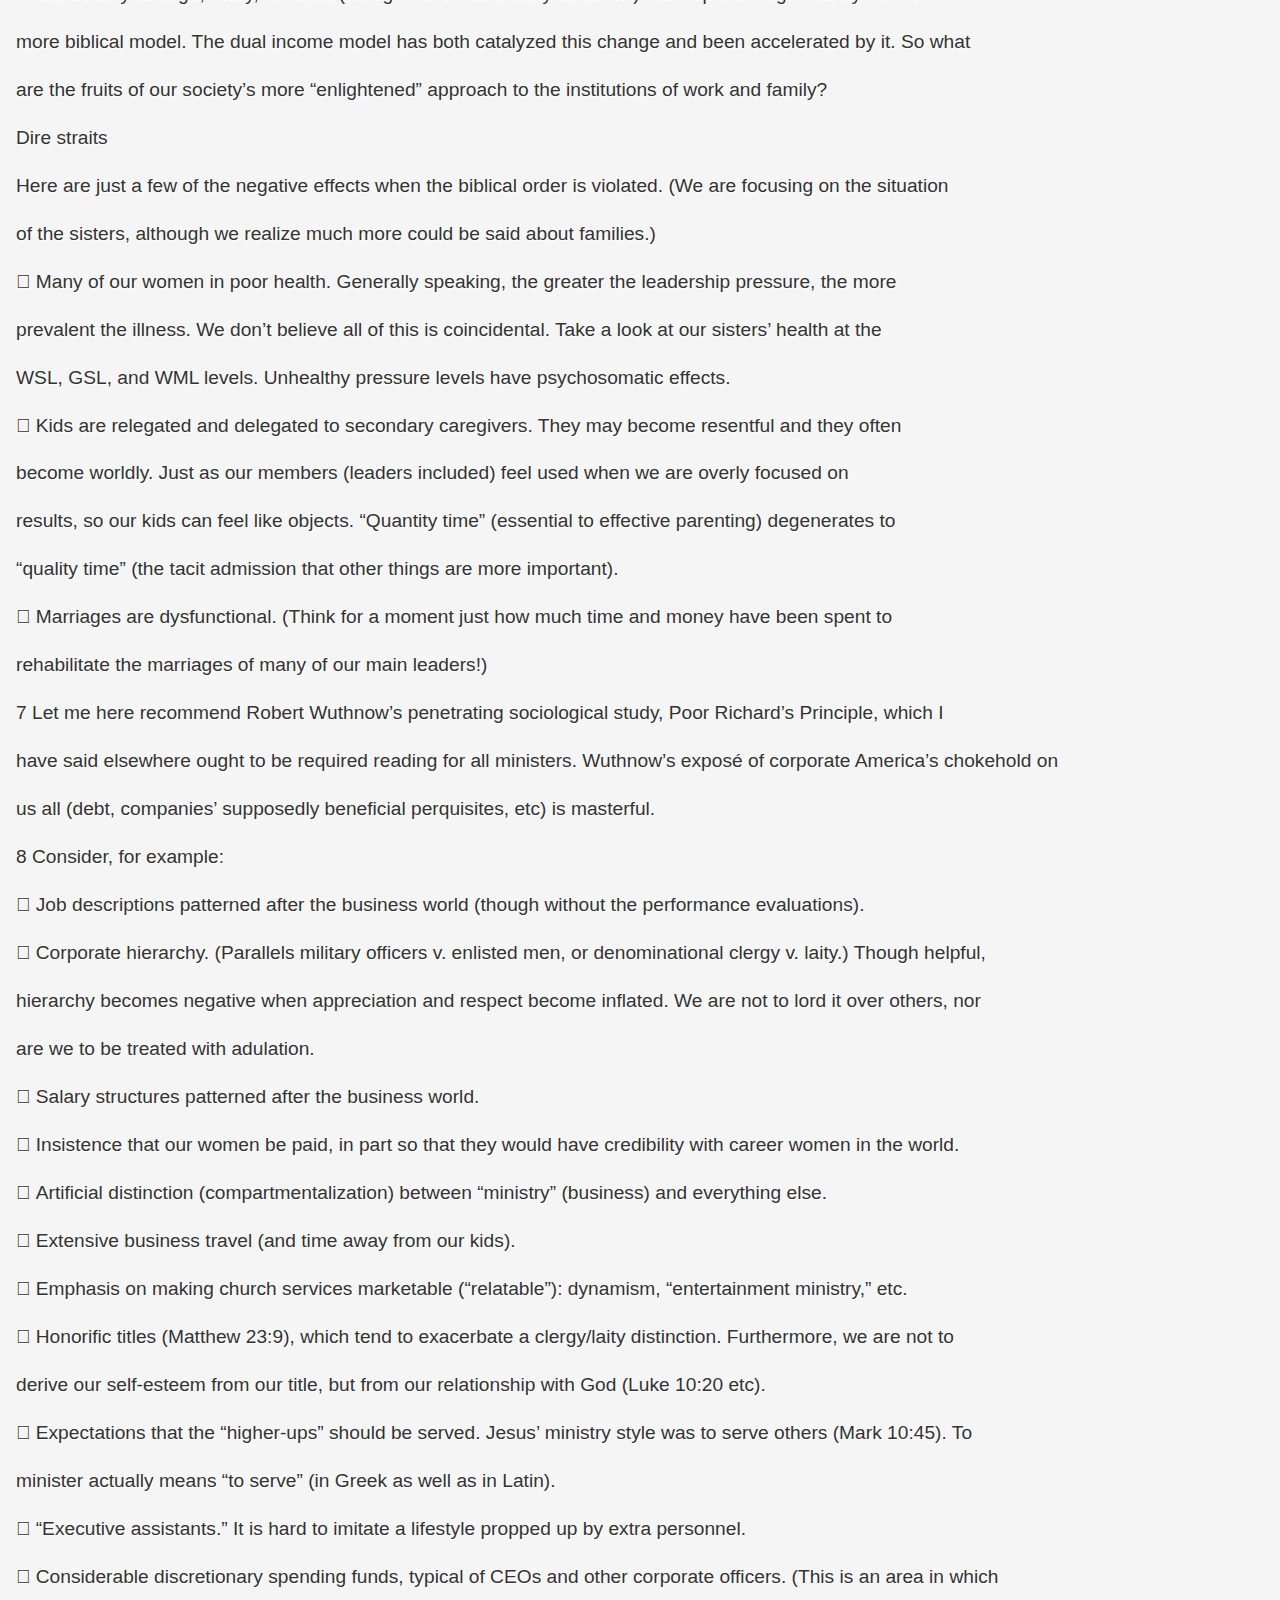
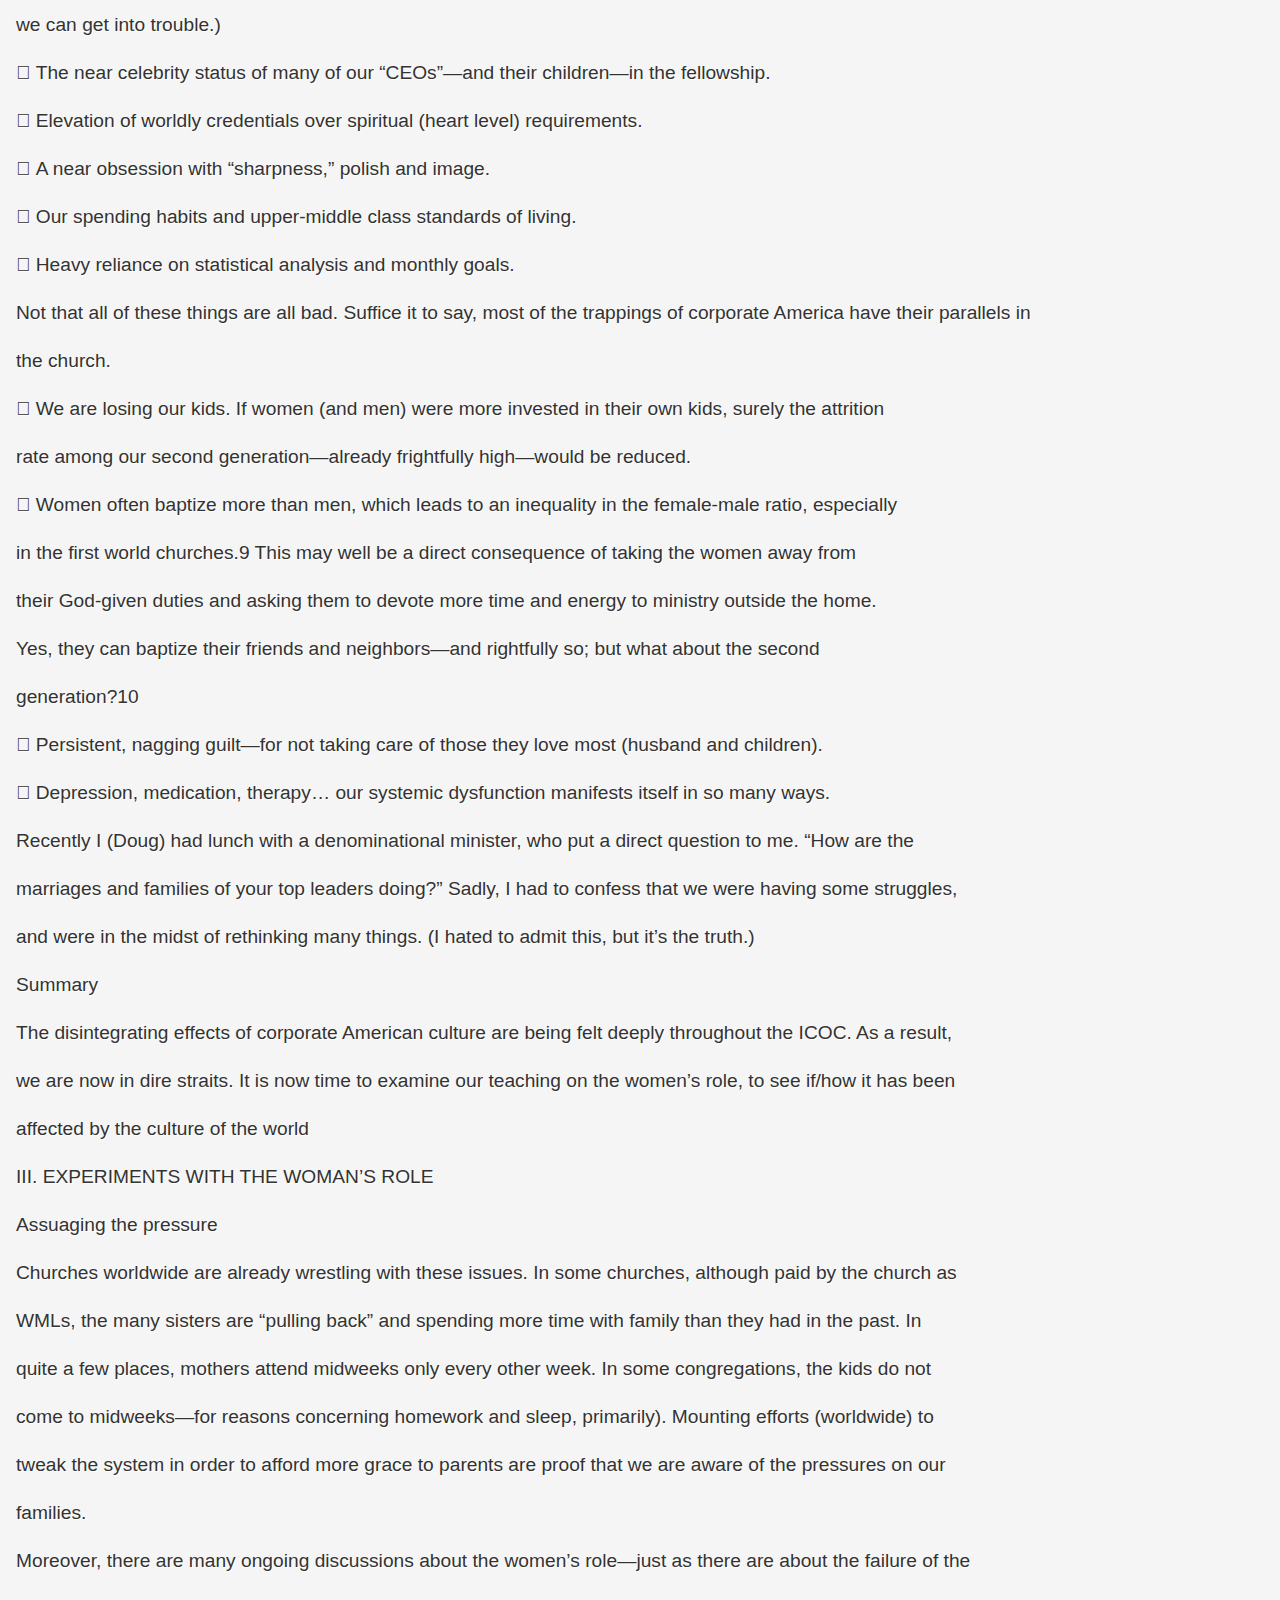
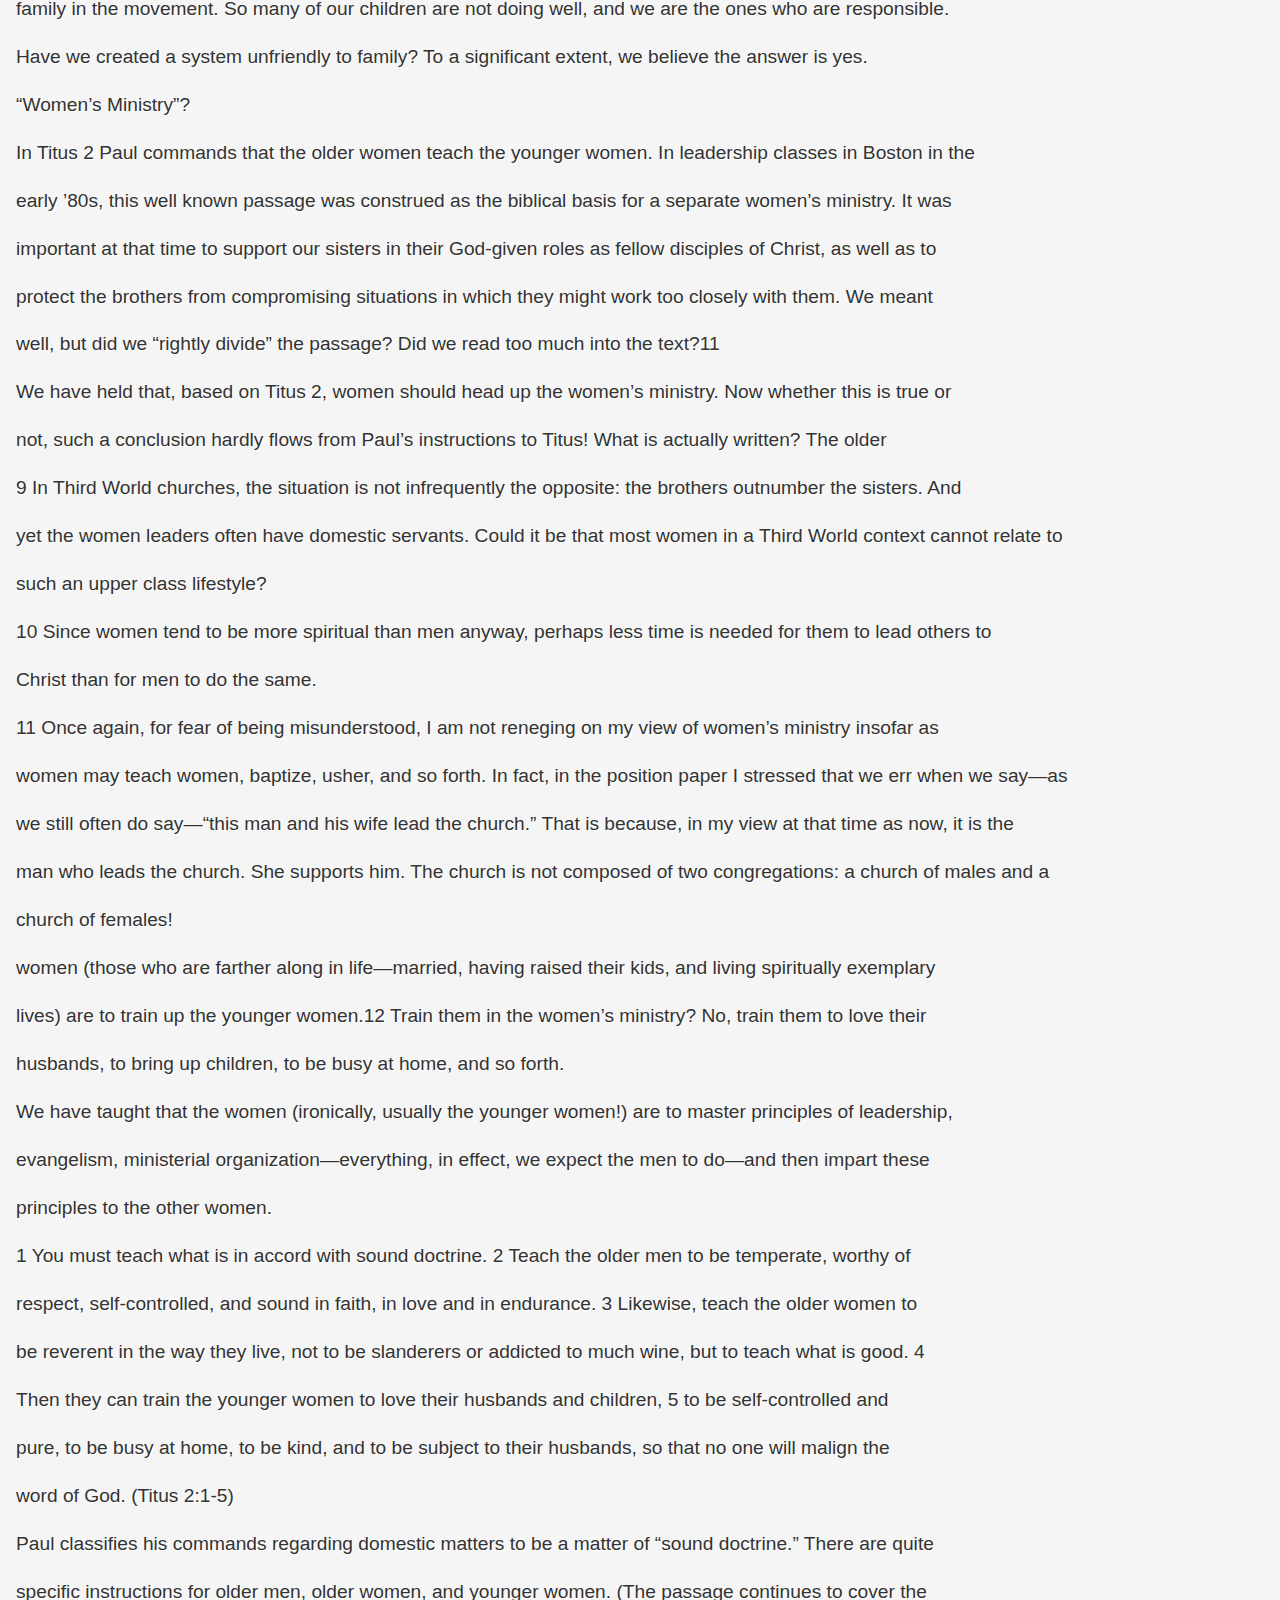
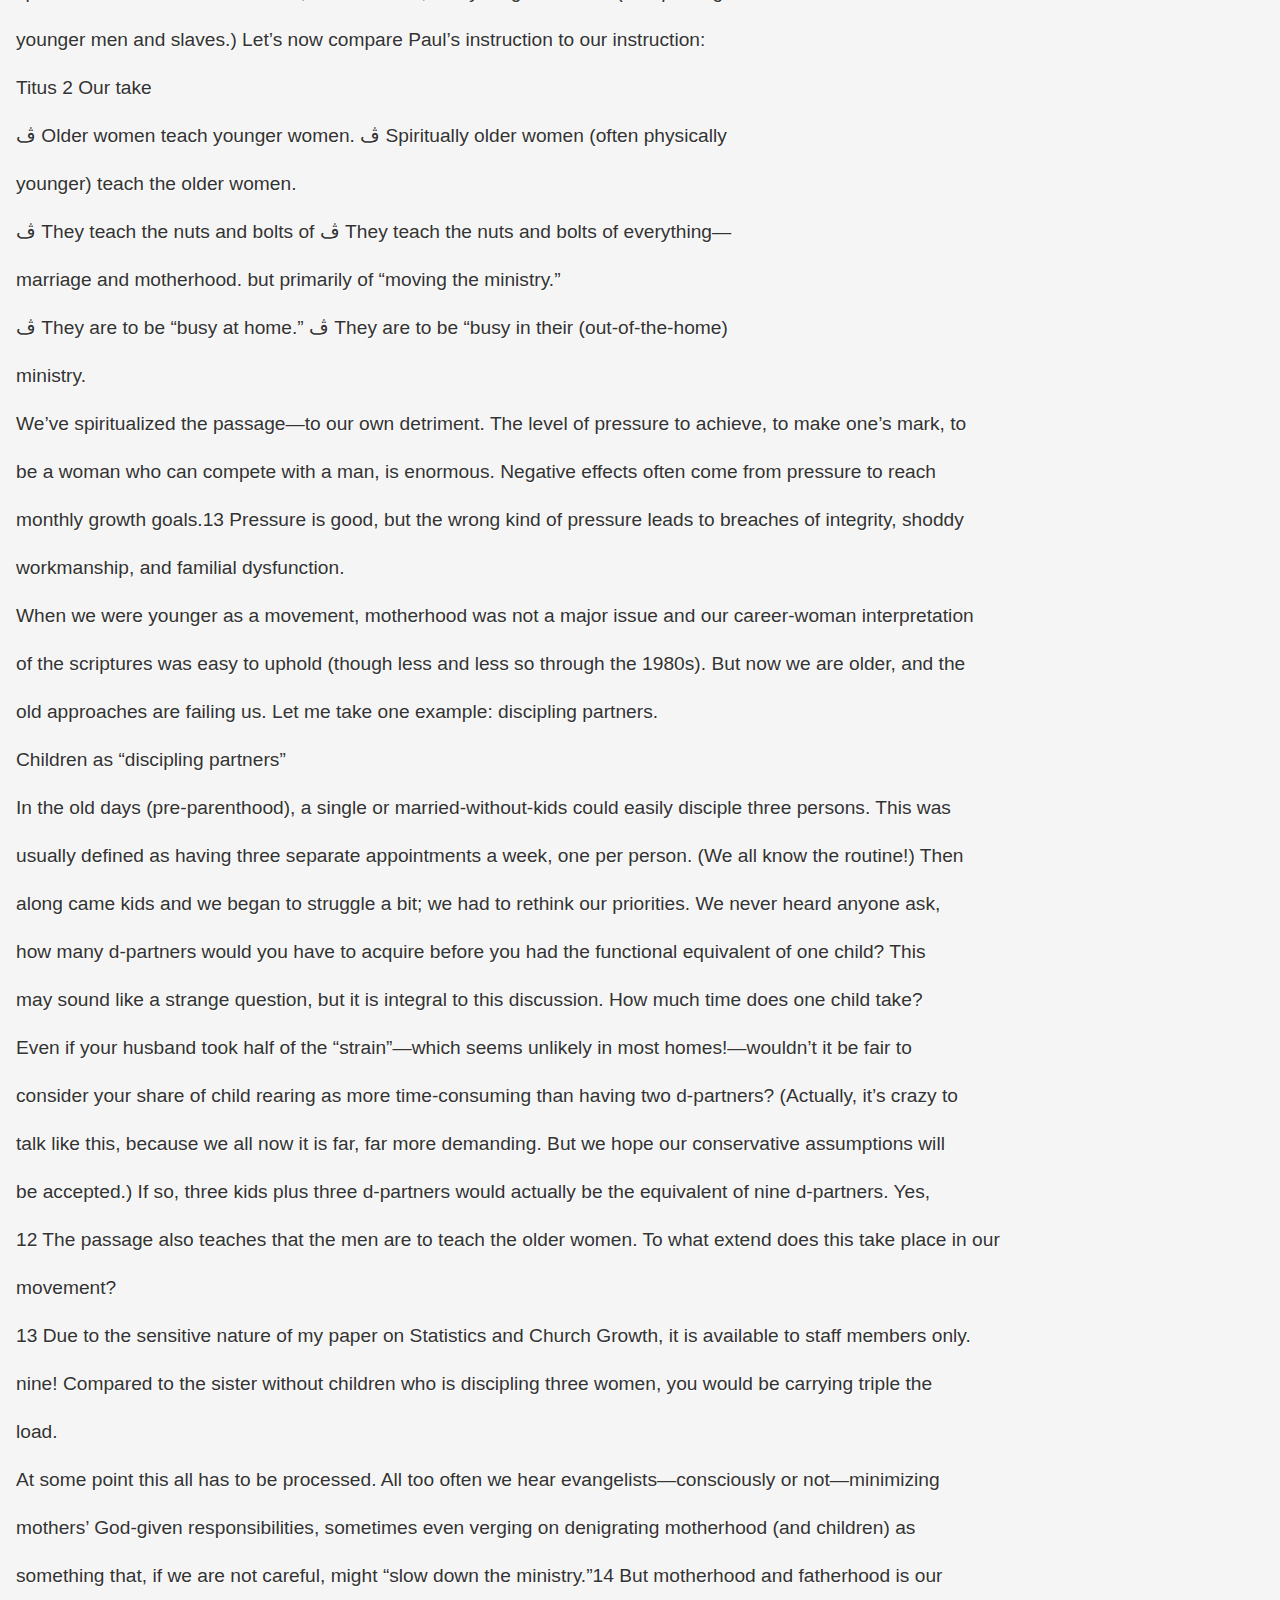
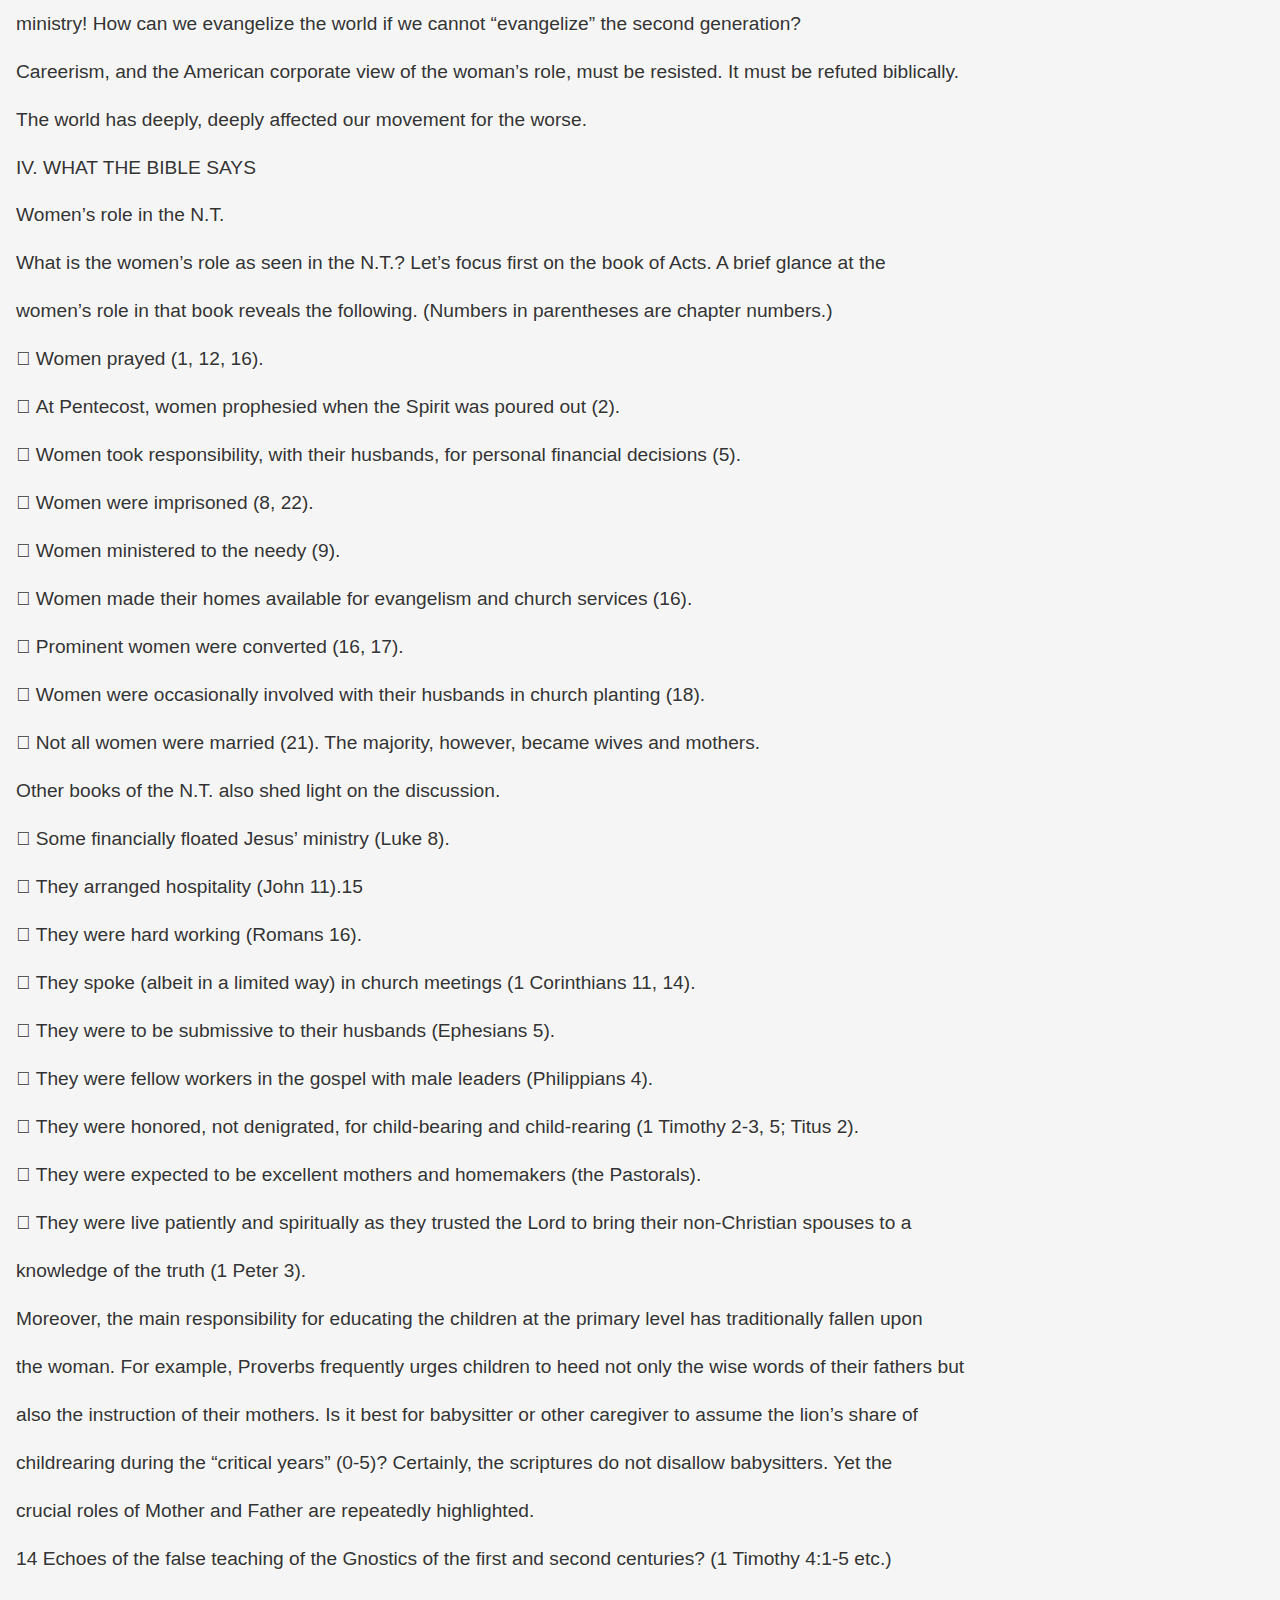
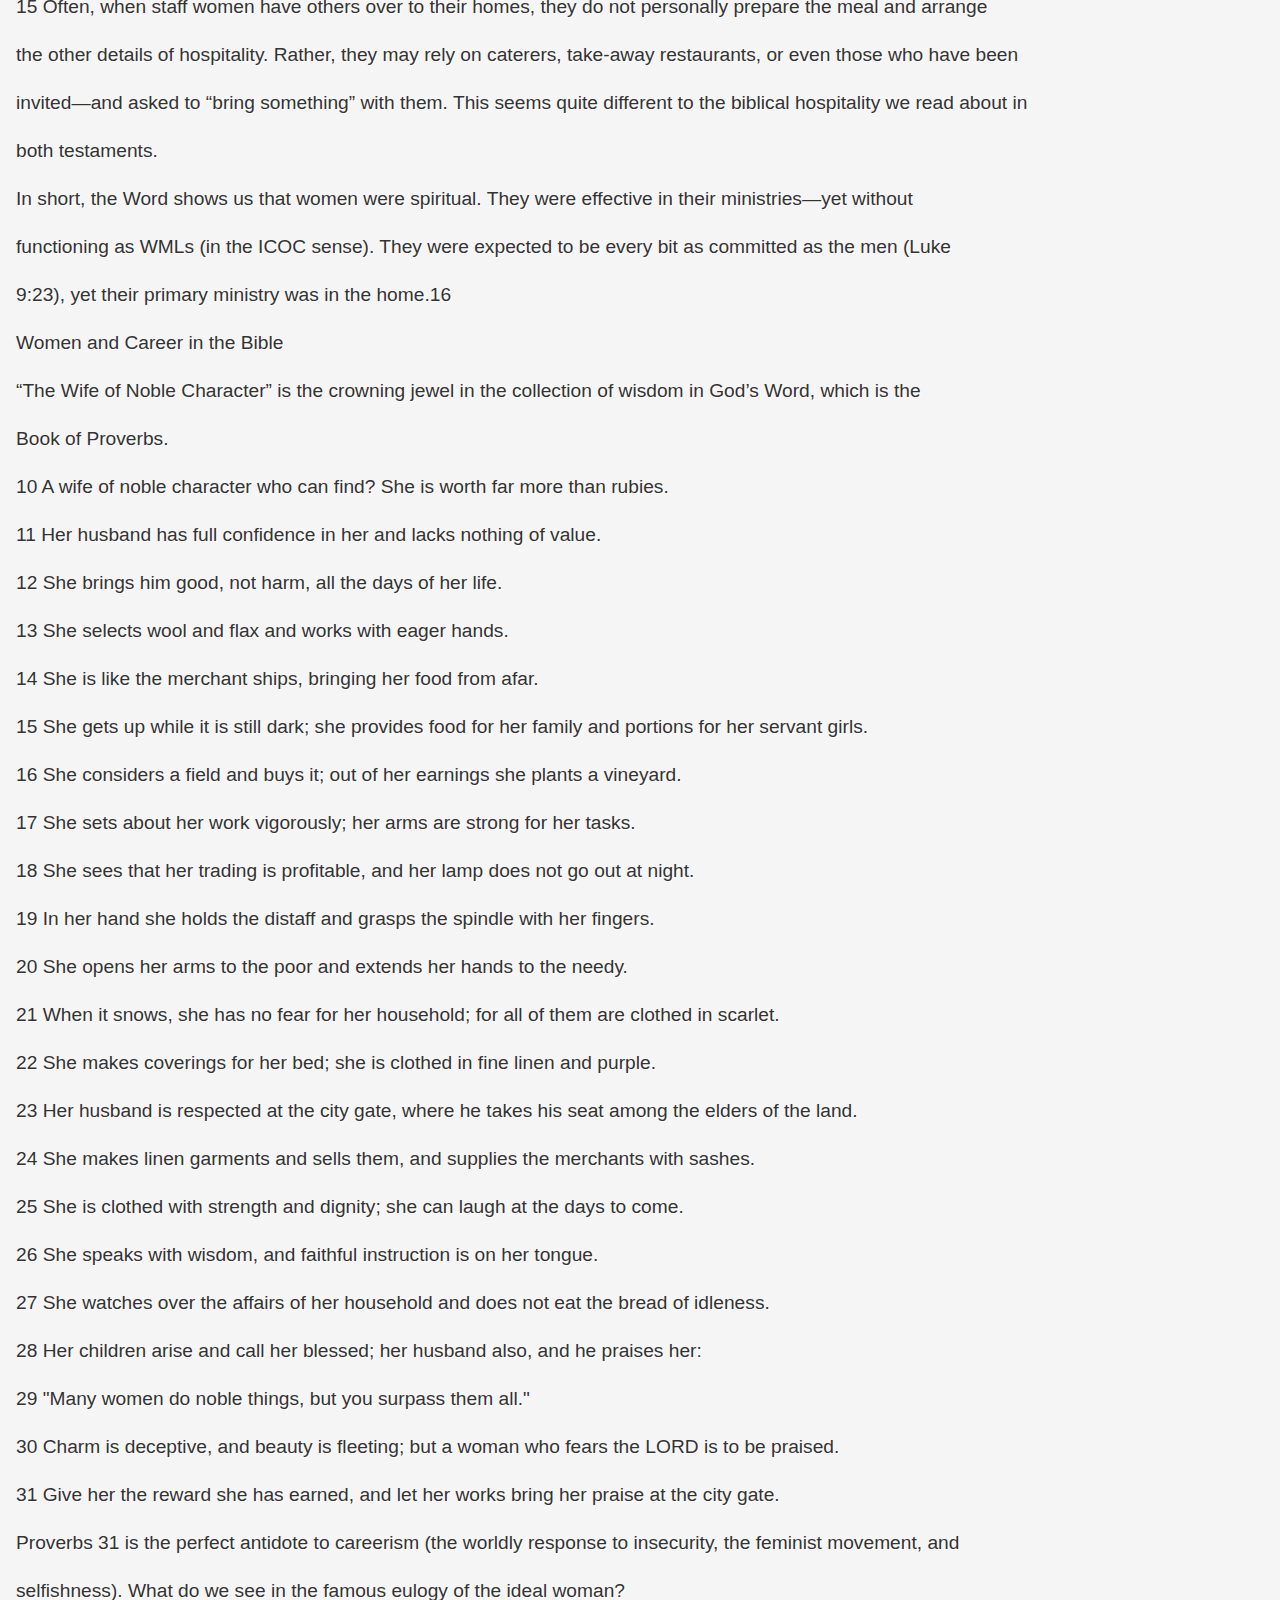
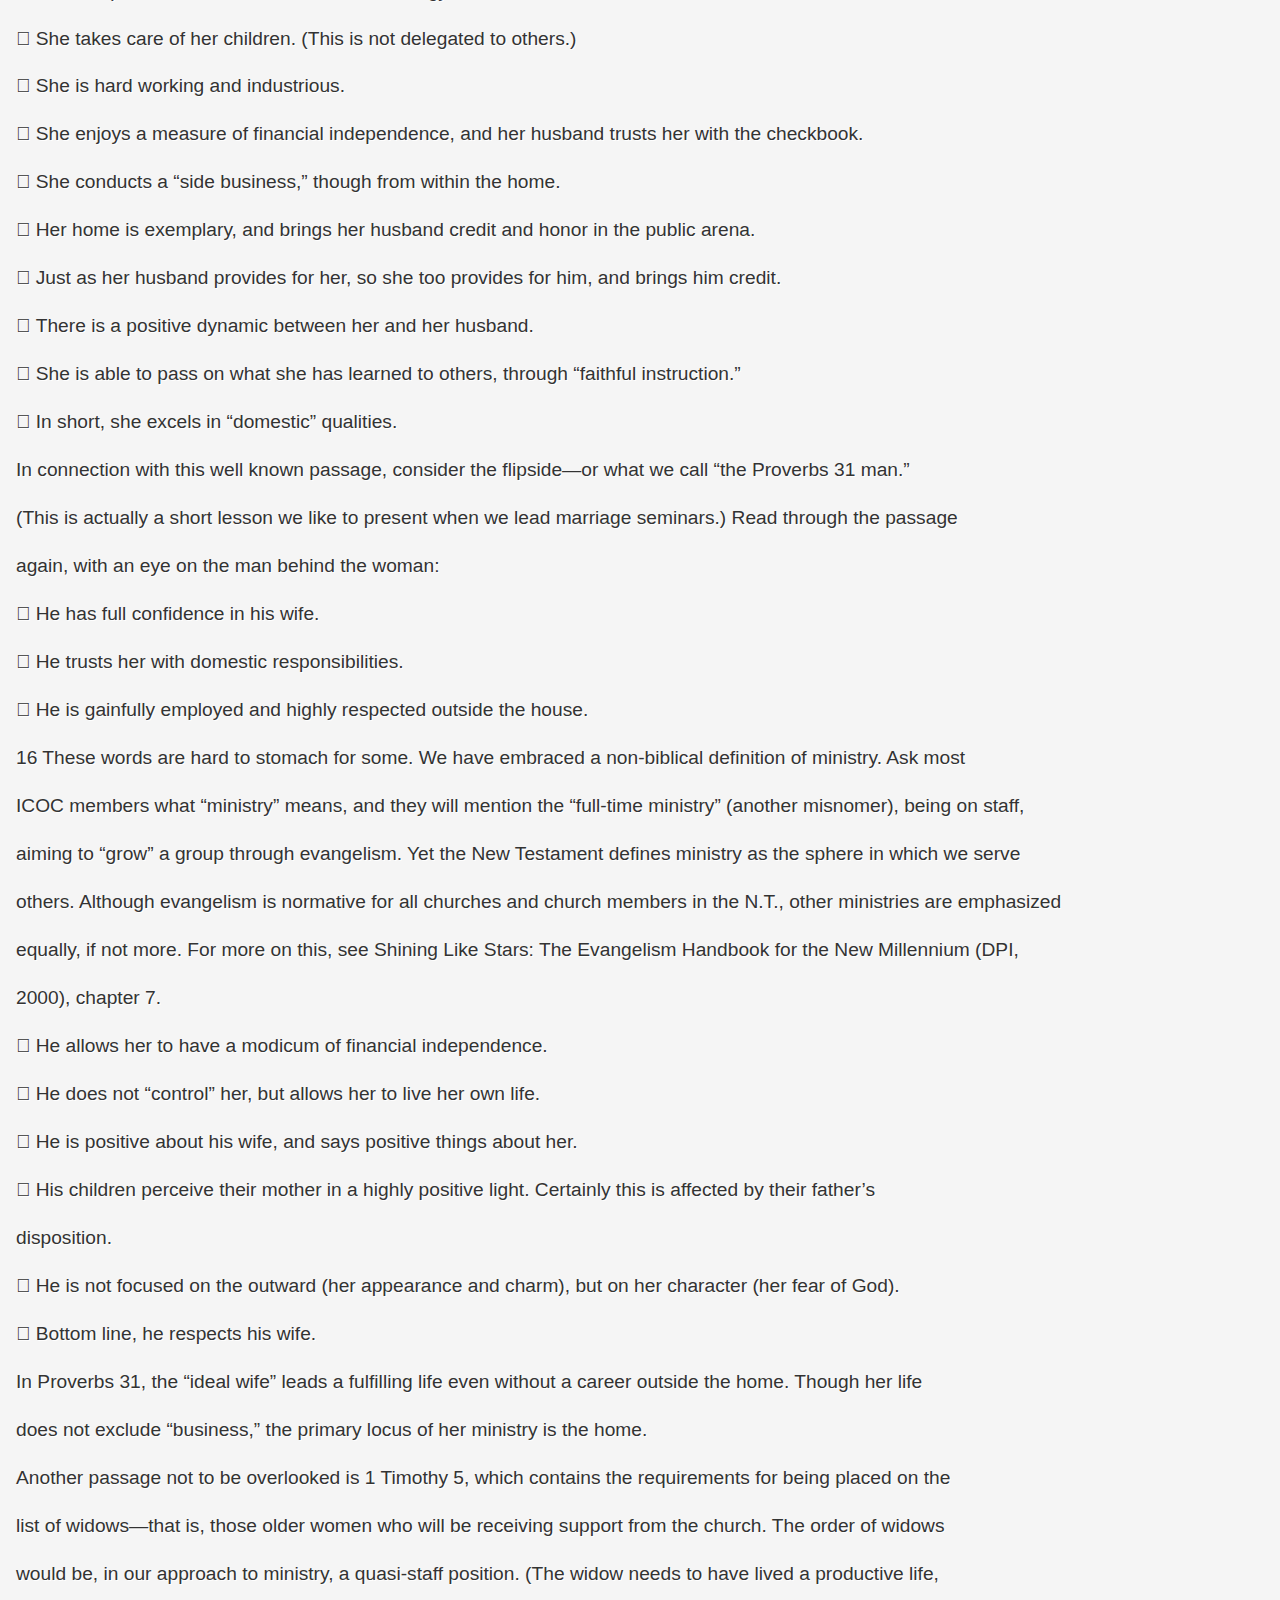
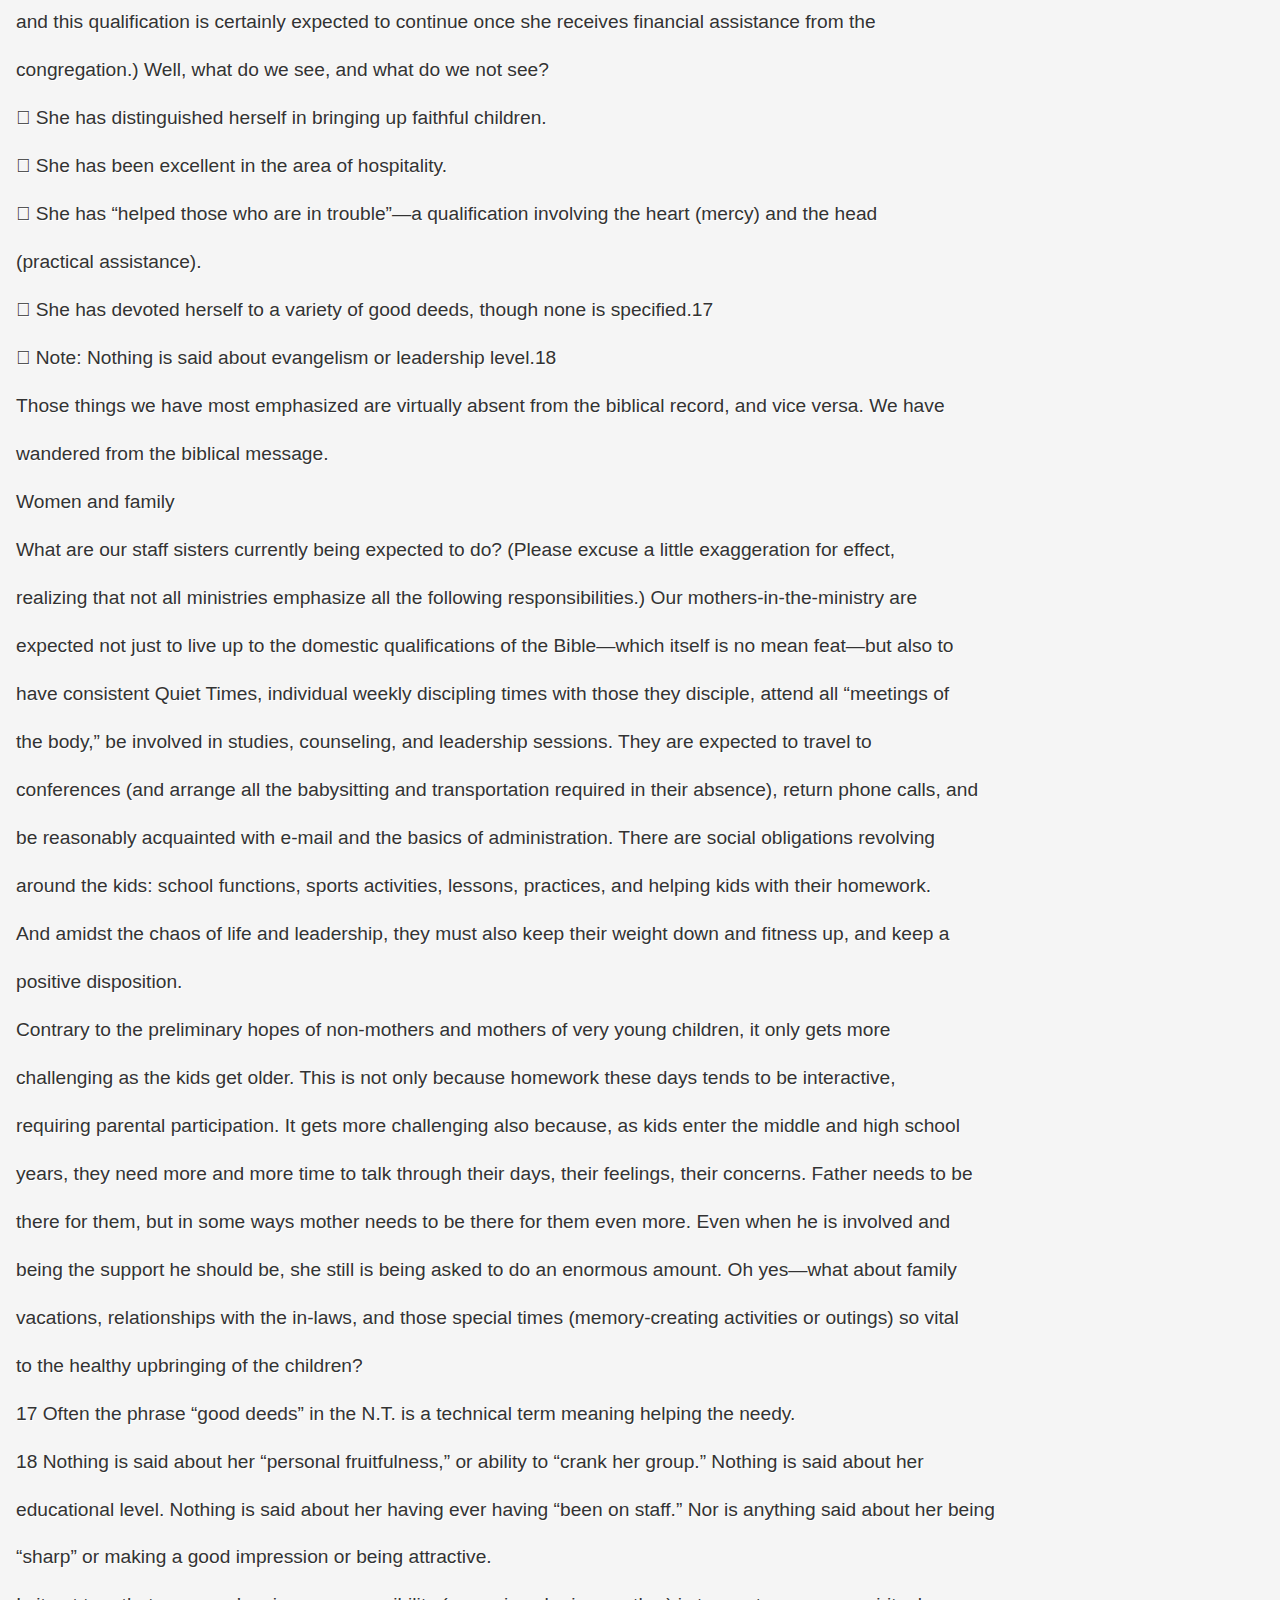
<file: reconsidered.html>
<!DOCTYPE html>

<html lang="en">

<head>
    <meta charset="utf-8" />
    <meta content="IE=edge" http-equiv="X-UA-Compatible" />
    <meta content="width=device-width, initial-scale=1.0" name="viewport" />
    <title>RECONSIDERED</title>
    <link href="style.css" rel="stylesheet" type="text/css" />
</head>

<body>
    <article itemprop="articleBody" itemscope="" itemtype="http://schema.org/Article">
        <meta content="en" itemprop="inLanguage" />
        <meta content="0" itemprop="wordCount" />


        <h1>I. INTRODUCTION</h1>
        <p>In 1990, I authored a paper along with Pat Gempel, “What Does the Bible Really Say about Women?” This first
            paper was written primarily with a non-Christian readership in mind. In 1993, “The Women's Role & Current
            Practice” appeared, later presented to the worldwide leadership of the International Churches of Christ in
            Los Angeles (August, 1993). This second paper was written in part as a justification for expanding the
            women’s role in the church beyond nominal service (e.g. making Communion bread). As a result, women began to
            baptize, usher, and share publicly with confidence that the scriptures did not forbid their doing
            so.<sup>1</sup></p>
        <p>At this time I am joined by my wife in revisiting the women’s role—not to retract what has been written, but
            to reconsider our practice vis-à-vis women in a third paper.</p>
        <h2>Biblical Approach</h2>
        <p>In our common approach to women’s ministry, we have for all intents and purposes declared that we will “speak
            where the Bible is silent.” Admittedly, opinion matters and flexibility are proper in areas where the
            Scriptures do not direct us. For example, the Bible never explains which verses women should study with
            other women to influence them to become Christians. But what about the things the Bible does teach? There
            are scores (perhaps hundreds) of verses laying out the divine plan for marriage and family. Have we been
            selective? Have we obeyed those passages where the Bible does speak?</p>
        <h2>Thesis</h2>
        <p>Simply put, our conclusion is that ICOC teaching on women’s ministry does not flow from the Scriptures, but
            rather receives its inspiration from the American corporate model. Whereas the scriptures insist on the
            unity of marriage and family, the spiritual nurture of children, genuine hospitality, and the husband’s
            loving protection of his wife, we have paid insufficient attention to such passages. Instead, we have been
            caught up in the vortex of achievement.<sup>2</sup> We are very competitive. We compete against others,
            against ourselves, in some cases even against our own spouses. We compete against previous records, always
            striving to maximize growth. In terms of growth, however, we have been slowing down for years. The church is
            a dysfunctional family to the extent that we attempt to build it by the world’s rules.</p>
        <p>Our women—and our families—are paying the price.<sup>3</sup> Vicki and I have talked extensively. Her ideas
            and perspectives have been extremely helpful—hence this paper, which we have produced together. “The Women’s
            Role Reconsidered” does explore the women’s role generally, yet its special emphasis is on the lifestyle and
            role of sisters on staff.</p>

        <section>
            <p>II. OUR CORPORATE CULTURE</p>
            <p>1 For the record, we still hold to the position that women are not to exercise authority over men in the
                assembly.</p>
            <p>2 Loosely speaking, we are part of the “church growth movement,” most prominent in the United States.
                While</p>
            <p>growth must be our passion and our aim, this does not mean it is to be our primary goal. The scriptures
                teach that growth</p>
            <p>comes naturally when we faithfully hold to the scriptures. And yet it can no more be forced than we can
                “force” our</p>
            <p>children to grow taller, or crops to grow. Acts 2:47 is a by-product of Acts 2:42.</p>
            <p>3 When I shared our conviction with the ICOC Teachers at the KT Conferences in 2001 and 2002, all agreed
                this is a huge need in the movement. They urged me not to drop the matter.</p>
            <p>Disintegration vs. integration</p>
            <p>In Genesis 1-2 the Lord makes clear that the woman’s place is alongside the man. In friendship, in
                walking with God, and in conjugal love, the woman is in every way man’s equal and his true partner. Yet does this mean
                the woman must strive for a role equal to the man’s? Of course not. In leadership, physical strength,
                emotional stamina, and above all within the marriage relationship, man is “the stronger vessel”4 (1 Peter 3). This
                fact is generally overlooked in the American corporate view of woman, where woman is pressed to achieve what men
             achieve—or at least try to.</p>
            <p>A few years back in the Washingtonian there appeared an article in which it was proposed that having
                children was a sure way to slow down one’s career and detract from self-fulfillment. We should forego having
                children, if we really want the most out of life. Kids are, it was implied, a total nuisance. We were not the only
                ones disturbed by the article and finding it in bad taste, and (Doug) decided to phone one of the editors and
                have a chat. She told me that many had been upset by the feature, which had actually been intended “as a
                provocative joke.” Yet if this was so obviously a joke, why did so many persons take it seriously? Surely because it
                strikes so close to home. It is endemic in our culture to sacrifice family for career achievement.5 And so family
             disintegrates. And not just in the world; it is happening before our very eyes in our own movement. A far
                cry from the original plan of God, which entails happy marriages, spiritual children, and striving together
                for common goals as a family.</p>
            <p>Put simply, corporate culture disintegrates the family; biblical culture integrates it. Our movement is
                already experiencing an alarmingly high level of disintegration. The source: the world. The model: corporate
                America.</p>
            <p>The solution: rethinking everything—questioning “the system” and plunging into the Word of God.</p>
            <p>Dueling incomes</p>
            <p>We all have seen the stats on percentages of “working women” in the United States. When we were growing
                up in the ’60s, the overwhelming majority of married women carried on the noble work of homemaking and childrearing, while her husband provided for the family financially. Women did not feel too much pressure
                to “make something of themselves”—even those with college degrees.</p>
            <p>My (Doug’s) own mother, for example, worked as a journalist until she married my father. Not until the
                nest was nearly empty did she resume work—after some 20 years of homemaking. (My brother and I are glad she
             took the time off.)</p>
            <p>Though I (Vicki) was brought up in a slightly different culture (England), I too am grateful that my
                mother stopped working as a nurse during the years she and my father were bringing up my sisters and me. There
                were some financial hard times, which forced mum back to part-time work. The strain of holding down “two” jobs
             was considerable. As a result she contracted rheumatic fever.</p>
            <p>And yet things changed through the turbulent ’60s and ’70s—the Sexual Revolution, the Feminist Movement,
             and the anti-establishment, anti-authoritarian streak left our world forever changed. Despite the
                positive contributions of the feminist movement, it was largely responsible for the change. No longer was it
                worthy of a woman to just “stay at home.” “Not working” was a stigma, and motherhood gradually came to be viewed as a
             lesser calling than a professional vocation.</p>
            <p>Today the vast majority of wives work outside the home.6 Children are regularly farmed out to daycare
                centers</p>
            <p>and other providers, but why? Many mothers may feel more fulfilled having careers as doctors, lawyers,
                and</p>
            <p>business executives. Mothers in two-income families may claim they cannot “survive” with only one income.
            </p>
            <p>4 Yes, in some marriages the woman may have the stronger character; we are speaking generally.</p>
            <p>5 A survey of well paid academics and businesswomen recently revealed that 42% of them were still
                childless at</p>
            <p>age 40-55. “While top male executives tend to have spouses and babies (sometimes several of each), top
                women bosses</p>
            <p>often have neither” (“High fliers and motherhood” in The Economist [May 11th 2002], 78).</p>
            <p>6 Despite a countermovement either to work from the home or “be a stay-at-home mom.”</p>
            <p>Perhaps more significant, they are under pressure from their husbands to work. This is not just a matter
                of</p>
            <p>keeping up with the Joneses; servicing the considerable debt (mortgages, various loans, and above all,
                monthly</p>
            <p>credit card payments) has created a sort of bondage which cripples family life and leaves couples with no
                choice</p>
            <p>but to bring in two incomes.</p>
            <p>Yet is the extra income really necessary? The typical American home in the ’00s is more than double the
                floor</p>
            <p>space of the typical home in the ’50s or ’60s (when most of you reading this article were growing up).
                The fact</p>
            <p>is, much of the marginal increase from dual incomes is eaten up in higher taxes, daycare costs, and other
            </p>
            <p>expenses incurred as a result of the fatigue the working mother suffers trying to cope with day-to-day
                life.7</p>
            <p>Despite all these negative effects, we as a movement have bought right into this thinking.8</p>
            <p>In our society at large, sadly, America (though never technically Christian) has departed significantly
                from a</p>
            <p>more biblical model. The dual income model has both catalyzed this change and been accelerated by it. So
                what</p>
            <p>are the fruits of our society’s more “enlightened” approach to the institutions of work and family?</p>
            <p>Dire straits</p>
            <p>Here are just a few of the negative effects when the biblical order is violated. (We are focusing on the
                situation</p>
            <p>of the sisters, although we realize much more could be said about families.)</p>
            <p> Many of our women in poor health. Generally speaking, the greater the leadership pressure, the more</p>
            <p>prevalent the illness. We don’t believe all of this is coincidental. Take a look at our sisters’ health
                at the</p>
            <p>WSL, GSL, and WML levels. Unhealthy pressure levels have psychosomatic effects.</p>
            <p> Kids are relegated and delegated to secondary caregivers. They may become resentful and they often</p>
            <p>become worldly. Just as our members (leaders included) feel used when we are overly focused on</p>
            <p>results, so our kids can feel like objects. “Quantity time” (essential to effective parenting)
                degenerates to</p>
            <p>“quality time” (the tacit admission that other things are more important).</p>
            <p> Marriages are dysfunctional. (Think for a moment just how much time and money have been spent to</p>
            <p>rehabilitate the marriages of many of our main leaders!)</p>
            <p>7 Let me here recommend Robert Wuthnow’s penetrating sociological study, Poor Richard’s Principle, which
                I</p>
            <p>have said elsewhere ought to be required reading for all ministers. Wuthnow’s exposé of corporate
                America’s chokehold on</p>
            <p>us all (debt, companies’ supposedly beneficial perquisites, etc) is masterful.</p>
            <p>8 Consider, for example:</p>
            <p> Job descriptions patterned after the business world (though without the performance evaluations).</p>
            <p> Corporate hierarchy. (Parallels military officers v. enlisted men, or denominational clergy v. laity.)
                Though helpful,</p>
            <p>hierarchy becomes negative when appreciation and respect become inflated. We are not to lord it over
                others, nor</p>
            <p>are we to be treated with adulation.</p>
            <p> Salary structures patterned after the business world.</p>
            <p> Insistence that our women be paid, in part so that they would have credibility with career women in the
                world.</p>
            <p> Artificial distinction (compartmentalization) between “ministry” (business) and everything else.</p>
            <p> Extensive business travel (and time away from our kids).</p>
            <p> Emphasis on making church services marketable (“relatable”): dynamism, “entertainment ministry,” etc.
            </p>
            <p> Honorific titles (Matthew 23:9), which tend to exacerbate a clergy/laity distinction. Furthermore, we
                are not to</p>
            <p>derive our self-esteem from our title, but from our relationship with God (Luke 10:20 etc).</p>
            <p> Expectations that the “higher-ups” should be served. Jesus’ ministry style was to serve others (Mark
                10:45). To</p>
            <p>minister actually means “to serve” (in Greek as well as in Latin).</p>
            <p> “Executive assistants.” It is hard to imitate a lifestyle propped up by extra personnel.</p>
            <p> Considerable discretionary spending funds, typical of CEOs and other corporate officers. (This is an
                area in which</p>
            <p>we can get into trouble.)</p>
            <p> The near celebrity status of many of our “CEOs”—and their children—in the fellowship.</p>
            <p> Elevation of worldly credentials over spiritual (heart level) requirements.</p>
            <p> A near obsession with “sharpness,” polish and image.</p>
            <p> Our spending habits and upper-middle class standards of living.</p>
            <p> Heavy reliance on statistical analysis and monthly goals.</p>
            <p>Not that all of these things are all bad. Suffice it to say, most of the trappings of corporate America
                have their parallels in</p>
            <p>the church.</p>
            <p> We are losing our kids. If women (and men) were more invested in their own kids, surely the attrition
            </p>
            <p>rate among our second generation—already frightfully high—would be reduced.</p>
            <p> Women often baptize more than men, which leads to an inequality in the female-male ratio, especially
            </p>
            <p>in the first world churches.9 This may well be a direct consequence of taking the women away from</p>
            <p>their God-given duties and asking them to devote more time and energy to ministry outside the home.</p>
            <p>Yes, they can baptize their friends and neighbors—and rightfully so; but what about the second</p>
            <p>generation?10</p>
            <p> Persistent, nagging guilt—for not taking care of those they love most (husband and children).</p>
            <p> Depression, medication, therapy… our systemic dysfunction manifests itself in so many ways.</p>
            <p>Recently I (Doug) had lunch with a denominational minister, who put a direct question to me. “How are the
            </p>
            <p>marriages and families of your top leaders doing?” Sadly, I had to confess that we were having some
                struggles,</p>
            <p>and were in the midst of rethinking many things. (I hated to admit this, but it’s the truth.)</p>
            <p>Summary</p>
            <p>The disintegrating effects of corporate American culture are being felt deeply throughout the ICOC. As a
                result,</p>
            <p>we are now in dire straits. It is now time to examine our teaching on the women’s role, to see if/how it
                has been</p>
            <p>affected by the culture of the world</p>
            <p>III. EXPERIMENTS WITH THE WOMAN’S ROLE</p>
            <p>Assuaging the pressure</p>
            <p>Churches worldwide are already wrestling with these issues. In some churches, although paid by the church
                as</p>
            <p>WMLs, the many sisters are “pulling back” and spending more time with family than they had in the past.
                In</p>
            <p>quite a few places, mothers attend midweeks only every other week. In some congregations, the kids do not
            </p>
            <p>come to midweeks—for reasons concerning homework and sleep, primarily). Mounting efforts (worldwide) to
            </p>
            <p>tweak the system in order to afford more grace to parents are proof that we are aware of the pressures on
                our</p>
            <p>families.</p>
            <p>Moreover, there are many ongoing discussions about the women’s role—just as there are about the failure
                of the</p>
            <p>family in the movement. So many of our children are not doing well, and we are the ones who are
                responsible.</p>
            <p>Have we created a system unfriendly to family? To a significant extent, we believe the answer is yes.</p>
            <p>“Women’s Ministry”?</p>
            <p>In Titus 2 Paul commands that the older women teach the younger women. In leadership classes in Boston in
                the</p>
            <p>early ’80s, this well known passage was construed as the biblical basis for a separate women’s ministry.
                It was</p>
            <p>important at that time to support our sisters in their God-given roles as fellow disciples of Christ, as
                well as to</p>
            <p>protect the brothers from compromising situations in which they might work too closely with them. We
                meant</p>
            <p>well, but did we “rightly divide” the passage? Did we read too much into the text?11</p>
            <p>We have held that, based on Titus 2, women should head up the women’s ministry. Now whether this is true
                or</p>
            <p>not, such a conclusion hardly flows from Paul’s instructions to Titus! What is actually written? The
                older</p>
            <p>9 In Third World churches, the situation is not infrequently the opposite: the brothers outnumber the
                sisters. And</p>
            <p>yet the women leaders often have domestic servants. Could it be that most women in a Third World context
                cannot relate to</p>
            <p>such an upper class lifestyle?</p>
            <p>10 Since women tend to be more spiritual than men anyway, perhaps less time is needed for them to lead
                others to</p>
            <p>Christ than for men to do the same.</p>
            <p>11 Once again, for fear of being misunderstood, I am not reneging on my view of women’s ministry insofar
                as</p>
            <p>women may teach women, baptize, usher, and so forth. In fact, in the position paper I stressed that we
                err when we say—as</p>
            <p>we still often do say—“this man and his wife lead the church.” That is because, in my view at that time
                as now, it is the</p>
            <p>man who leads the church. She supports him. The church is not composed of two congregations: a church of
                males and a</p>
            <p>church of females!</p>
            <p>women (those who are farther along in life—married, having raised their kids, and living spiritually
                exemplary</p>
            <p>lives) are to train up the younger women.12 Train them in the women’s ministry? No, train them to love
                their</p>
            <p>husbands, to bring up children, to be busy at home, and so forth.</p>
            <p>We have taught that the women (ironically, usually the younger women!) are to master principles of
                leadership,</p>
            <p>evangelism, ministerial organization—everything, in effect, we expect the men to do—and then impart these
            </p>
            <p>principles to the other women.</p>
            <p>1 You must teach what is in accord with sound doctrine. 2 Teach the older men to be temperate, worthy of
            </p>
            <p>respect, self-controlled, and sound in faith, in love and in endurance. 3 Likewise, teach the older women
                to</p>
            <p>be reverent in the way they live, not to be slanderers or addicted to much wine, but to teach what is
                good. 4</p>
            <p>Then they can train the younger women to love their husbands and children, 5 to be self-controlled and
            </p>
            <p>pure, to be busy at home, to be kind, and to be subject to their husbands, so that no one will malign the
            </p>
            <p>word of God. (Titus 2:1-5)</p>
            <p>Paul classifies his commands regarding domestic matters to be a matter of “sound doctrine.” There are
                quite</p>
            <p>specific instructions for older men, older women, and younger women. (The passage continues to cover the
            </p>
            <p>younger men and slaves.) Let’s now compare Paul’s instruction to our instruction:</p>
            <p>Titus 2 Our take</p>
            <p>ڤ Older women teach younger women. ڤ Spiritually older women (often physically</p>
            <p>younger) teach the older women.</p>
            <p>ڤ They teach the nuts and bolts of ڤ They teach the nuts and bolts of everything—</p>
            <p>marriage and motherhood. but primarily of “moving the ministry.”</p>
            <p>ڤ They are to be “busy at home.” ڤ They are to be “busy in their (out-of-the-home)</p>
            <p>ministry.</p>
            <p>We’ve spiritualized the passage—to our own detriment. The level of pressure to achieve, to make one’s
                mark, to</p>
            <p>be a woman who can compete with a man, is enormous. Negative effects often come from pressure to reach
            </p>
            <p>monthly growth goals.13 Pressure is good, but the wrong kind of pressure leads to breaches of integrity,
                shoddy</p>
            <p>workmanship, and familial dysfunction.</p>
            <p>When we were younger as a movement, motherhood was not a major issue and our career-woman interpretation
            </p>
            <p>of the scriptures was easy to uphold (though less and less so through the 1980s). But now we are older,
                and the</p>
            <p>old approaches are failing us. Let me take one example: discipling partners.</p>
            <p>Children as “discipling partners”</p>
            <p>In the old days (pre-parenthood), a single or married-without-kids could easily disciple three persons.
                This was</p>
            <p>usually defined as having three separate appointments a week, one per person. (We all know the routine!)
                Then</p>
            <p>along came kids and we began to struggle a bit; we had to rethink our priorities. We never heard anyone
                ask,</p>
            <p>how many d-partners would you have to acquire before you had the functional equivalent of one child? This
            </p>
            <p>may sound like a strange question, but it is integral to this discussion. How much time does one child
                take?</p>
            <p>Even if your husband took half of the “strain”—which seems unlikely in most homes!—wouldn’t it be fair to
            </p>
            <p>consider your share of child rearing as more time-consuming than having two d-partners? (Actually, it’s
                crazy to</p>
            <p>talk like this, because we all now it is far, far more demanding. But we hope our conservative
                assumptions will</p>
            <p>be accepted.) If so, three kids plus three d-partners would actually be the equivalent of nine
                d-partners. Yes,</p>
            <p>12 The passage also teaches that the men are to teach the older women. To what extend does this take
                place in our</p>
            <p>movement?</p>
            <p>13 Due to the sensitive nature of my paper on Statistics and Church Growth, it is available to staff
                members only.</p>
            <p>nine! Compared to the sister without children who is discipling three women, you would be carrying triple
                the</p>
            <p>load.</p>
            <p>At some point this all has to be processed. All too often we hear evangelists—consciously or
                not—minimizing</p>
            <p>mothers’ God-given responsibilities, sometimes even verging on denigrating motherhood (and children) as
            </p>
            <p>something that, if we are not careful, might “slow down the ministry.”14 But motherhood and fatherhood is
                our</p>
            <p>ministry! How can we evangelize the world if we cannot “evangelize” the second generation?</p>
            <p>Careerism, and the American corporate view of the woman’s role, must be resisted. It must be refuted
                biblically.</p>
            <p>The world has deeply, deeply affected our movement for the worse.</p>
            <p>IV. WHAT THE BIBLE SAYS</p>
            <p>Women’s role in the N.T.</p>
            <p>What is the women’s role as seen in the N.T.? Let’s focus first on the book of Acts. A brief glance at
                the</p>
            <p>women’s role in that book reveals the following. (Numbers in parentheses are chapter numbers.)</p>
            <p> Women prayed (1, 12, 16).</p>
            <p> At Pentecost, women prophesied when the Spirit was poured out (2).</p>
            <p> Women took responsibility, with their husbands, for personal financial decisions (5).</p>
            <p> Women were imprisoned (8, 22).</p>
            <p> Women ministered to the needy (9).</p>
            <p> Women made their homes available for evangelism and church services (16).</p>
            <p> Prominent women were converted (16, 17).</p>
            <p> Women were occasionally involved with their husbands in church planting (18).</p>
            <p> Not all women were married (21). The majority, however, became wives and mothers.</p>
            <p>Other books of the N.T. also shed light on the discussion.</p>
            <p> Some financially floated Jesus’ ministry (Luke 8).</p>
            <p> They arranged hospitality (John 11).15</p>
            <p> They were hard working (Romans 16).</p>
            <p> They spoke (albeit in a limited way) in church meetings (1 Corinthians 11, 14).</p>
            <p> They were to be submissive to their husbands (Ephesians 5).</p>
            <p> They were fellow workers in the gospel with male leaders (Philippians 4).</p>
            <p> They were honored, not denigrated, for child-bearing and child-rearing (1 Timothy 2-3, 5; Titus 2).</p>
            <p> They were expected to be excellent mothers and homemakers (the Pastorals).</p>
            <p> They were live patiently and spiritually as they trusted the Lord to bring their non-Christian spouses
                to a</p>
            <p>knowledge of the truth (1 Peter 3).</p>
            <p>Moreover, the main responsibility for educating the children at the primary level has traditionally
                fallen upon</p>
            <p>the woman. For example, Proverbs frequently urges children to heed not only the wise words of their
                fathers but</p>
            <p>also the instruction of their mothers. Is it best for babysitter or other caregiver to assume the lion’s
                share of</p>
            <p>childrearing during the “critical years” (0-5)? Certainly, the scriptures do not disallow babysitters.
                Yet the</p>
            <p>crucial roles of Mother and Father are repeatedly highlighted.</p>
            <p>14 Echoes of the false teaching of the Gnostics of the first and second centuries? (1 Timothy 4:1-5 etc.)
            </p>
            <p>15 Often, when staff women have others over to their homes, they do not personally prepare the meal and
                arrange</p>
            <p>the other details of hospitality. Rather, they may rely on caterers, take-away restaurants, or even those
                who have been</p>
            <p>invited—and asked to “bring something” with them. This seems quite different to the biblical hospitality
                we read about in</p>
            <p>both testaments.</p>
            <p>In short, the Word shows us that women were spiritual. They were effective in their ministries—yet
                without</p>
            <p>functioning as WMLs (in the ICOC sense). They were expected to be every bit as committed as the men (Luke
            </p>
            <p>9:23), yet their primary ministry was in the home.16</p>
            <p>Women and Career in the Bible</p>
            <p>“The Wife of Noble Character” is the crowning jewel in the collection of wisdom in God’s Word, which is
                the</p>
            <p>Book of Proverbs.</p>
            <p>10 A wife of noble character who can find? She is worth far more than rubies.</p>
            <p>11 Her husband has full confidence in her and lacks nothing of value.</p>
            <p>12 She brings him good, not harm, all the days of her life.</p>
            <p>13 She selects wool and flax and works with eager hands.</p>
            <p>14 She is like the merchant ships, bringing her food from afar.</p>
            <p>15 She gets up while it is still dark; she provides food for her family and portions for her servant
                girls.</p>
            <p>16 She considers a field and buys it; out of her earnings she plants a vineyard.</p>
            <p>17 She sets about her work vigorously; her arms are strong for her tasks.</p>
            <p>18 She sees that her trading is profitable, and her lamp does not go out at night.</p>
            <p>19 In her hand she holds the distaff and grasps the spindle with her fingers.</p>
            <p>20 She opens her arms to the poor and extends her hands to the needy.</p>
            <p>21 When it snows, she has no fear for her household; for all of them are clothed in scarlet.</p>
            <p>22 She makes coverings for her bed; she is clothed in fine linen and purple.</p>
            <p>23 Her husband is respected at the city gate, where he takes his seat among the elders of the land.</p>
            <p>24 She makes linen garments and sells them, and supplies the merchants with sashes.</p>
            <p>25 She is clothed with strength and dignity; she can laugh at the days to come.</p>
            <p>26 She speaks with wisdom, and faithful instruction is on her tongue.</p>
            <p>27 She watches over the affairs of her household and does not eat the bread of idleness.</p>
            <p>28 Her children arise and call her blessed; her husband also, and he praises her:</p>
            <p>29 "Many women do noble things, but you surpass them all."</p>
            <p>30 Charm is deceptive, and beauty is fleeting; but a woman who fears the LORD is to be praised.</p>
            <p>31 Give her the reward she has earned, and let her works bring her praise at the city gate.</p>
            <p>Proverbs 31 is the perfect antidote to careerism (the worldly response to insecurity, the feminist
                movement, and</p>
            <p>selfishness). What do we see in the famous eulogy of the ideal woman?</p>
            <p> She takes care of her children. (This is not delegated to others.)</p>
            <p> She is hard working and industrious.</p>
            <p> She enjoys a measure of financial independence, and her husband trusts her with the checkbook.</p>
            <p> She conducts a “side business,” though from within the home.</p>
            <p> Her home is exemplary, and brings her husband credit and honor in the public arena.</p>
            <p> Just as her husband provides for her, so she too provides for him, and brings him credit.</p>
            <p> There is a positive dynamic between her and her husband.</p>
            <p> She is able to pass on what she has learned to others, through “faithful instruction.”</p>
            <p> In short, she excels in “domestic” qualities.</p>
            <p>In connection with this well known passage, consider the flipside—or what we call “the Proverbs 31 man.”
            </p>
            <p>(This is actually a short lesson we like to present when we lead marriage seminars.) Read through the
                passage</p>
            <p>again, with an eye on the man behind the woman:</p>
            <p> He has full confidence in his wife.</p>
            <p> He trusts her with domestic responsibilities.</p>
            <p> He is gainfully employed and highly respected outside the house.</p>
            <p>16 These words are hard to stomach for some. We have embraced a non-biblical definition of ministry. Ask
                most</p>
            <p>ICOC members what “ministry” means, and they will mention the “full-time ministry” (another misnomer),
                being on staff,</p>
            <p>aiming to “grow” a group through evangelism. Yet the New Testament defines ministry as the sphere in
                which we serve</p>
            <p>others. Although evangelism is normative for all churches and church members in the N.T., other
                ministries are emphasized</p>
            <p>equally, if not more. For more on this, see Shining Like Stars: The Evangelism Handbook for the New
                Millennium (DPI,</p>
            <p>2000), chapter 7.</p>
            <p> He allows her to have a modicum of financial independence.</p>
            <p> He does not “control” her, but allows her to live her own life.</p>
            <p> He is positive about his wife, and says positive things about her.</p>
            <p> His children perceive their mother in a highly positive light. Certainly this is affected by their
                father’s</p>
            <p>disposition.</p>
            <p> He is not focused on the outward (her appearance and charm), but on her character (her fear of God).
            </p>
            <p> Bottom line, he respects his wife.</p>
            <p>In Proverbs 31, the “ideal wife” leads a fulfilling life even without a career outside the home. Though
                her life</p>
            <p>does not exclude “business,” the primary locus of her ministry is the home.</p>
            <p>Another passage not to be overlooked is 1 Timothy 5, which contains the requirements for being placed on
                the</p>
            <p>list of widows—that is, those older women who will be receiving support from the church. The order of
                widows</p>
            <p>would be, in our approach to ministry, a quasi-staff position. (The widow needs to have lived a
                productive life,</p>
            <p>and this qualification is certainly expected to continue once she receives financial assistance from the
            </p>
            <p>congregation.) Well, what do we see, and what do we not see?</p>
            <p> She has distinguished herself in bringing up faithful children.</p>
            <p> She has been excellent in the area of hospitality.</p>
            <p> She has “helped those who are in trouble”—a qualification involving the heart (mercy) and the head</p>
            <p>(practical assistance).</p>
            <p> She has devoted herself to a variety of good deeds, though none is specified.17</p>
            <p> Note: Nothing is said about evangelism or leadership level.18</p>
            <p>Those things we have most emphasized are virtually absent from the biblical record, and vice versa. We
                have</p>
            <p>wandered from the biblical message.</p>
            <p>Women and family</p>
            <p>What are our staff sisters currently being expected to do? (Please excuse a little exaggeration for
                effect,</p>
            <p>realizing that not all ministries emphasize all the following responsibilities.) Our
                mothers-in-the-ministry are</p>
            <p>expected not just to live up to the domestic qualifications of the Bible—which itself is no mean feat—but
                also to</p>
            <p>have consistent Quiet Times, individual weekly discipling times with those they disciple, attend all
                “meetings of</p>
            <p>the body,” be involved in studies, counseling, and leadership sessions. They are expected to travel to
            </p>
            <p>conferences (and arrange all the babysitting and transportation required in their absence), return phone
                calls, and</p>
            <p>be reasonably acquainted with e-mail and the basics of administration. There are social obligations
                revolving</p>
            <p>around the kids: school functions, sports activities, lessons, practices, and helping kids with their
                homework.</p>
            <p>And amidst the chaos of life and leadership, they must also keep their weight down and fitness up, and
                keep a</p>
            <p>positive disposition.</p>
            <p>Contrary to the preliminary hopes of non-mothers and mothers of very young children, it only gets more
            </p>
            <p>challenging as the kids get older. This is not only because homework these days tends to be interactive,
            </p>
            <p>requiring parental participation. It gets more challenging also because, as kids enter the middle and
                high school</p>
            <p>years, they need more and more time to talk through their days, their feelings, their concerns. Father
                needs to be</p>
            <p>there for them, but in some ways mother needs to be there for them even more. Even when he is involved
                and</p>
            <p>being the support he should be, she still is being asked to do an enormous amount. Oh yes—what about
                family</p>
            <p>vacations, relationships with the in-laws, and those special times (memory-creating activities or
                outings) so vital</p>
            <p>to the healthy upbringing of the children?</p>
            <p>17 Often the phrase “good deeds” in the N.T. is a technical term meaning helping the needy.</p>
            <p>18 Nothing is said about her “personal fruitfulness,” or ability to “crank her group.” Nothing is said
                about her</p>
            <p>educational level. Nothing is said about her having ever having “been on staff.” Nor is anything said
                about her being</p>
            <p>“sharp” or making a good impression or being attractive.</p>
            <p>Is it not true that a woman’s primary responsibility (assuming she is a mother) is to create a secure
                spiritual</p>
            <p>environment for her kids—to protect them from the world? If we honor God’s word, the children would
                become</p>
            <p>disciples, stay disciples, and multiply themselves not only through personal outreach but also through
                the next</p>
            <p>generation. If a woman’s highest aim is only to “crank the ministry,” however, how will her children
                feel? Will</p>
            <p>they be inspired to imitate that example, to do great things for God? Or will they feel second class,
                obstacles to</p>
            <p>their parents’ evangelistic success? Sadly, that question is already being answered.</p>
            <p>If a mother’s most important task is to raise her children in the fear of the Lord, we believe we have
                some</p>
            <p>rethinking to do. Restructuring will follow. Does the N.T. support the women’s role as we have defined
                it? We</p>
            <p>do not believe so.</p>
            <p>Again, though we are primarily concerned with those who lead in a “full-time” capacity, we are certainly
            </p>
            <p>concerned with the entire “sisterhood.” Yet those whose lives are held up as an example—and which are</p>
            <p>therefore in some sense normative for all the women of the church—require the greater attention at this
                moment.</p>
            <p>Striking a balance</p>
            <p>So what would the ideal staff woman’s life look like? There is no simple answer. A single sister will
                have much</p>
            <p>more time to devote to studies and meetings than a wife with children. And yet if the single sister has
                not been</p>
            <p>trained by an older woman in simple domestic matters, she may need to devote some time learning how to
                keep</p>
            <p>house.</p>
            <p>I (Vicki) spoke with a WML recently who does not know how to cook, despite the fact that she has been
                married</p>
            <p>for many years and is a mother. Someone else does the cooking (hired help, not the husband). We were all
            </p>
            <p>brought up differently. Some of us (men as well as women) still have much to learn in order for us to be
                able to</p>
            <p>qualify biblically as elders and elders’ wives—those expected to extend hospitality, to model family for
                the</p>
            <p>church.</p>
            <p>Domestic training is best received from an older adult, one who has “been there, done that”—and possibly
                still</p>
            <p>doing it. Titus 2 instructs the older women to devote time training the younger women. This is fairly
                unusual in</p>
            <p>the movement. It is seldom emphasized, though much needed.</p>
            <p>As the children come along, participation in staff events will be affected. Children should never be
                viewed as an</p>
            <p>“obstacle” to ministerial effectiveness! Children are the next generation. A movement, say, of a million
            </p>
            <p>members could easily become a movement of two million within a generation solely through the members’</p>
            <p>children being reached for Christ. Have we not overextended—spent so much time reaching out to those
                outside</p>
            <p>the church family, yet investing too little in our own sons and daughters?</p>
            <p>Since we are all at different places, with different strengths and weaknesses, “one size does not fit
                all.” We have</p>
            <p>got into trouble by tending to treating all sisters the same, ignoring the huge differences in schedule
                and</p>
            <p>responsibilities between mothers and those who are not mothers. For years we have emphasized “imitation”—
            </p>
            <p>yet imitation often excluding domestic qualifications. Where have we erred? We see three problem areas:
            </p>
            <p> Encouraging (unwittingly) women to compete with men, ignoring the difference in role, domestically</p>
            <p>speaking, on which the Bible is quite clear.</p>
            <p> Comparing (often unfavorably) married women or mothers with single women. Sometimes their</p>
            <p>differences in availability, extra commitments, and reserve energy are night-and-day!</p>
            <p> Holding up as a model leaders, usually staff, who receive extra help (cleaning, chauffeuring) not</p>
            <p>available to non-staff, and extra money (reimbursed restaurant meals, salary-proscribed subsidies for</p>
            <p>childbearing, etc). Who can compete? People are aware of the special treatment and favoritism often</p>
            <p>given leaders.</p>
            <p>Striking a balance can come only when we stop comparing one sister to another in order to enforce
                conformity.</p>
            <p>We are all different, we all have different roles to fulfill, and harm generally comes when our
                differences are</p>
            <p>minimized. All sisters are called to be disciples of Jesus Christ; this is not under discussion. Yet how
                that</p>
            <p>commitment expresses itself is highly variable. It varies from person to person, and it also varies from
                the</p>
            <p>younger years to motherhood—and on to “grandmotherhood.”</p>
            <p>Men the primary movers and shakers</p>
            <p>If our practice is right, what biblical evidence supports it? It is pointed out that during his earthly
                ministry</p>
            <p>certain women supported and followed Jesus (Luke 8). So did his apostles. Neither can be taken as a model
                for</p>
            <p>how we are to live—forsaking home and community. Those were exceptional times. Certain principles still
            </p>
            <p>apply to our time, but unthinking over-application always leads to problems. What about Priscilla? (Poor
                Prisca,</p>
            <p>subject of countless stretched illustrations in marriage/ministry classes!) Even if Priscilla and Lydia
                are in the</p>
            <p>Scriptures to inspire us to vibrant, outward-focused Christian living (we think they are), does this mean
                that</p>
            <p>women without careers are second rate? Not biblically.19</p>
            <p>Acts, the record of the early church in action, challenges our interpretation. What we find does not
                match what</p>
            <p>we have proclaimed as the woman’s role. Nor do we anywhere see a “woman’s ministry leader” in action—not
            </p>
            <p>as we have crafted the role. The other day I (Doug) was speaking with a one of our Indian evangelists,
                who was</p>
            <p>eager to share a realization he had just come to in his personal study: In the New Testament, the men are
                the</p>
            <p>ones who lead and make the impact, not couples.</p>
            <p>This is not to say we should not aim to have spiritual couples. This is not to say we should not strive
                to cultivate</p>
            <p>spiritual, high impact couples. It is a question of what emphasis we find in the scriptures.</p>
            <p>Is it a coincidence that we read so little about women’s prominence in leadership in the N.T.? (Again,
                not to</p>
            <p>deny that some women were powerful leaders—Romans 16 settles that one.) And the same can be said of the
            </p>
            <p>O.T. Yes, a different covenant, as well as a different culture. But why do we think the Lord said all the
                males</p>
            <p>had to travel to Jerusalem three times a year for the major feasts, while the women were free to remain
                at home</p>
            <p>with their (presumably younger) kids. Is the Lord more understanding, more flexible, or more merciful
                than we</p>
            <p>are? The Scriptures appear to indicate that he is.</p>
            <p>This is certainly not to suggest a lessening of commitment on the part of our sisters—unless they have
                been</p>
            <p>stretched beyond breaking point. But in the biblical order of things, the brunt of the pressure of
                leadership has</p>
            <p>been designed to fall on the man. He is the stronger vessel.20</p>
            <p>V. LOVE ALWAYS PROTECTS</p>
            <p>“Love always protects” (1 Corinthians 13:7), said the apostle Paul. Since man is the stronger vessel, it
                is</p>
            <p>incumbent upon him to protect his wife. (Of course, this is not to say that the wife is to expose,
                disregard,</p>
            <p>wound, or be unkind to her husband in any way.) Even our culture recognizes this fact, as in the familiar
            </p>
            <p>wedding vows:</p>
            <p>I, ____, take you, ____,to be my wife –</p>
            <p>to have and to hold</p>
            <p>from this day forward;</p>
            <p>for richer, for poorer,</p>
            <p>in sickness and in health,</p>
            <p>to love, cherish and honor,</p>
            <p>till death do us part</p>
            <p>19 In addition, Deborah is often held up as an example. Yes, I am aware of Barak’s “wimpiness,” his
                reluctance to</p>
            <p>lead without Deborah’s backing, but don’t forget that he is the one mention in the Hall of Fame of Faith
                (Hebrews 11), not</p>
            <p>Deborah.</p>
            <p>20 One of the DC Regions has changed the format of its leaders’ meetings. In this particular region, the
                men only</p>
            <p>are expected to attend the meetings. This is not to say that there will never be women’s leaders’
                meetings, or that joint</p>
            <p>meetings are unbiblical. But it is a practical implementation of the principles we are discussing. Will
                the women’s ministry</p>
            <p>slow down? Not likely!</p>
            <p>according to God’s holy law;</p>
            <p>and this is my solemn vow.</p>
            <p>Yet we men tend to do what is convenient for us. We tend to look after ourselves. We are not particularly
            </p>
            <p>“maternal” by nature, and, sadly, forget that we are to protect our wives—physically, emotionally, and
            </p>
            <p>spiritually. I (Doug) have sinned in this area numerous times. Let me share one example.</p>
            <p>When our first child was born, the delivery was very difficult. Considering the loss of blood and tissue,
                it is</p>
            <p>surprising that Vicki was even able to bear a second child. How did I respond at this difficult time? My
                aim was</p>
            <p>to “get her on her feet” as quickly as possible so that she could return to the work of important the
                ministry as</p>
            <p>soon as possible. I even left town for a couple of days shortly after the delivery. I grossly neglected
                my wife,</p>
            <p>and failed to support and protect her as I ought to have. Vicki was surprised and (rightly) hurt that I
                did not</p>
            <p>support her, or even protect her from the challenges she was receiving to get out of bed and “get back to
                work.”</p>
            <p>My failure to love my wife in a Christlike way (Ephesians 5) had a negative effect on my mother-in-law.
                She</p>
            <p>asked the leaders to let Vicki have some time off after the birth of our first child, though to no avail.
                This has</p>
            <p>colored her feelings about the movement.</p>
            <p>The world gives time off when an employee has a baby. The ICOC has no such policy.21 We have failed our
            </p>
            <p>wives. The fact is, we have failed God, who has spoken clearly about the women’s role. But love always
            </p>
            <p>protects.</p>
            <p>VI. CONCLUSION</p>
            <p>We have seen what the Bible teaches about the women’s role, and it is not the same as the teaching of our
            </p>
            <p>movement. We have developed as a movement not simply in response to the leading of the Spirit, but under
                the</p>
            <p>influence of the world (corporate America especially). What practical steps ought to be taken at this
                juncture to</p>
            <p>ensure that we as a movement obey God’s Word? Here are a few recommendations on where to go from here:
            </p>
            <p> Feelings: Ask the sisters how they are feeling. Listen to them. Brothers, as we often say, they are
                “our</p>
            <p>biggest fans and our best critics.” This is a true saying. Brothers, are we listening to our wives?</p>
            <p> Schedule: Consider exempting mothers from some of the less essential meetings. (Isn’t it interesting
            </p>
            <p>how many high level leaders automatically exempt themselves from these meetings? And they must do</p>
            <p>so, if they are to survive.) Or, apart from exceptional leadership meetings, exempt the mothers from</p>
            <p>leadership meetings altogether.</p>
            <p> Salary: Consider paying the husband, not the wife—returning to our previous system. Truth is, many</p>
            <p>mothers feel unhealthy pressure when 50% of the salary (apart from benefits and parsonage) is legally</p>
            <p>earned by them. Money tends to create obligations—and guilt. Mothering itself can be—and often</p>
            <p>should be—a full-time job. Paying our wives (paying our wives “off” instead of listening to them?) may
            </p>
            <p>be backfiring, because anything that affects the family negatively will affect the fabric of the church.
            </p>
            <p> Responsibility level: In this time of rethinking church governance, it might be wise to scale back the
            </p>
            <p>roles and/or responsibility levels and pressure for our sisters.</p>
            <p> Discipling partners: Rethink obligations for discipling partners—especially for parents. (See the chart
            </p>
            <p>below for a more realistic way of envisioning the realistic availability of parents for discipling
                times.)</p>
            <p> Bible Study: Study out what the Bible says about the women’s role. In one church, the lead WML had</p>
            <p>all her staff women take a few weeks to study the Pastoral Epistles and write essays on what they</p>
            <p>thought the Lord was saying about the women’s role. This is the sort of exercise that will bring us to
                our</p>
            <p>own convictions.</p>
            <p>Without personal conviction it is extremely unlikely we will rethink (and escape from) our own culture.
            </p>
            <p>As we have seen, there are many things the Bible says about the woman’s role, and there are many things
                the</p>
            <p>Bible does not say about the woman’s role. By ignoring some precepts and inventing others, we have done
                our</p>
            <p>sisters a grave disservice. They are paying the price, our children are suffering, and movement standards
            </p>
            <p>21 To the best of my knowledge—though I am confident that this will change.</p>
            <p>are slipping.</p>
            <p>The “corporate culture” of the world, which we have bought in to, disintegrates the family; biblical
                culture</p>
            <p>integrates it. Our movement is experiencing an alarmingly high level of disintegration. A return to
                spiritual</p>
            <p>health goes hand-in-hand with a return to the word of God.</p>
        </section>

    </article>
</body>

</html>
</file>
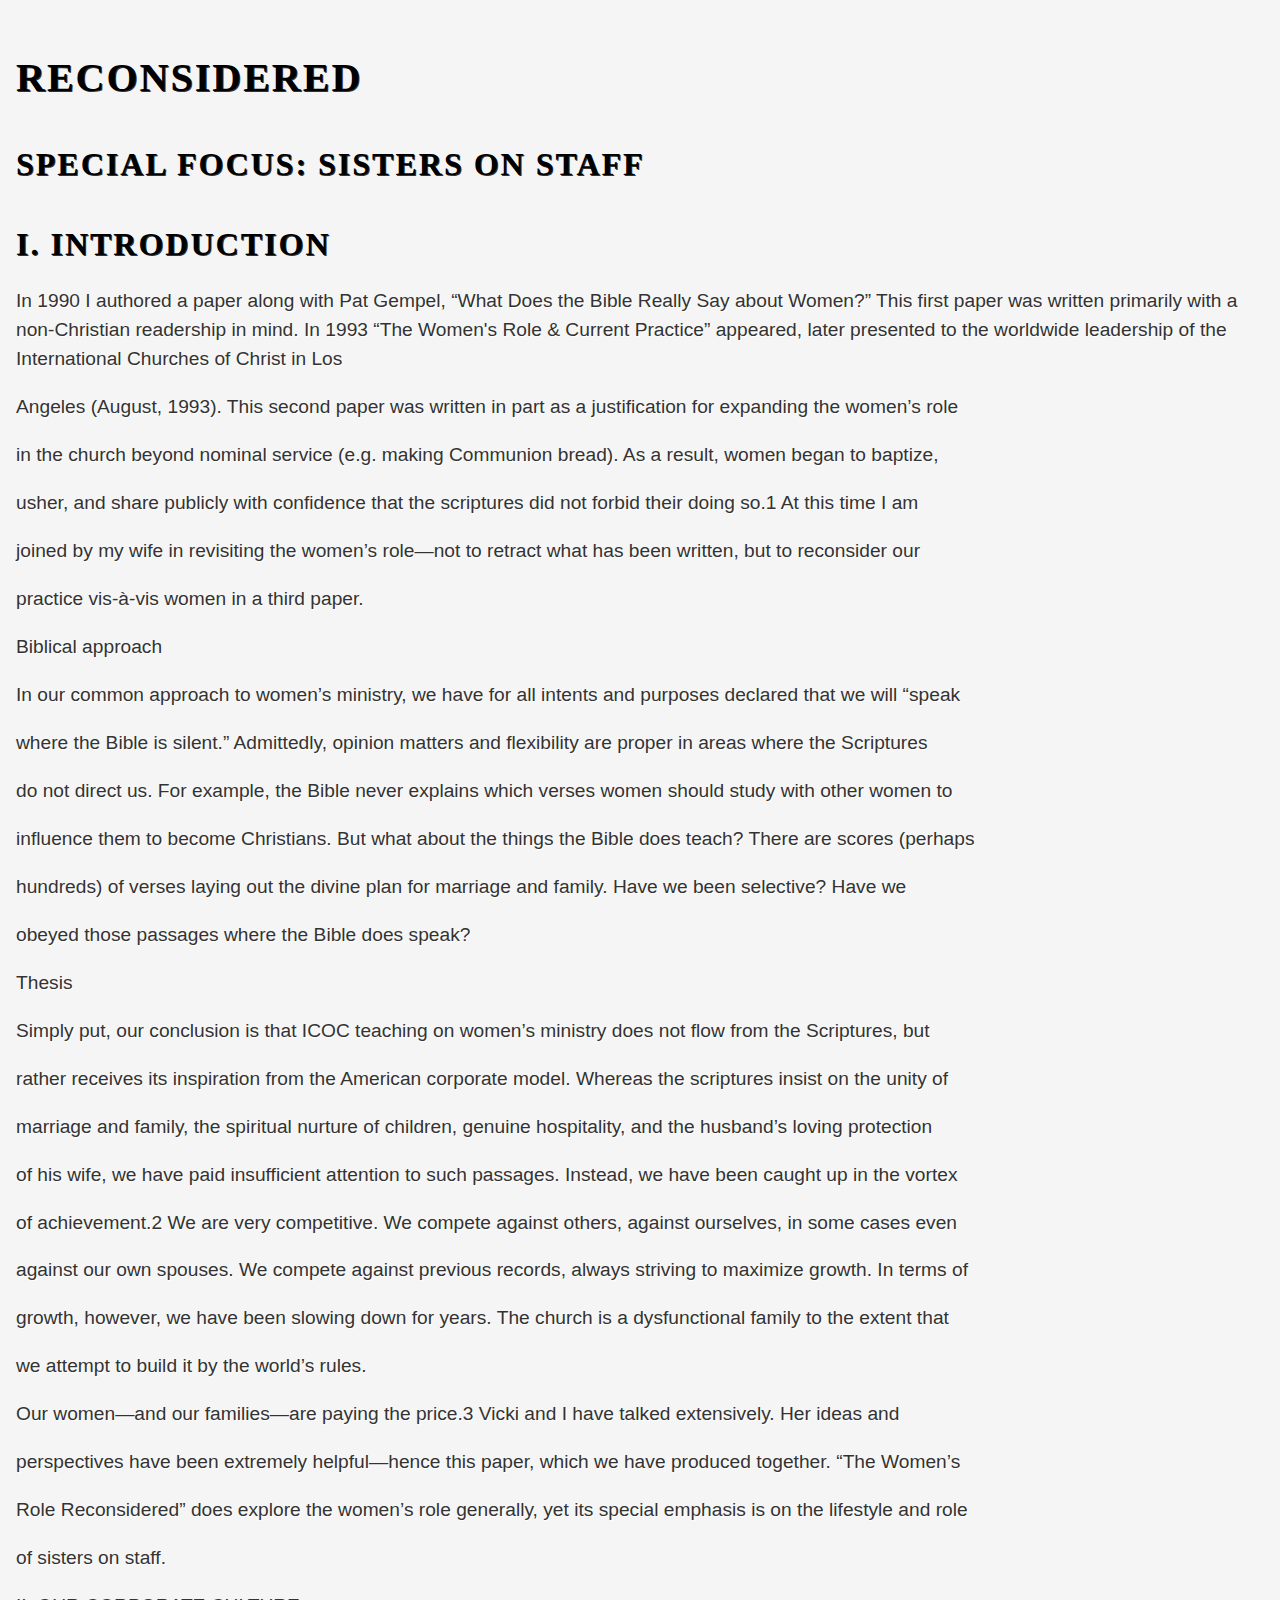
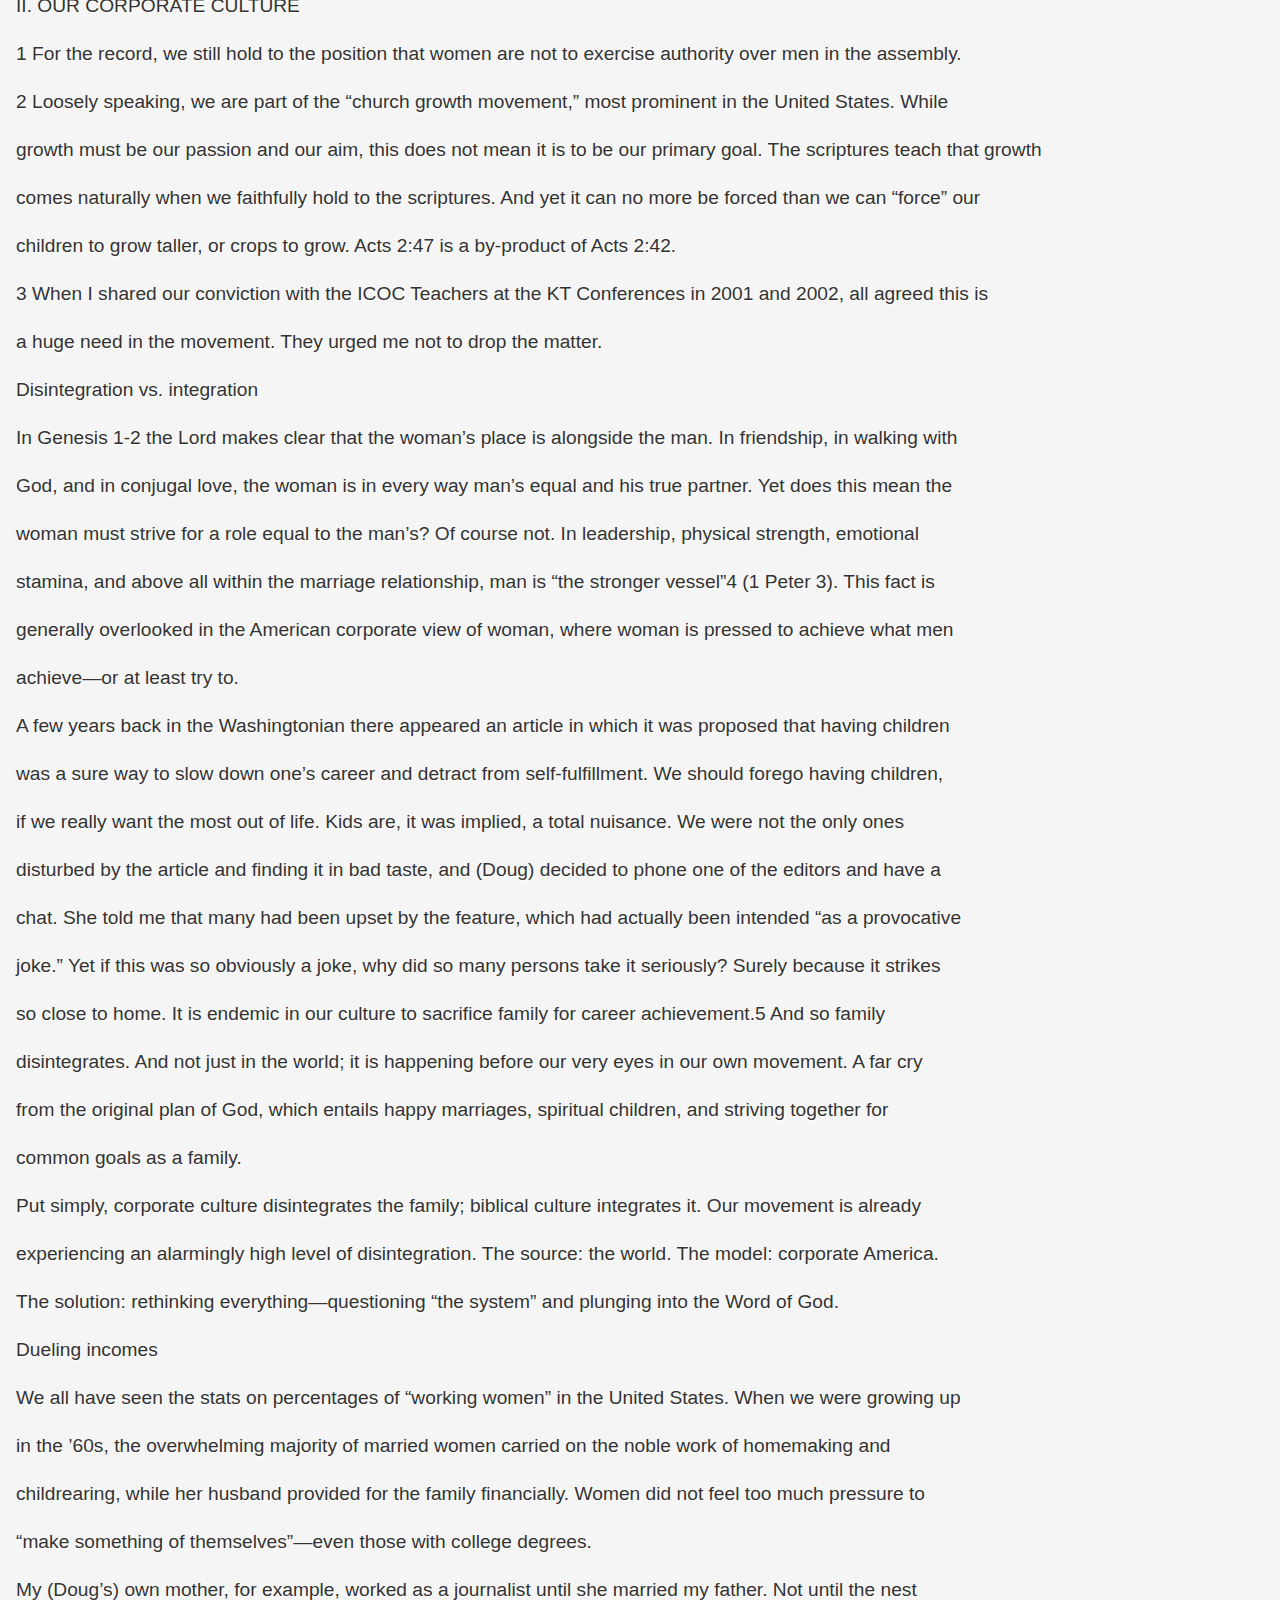
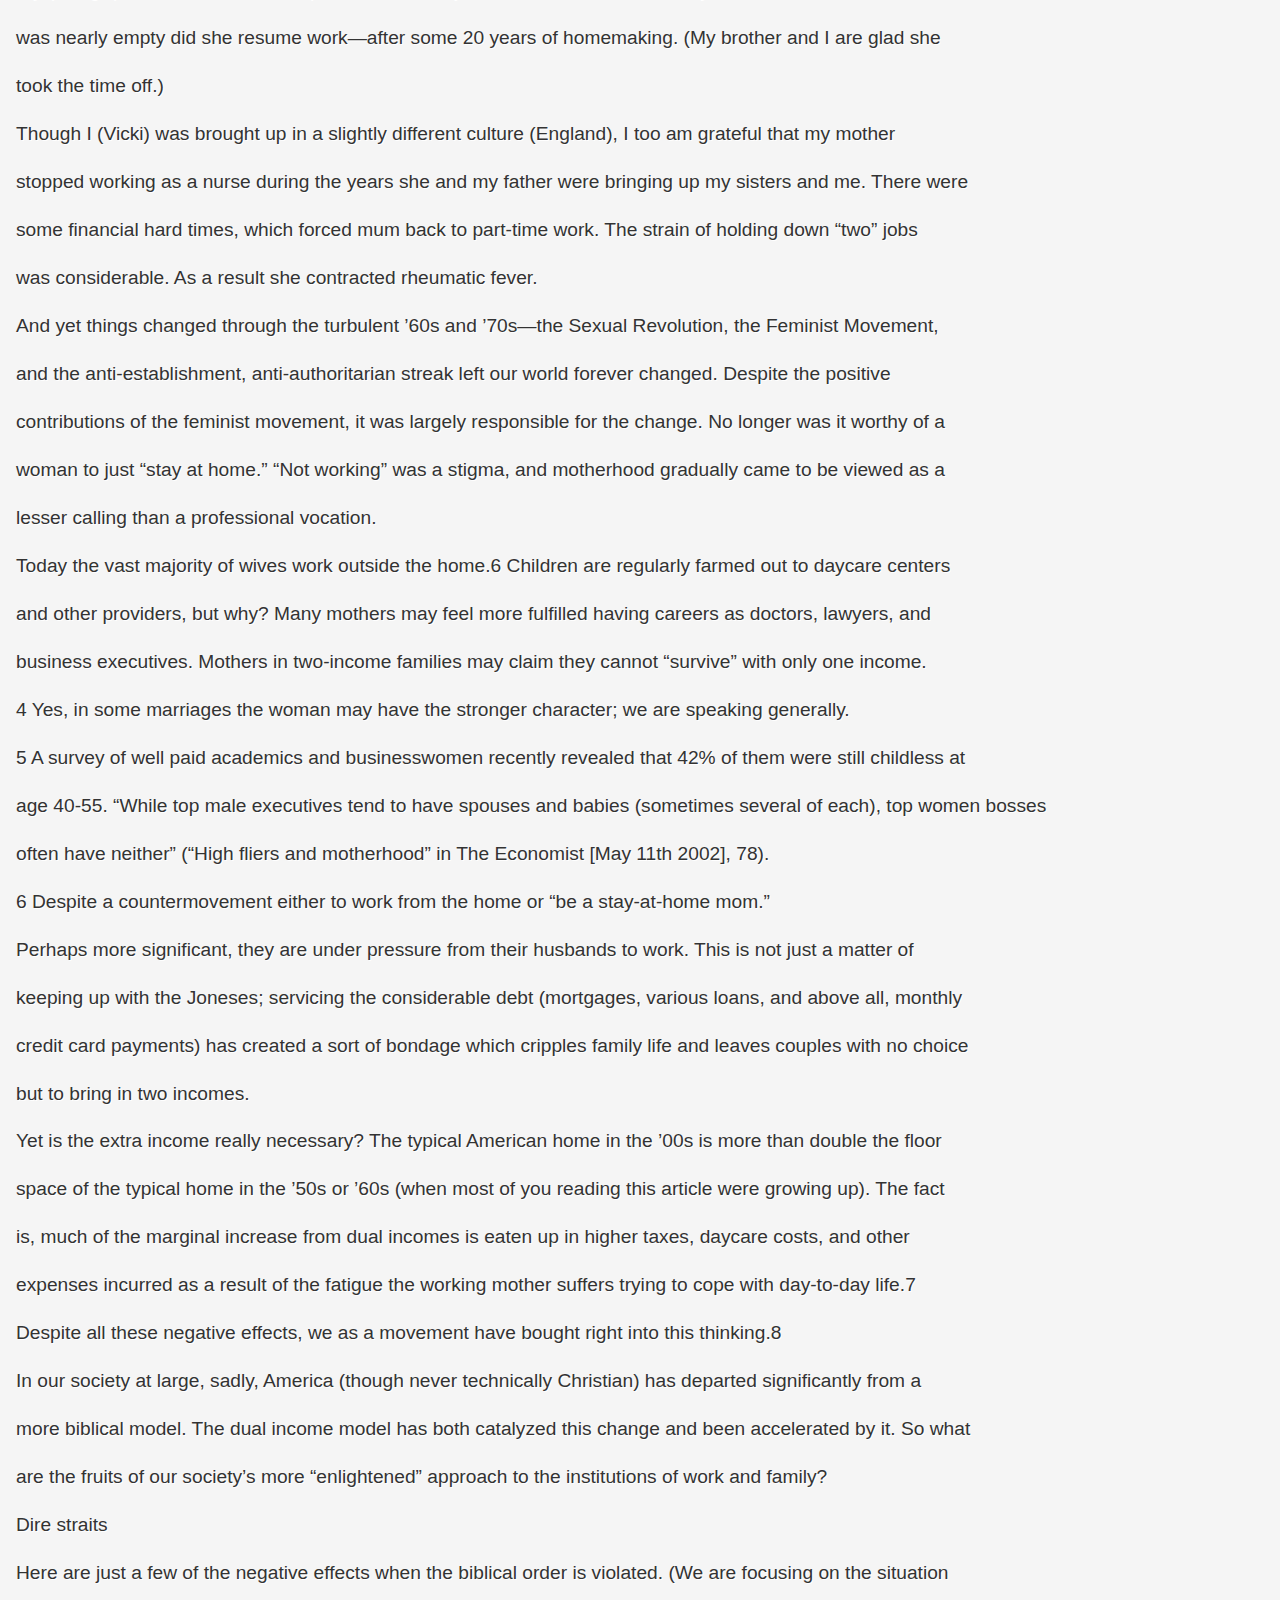
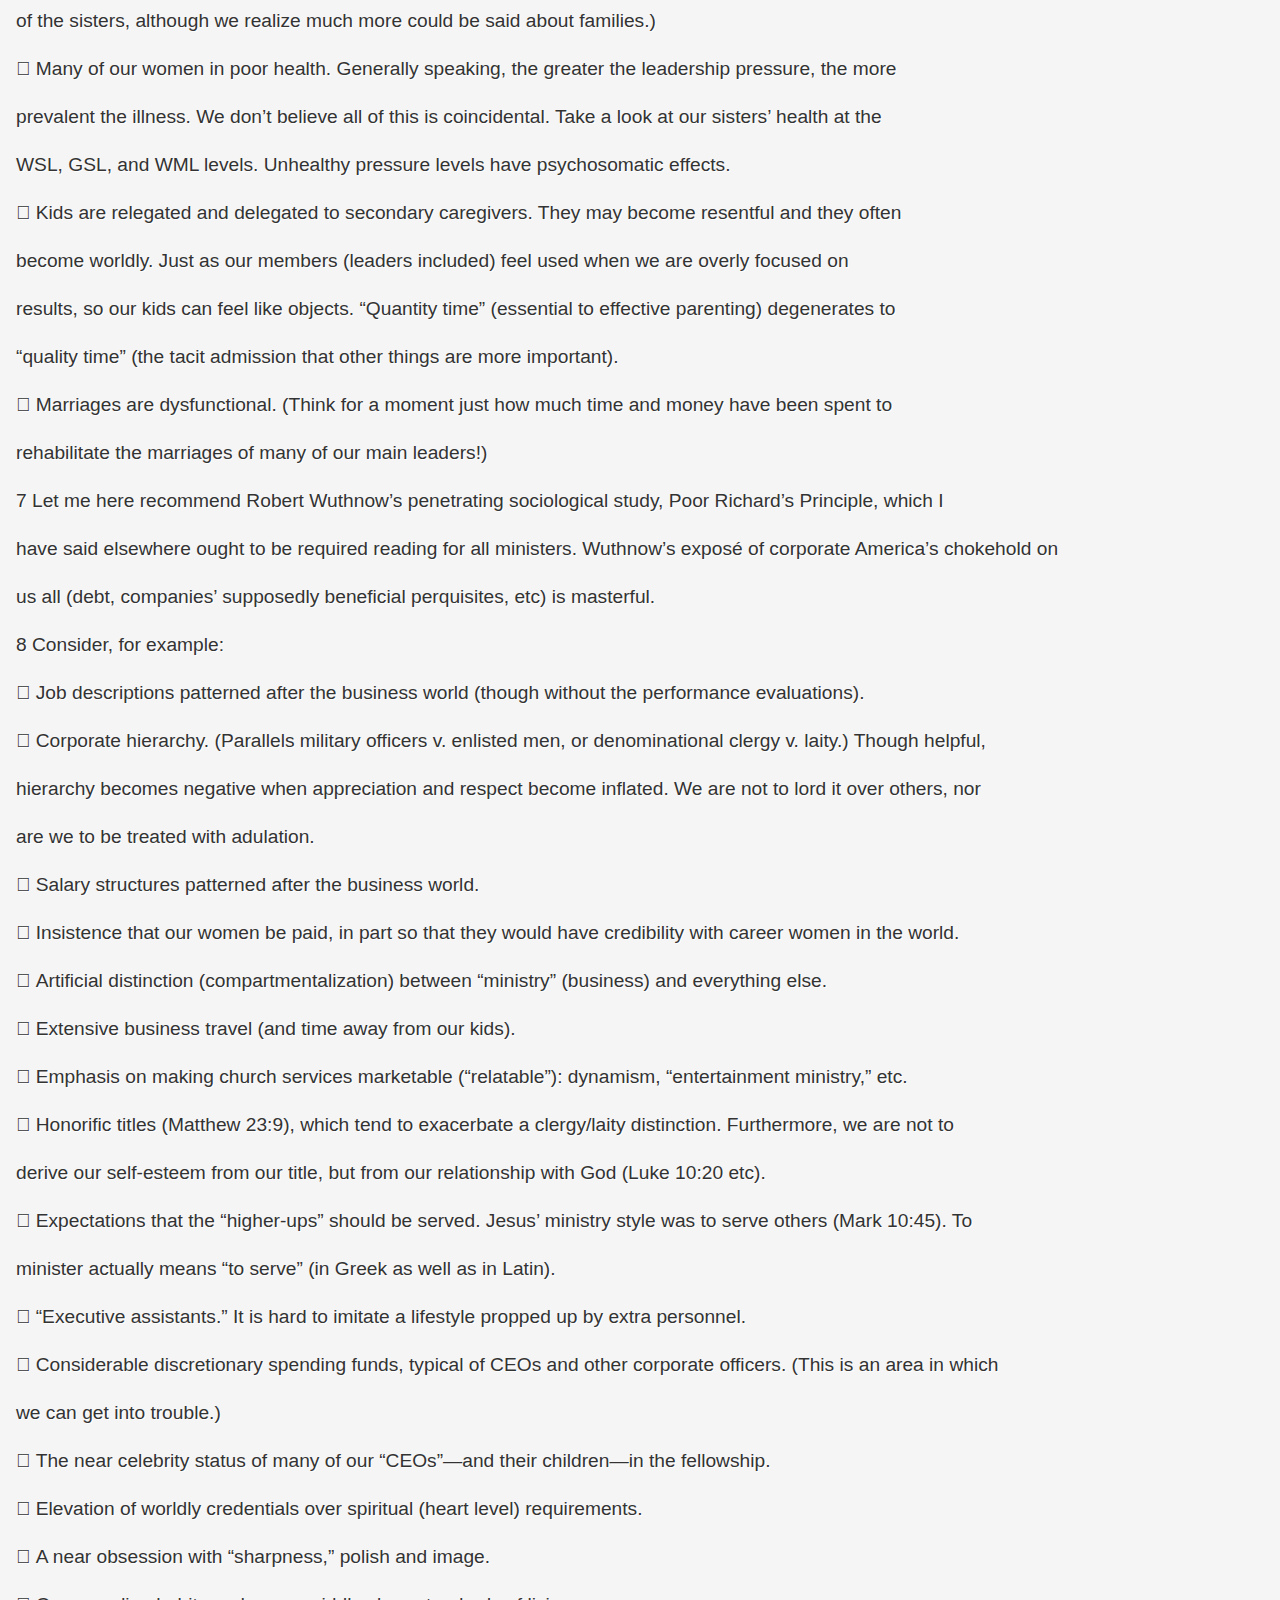
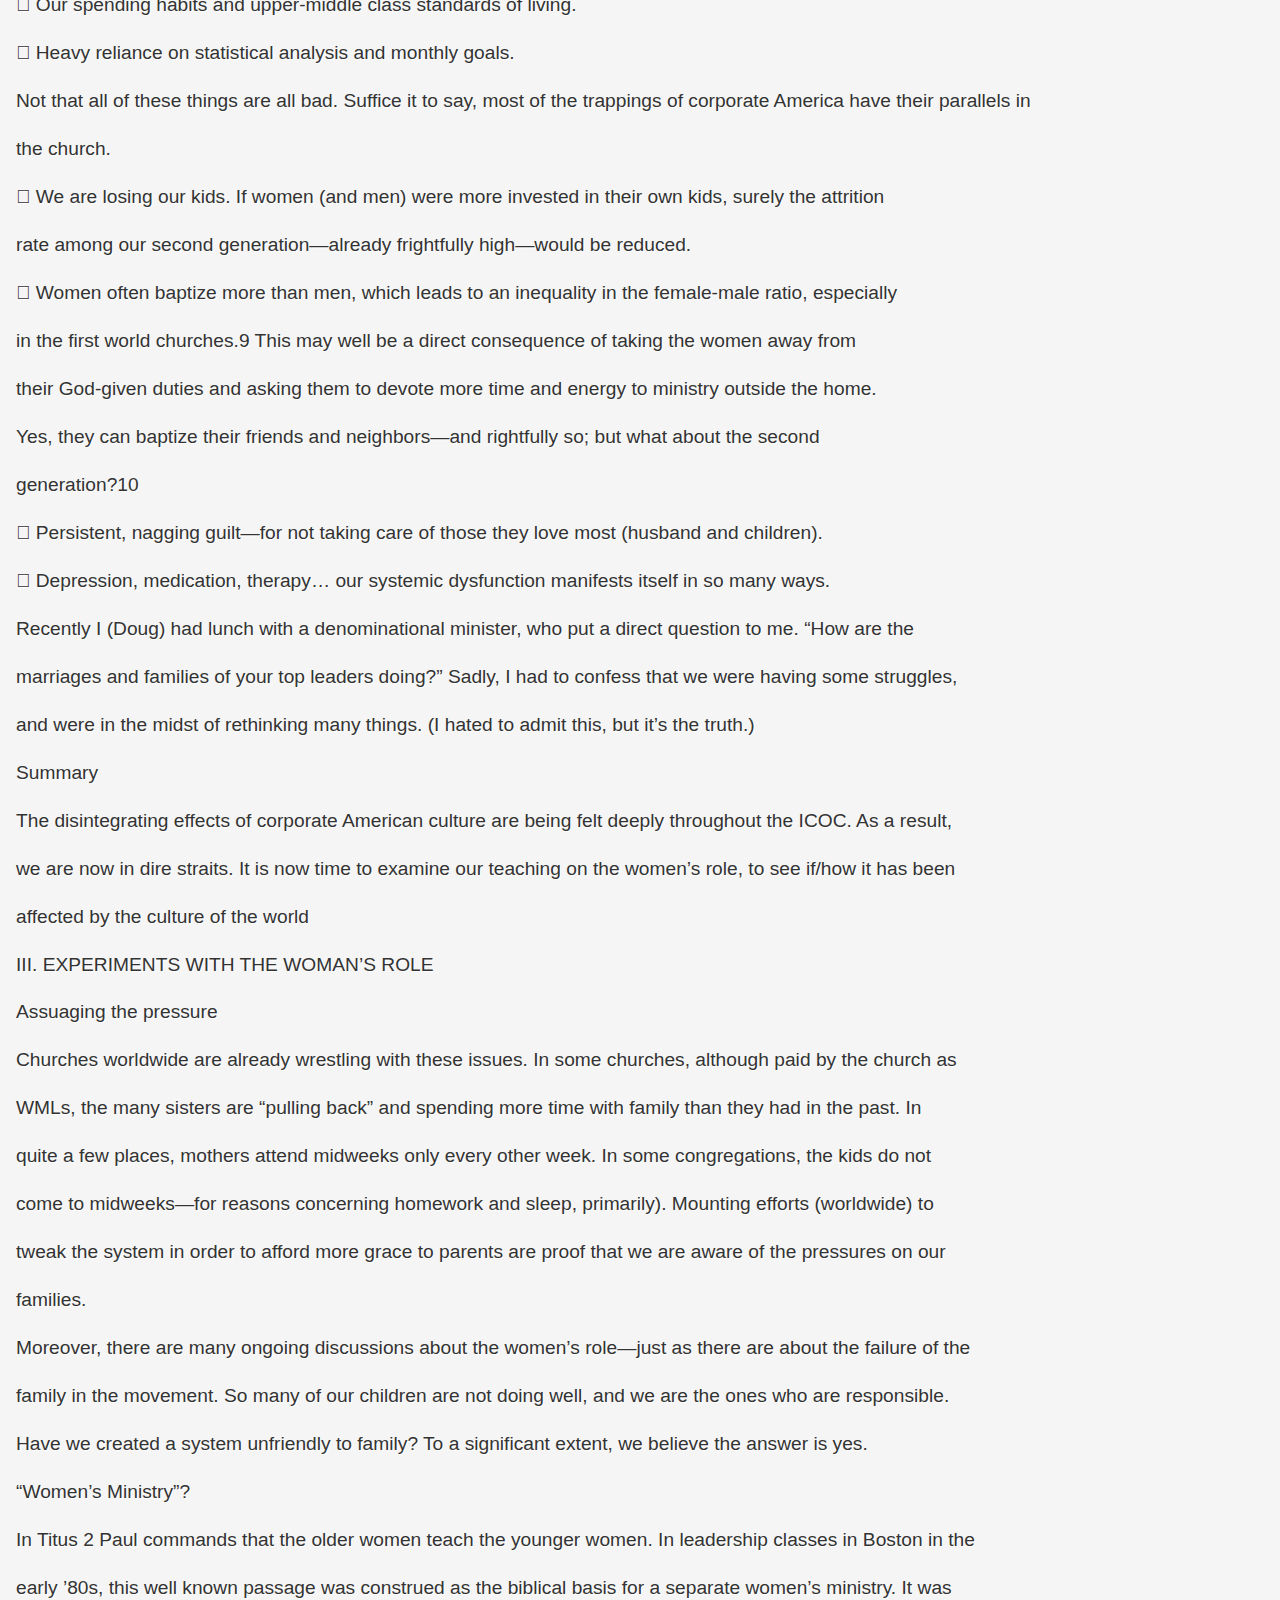
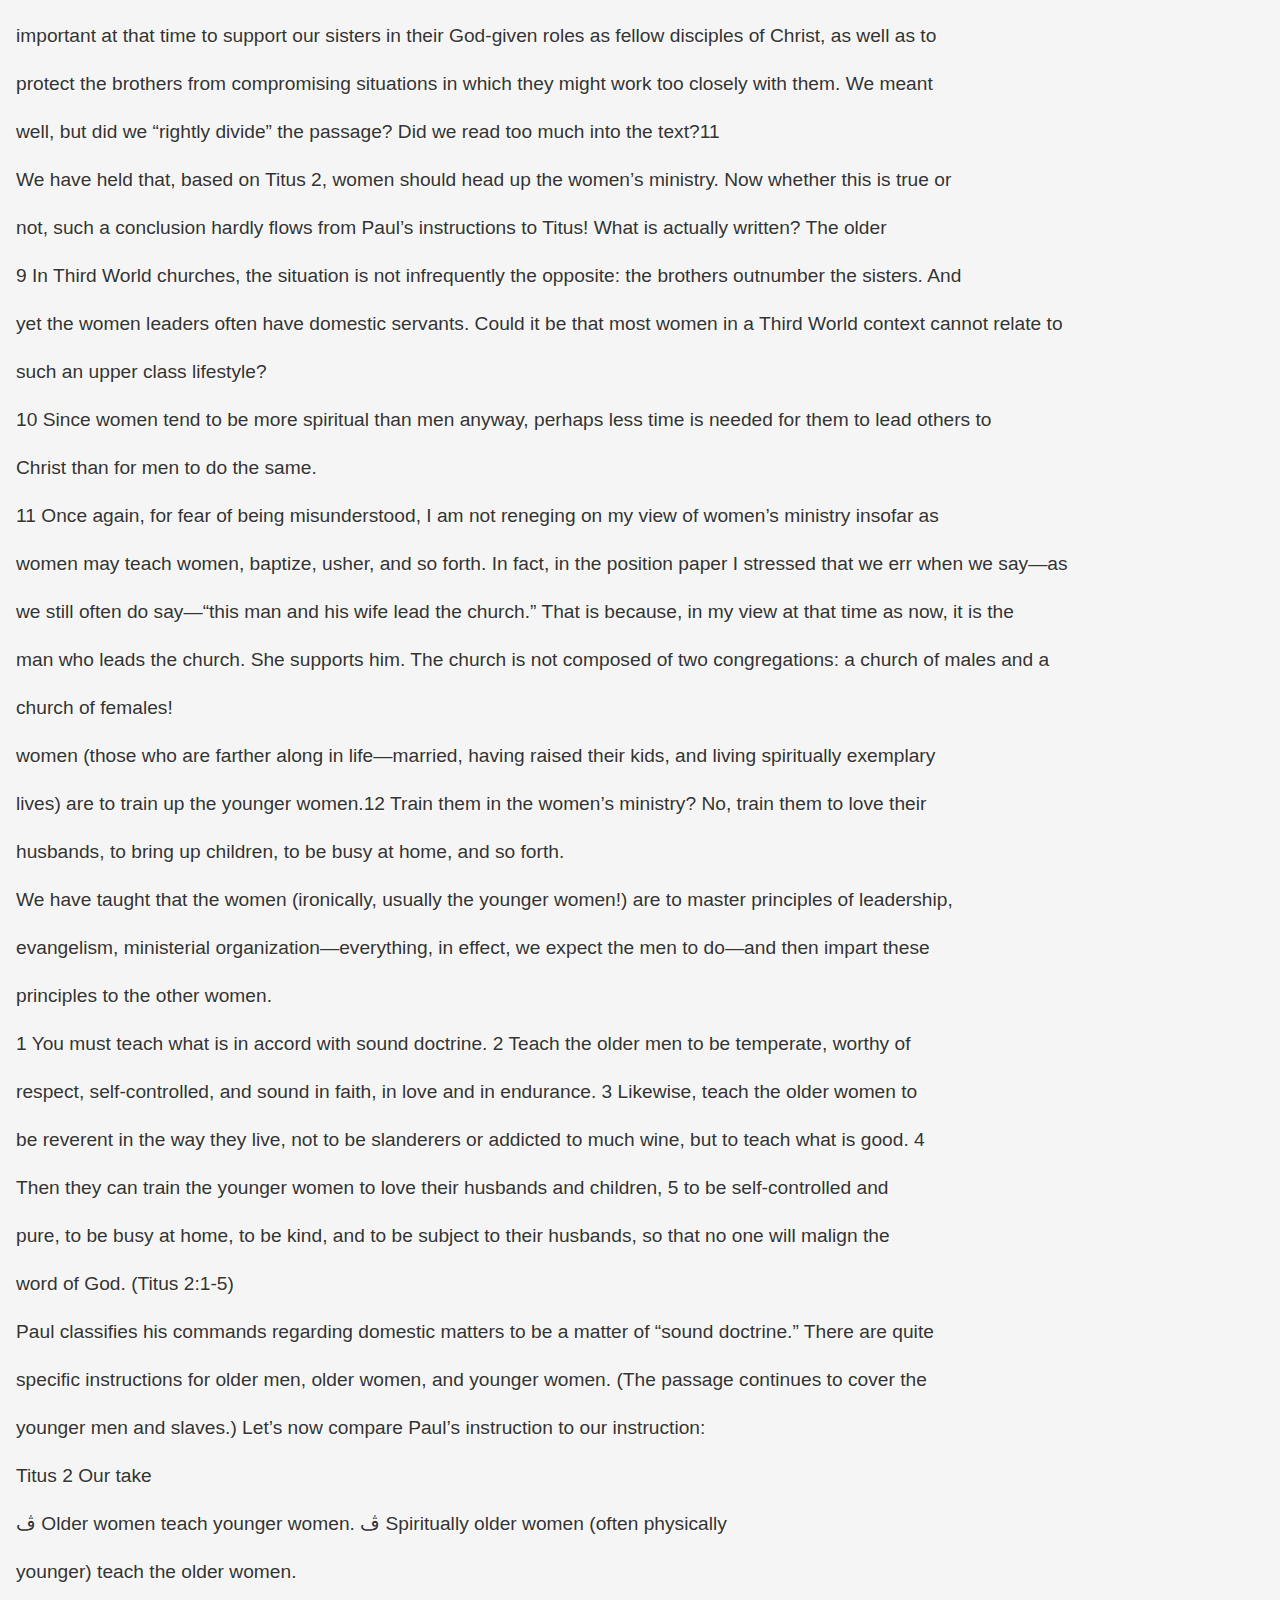
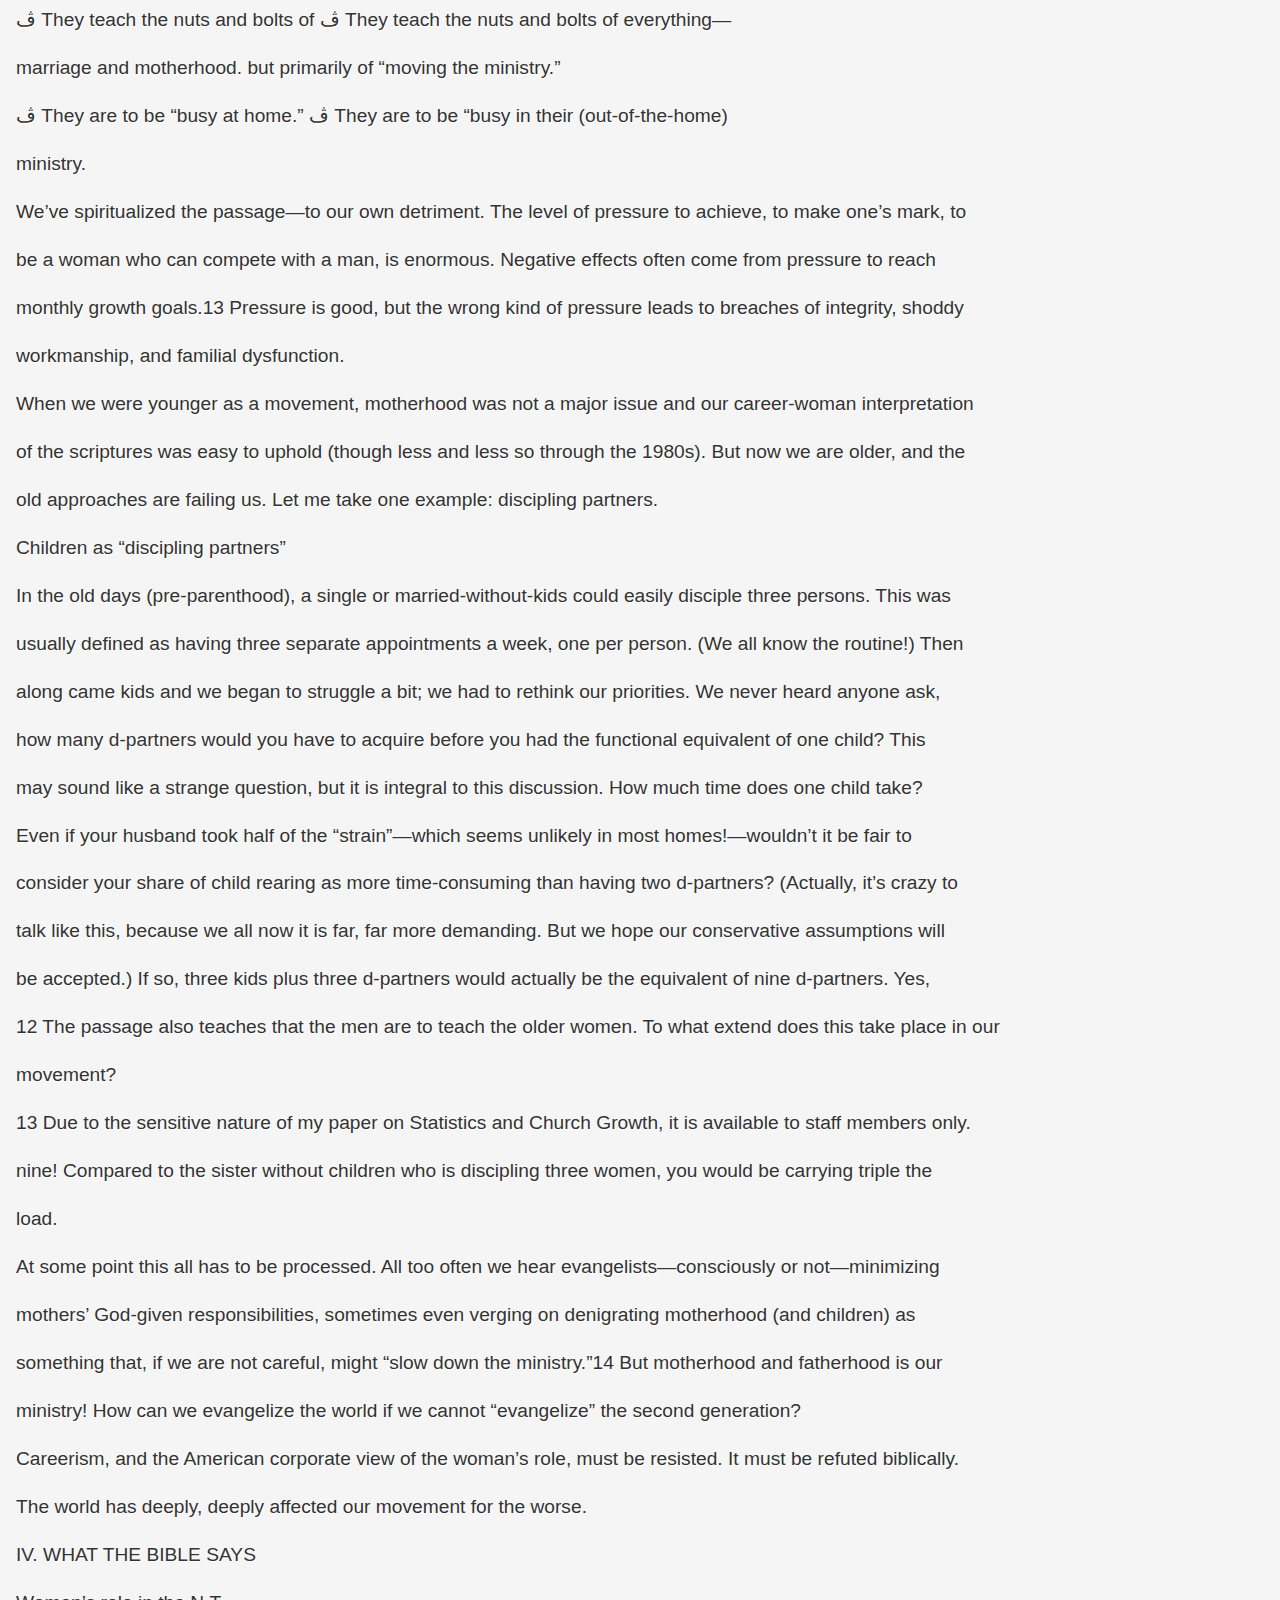
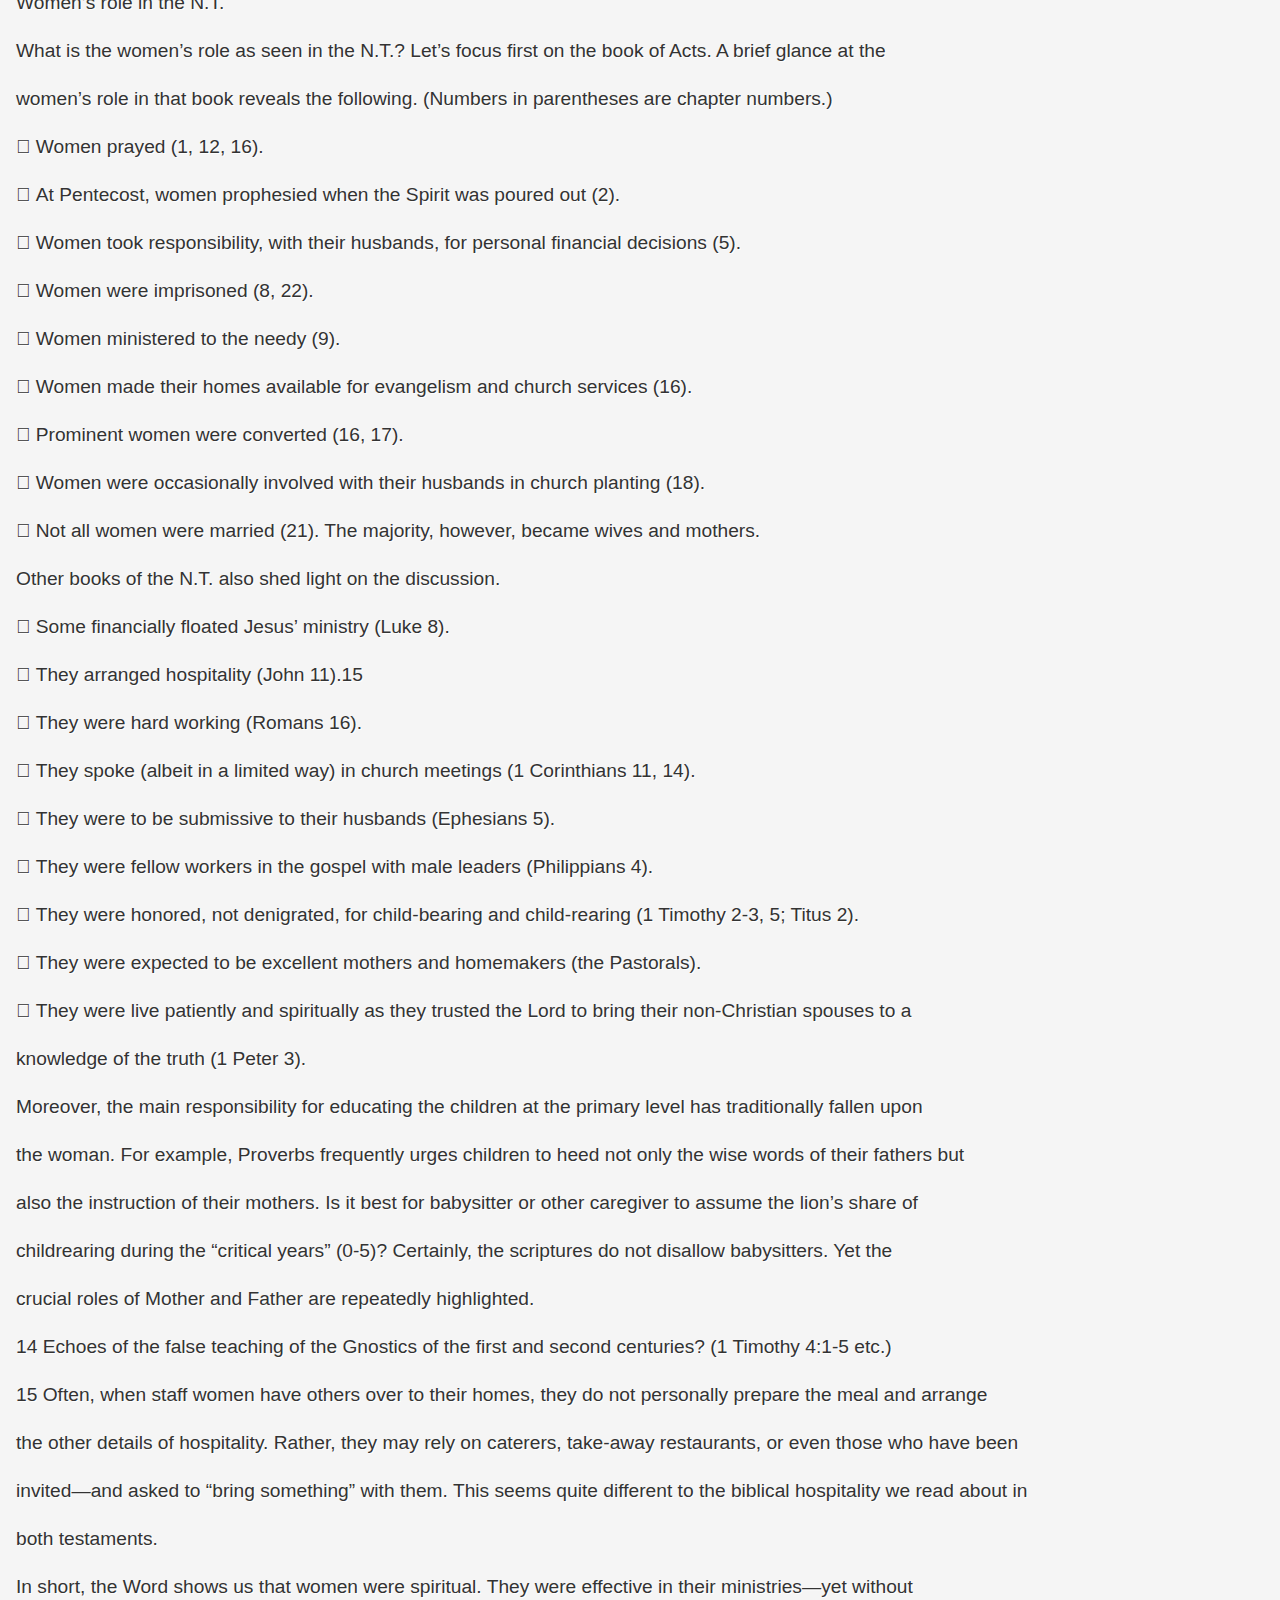
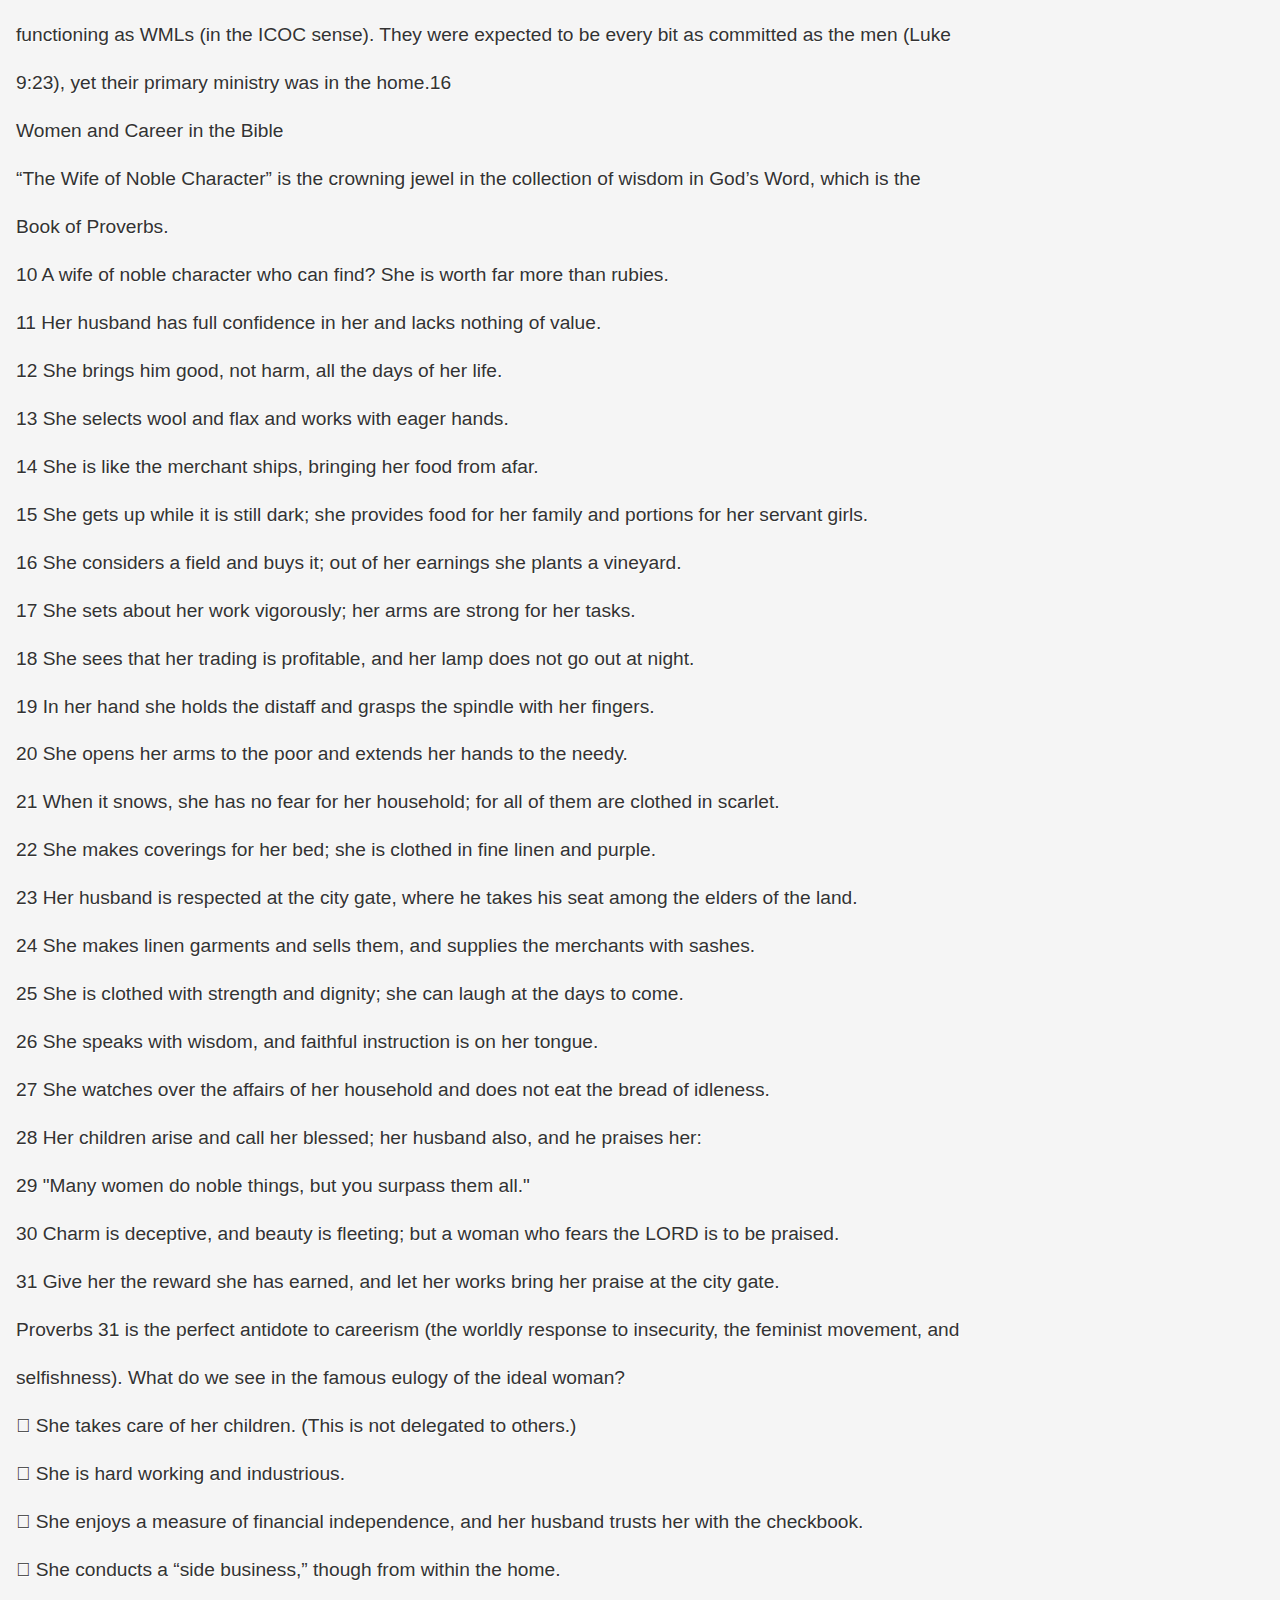
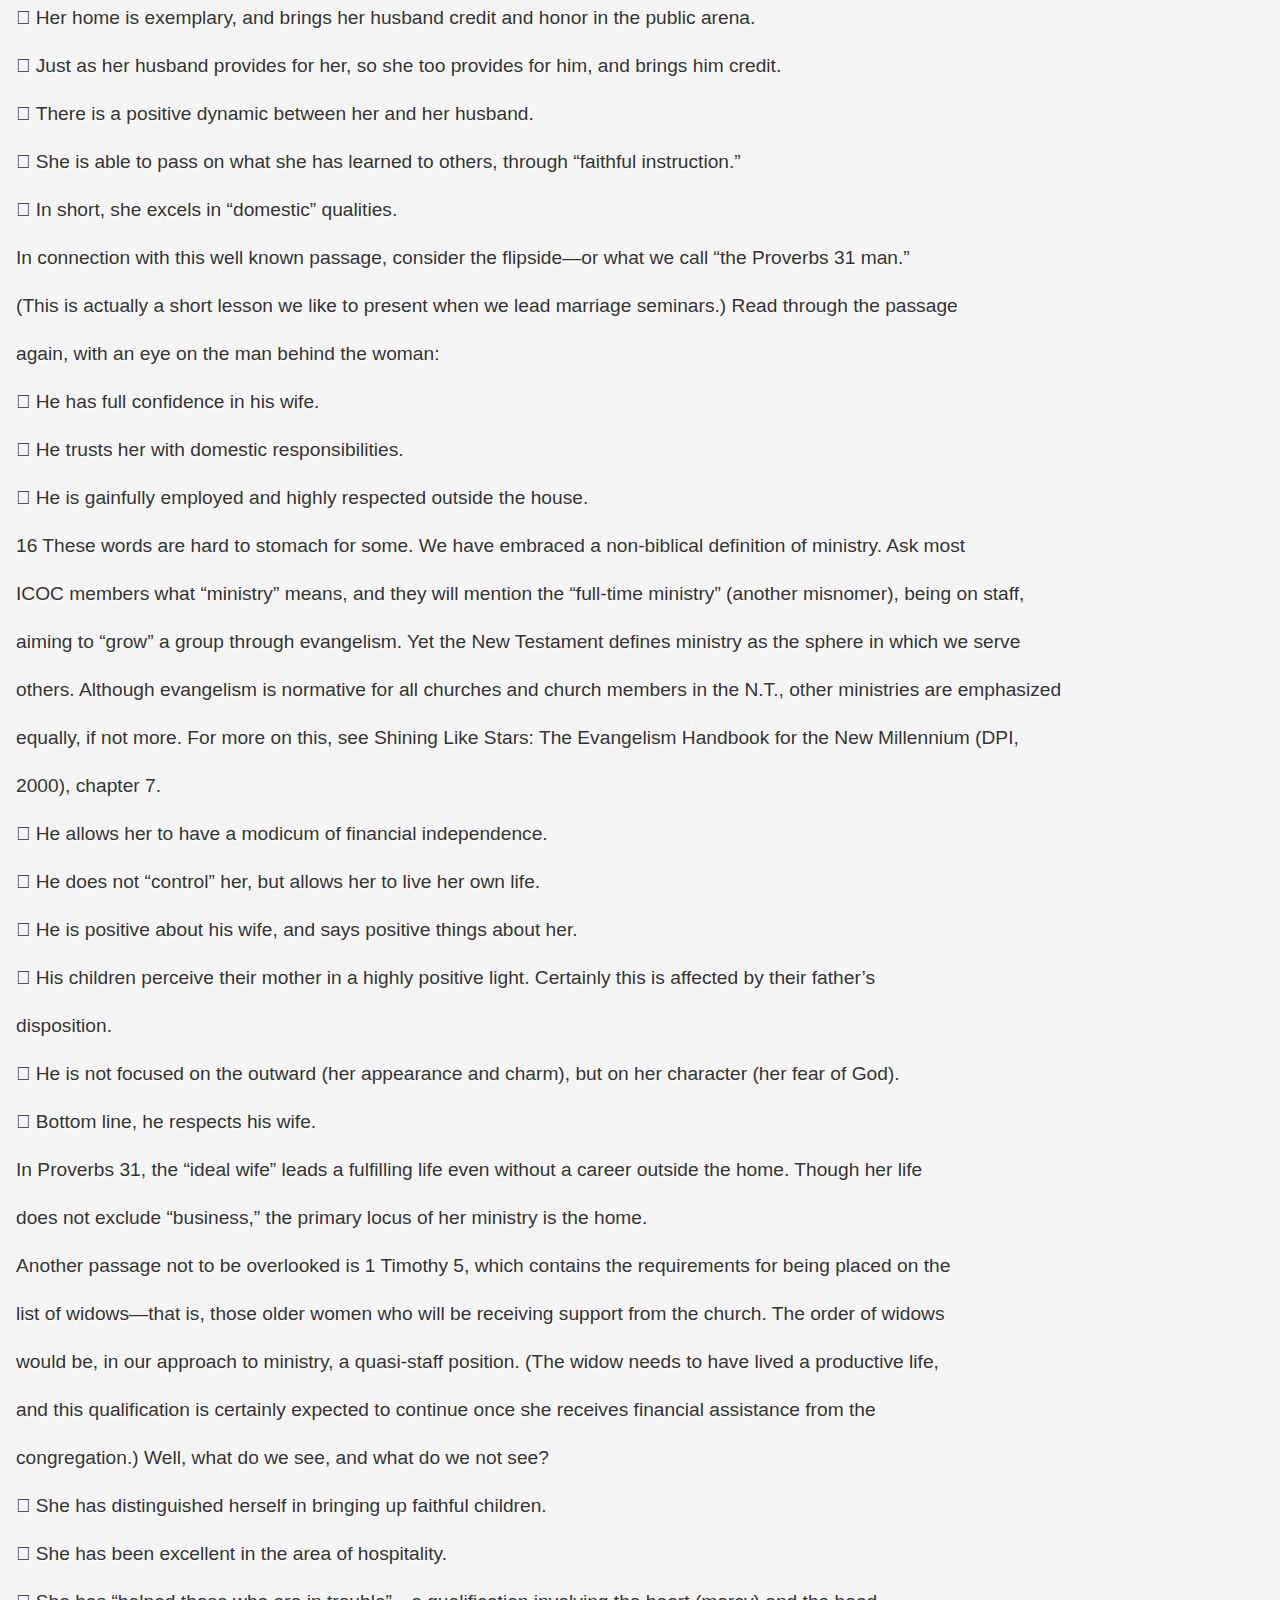
<file: roleofwomen.html>
<!DOCTYPE html>
<html lang="en">
<head>
    <meta charset="UTF-8">
    <meta http-equiv="X-UA-Compatible" content="IE=edge">
    <meta name="viewport" content="width=device-width, initial-scale=1.0">
    <title>RECONSIDERED</title>
    <link rel="stylesheet" type="text/css" href="style.css">
</head>
<body>
<h1>RECONSIDERED </h1>
<h2>SPECIAL FOCUS: SISTERS ON STAFF</h2>

<h2>I. INTRODUCTION</h2>
<p>In 1990 I authored a paper along with Pat Gempel, “What Does the Bible Really Say about Women?” This first paper was written primarily with a non-Christian readership in mind. In 1993 “The Women's Role & Current Practice” appeared, later presented to the worldwide leadership of the International Churches of Christ in Los</p>
<p>Angeles (August, 1993). This second paper was written in part as a justification for expanding the women’s role</p>
<p>in the church beyond nominal service (e.g. making Communion bread). As a result, women began to baptize,</p>
<p>usher, and share publicly with confidence that the scriptures did not forbid their doing so.1 At this time I am</p>
<p>joined by my wife in revisiting the women’s role—not to retract what has been written, but to reconsider our</p>
<p>practice vis-à-vis women in a third paper.</p>
<p>Biblical approach</p>
<p>In our common approach to women’s ministry, we have for all intents and purposes declared that we will “speak</p>
<p>where the Bible is silent.” Admittedly, opinion matters and flexibility are proper in areas where the Scriptures</p>
<p>do not direct us. For example, the Bible never explains which verses women should study with other women to</p>
<p>influence them to become Christians. But what about the things the Bible does teach? There are scores (perhaps</p>
<p>hundreds) of verses laying out the divine plan for marriage and family. Have we been selective? Have we</p>
<p>obeyed those passages where the Bible does speak?</p>
<p>Thesis</p>
<p>Simply put, our conclusion is that ICOC teaching on women’s ministry does not flow from the Scriptures, but</p>
<p>rather receives its inspiration from the American corporate model. Whereas the scriptures insist on the unity of</p>
<p>marriage and family, the spiritual nurture of children, genuine hospitality, and the husband’s loving protection</p>
<p>of his wife, we have paid insufficient attention to such passages. Instead, we have been caught up in the vortex</p>
<p>of achievement.2 We are very competitive. We compete against others, against ourselves, in some cases even</p>
<p>against our own spouses. We compete against previous records, always striving to maximize growth. In terms of</p>
<p>growth, however, we have been slowing down for years. The church is a dysfunctional family to the extent that</p>
<p>we attempt to build it by the world’s rules.</p>
<p>Our women—and our families—are paying the price.3 Vicki and I have talked extensively. Her ideas and</p>
<p>perspectives have been extremely helpful—hence this paper, which we have produced together. “The Women’s</p>
<p>Role Reconsidered” does explore the women’s role generally, yet its special emphasis is on the lifestyle and role</p>
<p>of sisters on staff.</p>
<p>II. OUR CORPORATE CULTURE</p>
<p>1 For the record, we still hold to the position that women are not to exercise authority over men in the assembly.</p>
<p>2 Loosely speaking, we are part of the “church growth movement,” most prominent in the United States. While</p>
<p>growth must be our passion and our aim, this does not mean it is to be our primary goal. The scriptures teach that growth</p>
<p>comes naturally when we faithfully hold to the scriptures. And yet it can no more be forced than we can “force” our</p>
<p>children to grow taller, or crops to grow. Acts 2:47 is a by-product of Acts 2:42.</p>
<p>3 When I shared our conviction with the ICOC Teachers at the KT Conferences in 2001 and 2002, all agreed this is</p>
<p>a huge need in the movement. They urged me not to drop the matter.</p>
<p>Disintegration vs. integration</p>
<p>In Genesis 1-2 the Lord makes clear that the woman’s place is alongside the man. In friendship, in walking with</p>
<p>God, and in conjugal love, the woman is in every way man’s equal and his true partner. Yet does this mean the</p>
<p>woman must strive for a role equal to the man’s? Of course not. In leadership, physical strength, emotional</p>
<p>stamina, and above all within the marriage relationship, man is “the stronger vessel”4 (1 Peter 3). This fact is</p>
<p>generally overlooked in the American corporate view of woman, where woman is pressed to achieve what men</p>
<p>achieve—or at least try to.</p>
<p>A few years back in the Washingtonian there appeared an article in which it was proposed that having children</p>
<p>was a sure way to slow down one’s career and detract from self-fulfillment. We should forego having children,</p>
<p>if we really want the most out of life. Kids are, it was implied, a total nuisance. We were not the only ones</p>
<p>disturbed by the article and finding it in bad taste, and (Doug) decided to phone one of the editors and have a</p>
<p>chat. She told me that many had been upset by the feature, which had actually been intended “as a provocative</p>
<p>joke.” Yet if this was so obviously a joke, why did so many persons take it seriously? Surely because it strikes</p>
<p>so close to home. It is endemic in our culture to sacrifice family for career achievement.5 And so family</p>
<p>disintegrates. And not just in the world; it is happening before our very eyes in our own movement. A far cry</p>
<p>from the original plan of God, which entails happy marriages, spiritual children, and striving together for</p>
<p>common goals as a family.</p>
<p>Put simply, corporate culture disintegrates the family; biblical culture integrates it. Our movement is already</p>
<p>experiencing an alarmingly high level of disintegration. The source: the world. The model: corporate America.</p>
<p>The solution: rethinking everything—questioning “the system” and plunging into the Word of God.</p>
<p>Dueling incomes</p>
<p>We all have seen the stats on percentages of “working women” in the United States. When we were growing up</p>
<p>in the ’60s, the overwhelming majority of married women carried on the noble work of homemaking and</p>
<p>childrearing, while her husband provided for the family financially. Women did not feel too much pressure to</p>
<p>“make something of themselves”—even those with college degrees.</p>
<p>My (Doug’s) own mother, for example, worked as a journalist until she married my father. Not until the nest</p>
<p>was nearly empty did she resume work—after some 20 years of homemaking. (My brother and I are glad she</p>
<p>took the time off.)</p>
<p>Though I (Vicki) was brought up in a slightly different culture (England), I too am grateful that my mother</p>
<p>stopped working as a nurse during the years she and my father were bringing up my sisters and me. There were</p>
<p>some financial hard times, which forced mum back to part-time work. The strain of holding down “two” jobs</p>
<p>was considerable. As a result she contracted rheumatic fever.</p>
<p>And yet things changed through the turbulent ’60s and ’70s—the Sexual Revolution, the Feminist Movement,</p>
<p>and the anti-establishment, anti-authoritarian streak left our world forever changed. Despite the positive</p>
<p>contributions of the feminist movement, it was largely responsible for the change. No longer was it worthy of a</p>
<p>woman to just “stay at home.” “Not working” was a stigma, and motherhood gradually came to be viewed as a</p>
<p>lesser calling than a professional vocation.</p>
<p>Today the vast majority of wives work outside the home.6 Children are regularly farmed out to daycare centers</p>
<p>and other providers, but why? Many mothers may feel more fulfilled having careers as doctors, lawyers, and</p>
<p>business executives. Mothers in two-income families may claim they cannot “survive” with only one income.</p>
<p>4 Yes, in some marriages the woman may have the stronger character; we are speaking generally.</p>
<p>5 A survey of well paid academics and businesswomen recently revealed that 42% of them were still childless at</p>
<p>age 40-55. “While top male executives tend to have spouses and babies (sometimes several of each), top women bosses</p>
<p>often have neither” (“High fliers and motherhood” in The Economist [May 11th 2002], 78).</p>
<p>6 Despite a countermovement either to work from the home or “be a stay-at-home mom.”</p>
<p>Perhaps more significant, they are under pressure from their husbands to work. This is not just a matter of</p>
<p>keeping up with the Joneses; servicing the considerable debt (mortgages, various loans, and above all, monthly</p>
<p>credit card payments) has created a sort of bondage which cripples family life and leaves couples with no choice</p>
<p>but to bring in two incomes.</p>
<p>Yet is the extra income really necessary? The typical American home in the ’00s is more than double the floor</p>
<p>space of the typical home in the ’50s or ’60s (when most of you reading this article were growing up). The fact</p>
<p>is, much of the marginal increase from dual incomes is eaten up in higher taxes, daycare costs, and other</p>
<p>expenses incurred as a result of the fatigue the working mother suffers trying to cope with day-to-day life.7</p>
<p>Despite all these negative effects, we as a movement have bought right into this thinking.8</p>
<p>In our society at large, sadly, America (though never technically Christian) has departed significantly from a</p>
<p>more biblical model. The dual income model has both catalyzed this change and been accelerated by it. So what</p>
<p>are the fruits of our society’s more “enlightened” approach to the institutions of work and family?</p>
<p>Dire straits</p>
<p>Here are just a few of the negative effects when the biblical order is violated. (We are focusing on the situation</p>
<p>of the sisters, although we realize much more could be said about families.)</p>
<p> Many of our women in poor health. Generally speaking, the greater the leadership pressure, the more</p>
<p>prevalent the illness. We don’t believe all of this is coincidental. Take a look at our sisters’ health at the</p>
<p>WSL, GSL, and WML levels. Unhealthy pressure levels have psychosomatic effects.</p>
<p> Kids are relegated and delegated to secondary caregivers. They may become resentful and they often</p>
<p>become worldly. Just as our members (leaders included) feel used when we are overly focused on</p>
<p>results, so our kids can feel like objects. “Quantity time” (essential to effective parenting) degenerates to</p>
<p>“quality time” (the tacit admission that other things are more important).</p>
<p> Marriages are dysfunctional. (Think for a moment just how much time and money have been spent to</p>
<p>rehabilitate the marriages of many of our main leaders!)</p>
<p>7 Let me here recommend Robert Wuthnow’s penetrating sociological study, Poor Richard’s Principle, which I</p>
<p>have said elsewhere ought to be required reading for all ministers. Wuthnow’s exposé of corporate America’s chokehold on</p>
<p>us all (debt, companies’ supposedly beneficial perquisites, etc) is masterful.</p>
<p>8 Consider, for example:</p>
<p> Job descriptions patterned after the business world (though without the performance evaluations).</p>
<p> Corporate hierarchy. (Parallels military officers v. enlisted men, or denominational clergy v. laity.) Though helpful,</p>
<p>hierarchy becomes negative when appreciation and respect become inflated. We are not to lord it over others, nor</p>
<p>are we to be treated with adulation.</p>
<p> Salary structures patterned after the business world.</p>
<p> Insistence that our women be paid, in part so that they would have credibility with career women in the world.</p>
<p> Artificial distinction (compartmentalization) between “ministry” (business) and everything else.</p>
<p> Extensive business travel (and time away from our kids).</p>
<p> Emphasis on making church services marketable (“relatable”): dynamism, “entertainment ministry,” etc.</p>
<p> Honorific titles (Matthew 23:9), which tend to exacerbate a clergy/laity distinction. Furthermore, we are not to</p>
<p>derive our self-esteem from our title, but from our relationship with God (Luke 10:20 etc).</p>
<p> Expectations that the “higher-ups” should be served. Jesus’ ministry style was to serve others (Mark 10:45). To</p>
<p>minister actually means “to serve” (in Greek as well as in Latin).</p>
<p> “Executive assistants.” It is hard to imitate a lifestyle propped up by extra personnel.</p>
<p> Considerable discretionary spending funds, typical of CEOs and other corporate officers. (This is an area in which</p>
<p>we can get into trouble.)</p>
<p> The near celebrity status of many of our “CEOs”—and their children—in the fellowship.</p>
<p> Elevation of worldly credentials over spiritual (heart level) requirements.</p>
<p> A near obsession with “sharpness,” polish and image.</p>
<p> Our spending habits and upper-middle class standards of living.</p>
<p> Heavy reliance on statistical analysis and monthly goals.</p>
<p>Not that all of these things are all bad. Suffice it to say, most of the trappings of corporate America have their parallels in</p>
<p>the church.</p>
<p> We are losing our kids. If women (and men) were more invested in their own kids, surely the attrition</p>
<p>rate among our second generation—already frightfully high—would be reduced.</p>
<p> Women often baptize more than men, which leads to an inequality in the female-male ratio, especially</p>
<p>in the first world churches.9 This may well be a direct consequence of taking the women away from</p>
<p>their God-given duties and asking them to devote more time and energy to ministry outside the home.</p>
<p>Yes, they can baptize their friends and neighbors—and rightfully so; but what about the second</p>
<p>generation?10</p>
<p> Persistent, nagging guilt—for not taking care of those they love most (husband and children).</p>
<p> Depression, medication, therapy… our systemic dysfunction manifests itself in so many ways.</p>
<p>Recently I (Doug) had lunch with a denominational minister, who put a direct question to me. “How are the</p>
<p>marriages and families of your top leaders doing?” Sadly, I had to confess that we were having some struggles,</p>
<p>and were in the midst of rethinking many things. (I hated to admit this, but it’s the truth.)</p>
<p>Summary</p>
<p>The disintegrating effects of corporate American culture are being felt deeply throughout the ICOC. As a result,</p>
<p>we are now in dire straits. It is now time to examine our teaching on the women’s role, to see if/how it has been</p>
<p>affected by the culture of the world</p>
<p>III. EXPERIMENTS WITH THE WOMAN’S ROLE</p>
<p>Assuaging the pressure</p>
<p>Churches worldwide are already wrestling with these issues. In some churches, although paid by the church as</p>
<p>WMLs, the many sisters are “pulling back” and spending more time with family than they had in the past. In</p>
<p>quite a few places, mothers attend midweeks only every other week. In some congregations, the kids do not</p>
<p>come to midweeks—for reasons concerning homework and sleep, primarily). Mounting efforts (worldwide) to</p>
<p>tweak the system in order to afford more grace to parents are proof that we are aware of the pressures on our</p>
<p>families.</p>
<p>Moreover, there are many ongoing discussions about the women’s role—just as there are about the failure of the</p>
<p>family in the movement. So many of our children are not doing well, and we are the ones who are responsible.</p>
<p>Have we created a system unfriendly to family? To a significant extent, we believe the answer is yes.</p>
<p>“Women’s Ministry”?</p>
<p>In Titus 2 Paul commands that the older women teach the younger women. In leadership classes in Boston in the</p>
<p>early ’80s, this well known passage was construed as the biblical basis for a separate women’s ministry. It was</p>
<p>important at that time to support our sisters in their God-given roles as fellow disciples of Christ, as well as to</p>
<p>protect the brothers from compromising situations in which they might work too closely with them. We meant</p>
<p>well, but did we “rightly divide” the passage? Did we read too much into the text?11</p>
<p>We have held that, based on Titus 2, women should head up the women’s ministry. Now whether this is true or</p>
<p>not, such a conclusion hardly flows from Paul’s instructions to Titus! What is actually written? The older</p>
<p>9 In Third World churches, the situation is not infrequently the opposite: the brothers outnumber the sisters. And</p>
<p>yet the women leaders often have domestic servants. Could it be that most women in a Third World context cannot relate to</p>
<p>such an upper class lifestyle?</p>
<p>10 Since women tend to be more spiritual than men anyway, perhaps less time is needed for them to lead others to</p>
<p>Christ than for men to do the same.</p>
<p>11 Once again, for fear of being misunderstood, I am not reneging on my view of women’s ministry insofar as</p>
<p>women may teach women, baptize, usher, and so forth. In fact, in the position paper I stressed that we err when we say—as</p>
<p>we still often do say—“this man and his wife lead the church.” That is because, in my view at that time as now, it is the</p>
<p>man who leads the church. She supports him. The church is not composed of two congregations: a church of males and a</p>
<p>church of females!</p>
<p>women (those who are farther along in life—married, having raised their kids, and living spiritually exemplary</p>
<p>lives) are to train up the younger women.12 Train them in the women’s ministry? No, train them to love their</p>
<p>husbands, to bring up children, to be busy at home, and so forth.</p>
<p>We have taught that the women (ironically, usually the younger women!) are to master principles of leadership,</p>
<p>evangelism, ministerial organization—everything, in effect, we expect the men to do—and then impart these</p>
<p>principles to the other women.</p>
<p>1 You must teach what is in accord with sound doctrine. 2 Teach the older men to be temperate, worthy of</p>
<p>respect, self-controlled, and sound in faith, in love and in endurance. 3 Likewise, teach the older women to</p>
<p>be reverent in the way they live, not to be slanderers or addicted to much wine, but to teach what is good. 4</p>
<p>Then they can train the younger women to love their husbands and children, 5 to be self-controlled and</p>
<p>pure, to be busy at home, to be kind, and to be subject to their husbands, so that no one will malign the</p>
<p>word of God. (Titus 2:1-5)</p>
<p>Paul classifies his commands regarding domestic matters to be a matter of “sound doctrine.” There are quite</p>
<p>specific instructions for older men, older women, and younger women. (The passage continues to cover the</p>
<p>younger men and slaves.) Let’s now compare Paul’s instruction to our instruction:</p>
<p>Titus 2 Our take</p>
<p>ڤ Older women teach younger women. ڤ Spiritually older women (often physically</p>
<p>younger) teach the older women.</p>
<p>ڤ They teach the nuts and bolts of ڤ They teach the nuts and bolts of everything—</p>
<p>marriage and motherhood. but primarily of “moving the ministry.”</p>
<p>ڤ They are to be “busy at home.” ڤ They are to be “busy in their (out-of-the-home)</p>
<p>ministry.</p>
<p>We’ve spiritualized the passage—to our own detriment. The level of pressure to achieve, to make one’s mark, to</p>
<p>be a woman who can compete with a man, is enormous. Negative effects often come from pressure to reach</p>
<p>monthly growth goals.13 Pressure is good, but the wrong kind of pressure leads to breaches of integrity, shoddy</p>
<p>workmanship, and familial dysfunction.</p>
<p>When we were younger as a movement, motherhood was not a major issue and our career-woman interpretation</p>
<p>of the scriptures was easy to uphold (though less and less so through the 1980s). But now we are older, and the</p>
<p>old approaches are failing us. Let me take one example: discipling partners.</p>
<p>Children as “discipling partners”</p>
<p>In the old days (pre-parenthood), a single or married-without-kids could easily disciple three persons. This was</p>
<p>usually defined as having three separate appointments a week, one per person. (We all know the routine!) Then</p>
<p>along came kids and we began to struggle a bit; we had to rethink our priorities. We never heard anyone ask,</p>
<p>how many d-partners would you have to acquire before you had the functional equivalent of one child? This</p>
<p>may sound like a strange question, but it is integral to this discussion. How much time does one child take?</p>
<p>Even if your husband took half of the “strain”—which seems unlikely in most homes!—wouldn’t it be fair to</p>
<p>consider your share of child rearing as more time-consuming than having two d-partners? (Actually, it’s crazy to</p>
<p>talk like this, because we all now it is far, far more demanding. But we hope our conservative assumptions will</p>
<p>be accepted.) If so, three kids plus three d-partners would actually be the equivalent of nine d-partners. Yes,</p>
<p>12 The passage also teaches that the men are to teach the older women. To what extend does this take place in our</p>
<p>movement?</p>
<p>13 Due to the sensitive nature of my paper on Statistics and Church Growth, it is available to staff members only.</p>
<p>nine! Compared to the sister without children who is discipling three women, you would be carrying triple the</p>
<p>load.</p>
<p>At some point this all has to be processed. All too often we hear evangelists—consciously or not—minimizing</p>
<p>mothers’ God-given responsibilities, sometimes even verging on denigrating motherhood (and children) as</p>
<p>something that, if we are not careful, might “slow down the ministry.”14 But motherhood and fatherhood is our</p>
<p>ministry! How can we evangelize the world if we cannot “evangelize” the second generation?</p>
<p>Careerism, and the American corporate view of the woman’s role, must be resisted. It must be refuted biblically.</p>
<p>The world has deeply, deeply affected our movement for the worse.</p>
<p>IV. WHAT THE BIBLE SAYS</p>
<p>Women’s role in the N.T.</p>
<p>What is the women’s role as seen in the N.T.? Let’s focus first on the book of Acts. A brief glance at the</p>
<p>women’s role in that book reveals the following. (Numbers in parentheses are chapter numbers.)</p>
<p> Women prayed (1, 12, 16).</p>
<p> At Pentecost, women prophesied when the Spirit was poured out (2).</p>
<p> Women took responsibility, with their husbands, for personal financial decisions (5).</p>
<p> Women were imprisoned (8, 22).</p>
<p> Women ministered to the needy (9).</p>
<p> Women made their homes available for evangelism and church services (16).</p>
<p> Prominent women were converted (16, 17).</p>
<p> Women were occasionally involved with their husbands in church planting (18).</p>
<p> Not all women were married (21). The majority, however, became wives and mothers.</p>
<p>Other books of the N.T. also shed light on the discussion.</p>
<p> Some financially floated Jesus’ ministry (Luke 8).</p>
<p> They arranged hospitality (John 11).15</p>
<p> They were hard working (Romans 16).</p>
<p> They spoke (albeit in a limited way) in church meetings (1 Corinthians 11, 14).</p>
<p> They were to be submissive to their husbands (Ephesians 5).</p>
<p> They were fellow workers in the gospel with male leaders (Philippians 4).</p>
<p> They were honored, not denigrated, for child-bearing and child-rearing (1 Timothy 2-3, 5; Titus 2).</p>
<p> They were expected to be excellent mothers and homemakers (the Pastorals).</p>
<p> They were live patiently and spiritually as they trusted the Lord to bring their non-Christian spouses to a</p>
<p>knowledge of the truth (1 Peter 3).</p>
<p>Moreover, the main responsibility for educating the children at the primary level has traditionally fallen upon</p>
<p>the woman. For example, Proverbs frequently urges children to heed not only the wise words of their fathers but</p>
<p>also the instruction of their mothers. Is it best for babysitter or other caregiver to assume the lion’s share of</p>
<p>childrearing during the “critical years” (0-5)? Certainly, the scriptures do not disallow babysitters. Yet the</p>
<p>crucial roles of Mother and Father are repeatedly highlighted.</p>
<p>14 Echoes of the false teaching of the Gnostics of the first and second centuries? (1 Timothy 4:1-5 etc.)</p>
<p>15 Often, when staff women have others over to their homes, they do not personally prepare the meal and arrange</p>
<p>the other details of hospitality. Rather, they may rely on caterers, take-away restaurants, or even those who have been</p>
<p>invited—and asked to “bring something” with them. This seems quite different to the biblical hospitality we read about in</p>
<p>both testaments.</p>
<p>In short, the Word shows us that women were spiritual. They were effective in their ministries—yet without</p>
<p>functioning as WMLs (in the ICOC sense). They were expected to be every bit as committed as the men (Luke</p>
<p>9:23), yet their primary ministry was in the home.16</p>
<p>Women and Career in the Bible</p>
<p>“The Wife of Noble Character” is the crowning jewel in the collection of wisdom in God’s Word, which is the</p>
<p>Book of Proverbs.</p>
<p>10 A wife of noble character who can find? She is worth far more than rubies.</p>
<p>11 Her husband has full confidence in her and lacks nothing of value.</p>
<p>12 She brings him good, not harm, all the days of her life.</p>
<p>13 She selects wool and flax and works with eager hands.</p>
<p>14 She is like the merchant ships, bringing her food from afar.</p>
<p>15 She gets up while it is still dark; she provides food for her family and portions for her servant girls.</p>
<p>16 She considers a field and buys it; out of her earnings she plants a vineyard.</p>
<p>17 She sets about her work vigorously; her arms are strong for her tasks.</p>
<p>18 She sees that her trading is profitable, and her lamp does not go out at night.</p>
<p>19 In her hand she holds the distaff and grasps the spindle with her fingers.</p>
<p>20 She opens her arms to the poor and extends her hands to the needy.</p>
<p>21 When it snows, she has no fear for her household; for all of them are clothed in scarlet.</p>
<p>22 She makes coverings for her bed; she is clothed in fine linen and purple.</p>
<p>23 Her husband is respected at the city gate, where he takes his seat among the elders of the land.</p>
<p>24 She makes linen garments and sells them, and supplies the merchants with sashes.</p>
<p>25 She is clothed with strength and dignity; she can laugh at the days to come.</p>
<p>26 She speaks with wisdom, and faithful instruction is on her tongue.</p>
<p>27 She watches over the affairs of her household and does not eat the bread of idleness.</p>
<p>28 Her children arise and call her blessed; her husband also, and he praises her:</p>
<p>29 "Many women do noble things, but you surpass them all."</p>
<p>30 Charm is deceptive, and beauty is fleeting; but a woman who fears the LORD is to be praised.</p>
<p>31 Give her the reward she has earned, and let her works bring her praise at the city gate.</p>
<p>Proverbs 31 is the perfect antidote to careerism (the worldly response to insecurity, the feminist movement, and</p>
<p>selfishness). What do we see in the famous eulogy of the ideal woman?</p>
<p> She takes care of her children. (This is not delegated to others.)</p>
<p> She is hard working and industrious.</p>
<p> She enjoys a measure of financial independence, and her husband trusts her with the checkbook.</p>
<p> She conducts a “side business,” though from within the home.</p>
<p> Her home is exemplary, and brings her husband credit and honor in the public arena.</p>
<p> Just as her husband provides for her, so she too provides for him, and brings him credit.</p>
<p> There is a positive dynamic between her and her husband.</p>
<p> She is able to pass on what she has learned to others, through “faithful instruction.”</p>
<p> In short, she excels in “domestic” qualities.</p>
<p>In connection with this well known passage, consider the flipside—or what we call “the Proverbs 31 man.”</p>
<p>(This is actually a short lesson we like to present when we lead marriage seminars.) Read through the passage</p>
<p>again, with an eye on the man behind the woman:</p>
<p> He has full confidence in his wife.</p>
<p> He trusts her with domestic responsibilities.</p>
<p> He is gainfully employed and highly respected outside the house.</p>
<p>16 These words are hard to stomach for some. We have embraced a non-biblical definition of ministry. Ask most</p>
<p>ICOC members what “ministry” means, and they will mention the “full-time ministry” (another misnomer), being on staff,</p>
<p>aiming to “grow” a group through evangelism. Yet the New Testament defines ministry as the sphere in which we serve</p>
<p>others. Although evangelism is normative for all churches and church members in the N.T., other ministries are emphasized</p>
<p>equally, if not more. For more on this, see Shining Like Stars: The Evangelism Handbook for the New Millennium (DPI,</p>
<p>2000), chapter 7.</p>
<p> He allows her to have a modicum of financial independence.</p>
<p> He does not “control” her, but allows her to live her own life.</p>
<p> He is positive about his wife, and says positive things about her.</p>
<p> His children perceive their mother in a highly positive light. Certainly this is affected by their father’s</p>
<p>disposition.</p>
<p> He is not focused on the outward (her appearance and charm), but on her character (her fear of God).</p>
<p> Bottom line, he respects his wife.</p>
<p>In Proverbs 31, the “ideal wife” leads a fulfilling life even without a career outside the home. Though her life</p>
<p>does not exclude “business,” the primary locus of her ministry is the home.</p>
<p>Another passage not to be overlooked is 1 Timothy 5, which contains the requirements for being placed on the</p>
<p>list of widows—that is, those older women who will be receiving support from the church. The order of widows</p>
<p>would be, in our approach to ministry, a quasi-staff position. (The widow needs to have lived a productive life,</p>
<p>and this qualification is certainly expected to continue once she receives financial assistance from the</p>
<p>congregation.) Well, what do we see, and what do we not see?</p>
<p> She has distinguished herself in bringing up faithful children.</p>
<p> She has been excellent in the area of hospitality.</p>
<p> She has “helped those who are in trouble”—a qualification involving the heart (mercy) and the head</p>
<p>(practical assistance).</p>
<p> She has devoted herself to a variety of good deeds, though none is specified.17</p>
<p> Note: Nothing is said about evangelism or leadership level.18</p>
<p>Those things we have most emphasized are virtually absent from the biblical record, and vice versa. We have</p>
<p>wandered from the biblical message.</p>
<p>Women and family</p>
<p>What are our staff sisters currently being expected to do? (Please excuse a little exaggeration for effect,</p>
<p>realizing that not all ministries emphasize all the following responsibilities.) Our mothers-in-the-ministry are</p>
<p>expected not just to live up to the domestic qualifications of the Bible—which itself is no mean feat—but also to</p>
<p>have consistent Quiet Times, individual weekly discipling times with those they disciple, attend all “meetings of</p>
<p>the body,” be involved in studies, counseling, and leadership sessions. They are expected to travel to</p>
<p>conferences (and arrange all the babysitting and transportation required in their absence), return phone calls, and</p>
<p>be reasonably acquainted with e-mail and the basics of administration. There are social obligations revolving</p>
<p>around the kids: school functions, sports activities, lessons, practices, and helping kids with their homework.</p>
<p>And amidst the chaos of life and leadership, they must also keep their weight down and fitness up, and keep a</p>
<p>positive disposition.</p>
<p>Contrary to the preliminary hopes of non-mothers and mothers of very young children, it only gets more</p>
<p>challenging as the kids get older. This is not only because homework these days tends to be interactive,</p>
<p>requiring parental participation. It gets more challenging also because, as kids enter the middle and high school</p>
<p>years, they need more and more time to talk through their days, their feelings, their concerns. Father needs to be</p>
<p>there for them, but in some ways mother needs to be there for them even more. Even when he is involved and</p>
<p>being the support he should be, she still is being asked to do an enormous amount. Oh yes—what about family</p>
<p>vacations, relationships with the in-laws, and those special times (memory-creating activities or outings) so vital</p>
<p>to the healthy upbringing of the children?</p>
<p>17 Often the phrase “good deeds” in the N.T. is a technical term meaning helping the needy.</p>
<p>18 Nothing is said about her “personal fruitfulness,” or ability to “crank her group.” Nothing is said about her</p>
<p>educational level. Nothing is said about her having ever having “been on staff.” Nor is anything said about her being</p>
<p>“sharp” or making a good impression or being attractive.</p>
<p>Is it not true that a woman’s primary responsibility (assuming she is a mother) is to create a secure spiritual</p>
<p>environment for her kids—to protect them from the world? If we honor God’s word, the children would become</p>
<p>disciples, stay disciples, and multiply themselves not only through personal outreach but also through the next</p>
<p>generation. If a woman’s highest aim is only to “crank the ministry,” however, how will her children feel? Will</p>
<p>they be inspired to imitate that example, to do great things for God? Or will they feel second class, obstacles to</p>
<p>their parents’ evangelistic success? Sadly, that question is already being answered.</p>
<p>If a mother’s most important task is to raise her children in the fear of the Lord, we believe we have some</p>
<p>rethinking to do. Restructuring will follow. Does the N.T. support the women’s role as we have defined it? We</p>
<p>do not believe so.</p>
<p>Again, though we are primarily concerned with those who lead in a “full-time” capacity, we are certainly</p>
<p>concerned with the entire “sisterhood.” Yet those whose lives are held up as an example—and which are</p>
<p>therefore in some sense normative for all the women of the church—require the greater attention at this moment.</p>
<p>Striking a balance</p>
<p>So what would the ideal staff woman’s life look like? There is no simple answer. A single sister will have much</p>
<p>more time to devote to studies and meetings than a wife with children. And yet if the single sister has not been</p>
<p>trained by an older woman in simple domestic matters, she may need to devote some time learning how to keep</p>
<p>house.</p>
<p>I (Vicki) spoke with a WML recently who does not know how to cook, despite the fact that she has been married</p>
<p>for many years and is a mother. Someone else does the cooking (hired help, not the husband). We were all</p>
<p>brought up differently. Some of us (men as well as women) still have much to learn in order for us to be able to</p>
<p>qualify biblically as elders and elders’ wives—those expected to extend hospitality, to model family for the</p>
<p>church.</p>
<p>Domestic training is best received from an older adult, one who has “been there, done that”—and possibly still</p>
<p>doing it. Titus 2 instructs the older women to devote time training the younger women. This is fairly unusual in</p>
<p>the movement. It is seldom emphasized, though much needed.</p>
<p>As the children come along, participation in staff events will be affected. Children should never be viewed as an</p>
<p>“obstacle” to ministerial effectiveness! Children are the next generation. A movement, say, of a million</p>
<p>members could easily become a movement of two million within a generation solely through the members’</p>
<p>children being reached for Christ. Have we not overextended—spent so much time reaching out to those outside</p>
<p>the church family, yet investing too little in our own sons and daughters?</p>
<p>Since we are all at different places, with different strengths and weaknesses, “one size does not fit all.” We have</p>
<p>got into trouble by tending to treating all sisters the same, ignoring the huge differences in schedule and</p>
<p>responsibilities between mothers and those who are not mothers. For years we have emphasized “imitation”—</p>
<p>yet imitation often excluding domestic qualifications. Where have we erred? We see three problem areas:</p>
<p> Encouraging (unwittingly) women to compete with men, ignoring the difference in role, domestically</p>
<p>speaking, on which the Bible is quite clear.</p>
<p> Comparing (often unfavorably) married women or mothers with single women. Sometimes their</p>
<p>differences in availability, extra commitments, and reserve energy are night-and-day!</p>
<p> Holding up as a model leaders, usually staff, who receive extra help (cleaning, chauffeuring) not</p>
<p>available to non-staff, and extra money (reimbursed restaurant meals, salary-proscribed subsidies for</p>
<p>childbearing, etc). Who can compete? People are aware of the special treatment and favoritism often</p>
<p>given leaders.</p>
<p>Striking a balance can come only when we stop comparing one sister to another in order to enforce conformity.</p>
<p>We are all different, we all have different roles to fulfill, and harm generally comes when our differences are</p>
<p>minimized. All sisters are called to be disciples of Jesus Christ; this is not under discussion. Yet how that</p>
<p>commitment expresses itself is highly variable. It varies from person to person, and it also varies from the</p>
<p>younger years to motherhood—and on to “grandmotherhood.”</p>
<p>Men the primary movers and shakers</p>
<p>If our practice is right, what biblical evidence supports it? It is pointed out that during his earthly ministry</p>
<p>certain women supported and followed Jesus (Luke 8). So did his apostles. Neither can be taken as a model for</p>
<p>how we are to live—forsaking home and community. Those were exceptional times. Certain principles still</p>
<p>apply to our time, but unthinking over-application always leads to problems. What about Priscilla? (Poor Prisca,</p>
<p>subject of countless stretched illustrations in marriage/ministry classes!) Even if Priscilla and Lydia are in the</p>
<p>Scriptures to inspire us to vibrant, outward-focused Christian living (we think they are), does this mean that</p>
<p>women without careers are second rate? Not biblically.19</p>
<p>Acts, the record of the early church in action, challenges our interpretation. What we find does not match what</p>
<p>we have proclaimed as the woman’s role. Nor do we anywhere see a “woman’s ministry leader” in action—not</p>
<p>as we have crafted the role. The other day I (Doug) was speaking with a one of our Indian evangelists, who was</p>
<p>eager to share a realization he had just come to in his personal study: In the New Testament, the men are the</p>
<p>ones who lead and make the impact, not couples.</p>
<p>This is not to say we should not aim to have spiritual couples. This is not to say we should not strive to cultivate</p>
<p>spiritual, high impact couples. It is a question of what emphasis we find in the scriptures.</p>
<p>Is it a coincidence that we read so little about women’s prominence in leadership in the N.T.? (Again, not to</p>
<p>deny that some women were powerful leaders—Romans 16 settles that one.) And the same can be said of the</p>
<p>O.T. Yes, a different covenant, as well as a different culture. But why do we think the Lord said all the males</p>
<p>had to travel to Jerusalem three times a year for the major feasts, while the women were free to remain at home</p>
<p>with their (presumably younger) kids. Is the Lord more understanding, more flexible, or more merciful than we</p>
<p>are? The Scriptures appear to indicate that he is.</p>
<p>This is certainly not to suggest a lessening of commitment on the part of our sisters—unless they have been</p>
<p>stretched beyond breaking point. But in the biblical order of things, the brunt of the pressure of leadership has</p>
<p>been designed to fall on the man. He is the stronger vessel.20</p>
<p>V. LOVE ALWAYS PROTECTS</p>
<p>“Love always protects” (1 Corinthians 13:7), said the apostle Paul. Since man is the stronger vessel, it is</p>
<p>incumbent upon him to protect his wife. (Of course, this is not to say that the wife is to expose, disregard,</p>
<p>wound, or be unkind to her husband in any way.) Even our culture recognizes this fact, as in the familiar</p>
<p>wedding vows:</p>
<p>I, ____, take you, ____,to be my wife –</p>
<p>to have and to hold</p>
<p>from this day forward;</p>
<p>for richer, for poorer,</p>
<p>in sickness and in health,</p>
<p>to love, cherish and honor,</p>
<p>till death do us part</p>
<p>19 In addition, Deborah is often held up as an example. Yes, I am aware of Barak’s “wimpiness,” his reluctance to</p>
<p>lead without Deborah’s backing, but don’t forget that he is the one mention in the Hall of Fame of Faith (Hebrews 11), not</p>
<p>Deborah.</p>
<p>20 One of the DC Regions has changed the format of its leaders’ meetings. In this particular region, the men only</p>
<p>are expected to attend the meetings. This is not to say that there will never be women’s leaders’ meetings, or that joint</p>
<p>meetings are unbiblical. But it is a practical implementation of the principles we are discussing. Will the women’s ministry</p>
<p>slow down? Not likely!</p>
<p>according to God’s holy law;</p>
<p>and this is my solemn vow.</p>
<p>Yet we men tend to do what is convenient for us. We tend to look after ourselves. We are not particularly</p>
<p>“maternal” by nature, and, sadly, forget that we are to protect our wives—physically, emotionally, and</p>
<p>spiritually. I (Doug) have sinned in this area numerous times. Let me share one example.</p>
<p>When our first child was born, the delivery was very difficult. Considering the loss of blood and tissue, it is</p>
<p>surprising that Vicki was even able to bear a second child. How did I respond at this difficult time? My aim was</p>
<p>to “get her on her feet” as quickly as possible so that she could return to the work of important the ministry as</p>
<p>soon as possible. I even left town for a couple of days shortly after the delivery. I grossly neglected my wife,</p>
<p>and failed to support and protect her as I ought to have. Vicki was surprised and (rightly) hurt that I did not</p>
<p>support her, or even protect her from the challenges she was receiving to get out of bed and “get back to work.”</p>
<p>My failure to love my wife in a Christlike way (Ephesians 5) had a negative effect on my mother-in-law. She</p>
<p>asked the leaders to let Vicki have some time off after the birth of our first child, though to no avail. This has</p>
<p>colored her feelings about the movement.</p>
<p>The world gives time off when an employee has a baby. The ICOC has no such policy.21 We have failed our</p>
<p>wives. The fact is, we have failed God, who has spoken clearly about the women’s role. But love always</p>
<p>protects.</p>
<p>VI. CONCLUSION</p>
<p>We have seen what the Bible teaches about the women’s role, and it is not the same as the teaching of our</p>
<p>movement. We have developed as a movement not simply in response to the leading of the Spirit, but under the</p>
<p>influence of the world (corporate America especially). What practical steps ought to be taken at this juncture to</p>
<p>ensure that we as a movement obey God’s Word? Here are a few recommendations on where to go from here:</p>
<p> Feelings: Ask the sisters how they are feeling. Listen to them. Brothers, as we often say, they are “our</p>
<p>biggest fans and our best critics.” This is a true saying. Brothers, are we listening to our wives?</p>
<p> Schedule: Consider exempting mothers from some of the less essential meetings. (Isn’t it interesting</p>
<p>how many high level leaders automatically exempt themselves from these meetings? And they must do</p>
<p>so, if they are to survive.) Or, apart from exceptional leadership meetings, exempt the mothers from</p>
<p>leadership meetings altogether.</p>
<p> Salary: Consider paying the husband, not the wife—returning to our previous system. Truth is, many</p>
<p>mothers feel unhealthy pressure when 50% of the salary (apart from benefits and parsonage) is legally</p>
<p>earned by them. Money tends to create obligations—and guilt. Mothering itself can be—and often</p>
<p>should be—a full-time job. Paying our wives (paying our wives “off” instead of listening to them?) may</p>
<p>be backfiring, because anything that affects the family negatively will affect the fabric of the church.</p>
<p> Responsibility level: In this time of rethinking church governance, it might be wise to scale back the</p>
<p>roles and/or responsibility levels and pressure for our sisters.</p>
<p> Discipling partners: Rethink obligations for discipling partners—especially for parents. (See the chart</p>
<p>below for a more realistic way of envisioning the realistic availability of parents for discipling times.)</p>
<p> Bible Study: Study out what the Bible says about the women’s role. In one church, the lead WML had</p>
<p>all her staff women take a few weeks to study the Pastoral Epistles and write essays on what they</p>
<p>thought the Lord was saying about the women’s role. This is the sort of exercise that will bring us to our</p>
<p>own convictions.</p>
<p>Without personal conviction it is extremely unlikely we will rethink (and escape from) our own culture.</p>
<p>As we have seen, there are many things the Bible says about the woman’s role, and there are many things the</p>
<p>Bible does not say about the woman’s role. By ignoring some precepts and inventing others, we have done our</p>
<p>sisters a grave disservice. They are paying the price, our children are suffering, and movement standards</p>
<p>21 To the best of my knowledge—though I am confident that this will change.</p>
<p>are slipping.</p>
<p>The “corporate culture” of the world, which we have bought in to, disintegrates the family; biblical culture</p>
<p>integrates it. Our movement is experiencing an alarmingly high level of disintegration. A return to spiritual</p>
<p>health goes hand-in-hand with a return to the word of God.</p>
</body>
</html>
</file>
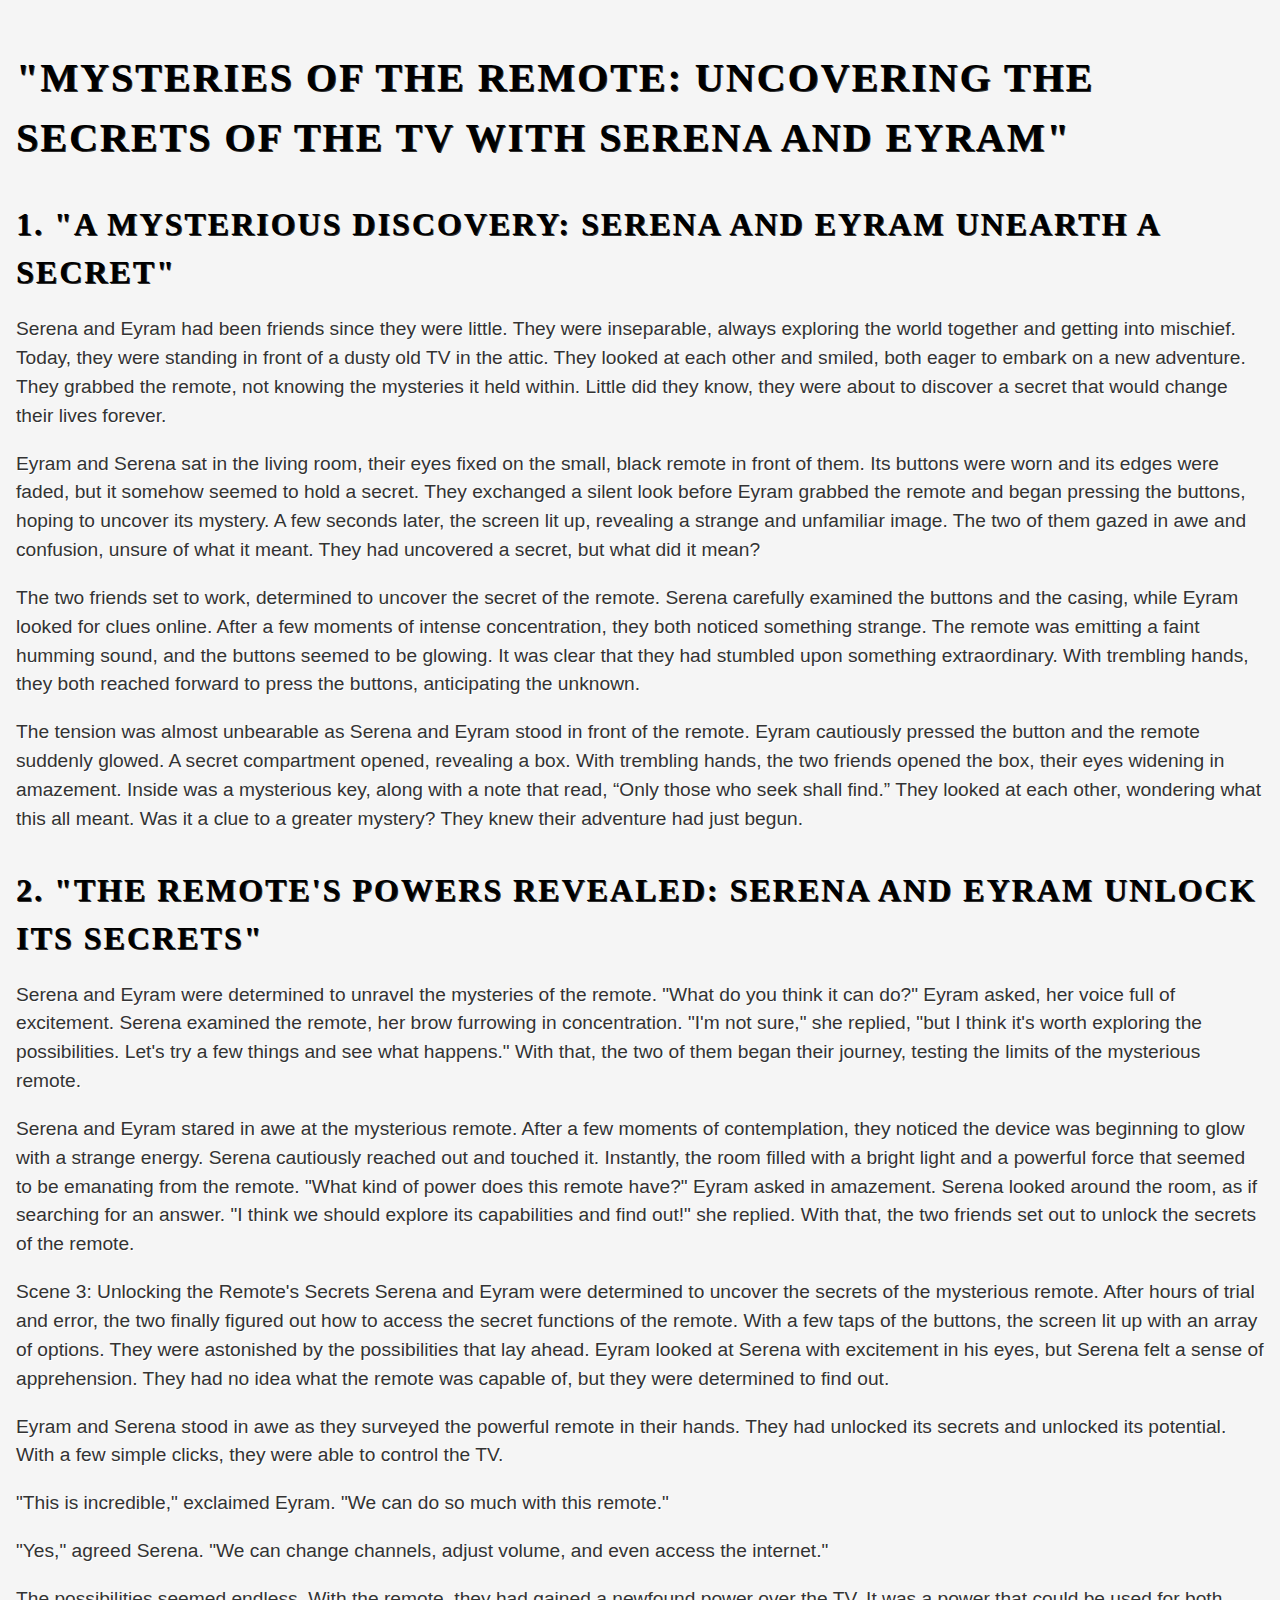
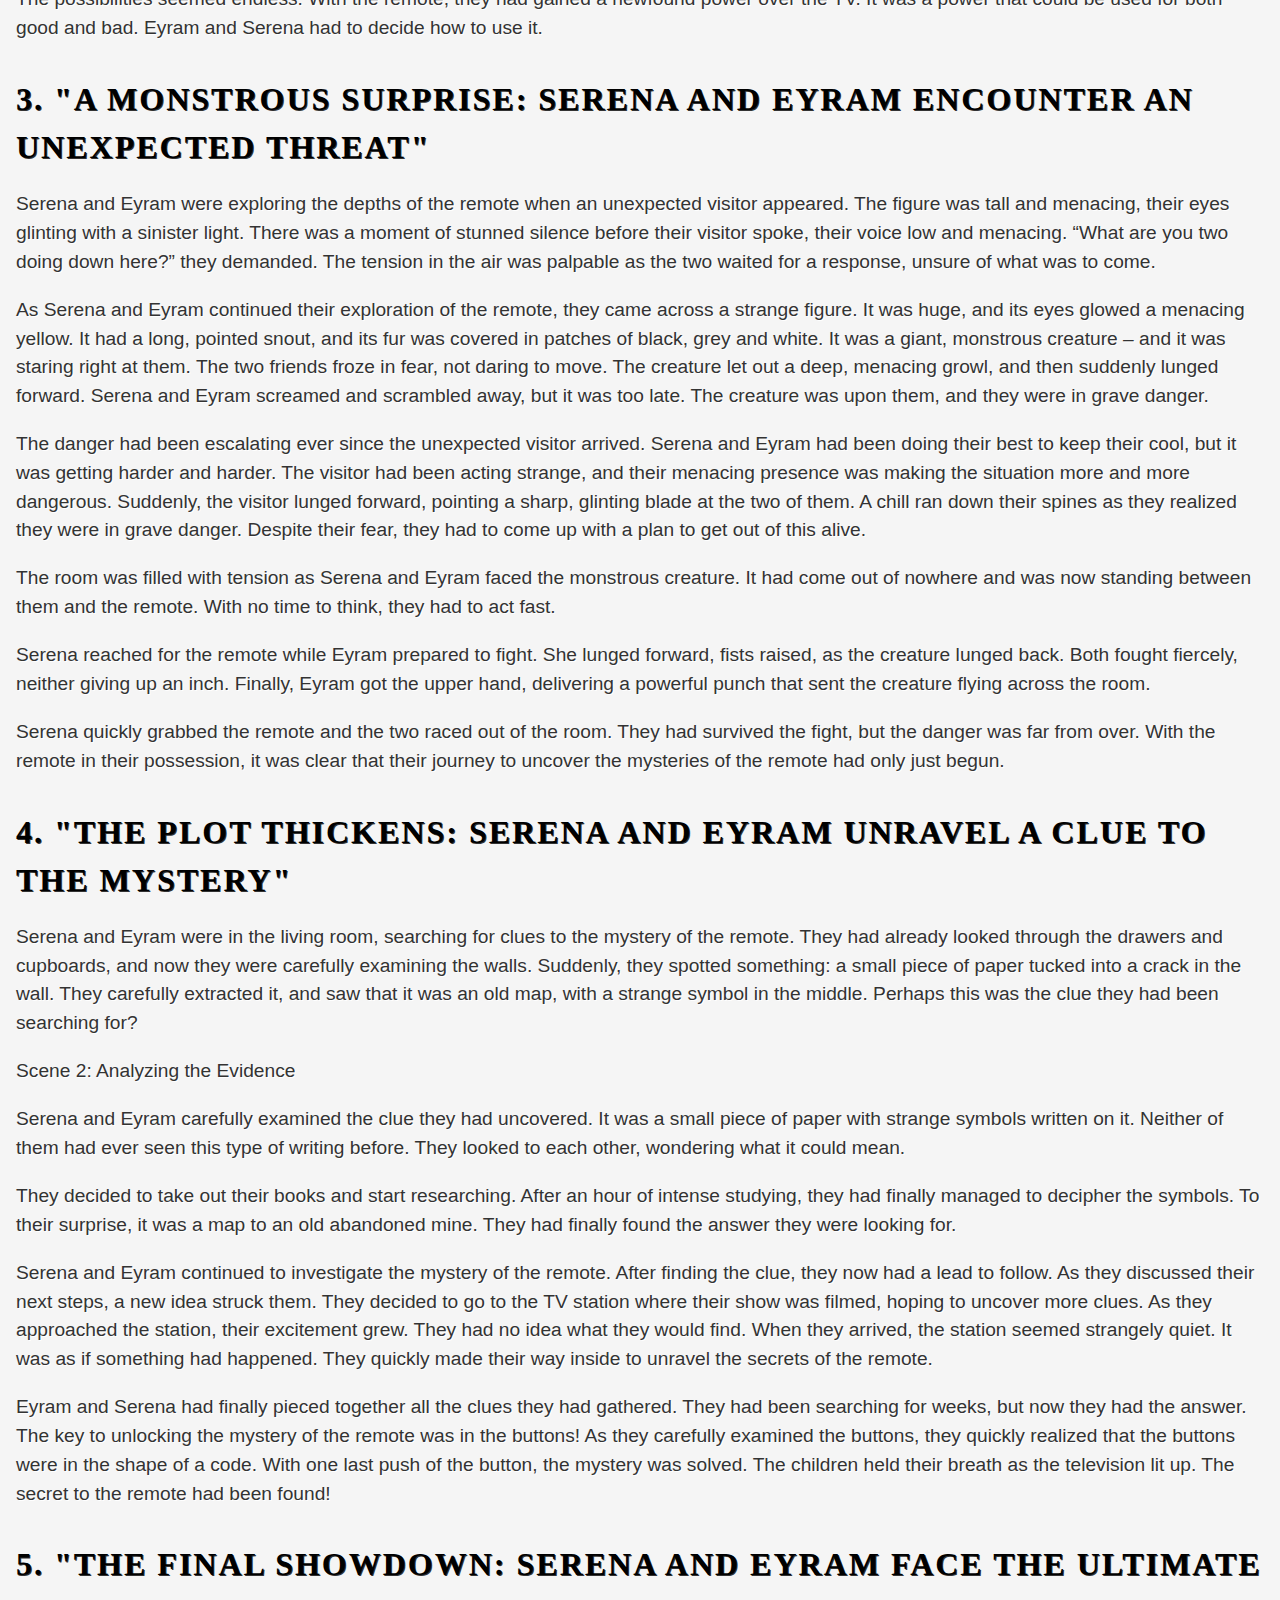
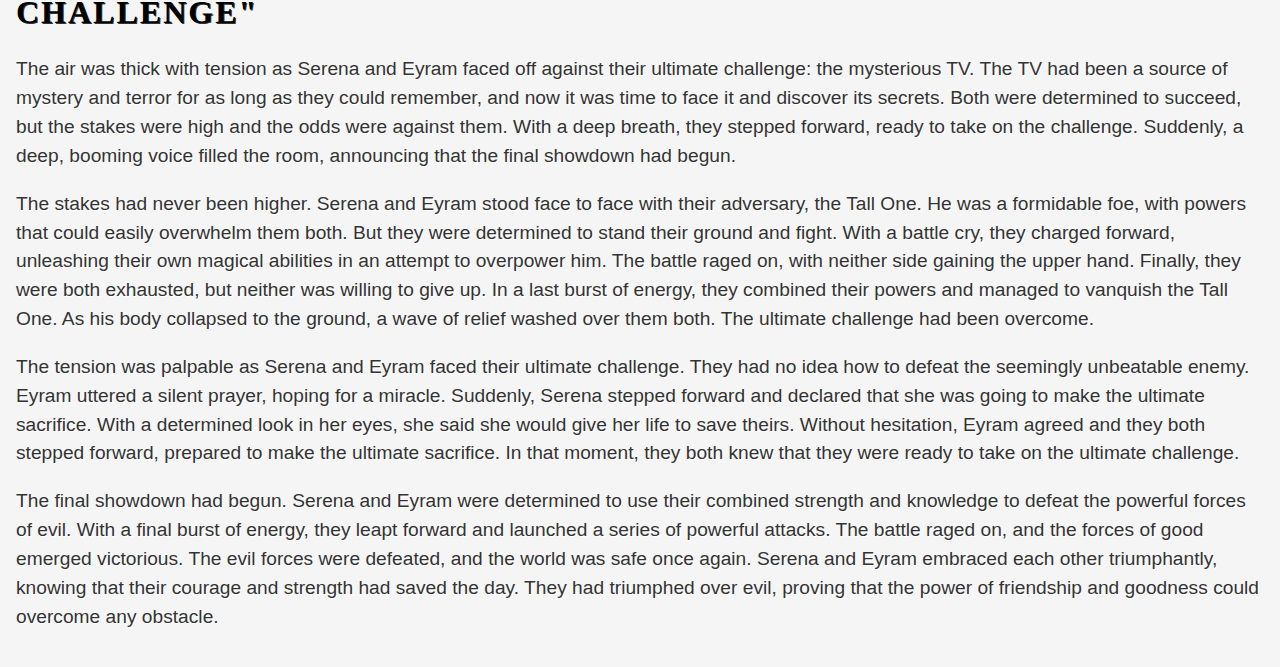
<file: theremote.html>
<!DOCTYPE html>
<html lang="en">
<head>
    <meta charset="UTF-8">
    <meta http-equiv="X-UA-Compatible" content="IE=edge">
    <meta name="viewport" content="width=device-width, initial-scale=1.0">
    <title>Mysteries of the Remote: Uncovering the Secrets of the TV with Serena and Eyram</title>
    <link rel="stylesheet" type="text/css" href="style.css">
</head>
<body>
<h1>"Mysteries of the Remote: Uncovering the Secrets of the TV with Serena and Eyram"</h1>
<h2>1. "A Mysterious Discovery: Serena and Eyram Unearth a Secret"</h2>
<p>Serena and Eyram had been friends since they were little. They were inseparable, always exploring the world together and getting into mischief. Today, they were standing in front of a dusty old TV in the attic. They looked at each other and smiled, both eager to embark on a new adventure. They grabbed the remote, not knowing the mysteries it held within. Little did they know, they were about to discover a secret that would change their lives forever.</p>
<p>Eyram and Serena sat in the living room, their eyes fixed on the small, black remote in front of them. Its buttons were worn and its edges were faded, but it somehow seemed to hold a secret. They exchanged a silent look before Eyram grabbed the remote and began pressing the buttons, hoping to uncover its mystery. A few seconds later, the screen lit up, revealing a strange and unfamiliar image. The two of them gazed in awe and confusion, unsure of what it meant. They had uncovered a secret, but what did it mean?</p>
<p>The two friends set to work, determined to uncover the secret of the remote. Serena carefully examined the buttons and the casing, while Eyram looked for clues online. After a few moments of intense concentration, they both noticed something strange. The remote was emitting a faint humming sound, and the buttons seemed to be glowing. It was clear that they had stumbled upon something extraordinary. With trembling hands, they both reached forward to press the buttons, anticipating the unknown.</p>
<p>The tension was almost unbearable as Serena and Eyram stood in front of the remote. Eyram cautiously pressed the button and the remote suddenly glowed. A secret compartment opened, revealing a box. With trembling hands, the two friends opened the box, their eyes widening in amazement. Inside was a mysterious key, along with a note that read, “Only those who seek shall find.” They looked at each other, wondering what this all meant. Was it a clue to a greater mystery? They knew their adventure had just begun.</p>
<h2>2. "The Remote's Powers Revealed: Serena and Eyram Unlock Its Secrets"</h2>
<p>Serena and Eyram were determined to unravel the mysteries of the remote. "What do you think it can do?" Eyram asked, her voice full of excitement. Serena examined the remote, her brow furrowing in concentration. "I'm not sure," she replied, "but I think it's worth exploring the possibilities. Let's try a few things and see what happens." With that, the two of them began their journey, testing the limits of the mysterious remote.</p>
<p>Serena and Eyram stared in awe at the mysterious remote. After a few moments of contemplation, they noticed the device was beginning to glow with a strange energy. Serena cautiously reached out and touched it. Instantly, the room filled with a bright light and a powerful force that seemed to be emanating from the remote. "What kind of power does this remote have?" Eyram asked in amazement. Serena looked around the room, as if searching for an answer. "I think we should explore its capabilities and find out!" she replied. With that, the two friends set out to unlock the secrets of the remote.</p>
<p>Scene 3: Unlocking the Remote's Secrets
Serena and Eyram were determined to uncover the secrets of the mysterious remote. After hours of trial and error, the two finally figured out how to access the secret functions of the remote. With a few taps of the buttons, the screen lit up with an array of options. They were astonished by the possibilities that lay ahead. Eyram looked at Serena with excitement in his eyes, but Serena felt a sense of apprehension. They had no idea what the remote was capable of, but they were determined to find out.</p>
<p>Eyram and Serena stood in awe as they surveyed the powerful remote in their hands. They had unlocked its secrets and unlocked its potential. With a few simple clicks, they were able to control the TV. </p>
<p>"This is incredible," exclaimed Eyram. "We can do so much with this remote."</p>
<p>"Yes," agreed Serena. "We can change channels, adjust volume, and even access the internet." </p>
<p>The possibilities seemed endless. With the remote, they had gained a newfound power over the TV. It was a power that could be used for both good and bad. Eyram and Serena had to decide how to use it.</p>
<h2>3. "A Monstrous Surprise: Serena and Eyram Encounter an Unexpected Threat"</h2>
<p>Serena and Eyram were exploring the depths of the remote when an unexpected visitor appeared. The figure was tall and menacing, their eyes glinting with a sinister light. There was a moment of stunned silence before their visitor spoke, their voice low and menacing. “What are you two doing down here?” they demanded. The tension in the air was palpable as the two waited for a response, unsure of what was to come.</p>
<p>As Serena and Eyram continued their exploration of the remote, they came across a strange figure. It was huge, and its eyes glowed a menacing yellow. It had a long, pointed snout, and its fur was covered in patches of black, grey and white. It was a giant, monstrous creature – and it was staring right at them. The two friends froze in fear, not daring to move. The creature let out a deep, menacing growl, and then suddenly lunged forward. Serena and Eyram screamed and scrambled away, but it was too late. The creature was upon them, and they were in grave danger.</p>
<p>The danger had been escalating ever since the unexpected visitor arrived. Serena and Eyram had been doing their best to keep their cool, but it was getting harder and harder. The visitor had been acting strange, and their menacing presence was making the situation more and more dangerous. Suddenly, the visitor lunged forward, pointing a sharp, glinting blade at the two of them. A chill ran down their spines as they realized they were in grave danger. Despite their fear, they had to come up with a plan to get out of this alive.</p>
<p>The room was filled with tension as Serena and Eyram faced the monstrous creature. It had come out of nowhere and was now standing between them and the remote. With no time to think, they had to act fast.</p>
<p>Serena reached for the remote while Eyram prepared to fight. She lunged forward, fists raised, as the creature lunged back. Both fought fiercely, neither giving up an inch. Finally, Eyram got the upper hand, delivering a powerful punch that sent the creature flying across the room.</p>
<p>Serena quickly grabbed the remote and the two raced out of the room. They had survived the fight, but the danger was far from over. With the remote in their possession, it was clear that their journey to uncover the mysteries of the remote had only just begun.</p>
<h2>4. "The Plot Thickens: Serena and Eyram Unravel a Clue to the Mystery"</h2>
<p>Serena and Eyram were in the living room, searching for clues to the mystery of the remote. They had already looked through the drawers and cupboards, and now they were carefully examining the walls. Suddenly, they spotted something: a small piece of paper tucked into a crack in the wall. They carefully extracted it, and saw that it was an old map, with a strange symbol in the middle. Perhaps this was the clue they had been searching for?</p>
<p>Scene 2: Analyzing the Evidence</p>
<p>Serena and Eyram carefully examined the clue they had uncovered. It was a small piece of paper with strange symbols written on it. Neither of them had ever seen this type of writing before. They looked to each other, wondering what it could mean. </p>
<p>They decided to take out their books and start researching. After an hour of intense studying, they had finally managed to decipher the symbols. To their surprise, it was a map to an old abandoned mine. They had finally found the answer they were looking for.</p>
<p>Serena and Eyram continued to investigate the mystery of the remote. After finding the clue, they now had a lead to follow. As they discussed their next steps, a new idea struck them. They decided to go to the TV station where their show was filmed, hoping to uncover more clues. As they approached the station, their excitement grew. They had no idea what they would find. When they arrived, the station seemed strangely quiet. It was as if something had happened. They quickly made their way inside to unravel the secrets of the remote.</p>
<p>Eyram and Serena had finally pieced together all the clues they had gathered. They had been searching for weeks, but now they had the answer. The key to unlocking the mystery of the remote was in the buttons! As they carefully examined the buttons, they quickly realized that the buttons were in the shape of a code. With one last push of the button, the mystery was solved. The children held their breath as the television lit up. The secret to the remote had been found!</p>
<h2>5. "The Final Showdown: Serena and Eyram Face the Ultimate Challenge"</h2>
<p>The air was thick with tension as Serena and Eyram faced off against their ultimate challenge: the mysterious TV. The TV had been a source of mystery and terror for as long as they could remember, and now it was time to face it and discover its secrets. Both were determined to succeed, but the stakes were high and the odds were against them. With a deep breath, they stepped forward, ready to take on the challenge. Suddenly, a deep, booming voice filled the room, announcing that the final showdown had begun.</p>
<p>The stakes had never been higher. Serena and Eyram stood face to face with their adversary, the Tall One. He was a formidable foe, with powers that could easily overwhelm them both. But they were determined to stand their ground and fight. With a battle cry, they charged forward, unleashing their own magical abilities in an attempt to overpower him. The battle raged on, with neither side gaining the upper hand. Finally, they were both exhausted, but neither was willing to give up. In a last burst of energy, they combined their powers and managed to vanquish the Tall One. As his body collapsed to the ground, a wave of relief washed over them both. The ultimate challenge had been overcome.</p>
<p>The tension was palpable as Serena and Eyram faced their ultimate challenge. They had no idea how to defeat the seemingly unbeatable enemy. Eyram uttered a silent prayer, hoping for a miracle. Suddenly, Serena stepped forward and declared that she was going to make the ultimate sacrifice. With a determined look in her eyes, she said she would give her life to save theirs. Without hesitation, Eyram agreed and they both stepped forward, prepared to make the ultimate sacrifice. In that moment, they both knew that they were ready to take on the ultimate challenge.</p>
<p>The final showdown had begun. Serena and Eyram were determined to use their combined strength and knowledge to defeat the powerful forces of evil. With a final burst of energy, they leapt forward and launched a series of powerful attacks. The battle raged on, and the forces of good emerged victorious. The evil forces were defeated, and the world was safe once again. Serena and Eyram embraced each other triumphantly, knowing that their courage and strength had saved the day. They had triumphed over evil, proving that the power of friendship and goodness could overcome any obstacle.</p>
</body>
</html>
</file>
<file: style.css>
body {
    font-family: 'Open Sans', sans-serif;
    font-size: 1.2rem;
    line-height: 1.5;
    background-color: #f5f5f5;
    max-width: 1400px;
    margin: auto;
    padding: 1rem;
}
h1, h2, h3 {
font-family: 'Playfair Display', serif;
text-transform: uppercase;
letter-spacing: 2px;
text-shadow: 1px 1px #333;
margin-top: 2rem;
margin-bottom: 1rem;
}

h1 {
font-size: 2.5rem;
}

h2 {
font-size: 2rem;
}

h3 {
font-size: 1.5rem;
}

p {
font-size: 1.2rem;
color: #333;
text-shadow: 1px 1px #fff;
}

img {
max-width: 100%;
height: auto;
box-shadow: 4px 4px 8px #ccc;
display:block;
margin: 0 auto;
}
</file>
